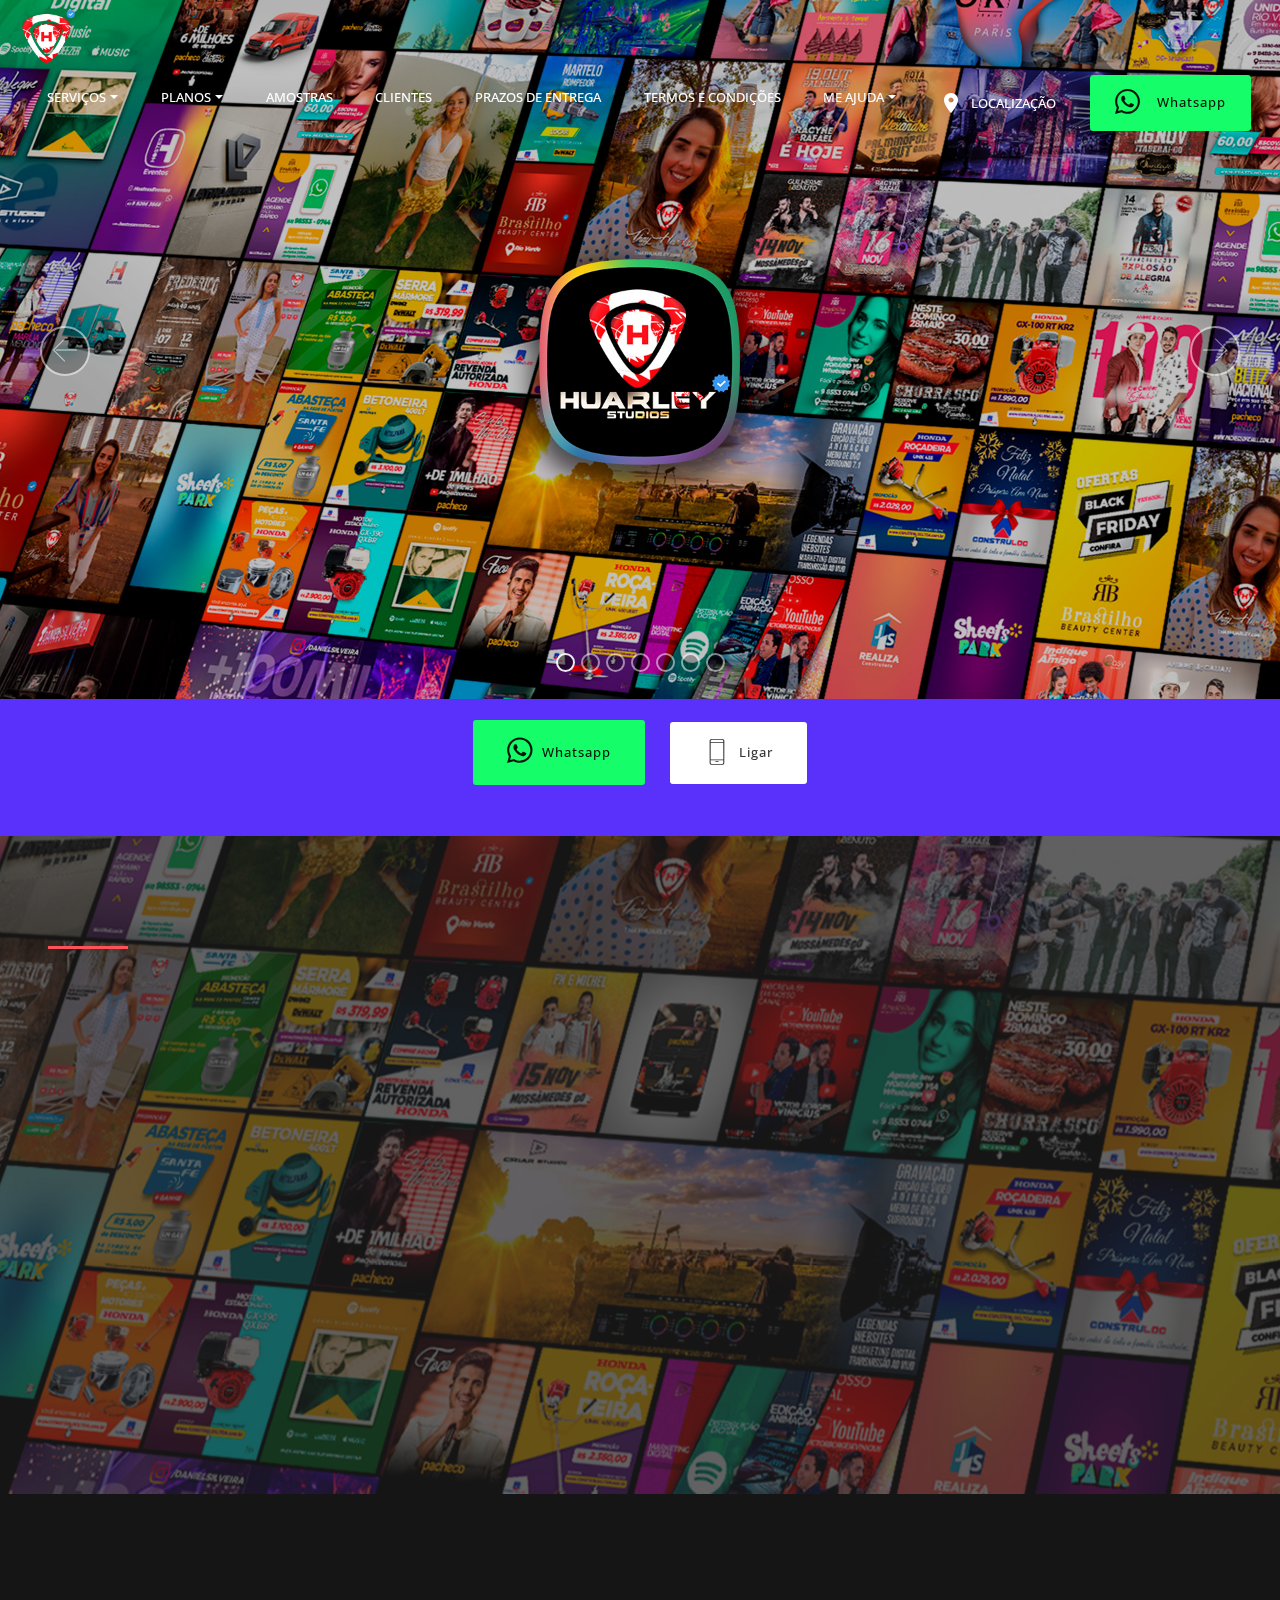
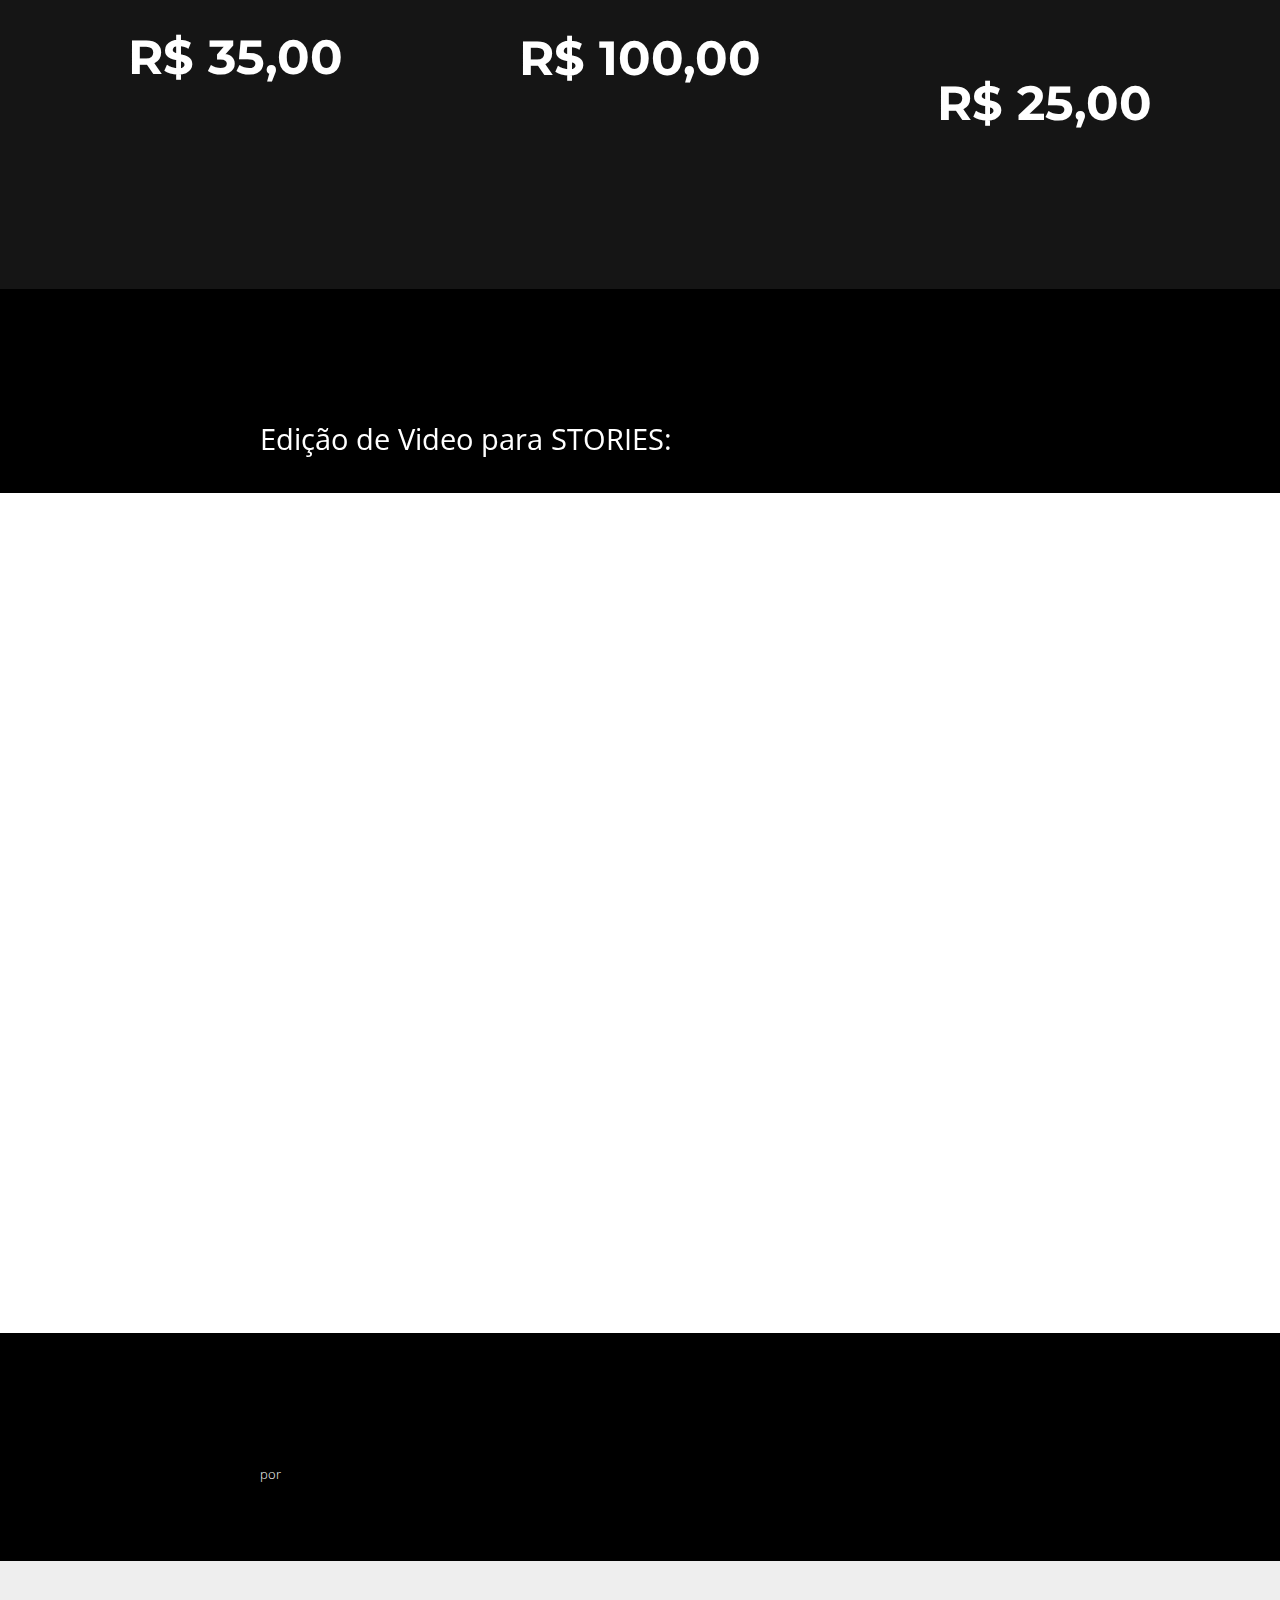
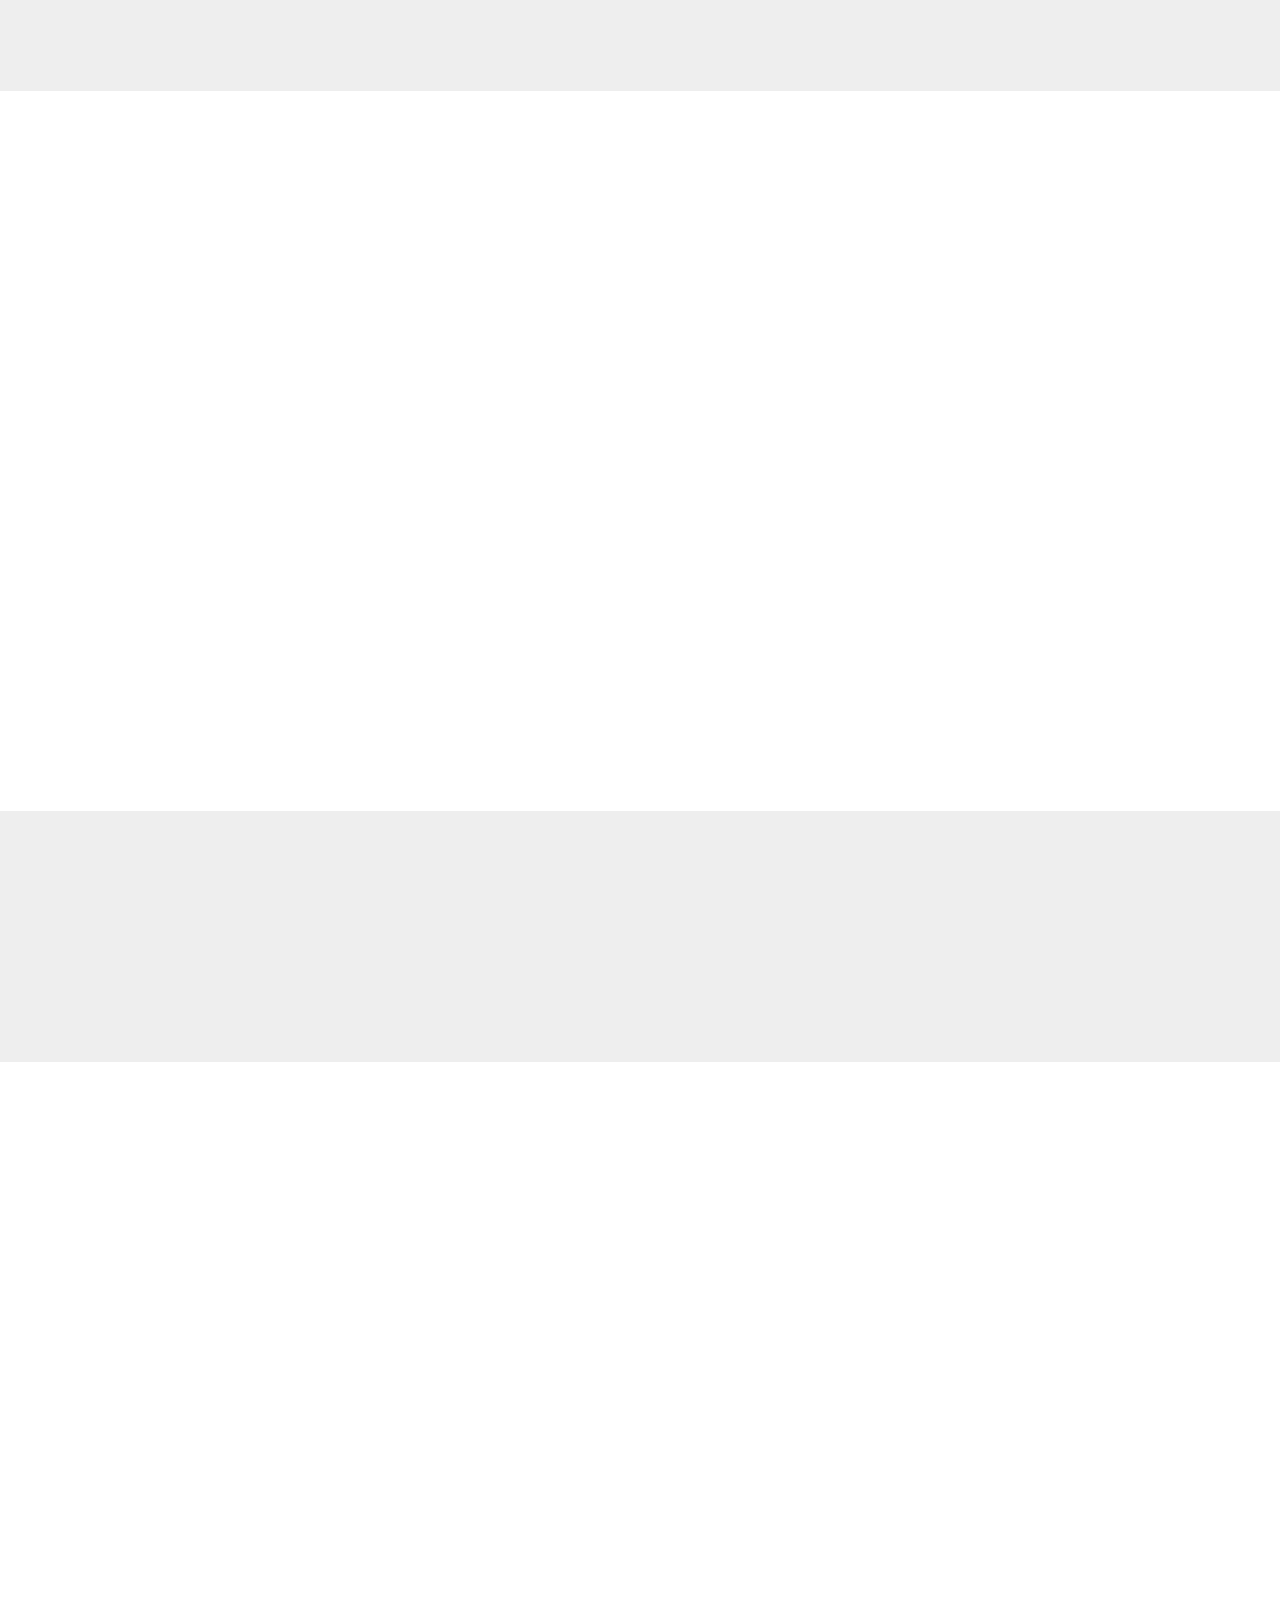
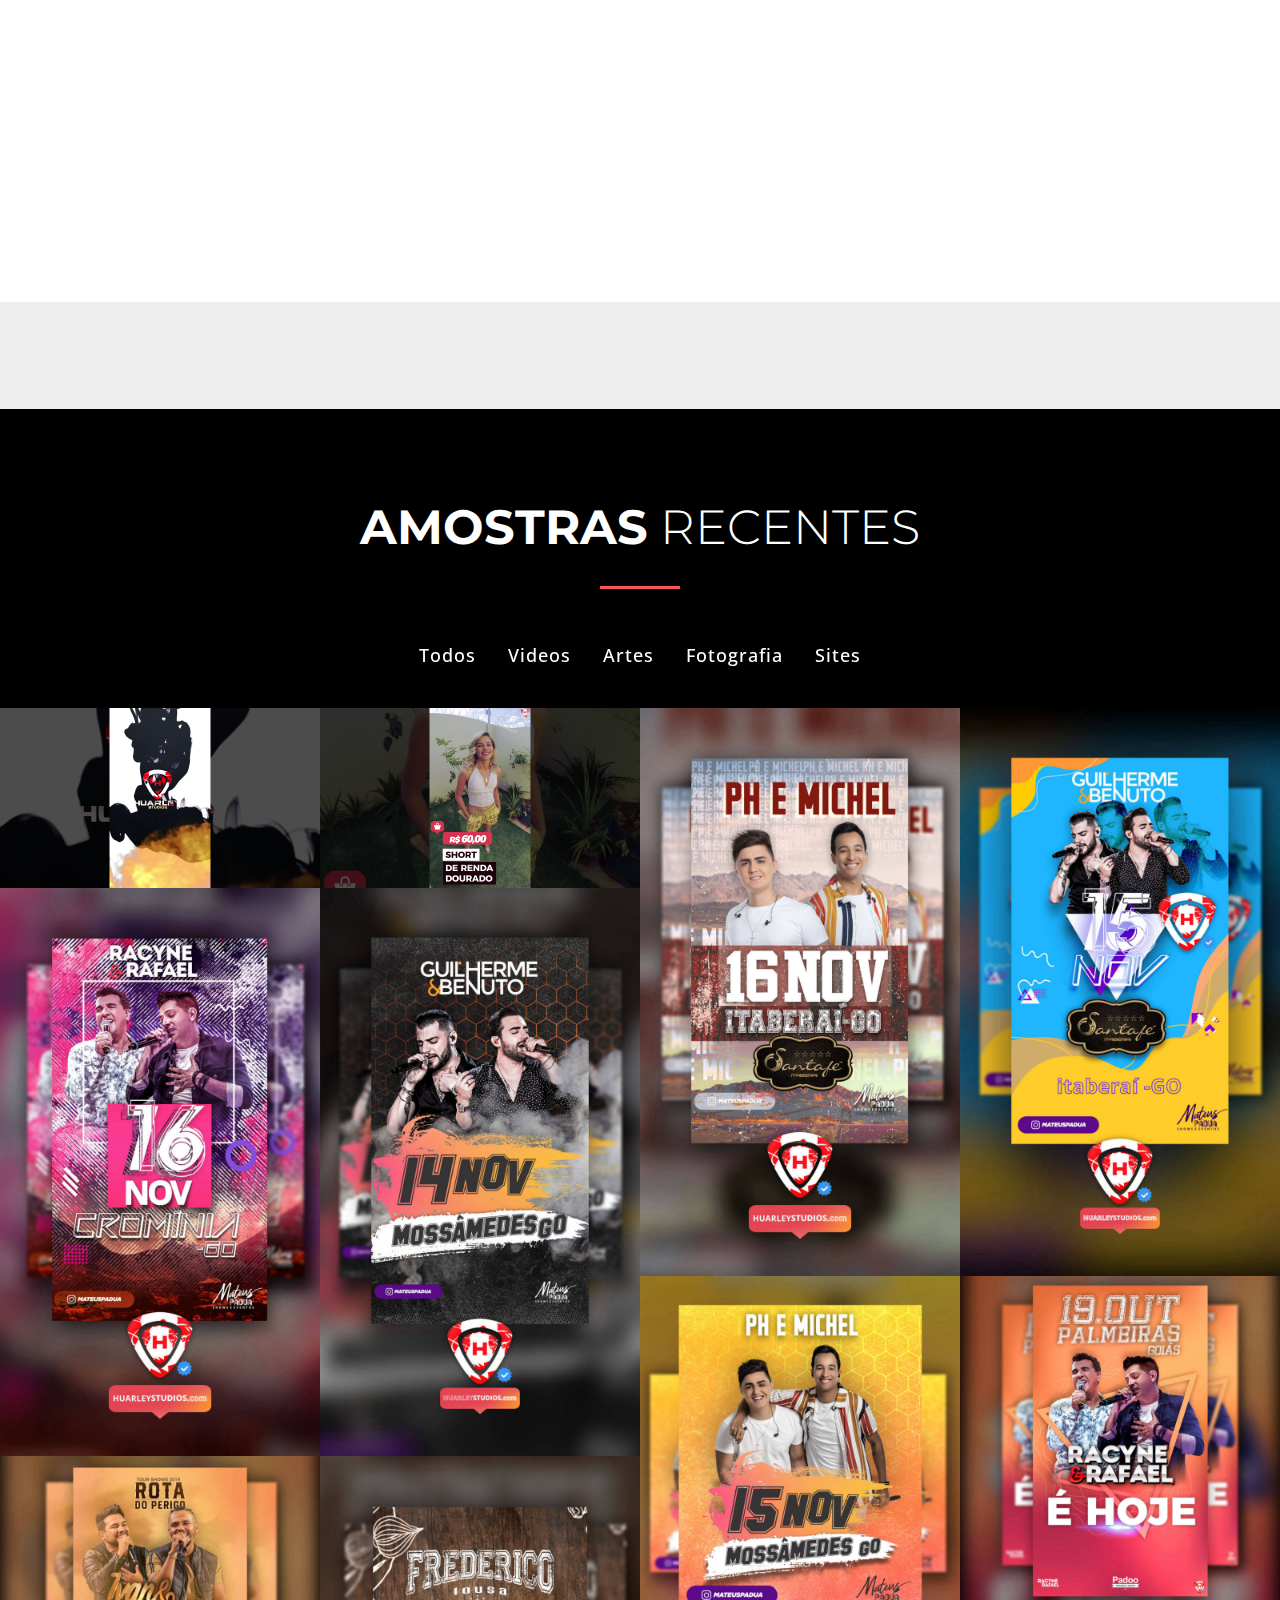
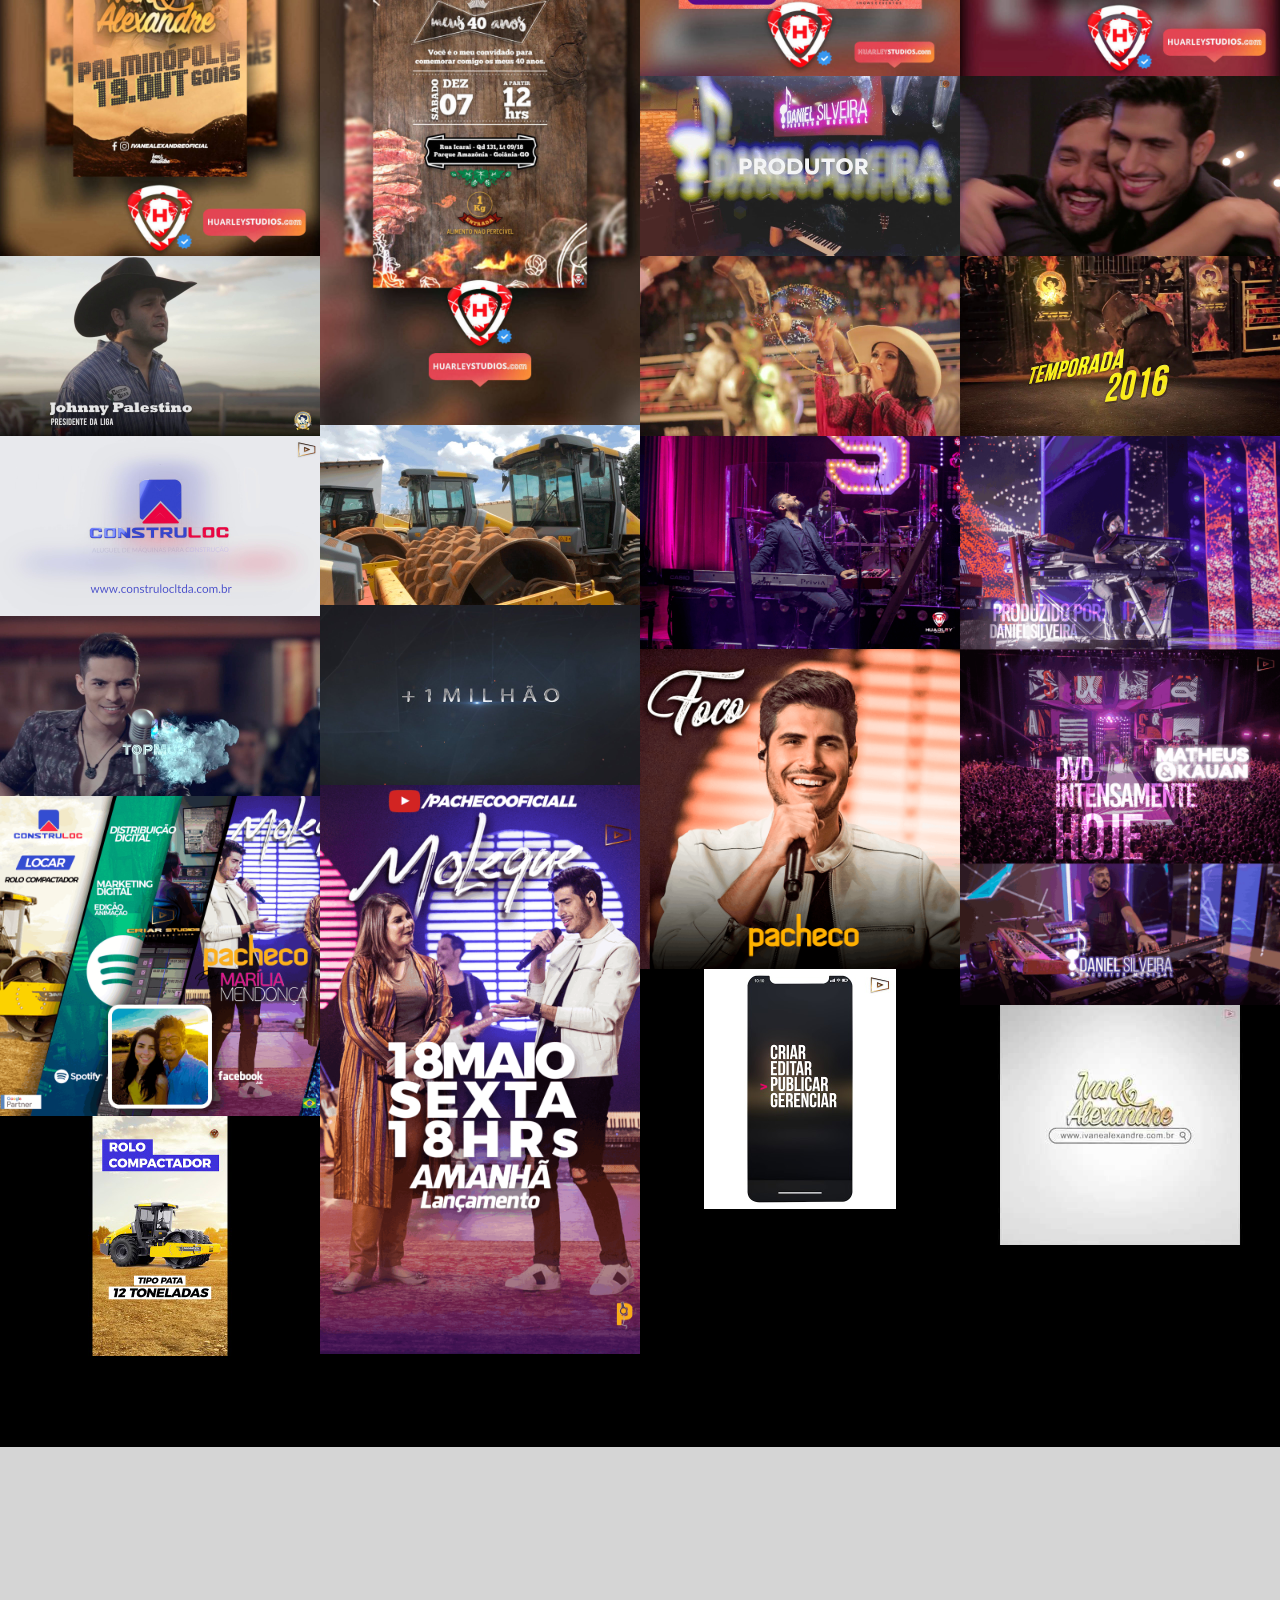
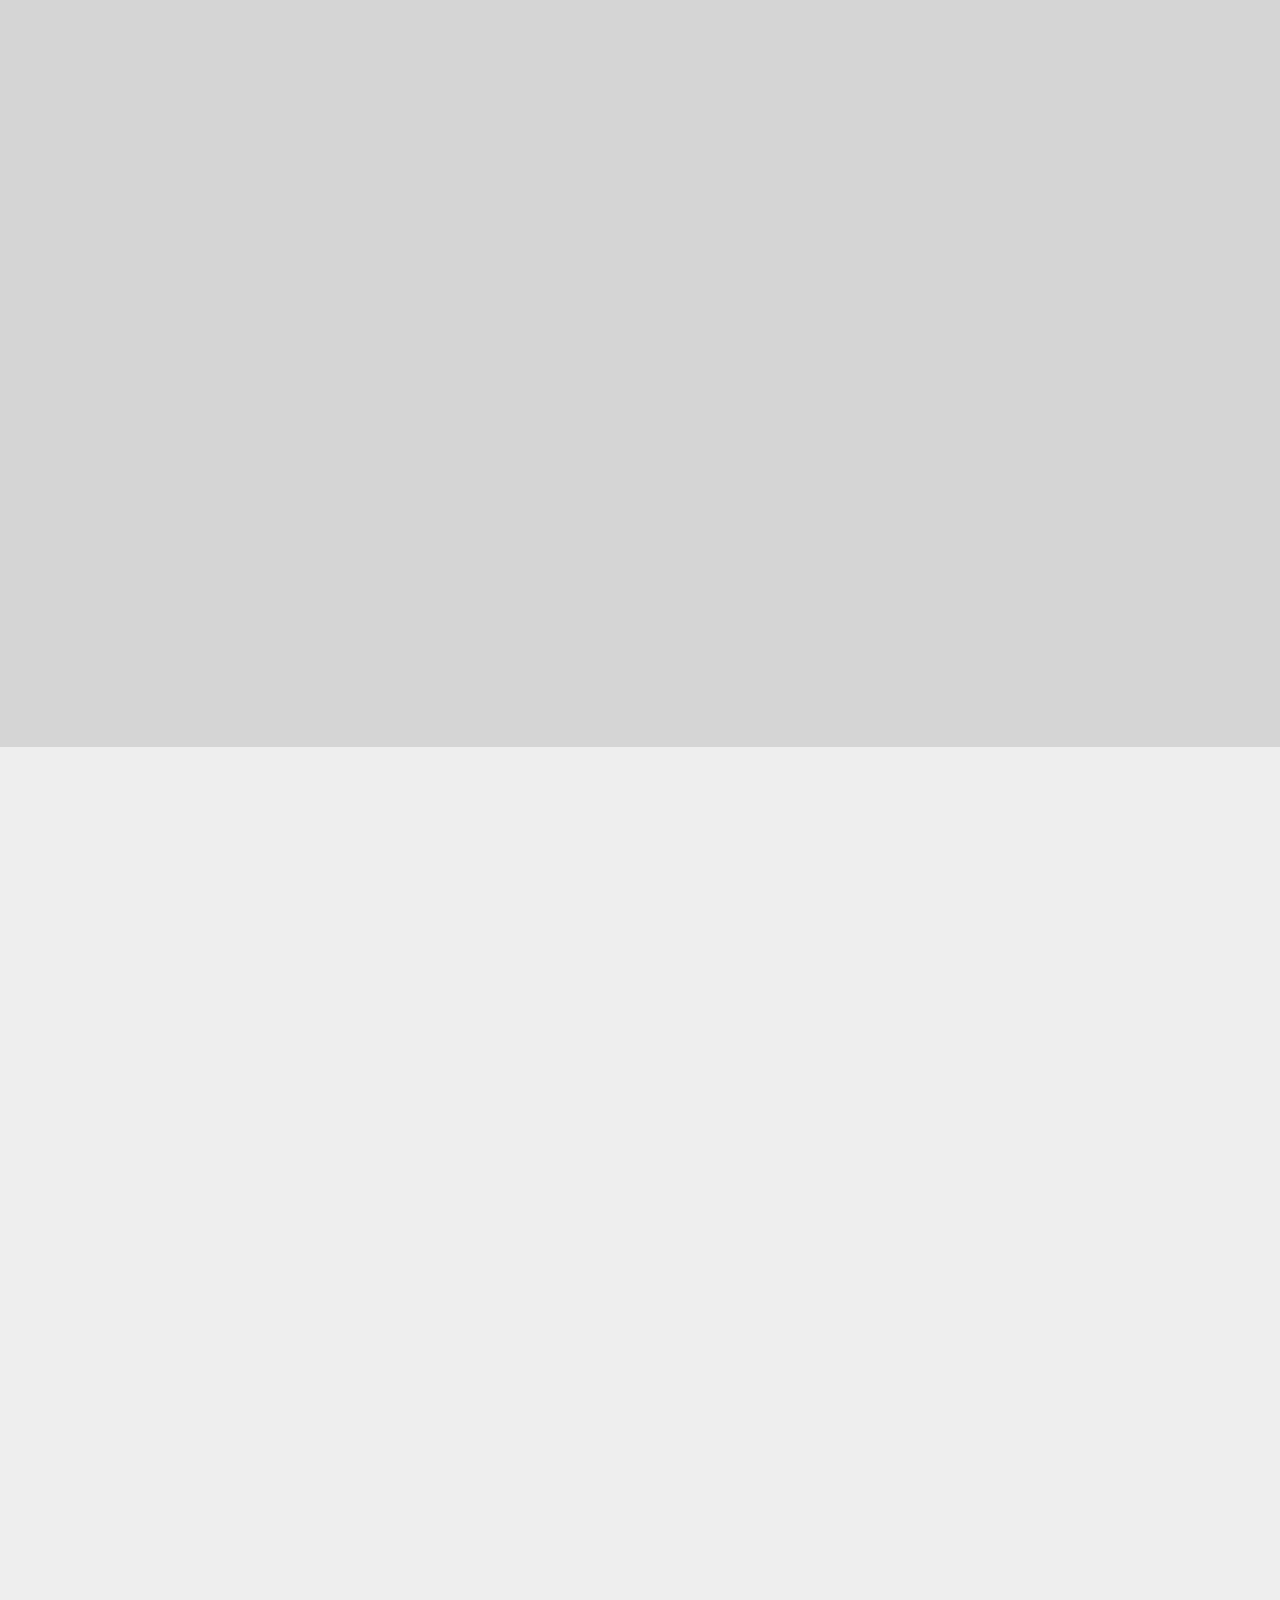
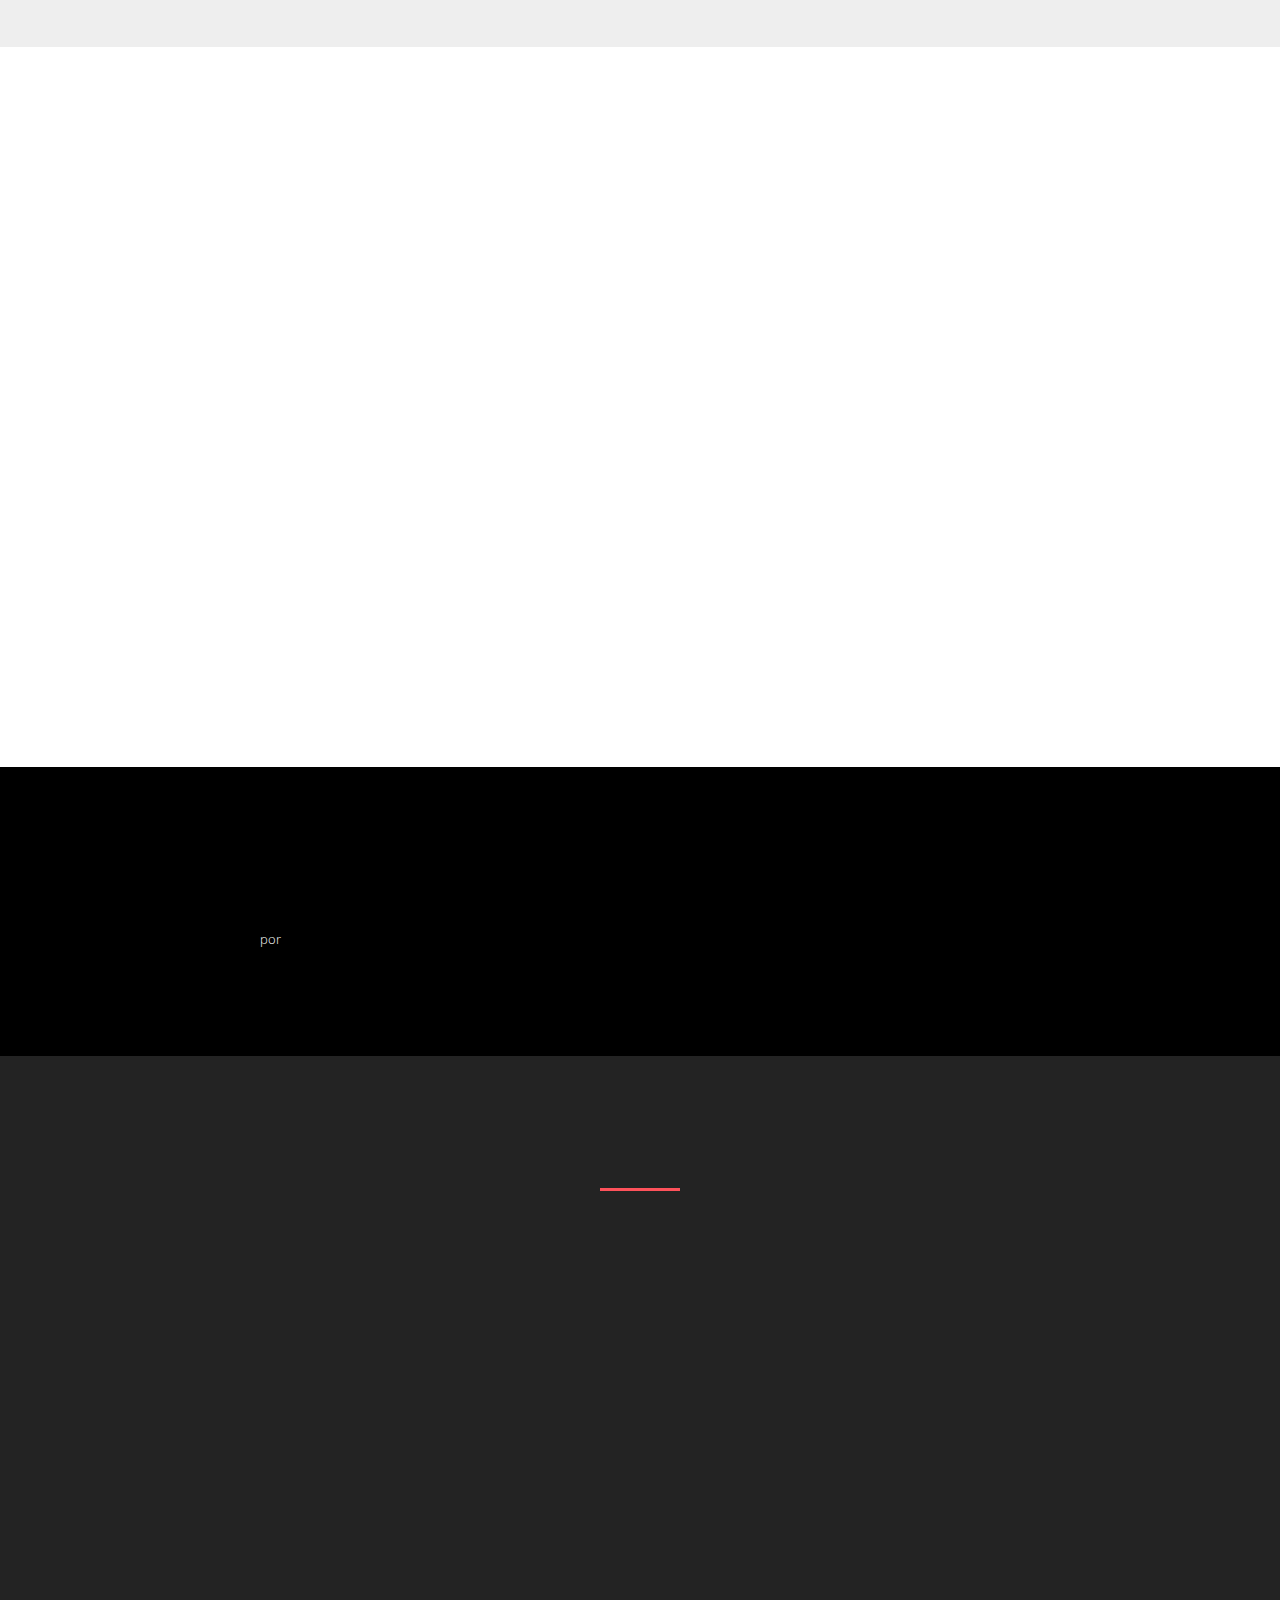
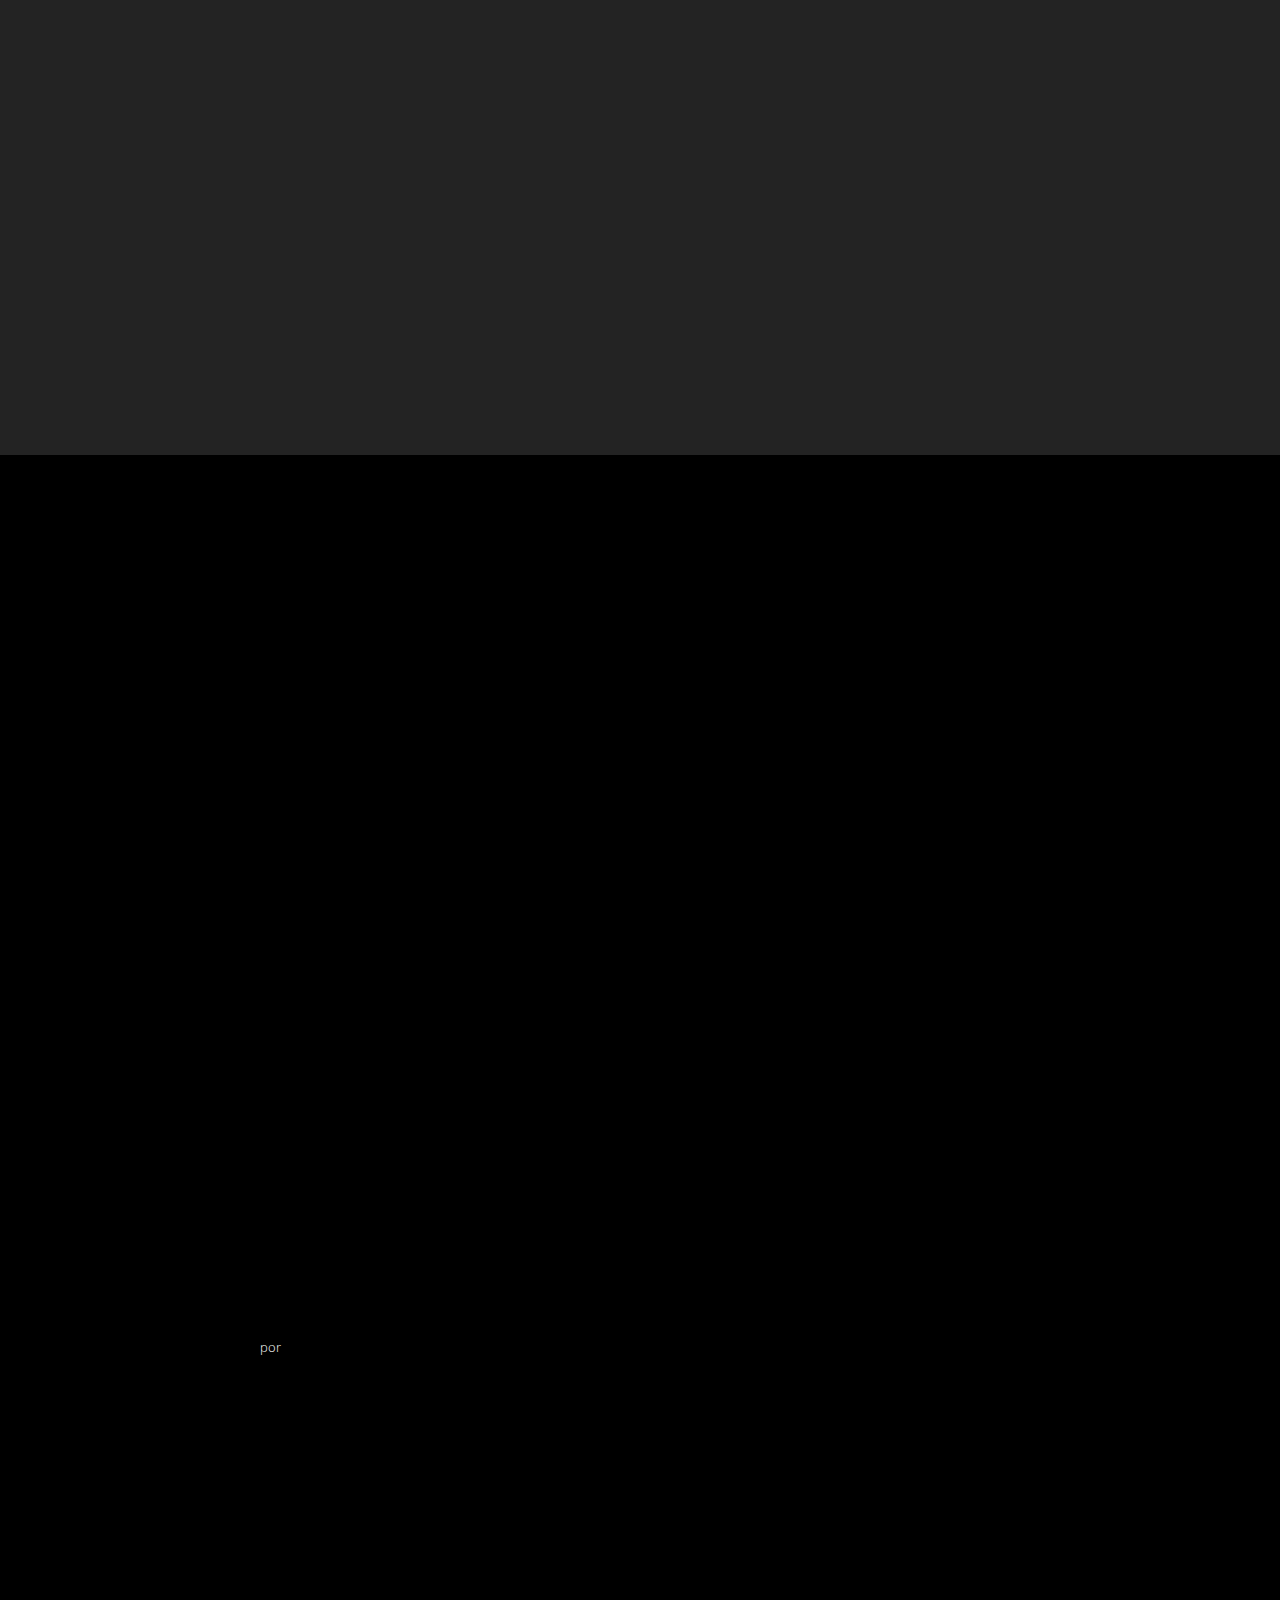
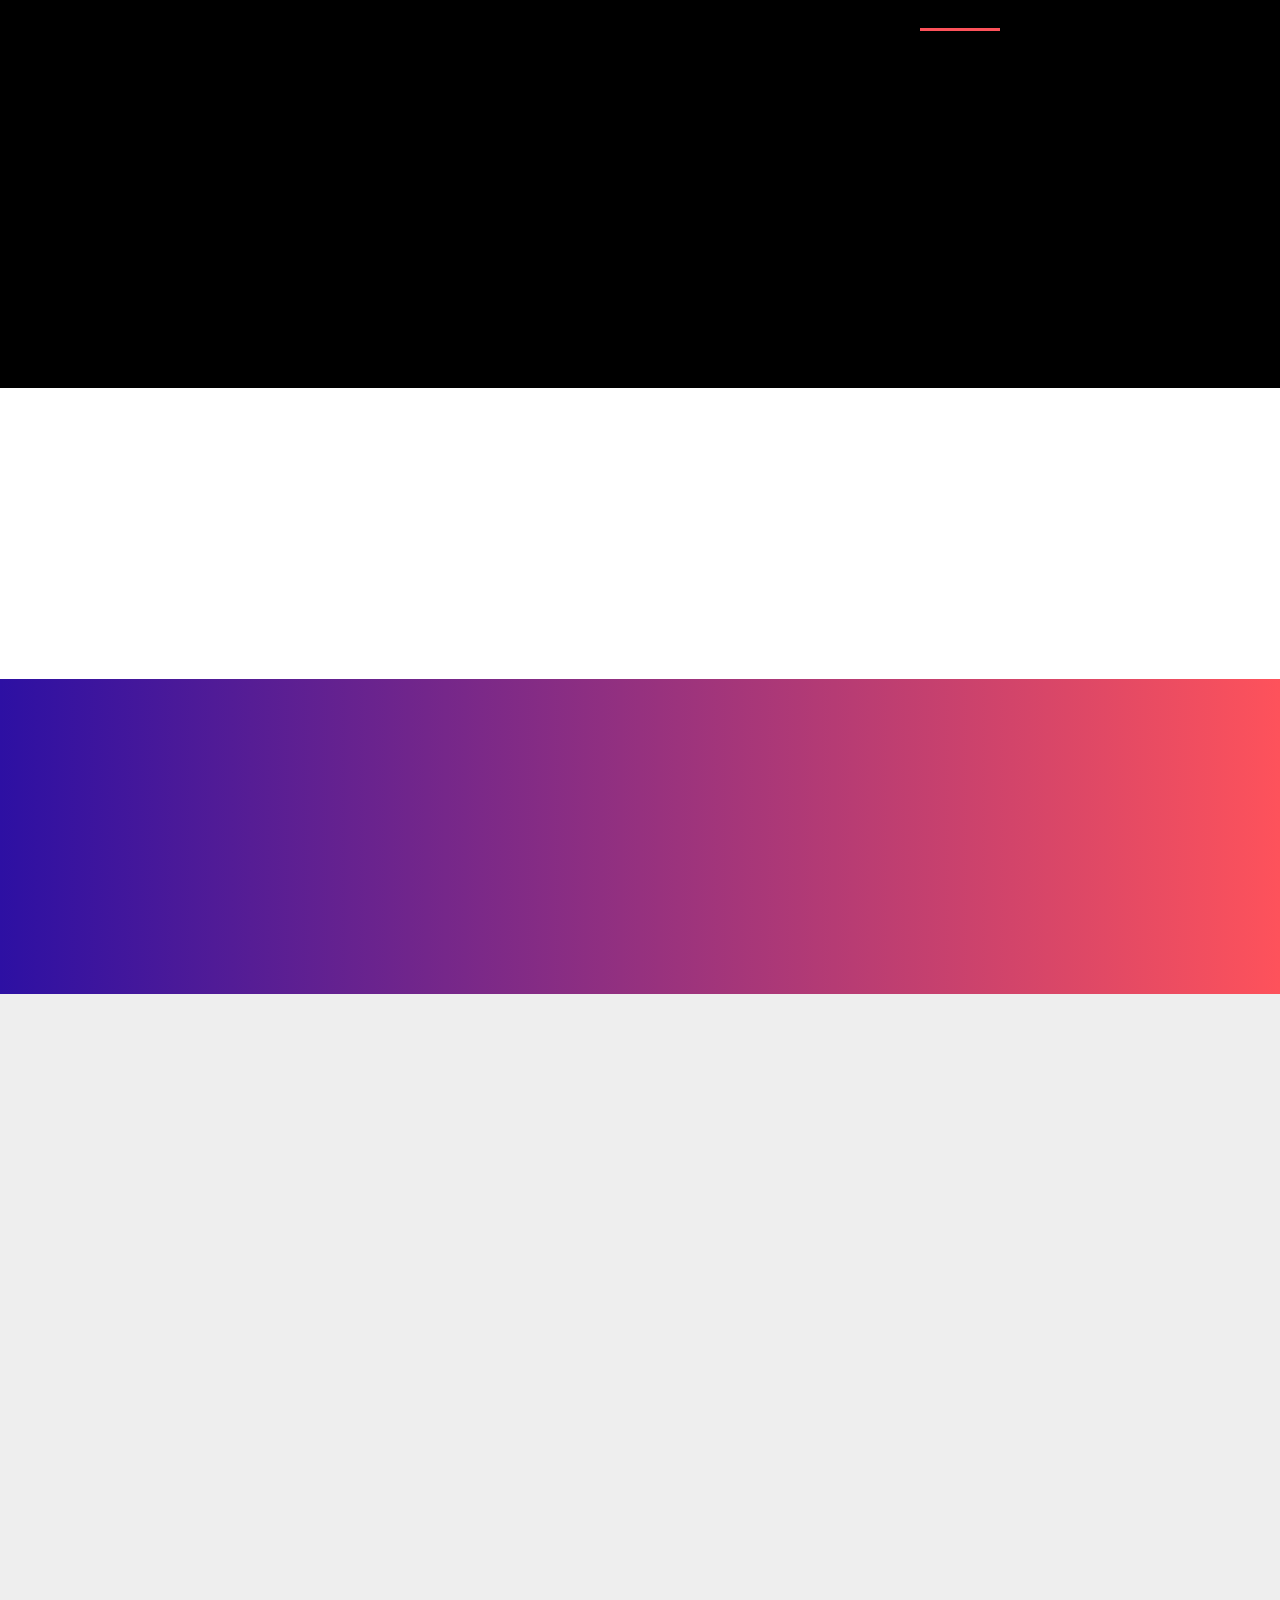
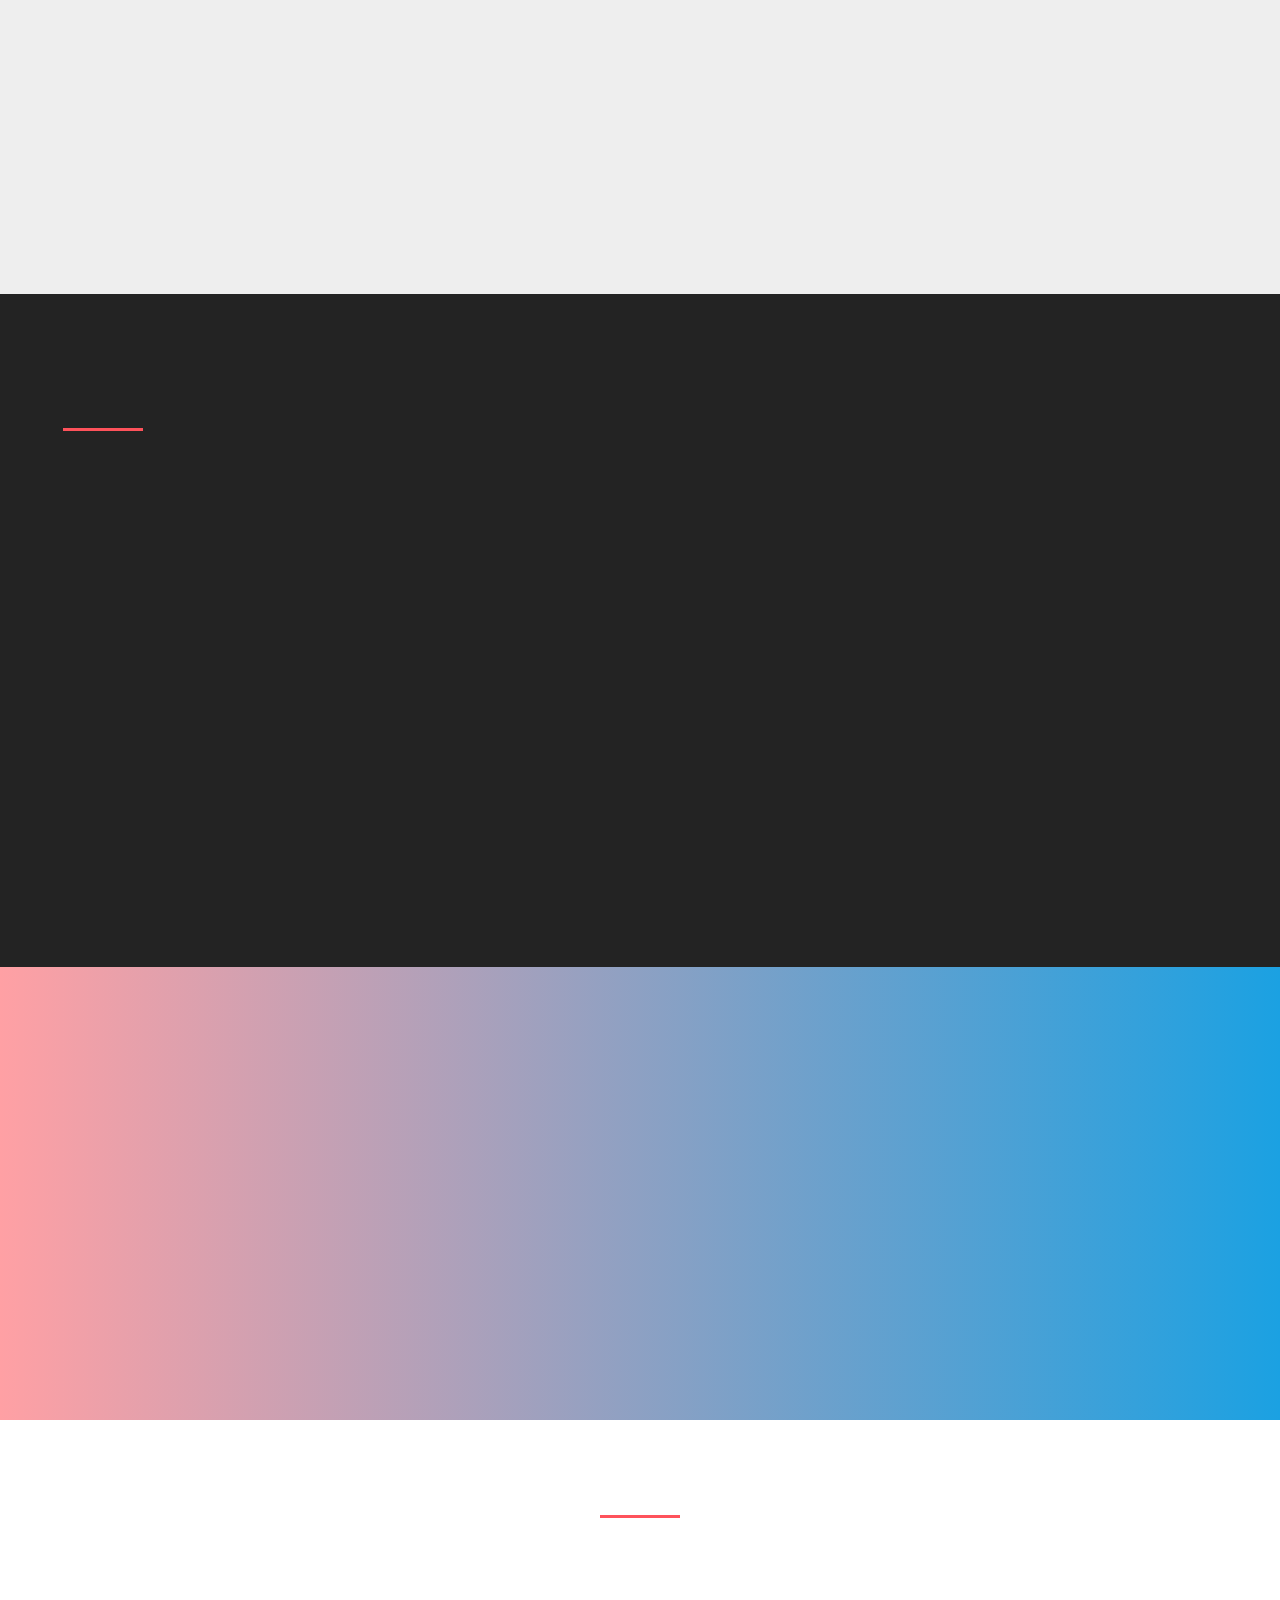
<file: index.html>
<!-- Criado e desenvolvido por HUARLEY STUDIOS -- Marketing e Mídia - Goiânia - GO BRASIL - 62 4101 2203, https://huarleystudios.com --><!DOCTYPE html>
<html  >
<head>
  
  <meta charset="UTF-8">
  <meta http-equiv="X-UA-Compatible" content="IE=edge">
  
  <meta name="twitter:card" content="summary_large_image"/>
  <meta name="twitter:image:src" content="assets/images/index-meta.jpg">
  <meta property="og:image" content="assets/images/index-meta.jpg">
  <meta name="twitter:title" content="HUARLEY STUDIOS Marketing e Mídia Digital - Criação de Arte - Edição de Video - Anúncios - Sites e muito mais">
  <meta name="viewport" content="width=device-width, initial-scale=1, minimum-scale=1">
  <link rel="shortcut icon" href="assets/images/logofavoico-thay-e-huarley-1.png" type="image/x-icon">
  <meta name="description" content="HUARLEY STUDIOS Empresa de Criação de Mídia, conteúdo e divulgação digital: 
Serviços de Criação de artes impressa e digital, gravação e edição de videos, websites, gerenciamento web completo. Anúncios avançados em várias plataformas, como: Google Ads - Facebook Ads - Instagram Ads - Spotify For Brands e mais outros">
  
  
  <title>HUARLEY STUDIOS Marketing e Mídia Digital - Criação de Arte - Edição de Video - Anúncios - Sites e muito mais</title>
  <link rel="stylesheet" href="assets/font-awesome/css/font-awesome.css">
  <link rel="stylesheet" href="assets/icon54/style.css">
  <link rel="stylesheet" href="assets/icons-mind/style.css">
  <link rel="stylesheet" href="assets/web/assets/mobirise-icons/mobirise-icons.css">
  <link rel="stylesheet" href="assets/bootstrap-material-design-font/css/material.css">
  <link rel="stylesheet" href="assets/bootstrap/css/bootstrap.min.css">
  <link rel="stylesheet" href="assets/bootstrap/css/bootstrap-grid.min.css">
  <link rel="stylesheet" href="assets/bootstrap/css/bootstrap-reboot.min.css">
  <link rel="stylesheet" href="assets/animatecss/animate.min.css">
  <link rel="stylesheet" href="assets/shopping-cart/minicart-theme.css">
  <link rel="stylesheet" href="assets/dropdown/css/style.css">
  <link rel="stylesheet" href="assets/socicon/css/styles.css">
  <link rel="stylesheet" href="assets/theme/css/style.css">
  <link rel="stylesheet" href="assets/gallery/style.css">
  <link rel="preload" as="style" href="assets/mobirise/css/mbr-additional.css"><link rel="stylesheet" href="assets/mobirise/css/mbr-additional.css" type="text/css">
  
  
  <!-- Google Tag Manager -->
<script>(function(w,d,s,l,i){w[l]=w[l]||[];w[l].push({'gtm.start':
new Date().getTime(),event:'gtm.js'});var f=d.getElementsByTagName(s)[0],
j=d.createElement(s),dl=l!='dataLayer'?'&l='+l:'';j.async=true;j.src=
'https://www.googletagmanager.com/gtm.js?id='+i+dl;f.parentNode.insertBefore(j,f);
})(window,document,'script','dataLayer','GTM-W96KP45');</script>
<!-- End Google Tag Manager -->
</head>
<body>

<!-- Analytics -->
<!-- Google Tag Manager (noscript) -->
<noscript><iframe src="https://www.googletagmanager.com/ns.html?id=GTM-W96KP45"
height="0" width="0" style="display:none;visibility:hidden"></iframe></noscript>
<!-- End Google Tag Manager (noscript) -->
<!-- /Analytics -->


  <section class="menu cid-rnXYA3d8IA" once="menu" id="menu3-0">

    
    

    <nav class="navbar navbar-dropdown navbar-fixed-top navbar-expand-lg">
        <div class="navbar-brand">
            <span class="navbar-logo">
                <a href="index.html">
                    <img src="assets/images/logofavoico-thay-e-huarley.png" alt="" title="" style="height: 3.8rem;">
                </a>
            </span>
            
        </div>
        <button class="navbar-toggler" type="button" data-toggle="collapse" data-target="#navbarSupportedContent" aria-controls="navbarNavAltMarkup" aria-expanded="false" aria-label="Toggle navigation">
            <div class="hamburger">
                <span></span>
                <span></span>
                <span></span>
                <span></span>
            </div>
        </button>
      <div class="collapse navbar-collapse" id="navbarSupportedContent">
            <ul class="navbar-nav nav-dropdown" data-app-modern-menu="true"><li class="nav-item dropdown">
                    <a class="nav-link link dropdown-toggle text-white display-4" href="index.html#features20-1a" data-toggle="dropdown-submenu" aria-expanded="false">
                        SERVIÇOS</a><div class="dropdown-menu"><div class="dropdown"><a class="dropdown-item text-white dropdown-toggle display-4" href="criacao-de-arte.html" data-toggle="dropdown-submenu" aria-expanded="false">Artes</a><div class="dropdown-menu dropdown-submenu"><a class="dropdown-item text-white display-4" href="criacao-de-arte.html">Criação de Artes</a><a class="dropdown-item text-white display-4" href="criacao-de-arte.html#gallery1-22">Modelos de Artes</a><a class="dropdown-item text-white display-4" href="#">Logotipo</a><a class="dropdown-item text-white display-4" href="#">Logomarca e Registro</a></div></div><div class="dropdown"><a class="dropdown-item text-white dropdown-toggle display-4" href="edicao-de-video.html" aria-expanded="false" data-toggle="dropdown-submenu">Video</a><div class="dropdown-menu dropdown-submenu"><a class="dropdown-item text-white display-4" href="index.html" aria-expanded="false">Video Stories</a><a class="dropdown-item text-white display-4" href="index.html" aria-expanded="false">Video Youtubers</a><a class="dropdown-item text-white display-4" href="edicao-de-video.html" aria-expanded="false">Edição de Video</a><a class="dropdown-item text-white display-4" href="index.html" aria-expanded="false">Comercial TV</a><a class="dropdown-item text-white display-4" href="index.html" aria-expanded="false">Filmagem</a><a class="dropdown-item text-white display-4" href="index.html" aria-expanded="false">Painel de LED</a><a class="dropdown-item text-white display-4" href="index.html" aria-expanded="false">TV indoor</a><a class="dropdown-item text-white display-4" href="index.html" aria-expanded="false">Transmissões ao vivo</a></div></div><div class="dropdown"><a class="dropdown-item text-white dropdown-toggle display-4" href="index.html" aria-expanded="false" data-toggle="dropdown-submenu">Anúncios</a><div class="dropdown-menu dropdown-submenu"><a class="dropdown-item text-white display-4" href="index.html" aria-expanded="false">Youtube</a><a class="dropdown-item text-white display-4" href="index.html" aria-expanded="false">Spotify</a><a class="dropdown-item text-white display-4" href="index.html" aria-expanded="false">Google</a><a class="dropdown-item text-white display-4" href="index.html" aria-expanded="false">Instagram</a><a class="dropdown-item text-white display-4" href="index.html" aria-expanded="false">Facebook</a></div></div><div class="dropdown"><a class="dropdown-item text-white dropdown-toggle display-4" href="index.html#features20-1a" aria-expanded="false" data-toggle="dropdown-submenu">Mídias</a><div class="dropdown-menu dropdown-submenu"><a class="dropdown-item text-white display-4" href="criacao-de-arte.html" aria-expanded="false">Flyer Digital</a><a class="dropdown-item text-white display-4" href="edicao-de-video.html" aria-expanded="false">Videos</a></div></div><div class="dropdown"><a class="dropdown-item text-white dropdown-toggle display-4" href="#" data-toggle="dropdown-submenu" aria-expanded="false">Marketing</a><div class="dropdown-menu dropdown-submenu"><a class="dropdown-item text-white display-4" href="#">Anúncios</a><a class="dropdown-item text-white display-4" href="#">Distribuição Digital</a><a class="dropdown-item text-white display-4" href="#">Impressos</a><a class="dropdown-item text-white display-4" href="#">Gestão de Eventos</a></div></div><div class="dropdown"><a class="dropdown-item text-white dropdown-toggle display-4" href="index.html" data-toggle="dropdown-submenu" aria-expanded="false">Web</a><div class="dropdown-menu dropdown-submenu"><a class="dropdown-item text-white display-4" href="index.html">Criação de Sites</a><a class="dropdown-item text-white display-4" href="index.html">Lojas Virtuais</a><a class="dropdown-item text-white display-4" href="index.html">Land Page</a><a class="dropdown-item text-white display-4" href="index.html">Gerenciamento Web</a><a class="dropdown-item text-white display-4" href="index.html">Gerenciamento Rede Social</a></div></div><div class="dropdown"><a class="dropdown-item text-white dropdown-toggle display-4" href="index.html" data-toggle="dropdown-submenu" aria-expanded="false">Fotografia</a><div class="dropdown-menu dropdown-submenu"><a class="dropdown-item text-white display-4" href="index.html">Casamentos</a><a class="dropdown-item text-white display-4" href="index.html">15 Anos</a><a class="dropdown-item text-white display-4" href="index.html">Ensaios</a><a class="dropdown-item text-white display-4" href="index.html">Estúdio</a><a class="dropdown-item text-white display-4" href="index.html">Edição e Tratamento</a></div></div><a class="dropdown-item text-white display-4" href="index.html" aria-expanded="false">Filmagem</a><a class="dropdown-item text-white display-4" href="index.html" aria-expanded="false">Produtos Gráficos</a></div>
                </li>
                <li class="nav-item dropdown">
                    <a class="nav-link link text-white dropdown-toggle display-4" href="index.html#features20-1a" data-toggle="dropdown-submenu" aria-expanded="false">
                        PLANOS</a><div class="dropdown-menu"><a class="text-white dropdown-item display-4" href="index.html#features19-1b">Planos de Marketing e Mídia</a></div>
                </li>
                <li class="nav-item">
                    <a class="nav-link link text-white display-4" href="index.html#gallery1-b">AMOSTRAS</a>
                </li><li class="nav-item"><a class="nav-link link text-white display-4" href="index.html#teams3-2u">
                        CLIENTES</a> </li><li class="nav-item"><a class="nav-link link text-white display-4" href="prazos-de-entrega.html">PRAZOS DE ENTREGA</a></li><li class="nav-item"><a class="nav-link link text-white display-4" href="termosecondicoes.html">TERMOS E CONDIÇÕES</a></li><li class="nav-item dropdown"><a class="nav-link link text-white dropdown-toggle display-4" href="index.html#info4-1j" data-toggle="dropdown-submenu" aria-expanded="false">ME AJUDA</a><div class="dropdown-menu"><a class="text-white dropdown-item display-4" href="index.html#info4-1j">SAC</a><a class="text-white dropdown-item display-4" href="index.html#info1-1s">Dúvidas</a><a class="text-white dropdown-item display-4" href="index.html#info4-1j">Perguntas</a><a class="text-white dropdown-item display-4" href="index.html#info4-1j">Reclamação</a><a class="text-white dropdown-item display-4" href="index.html#info4-1j">Ouvidoria</a></div></li><li class="nav-item"><a class="nav-link link text-white display-4" href="index.html#features15-6x"><span class="mdi-maps-place mbr-iconfont mbr-iconfont-btn"></span>LOCALIZAÇÃO</a></li></ul>
            
            <div class="navbar-buttons mbr-section-btn"><a class="btn btn-sm btn-danger display-4" href="https://wa.me/message/O2HKT4YGPVO4D1"><span class="socicon socicon-whatsapp mbr-iconfont mbr-iconfont-btn" style="font-size: 25px;"></span>Whatsapp</a></div>
      </div>
    </nav>
</section>

<section class="carousel slide cid-rrkEzwYF4e" data-interval="false" id="slider2-s">

    
    <div class="container-fluid content-slider">
        <div class="content-slider-wrap">
            <div><div class="mbr-slider slide carousel" data-keyboard="false" data-ride="false" data-interval="4000" data-pause="true"><ol class="carousel-indicators"><li data-app-prevent-settings="" data-target="#slider2-s" class=" active" data-slide-to="0"></li><li data-app-prevent-settings="" data-target="#slider2-s" data-slide-to="1"></li><li data-app-prevent-settings="" data-target="#slider2-s" data-slide-to="2"></li><li data-app-prevent-settings="" data-target="#slider2-s" data-slide-to="3"></li><li data-app-prevent-settings="" data-target="#slider2-s" data-slide-to="4"></li><li data-app-prevent-settings="" data-target="#slider2-s" data-slide-to="5"></li><li data-app-prevent-settings="" data-target="#slider2-s" data-slide-to="6"></li></ol><div class="carousel-inner" role="listbox"><div class="carousel-item slider-fullscreen-image active" data-bg-video-slide="false" style="background-image: url(assets/images/bg-2020.jpg);"><div class="container container-slide"><div class="image_wrapper"><img src="assets/images/bg-2020.jpg" alt="" title=""><div class="carousel-caption justify-content-center"><div class="col-10 align-center"></div></div></div></div></div><div class="carousel-item slider-fullscreen-image" data-bg-video-slide="false" style="background-image: url(assets/images/criacao-de-arte-banner-top-2-1440x825.jpg);"><div class="container container-slide"><div class="image_wrapper"><img src="assets/images/criacao-de-arte-banner-top-2-1440x825.jpg" alt="" title=""><div class="carousel-caption justify-content-center"><div class="col-10 align-center"></div></div></div></div></div><div class="carousel-item slider-fullscreen-image" data-bg-video-slide="false" style="background-image: url(assets/images/criacao-de-logomarca-2-1440x825.jpg);"><div class="container container-slide"><div class="image_wrapper"><img src="assets/images/criacao-de-logomarca-2-1440x825.jpg" alt="" title="VÍDEO SLIDE"><div class="carousel-caption justify-content-center"><div class="col-10 align-center"></div></div></div></div></div><div class="carousel-item slider-fullscreen-image" data-bg-video-slide="false" style="background-image: url(assets/images/criacaoo-de-arte-on-demand-3.jpg);"><div class="container container-slide"><div class="image_wrapper"><img src="assets/images/criacaoo-de-arte-on-demand-3.jpg" alt="" title=""><div class="carousel-caption justify-content-center"><div class="col-10 align-center"></div></div></div></div></div><div class="carousel-item slider-fullscreen-image" data-bg-video-slide="false" style="background-image: url(assets/images/edicao-de-video-stories-banner-top-3-1440x825.jpg);"><div class="container container-slide"><div class="image_wrapper"><img src="assets/images/edicao-de-video-stories-banner-top-3-1440x825.jpg" alt="" title=""><div class="carousel-caption justify-content-center"><div class="col-10 align-center"></div></div></div></div></div><div class="carousel-item slider-fullscreen-image" data-bg-video-slide="false" style="background-image: url(assets/images/davinci-resolve-126-1440x722.jpg);"><div class="container container-slide"><div class="image_wrapper"><img src="assets/images/davinci-resolve-126-1440x722.jpg" title="<br><br><br><br><br><br><br><br><br>"><div class="carousel-caption justify-content-center"><div class="col-10 align-center"></div></div></div></div></div><div class="carousel-item slider-fullscreen-image" data-bg-video-slide="false" style="background-image: url(assets/images/bg-site-huarleystudios-2000x1125.png);"><div class="container container-slide"><div class="image_wrapper"><img src="assets/images/bg-site-huarleystudios-2000x1125.png" title=""><div class="carousel-caption justify-content-center"><div class="col-10 align-center"></div></div></div></div></div></div><a data-app-prevent-settings="" class="carousel-control carousel-control-prev" role="button" data-slide="prev" href="#slider2-s"><span aria-hidden="true" class="mbri-left mbr-iconfont"></span><span class="sr-only">Previous</span></a><a data-app-prevent-settings="" class="carousel-control carousel-control-next" role="button" data-slide="next" href="#slider2-s"><span aria-hidden="true" class="mbri-right mbr-iconfont"></span><span class="sr-only">Next</span></a></div></div> 
        </div>
    </div>
</section>

<section class="mbr-section content11 cid-rMz3vhuszd" id="content11-5t">

    

    <div class="container-fluid">
        <div class="row justify-content-center">
            <div class="col-12 col-lg-10">
                <div class="mbr-section-btn align-center"><a class="btn btn-danger display-4" href="https://wa.me/message/O2HKT4YGPVO4D1"><span class="socicon socicon-whatsapp mbr-iconfont mbr-iconfont-btn"></span>Whatsapp</a>
                    <a class="btn btn-white display-4" href="tel:+556241012203"><span class="imind-smartphone-3 mbr-iconfont mbr-iconfont-btn"></span>Ligar</a></div>
            </div>
        </div>
    </div>
</section>

<section class="mbr-section features20 cid-rrpjci17UE mbr-parallax-background" id="features20-1a">

    

    <div class="mbr-overlay" style="opacity: 0.6; background-color: rgb(35, 35, 35);">
    </div>

    <div class="container-fluid">
        <h2 class="mbr-section-title align-left mbr-fonts-style mbr-white display-2"><strong>SERVIÇOS e PREÇOS:</strong></h2>
        <div class="underline align-left pb-3">
            <div class="line"></div>
        </div>
        <h3 class="mbr-section-subtitle display-5 align-left mbr-fonts-style mbr-light pb-5 mbr-white">Confira algumas ofertas dos nossos trabalhos.</h3>
        <div class="row justify-content-center">
            <div class="card px-3 py-4 col-12 col-md-6 col-lg-4">
                <div class="card-wrapper ">
                    <div class="card-img">
                        <a href="criacao-de-arte.html"><img src="assets/images/feed-gb.jpg" alt="" title=""></a>
                    </div>
                    <div class="card-box">
                        <p class="mbr-text mbr-fonts-style align-center mbr-white display-5"><strong>
                            CRIAÇÃO DE ARTE</strong><br></p>
                        <div class="prices align-center">
                            
                            <span class="newPrice mbr-fonts-style mbr-bold display-2">R$ 35,00<br></span>
                        </div>
                        <div class="mbr-section-btn align-center pt-3"><a href="criacao-de-arte.html" class="btn btn-md btn-warning display-4">Ver mais&nbsp;</a> <a href="https://wa.me/556241012203?text=Oi%2C%20quero%20saber%20mais%20sobre%20cria%C3%A7%C3%A3o%20de%20arte" class="btn btn-md btn-danger display-4" target="_blank">Solicitar&nbsp;</a></div>
                    </div>
                </div>
            </div>

            <div class="card px-3 py-4 col-12 col-md-6 col-lg-4">
                <div class="card-wrapper">
                    <div class="card-img">
                        <a href="criacao-de-arte.html"><img src="assets/images/criacao-de-logomarca-feed-614x768.jpg" alt="" title=""></a>
                    </div>
                    <div class="card-box">
                        <p class="mbr-text mbr-fonts-style align-center mbr-white display-5"><strong>
                            CRIAÇÃO DE LOGOMARCA</strong><br></p>
                        <div class="prices align-center">
                            
                            <span class="newPrice mbr-bold mbr-fonts-style display-2">R$ 100,00</span>
                        </div>
                        <div class="mbr-section-btn align-center pt-3"><a href="criação-de-logomarca.html" class="btn btn-md btn-warning display-4">Ver mais&nbsp;</a> <a href="https://wa.me/556241012203?text=Oi%2C%20quero%20saber%20mais%20sobre%20cria%C3%A7%C3%A3o%20de%20logomarca" class="btn btn-md btn-danger display-4" target="_blank">Solicitar</a></div>
                    </div>
                </div>
            </div>

            <div class="card px-3 py-4 col-12 col-md-6 col-lg-4">
                <div class="card-wrapper">
                    <div class="card-img">
                        <a href="criacao-de-arte-on-demand.html"><img src="assets/images/criacaoo-de-arte-on-demand-site.jpg" alt="" title=""></a>
                    </div>
                    <div class="card-box">
                        <p class="mbr-text mbr-fonts-style align-center mbr-white display-5"><strong>
                            CRIAÇÃO DE ARTE ON-DEMAND</strong><br></p>
                        <div class="prices align-center">
                            
                            <span class="newPrice mbr-bold mbr-fonts-style display-2">R$ 25,00</span>
                        </div>
                        <div class="mbr-section-btn align-center pt-3"><a href="criacao-de-arte-on-demand.html" class="btn btn-md btn-warning display-4">Ver mais&nbsp;</a> <a href="https://wa.me/556241012203?text=Oi%2C%20quero%20saber%20mais%20sobre%20cria%C3%A7%C3%A3o%20de%20arte%20On-Demand" class="btn btn-md btn-danger display-4" target="_blank">Solicitar&nbsp;</a></div>
                    </div>
                </div>
            </div>

            
        </div>
    </div>
</section>

<section class="mbr-section article svg-gradient-elements cid-rIXqwTzore" id="content6-33">

     

    <svg class="svg-gradient">
        <linearGradient>
            <stop class="gradColor1" offset="0%" stop-color="#6f14f1"></stop>
            <stop class="gradColor2" offset="100%" stop-color="#eb5353"></stop>
        </linearGradient>  
    </svg>
    <div class="container-fluid">
        <div class="media-container-row">
            <div class="col-12 col-md-8 col-lg-8">
                <h2 class="mbr-section-title pb-3 align-left mbr-fonts-style mbr-bold display-2">
                    VIDEOS PARA STORIES</h2>
                
                <div class="mbr-text mbr-fonts-style pb-3 display-5">Edição de Video para STORIES:</div>
                <div class="mbr-text signature mbr-fonts-style align-left display-4"><span></span></div>
            </div>
        </div>
    </div>
</section>

<div id="custom-html-31"><iframe width="100%" height="833" src="https://www.youtube.com/embed/videoseries?list=PLzkSShiXIfPKKmNtbKee4WwveTdINLADX" frameborder="0" allow="accelerometer; autoplay; encrypted-media; gyroscope; picture-in-picture" allowfullscreen=""></iframe></div>

<section class="mbr-section article svg-gradient-elements cid-rIXtBLHptU" id="content6-36">

     

    <svg class="svg-gradient">
        <linearGradient>
            <stop class="gradColor1" offset="0%" stop-color="#6f14f1"></stop>
            <stop class="gradColor2" offset="100%" stop-color="#eb5353"></stop>
        </linearGradient>  
    </svg>
    <div class="container-fluid">
        <div class="media-container-row">
            <div class="col-12 col-md-8 col-lg-8">
                
                
                <div class="mbr-text mbr-fonts-style pb-3 display-7"><p>Editar, cortar e/ou montar videos, textos e imagens, com trilhas sonoras, para vários tipos de dispositivos, players ou exibidores, tais como: Videos para Instagram ( Feed - Stories - IGTV ), Youtube, Facebook, TV, Media Indoor, Painel de LED e muito mais.</p></div>
                <div class="mbr-text signature mbr-fonts-style align-left display-4">por&nbsp;<span><a href="https://instagram.com/huarleystudios" target="_blank">Huarley Studios</a></span></div>
            </div>
        </div>
    </div>
</section>

<section class="mbr-section content11 cid-rIXqHCW58R" id="content11-34">

    

    <div class="container-fluid">
        <div class="row justify-content-center">
            <div class="col-12 col-lg-10">
                <div class="mbr-section-btn align-center"><a class="btn btn-warning display-4" href="index.html">Ver mais stories</a>
                    <a class="btn btn-danger display-4" href="https://wa.me/556241012203?text=Oi%2C%20quero%20saber%20mais%20sobre%20videos%20para%20stories" target="_blank">Preços</a></div>
            </div>
        </div>
    </div>
</section>

<section class="mbr-section info1 cid-rLujgjJzaV mbr-parallax-background" id="info1-55">

    

    

    <div class="container-fluid">
        <div class="media-container-row">
            <div class="title col-12 col-md-8">
                <h2 class="align-center mbr-bold mbr-white pb-3 mbr-fonts-style display-5">ABERTURA DE VIDEO - CASE DANIEL SILVEIRA</h2>
                <h3 class="mbr-section-subtitle align-center mbr-light mbr-white pb-3 mbr-fonts-style display-7">
                    EDIÇÃO DE VIDEO por HUARLEY STUDIOS</h3>
                
            </div>
        </div>
    </div>
</section>

<section class="video1 cid-rrguM8peVT" id="video1-o">

    
    
    <figure class="mbr-figure align-center">
        <div class="video-block" style="width: 66%;">
            <div><iframe class="mbr-embedded-video" src="https://www.youtube.com/embed/na6UudnMZD4?rel=0&amp;amp;showinfo=0&amp;autoplay=0&amp;loop=0" width="1280" height="720" frameborder="0" allowfullscreen></iframe></div>
        </div>
    </figure>
</section>

<section class="mbr-section info1 cid-rLuk6JG3mH mbr-parallax-background" id="info1-56">

    

    

    <div class="container-fluid">
        <div class="media-container-row">
            <div class="title col-12 col-md-8">
                
                
                <div class="mbr-section-btn align-center"><a class="btn btn-secondary display-4" href="index.html">Ver mais Daniel Silveira</a>
                    <a class="btn btn-danger display-4" href="index.html">Preços</a></div>
            </div>
        </div>
    </div>
</section>

<section class="mbr-section info1 cid-rLusNwpeTc mbr-parallax-background" id="info1-59">

    

    

    <div class="container-fluid">
        <div class="media-container-row">
            <div class="title col-12 col-md-8">
                <h2 class="align-center mbr-bold mbr-white pb-3 mbr-fonts-style display-5">AMOSTRA DE VIDEOS - EDIÇÕES 2018</h2>
                <h3 class="mbr-section-subtitle align-center mbr-light mbr-white pb-3 mbr-fonts-style display-7">GRAVAÇÕES E EDIÇÕES DE VIDEO por HUARLEY STUDIOS</h3>
                
            </div>
        </div>
    </div>
</section>

<div id="custom-html-58"><iframe width="100%" height="833" src="https://www.youtube.com/embed/wt41zzNDqbI" frameborder="0" allow="accelerometer; autoplay; encrypted-media; gyroscope; picture-in-picture" allowfullscreen=""></iframe></div>

<section class="mbr-section info1 cid-rLutZXhmyV mbr-parallax-background" id="info1-5a">

    

    

    <div class="container-fluid">
        <div class="media-container-row">
            <div class="title col-12 col-md-8">
                
                
                <div class="mbr-section-btn align-center"><a class="btn btn-white display-4" href="index.html">Ver mais recentes</a>
                    <a class="btn btn-danger display-4" href="index.html">Preços</a></div>
            </div>
        </div>
    </div>
</section>

<section class="mbr-gallery mbr-slider-carousel cid-rpJtHzTkpX" id="gallery1-b">

    

    
    <h2 class="align-center mbr-fonts-style mbr-section-title display-2"><strong>AMOSTRAS</strong>&nbsp;RECENTES</h2>
    <div class="underline align-center">
        <div class="line"></div>
    </div>
<!--     <div mbr-class="{'container': !fullWidth}"> -->
        <div class="col-left-gallery"><!-- Filter --><div class="mbr-gallery-filter container gallery-filter-active"><ul buttons="0"><li class="mbr-gallery-filter-all active"><a class="btn btn-md btn-primary-outline display-7" href="">Todos</a></li></ul></div><!-- Gallery --><div class="mbr-gallery-row"><div class="mbr-gallery-layout-default"><div><div><div class="mbr-gallery-item mbr-gallery-item--p0 video-slide" data-video-url="https://www.youtube.com/watch?v=HLEBgAUvA0s" data-tags="Videos"><div href="#lb-gallery1-b" data-slide-to="0" data-toggle="modal"><div></div><img alt="" src="assets/images/mobirise20191018-82562019-10-1-8-55-41.jpg"><span class="icon-video"></span></div></div><div class="mbr-gallery-item mbr-gallery-item--p0 video-slide" data-video-url="https://www.youtube.com/watch?v=mL8UVSap1kg" data-tags="Videos"><div href="#lb-gallery1-b" data-slide-to="1" data-toggle="modal"><div></div><img alt="" src="assets/images/mobirise20191018-82562019-10-1-8-57-31.jpg"><span class="icon-video"></span></div></div><div class="mbr-gallery-item mbr-gallery-item--p0" data-video-url="false" data-tags="Artes"><div href="#lb-gallery1-b" data-slide-to="2" data-toggle="modal"><img src="assets/images/stories-phm-16nov-1080x1920-800x1422.jpg" alt="" title=""><span class="icon-focus"></span></div></div><div class="mbr-gallery-item mbr-gallery-item--p0" data-video-url="false" data-tags="Artes"><div href="#lb-gallery1-b" data-slide-to="3" data-toggle="modal"><img src="assets/images/stories-gb-1080x1920-800x1422.jpg" alt="" title=""><span class="icon-focus"></span></div></div><div class="mbr-gallery-item mbr-gallery-item--p0" data-video-url="false" data-tags="Artes"><div href="#lb-gallery1-b" data-slide-to="4" data-toggle="modal"><img src="assets/images/stories-rr-16-nov-1080x1920-800x1422.jpg" alt="" title=""><span class="icon-focus"></span></div></div><div class="mbr-gallery-item mbr-gallery-item--p0" data-video-url="false" data-tags="Artes"><div href="#lb-gallery1-b" data-slide-to="5" data-toggle="modal"><img src="assets/images/stories-02-gb-1080x1920-800x1422.jpg" alt="" title=""><span class="icon-focus"></span></div></div><div class="mbr-gallery-item mbr-gallery-item--p0" data-video-url="false" data-tags="Artes"><div href="#lb-gallery1-b" data-slide-to="6" data-toggle="modal"><img src="assets/images/feed-pm-1080x1350-800x1000.jpg" alt="" title=""><span class="icon-focus"></span></div></div><div class="mbr-gallery-item mbr-gallery-item--p0" data-video-url="false" data-tags="Artes"><div href="#lb-gallery1-b" data-slide-to="7" data-toggle="modal"><img src="assets/images/feed-rr-19-out-1080x1350-800x1000.jpg" alt="" title=""><span class="icon-focus"></span></div></div><div class="mbr-gallery-item mbr-gallery-item--p0" data-video-url="false" data-tags="Artes"><div href="#lb-gallery1-b" data-slide-to="8" data-toggle="modal"><img src="assets/images/feed-ivanealexandre-19-out-1080x1350-800x1000.jpg" alt="" title=""><span class="icon-focus"></span></div></div><div class="mbr-gallery-item mbr-gallery-item--p0" data-video-url="false" data-tags="Artes"><div href="#lb-gallery1-b" data-slide-to="9" data-toggle="modal"><img src="assets/images/stories-niver-frederico-2019-1080x1920-800x1422.jpg" alt="" title=""><span class="icon-focus"></span></div></div><div class="mbr-gallery-item mbr-gallery-item--p0 video-slide" data-video-url="https://www.youtube.com/watch?v=8sB90O42g5o" data-tags="Videos"><div href="#lb-gallery1-b" data-slide-to="10" data-toggle="modal"><div></div><img alt="" src="assets/images/mobirise2019428-729432019-4-2-9-4-22.jpg"><span class="icon-video"></span></div></div><div class="mbr-gallery-item mbr-gallery-item--p0 video-slide" data-video-url="https://www.youtube.com/watch?v=qNDzjCekXSU" data-tags="Videos"><div href="#lb-gallery1-b" data-slide-to="11" data-toggle="modal"><div></div><img alt="" src="assets/images/mobirise2019428-729432019-4-2-9-1-8.jpg"><span class="icon-video"></span></div></div><div class="mbr-gallery-item mbr-gallery-item--p0 video-slide" data-video-url="https://www.youtube.com/watch?v=CwpxOBqhxGw" data-tags="Videos"><div href="#lb-gallery1-b" data-slide-to="12" data-toggle="modal"><div></div><img alt="" src="assets/images/mobirise2019428-729432019-4-2-8-56-54.jpg"><span class="icon-video"></span></div></div><div class="mbr-gallery-item mbr-gallery-item--p0 video-slide" data-video-url="https://www.youtube.com/watch?v=jRYefUWOvmU" data-tags="Videos"><div href="#lb-gallery1-b" data-slide-to="13" data-toggle="modal"><div></div><img alt="" src="assets/images/mobirise2019428-729432019-4-2-8-58-51.jpg"><span class="icon-video"></span></div></div><div class="mbr-gallery-item mbr-gallery-item--p0 video-slide" data-video-url="https://www.youtube.com/watch?v=dqUv61S1gPE" data-tags="Videos"><div href="#lb-gallery1-b" data-slide-to="14" data-toggle="modal"><div></div><img alt="" src="assets/images/mobirise2019428-729432019-4-2-10-3-34.jpg"><span class="icon-video"></span></div></div><div class="mbr-gallery-item mbr-gallery-item--p0 video-slide" data-video-url="https://www.youtube.com/watch?v=V53v1S9dLNw" data-tags="Videos"><div href="#lb-gallery1-b" data-slide-to="15" data-toggle="modal"><div></div><img alt="" src="assets/images/mobirise2019428-729432019-4-2-9-8-5.jpg"><span class="icon-video"></span></div></div><div class="mbr-gallery-item mbr-gallery-item--p0 video-slide" data-video-url="https://www.youtube.com/watch?v=-A7_S-_Y_gg" data-tags="Videos"><div href="#lb-gallery1-b" data-slide-to="16" data-toggle="modal"><div></div><img alt="" src="assets/images/mobirise2019428-729432019-4-2-9-37-11.jpg"><span class="icon-video"></span></div></div><div class="mbr-gallery-item mbr-gallery-item--p0" data-video-url="false" data-tags="Fotografia"><div href="#lb-gallery1-b" data-slide-to="17" data-toggle="modal"><img src="assets/images/daniel-foto-1094x729-800x533.png" alt="" title=""><span class="icon-focus"></span></div></div><div class="mbr-gallery-item mbr-gallery-item--p0" data-video-url="false" data-tags="Sites"><div href="#lb-gallery1-b" data-slide-to="18" data-toggle="modal"><img src="assets/images/01jan2018-dvdintensamente-hoje-stories-1080x1920-800x1422.png" alt="" title=""><span class="icon-focus"></span></div></div><div class="mbr-gallery-item mbr-gallery-item--p0 video-slide" data-video-url="https://youtu.be/alzKr7e8jG0?list=PLzkSShiXIfPKKmNtbKee4WwveTdINLADX" data-tags="Videos"><div href="#lb-gallery1-b" data-slide-to="19" data-toggle="modal"><div></div><img alt="" src="assets/images/mobirise2019413-2112222019-4-2-0-7-33.jpg"><span class="icon-video"></span></div></div><div class="mbr-gallery-item mbr-gallery-item--p0 video-slide" data-video-url="https://www.youtube.com/watch?v=OdQ5BFlac00" data-tags="Videos"><div href="#lb-gallery1-b" data-slide-to="20" data-toggle="modal"><div></div><img alt="" src="assets/images/mobirise2019413-2112222019-4-2-1-55-30.jpg"><span class="icon-video"></span></div></div><div class="mbr-gallery-item mbr-gallery-item--p0" data-video-url="false" data-tags="Artes"><div href="#lb-gallery1-b" data-slide-to="21" data-toggle="modal"><img src="assets/images/capa-spotify-foco-compact-720x720-720x720.png" alt="" title=""><span class="icon-focus"></span></div></div><div class="mbr-gallery-item mbr-gallery-item--p0" data-video-url="false" data-tags="Artes"><div href="#lb-gallery1-b" data-slide-to="22" data-toggle="modal"><img src="assets/images/save-date-vs03criarstudios-1080x1920-800x1422.png" alt="" title=""><span class="icon-focus"></span></div></div><div class="mbr-gallery-item mbr-gallery-item--p0" data-video-url="false" data-tags="Artes"><div href="#lb-gallery1-b" data-slide-to="23" data-toggle="modal"><img src="assets/images/capa-whats-1920x1920-800x800.png" alt="" title=""><span class="icon-focus"></span></div></div><div class="mbr-gallery-item mbr-gallery-item--p0 video-slide" data-video-url="https://www.youtube.com/watch?v=6GiILcZSIf4&amp;list=PLzkSShiXIfPKKmNtbKee4WwveTdINLADX&amp;index=2" data-tags="Videos"><div href="#lb-gallery1-b" data-slide-to="24" data-toggle="modal"><div></div><img alt="" src="assets/images/mobirise2019413-2112222019-4-2-0-2-12.jpg"><span class="icon-video"></span></div></div><div class="mbr-gallery-item mbr-gallery-item--p0 video-slide" data-video-url="https://www.youtube.com/watch?v=RuswXq7sMMA" data-tags="Videos"><div href="#lb-gallery1-b" data-slide-to="25" data-toggle="modal"><div></div><img alt="" src="assets/images/mobirise2019413-2112222019-4-2-2-31-48.jpg"><span class="icon-video"></span></div></div><div class="mbr-gallery-item mbr-gallery-item--p0 video-slide" data-video-url="https://youtu.be/E6TrkENlqH4?list=PLzkSShiXIfPKKmNtbKee4WwveTdINLADX" data-tags="Videos"><div href="#lb-gallery1-b" data-slide-to="26" data-toggle="modal"><div></div><img alt="" src="assets/images/mobirise2019413-2112222019-4-2-0-3-34.jpg"><span class="icon-video"></span></div></div></div></div><div class="clearfix"></div></div></div><!-- Lightbox --><div data-app-prevent-settings="" class="mbr-slider modal fade carousel slide" tabindex="-1" data-keyboard="true" data-interval="false" id="lb-gallery1-b"><div class="modal-dialog"><div class="modal-content"><div class="modal-body"><ol class="carousel-indicators"><li data-app-prevent-settings="" data-target="#lb-gallery1-b" data-slide-to="0"></li><li data-app-prevent-settings="" data-target="#lb-gallery1-b" data-slide-to="1"></li><li data-app-prevent-settings="" data-target="#lb-gallery1-b" data-slide-to="2"></li><li data-app-prevent-settings="" data-target="#lb-gallery1-b" data-slide-to="3"></li><li data-app-prevent-settings="" data-target="#lb-gallery1-b" data-slide-to="4"></li><li data-app-prevent-settings="" data-target="#lb-gallery1-b" data-slide-to="5"></li><li data-app-prevent-settings="" data-target="#lb-gallery1-b" data-slide-to="6"></li><li data-app-prevent-settings="" data-target="#lb-gallery1-b" data-slide-to="7"></li><li data-app-prevent-settings="" data-target="#lb-gallery1-b" data-slide-to="8"></li><li data-app-prevent-settings="" data-target="#lb-gallery1-b" data-slide-to="9"></li><li data-app-prevent-settings="" data-target="#lb-gallery1-b" data-slide-to="10"></li><li data-app-prevent-settings="" data-target="#lb-gallery1-b" data-slide-to="11"></li><li data-app-prevent-settings="" data-target="#lb-gallery1-b" data-slide-to="12"></li><li data-app-prevent-settings="" data-target="#lb-gallery1-b" data-slide-to="13"></li><li data-app-prevent-settings="" data-target="#lb-gallery1-b" data-slide-to="14"></li><li data-app-prevent-settings="" data-target="#lb-gallery1-b" data-slide-to="15"></li><li data-app-prevent-settings="" data-target="#lb-gallery1-b" data-slide-to="16"></li><li data-app-prevent-settings="" data-target="#lb-gallery1-b" class=" active" data-slide-to="17"></li><li data-app-prevent-settings="" data-target="#lb-gallery1-b" data-slide-to="18"></li><li data-app-prevent-settings="" data-target="#lb-gallery1-b" data-slide-to="19"></li><li data-app-prevent-settings="" data-target="#lb-gallery1-b" data-slide-to="20"></li><li data-app-prevent-settings="" data-target="#lb-gallery1-b" data-slide-to="21"></li><li data-app-prevent-settings="" data-target="#lb-gallery1-b" data-slide-to="22"></li><li data-app-prevent-settings="" data-target="#lb-gallery1-b" data-slide-to="23"></li><li data-app-prevent-settings="" data-target="#lb-gallery1-b" data-slide-to="24"></li><li data-app-prevent-settings="" data-target="#lb-gallery1-b" data-slide-to="25"></li><li data-app-prevent-settings="" data-target="#lb-gallery1-b" data-slide-to="26"></li></ol><div class="carousel-inner"><div class="carousel-item video-container"><img src="assets/images/stories-gb-1080x1920.jpg" alt="" title=""></div><div class="carousel-item video-container"><img src="assets/images/feed-02-gb-1080x1350.jpg" alt="" title=""></div><div class="carousel-item"><img src="assets/images/stories-phm-16nov-1080x1920.jpg" alt="" title=""></div><div class="carousel-item"><img src="assets/images/stories-gb-1080x1920.jpg" alt="" title=""></div><div class="carousel-item"><img src="assets/images/stories-rr-16-nov-1080x1920.jpg" alt="" title=""></div><div class="carousel-item"><img src="assets/images/stories-02-gb-1080x1920.jpg" alt="" title=""></div><div class="carousel-item"><img src="assets/images/feed-pm-1080x1350.jpg" alt="" title=""></div><div class="carousel-item"><img src="assets/images/feed-rr-19-out-1080x1350.jpg" alt="" title=""></div><div class="carousel-item"><img src="assets/images/feed-ivanealexandre-19-out-1080x1350.jpg" alt="" title=""></div><div class="carousel-item"><img src="assets/images/stories-niver-frederico-2019-1080x1920.jpg" alt="" title=""></div><div class="carousel-item video-container"><img src="assets/images/dispositivo-brastilho-1920x1423.png" alt="" title=""></div><div class="carousel-item video-container"><img src="assets/images/dispositivo-brastilho-1920x1423.png" alt="" title=""></div><div class="carousel-item video-container"><img src="assets/images/dispositivo-brastilho-1920x1423.png" alt="" title=""></div><div class="carousel-item video-container"><img src="assets/images/dispositivo-brastilho-1920x1423.png" alt="" title=""></div><div class="carousel-item video-container"><img src="assets/images/gallery03.jpg" alt="" title=""></div><div class="carousel-item video-container"><img src="assets/images/dispositivo-brastilho-1920x1423.png" alt="" title=""></div><div class="carousel-item video-container"><img src="assets/images/dispositivo-brastilho-1920x1423.png" alt="" title=""></div><div class="carousel-item active"><img src="assets/images/daniel-foto-1094x729.png" alt="" title=""></div><div class="carousel-item"><img src="assets/images/01jan2018-dvdintensamente-hoje-stories-1080x1920.png" alt="" title=""></div><div class="carousel-item video-container"><img src="assets/images/gallery02.jpg" alt="" title=""></div><div class="carousel-item video-container"><img src="assets/images/gallery07.jpg" alt="" title=""></div><div class="carousel-item"><img src="assets/images/capa-spotify-foco-compact-720x720.png" alt="" title=""></div><div class="carousel-item"><img src="assets/images/save-date-vs03criarstudios-1080x1920.png" alt="" title=""></div><div class="carousel-item"><img src="assets/images/capa-whats-1920x1920.png" alt="" title=""></div><div class="carousel-item video-container"><img src="assets/images/80760731-files-in-this-file-photo-illustration-taken-on-april-19-2018-shows-the-logo-of-online-strea-1086x652.jpg" alt="" title=""></div><div class="carousel-item video-container"><img src="assets/images/capa-spotify-foco-compact-720x720.png" alt="" title=""></div><div class="carousel-item video-container"><img src="assets/images/gallery01.jpg" alt="" title=""></div></div><a class="carousel-control carousel-control-prev" role="button" data-slide="prev" href="#lb-gallery1-b"><span class="mbri-left mbr-iconfont" aria-hidden="true"></span><span class="sr-only">Previous</span></a><a class="carousel-control carousel-control-next" role="button" data-slide="next" href="#lb-gallery1-b"><span class="mbri-right mbr-iconfont" aria-hidden="true"></span><span class="sr-only">Next</span></a><a class="close" href="#" role="button" data-dismiss="modal"><span class="sr-only">Close</span></a></div></div></div></div></div>
   <!--  </div> -->
</section>

<section class="features14 popup-btn-cards cid-rrkKTUSF1R mbr-parallax-background mbr-fullscreen" id="features14-11">

    

    <div class="mbr-overlay" style="opacity: 0.1; background-color: rgb(0, 0, 0);">
    </div>
    <a class="full-link"></a>
    <div class="container-fluid card-wrapper">
        <div class="row justify-content-center align-items-center" style="min-height: 10vw;">
             <div class="col-xl-10 col-lg-10 col-md-12 text-block">
                <h2 class="mbr-section-title mbr-fonts-style mbr-light mbr-white mbr-bold display-2">Fotografia</h2>                 
             </div>
        </div>
    </div>
</section>

<section class="features15 popup-btn-cards cid-rrkP4vYvg8 mbr-parallax-background mbr-fullscreen" id="features15-12">

    

    
    <a class="full-link"></a>
    <div class="container-fluid card-wrapper">
        <div class="row justify-content-center align-items-center" style="min-height: 10vw;">
             <div class="col-xl-10 col-lg-10 col-md-12 text-block">
                <h2 class="mbr-section-title mbr-fonts-style mbr-light mbr-white mbr-bold display-2">
                    EDIÇÃO DE VIDEO</h2>                 
             </div>
        </div>
    </div>
</section>

<section class="video1 cid-rroopqZcvj" id="video1-15">

    
    
    <figure class="mbr-figure align-center">
        <div class="video-block" style="width: 66%;">
            <div><iframe class="mbr-embedded-video" src="https://www.youtube.com/embed/giQiNyp4DyM?rel=0&amp;amp;showinfo=0&amp;autoplay=0&amp;loop=0" width="1280" height="720" frameborder="0" allowfullscreen></iframe></div>
        </div>
    </figure>
</section>

<section class="mbr-section article svg-gradient-elements cid-rrxqHShLVh" id="content6-1f">

     

    <svg class="svg-gradient">
        <linearGradient>
            <stop class="gradColor1" offset="0%" stop-color="#6f14f1"></stop>
            <stop class="gradColor2" offset="100%" stop-color="#eb5353"></stop>
        </linearGradient>  
    </svg>
    <div class="container-fluid">
        <div class="media-container-row">
            <div class="col-12 col-md-8 col-lg-8">
                <h2 class="mbr-section-title pb-3 align-left mbr-fonts-style mbr-bold display-5">
                    EDIÇÃO DE VIDEO - Cowboy do Asfalto&nbsp;</h2>
                
                <div class="mbr-text mbr-fonts-style pb-3 display-7"><p>
                    Criado e editado por Huarley Studios em Criar Studios, para o Case @LigaJoãoPalestino em 2016. Serviço de Edição de Video.</p></div>
                <div class="mbr-text signature mbr-fonts-style align-left display-4">por&nbsp;<span><a href="https://instagram.com/huarleythay" target="_blank">Huarley Thay</a></span></div>
            </div>
        </div>
    </div>
</section>

<section class="mbr-section content11 cid-rrxqJJ2LY9" id="content11-1g">

    

    <div class="container-fluid">
        <div class="row justify-content-center">
            <div class="col-12 col-lg-10">
                <div class="mbr-section-btn align-center"><a class="btn btn-warning display-4" href="edicao-de-video.html">Ver mais</a>
                    <a class="btn btn-danger display-4" href="edicao-de-video.html">Preços</a></div>
            </div>
        </div>
    </div>
</section>

<section class="teams2 cid-rIj4uHAKBi" id="teams3-2u">

    

    
    <div class="container-fluid">
        <h2 class="mbr-section-title mbr-fonts-style align-center display-2">
            Clientes</h2>
        <div class="underline align-center">
             <div class="line"></div>
        </div>
        <div class="row justify-content-center flip-card pt-5">
            <div class="col-sm-12 col-md-6 card-wrap col-lg-4">
                <div class="image-wrap align-center">
                    <a href="https://instagram.com/danielsilveira" target="_blank"><img src="assets/images/arte-site-cases-daniel-1-540x675.png" alt="" title=""></a>
                </div>
                <h2 class="mbr-title pt-4 mbr-fonts-style align-center mbr-black display-5">
                    Daniel Silveira</h2>
                <div class="social-media align-center pt-2">
                    <ul>
                        <li>
                            <a class="icon-transition" href="https://instagram.com/danielsilveira" target="_blank">
                                <span class="mbr-iconfont mbr-black socicon-instagram socicon"></span>
                            </a>
                        </li>
                        
                        
                        
                        
                        
                    </ul>
                </div>
                <h3 class="mbr-fonts-style mbr-role mbr-bold align-center pt-2 display-7">
                    Sales Manager
                </h3>
            </div>
            <div class="col-sm-12 col-md-6 card-wrap col-lg-4">
                <div class="image-wrap align-center">
                    <a href="https://instagram.com/victorborgesevinicius" target="_blank"><img src="assets/images/inscreva-se-no-nosso-canal-time-line-1-618x773.png" alt="" title=""></a>
                </div>
                <h2 class="mbr-title pt-4 mbr-fonts-style align-center mbr-black display-5">
                    Victor Borges e Vinícius</h2>
                <div class="social-media align-center pt-2">
                    <ul>
                        <li>
                            <a class="icon-transition" href="https://instagram.com/victorborgesevinicius" target="_blank">
                                <span class="mbr-iconfont mbr-black socicon-instagram socicon"></span>
                            </a>
                        </li>
                        
                        
                        
                        
                        
                    </ul>
                </div>
                <h3 class="mbr-fonts-style mbr-role mbr-bold align-center pt-2 display-7">
                    Service Advisor
                </h3>
            </div>
            <div class="col-sm-12 col-md-6 card-wrap col-lg-4">
                <div class="image-wrap align-center">
                    <a href="https://construlocltda.com.br" target="_blank"><img src="assets/images/mobirise2019428-729432019-4-2-9-37.jpeg" alt="" title=""></a>
                </div>
                <h2 class="mbr-title pt-4 mbr-fonts-style align-center mbr-black display-5">
                    Construloc</h2>
                <div class="social-media align-center pt-2">
                    <ul>
                        <li>
                            <a class="icon-transition" href="https://construlocltda.com.br" target="_blank">
                                <span class="mbr-iconfont mbr-black icon54-v1-web-shop2"></span>
                            </a>
                        </li>
                        
                        
                        
                        
                        
                    </ul>
                </div>
                <h3 class="mbr-fonts-style mbr-role mbr-bold align-center display-7 pt-2">
                    Purchasing Officer
                </h3>
            </div>
            <div class="col-sm-12 col-md-6 card-wrap col-lg-4">
                <div class="image-wrap align-center">
                    <a href="https://instagram.com/ivanealexandreoficial" target="_blank"><img src="assets/images/foto-do-dia-25-07-17-618x761.png" alt="" title=""></a>
                </div>
                <h2 class="mbr-title pt-4 mbr-fonts-style align-center mbr-black display-5">
                    Ivan e Alexandre</h2>
                <div class="social-media align-center pt-2">
                    <ul>
                        <li>
                            <a class="icon-transition" href="https://instagram.com/ivanealexandreoficial" target="_blank">
                                <span class="mbr-iconfont mbr-black socicon-instagram socicon"></span>
                            </a>
                        </li>
                        
                        
                        
                        
                        
                    </ul>
                </div>
                <h3 class="mbr-fonts-style mbr-role mbr-bold align-center pt-2 display-7">
                    Business Analyst
                </h3>
            </div>
            <div class="col-sm-12 col-md-6 card-wrap col-lg-4">
                <div class="image-wrap align-center">
                    <a href="https://instagram.com/huarleystudios" target="_blank"><img src="assets/images/logo-nova-brastilho-1-844x844.png" alt="" title=""></a>
                </div>
                <h2 class="mbr-title pt-4 mbr-fonts-style align-center mbr-black display-5">Brastilho</h2>
                <div class="social-media align-center pt-2">
                    <ul>
                        <li>
                            <a class="icon-transition" href="https://instagram.com/huarleystudios" target="_blank">
                                <span class="mbr-iconfont mbr-black socicon-instagram socicon"></span>
                            </a>
                        </li>
                        
                        
                        
                        
                        
                    </ul>
                </div>
                <h3 class="mbr-fonts-style mbr-role mbr-bold align-center pt-2 display-7">
                    Business Analyst
                </h3>
            </div>
            <div class="col-sm-12 col-md-6 card-wrap col-lg-4">
                <div class="image-wrap align-center">
                    <a href="https://instagram.com/pachecooficiall" target="_blank"><img src="assets/images/capa-spotify-foco-compact-2-720x720.png" alt="" title=""></a>
                </div>
                <h2 class="mbr-title pt-4 mbr-fonts-style align-center mbr-black display-5">
                    Pacheco</h2>
                <div class="social-media align-center pt-2">
                    <ul>
                        <li>
                            <a class="icon-transition" href="https://instagram.com/pachecooficiall" target="_blank">
                                <span class="mbr-iconfont mbr-black socicon-instagram socicon"></span>
                            </a>
                        </li>
                        
                        
                        
                        
                        
                    </ul>
                </div>
                <h3 class="mbr-fonts-style mbr-role mbr-bold align-center pt-2 display-7">
                    Business Analyst
                </h3>
            </div>
        </div>
    </div>
</section>

<section class="video1 cid-rrgrAvujnd" id="video1-m">

    
    
    <figure class="mbr-figure align-center">
        <div class="video-block" style="width: 66%;">
            <div><iframe class="mbr-embedded-video" src="https://www.youtube.com/embed/IxEQqV7J3Ko?rel=0&amp;amp;showinfo=0&amp;autoplay=0&amp;loop=0" width="1280" height="720" frameborder="0" allowfullscreen></iframe></div>
        </div>
    </figure>
</section>

<section class="mbr-section article svg-gradient-elements cid-rrB173OXxQ" id="content6-1h">

     

    <svg class="svg-gradient">
        <linearGradient>
            <stop class="gradColor1" offset="0%" stop-color="#6f14f1"></stop>
            <stop class="gradColor2" offset="100%" stop-color="#eb5353"></stop>
        </linearGradient>  
    </svg>
    <div class="container-fluid">
        <div class="media-container-row">
            <div class="col-12 col-md-8 col-lg-8">
                <h2 class="mbr-section-title pb-3 align-left mbr-fonts-style mbr-bold display-5">CRIAÇÃO DE ARTE - Caixa Box&nbsp;</h2>
                
                <div class="mbr-text mbr-fonts-style pb-3 display-7"><p>
                    Criado por Huarley Studios em Criar Studios, para o Case @PachecoOficiall em 2018. Serviço de Criação de arte.</p></div>
                <div class="mbr-text signature mbr-fonts-style align-left display-4">por&nbsp;<span><a href="index.html">Huarley Thay</a></span></div>
            </div>
        </div>
    </div>
</section>

<section class="mbr-section content11 cid-rrB19v9GWF" id="content11-1i">

    

    <div class="container-fluid">
        <div class="row justify-content-center">
            <div class="col-12 col-lg-10">
                <div class="mbr-section-btn align-center"><a class="btn btn-warning display-4" href="index.html">Ver mais</a>
                    <a class="btn btn-danger display-4" href="index.html">Preços</a></div>
            </div>
        </div>
    </div>
</section>

<section class="features1 cid-rqrAPhHmbm" id="features1-i">

    

    
    <div class="container-fluid">
        <div class="row main align-items-center">
            <div class="col-md-6 image-element align-self-stretch">
                <div class="img-wrap" style="width: 80%; height: 80%;">
                    <img src="assets/images/post-youtube-pulavel-1024x536.png" alt="" title="">
                </div>
            </div>
            <div class="col-md-6 text-element">
                <div class="text-content">
                    <h2 class="mbr-title pt-2 mbr-fonts-style align-center display-2">
                        Anuncie no Youtube</h2>
                    <div class="underline align-center">
                         <div class="line"></div>
                    </div>
                    <div class="mbr-section-text">
                        <p class="mbr-text pt-3 mbr-light mbr-fonts-style align-center display-5">
                            Criamos e gerenciamos anúncios no Youtube e Youtube Music. Assim como em outras plataformas, como: Facebook, Instagram, Spotify e Google.</p>
                    </div>
                    <div class="mbr-section-btn pt-3 align-center"><a class="btn btn-md btn-warning display-4" href="index.html">Saber mais</a></div>
                </div>
            </div>
        </div>
    </div>          
</section>

<section class="cid-rrogkS0JCh" id="info2-13">

    

    
    <div class="container-fluid">
        <div class="row justify-content-center">
            <div class="media-container-column col-12 col-lg-8 col-md-6">
                <h2 class="mbr-section-title align-left mbr-fonts-style mbr-bold display-2">
                    Instagram/huarleystudios</h2>
                <h3 class="mbr-section-subtitle align-left mbr-fonts-style mbr-light mbr-white display-5">Confira abaixo nosso Feed no Instagram</h3>
            </div>
            <div class="media-container-column col-12 col-lg-4 col-md-6">
                <div class="mbr-section-btn align-center"><a class="btn btn-secondary-outline display-4" href="https://instagram.com/huarleystudios" target="_blank"><span class="socicon socicon-instagram mbr-iconfont mbr-iconfont-btn"></span>Seguir</a></div>
            </div>
        </div>
    </div>
</section>

<section class="mbr-section info1 cid-rrosyBZ3xw" id="info1-16">

    

    

    <div class="container-fluid">
        <div class="media-container-row">
            <div class="title col-12 col-md-8">
                <h2 class="align-center mbr-bold mbr-white pb-3 mbr-fonts-style display-2">Youtube.com/HuarleyStudios</h2>
                <h3 class="mbr-section-subtitle align-center mbr-light mbr-white pb-3 mbr-fonts-style display-5">
                    Assista nossas produções e edições de video</h3>
                <div class="mbr-section-btn align-center"><a class="btn btn-warning display-4" href="https://www.youtube.com/channel/UC1PwqVeQNYZkecEYDJQpE2Q?sub_confirmation=1" target="_blank">Inscreva-se</a>
                    <a class="btn btn-white display-4" href="https://www.youtube.com/huarleystudios" target="_blank">Ver mais</a></div>
            </div>
        </div>
    </div>
</section>

<section class="features15 popup-btn-cards cid-rRhVA1TPoM mbr-parallax-background mbr-fullscreen" id="features15-6x">

    

    
    <a class="full-link" href="https://g.page/huarley-studios?share"></a>
    <div class="container-fluid card-wrapper">
        <div class="row justify-content-center align-items-center" style="min-height: 10vw;">
             <div class="col-xl-10 col-lg-10 col-md-12 text-block">
                <h2 class="mbr-section-title mbr-fonts-style mbr-light mbr-white mbr-bold display-2">Atendemos no Executive Tower.<br>Agende seu horário!</h2>                 
             </div>
        </div>
    </div>
</section>

<section class="info3 cid-rqoRte3jUP" id="info3-h">

    

    
    <div class="container-fluid">
        <div class="row main">
            <div class="col-md-6 map">
              <div class="google-map"><iframe frameborder="0" style="border:0" src="https://www.google.com/maps/embed?pb=!1m14!1m8!1m3!1d15282.52492795218!2d-49.321744!3d-16.745242!3m2!1i1024!2i768!4f13.1!3m3!1m2!1s0x0%3A0xee4f8f2b622006c5!2sHuarley%20Studios%20%C2%A9!5e0!3m2!1spt-BR!2sbr!4v1568660165351!5m2!1spt-BR!2sbr" allowfullscreen=""></iframe></div>
            </div>
            <div class="col-md-6 text-element">
                <div class="text-content">
                    <h2 class="mbr-title pt-2 mbr-fonts-style display-2">
                        Contato:</h2>
                    <div class="underline align-left">
                         <div class="line"></div>
                    </div>
                    <div class="mbr-section-text">
                        <p class="mbr-text pt-3 mbr-light mbr-fonts-style display-7">
                            Fale conosco, saiba mais informações sobre nossos serviços: <br>Atendimendo presencial somente com agendamento: de segunda á sexta-feira das 10:00 ás 16:00 hrs <br>Não atendemos, sábados, domingos e feriados.</p>
                    </div>
                    <div class="mbr-list  mbr-fonts-style display-7">
                        <ul class="mbr-list mbr-fonts-style">
                          <li> <span class="mbri-globe mbr-iconfont"></span><a href="https://g.page/huarley-studios?share" target="_blank">Goiânia, GO - BRASIL</a></li>
                          <li><span class="fa fa-whatsapp mbr-iconfont"></span><a href="https://wa.me/message/O2HKT4YGPVO4D1">+ 55 (62) 4101 2203</a></li>
                          <li><span class="mbri-letter mbr-iconfont"></span><a href="mailto:atendimento@huarleystudios.com">atendimento@huarleystudios.com</a></li><li>CNPJ: 17.491.712/0001-53 - HUARLEY STUDIOS © Goiânia-Brasil</li>
                        </ul>
                    </div>
                     <div class="social-list align-left">
                        <div class="soc-item">
                            <a href="https://wa.me/message/O2HKT4YGPVO4D1">
                                <span class="mbr-iconfont mbr-iconfont-social socicon-whatsapp socicon" style="color: rgb(68, 247, 179); fill: rgb(68, 247, 179);"></span>
                            </a>
                        </div>
                        <div class="soc-item">
                            <a href="https://instagram.com/huarleystudios" target="_blank">
                                <span class="mbr-iconfont mbr-iconfont-social socicon-instagram socicon" style="color: rgb(255, 160, 164); fill: rgb(255, 160, 164);"></span>
                            </a>
                        </div>
                        <div class="soc-item">
                            <a href="https://www.youtube.com/huarleystudios" target="_blank">
                                <span class="mbr-iconfont mbr-iconfont-social socicon-youtube socicon" style="color: rgb(196, 48, 43); fill: rgb(196, 48, 43);"></span>
                            </a>
                        </div>
                        <div class="soc-item">
                            <a href="https://facebook.com/Huarley-Studios-359418978011516/" target="_blank">
                                <span class="mbr-iconfont mbr-iconfont-social socicon-facebook socicon" style="color: rgb(27, 161, 226); fill: rgb(27, 161, 226);"></span>
                            </a>
                        </div>
                        
                        
                    </div>
                </div>
            </div>
        </div>
    </div>
</section>

<section class="mbr-section info1 cid-rrMwOpjIag" id="info1-1s">

    

    

    <div class="container-fluid">
        <div class="media-container-row">
            <div class="title col-12 col-md-8">
                <h2 class="align-center mbr-bold mbr-white pb-3 mbr-fonts-style display-2">Dúvidas? Pergunte no Whatsapp</h2>
                <h3 class="mbr-section-subtitle align-center mbr-light mbr-white pb-3 mbr-fonts-style display-5">Atendimento de Segunda á Sexta-Feira das 10:00 hrs ás 16:00 Hrs 
<div>(Exceto Feriados)</div></h3>
                <div class="mbr-section-btn align-center"><a class="btn btn-danger display-4" href="https://wa.me/message/O2HKT4YGPVO4D1"><span class="socicon socicon-whatsapp mbr-iconfont mbr-iconfont-btn"></span>WHATSAPP</a>
                    <a class="btn btn-white display-4" href="https://wa.me/message/O2HKT4YGPVO4D1">Ver outras perguntas e respostas</a></div>
            </div>
        </div>
    </div>
</section>

<section class="cid-rrG3x2MJsJ" id="info4-1j">

    

    
    <div class="container-fluid">
        <div class="row justify-content-center">
            <div class="col-12 col-md-12">
                <h2 class="align-center mbr-fonts-style mbr-section-title display-5">Aceitamos os seguintes meios de pagamentos:</h2>
                <div class="underline align-center">
                    <div class="line"></div>
                </div>
                
            </div>

            <div class="row justify-content-center col-12 col-md-12 col-lg-10 col-xl-8 pt-5">
                <ul class="list-inline align-center">
                    <li class="list-inline-item">
                        <img src="assets/images/logo-mercado-pago-192x174.png" alt="Visa" title="">
                    </li>
                    <li class="list-inline-item">
                        <img src="assets/images/visa-png30-192x59.png" alt="Master Card" title="">
                    </li>
                    <li class="list-inline-item">
                        <img src="assets/images/mastercard-png-clipart-192x117.png" alt="American Express" title="">
                    </li>
                    <li class="list-inline-item">
                        <img src="assets/images/elo-logo-1-192x91.png" alt="Pay Pal" title="">
                    </li>
                    <li class="list-inline-item">
                        <img src="assets/images/amex-american-express-512-192x192.png" alt="Diners Club" title="">
                    </li>
                    <li class="list-inline-item">
                        <img src="assets/images/icone-qrcode.png" alt="Discover" title="">
                    </li>
                    <li class="list-inline-item">
                        <img src="assets/images/boleto-192x120.png" alt="Bitcoin" title="">
                    </li>
                    <li class="list-inline-item">
                        <img src="assets/images/loterias-caixa.png" alt="Western Union" title="">
                    </li>
                    <li class="list-inline-item">
                        <img src="assets/images/icon-next3.png" alt="JCB" title="">
                    </li>
                    <li class="list-inline-item">
                        <img src="assets/images/icon-iti03.png" alt="Stripe" title="">
                    </li>
                    <li class="list-inline-item">
                        <img src="assets/images/icon-bradesco-3.png" alt="Amazon" title="">
                    </li>
                    <li class="list-inline-item">
                        <img src="assets/images/icone-caixa-3.png" alt="Ebay" title="">
                    </li>
                    <li class="list-inline-item">
                        <img src="assets/images/icon-bb-3.png" alt="Union Pay" title="">
                    </li>

                </ul>
            </div>
        </div>
    </div>
</section>

<section class="cid-rLtxoDg04k" id="footer7-4n">

    

    

    <div class="container-fluid">
        <div class="row justify-content-center align-center">
            <div class="col-lg-2 col-md-3 pb-3">
              <div class="logo-section align-left">
                  <a href="#">
                    <img src="assets/images/fav-ico-78x78.png" alt="" title="" style="width: 20%;">
                  </a>
              </div>
              <div class="social-media align-left">
                 <ul>
                   <li>
                       <a class="icon-transition" href="http://facebook.com/Huarley-Studios-359418978011516/" target="_blank">
                           <span class="mbr-iconfont mbr-white socicon-facebook socicon"></span>
                       </a>
                   </li>
                   <li>
                       <a class="icon-transition" href="https://instagram.com/huarleystudios" target="_blank">
                           <span class="mbr-iconfont mbr-white socicon-instagram socicon"></span>
                       </a>
                   </li>
                   
                   
                   
                 </ul>
              </div>
              <h3 class="mbr-fonts-style mbr-text mbr-white align-left display-4">Criado por&nbsp;<a class="text-secondary" href="https://huarley.com" target="_blank">Huarley.com</a></h3>
            </div>
            <div class="col-lg-2 col-md-3 pb-3">
              <h3 class="mbr-fonts-style mbr-section-title mbr-white align-left display-7">HUARLEY STUDIOS</h3>
              <ul class="mbr-fonts-style mbr-list align-left display-4">
                <li><a class="text-success" href="index.html#features20-1a">Serviços</a></li>
                <li><a class="text-success" href="index.html#features20-1a">Preços</a></li>
                <li><a class="text-success" href="index.html#gallery1-b">Workflow</a></li>
                <li><a class="text-success" href="index.html">Clientes</a></li>
                <li><a class="text-success" href="index.html#features15-1p">Contato</a></li>
              </ul>
            </div>
            <div class="col-lg-2 col-md-3 pb-3">
                <h3 class="mbr-fonts-style mbr-section-title mbr-white align-left display-7">
                    SERVIÇOS</h3>
                <ul class="mbr-fonts-style mbr-list align-left display-4">
                  <li>
                    <a class="text-success" href="index.html">Anúncios</a></li>
                  <li><a class="text-success" href="index.html">Mídias</a></li>
                  <li><a class="text-success" href="index.html">Video</a></li>
                  <li><a class="text-success" href="index.html">Marketing</a></li>
                  <li><a class="text-success" href="index.html">Web</a></li>
                </ul>
            </div>
            <div class="col-lg-2 col-md-3 pb-3">
                <h3 class="mbr-fonts-style mbr-section-title mbr-white align-left display-7">ME AJUDA</h3>
                <ul class="mbr-fonts-style mbr-list align-left display-4">
                  <li><a class="text-success" href="index.html#info1-1s">Dúvidas</a></li>
                  <li><a class="text-success" href="index.html">Perguntas</a></li>
                  <li>
                    <a class="text-success" href="index.html">SAC</a></li>
                  <li><a class="text-success" href="index.html">Reclamação</a></li>
                  <li><a class="text-success" href="index.html">Ouvidoria</a></li>
                </ul>
            </div>
            <div class="col-lg-4 col-md-8 pb-3">
                <h3 class="mbr-fonts-style mbr-section-title mbr-white align-left display-7">
                    Receba as Novidades:</h3>
                <h3 class="mbr-fonts-style mbr-offer mbr-white align-left display-4">Deixe seu e-mail e receba as novidades</h3>
                <div class="form-wrap" data-form-type="formoid">
                    <!---Formbuilder Form--->
                    <form action="https://mobirise.com/" method="POST" class="mbr-form form-with-styler" data-form-title="My Mobirise Form"><input type="hidden" name="email" data-form-email="true" value="uGJ8yV3P1QT05M36DwVrdg19Hyc/svHUtM2yWlC59LZDrWcUucSge61nESwn2IdZxi0skemIfxQguuGjQwuSKcYaCEwTiXuLiyCy2WYpjUykrpbceHQ35usozv/YcAUY">
                        <div class="row">
                            <div hidden="hidden" data-form-alert="" class="alert alert-success col-12">Obrigado recebemos seus dados. Logo mais em breve retornaremos para você. Verifique seu e-mail.</div>
                            <div hidden="hidden" data-form-alert-danger="" class="alert alert-danger col-12">
                            </div>
                        </div>
                      <div class="dragArea row">
                            <div class="col-md-12 form-group" data-for="email">
                                <input type="email" class="form-control" name="email" data-form-field="Email" placeholder="escreva seu e-mail" required="" id="email-footer7-4n">
                          </div>
                      </div>
                    </form><!---Formbuilder Form--->
                </div>
            </div>
        </div>
    </div>
</section>

<section once="footers" class="cid-rLtxyntIK5" id="footer1-4o">

    

    

    <div class="container">
        <div class="media-container-row align-center justify-content-center align-items-center">
            <div class="section-text m-2">
                <p class="mbr-text mbr-black mb-0 mbr-fonts-style display-7">HUARLEY STUDIOS © CNPJ: 17.491.712/0001-53 Goiânia-Brasil<br></p>
            </div>
            
        </div>
    </div>
</section>

<section class="mbr-section article svg-gradient-elements cid-rLtxDiC0L5" id="content6-4p">

     

    <svg class="svg-gradient">
        <linearGradient>
            <stop class="gradColor1" offset="0%" stop-color="#6f14f1"></stop>
            <stop class="gradColor2" offset="100%" stop-color="#eb5353"></stop>
        </linearGradient>  
    </svg>
    <div class="container-fluid">
        <div class="media-container-row">
            <div class="col-12 col-md-8 col-lg-8">
                
                
                <div class="mbr-text mbr-fonts-style pb-3 display-4"><p>Copyright © 2020 www.huarleystudios.com, TODOS OS DIREITOS RESERVADOS. Todo o conteúdo do site, todas as fotos, imagens, logotipos, arcas, dizeres, som, software, conjunto imagem, layout, trade dress, aqui veiculados são de propriedade exclusiva da HUARLEY.COM &nbsp;É vedada qualquer reprodução, total ou parcial, de qualquer elemento de identidade, sem expressa autorização. </p><p>HUARLEYSTUDIOS.COM - CNPJ: 17.491.712/0001-53 - &nbsp;Av. 136, N960 - Setor Marista - CEP: 74180-040 - Goiânia - GO.</p></div>
                <div class="mbr-text signature mbr-fonts-style align-left display-4"></div>
            </div>
        </div>
    </div>
</section>

<section class="features15 popup-btn-cards cid-rqgTQW8lZv mbr-parallax-background mbr-fullscreen" id="features15-d">

    

    
    <a class="full-link" href="https://www.huarley.com"></a>
    <div class="container-fluid card-wrapper">
        <div class="row justify-content-center align-items-center" style="min-height: 25vw;">
             <div class="col-xl-10 col-lg-10 col-md-12 text-block">
                                 
             </div>
        </div>
    </div>
</section>


  <script src="assets/web/assets/jquery/jquery.min.js"></script>
  <script src="assets/popper/popper.min.js"></script>
  <script src="assets/bootstrap/js/bootstrap.min.js"></script>
  <script src="assets/mbr-gradient-svg/mbr-gradient-svg.js"></script>
  <script src="assets/bootstrapcarouselswipe/bootstrap-carousel-swipe.js"></script>
  <script src="assets/viewportchecker/jquery.viewportchecker.js"></script>
  <script src="assets/parallax/jarallax.min.js"></script>
  <script src="assets/smoothscroll/smooth-scroll.js"></script>
  <script src="assets/masonry/masonry.pkgd.min.js"></script>
  <script src="assets/imagesloaded/imagesloaded.pkgd.min.js"></script>
        <script src="assets/mbr-popup-btns/mbr-popup-btns.js"></script>
  <script src="assets/dropdown/js/script.min.js"></script>
  <script src="assets/touchswipe/jquery.touch-swipe.min.js"></script>
  <script src="assets/ytplayer/jquery.mb.ytplayer.min.js"></script>
  <script src="assets/vimeoplayer/jquery.mb.vimeo_player.js"></script>
  <script src="assets/theme/js/script.js"></script>
  <script src="assets/gallery/player.min.js"></script>
  <script src="assets/gallery/script.js"></script>
  <script src="assets/slidervideo/script.js"></script>
  <script src="assets/formoid/formoid.min.js"></script>
  
  
 <div id="scrollToTop" class="scrollToTop mbr-arrow-up"><a style="text-align: center;"><i class="mbr-arrow-up-icon mbr-arrow-up-icon-cm cm-icon cm-icon-smallarrow-up"></i></a></div>
    <input name="animation" type="hidden">
  </body>
</html>
</file>
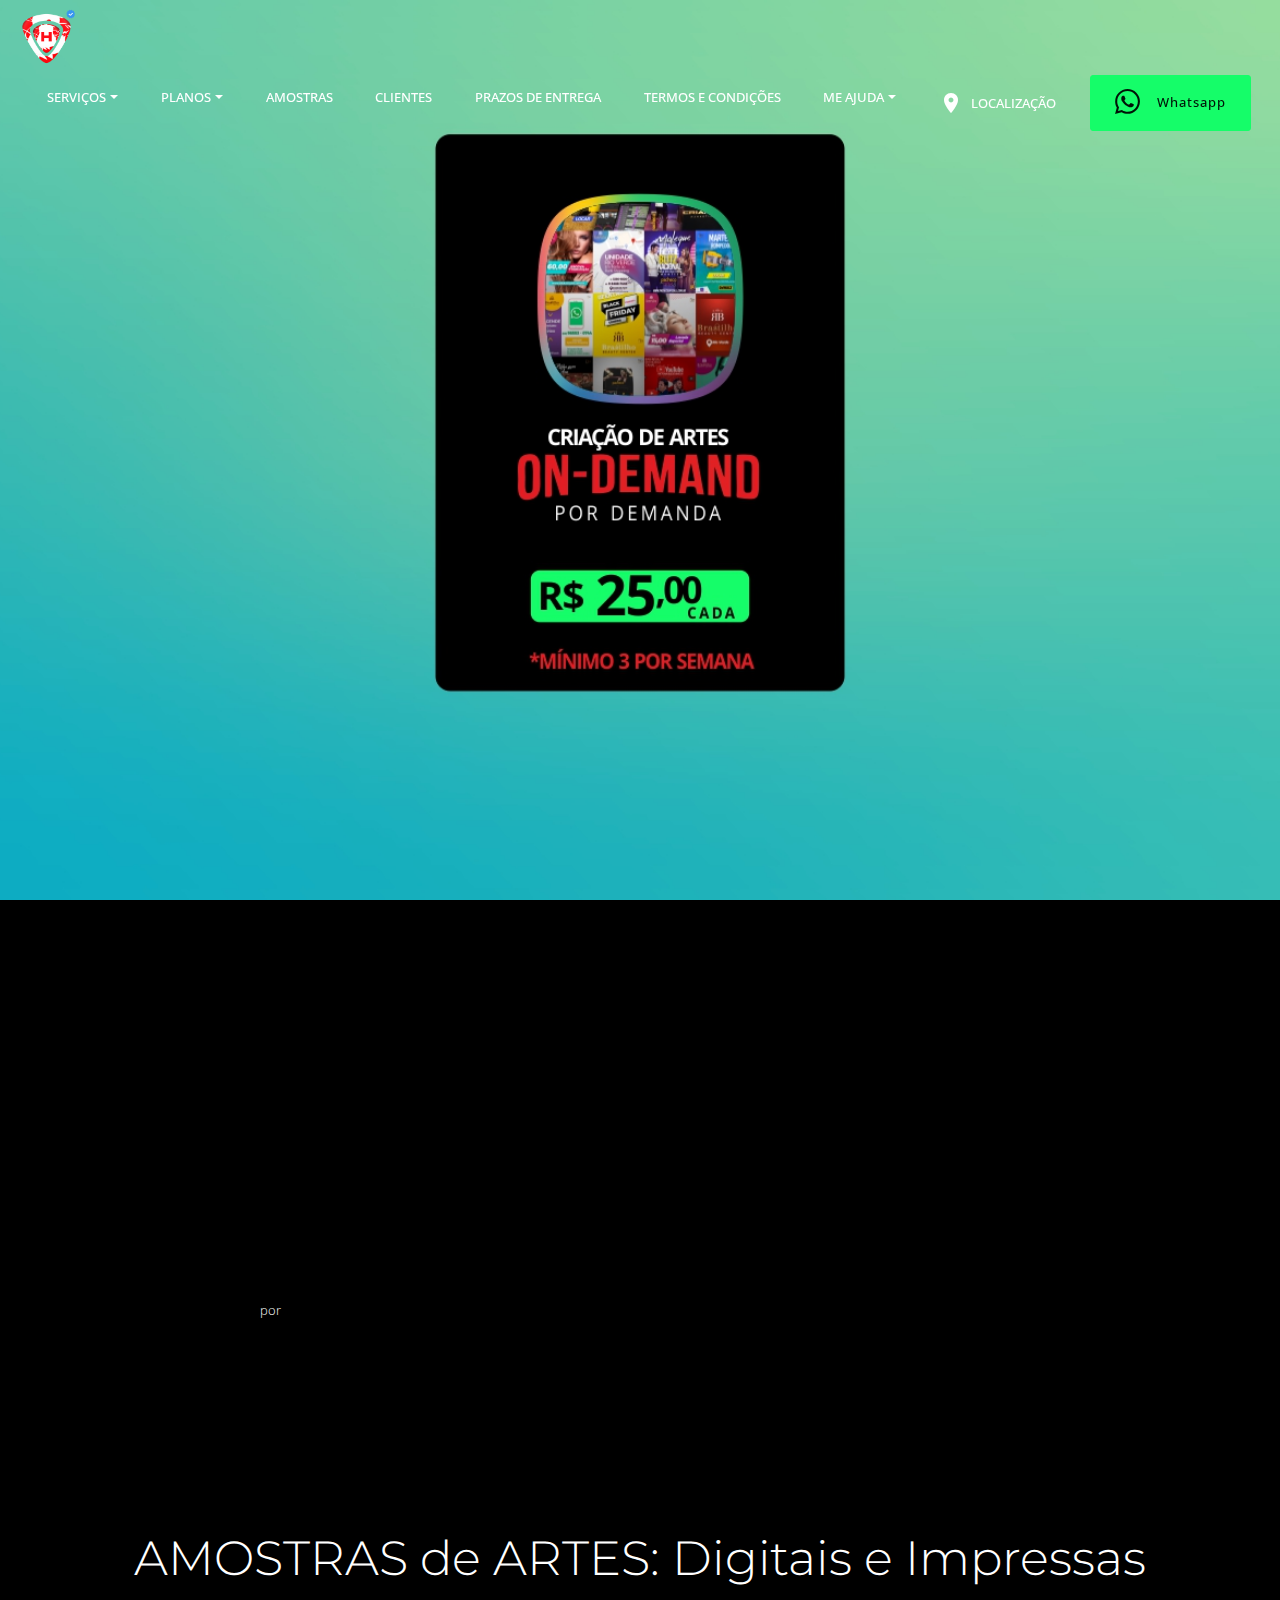
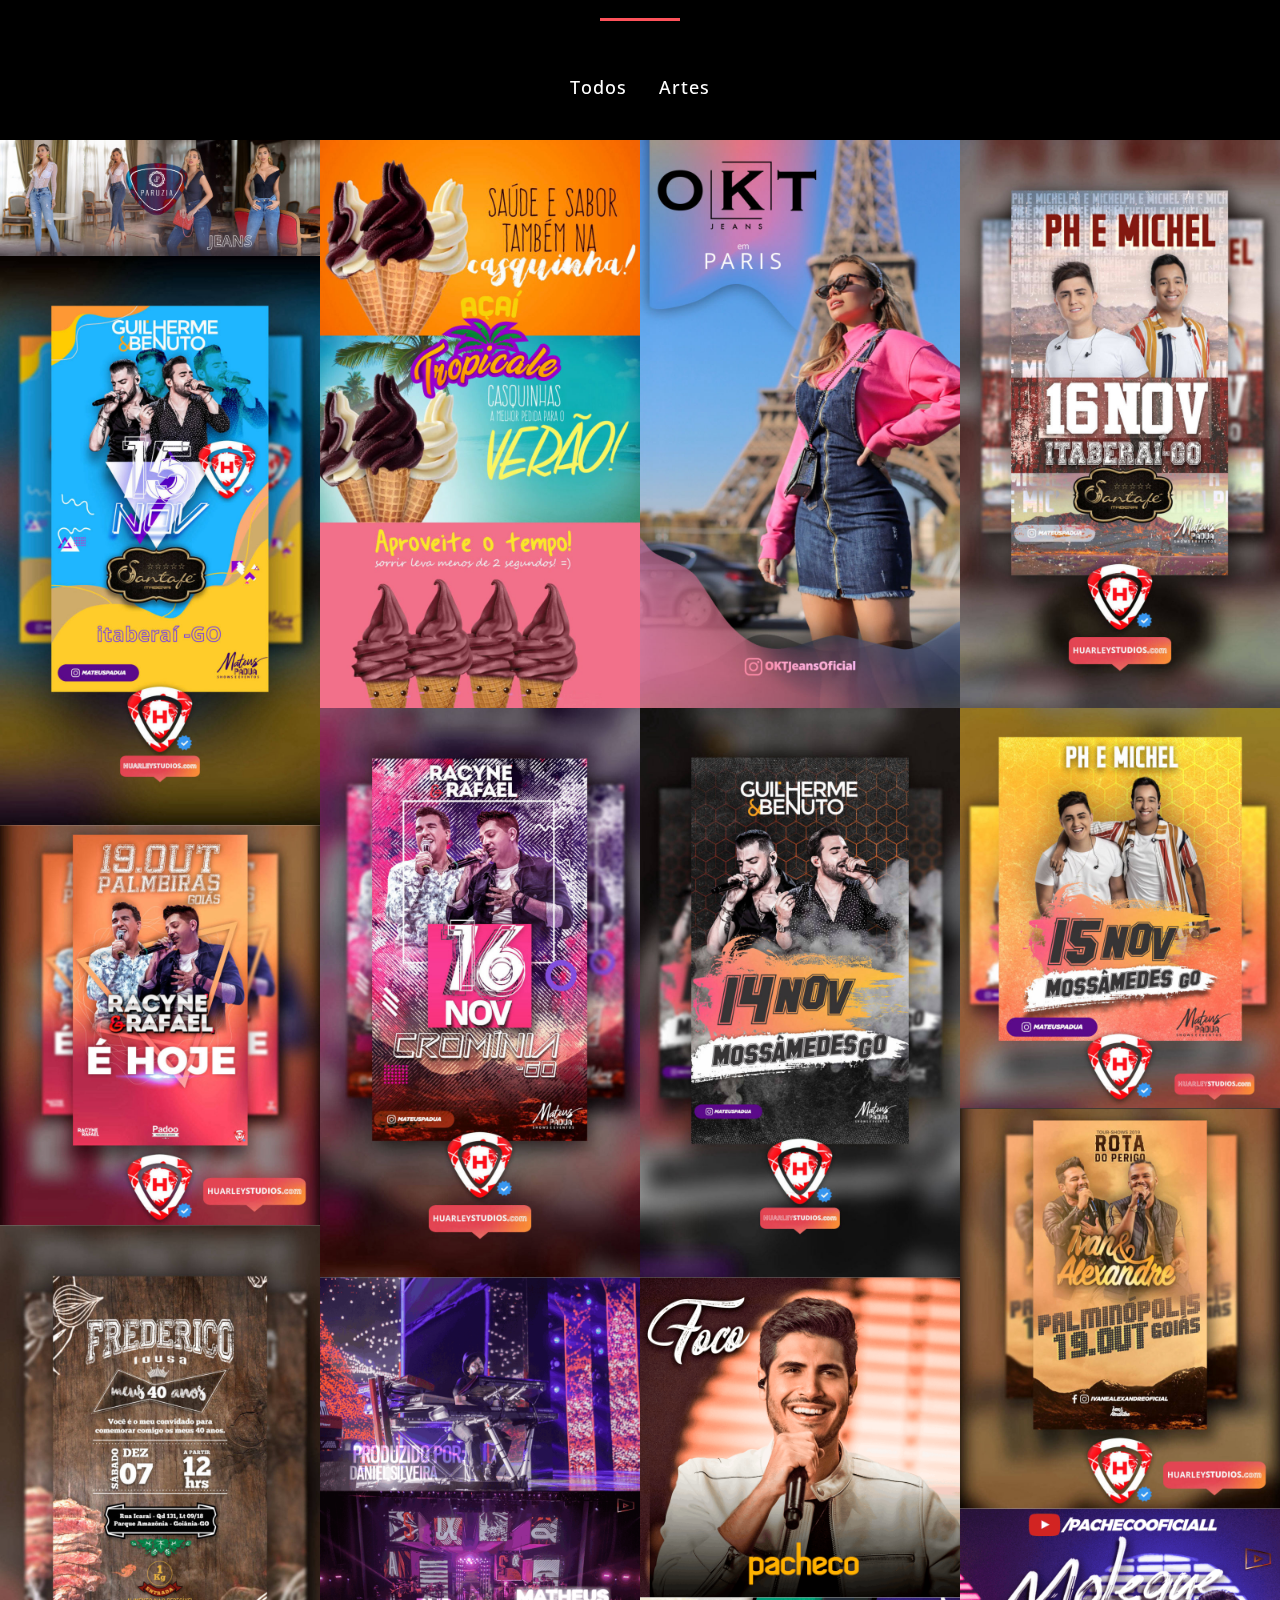
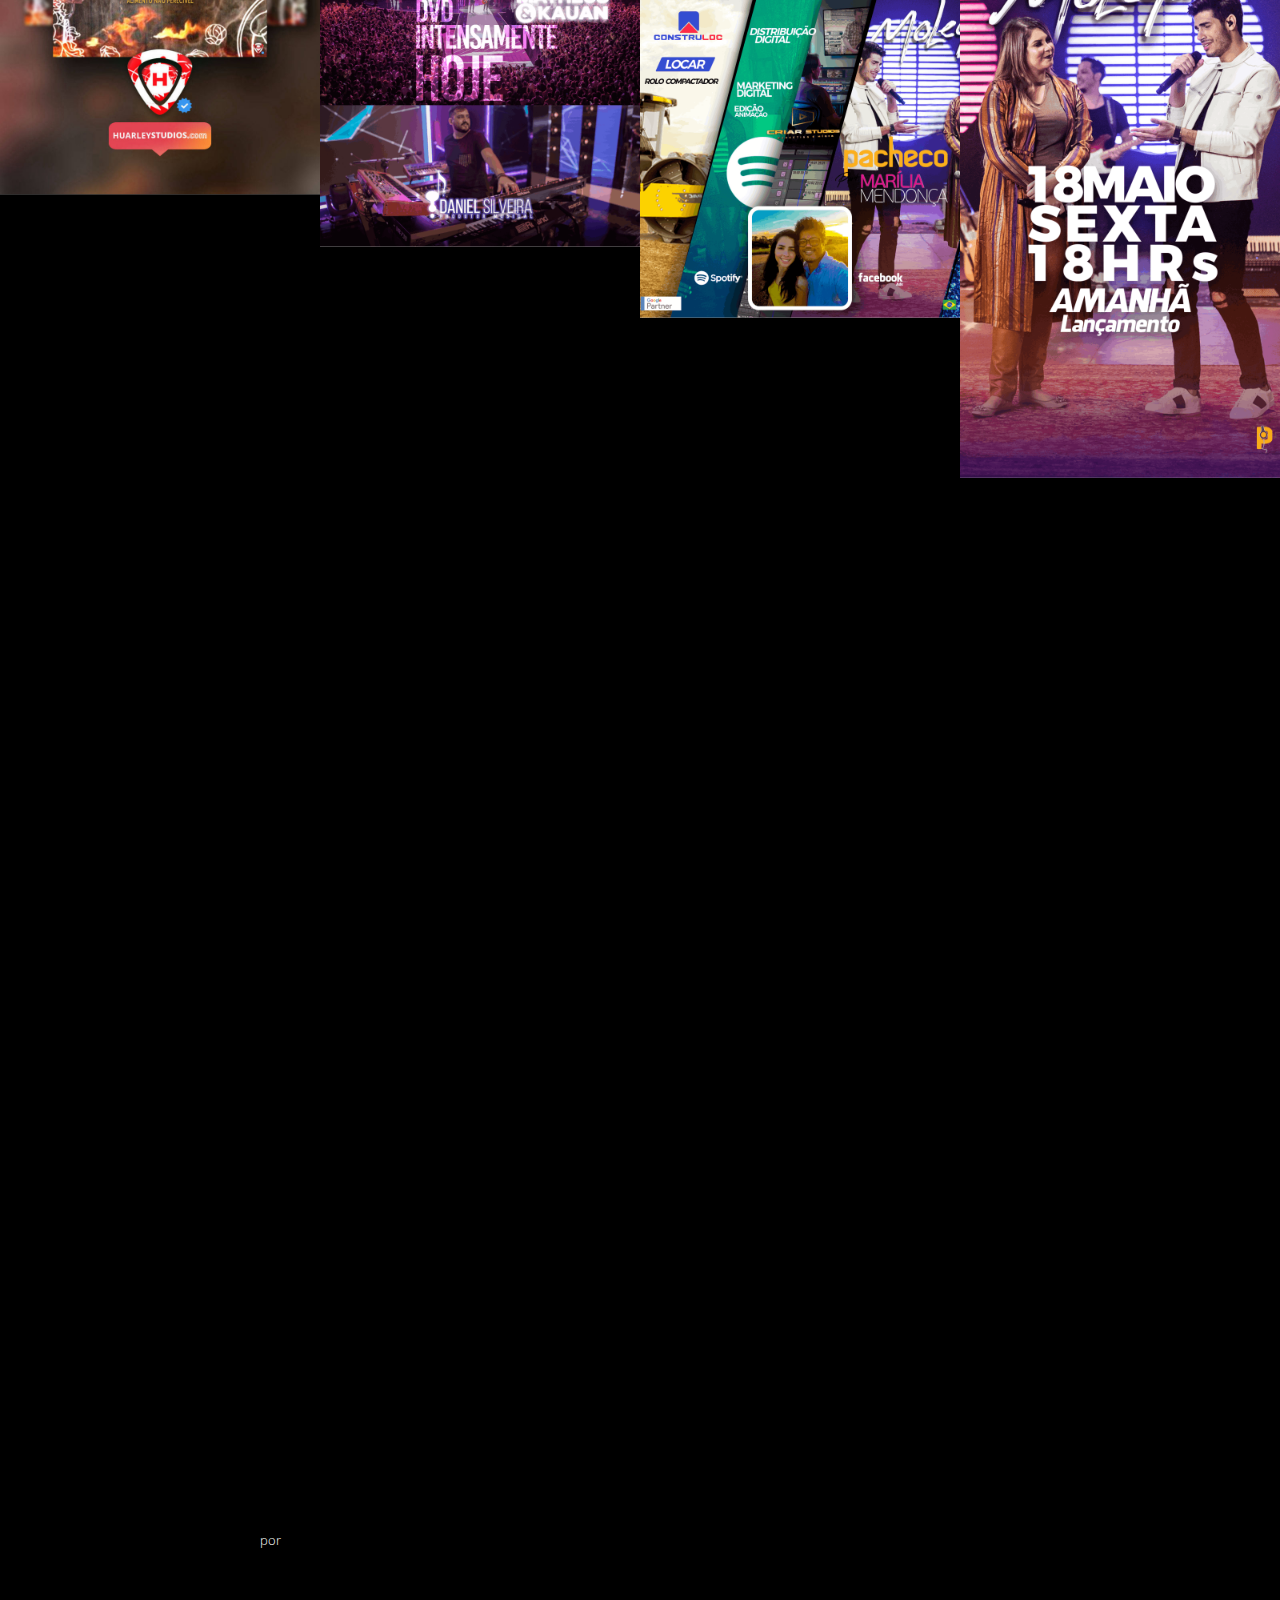
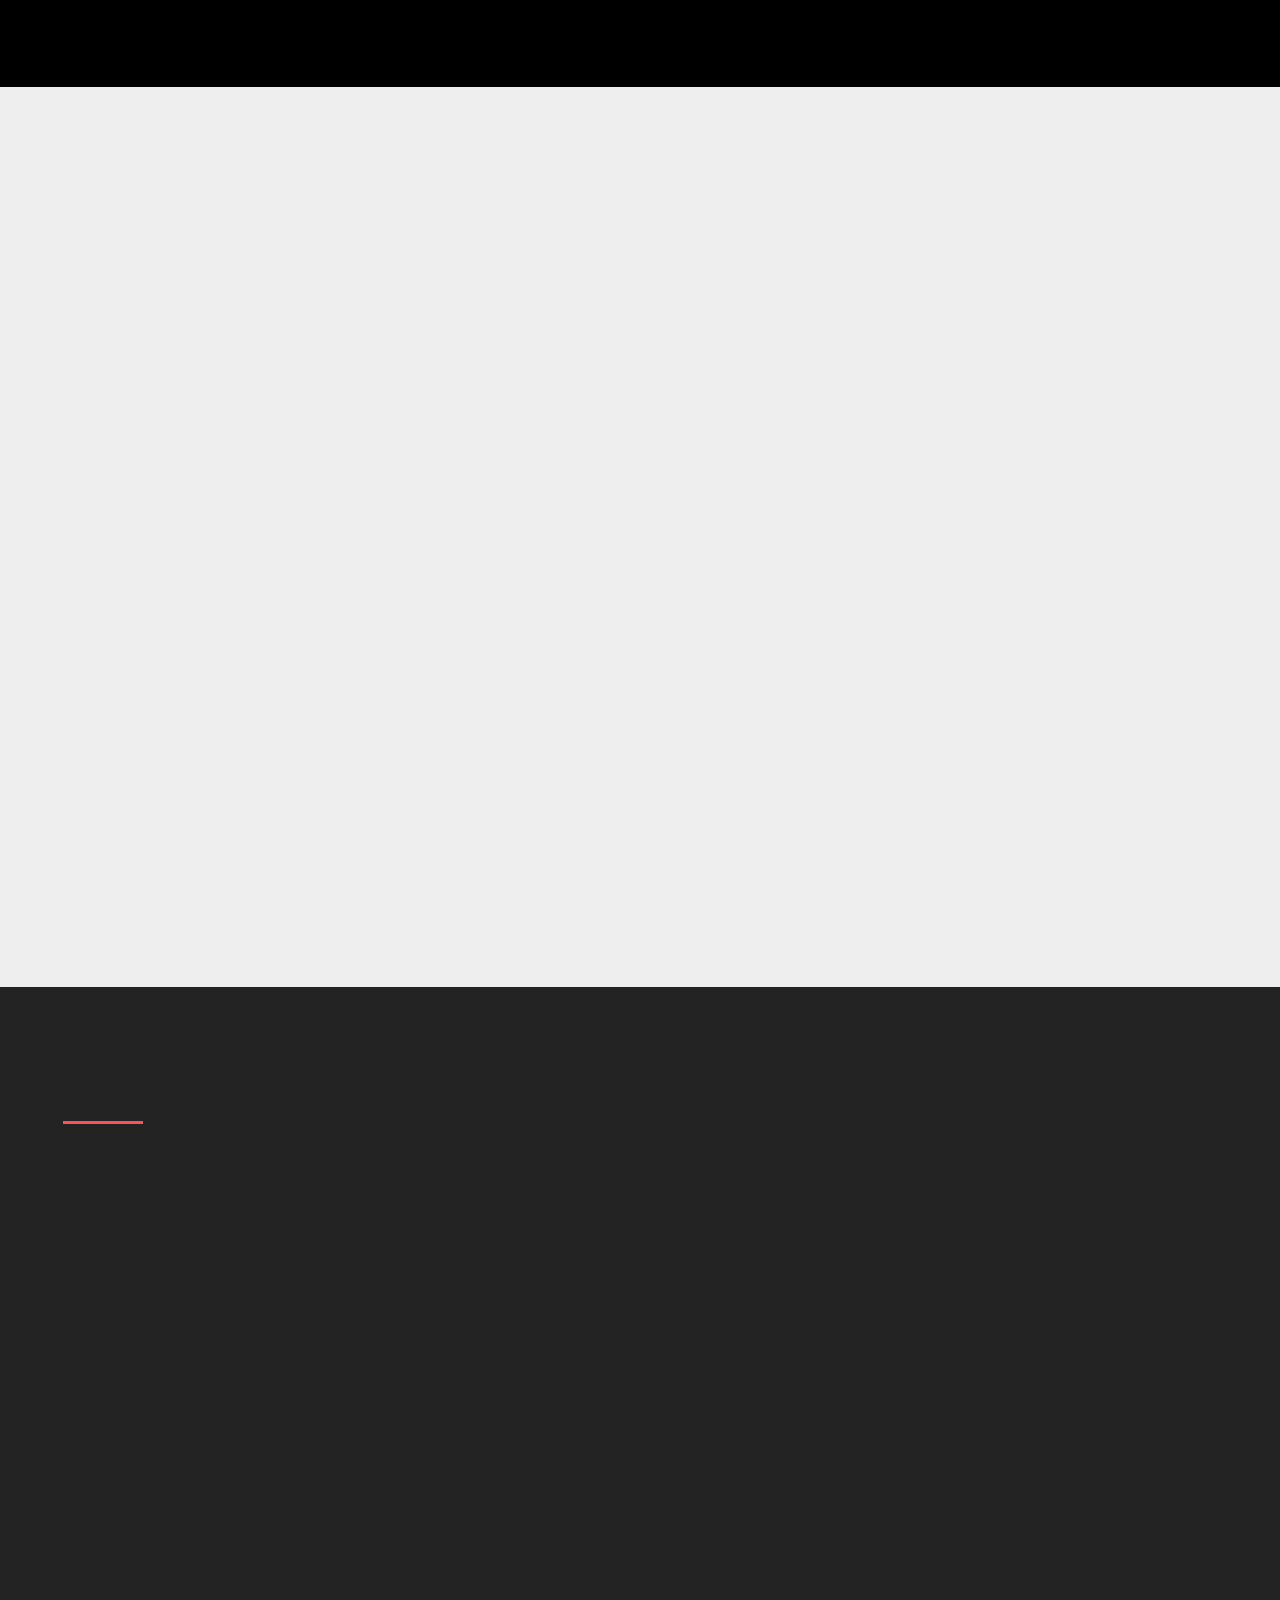
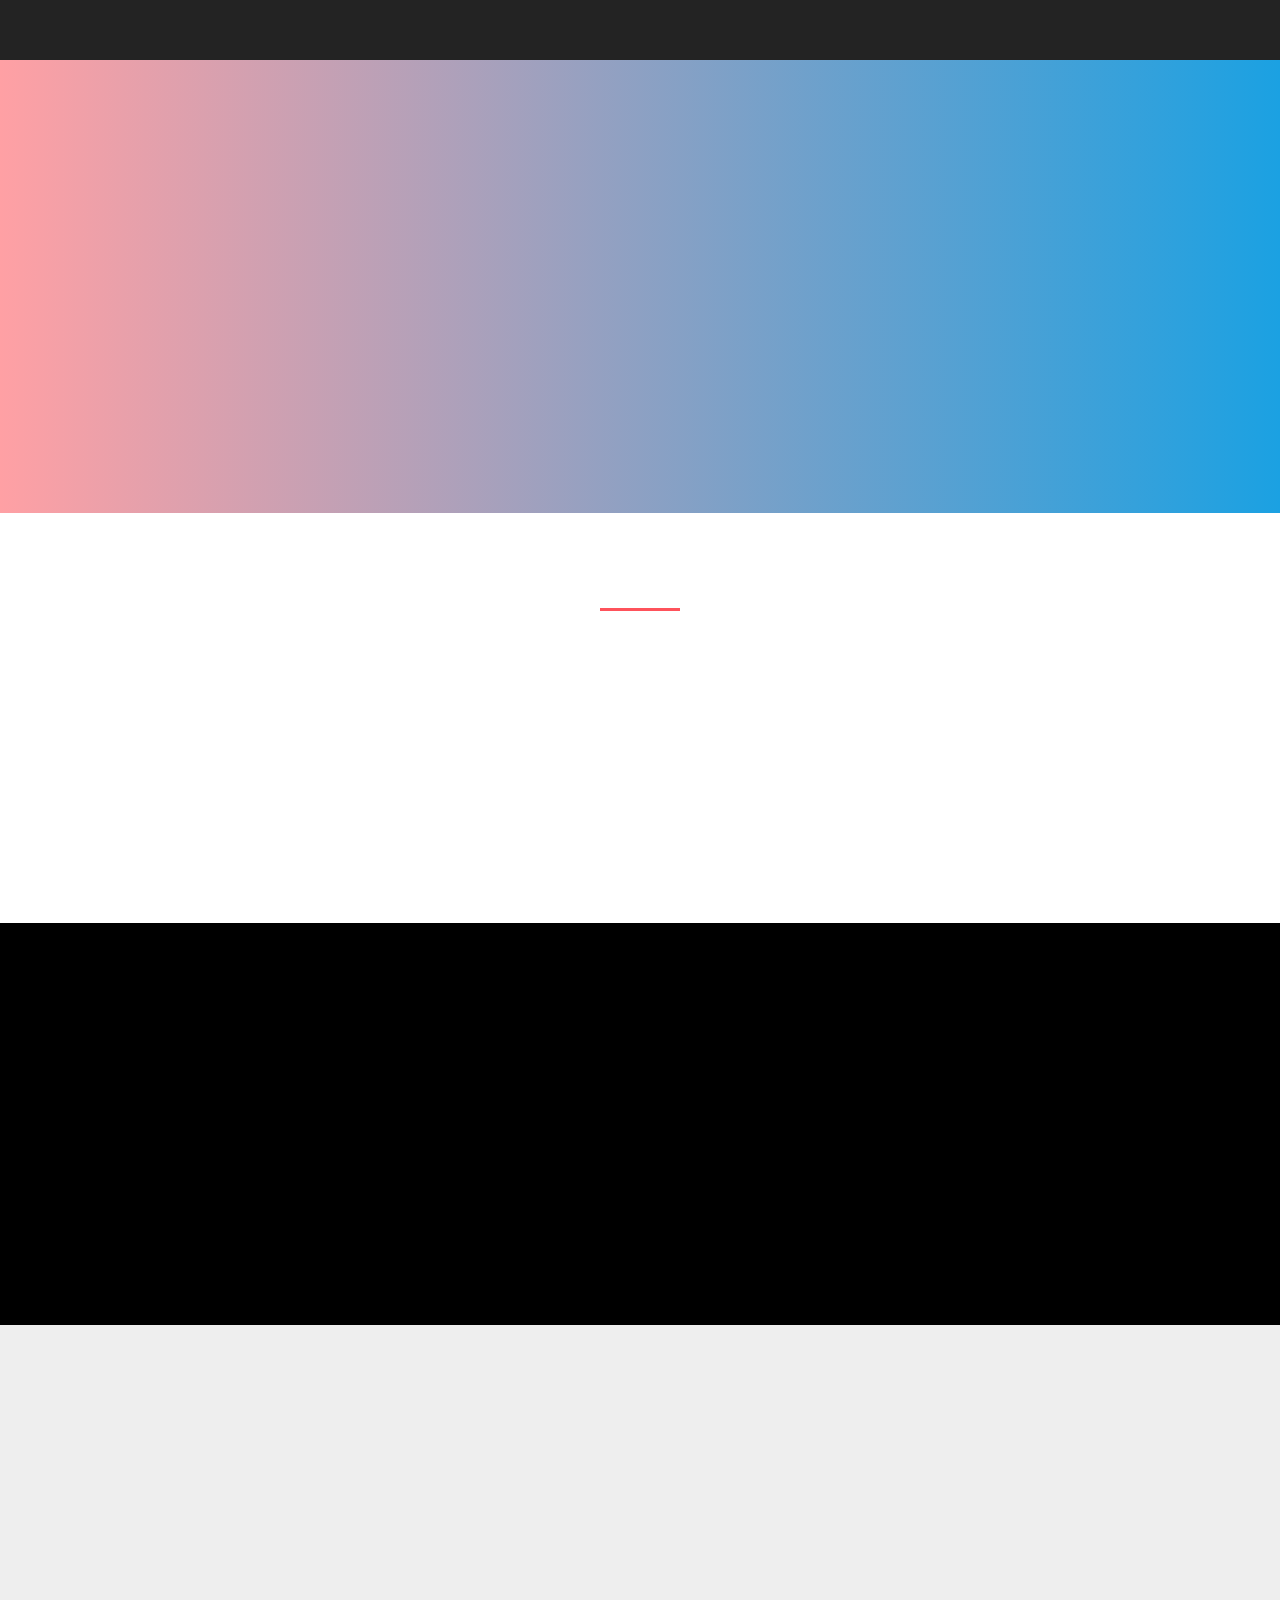
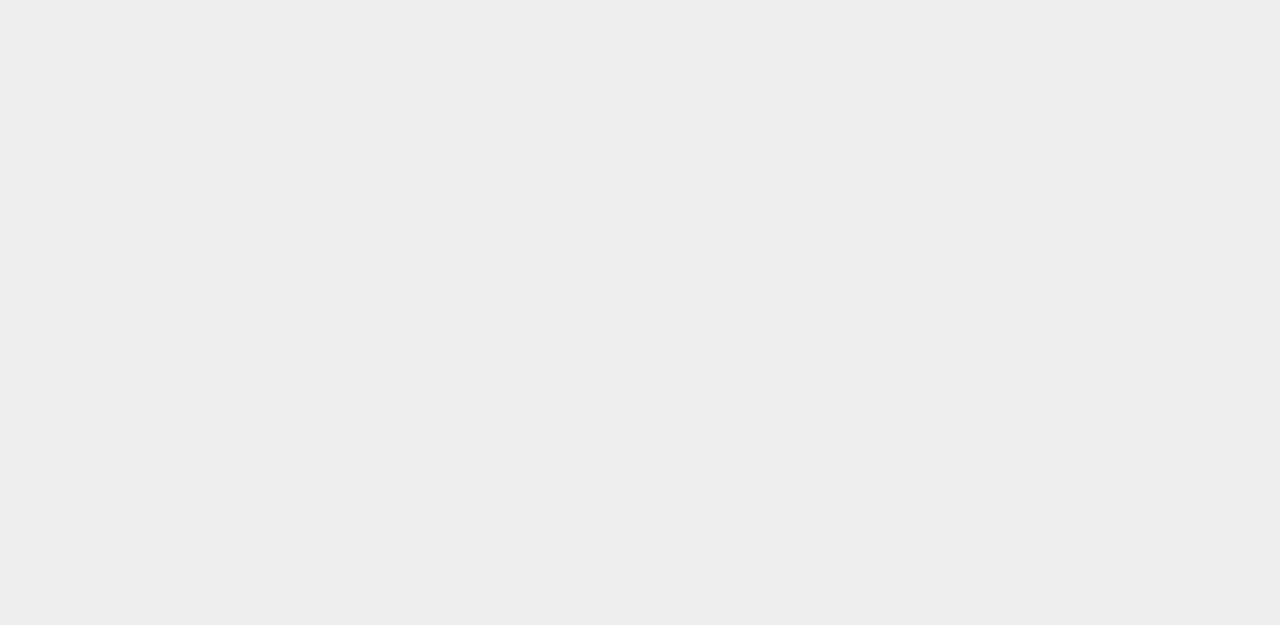
<file: criacao-de-arte-on-demand.html>
<!-- Criado e desenvolvido por HUARLEY STUDIOS -- Marketing e Mídia - Goiânia - GO BRASIL - 62 4101 2203, https://huarleystudios.com --><!DOCTYPE html>
<html  >
<head>
  
  <meta charset="UTF-8">
  <meta http-equiv="X-UA-Compatible" content="IE=edge">
  
  <meta name="twitter:card" content="summary_large_image"/>
  <meta name="twitter:image:src" content="assets/images/criacao-de-arte-on-demand-meta.png">
  <meta property="og:image" content="assets/images/criacao-de-arte-on-demand-meta.png">
  <meta name="twitter:title" content="Huarley-Studios-Criação-de-Arte-On-Demand">
  <meta name="viewport" content="width=device-width, initial-scale=1, minimum-scale=1">
  <link rel="shortcut icon" href="assets/images/logofavoico-thay-e-huarley-1.png" type="image/x-icon">
  <meta name="description" content="HUARLEY STUDIOS Empresa de Criação de Mídia, conteúdo e divulgação digital: 
Criação de artes impressa e digital, tais como: Flyer Digital, Cartões Digitais, Banners, Outdoors, Mídia Indoor, Mídia Outdoor, cartões de visitas, cartazes, capa de Cd, DvD e muito mais.">
  
  
  <title>Huarley-Studios-Criação-de-Arte-On-Demand</title>
  <link rel="stylesheet" href="assets/font-awesome/css/font-awesome.css">
  <link rel="stylesheet" href="assets/bootstrap-material-design-font/css/material.css">
  <link rel="stylesheet" href="assets/web/assets/mobirise-icons/mobirise-icons.css">
  <link rel="stylesheet" href="assets/bootstrap/css/bootstrap.min.css">
  <link rel="stylesheet" href="assets/bootstrap/css/bootstrap-grid.min.css">
  <link rel="stylesheet" href="assets/bootstrap/css/bootstrap-reboot.min.css">
  <link rel="stylesheet" href="assets/animatecss/animate.min.css">
  <link rel="stylesheet" href="assets/dropdown/css/style.css">
  <link rel="stylesheet" href="assets/shopping-cart/minicart-theme.css">
  <link rel="stylesheet" href="assets/socicon/css/styles.css">
  <link rel="stylesheet" href="assets/theme/css/style.css">
  <link rel="stylesheet" href="assets/gallery/style.css">
  <link rel="preload" as="style" href="assets/mobirise/css/mbr-additional.css"><link rel="stylesheet" href="assets/mobirise/css/mbr-additional.css" type="text/css">
  
  
  <!-- Google Tag Manager -->
<script>(function(w,d,s,l,i){w[l]=w[l]||[];w[l].push({'gtm.start':
new Date().getTime(),event:'gtm.js'});var f=d.getElementsByTagName(s)[0],
j=d.createElement(s),dl=l!='dataLayer'?'&l='+l:'';j.async=true;j.src=
'https://www.googletagmanager.com/gtm.js?id='+i+dl;f.parentNode.insertBefore(j,f);
})(window,document,'script','dataLayer','GTM-W96KP45');</script>
<!-- End Google Tag Manager -->
</head>
<body>

<!-- Analytics -->
<!-- Google Tag Manager (noscript) -->
<noscript><iframe src="https://www.googletagmanager.com/ns.html?id=GTM-W96KP45"
height="0" width="0" style="display:none;visibility:hidden"></iframe></noscript>
<!-- End Google Tag Manager (noscript) -->
<!-- /Analytics -->


  <section class="header9 cid-rMwLxmChMS mbr-fullscreen mbr-parallax-background" id="header9-5b">

    

    

    
    <div class="container-fluid">
        <div class="row justify-content-center">
            <div class="col-md-10 col-lg-8 align-center mbr-white">
                
                
                
            </div>
        </div>
    </div>
    
</section>

<section class="mbr-section article svg-gradient-elements cid-rMwLxqZylt" id="content6-5d">

     

    <svg class="svg-gradient">
        <linearGradient>
            <stop class="gradColor1" offset="0%" stop-color="#6f14f1"></stop>
            <stop class="gradColor2" offset="100%" stop-color="#eb5353"></stop>
        </linearGradient>  
    </svg>
    <div class="container-fluid">
        <div class="media-container-row">
            <div class="col-12 col-md-8 col-lg-8">
                <h2 class="mbr-section-title pb-3 align-left mbr-fonts-style mbr-bold display-5">
                    CRIAÇÃO DE ARTES ON DEMAND (Por Demanda) - Mínima de 03 Artes por semana - Digital ou Impressa</h2>
                
                <div class="mbr-text mbr-fonts-style pb-3 display-7"><p>Este desconto está assossiado a quantidade mínima de 03 Peças, ou 03 Solicitações de criações de artes por semana, ou durante 07 dias consecutivos, totalizando o valor de R$ 75,00 as 03 artes, saindo cada arte por R$ 25,00 CADA. Os ajustes ou adaptações para Stories ou Feed para instagram ou facebook, "NÃO" são cobradas, desde que seja a mesma criação de arte já solicitada. &nbsp;Esta criação de arte "ON-DEMAND" aplica-se para mídias digitais ou impressa, tais como: Flyer Digital, Cartão de Visitas, Banners, Outdoor, Midia Indoor, Capa de Cds, DvD´s, Cartazes, Panfletos, &nbsp;Anúncios e muito mais. O valor é cobrado a partir de cada criação, ou página (Frente).</p></div>
                <div class="mbr-text signature mbr-fonts-style align-left display-4">por&nbsp;<span><a href="https://instagram.com/huarleythay" target="_blank">Huarley&nbsp;Thay</a></span></div>
            </div>
        </div>
    </div>
</section>

<section class="mbr-section content11 cid-rMwLxqeurj" id="content11-5c">

    

    <div class="container-fluid">
        <div class="row justify-content-center">
            <div class="col-12 col-lg-10">
                <div class="mbr-section-btn align-center"><a class="btn btn-danger display-7" href="criacao-de-arte.html#content11-2c">R$ 25,00</a>
                    <a class="btn btn-white-outline display-7" href="https://wa.me/556241012203?text=Oi%2C%20quero%20saber%20mais%20sobre%20cria%C3%A7%C3%A3o%20de%20arte%20On-Demand" target="_blank">SOLICITAR AGORA</a></div>
            </div>
        </div>
    </div>
</section>

<section class="mbr-gallery mbr-slider-carousel cid-rMwLxrOqOH" id="gallery1-5e">

    

    
    <h2 class="align-center mbr-fonts-style mbr-section-title display-2">AMOSTRAS de ARTES: Digitais e Impressas</h2>
    <div class="underline align-center">
        <div class="line"></div>
    </div>
<!--     <div mbr-class="{'container': !fullWidth}"> -->
        <div class="col-left-gallery"><!-- Filter --><div class="mbr-gallery-filter container gallery-filter-active"><ul buttons="0"><li class="mbr-gallery-filter-all active"><a class="btn btn-md btn-primary-outline display-7" href="">Todos</a></li></ul></div><!-- Gallery --><div class="mbr-gallery-row"><div class="mbr-gallery-layout-default"><div><div><div class="mbr-gallery-item mbr-gallery-item--p0" data-video-url="false" data-tags="Artes"><div href="#lb-gallery1-5e" data-slide-to="0" data-toggle="modal"><img src="assets/images/arquivo-final-os-2019-815-paruzia-jeans-capa-facebook-800x291.jpg" alt="" title=""><span class="icon-focus"></span></div></div><div class="mbr-gallery-item mbr-gallery-item--p0" data-video-url="false" data-tags="Artes"><div href="#lb-gallery1-5e" data-slide-to="1" data-toggle="modal"><img src="assets/images/03-view-os-2019-820-wygens-acaiteria-tropicale-800x1422.jpg" alt="" title=""><span class="icon-focus"></span></div></div><div class="mbr-gallery-item mbr-gallery-item--p0" data-video-url="false" data-tags="Artes"><div href="#lb-gallery1-5e" data-slide-to="2" data-toggle="modal"><img src="assets/images/versao-stories-02-aprov-os-2019-825-okt-800x1422.jpg" alt="" title=""><span class="icon-focus"></span></div></div><div class="mbr-gallery-item mbr-gallery-item--p0" data-video-url="false" data-tags="Artes"><div href="#lb-gallery1-5e" data-slide-to="3" data-toggle="modal"><img src="assets/images/stories-phm-16nov-1080x1920-800x1422.jpg" alt="" title=""><span class="icon-focus"></span></div></div><div class="mbr-gallery-item mbr-gallery-item--p0" data-video-url="false" data-tags="Artes"><div href="#lb-gallery1-5e" data-slide-to="4" data-toggle="modal"><img src="assets/images/stories-gb-1080x1920-800x1422.jpg" alt="" title=""><span class="icon-focus"></span></div></div><div class="mbr-gallery-item mbr-gallery-item--p0" data-video-url="false" data-tags="Artes"><div href="#lb-gallery1-5e" data-slide-to="5" data-toggle="modal"><img src="assets/images/stories-rr-16-nov-1080x1920-800x1422.jpg" alt="" title=""><span class="icon-focus"></span></div></div><div class="mbr-gallery-item mbr-gallery-item--p0" data-video-url="false" data-tags="Artes"><div href="#lb-gallery1-5e" data-slide-to="6" data-toggle="modal"><img src="assets/images/stories-02-gb-1080x1920-800x1422.jpg" alt="" title=""><span class="icon-focus"></span></div></div><div class="mbr-gallery-item mbr-gallery-item--p0" data-video-url="false" data-tags="Artes"><div href="#lb-gallery1-5e" data-slide-to="7" data-toggle="modal"><img src="assets/images/feed-pm-1080x1350-800x1000.jpg" alt="" title=""><span class="icon-focus"></span></div></div><div class="mbr-gallery-item mbr-gallery-item--p0" data-video-url="false" data-tags="Artes"><div href="#lb-gallery1-5e" data-slide-to="8" data-toggle="modal"><img src="assets/images/feed-rr-19-out-1080x1350-800x1000.jpg" alt="" title=""><span class="icon-focus"></span></div></div><div class="mbr-gallery-item mbr-gallery-item--p0" data-video-url="false" data-tags="Artes"><div href="#lb-gallery1-5e" data-slide-to="9" data-toggle="modal"><img src="assets/images/feed-ivanealexandre-19-out-1080x1350-800x1000.jpg" alt="" title=""><span class="icon-focus"></span></div></div><div class="mbr-gallery-item mbr-gallery-item--p0" data-video-url="false" data-tags="Artes"><div href="#lb-gallery1-5e" data-slide-to="10" data-toggle="modal"><img src="assets/images/stories-niver-frederico-2019-1080x1920-800x1422.jpg" alt="" title=""><span class="icon-focus"></span></div></div><div class="mbr-gallery-item mbr-gallery-item--p0" data-video-url="false" data-tags="Artes"><div href="#lb-gallery1-5e" data-slide-to="11" data-toggle="modal"><img src="assets/images/01jan2018-dvdintensamente-hoje-stories-1080x1920-800x1422.png" alt="" title=""><span class="icon-focus"></span></div></div><div class="mbr-gallery-item mbr-gallery-item--p0" data-video-url="false" data-tags="Artes"><div href="#lb-gallery1-5e" data-slide-to="12" data-toggle="modal"><img src="assets/images/capa-spotify-foco-compact-720x720-720x720.png" alt="" title=""><span class="icon-focus"></span></div></div><div class="mbr-gallery-item mbr-gallery-item--p0" data-video-url="false" data-tags="Artes"><div href="#lb-gallery1-5e" data-slide-to="13" data-toggle="modal"><img src="assets/images/save-date-vs03criarstudios-1080x1920-800x1422.png" alt="" title=""><span class="icon-focus"></span></div></div><div class="mbr-gallery-item mbr-gallery-item--p0" data-video-url="false" data-tags="Artes"><div href="#lb-gallery1-5e" data-slide-to="14" data-toggle="modal"><img src="assets/images/capa-whats-1920x1920-800x800.png" alt="" title=""><span class="icon-focus"></span></div></div></div></div><div class="clearfix"></div></div></div><!-- Lightbox --><div data-app-prevent-settings="" class="mbr-slider modal fade carousel slide" tabindex="-1" data-keyboard="true" data-interval="false" id="lb-gallery1-5e"><div class="modal-dialog"><div class="modal-content"><div class="modal-body"><ol class="carousel-indicators"><li data-app-prevent-settings="" data-target="#lb-gallery1-5e" data-slide-to="0"></li><li data-app-prevent-settings="" data-target="#lb-gallery1-5e" data-slide-to="1"></li><li data-app-prevent-settings="" data-target="#lb-gallery1-5e" data-slide-to="2"></li><li data-app-prevent-settings="" data-target="#lb-gallery1-5e" data-slide-to="3"></li><li data-app-prevent-settings="" data-target="#lb-gallery1-5e" data-slide-to="4"></li><li data-app-prevent-settings="" data-target="#lb-gallery1-5e" data-slide-to="5"></li><li data-app-prevent-settings="" data-target="#lb-gallery1-5e" data-slide-to="6"></li><li data-app-prevent-settings="" data-target="#lb-gallery1-5e" class=" active" data-slide-to="7"></li><li data-app-prevent-settings="" data-target="#lb-gallery1-5e" data-slide-to="8"></li><li data-app-prevent-settings="" data-target="#lb-gallery1-5e" data-slide-to="9"></li><li data-app-prevent-settings="" data-target="#lb-gallery1-5e" data-slide-to="10"></li><li data-app-prevent-settings="" data-target="#lb-gallery1-5e" data-slide-to="11"></li><li data-app-prevent-settings="" data-target="#lb-gallery1-5e" data-slide-to="12"></li><li data-app-prevent-settings="" data-target="#lb-gallery1-5e" data-slide-to="13"></li><li data-app-prevent-settings="" data-target="#lb-gallery1-5e" data-slide-to="14"></li></ol><div class="carousel-inner"><div class="carousel-item"><img src="assets/images/arquivo-final-os-2019-815-paruzia-jeans-capa-facebook.jpg" alt="" title=""></div><div class="carousel-item"><img src="assets/images/03-view-os-2019-820-wygens-acaiteria-tropicale.jpg" alt="" title=""></div><div class="carousel-item"><img src="assets/images/versao-stories-02-aprov-os-2019-825-okt.jpg" alt="" title=""></div><div class="carousel-item"><img src="assets/images/stories-phm-16nov-1080x1920.jpg" alt="" title=""></div><div class="carousel-item"><img src="assets/images/stories-gb-1080x1920.jpg" alt="" title=""></div><div class="carousel-item"><img src="assets/images/stories-rr-16-nov-1080x1920.jpg" alt="" title=""></div><div class="carousel-item"><img src="assets/images/stories-02-gb-1080x1920.jpg" alt="" title=""></div><div class="carousel-item active"><img src="assets/images/feed-pm-1080x1350.jpg" alt="" title=""></div><div class="carousel-item"><img src="assets/images/feed-rr-19-out-1080x1350.jpg" alt="" title=""></div><div class="carousel-item"><img src="assets/images/feed-ivanealexandre-19-out-1080x1350.jpg" alt="" title=""></div><div class="carousel-item"><img src="assets/images/stories-niver-frederico-2019-1080x1920.jpg" alt="" title=""></div><div class="carousel-item"><img src="assets/images/01jan2018-dvdintensamente-hoje-stories-1080x1920.png" alt="" title=""></div><div class="carousel-item"><img src="assets/images/capa-spotify-foco-compact-720x720.png" alt="" title=""></div><div class="carousel-item"><img src="assets/images/save-date-vs03criarstudios-1080x1920.png" alt="" title=""></div><div class="carousel-item"><img src="assets/images/capa-whats-1920x1920.png" alt="" title=""></div></div><a class="carousel-control carousel-control-prev" role="button" data-slide="prev" href="#lb-gallery1-5e"><span class="mbri-left mbr-iconfont" aria-hidden="true"></span><span class="sr-only">Previous</span></a><a class="carousel-control carousel-control-next" role="button" data-slide="next" href="#lb-gallery1-5e"><span class="mbri-right mbr-iconfont" aria-hidden="true"></span><span class="sr-only">Next</span></a><a class="close" href="#" role="button" data-dismiss="modal"><span class="sr-only">Close</span></a></div></div></div></div></div>
   <!--  </div> -->
</section>

<section class="video1 cid-rMwLxtNfpZ" id="video1-5f">

    
    
    <figure class="mbr-figure align-center">
        <div class="video-block" style="width: 66%;">
            <div><iframe class="mbr-embedded-video" src="https://www.youtube.com/embed/IxEQqV7J3Ko?rel=0&amp;amp;showinfo=0&amp;autoplay=0&amp;loop=0" width="1280" height="720" frameborder="0" allowfullscreen></iframe></div>
        </div>
    </figure>
</section>

<section class="mbr-section article svg-gradient-elements cid-rMwLxuL682" id="content6-5g">

     

    <svg class="svg-gradient">
        <linearGradient>
            <stop class="gradColor1" offset="0%" stop-color="#6f14f1"></stop>
            <stop class="gradColor2" offset="100%" stop-color="#eb5353"></stop>
        </linearGradient>  
    </svg>
    <div class="container-fluid">
        <div class="media-container-row">
            <div class="col-12 col-md-8 col-lg-8">
                <h2 class="mbr-section-title pb-3 align-left mbr-fonts-style mbr-bold display-2">CRIAÇÃO DE ARTE - Caixa Box&nbsp;</h2>
                
                <div class="mbr-text mbr-fonts-style pb-3 display-7"><p>
                    Criado por Huarley Studios em Criar Studios, para o Case @PachecoOficiall em 2018. Serviço de Criação de arte.</p></div>
                <div class="mbr-text signature mbr-fonts-style align-left display-4">por&nbsp;<span><a href="https://instagram.com/huarleythay" target="_blank">Huarley Thay</a></span></div>
            </div>
        </div>
    </div>
</section>

<section class="mbr-section content11 cid-rMwLxvLffS" id="content11-5h">

    

    <div class="container-fluid">
        <div class="row justify-content-center">
            <div class="col-12 col-lg-10">
                <div class="mbr-section-btn align-center"><a class="btn btn-warning display-4" href="index.html#slider2-s">Ver mais</a>
                    <a class="btn btn-white-outline display-4" href="criacao-de-arte.html#content11-2c">Preços</a></div>
            </div>
        </div>
    </div>
</section>

<section class="menu cid-rMwLxwERkN" once="menu" id="menu3-5i">

    
    

    <nav class="navbar navbar-dropdown navbar-fixed-top navbar-expand-lg">
        <div class="navbar-brand">
            <span class="navbar-logo">
                <a href="index.html">
                    <img src="assets/images/logofavoico-thay-e-huarley.png" alt="" title="" style="height: 3.8rem;">
                </a>
            </span>
            
        </div>
        <button class="navbar-toggler" type="button" data-toggle="collapse" data-target="#navbarSupportedContent" aria-controls="navbarNavAltMarkup" aria-expanded="false" aria-label="Toggle navigation">
            <div class="hamburger">
                <span></span>
                <span></span>
                <span></span>
                <span></span>
            </div>
        </button>
      <div class="collapse navbar-collapse" id="navbarSupportedContent">
            <ul class="navbar-nav nav-dropdown" data-app-modern-menu="true"><li class="nav-item dropdown">
                    <a class="nav-link link dropdown-toggle text-white display-4" href="index.html#features20-1a" data-toggle="dropdown-submenu" aria-expanded="false">
                        SERVIÇOS</a><div class="dropdown-menu"><div class="dropdown"><a class="dropdown-item text-white dropdown-toggle display-4" href="criacao-de-arte.html" data-toggle="dropdown-submenu" aria-expanded="false">Artes</a><div class="dropdown-menu dropdown-submenu"><a class="dropdown-item text-white display-4" href="criacao-de-arte.html">Criação de Artes</a><a class="dropdown-item text-white display-4" href="criacao-de-arte.html#gallery1-22">Modelos de Artes</a><a class="dropdown-item text-white display-4" href="#">Logotipo</a><a class="dropdown-item text-white display-4" href="#">Logomarca e Registro</a></div></div><div class="dropdown"><a class="dropdown-item text-white dropdown-toggle display-4" href="edicao-de-video.html" aria-expanded="false" data-toggle="dropdown-submenu">Video</a><div class="dropdown-menu dropdown-submenu"><a class="dropdown-item text-white display-4" href="index.html" aria-expanded="false">Video Stories</a><a class="dropdown-item text-white display-4" href="index.html" aria-expanded="false">Video Youtubers</a><a class="dropdown-item text-white display-4" href="edicao-de-video.html" aria-expanded="false">Edição de Video</a><a class="dropdown-item text-white display-4" href="index.html" aria-expanded="false">Comercial TV</a><a class="dropdown-item text-white display-4" href="index.html" aria-expanded="false">Filmagem</a><a class="dropdown-item text-white display-4" href="index.html" aria-expanded="false">Painel de LED</a><a class="dropdown-item text-white display-4" href="index.html" aria-expanded="false">TV indoor</a><a class="dropdown-item text-white display-4" href="index.html" aria-expanded="false">Transmissões ao vivo</a></div></div><div class="dropdown"><a class="dropdown-item text-white dropdown-toggle display-4" href="index.html" aria-expanded="false" data-toggle="dropdown-submenu">Anúncios</a><div class="dropdown-menu dropdown-submenu"><a class="dropdown-item text-white display-4" href="index.html" aria-expanded="false">Youtube</a><a class="dropdown-item text-white display-4" href="index.html" aria-expanded="false">Spotify</a><a class="dropdown-item text-white display-4" href="index.html" aria-expanded="false">Google</a><a class="dropdown-item text-white display-4" href="index.html" aria-expanded="false">Instagram</a><a class="dropdown-item text-white display-4" href="index.html" aria-expanded="false">Facebook</a></div></div><div class="dropdown"><a class="dropdown-item text-white dropdown-toggle display-4" href="index.html#features20-1a" aria-expanded="false" data-toggle="dropdown-submenu">Mídias</a><div class="dropdown-menu dropdown-submenu"><a class="dropdown-item text-white display-4" href="criacao-de-arte.html" aria-expanded="false">Flyer Digital</a><a class="dropdown-item text-white display-4" href="edicao-de-video.html" aria-expanded="false">Videos</a></div></div><div class="dropdown"><a class="dropdown-item text-white dropdown-toggle display-4" href="#" data-toggle="dropdown-submenu" aria-expanded="false">Marketing</a><div class="dropdown-menu dropdown-submenu"><a class="dropdown-item text-white display-4" href="#">Anúncios</a><a class="dropdown-item text-white display-4" href="#">Distribuição Digital</a><a class="dropdown-item text-white display-4" href="#">Impressos</a><a class="dropdown-item text-white display-4" href="#">Gestão de Eventos</a></div></div><div class="dropdown"><a class="dropdown-item text-white dropdown-toggle display-4" href="index.html" data-toggle="dropdown-submenu" aria-expanded="false">Web</a><div class="dropdown-menu dropdown-submenu"><a class="dropdown-item text-white display-4" href="index.html">Criação de Sites</a><a class="dropdown-item text-white display-4" href="index.html">Lojas Virtuais</a><a class="dropdown-item text-white display-4" href="index.html">Land Page</a><a class="dropdown-item text-white display-4" href="index.html">Gerenciamento Web</a><a class="dropdown-item text-white display-4" href="index.html">Gerenciamento Rede Social</a></div></div><div class="dropdown"><a class="dropdown-item text-white dropdown-toggle display-4" href="index.html" data-toggle="dropdown-submenu" aria-expanded="false">Fotografia</a><div class="dropdown-menu dropdown-submenu"><a class="dropdown-item text-white display-4" href="index.html">Casamentos</a><a class="dropdown-item text-white display-4" href="index.html">15 Anos</a><a class="dropdown-item text-white display-4" href="index.html">Ensaios</a><a class="dropdown-item text-white display-4" href="index.html">Estúdio</a><a class="dropdown-item text-white display-4" href="index.html">Edição e Tratamento</a></div></div><a class="dropdown-item text-white display-4" href="index.html" aria-expanded="false">Filmagem</a><a class="dropdown-item text-white display-4" href="index.html" aria-expanded="false">Produtos Gráficos</a></div>
                </li>
                <li class="nav-item dropdown">
                    <a class="nav-link link text-white dropdown-toggle display-4" href="index.html#features20-1a" data-toggle="dropdown-submenu" aria-expanded="false">
                        PLANOS</a><div class="dropdown-menu"><a class="text-white dropdown-item display-4" href="index.html#features19-1b">Planos de Marketing e Mídia</a></div>
                </li>
                <li class="nav-item">
                    <a class="nav-link link text-white display-4" href="index.html#gallery1-b">AMOSTRAS</a>
                </li><li class="nav-item"><a class="nav-link link text-white display-4" href="index.html#teams3-2u">
                        CLIENTES</a> </li><li class="nav-item"><a class="nav-link link text-white display-4" href="prazos-de-entrega.html">PRAZOS DE ENTREGA</a></li><li class="nav-item"><a class="nav-link link text-white display-4" href="termosecondicoes.html">TERMOS E CONDIÇÕES</a></li><li class="nav-item dropdown"><a class="nav-link link text-white dropdown-toggle display-4" href="index.html#info4-1j" data-toggle="dropdown-submenu" aria-expanded="false">ME AJUDA</a><div class="dropdown-menu"><a class="text-white dropdown-item display-4" href="index.html#info4-1j">SAC</a><a class="text-white dropdown-item display-4" href="index.html#info1-1s">Dúvidas</a><a class="text-white dropdown-item display-4" href="index.html#info4-1j">Perguntas</a><a class="text-white dropdown-item display-4" href="index.html#info4-1j">Reclamação</a><a class="text-white dropdown-item display-4" href="index.html#info4-1j">Ouvidoria</a></div></li><li class="nav-item"><a class="nav-link link text-white display-4" href="index.html#features15-6x"><span class="mdi-maps-place mbr-iconfont mbr-iconfont-btn"></span>LOCALIZAÇÃO</a></li></ul>
            
            <div class="navbar-buttons mbr-section-btn"><a class="btn btn-sm btn-danger display-4" href="https://wa.me/message/O2HKT4YGPVO4D1"><span class="socicon socicon-whatsapp mbr-iconfont mbr-iconfont-btn" style="font-size: 25px;"></span>Whatsapp</a></div>
      </div>
    </nav>
</section>

<section class="features15 popup-btn-cards cid-rRi4k6JTKX mbr-parallax-background mbr-fullscreen" id="features15-78">

    

    
    <a class="full-link" href="https://g.page/huarley-studios?share"></a>
    <div class="container-fluid card-wrapper">
        <div class="row justify-content-center align-items-center" style="min-height: 10vw;">
             <div class="col-xl-10 col-lg-10 col-md-12 text-block">
                <h2 class="mbr-section-title mbr-fonts-style mbr-light mbr-white mbr-bold display-2">Atendemos no Executive Tower.<br>Agende seu horário!</h2>                 
             </div>
        </div>
    </div>
</section>

<section class="info3 cid-rRi4lgMdWP" id="info3-79">

    

    
    <div class="container-fluid">
        <div class="row main">
            <div class="col-md-6 map">
              <div class="google-map"><iframe frameborder="0" style="border:0" src="https://www.google.com/maps/embed?pb=!1m14!1m8!1m3!1d15282.52492795218!2d-49.321744!3d-16.745242!3m2!1i1024!2i768!4f13.1!3m3!1m2!1s0x0%3A0xee4f8f2b622006c5!2sHuarley%20Studios%20%C2%A9!5e0!3m2!1spt-BR!2sbr!4v1568660165351!5m2!1spt-BR!2sbr" allowfullscreen=""></iframe></div>
            </div>
            <div class="col-md-6 text-element">
                <div class="text-content">
                    <h2 class="mbr-title pt-2 mbr-fonts-style display-2">
                        Contato:</h2>
                    <div class="underline align-left">
                         <div class="line"></div>
                    </div>
                    <div class="mbr-section-text">
                        <p class="mbr-text pt-3 mbr-light mbr-fonts-style display-7">
                            Fale conosco, saiba mais informações sobre nossos serviços: <br>Atendimendo presencial somente com agendamento: de segunda á sexta-feira das 10:00 ás 16:00 hrs <br>Não atendemos, sábados, domingos e feriados.</p>
                    </div>
                    <div class="mbr-list  mbr-fonts-style display-7">
                        <ul class="mbr-list mbr-fonts-style">
                          <li> <span class="mbri-globe mbr-iconfont"></span><a href="https://g.page/huarley-studios?share" target="_blank">Goiânia, GO - BRASIL</a></li>
                          <li><span class="fa fa-whatsapp mbr-iconfont"></span><a href="https://huarleystudios.com/whatsapp" target="_blank">+ 55 (62) 4101 2203</a></li>
                          <li><span class="mbri-letter mbr-iconfont"></span><a href="mailto:digital@huarleystudios.com">digital@huarleystudios.com</a></li><li>CNPJ: 17.491.712/0001-53 - HUARLEY STUDIOS © Goiânia-Brasil</li>
                        </ul>
                    </div>
                     <div class="social-list align-left">
                        <div class="soc-item">
                            <a href="https://huarleystudios.com/whatsapp" target="_blank">
                                <span class="mbr-iconfont mbr-iconfont-social socicon-whatsapp socicon" style="color: rgb(68, 247, 179); fill: rgb(68, 247, 179);"></span>
                            </a>
                        </div>
                        <div class="soc-item">
                            <a href="https://instagram.com/huarleystudios" target="_blank">
                                <span class="mbr-iconfont mbr-iconfont-social socicon-instagram socicon" style="color: rgb(255, 160, 164); fill: rgb(255, 160, 164);"></span>
                            </a>
                        </div>
                        <div class="soc-item">
                            <a href="https://www.youtube.com/huarleystudios" target="_blank">
                                <span class="mbr-iconfont mbr-iconfont-social socicon-youtube socicon" style="color: rgb(196, 48, 43); fill: rgb(196, 48, 43);"></span>
                            </a>
                        </div>
                        <div class="soc-item">
                            <a href="https://facebook.com/Huarley-Studios-359418978011516/" target="_blank">
                                <span class="mbr-iconfont mbr-iconfont-social socicon-facebook socicon" style="color: rgb(27, 161, 226); fill: rgb(27, 161, 226);"></span>
                            </a>
                        </div>
                        
                        
                    </div>
                </div>
            </div>
        </div>
    </div>
</section>

<section class="mbr-section info1 cid-rMwLxAR6io" id="info1-5l">

    

    

    <div class="container-fluid">
        <div class="media-container-row">
            <div class="title col-12 col-md-8">
                <h2 class="align-center mbr-bold mbr-white pb-3 mbr-fonts-style display-2">Dúvidas? Pergunte no Whatsapp</h2>
                <h3 class="mbr-section-subtitle align-center mbr-light mbr-white pb-3 mbr-fonts-style display-5">Atendimento de Segunda á Sexta-Feira das 10:00 hrs ás 16:00 Hrs 
<div>(Exceto Feriados)</div></h3>
                <div class="mbr-section-btn align-center"><a class="btn btn-danger display-4" href="https://huarleystudios.com/whatsapp" target="_blank"><span class="socicon socicon-whatsapp mbr-iconfont mbr-iconfont-btn"></span>WHATSAPP</a>
                    <a class="btn btn-white-outline display-4" href="https://huarleystudios.com/whatsapp" target="_blank">Ver outras perguntas e respostas</a></div>
            </div>
        </div>
    </div>
</section>

<section class="cid-rMwLxCf8jN" id="info4-5m">

    

    
    <div class="container-fluid">
        <div class="row justify-content-center">
            <div class="col-12 col-md-12">
                <h2 class="align-center mbr-fonts-style mbr-section-title display-5">Aceitamos os seguintes meios de pagamentos:</h2>
                <div class="underline align-center">
                    <div class="line"></div>
                </div>
                
            </div>

            <div class="row justify-content-center col-12 col-md-12 col-lg-10 col-xl-8 pt-5">
                <ul class="list-inline align-center">
                    <li class="list-inline-item">
                        <img src="assets/images/logo-mercado-pago-192x174.png" alt="Visa" title="">
                    </li>
                    <li class="list-inline-item">
                        <img src="assets/images/visa-png30-192x59.png" alt="Master Card" title="">
                    </li>
                    <li class="list-inline-item">
                        <img src="assets/images/mastercard-png-clipart-192x117.png" alt="American Express" title="">
                    </li>
                    <li class="list-inline-item">
                        <img src="assets/images/elo-logo-1-192x91.png" alt="Pay Pal" title="">
                    </li>
                    <li class="list-inline-item">
                        <img src="assets/images/amex-american-express-512-192x192.png" alt="Diners Club" title="">
                    </li>
                    <li class="list-inline-item">
                        <img src="assets/images/icone-qrcode.png" alt="Discover" title="">
                    </li>
                    <li class="list-inline-item">
                        <img src="assets/images/boleto-192x120.png" alt="Bitcoin" title="">
                    </li>
                    <li class="list-inline-item">
                        <img src="assets/images/loterias-caixa.png" alt="Western Union" title="">
                    </li>
                    <li class="list-inline-item">
                        <img src="assets/images/icon-next3.png" alt="JCB" title="">
                    </li>
                    <li class="list-inline-item">
                        <img src="assets/images/icon-iti03.png" alt="Stripe" title="">
                    </li>
                    <li class="list-inline-item">
                        <img src="assets/images/icon-bradesco-3.png" alt="Amazon" title="">
                    </li>
                    <li class="list-inline-item">
                        <img src="assets/images/icone-caixa-3.png" alt="Ebay" title="">
                    </li>
                    <li class="list-inline-item">
                        <img src="assets/images/icon-bb-3.png" alt="Union Pay" title="">
                    </li>

                </ul>
            </div>
        </div>
    </div>
</section>

<section class="cid-rMwLxDWgqf" id="footer7-5n">

    

    

    <div class="container-fluid">
        <div class="row justify-content-center align-center">
            <div class="col-lg-2 col-md-3 pb-3">
              <div class="logo-section align-left">
                  <a href="#">
                    <img src="assets/images/fav-ico-78x78.png" alt="" title="" style="width: 20%;">
                  </a>
              </div>
              <div class="social-media align-left">
                 <ul>
                   <li>
                       <a class="icon-transition" href="http://facebook.com/Huarley-Studios-359418978011516/" target="_blank">
                           <span class="mbr-iconfont mbr-white socicon-facebook socicon"></span>
                       </a>
                   </li>
                   <li>
                       <a class="icon-transition" href="https://instagram.com/huarleystudios" target="_blank">
                           <span class="mbr-iconfont mbr-white socicon-instagram socicon"></span>
                       </a>
                   </li>
                   
                   
                   
                 </ul>
              </div>
              <h3 class="mbr-fonts-style mbr-text mbr-white align-left display-4">Criado por&nbsp;<a class="text-secondary" href="https://huarley.com" target="_blank">Huarley.com</a></h3>
            </div>
            <div class="col-lg-2 col-md-3 pb-3">
              <h3 class="mbr-fonts-style mbr-section-title mbr-white align-left display-7">HUARLEY STUDIOS</h3>
              <ul class="mbr-fonts-style mbr-list align-left display-4">
                <li><a class="text-success" href="index.html#features20-1a">Serviços</a></li>
                <li><a class="text-success" href="index.html#features20-1a">Preços</a></li>
                <li><a class="text-success" href="index.html#gallery1-b">Workflow</a></li>
                <li><a class="text-success" href="index.html">Clientes</a></li>
                <li><a class="text-success" href="index.html#features15-1p">Contato</a></li>
              </ul>
            </div>
            <div class="col-lg-2 col-md-3 pb-3">
                <h3 class="mbr-fonts-style mbr-section-title mbr-white align-left display-7">
                    SERVIÇOS</h3>
                <ul class="mbr-fonts-style mbr-list align-left display-4">
                  <li>
                    <a class="text-success" href="index.html">Anúncios</a></li>
                  <li><a class="text-success" href="index.html">Mídias</a></li>
                  <li><a class="text-success" href="index.html">Video</a></li>
                  <li><a class="text-success" href="index.html">Marketing</a></li>
                  <li><a class="text-success" href="index.html">Web</a></li>
                </ul>
            </div>
            <div class="col-lg-2 col-md-3 pb-3">
                <h3 class="mbr-fonts-style mbr-section-title mbr-white align-left display-7">ME AJUDA</h3>
                <ul class="mbr-fonts-style mbr-list align-left display-4">
                  <li><a class="text-success" href="index.html#info1-1s">Dúvidas</a></li>
                  <li><a class="text-success" href="index.html">Perguntas</a></li>
                  <li>
                    <a class="text-success" href="index.html">SAC</a></li>
                  <li><a class="text-success" href="index.html">Reclamação</a></li>
                  <li><a class="text-success" href="index.html">Ouvidoria</a></li>
                </ul>
            </div>
            <div class="col-lg-4 col-md-8 pb-3">
                <h3 class="mbr-fonts-style mbr-section-title mbr-white align-left display-7">
                    Receba as Novidades:</h3>
                <h3 class="mbr-fonts-style mbr-offer mbr-white align-left display-4">Deixe seu e-mail e receba as novidades</h3>
                <div class="form-wrap" data-form-type="formoid">
                    <!---Formbuilder Form--->
                    <form action="https://mobirise.com/" method="POST" class="mbr-form form-with-styler" data-form-title="My Mobirise Form"><input type="hidden" name="email" data-form-email="true" value="te+AYqgvC3cLXwGpbwCGQJwC++MjlZvasVnJni1kpVm6o6SqK227l5adKsQZgakg2i7c/73RB2lLep/kK4FbXrMObQnNOHwxjRZbGvE76rvx+pN9FeLvP0MRYS8hCaMF">
                        <div class="row">
                            <div hidden="hidden" data-form-alert="" class="alert alert-success col-12">Obrigado recebemos seus dados. Logo mais em breve retornaremos para você. Verifique seu e-mail.</div>
                            <div hidden="hidden" data-form-alert-danger="" class="alert alert-danger col-12">
                            </div>
                        </div>
                      <div class="dragArea row">
                            <div class="col-md-12 form-group" data-for="email">
                                <input type="email" class="form-control" name="email" data-form-field="Email" placeholder="escreva seu e-mail" required="" id="email-footer7-5n">
                          </div>
                      </div>
                    </form><!---Formbuilder Form--->
                </div>
            </div>
        </div>
    </div>
</section>

<section once="footers" class="cid-rMwLxFEj7r" id="footer1-5o">

    

    

    <div class="container">
        <div class="media-container-row align-center justify-content-center align-items-center">
            <div class="section-text m-2">
                <p class="mbr-text mbr-black mb-0 mbr-fonts-style display-7">HUARLEY STUDIOS © CNPJ: 17.491.712/0001-53 Goiânia-Brasil<br></p>
            </div>
            
        </div>
    </div>
</section>

<section class="mbr-section article svg-gradient-elements cid-rMwLxGZA91" id="content6-5p">

     

    <svg class="svg-gradient">
        <linearGradient>
            <stop class="gradColor1" offset="0%" stop-color="#6f14f1"></stop>
            <stop class="gradColor2" offset="100%" stop-color="#eb5353"></stop>
        </linearGradient>  
    </svg>
    <div class="container-fluid">
        <div class="media-container-row">
            <div class="col-12 col-md-8 col-lg-8">
                
                
                <div class="mbr-text mbr-fonts-style pb-3 display-4"><p>Copyright © 2020 www.huarleystudios.com, TODOS OS DIREITOS RESERVADOS. Todo o conteúdo do site, todas as fotos, imagens, logotipos, arcas, dizeres, som, software, conjunto imagem, layout, trade dress, aqui veiculados são de propriedade exclusiva da HUARLEY.COM  É vedada qualquer reprodução, total ou parcial, de qualquer elemento de identidade, sem expressa autorização.
</p><p>
</p><p>HUARLEYSTUDIOS.COM - CNPJ: 17.491.712/0001-53 -  Av. 136, N960 - Setor Marista - CEP: 74180-040 - Goiânia - GO.</p></div>
                <div class="mbr-text signature mbr-fonts-style align-left display-4"></div>
            </div>
        </div>
    </div>
</section>

<section class="features15 popup-btn-cards cid-rMwLxIg3dP mbr-parallax-background mbr-fullscreen" id="features15-5q">

    

    
    <a class="full-link" href="https://www.huarley.com"></a>
    <div class="container-fluid card-wrapper">
        <div class="row justify-content-center align-items-center" style="min-height: 25vw;">
             <div class="col-xl-10 col-lg-10 col-md-12 text-block">
                                 
             </div>
        </div>
    </div>
</section>


  <script src="assets/web/assets/jquery/jquery.min.js"></script>
  <script src="assets/popper/popper.min.js"></script>
  <script src="assets/bootstrap/js/bootstrap.min.js"></script>
  <script src="assets/mbr-animated-bg-text/mbr-animated-bg-text.js"></script>
  <script src="assets/parallax/jarallax.min.js"></script>
  <script src="assets/viewportchecker/jquery.viewportchecker.js"></script>
  <script src="assets/mbr-gradient-svg/mbr-gradient-svg.js"></script>
  <script src="assets/masonry/masonry.pkgd.min.js"></script>
  <script src="assets/imagesloaded/imagesloaded.pkgd.min.js"></script>
  <script src="assets/bootstrapcarouselswipe/bootstrap-carousel-swipe.js"></script>
  <script src="assets/smoothscroll/smooth-scroll.js"></script>
  <script src="assets/dropdown/js/script.min.js"></script>
  <script src="assets/touchswipe/jquery.touch-swipe.min.js"></script>
  <script src="assets/mbr-popup-btns/mbr-popup-btns.js"></script>
        <script src="assets/theme/js/script.js"></script>
  <script src="assets/gallery/player.min.js"></script>
  <script src="assets/gallery/script.js"></script>
  <script src="assets/formoid/formoid.min.js"></script>
  
  
 <div id="scrollToTop" class="scrollToTop mbr-arrow-up"><a style="text-align: center;"><i class="mbr-arrow-up-icon mbr-arrow-up-icon-cm cm-icon cm-icon-smallarrow-up"></i></a></div>
    <input name="animation" type="hidden">
  </body>
</html>
</file>
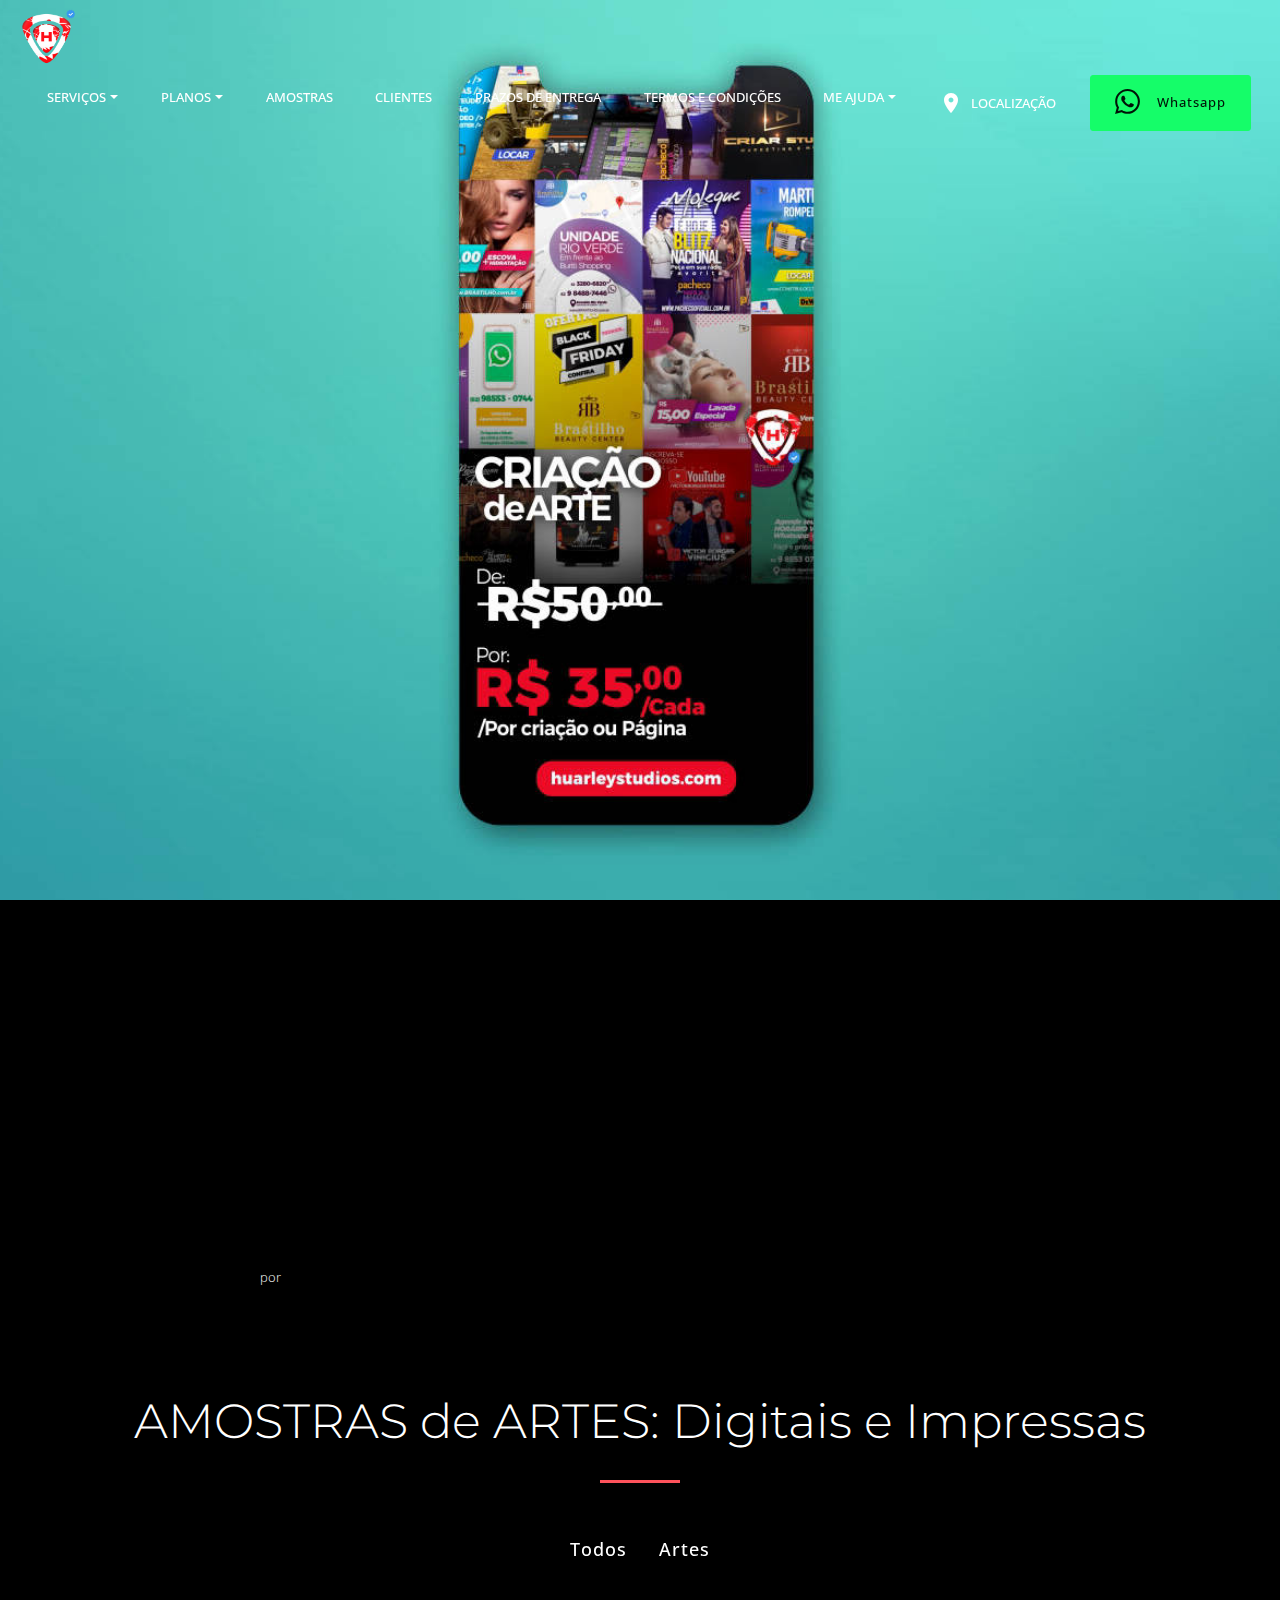
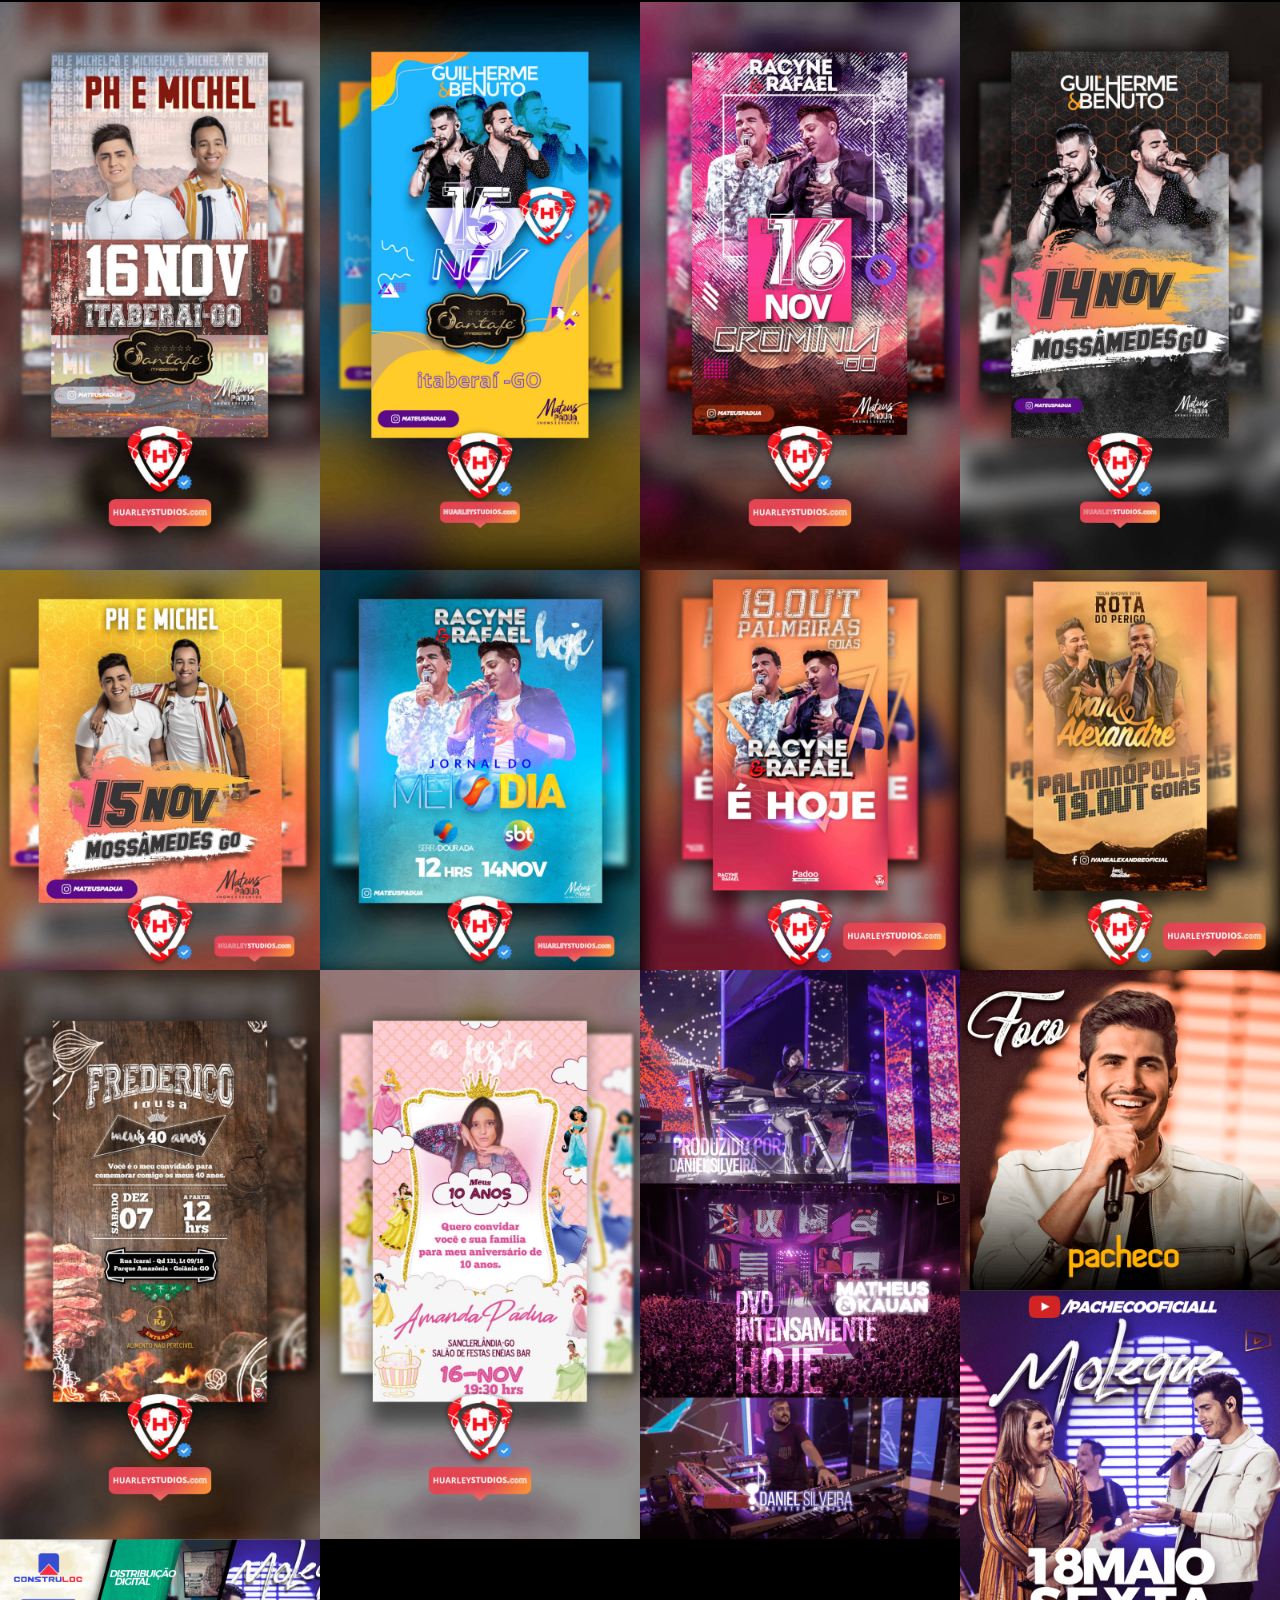
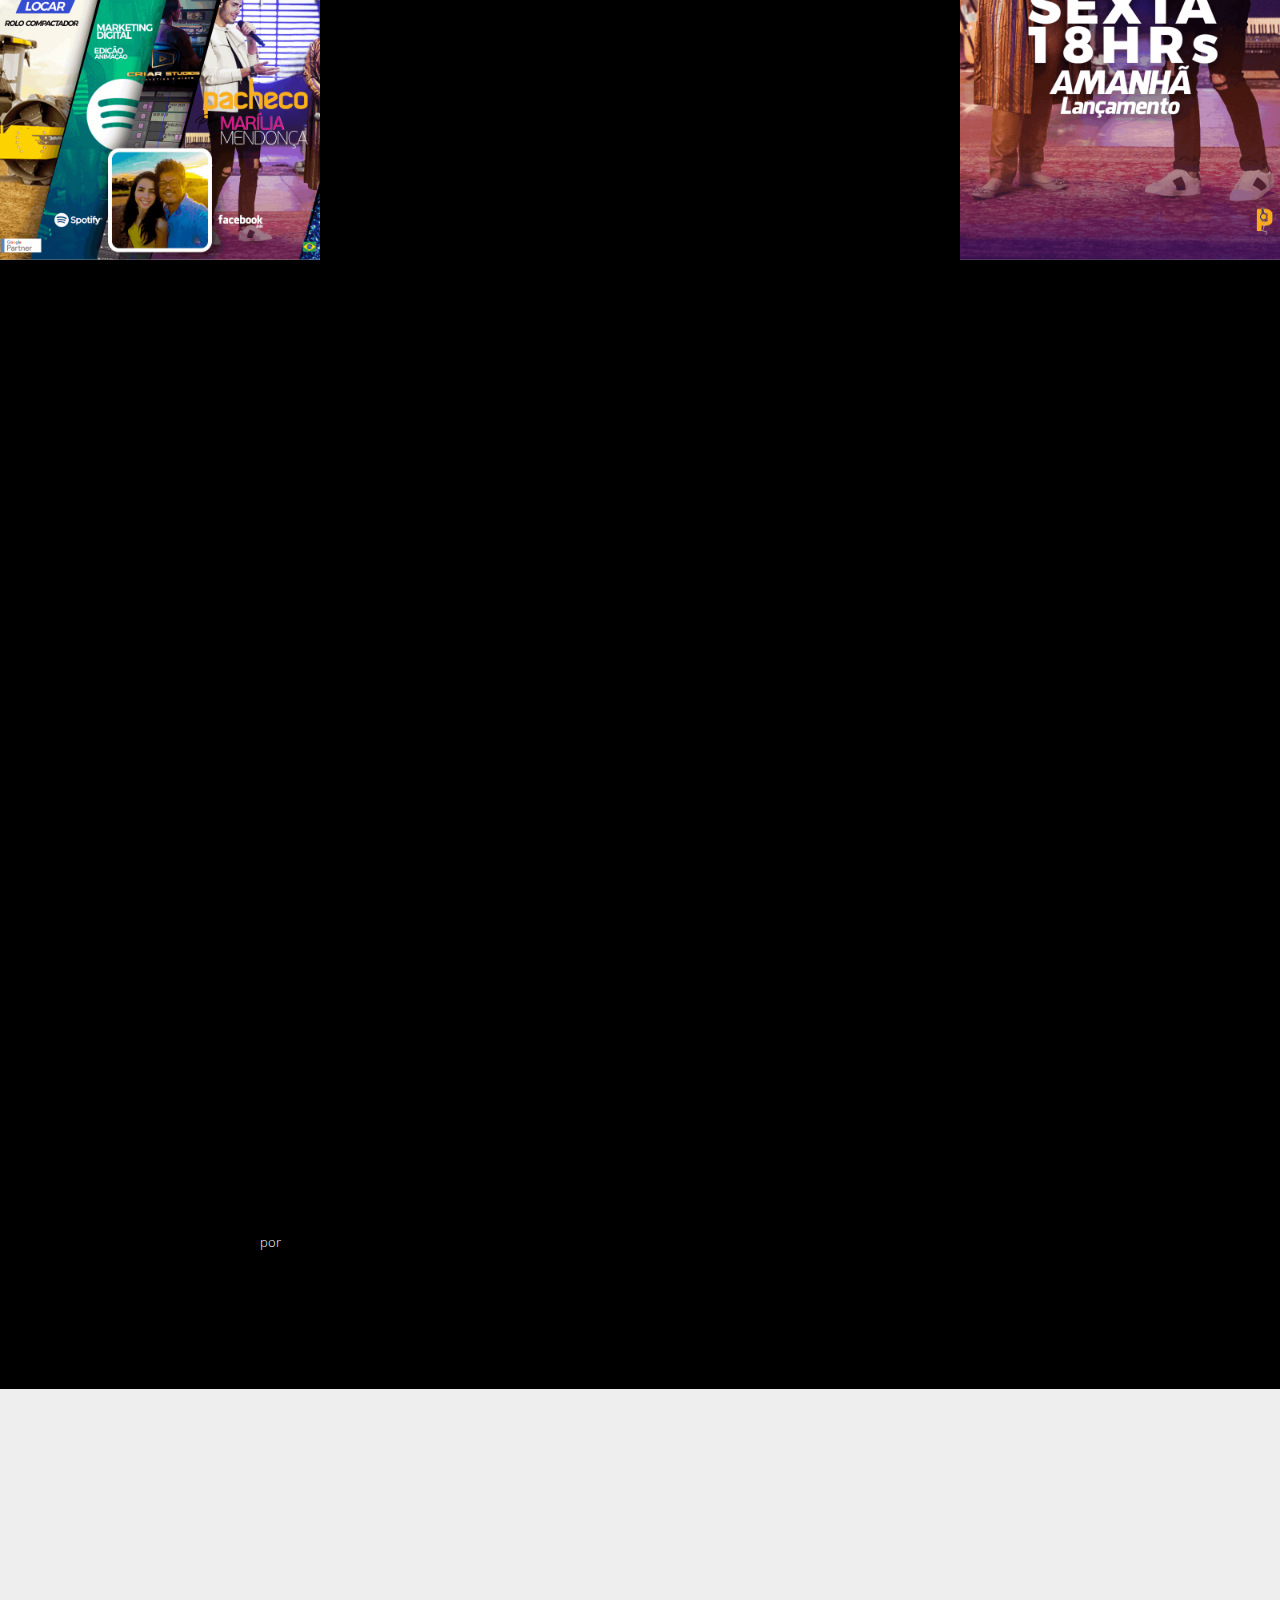
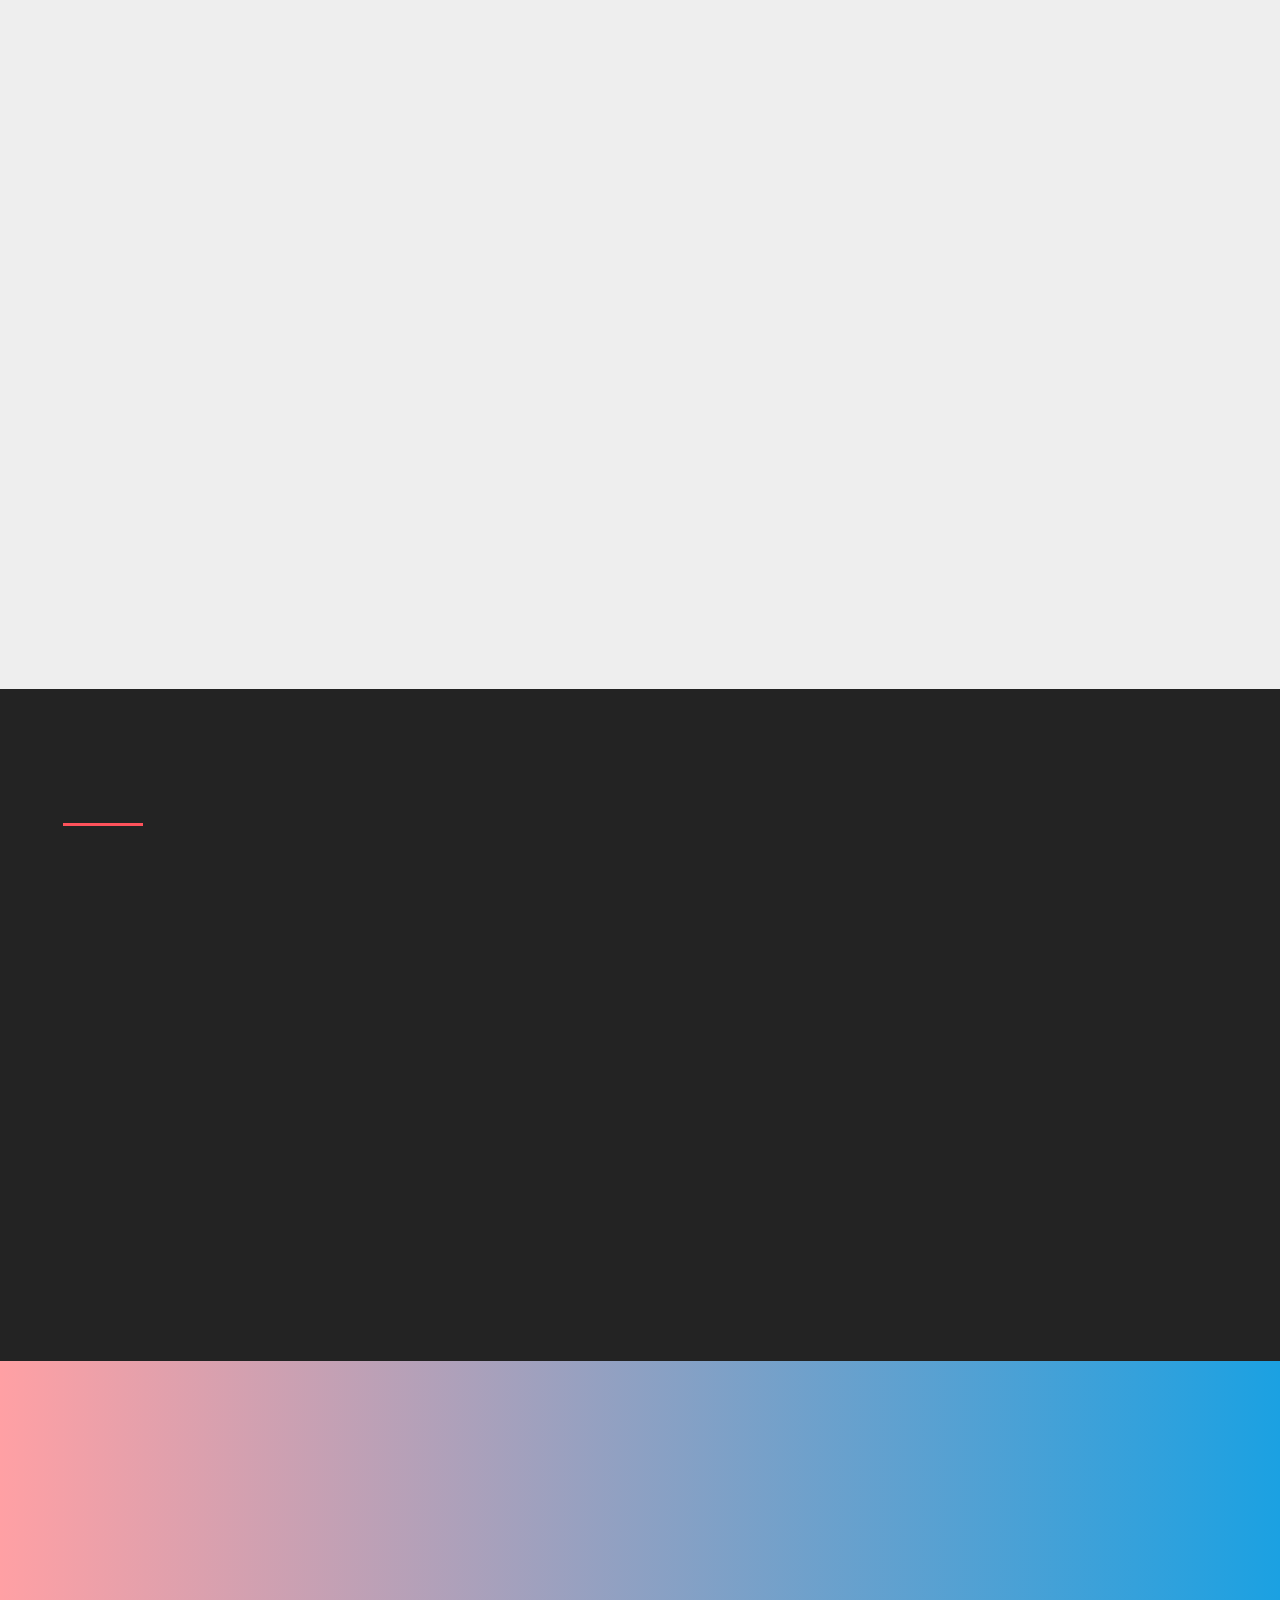
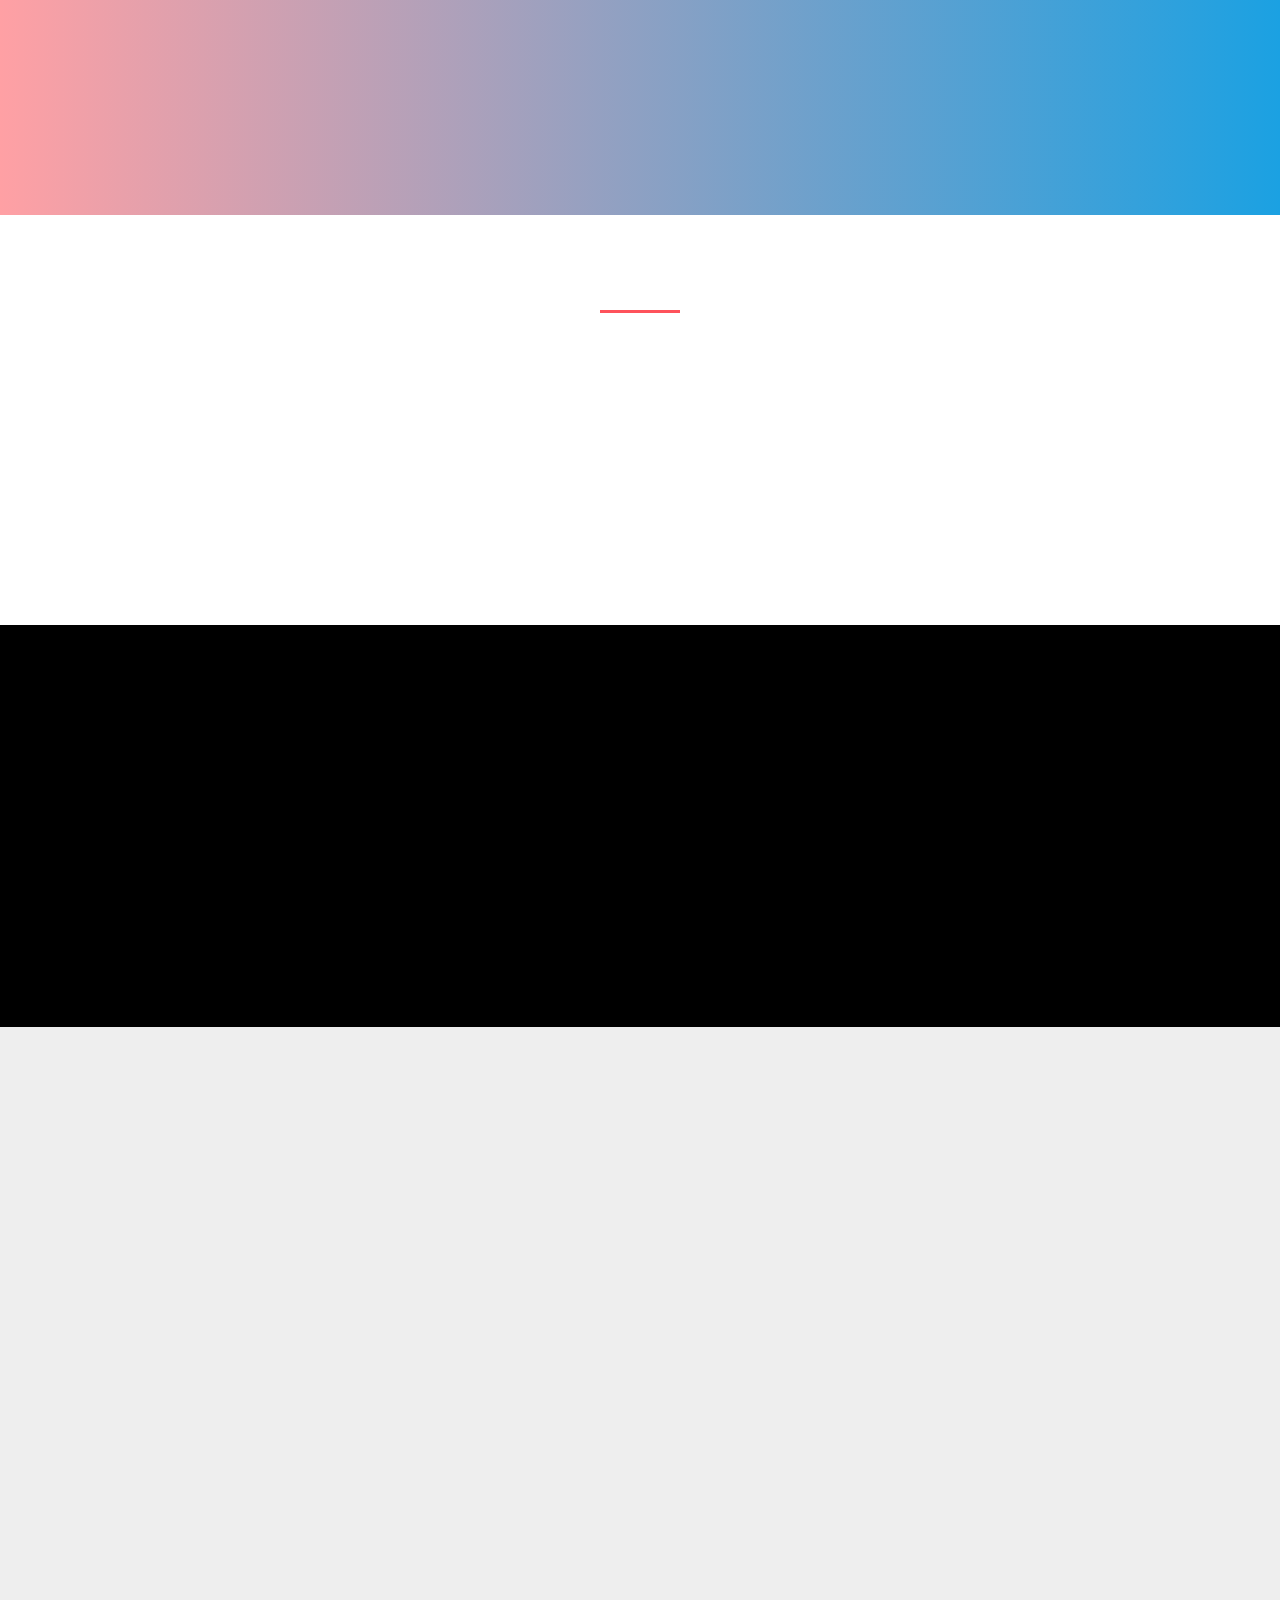
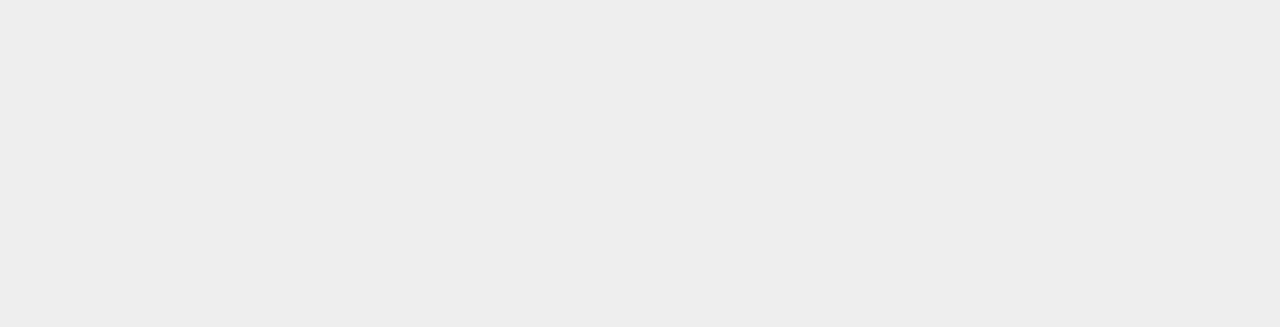
<file: criacao-de-arte.html>
<!-- Criado e desenvolvido por HUARLEY STUDIOS -- Marketing e Mídia - Goiânia - GO BRASIL - 62 4101 2203, https://huarleystudios.com --><!DOCTYPE html>
<html  >
<head>
  
  <meta charset="UTF-8">
  <meta http-equiv="X-UA-Compatible" content="IE=edge">
  
  <meta name="twitter:card" content="summary_large_image"/>
  <meta name="twitter:image:src" content="assets/images/criacao-de-arte-meta.png">
  <meta property="og:image" content="assets/images/criacao-de-arte-meta.png">
  <meta name="twitter:title" content="Huarley-Studios-Criação de Arte">
  <meta name="viewport" content="width=device-width, initial-scale=1, minimum-scale=1">
  <link rel="shortcut icon" href="assets/images/logofavoico-thay-e-huarley-1.png" type="image/x-icon">
  <meta name="description" content="HUARLEY STUDIOS Empresa de Criação de Mídia, conteúdo e divulgação digital: 
Criação de artes impressa e digital, tais como: Flyer Digital, Cartões Digitais, Banners, Outdoors, Mídia Indoor, Mídia Outdoor, cartões de visitas, cartazes, capa de Cd, DvD e muito mais.">
  
  
  <title>Huarley-Studios-Criação de Arte</title>
  <link rel="stylesheet" href="assets/font-awesome/css/font-awesome.css">
  <link rel="stylesheet" href="assets/bootstrap-material-design-font/css/material.css">
  <link rel="stylesheet" href="assets/web/assets/mobirise-icons/mobirise-icons.css">
  <link rel="stylesheet" href="assets/bootstrap/css/bootstrap.min.css">
  <link rel="stylesheet" href="assets/bootstrap/css/bootstrap-grid.min.css">
  <link rel="stylesheet" href="assets/bootstrap/css/bootstrap-reboot.min.css">
  <link rel="stylesheet" href="assets/animatecss/animate.min.css">
  <link rel="stylesheet" href="assets/dropdown/css/style.css">
  <link rel="stylesheet" href="assets/shopping-cart/minicart-theme.css">
  <link rel="stylesheet" href="assets/socicon/css/styles.css">
  <link rel="stylesheet" href="assets/theme/css/style.css">
  <link rel="stylesheet" href="assets/gallery/style.css">
  <link rel="preload" as="style" href="assets/mobirise/css/mbr-additional.css"><link rel="stylesheet" href="assets/mobirise/css/mbr-additional.css" type="text/css">
  
  
  <!-- Google Tag Manager -->
<script>(function(w,d,s,l,i){w[l]=w[l]||[];w[l].push({'gtm.start':
new Date().getTime(),event:'gtm.js'});var f=d.getElementsByTagName(s)[0],
j=d.createElement(s),dl=l!='dataLayer'?'&l='+l:'';j.async=true;j.src=
'https://www.googletagmanager.com/gtm.js?id='+i+dl;f.parentNode.insertBefore(j,f);
})(window,document,'script','dataLayer','GTM-W96KP45');</script>
<!-- End Google Tag Manager -->
</head>
<body>

<!-- Analytics -->
<!-- Google Tag Manager (noscript) -->
<noscript><iframe src="https://www.googletagmanager.com/ns.html?id=GTM-W96KP45"
height="0" width="0" style="display:none;visibility:hidden"></iframe></noscript>
<!-- End Google Tag Manager (noscript) -->
<!-- /Analytics -->


  <section class="header9 cid-rIgVyHGg0m mbr-fullscreen mbr-parallax-background" id="header9-2t">

    

    

    
    <div class="container-fluid">
        <div class="row justify-content-center">
            <div class="col-md-10 col-lg-8 align-center mbr-white">
                
                
                
            </div>
        </div>
    </div>
    
</section>

<section class="mbr-section content11 cid-rIekeJKw90" id="content11-2c">

    

    <div class="container-fluid">
        <div class="row justify-content-center">
            <div class="col-12 col-lg-10">
                <div class="mbr-section-btn align-center"><a class="btn btn-warning display-7" href="criacao-de-arte.html#content11-2c">R$ 35,00</a>
                    <a class="btn btn-danger display-7" href="criacao-de-arte.html#content11-2c">Solicitar agora</a></div>
            </div>
        </div>
    </div>
</section>

<section class="mbr-section article svg-gradient-elements cid-rIekeHM2VQ" id="content6-2b">

     

    <svg class="svg-gradient">
        <linearGradient>
            <stop class="gradColor1" offset="0%" stop-color="#6f14f1"></stop>
            <stop class="gradColor2" offset="100%" stop-color="#eb5353"></stop>
        </linearGradient>  
    </svg>
    <div class="container-fluid">
        <div class="media-container-row">
            <div class="col-12 col-md-8 col-lg-8">
                <h2 class="mbr-section-title pb-3 align-left mbr-fonts-style mbr-bold display-5">
                    CRIAÇÃO DE ARTES - Digital e Impressa</h2>
                
                <div class="mbr-text mbr-fonts-style pb-3 display-7"><p>
                    Criação de arte para mídias digitais ou impressa, tais como: Flyer Digital, Cartão de Visitas, Banners, Outdoor, Midia Indoor, Capa de Cds, DvD´s, Cartazes, Panfletos, &nbsp;Anúncios e muito mais. O valor é cobrado a partir de cada criação, ou página (Frente).</p><p>Adaptações da mesma arte já criada, não é cobrada, exemplo: Arte para Stories, com a versão Feed, são cobrada como apenas 01 criação de arte.</p></div>
                <div class="mbr-text signature mbr-fonts-style align-left display-4">por&nbsp;<span><a href="https://instagram.com/huarleythay" target="_blank">Huarley Thay</a></span></div>
            </div>
        </div>
    </div>
</section>

<section class="mbr-gallery mbr-slider-carousel cid-rIekeo1l3G" id="gallery1-22">

    

    
    <h2 class="align-center mbr-fonts-style mbr-section-title display-2">AMOSTRAS de ARTES: Digitais e Impressas</h2>
    <div class="underline align-center">
        <div class="line"></div>
    </div>
<!--     <div mbr-class="{'container': !fullWidth}"> -->
        <div class="col-left-gallery"><!-- Filter --><div class="mbr-gallery-filter container gallery-filter-active"><ul buttons="0"><li class="mbr-gallery-filter-all active"><a class="btn btn-md btn-primary-outline display-7" href="">Todos</a></li></ul></div><!-- Gallery --><div class="mbr-gallery-row"><div class="mbr-gallery-layout-default"><div><div><div class="mbr-gallery-item mbr-gallery-item--p0" data-video-url="false" data-tags="Artes"><div href="#lb-gallery1-22" data-slide-to="0" data-toggle="modal"><img src="assets/images/stories-phm-16nov-1080x1920-800x1422.jpg" alt="" title=""><span class="icon-focus"></span></div></div><div class="mbr-gallery-item mbr-gallery-item--p0" data-video-url="false" data-tags="Artes"><div href="#lb-gallery1-22" data-slide-to="1" data-toggle="modal"><img src="assets/images/stories-gb-1080x1920-800x1422.jpg" alt="" title=""><span class="icon-focus"></span></div></div><div class="mbr-gallery-item mbr-gallery-item--p0" data-video-url="false" data-tags="Artes"><div href="#lb-gallery1-22" data-slide-to="2" data-toggle="modal"><img src="assets/images/stories-rr-16-nov-1080x1920-800x1422.jpg" alt="" title=""><span class="icon-focus"></span></div></div><div class="mbr-gallery-item mbr-gallery-item--p0" data-video-url="false" data-tags="Artes"><div href="#lb-gallery1-22" data-slide-to="3" data-toggle="modal"><img src="assets/images/stories-02-gb-1080x1920-800x1422.jpg" alt="" title=""><span class="icon-focus"></span></div></div><div class="mbr-gallery-item mbr-gallery-item--p0" data-video-url="false" data-tags="Artes"><div href="#lb-gallery1-22" data-slide-to="4" data-toggle="modal"><img src="assets/images/feed-pm-1080x1350-800x1000.jpg" alt="" title=""><span class="icon-focus"></span></div></div><div class="mbr-gallery-item mbr-gallery-item--p0" data-video-url="false" data-tags="Artes"><div href="#lb-gallery1-22" data-slide-to="5" data-toggle="modal"><img src="assets/images/feed-rr-1080x1350-800x1000.jpg" alt="" title=""><span class="icon-focus"></span></div></div><div class="mbr-gallery-item mbr-gallery-item--p0" data-video-url="false" data-tags="Artes"><div href="#lb-gallery1-22" data-slide-to="6" data-toggle="modal"><img src="assets/images/feed-rr-19-out-1080x1350-800x1000.jpg" alt="" title=""><span class="icon-focus"></span></div></div><div class="mbr-gallery-item mbr-gallery-item--p0" data-video-url="false" data-tags="Artes"><div href="#lb-gallery1-22" data-slide-to="7" data-toggle="modal"><img src="assets/images/feed-ivanealexandre-19-out-1080x1350-800x1000.jpg" alt="" title=""><span class="icon-focus"></span></div></div><div class="mbr-gallery-item mbr-gallery-item--p0" data-video-url="false" data-tags="Artes"><div href="#lb-gallery1-22" data-slide-to="8" data-toggle="modal"><img src="assets/images/stories-niver-frederico-2019-1080x1920-800x1422.jpg" alt="" title=""><span class="icon-focus"></span></div></div><div class="mbr-gallery-item mbr-gallery-item--p0" data-video-url="false" data-tags="Artes"><div href="#lb-gallery1-22" data-slide-to="9" data-toggle="modal"><img src="assets/images/stories-niver-filha-mateus-1080x1920-800x1422.jpg" alt="" title=""><span class="icon-focus"></span></div></div><div class="mbr-gallery-item mbr-gallery-item--p0" data-video-url="false" data-tags="Artes"><div href="#lb-gallery1-22" data-slide-to="10" data-toggle="modal"><img src="assets/images/01jan2018-dvdintensamente-hoje-stories-1080x1920-800x1422.png" alt="" title=""><span class="icon-focus"></span></div></div><div class="mbr-gallery-item mbr-gallery-item--p0" data-video-url="false" data-tags="Artes"><div href="#lb-gallery1-22" data-slide-to="11" data-toggle="modal"><img src="assets/images/capa-spotify-foco-compact-720x720-720x720.png" alt="" title=""><span class="icon-focus"></span></div></div><div class="mbr-gallery-item mbr-gallery-item--p0" data-video-url="false" data-tags="Artes"><div href="#lb-gallery1-22" data-slide-to="12" data-toggle="modal"><img src="assets/images/save-date-vs03criarstudios-1080x1920-800x1422.png" alt="" title=""><span class="icon-focus"></span></div></div><div class="mbr-gallery-item mbr-gallery-item--p0" data-video-url="false" data-tags="Artes"><div href="#lb-gallery1-22" data-slide-to="13" data-toggle="modal"><img src="assets/images/capa-whats-1920x1920-800x800.png" alt="" title=""><span class="icon-focus"></span></div></div></div></div><div class="clearfix"></div></div></div><!-- Lightbox --><div data-app-prevent-settings="" class="mbr-slider modal fade carousel slide" tabindex="-1" data-keyboard="true" data-interval="false" id="lb-gallery1-22"><div class="modal-dialog"><div class="modal-content"><div class="modal-body"><ol class="carousel-indicators"><li data-app-prevent-settings="" data-target="#lb-gallery1-22" class=" active" data-slide-to="0"></li><li data-app-prevent-settings="" data-target="#lb-gallery1-22" data-slide-to="1"></li><li data-app-prevent-settings="" data-target="#lb-gallery1-22" data-slide-to="2"></li><li data-app-prevent-settings="" data-target="#lb-gallery1-22" data-slide-to="3"></li><li data-app-prevent-settings="" data-target="#lb-gallery1-22" data-slide-to="4"></li><li data-app-prevent-settings="" data-target="#lb-gallery1-22" data-slide-to="5"></li><li data-app-prevent-settings="" data-target="#lb-gallery1-22" data-slide-to="6"></li><li data-app-prevent-settings="" data-target="#lb-gallery1-22" data-slide-to="7"></li><li data-app-prevent-settings="" data-target="#lb-gallery1-22" data-slide-to="8"></li><li data-app-prevent-settings="" data-target="#lb-gallery1-22" data-slide-to="9"></li><li data-app-prevent-settings="" data-target="#lb-gallery1-22" data-slide-to="10"></li><li data-app-prevent-settings="" data-target="#lb-gallery1-22" data-slide-to="11"></li><li data-app-prevent-settings="" data-target="#lb-gallery1-22" data-slide-to="12"></li><li data-app-prevent-settings="" data-target="#lb-gallery1-22" data-slide-to="13"></li></ol><div class="carousel-inner"><div class="carousel-item active"><img src="assets/images/stories-phm-16nov-1080x1920.jpg" alt="" title=""></div><div class="carousel-item"><img src="assets/images/stories-gb-1080x1920.jpg" alt="" title=""></div><div class="carousel-item"><img src="assets/images/stories-rr-16-nov-1080x1920.jpg" alt="" title=""></div><div class="carousel-item"><img src="assets/images/stories-02-gb-1080x1920.jpg" alt="" title=""></div><div class="carousel-item"><img src="assets/images/feed-pm-1080x1350.jpg" alt="" title=""></div><div class="carousel-item"><img src="assets/images/feed-rr-1080x1350.jpg" alt="" title=""></div><div class="carousel-item"><img src="assets/images/feed-rr-19-out-1080x1350.jpg" alt="" title=""></div><div class="carousel-item"><img src="assets/images/feed-ivanealexandre-19-out-1080x1350.jpg" alt="" title=""></div><div class="carousel-item"><img src="assets/images/stories-niver-frederico-2019-1080x1920.jpg" alt="" title=""></div><div class="carousel-item"><img src="assets/images/stories-niver-filha-mateus-1080x1920.jpg" alt="" title=""></div><div class="carousel-item"><img src="assets/images/01jan2018-dvdintensamente-hoje-stories-1080x1920.png" alt="" title=""></div><div class="carousel-item"><img src="assets/images/capa-spotify-foco-compact-720x720.png" alt="" title=""></div><div class="carousel-item"><img src="assets/images/save-date-vs03criarstudios-1080x1920.png" alt="" title=""></div><div class="carousel-item"><img src="assets/images/capa-whats-1920x1920.png" alt="" title=""></div></div><a class="carousel-control carousel-control-prev" role="button" data-slide="prev" href="#lb-gallery1-22"><span class="mbri-left mbr-iconfont" aria-hidden="true"></span><span class="sr-only">Previous</span></a><a class="carousel-control carousel-control-next" role="button" data-slide="next" href="#lb-gallery1-22"><span class="mbri-right mbr-iconfont" aria-hidden="true"></span><span class="sr-only">Next</span></a><a class="close" href="#" role="button" data-dismiss="modal"><span class="sr-only">Close</span></a></div></div></div></div></div>
   <!--  </div> -->
</section>

<section class="video1 cid-rIekeTd0J3" id="video1-2e">

    
    
    <figure class="mbr-figure align-center">
        <div class="video-block" style="width: 66%;">
            <div><iframe class="mbr-embedded-video" src="https://www.youtube.com/embed/IxEQqV7J3Ko?rel=0&amp;amp;showinfo=0&amp;autoplay=0&amp;loop=0" width="1280" height="720" frameborder="0" allowfullscreen></iframe></div>
        </div>
    </figure>
</section>

<section class="mbr-section article svg-gradient-elements cid-rIekeVbdzw" id="content6-2f">

     

    <svg class="svg-gradient">
        <linearGradient>
            <stop class="gradColor1" offset="0%" stop-color="#6f14f1"></stop>
            <stop class="gradColor2" offset="100%" stop-color="#eb5353"></stop>
        </linearGradient>  
    </svg>
    <div class="container-fluid">
        <div class="media-container-row">
            <div class="col-12 col-md-8 col-lg-8">
                <h2 class="mbr-section-title pb-3 align-left mbr-fonts-style mbr-bold display-5">CRIAÇÃO DE ARTE - Caixa Box&nbsp;</h2>
                
                <div class="mbr-text mbr-fonts-style pb-3 display-7"><p>
                    Criado por Huarley Studios em Criar Studios, para o Case @PachecoOficiall em 2018. Serviço de Criação de arte.</p></div>
                <div class="mbr-text signature mbr-fonts-style align-left display-4">por&nbsp;<span><a href="https://instagram.com/huarleythay" target="_blank">Huarley Thay</a></span></div>
            </div>
        </div>
    </div>
</section>

<section class="mbr-section content11 cid-rIekeX9qyo" id="content11-2g">

    

    <div class="container-fluid">
        <div class="row justify-content-center">
            <div class="col-12 col-lg-10">
                <div class="mbr-section-btn align-center"><a class="btn btn-warning display-4" href="index.html#slider2-s">Ver mais</a>
                    <a class="btn btn-white-outline display-4" href="criacao-de-arte.html#content11-2c">Preços</a></div>
            </div>
        </div>
    </div>
</section>

<section class="menu cid-rIekeZ2tOu" once="menu" id="menu3-2h">

    
    

    <nav class="navbar navbar-dropdown navbar-fixed-top navbar-expand-lg">
        <div class="navbar-brand">
            <span class="navbar-logo">
                <a href="index.html">
                    <img src="assets/images/logofavoico-thay-e-huarley.png" alt="" title="" style="height: 3.8rem;">
                </a>
            </span>
            
        </div>
        <button class="navbar-toggler" type="button" data-toggle="collapse" data-target="#navbarSupportedContent" aria-controls="navbarNavAltMarkup" aria-expanded="false" aria-label="Toggle navigation">
            <div class="hamburger">
                <span></span>
                <span></span>
                <span></span>
                <span></span>
            </div>
        </button>
      <div class="collapse navbar-collapse" id="navbarSupportedContent">
            <ul class="navbar-nav nav-dropdown" data-app-modern-menu="true"><li class="nav-item dropdown">
                    <a class="nav-link link dropdown-toggle text-white display-4" href="index.html#features20-1a" data-toggle="dropdown-submenu" aria-expanded="false">
                        SERVIÇOS</a><div class="dropdown-menu"><div class="dropdown"><a class="dropdown-item text-white dropdown-toggle display-4" href="criacao-de-arte.html" data-toggle="dropdown-submenu" aria-expanded="false">Artes</a><div class="dropdown-menu dropdown-submenu"><a class="dropdown-item text-white display-4" href="criacao-de-arte.html">Criação de Artes</a><a class="dropdown-item text-white display-4" href="criacao-de-arte.html#gallery1-22">Modelos de Artes</a><a class="dropdown-item text-white display-4" href="#">Logotipo</a><a class="dropdown-item text-white display-4" href="#">Logomarca e Registro</a></div></div><div class="dropdown"><a class="dropdown-item text-white dropdown-toggle display-4" href="edicao-de-video.html" aria-expanded="false" data-toggle="dropdown-submenu">Video</a><div class="dropdown-menu dropdown-submenu"><a class="dropdown-item text-white display-4" href="index.html" aria-expanded="false">Video Stories</a><a class="dropdown-item text-white display-4" href="index.html" aria-expanded="false">Video Youtubers</a><a class="dropdown-item text-white display-4" href="edicao-de-video.html" aria-expanded="false">Edição de Video</a><a class="dropdown-item text-white display-4" href="index.html" aria-expanded="false">Comercial TV</a><a class="dropdown-item text-white display-4" href="index.html" aria-expanded="false">Filmagem</a><a class="dropdown-item text-white display-4" href="index.html" aria-expanded="false">Painel de LED</a><a class="dropdown-item text-white display-4" href="index.html" aria-expanded="false">TV indoor</a><a class="dropdown-item text-white display-4" href="index.html" aria-expanded="false">Transmissões ao vivo</a></div></div><div class="dropdown"><a class="dropdown-item text-white dropdown-toggle display-4" href="index.html" aria-expanded="false" data-toggle="dropdown-submenu">Anúncios</a><div class="dropdown-menu dropdown-submenu"><a class="dropdown-item text-white display-4" href="index.html" aria-expanded="false">Youtube</a><a class="dropdown-item text-white display-4" href="index.html" aria-expanded="false">Spotify</a><a class="dropdown-item text-white display-4" href="index.html" aria-expanded="false">Google</a><a class="dropdown-item text-white display-4" href="index.html" aria-expanded="false">Instagram</a><a class="dropdown-item text-white display-4" href="index.html" aria-expanded="false">Facebook</a></div></div><div class="dropdown"><a class="dropdown-item text-white dropdown-toggle display-4" href="index.html#features20-1a" aria-expanded="false" data-toggle="dropdown-submenu">Mídias</a><div class="dropdown-menu dropdown-submenu"><a class="dropdown-item text-white display-4" href="criacao-de-arte.html" aria-expanded="false">Flyer Digital</a><a class="dropdown-item text-white display-4" href="edicao-de-video.html" aria-expanded="false">Videos</a></div></div><div class="dropdown"><a class="dropdown-item text-white dropdown-toggle display-4" href="#" data-toggle="dropdown-submenu" aria-expanded="false">Marketing</a><div class="dropdown-menu dropdown-submenu"><a class="dropdown-item text-white display-4" href="#">Anúncios</a><a class="dropdown-item text-white display-4" href="#">Distribuição Digital</a><a class="dropdown-item text-white display-4" href="#">Impressos</a><a class="dropdown-item text-white display-4" href="#">Gestão de Eventos</a></div></div><div class="dropdown"><a class="dropdown-item text-white dropdown-toggle display-4" href="index.html" data-toggle="dropdown-submenu" aria-expanded="false">Web</a><div class="dropdown-menu dropdown-submenu"><a class="dropdown-item text-white display-4" href="index.html">Criação de Sites</a><a class="dropdown-item text-white display-4" href="index.html">Lojas Virtuais</a><a class="dropdown-item text-white display-4" href="index.html">Land Page</a><a class="dropdown-item text-white display-4" href="index.html">Gerenciamento Web</a><a class="dropdown-item text-white display-4" href="index.html">Gerenciamento Rede Social</a></div></div><div class="dropdown"><a class="dropdown-item text-white dropdown-toggle display-4" href="index.html" data-toggle="dropdown-submenu" aria-expanded="false">Fotografia</a><div class="dropdown-menu dropdown-submenu"><a class="dropdown-item text-white display-4" href="index.html">Casamentos</a><a class="dropdown-item text-white display-4" href="index.html">15 Anos</a><a class="dropdown-item text-white display-4" href="index.html">Ensaios</a><a class="dropdown-item text-white display-4" href="index.html">Estúdio</a><a class="dropdown-item text-white display-4" href="index.html">Edição e Tratamento</a></div></div><a class="dropdown-item text-white display-4" href="index.html" aria-expanded="false">Filmagem</a><a class="dropdown-item text-white display-4" href="index.html" aria-expanded="false">Produtos Gráficos</a></div>
                </li>
                <li class="nav-item dropdown">
                    <a class="nav-link link text-white dropdown-toggle display-4" href="index.html#features20-1a" data-toggle="dropdown-submenu" aria-expanded="false">
                        PLANOS</a><div class="dropdown-menu"><a class="text-white dropdown-item display-4" href="index.html#features19-1b">Planos de Marketing e Mídia</a></div>
                </li>
                <li class="nav-item">
                    <a class="nav-link link text-white display-4" href="index.html#gallery1-b">AMOSTRAS</a>
                </li><li class="nav-item"><a class="nav-link link text-white display-4" href="index.html#teams3-2u">
                        CLIENTES</a> </li><li class="nav-item"><a class="nav-link link text-white display-4" href="prazos-de-entrega.html">PRAZOS DE ENTREGA</a></li><li class="nav-item"><a class="nav-link link text-white display-4" href="termosecondicoes.html">TERMOS E CONDIÇÕES</a></li><li class="nav-item dropdown"><a class="nav-link link text-white dropdown-toggle display-4" href="index.html#info4-1j" data-toggle="dropdown-submenu" aria-expanded="false">ME AJUDA</a><div class="dropdown-menu"><a class="text-white dropdown-item display-4" href="index.html#info4-1j">SAC</a><a class="text-white dropdown-item display-4" href="index.html#info1-1s">Dúvidas</a><a class="text-white dropdown-item display-4" href="index.html#info4-1j">Perguntas</a><a class="text-white dropdown-item display-4" href="index.html#info4-1j">Reclamação</a><a class="text-white dropdown-item display-4" href="index.html#info4-1j">Ouvidoria</a></div></li><li class="nav-item"><a class="nav-link link text-white display-4" href="index.html#features15-6x"><span class="mdi-maps-place mbr-iconfont mbr-iconfont-btn"></span>LOCALIZAÇÃO</a></li></ul>
            
            <div class="navbar-buttons mbr-section-btn"><a class="btn btn-sm btn-danger display-4" href="https://wa.me/message/O2HKT4YGPVO4D1"><span class="socicon socicon-whatsapp mbr-iconfont mbr-iconfont-btn" style="font-size: 25px;"></span>Whatsapp</a></div>
      </div>
    </nav>
</section>

<section class="features15 popup-btn-cards cid-rRi41K7BHL mbr-parallax-background mbr-fullscreen" id="features15-76">

    

    
    <a class="full-link" href="https://g.page/huarley-studios?share"></a>
    <div class="container-fluid card-wrapper">
        <div class="row justify-content-center align-items-center" style="min-height: 10vw;">
             <div class="col-xl-10 col-lg-10 col-md-12 text-block">
                <h2 class="mbr-section-title mbr-fonts-style mbr-light mbr-white mbr-bold display-2">Atendemos no Executive Tower.<br>Agende seu horário!</h2>                 
             </div>
        </div>
    </div>
</section>

<section class="info3 cid-rRi42Ei9Qp" id="info3-77">

    

    
    <div class="container-fluid">
        <div class="row main">
            <div class="col-md-6 map">
              <div class="google-map"><iframe frameborder="0" style="border:0" src="https://www.google.com/maps/embed?pb=!1m14!1m8!1m3!1d15282.52492795218!2d-49.321744!3d-16.745242!3m2!1i1024!2i768!4f13.1!3m3!1m2!1s0x0%3A0xee4f8f2b622006c5!2sHuarley%20Studios%20%C2%A9!5e0!3m2!1spt-BR!2sbr!4v1568660165351!5m2!1spt-BR!2sbr" allowfullscreen=""></iframe></div>
            </div>
            <div class="col-md-6 text-element">
                <div class="text-content">
                    <h2 class="mbr-title pt-2 mbr-fonts-style display-2">
                        Contato:</h2>
                    <div class="underline align-left">
                         <div class="line"></div>
                    </div>
                    <div class="mbr-section-text">
                        <p class="mbr-text pt-3 mbr-light mbr-fonts-style display-7">
                            Fale conosco, saiba mais informações sobre nossos serviços: <br>Atendimendo presencial somente com agendamento: de segunda á sexta-feira das 10:00 ás 16:00 hrs <br>Não atendemos, sábados, domingos e feriados.</p>
                    </div>
                    <div class="mbr-list  mbr-fonts-style display-7">
                        <ul class="mbr-list mbr-fonts-style">
                          <li> <span class="mbri-globe mbr-iconfont"></span><a href="https://g.page/huarley-studios?share" target="_blank">Goiânia, GO - BRASIL</a></li>
                          <li><span class="fa fa-whatsapp mbr-iconfont"></span><a href="https://huarleystudios.com/whatsapp" target="_blank">+ 55 (62) 4101 2203</a></li>
                          <li><span class="mbri-letter mbr-iconfont"></span><a href="mailto:digital@huarleystudios.com">digital@huarleystudios.com</a></li><li>CNPJ: 17.491.712/0001-53 - HUARLEY STUDIOS © Goiânia-Brasil</li>
                        </ul>
                    </div>
                     <div class="social-list align-left">
                        <div class="soc-item">
                            <a href="https://huarleystudios.com/whatsapp" target="_blank">
                                <span class="mbr-iconfont mbr-iconfont-social socicon-whatsapp socicon" style="color: rgb(68, 247, 179); fill: rgb(68, 247, 179);"></span>
                            </a>
                        </div>
                        <div class="soc-item">
                            <a href="https://instagram.com/huarleystudios" target="_blank">
                                <span class="mbr-iconfont mbr-iconfont-social socicon-instagram socicon" style="color: rgb(255, 160, 164); fill: rgb(255, 160, 164);"></span>
                            </a>
                        </div>
                        <div class="soc-item">
                            <a href="https://www.youtube.com/huarleystudios" target="_blank">
                                <span class="mbr-iconfont mbr-iconfont-social socicon-youtube socicon" style="color: rgb(196, 48, 43); fill: rgb(196, 48, 43);"></span>
                            </a>
                        </div>
                        <div class="soc-item">
                            <a href="https://facebook.com/Huarley-Studios-359418978011516/" target="_blank">
                                <span class="mbr-iconfont mbr-iconfont-social socicon-facebook socicon" style="color: rgb(27, 161, 226); fill: rgb(27, 161, 226);"></span>
                            </a>
                        </div>
                        
                        
                    </div>
                </div>
            </div>
        </div>
    </div>
</section>

<section class="mbr-section info1 cid-rIekffHxEn" id="info1-2p">

    

    

    <div class="container-fluid">
        <div class="media-container-row">
            <div class="title col-12 col-md-8">
                <h2 class="align-center mbr-bold mbr-white pb-3 mbr-fonts-style display-2">Dúvidas? Pergunte no Whatsapp</h2>
                <h3 class="mbr-section-subtitle align-center mbr-light mbr-white pb-3 mbr-fonts-style display-5">Atendimento de Segunda á Sexta-Feira das 10:00 hrs ás 16:00 Hrs 
<div>(Exceto Feriados)</div></h3>
                <div class="mbr-section-btn align-center"><a class="btn btn-danger display-4" href="https://huarleystudios.com/whatsapp" target="_blank"><span class="socicon socicon-whatsapp mbr-iconfont mbr-iconfont-btn"></span>WHATSAPP</a>
                    <a class="btn btn-white-outline display-4" href="https://huarleystudios.com/whatsapp" target="_blank">Ver outras perguntas e respostas</a></div>
            </div>
        </div>
    </div>
</section>

<section class="cid-rIekfi41J4" id="info4-2q">

    

    
    <div class="container-fluid">
        <div class="row justify-content-center">
            <div class="col-12 col-md-12">
                <h2 class="align-center mbr-fonts-style mbr-section-title display-5">Aceitamos os seguintes meios de pagamentos:</h2>
                <div class="underline align-center">
                    <div class="line"></div>
                </div>
                
            </div>

            <div class="row justify-content-center col-12 col-md-12 col-lg-10 col-xl-8 pt-5">
                <ul class="list-inline align-center">
                    <li class="list-inline-item">
                        <img src="assets/images/logo-mercado-pago-192x174.png" alt="Visa" title="">
                    </li>
                    <li class="list-inline-item">
                        <img src="assets/images/visa-png30-192x59.png" alt="Master Card" title="">
                    </li>
                    <li class="list-inline-item">
                        <img src="assets/images/mastercard-png-clipart-192x117.png" alt="American Express" title="">
                    </li>
                    <li class="list-inline-item">
                        <img src="assets/images/elo-logo-1-192x91.png" alt="Pay Pal" title="">
                    </li>
                    <li class="list-inline-item">
                        <img src="assets/images/amex-american-express-512-192x192.png" alt="Diners Club" title="">
                    </li>
                    <li class="list-inline-item">
                        <img src="assets/images/icone-qrcode.png" alt="Discover" title="">
                    </li>
                    <li class="list-inline-item">
                        <img src="assets/images/boleto-192x120.png" alt="Bitcoin" title="">
                    </li>
                    <li class="list-inline-item">
                        <img src="assets/images/loterias-caixa.png" alt="Western Union" title="">
                    </li>
                    <li class="list-inline-item">
                        <img src="assets/images/icon-next3.png" alt="JCB" title="">
                    </li>
                    <li class="list-inline-item">
                        <img src="assets/images/icon-iti03.png" alt="Stripe" title="">
                    </li>
                    <li class="list-inline-item">
                        <img src="assets/images/icon-bradesco-3.png" alt="Amazon" title="">
                    </li>
                    <li class="list-inline-item">
                        <img src="assets/images/icone-caixa-3.png" alt="Ebay" title="">
                    </li>
                    <li class="list-inline-item">
                        <img src="assets/images/icon-bb-3.png" alt="Union Pay" title="">
                    </li>

                </ul>
            </div>
        </div>
    </div>
</section>

<section class="cid-rLtxKnQBlS" id="footer7-4q">

    

    

    <div class="container-fluid">
        <div class="row justify-content-center align-center">
            <div class="col-lg-2 col-md-3 pb-3">
              <div class="logo-section align-left">
                  <a href="#">
                    <img src="assets/images/fav-ico-78x78.png" alt="" title="" style="width: 20%;">
                  </a>
              </div>
              <div class="social-media align-left">
                 <ul>
                   <li>
                       <a class="icon-transition" href="http://facebook.com/Huarley-Studios-359418978011516/" target="_blank">
                           <span class="mbr-iconfont mbr-white socicon-facebook socicon"></span>
                       </a>
                   </li>
                   <li>
                       <a class="icon-transition" href="https://instagram.com/huarleystudios" target="_blank">
                           <span class="mbr-iconfont mbr-white socicon-instagram socicon"></span>
                       </a>
                   </li>
                   
                   
                   
                 </ul>
              </div>
              <h3 class="mbr-fonts-style mbr-text mbr-white align-left display-4">Criado por&nbsp;<a class="text-secondary" href="https://huarley.com" target="_blank">Huarley.com</a></h3>
            </div>
            <div class="col-lg-2 col-md-3 pb-3">
              <h3 class="mbr-fonts-style mbr-section-title mbr-white align-left display-7">HUARLEY STUDIOS</h3>
              <ul class="mbr-fonts-style mbr-list align-left display-4">
                <li><a class="text-success" href="index.html#features20-1a">Serviços</a></li>
                <li><a class="text-success" href="index.html#features20-1a">Preços</a></li>
                <li><a class="text-success" href="index.html#gallery1-b">Workflow</a></li>
                <li><a class="text-success" href="index.html">Clientes</a></li>
                <li><a class="text-success" href="index.html#features15-1p">Contato</a></li>
              </ul>
            </div>
            <div class="col-lg-2 col-md-3 pb-3">
                <h3 class="mbr-fonts-style mbr-section-title mbr-white align-left display-7">
                    SERVIÇOS</h3>
                <ul class="mbr-fonts-style mbr-list align-left display-4">
                  <li>
                    <a class="text-success" href="index.html">Anúncios</a></li>
                  <li><a class="text-success" href="index.html">Mídias</a></li>
                  <li><a class="text-success" href="index.html">Video</a></li>
                  <li><a class="text-success" href="index.html">Marketing</a></li>
                  <li><a class="text-success" href="index.html">Web</a></li>
                </ul>
            </div>
            <div class="col-lg-2 col-md-3 pb-3">
                <h3 class="mbr-fonts-style mbr-section-title mbr-white align-left display-7">ME AJUDA</h3>
                <ul class="mbr-fonts-style mbr-list align-left display-4">
                  <li><a class="text-success" href="index.html#info1-1s">Dúvidas</a></li>
                  <li><a class="text-success" href="index.html">Perguntas</a></li>
                  <li>
                    <a class="text-success" href="index.html">SAC</a></li>
                  <li><a class="text-success" href="index.html">Reclamação</a></li>
                  <li><a class="text-success" href="index.html">Ouvidoria</a></li>
                </ul>
            </div>
            <div class="col-lg-4 col-md-8 pb-3">
                <h3 class="mbr-fonts-style mbr-section-title mbr-white align-left display-7">
                    Receba as Novidades:</h3>
                <h3 class="mbr-fonts-style mbr-offer mbr-white align-left display-4">Deixe seu e-mail e receba as novidades</h3>
                <div class="form-wrap" data-form-type="formoid">
                    <!---Formbuilder Form--->
                    <form action="https://mobirise.com/" method="POST" class="mbr-form form-with-styler" data-form-title="My Mobirise Form"><input type="hidden" name="email" data-form-email="true" value="Muw2S4IVJhOm//F/TPFWrvCptjWeyB2deWmefvmvUPBvkuN5BrzhSZLl8+Xp/jl3/C5OQYH5uoO/7XyFXm7oTKka4/fVmc7hmrZ3AZXqxUJDdn4YYXLNgRTPtki6B7bk">
                        <div class="row">
                            <div hidden="hidden" data-form-alert="" class="alert alert-success col-12">Obrigado recebemos seus dados. Logo mais em breve retornaremos para você. Verifique seu e-mail.</div>
                            <div hidden="hidden" data-form-alert-danger="" class="alert alert-danger col-12">
                            </div>
                        </div>
                      <div class="dragArea row">
                            <div class="col-md-12 form-group" data-for="email">
                                <input type="email" class="form-control" name="email" data-form-field="Email" placeholder="escreva seu e-mail" required="" id="email-footer7-4q">
                          </div>
                      </div>
                    </form><!---Formbuilder Form--->
                </div>
            </div>
        </div>
    </div>
</section>

<section once="footers" class="cid-rLtxNsep4g" id="footer1-4r">

    

    

    <div class="container">
        <div class="media-container-row align-center justify-content-center align-items-center">
            <div class="section-text m-2">
                <p class="mbr-text mbr-black mb-0 mbr-fonts-style display-7">HUARLEY STUDIOS © CNPJ: 17.491.712/0001-53 Goiânia-Brasil<br></p>
            </div>
            
        </div>
    </div>
</section>

<section class="mbr-section article svg-gradient-elements cid-rLtxQ4FpfA" id="content6-4s">

     

    <svg class="svg-gradient">
        <linearGradient>
            <stop class="gradColor1" offset="0%" stop-color="#6f14f1"></stop>
            <stop class="gradColor2" offset="100%" stop-color="#eb5353"></stop>
        </linearGradient>  
    </svg>
    <div class="container-fluid">
        <div class="media-container-row">
            <div class="col-12 col-md-8 col-lg-8">
                
                
                <div class="mbr-text mbr-fonts-style pb-3 display-4"><p>Copyright © 2020 www.huarleystudios.com, TODOS OS DIREITOS RESERVADOS. Todo o conteúdo do site, todas as fotos, imagens, logotipos, arcas, dizeres, som, software, conjunto imagem, layout, trade dress, aqui veiculados são de propriedade exclusiva da HUARLEY.COM  É vedada qualquer reprodução, total ou parcial, de qualquer elemento de identidade, sem expressa autorização.
</p><p>
</p><p>HUARLEYSTUDIOS.COM - CNPJ: 17.491.712/0001-53 -  Av. 136, N960 - Setor Marista - CEP: 74180-040 - Goiânia - GO.</p></div>
                <div class="mbr-text signature mbr-fonts-style align-left display-4"></div>
            </div>
        </div>
    </div>
</section>

<section class="features15 popup-btn-cards cid-rIekfnA6pq mbr-parallax-background mbr-fullscreen" id="features15-2s">

    

    
    <a class="full-link" href="https://www.huarley.com"></a>
    <div class="container-fluid card-wrapper">
        <div class="row justify-content-center align-items-center" style="min-height: 25vw;">
             <div class="col-xl-10 col-lg-10 col-md-12 text-block">
                                 
             </div>
        </div>
    </div>
</section>


  <script src="assets/web/assets/jquery/jquery.min.js"></script>
  <script src="assets/popper/popper.min.js"></script>
  <script src="assets/bootstrap/js/bootstrap.min.js"></script>
  <script src="assets/mbr-animated-bg-text/mbr-animated-bg-text.js"></script>
  <script src="assets/parallax/jarallax.min.js"></script>
  <script src="assets/viewportchecker/jquery.viewportchecker.js"></script>
  <script src="assets/mbr-gradient-svg/mbr-gradient-svg.js"></script>
  <script src="assets/masonry/masonry.pkgd.min.js"></script>
  <script src="assets/imagesloaded/imagesloaded.pkgd.min.js"></script>
  <script src="assets/bootstrapcarouselswipe/bootstrap-carousel-swipe.js"></script>
  <script src="assets/smoothscroll/smooth-scroll.js"></script>
  <script src="assets/dropdown/js/script.min.js"></script>
  <script src="assets/touchswipe/jquery.touch-swipe.min.js"></script>
  <script src="assets/mbr-popup-btns/mbr-popup-btns.js"></script>
        <script src="assets/theme/js/script.js"></script>
  <script src="assets/gallery/player.min.js"></script>
  <script src="assets/gallery/script.js"></script>
  <script src="assets/formoid/formoid.min.js"></script>
  
  
 <div id="scrollToTop" class="scrollToTop mbr-arrow-up"><a style="text-align: center;"><i class="mbr-arrow-up-icon mbr-arrow-up-icon-cm cm-icon cm-icon-smallarrow-up"></i></a></div>
    <input name="animation" type="hidden">
  </body>
</html>
</file>
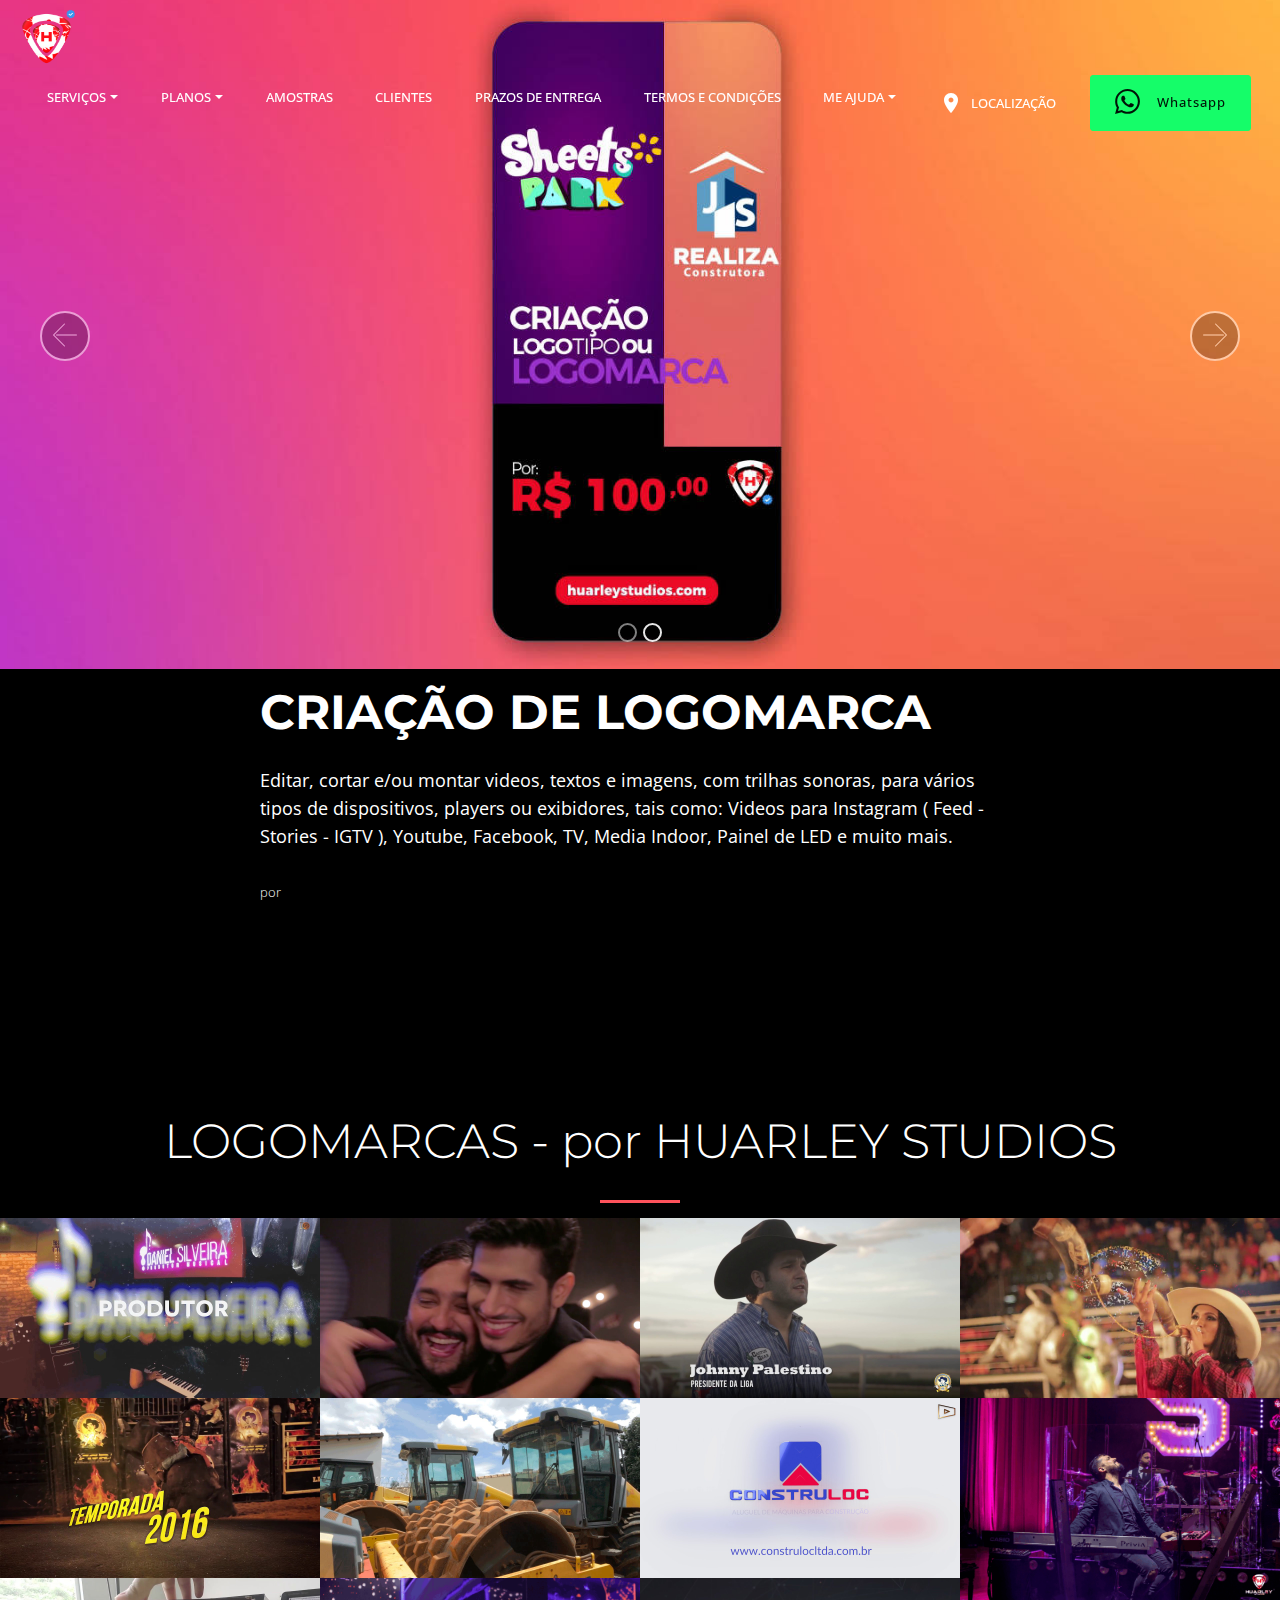
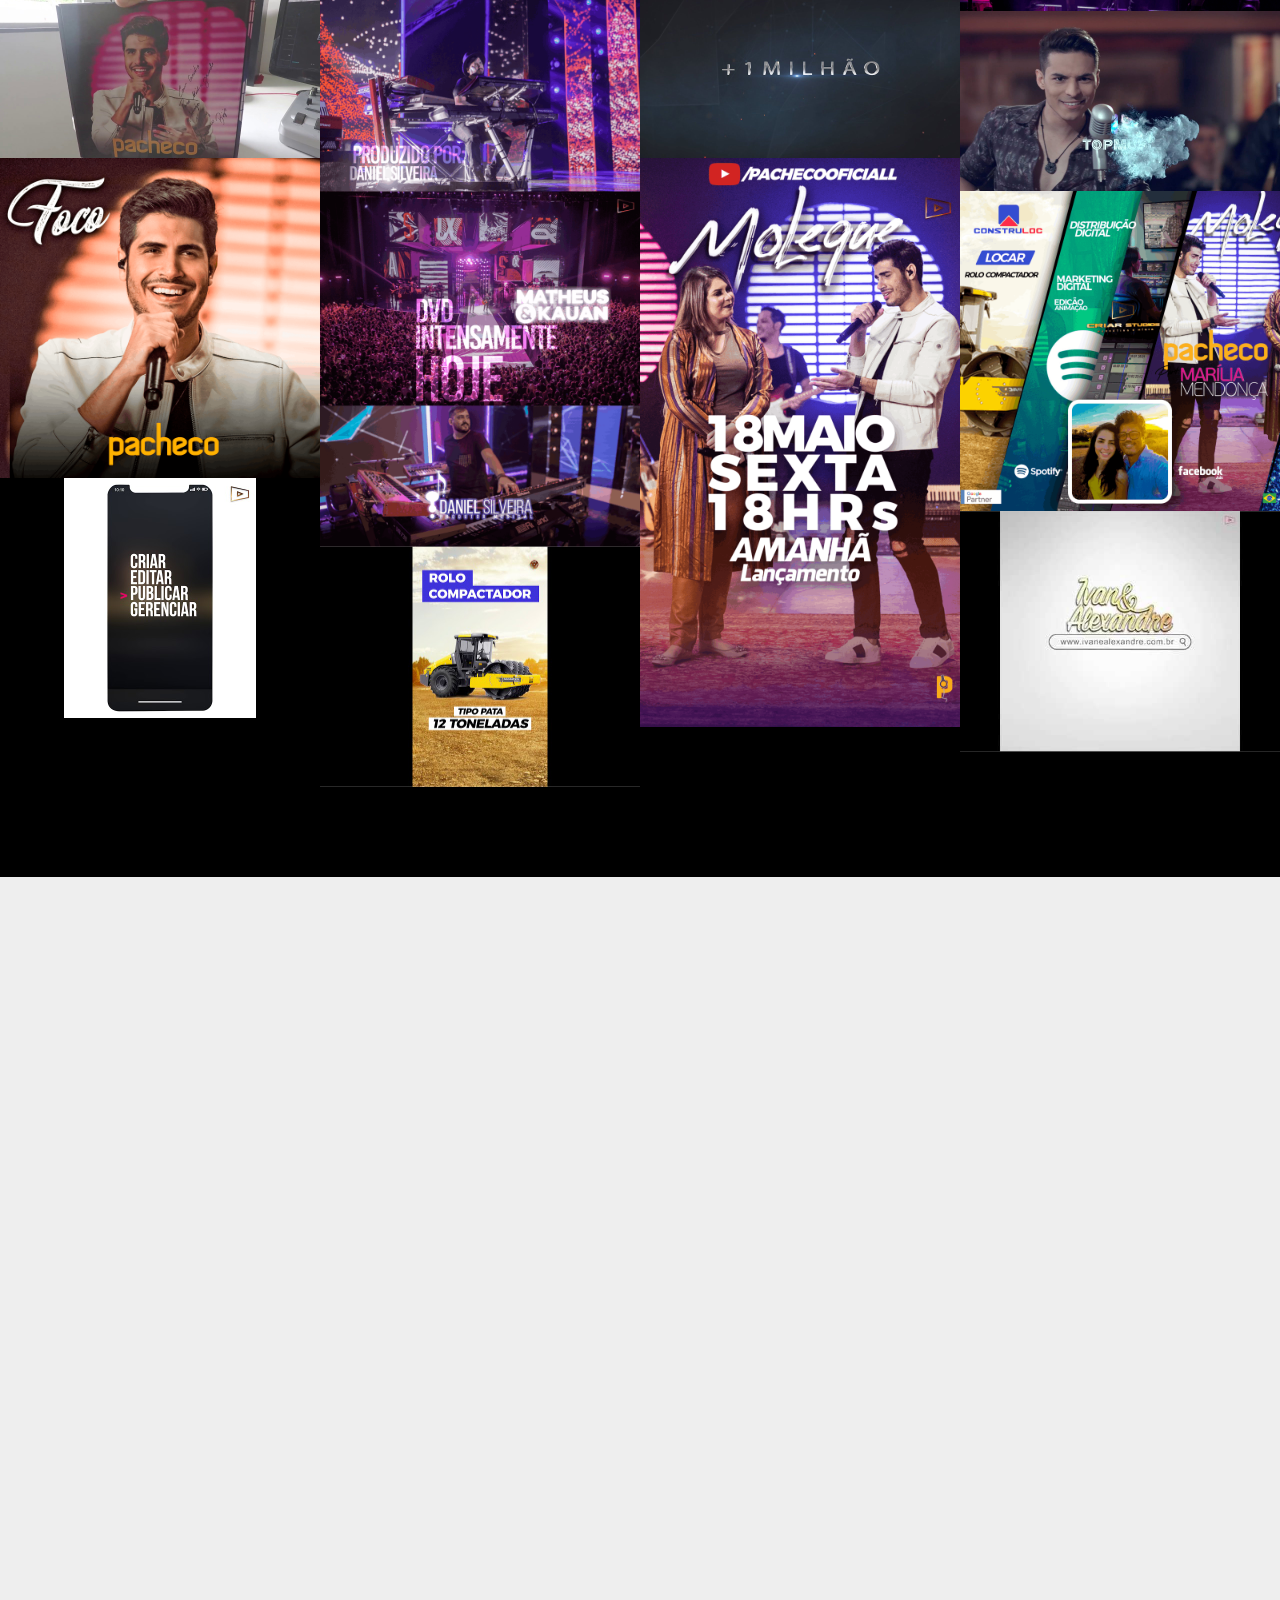
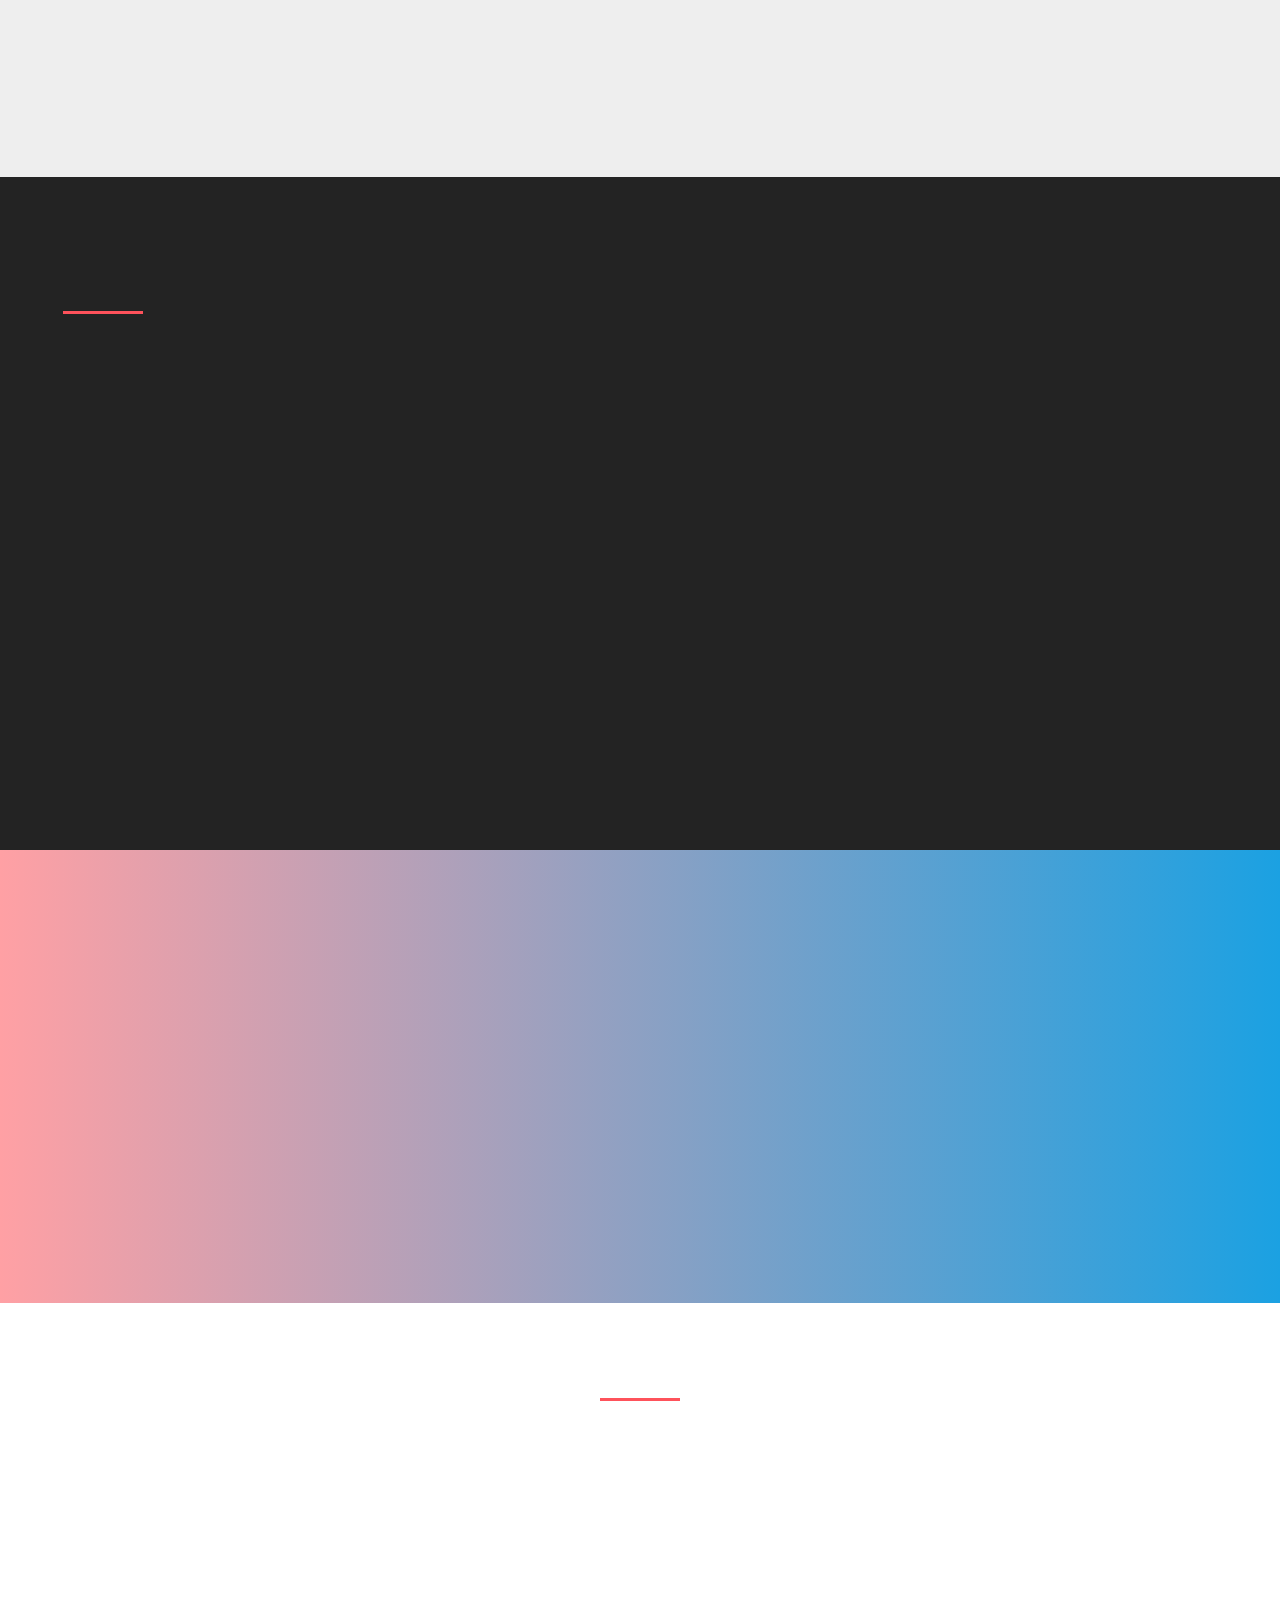
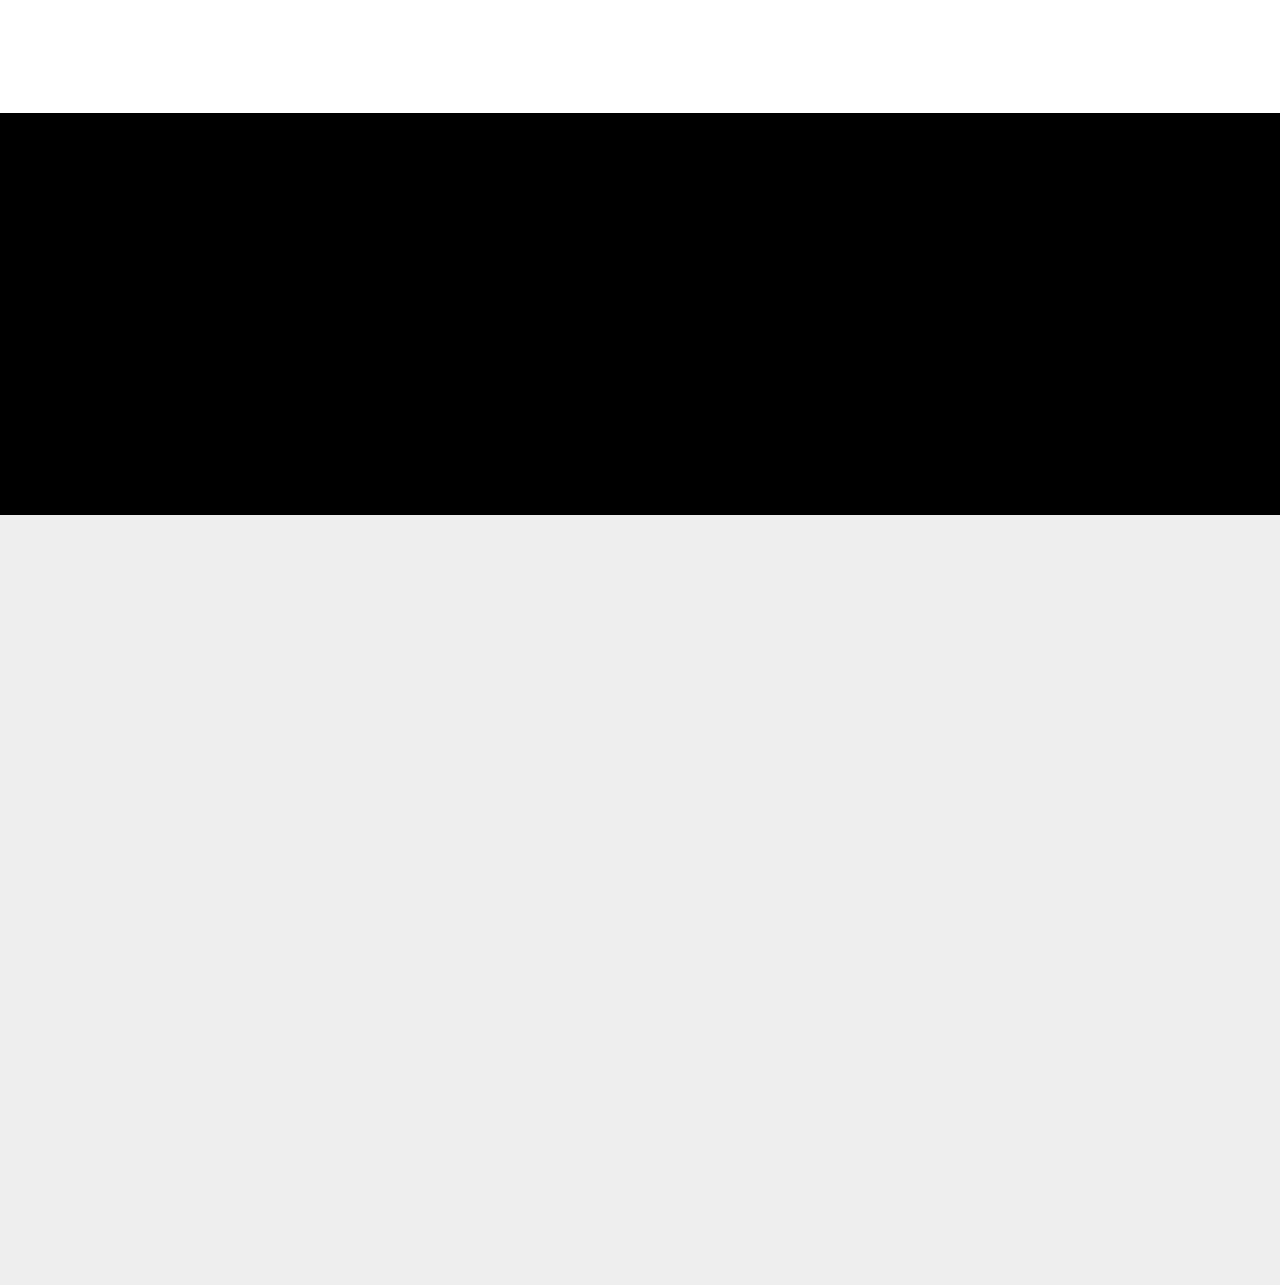
<file: criação-de-logomarca.html>
<!-- Criado e desenvolvido por HUARLEY STUDIOS -- Marketing e Mídia - Goiânia - GO BRASIL - 62 4101 2203, https://huarleystudios.com --><!DOCTYPE html>
<html  >
<head>
  
  <meta charset="UTF-8">
  <meta http-equiv="X-UA-Compatible" content="IE=edge">
  
  <meta name="twitter:card" content="summary_large_image"/>
  <meta name="twitter:image:src" content="assets/images/criação-de-logomarca-meta.jpg">
  <meta property="og:image" content="assets/images/criação-de-logomarca-meta.jpg">
  <meta name="twitter:title" content="Huarley-Studios-Criação-de-Logomarca">
  <meta name="viewport" content="width=device-width, initial-scale=1, minimum-scale=1">
  <link rel="shortcut icon" href="assets/images/logofavoico-thay-e-huarley-1.png" type="image/x-icon">
  <meta name="description" content="HUARLEY STUDIOS Empresa de Criação de Mídia, conteúdo e divulgação digital: 
Serviços de Edição de Video, tais como: Videos para Stories, Painel de Led, Instagram, Youtube, TV, Facebook, DVD, Mídia Digital, Anúncios e muito mais.">
  
  
  <title>Huarley-Studios-Criação-de-Logomarca</title>
  <link rel="stylesheet" href="assets/font-awesome/css/font-awesome.css">
  <link rel="stylesheet" href="assets/bootstrap-material-design-font/css/material.css">
  <link rel="stylesheet" href="assets/web/assets/mobirise-icons/mobirise-icons.css">
  <link rel="stylesheet" href="assets/bootstrap/css/bootstrap.min.css">
  <link rel="stylesheet" href="assets/bootstrap/css/bootstrap-grid.min.css">
  <link rel="stylesheet" href="assets/bootstrap/css/bootstrap-reboot.min.css">
  <link rel="stylesheet" href="assets/animatecss/animate.min.css">
  <link rel="stylesheet" href="assets/socicon/css/styles.css">
  <link rel="stylesheet" href="assets/dropdown/css/style.css">
  <link rel="stylesheet" href="assets/shopping-cart/minicart-theme.css">
  <link rel="stylesheet" href="assets/theme/css/style.css">
  <link rel="stylesheet" href="assets/gallery/style.css">
  <link rel="preload" as="style" href="assets/mobirise/css/mbr-additional.css"><link rel="stylesheet" href="assets/mobirise/css/mbr-additional.css" type="text/css">
  
  
  <!-- Google Tag Manager -->
<script>(function(w,d,s,l,i){w[l]=w[l]||[];w[l].push({'gtm.start':
new Date().getTime(),event:'gtm.js'});var f=d.getElementsByTagName(s)[0],
j=d.createElement(s),dl=l!='dataLayer'?'&l='+l:'';j.async=true;j.src=
'https://www.googletagmanager.com/gtm.js?id='+i+dl;f.parentNode.insertBefore(j,f);
})(window,document,'script','dataLayer','GTM-W96KP45');</script>
<!-- End Google Tag Manager -->
</head>
<body>
<script>var shopcartSettings = {"shopcart_top_offset":120,"side_offset":20,"site_width":1150,"shopcart_icon_color":"#FFFFFF","shopcart_back_color":"#000000","shopcart_icon_size":30,"sc_count_color":"#FFFFFF","sc_count_back_color":"#F97352","sc_count_size":12,"checkout_button":"Finalizar Pagamento"};</script>

<!-- Analytics -->
<!-- Google Tag Manager (noscript) -->
<noscript><iframe src="https://www.googletagmanager.com/ns.html?id=GTM-W96KP45"
height="0" width="0" style="display:none;visibility:hidden"></iframe></noscript>
<!-- End Google Tag Manager (noscript) -->
<!-- /Analytics -->


  <section class="carousel slide cid-rJPA4uGLyh" data-interval="false" id="slider2-37">

    
    <div class="container-fluid content-slider">
        <div class="content-slider-wrap">
            <div><div class="mbr-slider slide carousel" data-keyboard="false" data-ride="false" data-interval="7000" data-pause="true"><ol class="carousel-indicators"><li data-app-prevent-settings="" data-target="#slider2-37" data-slide-to="0"></li><li data-app-prevent-settings="" data-target="#slider2-37" class=" active" data-slide-to="1"></li></ol><div class="carousel-inner" role="listbox"><div class="carousel-item slider-fullscreen-image" data-bg-video-slide="false" style="background-image: url(assets/images/davinci-resolve-126-1440x722.jpg);"><div class="container container-slide"><div class="image_wrapper"><img src="assets/images/davinci-resolve-126-1440x722.jpg" alt="" title=""><div class="carousel-caption justify-content-center"><div class="col-10 align-center"></div></div></div></div></div><div class="carousel-item slider-fullscreen-image active" data-bg-video-slide="false" style="background-image: url(assets/images/criacao-de-logomarca-2-1440x825.jpg);"><div class="container container-slide"><div class="image_wrapper"><img src="assets/images/criacao-de-logomarca-2-1440x825.jpg" alt="" title=""><div class="carousel-caption justify-content-center"><div class="col-10 align-center"></div></div></div></div></div></div><a data-app-prevent-settings="" class="carousel-control carousel-control-prev" role="button" data-slide="prev" href="#slider2-37"><span aria-hidden="true" class="mbri-left mbr-iconfont"></span><span class="sr-only">Previous</span></a><a data-app-prevent-settings="" class="carousel-control carousel-control-next" role="button" data-slide="next" href="#slider2-37"><span aria-hidden="true" class="mbri-right mbr-iconfont"></span><span class="sr-only">Next</span></a></div></div> 
        </div>
    </div>
</section>

<section class="mbr-section article svg-gradient-elements cid-rJPA4vV0TG" id="content6-38">

     

    <svg class="svg-gradient">
        <linearGradient>
            <stop class="gradColor1" offset="0%" stop-color="#6f14f1"></stop>
            <stop class="gradColor2" offset="100%" stop-color="#eb5353"></stop>
        </linearGradient>  
    </svg>
    <div class="container-fluid">
        <div class="media-container-row">
            <div class="col-12 col-md-8 col-lg-8">
                <h2 class="mbr-section-title pb-3 align-left mbr-fonts-style mbr-bold display-2">CRIAÇÃO DE LOGOMARCA</h2>
                
                <div class="mbr-text mbr-fonts-style pb-3 display-7"><p>Editar, cortar e/ou montar videos, textos e imagens, com trilhas sonoras, para vários tipos de dispositivos, players ou exibidores, tais como: Videos para Instagram ( Feed - Stories - IGTV ), Youtube, Facebook, TV, Media Indoor, Painel de LED e muito mais.</p></div>
                <div class="mbr-text signature mbr-fonts-style align-left display-4">por&nbsp;<span><a href="https://instagram.com/huarleythay" target="_blank">Huarley Thay</a></span></div>
            </div>
        </div>
    </div>
</section>

<section class="mbr-section content11 cid-rJPA4wTPx2" id="content11-39">

    

    <div class="container-fluid">
        <div class="row justify-content-center">
            <div class="col-12 col-lg-10">
                <div class="mbr-section-btn align-center"><a class="btn btn-warning display-7" href="edicao-de-video.html">R$ 100,00</a>
                    <a class="btn btn-danger display-7" href="https://www.paypal.com/cgi-bin/webscr?business=digital%40criarstudios.com&cmd=_cart&amount=35&item_name=Cria%C3%A7%C3%A3o+de+Arte&currency_code=BRL">Solicitar agora</a></div>
            </div>
        </div>
    </div>
</section>

<section class="mbr-gallery mbr-slider-carousel cid-rJPA4BduvR" id="gallery1-3c">

    

    
    <h2 class="align-center mbr-fonts-style mbr-section-title display-2">
        LOGOMARCAS - por HUARLEY STUDIOS</h2>
    <div class="underline align-center">
        <div class="line"></div>
    </div>
<!--     <div mbr-class="{'container': !fullWidth}"> -->
        <div class="col-left-gallery"><!-- Filter --><!-- Gallery --><div class="mbr-gallery-row"><div class="mbr-gallery-layout-default"><div><div><div class="mbr-gallery-item mbr-gallery-item--p0 video-slide" data-video-url="https://www.youtube.com/watch?v=8sB90O42g5o" data-tags="Videos"><div href="#lb-gallery1-3c" data-slide-to="0" data-toggle="modal"><div></div><img alt="" src="assets/images/mobirise2019428-729432019-4-2-9-4-22.jpg"><span class="icon-video"></span></div></div><div class="mbr-gallery-item mbr-gallery-item--p0 video-slide" data-video-url="https://www.youtube.com/watch?v=qNDzjCekXSU" data-tags="Videos"><div href="#lb-gallery1-3c" data-slide-to="1" data-toggle="modal"><div></div><img alt="" src="assets/images/mobirise2019428-729432019-4-2-9-1-8.jpg"><span class="icon-video"></span></div></div><div class="mbr-gallery-item mbr-gallery-item--p0 video-slide" data-video-url="https://www.youtube.com/watch?v=CwpxOBqhxGw" data-tags="Videos"><div href="#lb-gallery1-3c" data-slide-to="2" data-toggle="modal"><div></div><img alt="" src="assets/images/mobirise2019428-729432019-4-2-8-56-54.jpg"><span class="icon-video"></span></div></div><div class="mbr-gallery-item mbr-gallery-item--p0 video-slide" data-video-url="https://www.youtube.com/watch?v=jRYefUWOvmU" data-tags="Videos"><div href="#lb-gallery1-3c" data-slide-to="3" data-toggle="modal"><div></div><img alt="" src="assets/images/mobirise2019428-729432019-4-2-8-58-51.jpg"><span class="icon-video"></span></div></div><div class="mbr-gallery-item mbr-gallery-item--p0 video-slide" data-video-url="https://www.youtube.com/watch?v=dqUv61S1gPE" data-tags="Videos"><div href="#lb-gallery1-3c" data-slide-to="4" data-toggle="modal"><div></div><img alt="" src="assets/images/mobirise2019428-729432019-4-2-10-3-34.jpg"><span class="icon-video"></span></div></div><div class="mbr-gallery-item mbr-gallery-item--p0 video-slide" data-video-url="https://www.youtube.com/watch?v=V53v1S9dLNw" data-tags="Videos"><div href="#lb-gallery1-3c" data-slide-to="5" data-toggle="modal"><div></div><img alt="" src="assets/images/mobirise2019428-729432019-4-2-9-8-5.jpg"><span class="icon-video"></span></div></div><div class="mbr-gallery-item mbr-gallery-item--p0 video-slide" data-video-url="https://www.youtube.com/watch?v=-A7_S-_Y_gg" data-tags="Videos"><div href="#lb-gallery1-3c" data-slide-to="6" data-toggle="modal"><div></div><img alt="" src="assets/images/mobirise2019428-729432019-4-2-9-37-11.jpg"><span class="icon-video"></span></div></div><div class="mbr-gallery-item mbr-gallery-item--p0" data-video-url="false" data-tags="Artes"><div href="#lb-gallery1-3c" data-slide-to="7" data-toggle="modal"><img src="assets/images/daniel-foto-1094x729-800x533.png" alt="" title=""><span class="icon-focus"></span></div></div><div class="mbr-gallery-item mbr-gallery-item--p0 video-slide" data-video-url="https://www.youtube.com/watch?v=IxEQqV7J3Ko" data-tags="Artes"><div href="#lb-gallery1-3c" data-slide-to="8" data-toggle="modal"><div></div><img alt="" src="assets/images/mobirise2019413-2112222019-4-2-1-37-7.jpg"><span class="icon-video"></span></div></div><div class="mbr-gallery-item mbr-gallery-item--p0" data-video-url="false" data-tags="Sites"><div href="#lb-gallery1-3c" data-slide-to="9" data-toggle="modal"><img src="assets/images/01jan2018-dvdintensamente-hoje-stories-1080x1920-800x1422.png" alt="" title=""><span class="icon-focus"></span></div></div><div class="mbr-gallery-item mbr-gallery-item--p0 video-slide" data-video-url="https://youtu.be/alzKr7e8jG0?list=PLzkSShiXIfPKKmNtbKee4WwveTdINLADX" data-tags="Videos"><div href="#lb-gallery1-3c" data-slide-to="10" data-toggle="modal"><div></div><img alt="" src="assets/images/mobirise2019413-2112222019-4-2-0-7-33.jpg"><span class="icon-video"></span></div></div><div class="mbr-gallery-item mbr-gallery-item--p0 video-slide" data-video-url="https://www.youtube.com/watch?v=OdQ5BFlac00" data-tags="Videos"><div href="#lb-gallery1-3c" data-slide-to="11" data-toggle="modal"><div></div><img alt="" src="assets/images/mobirise2019413-2112222019-4-2-1-55-30.jpg"><span class="icon-video"></span></div></div><div class="mbr-gallery-item mbr-gallery-item--p0" data-video-url="false" data-tags="Artes"><div href="#lb-gallery1-3c" data-slide-to="12" data-toggle="modal"><img src="assets/images/capa-spotify-foco-compact-720x720-720x720.png" alt="" title=""><span class="icon-focus"></span></div></div><div class="mbr-gallery-item mbr-gallery-item--p0" data-video-url="false" data-tags="Artes"><div href="#lb-gallery1-3c" data-slide-to="13" data-toggle="modal"><img src="assets/images/save-date-vs03criarstudios-1080x1920-800x1422.png" alt="" title=""><span class="icon-focus"></span></div></div><div class="mbr-gallery-item mbr-gallery-item--p0" data-video-url="false" data-tags="Artes"><div href="#lb-gallery1-3c" data-slide-to="14" data-toggle="modal"><img src="assets/images/capa-whats-1920x1920-800x800.png" alt="" title=""><span class="icon-focus"></span></div></div><div class="mbr-gallery-item mbr-gallery-item--p0 video-slide" data-video-url="https://www.youtube.com/watch?v=6GiILcZSIf4&amp;list=PLzkSShiXIfPKKmNtbKee4WwveTdINLADX&amp;index=2" data-tags="Videos"><div href="#lb-gallery1-3c" data-slide-to="15" data-toggle="modal"><div></div><img alt="" src="assets/images/mobirise2019413-2112222019-4-2-0-2-12.jpg"><span class="icon-video"></span></div></div><div class="mbr-gallery-item mbr-gallery-item--p0 video-slide" data-video-url="https://www.youtube.com/watch?v=RuswXq7sMMA" data-tags="Videos"><div href="#lb-gallery1-3c" data-slide-to="16" data-toggle="modal"><div></div><img alt="" src="assets/images/mobirise2019413-2112222019-4-2-2-31-48.jpg"><span class="icon-video"></span></div></div><div class="mbr-gallery-item mbr-gallery-item--p0 video-slide" data-video-url="https://youtu.be/E6TrkENlqH4?list=PLzkSShiXIfPKKmNtbKee4WwveTdINLADX" data-tags="Videos"><div href="#lb-gallery1-3c" data-slide-to="17" data-toggle="modal"><div></div><img alt="" src="assets/images/mobirise2019413-2112222019-4-2-0-3-34.jpg"><span class="icon-video"></span></div></div></div></div><div class="clearfix"></div></div></div><!-- Lightbox --><div data-app-prevent-settings="" class="mbr-slider modal fade carousel slide" tabindex="-1" data-keyboard="true" data-interval="false" id="lb-gallery1-3c"><div class="modal-dialog"><div class="modal-content"><div class="modal-body"><div class="carousel-inner"><div class="carousel-item video-container"><img src="assets/images/dispositivo-brastilho-1920x1423.png" alt="" title=""></div><div class="carousel-item video-container"><img src="assets/images/dispositivo-brastilho-1920x1423.png" alt="" title=""></div><div class="carousel-item video-container"><img src="assets/images/dispositivo-brastilho-1920x1423.png" alt="" title=""></div><div class="carousel-item video-container"><img src="assets/images/dispositivo-brastilho-1920x1423.png" alt="" title=""></div><div class="carousel-item active video-container"><img src="assets/images/gallery03.jpg" alt="" title=""></div><div class="carousel-item video-container"><img src="assets/images/dispositivo-brastilho-1920x1423.png" alt="" title=""></div><div class="carousel-item video-container"><img src="assets/images/dispositivo-brastilho-1920x1423.png" alt="" title=""></div><div class="carousel-item"><img src="assets/images/daniel-foto-1094x729.png" alt="" title=""></div><div class="carousel-item video-container"><img src="assets/images/gallery05.jpg" alt="" title=""></div><div class="carousel-item"><img src="assets/images/01jan2018-dvdintensamente-hoje-stories-1080x1920.png" alt="" title=""></div><div class="carousel-item video-container"><img src="assets/images/gallery02.jpg" alt="" title=""></div><div class="carousel-item video-container"><img src="assets/images/gallery07.jpg" alt="" title=""></div><div class="carousel-item"><img src="assets/images/capa-spotify-foco-compact-720x720.png" alt="" title=""></div><div class="carousel-item"><img src="assets/images/save-date-vs03criarstudios-1080x1920.png" alt="" title=""></div><div class="carousel-item"><img src="assets/images/capa-whats-1920x1920.png" alt="" title=""></div><div class="carousel-item video-container"><img src="assets/images/80760731-files-in-this-file-photo-illustration-taken-on-april-19-2018-shows-the-logo-of-online-strea-1086x652.jpg" alt="" title=""></div><div class="carousel-item video-container"><img src="assets/images/capa-spotify-foco-compact-720x720.png" alt="" title=""></div><div class="carousel-item video-container"><img src="assets/images/gallery01.jpg" alt="" title=""></div></div><a class="carousel-control carousel-control-prev" role="button" data-slide="prev" href="#lb-gallery1-3c"><span class="mbri-left mbr-iconfont" aria-hidden="true"></span><span class="sr-only">Previous</span></a><a class="carousel-control carousel-control-next" role="button" data-slide="next" href="#lb-gallery1-3c"><span class="mbri-right mbr-iconfont" aria-hidden="true"></span><span class="sr-only">Next</span></a><a class="close" href="#" role="button" data-dismiss="modal"><span class="sr-only">Close</span></a></div></div></div></div></div>
   <!--  </div> -->
</section>

<section class="menu cid-rJPA4EYVl2" once="menu" id="menu3-3e">

    
    

    <nav class="navbar navbar-dropdown navbar-fixed-top navbar-expand-lg">
        <div class="navbar-brand">
            <span class="navbar-logo">
                <a href="index.html">
                    <img src="assets/images/logofavoico-thay-e-huarley.png" alt="" title="" style="height: 3.8rem;">
                </a>
            </span>
            
        </div>
        <button class="navbar-toggler" type="button" data-toggle="collapse" data-target="#navbarSupportedContent" aria-controls="navbarNavAltMarkup" aria-expanded="false" aria-label="Toggle navigation">
            <div class="hamburger">
                <span></span>
                <span></span>
                <span></span>
                <span></span>
            </div>
        </button>
      <div class="collapse navbar-collapse" id="navbarSupportedContent">
            <ul class="navbar-nav nav-dropdown" data-app-modern-menu="true"><li class="nav-item dropdown">
                    <a class="nav-link link dropdown-toggle text-white display-4" href="index.html#features20-1a" data-toggle="dropdown-submenu" aria-expanded="false">
                        SERVIÇOS</a><div class="dropdown-menu"><div class="dropdown"><a class="dropdown-item text-white dropdown-toggle display-4" href="criacao-de-arte.html" data-toggle="dropdown-submenu" aria-expanded="false">Artes</a><div class="dropdown-menu dropdown-submenu"><a class="dropdown-item text-white display-4" href="criacao-de-arte.html">Criação de Artes</a><a class="dropdown-item text-white display-4" href="criacao-de-arte.html#gallery1-22">Modelos de Artes</a><a class="dropdown-item text-white display-4" href="#">Logotipo</a><a class="dropdown-item text-white display-4" href="#">Logomarca e Registro</a></div></div><div class="dropdown"><a class="dropdown-item text-white dropdown-toggle display-4" href="edicao-de-video.html" aria-expanded="false" data-toggle="dropdown-submenu">Video</a><div class="dropdown-menu dropdown-submenu"><a class="dropdown-item text-white display-4" href="index.html" aria-expanded="false">Video Stories</a><a class="dropdown-item text-white display-4" href="index.html" aria-expanded="false">Video Youtubers</a><a class="dropdown-item text-white display-4" href="edicao-de-video.html" aria-expanded="false">Edição de Video</a><a class="dropdown-item text-white display-4" href="index.html" aria-expanded="false">Comercial TV</a><a class="dropdown-item text-white display-4" href="index.html" aria-expanded="false">Filmagem</a><a class="dropdown-item text-white display-4" href="index.html" aria-expanded="false">Painel de LED</a><a class="dropdown-item text-white display-4" href="index.html" aria-expanded="false">TV indoor</a><a class="dropdown-item text-white display-4" href="index.html" aria-expanded="false">Transmissões ao vivo</a></div></div><div class="dropdown"><a class="dropdown-item text-white dropdown-toggle display-4" href="index.html" aria-expanded="false" data-toggle="dropdown-submenu">Anúncios</a><div class="dropdown-menu dropdown-submenu"><a class="dropdown-item text-white display-4" href="index.html" aria-expanded="false">Youtube</a><a class="dropdown-item text-white display-4" href="index.html" aria-expanded="false">Spotify</a><a class="dropdown-item text-white display-4" href="index.html" aria-expanded="false">Google</a><a class="dropdown-item text-white display-4" href="index.html" aria-expanded="false">Instagram</a><a class="dropdown-item text-white display-4" href="index.html" aria-expanded="false">Facebook</a></div></div><div class="dropdown"><a class="dropdown-item text-white dropdown-toggle display-4" href="index.html#features20-1a" aria-expanded="false" data-toggle="dropdown-submenu">Mídias</a><div class="dropdown-menu dropdown-submenu"><a class="dropdown-item text-white display-4" href="criacao-de-arte.html" aria-expanded="false">Flyer Digital</a><a class="dropdown-item text-white display-4" href="edicao-de-video.html" aria-expanded="false">Videos</a></div></div><div class="dropdown"><a class="dropdown-item text-white dropdown-toggle display-4" href="#" data-toggle="dropdown-submenu" aria-expanded="false">Marketing</a><div class="dropdown-menu dropdown-submenu"><a class="dropdown-item text-white display-4" href="#">Anúncios</a><a class="dropdown-item text-white display-4" href="#">Distribuição Digital</a><a class="dropdown-item text-white display-4" href="#">Impressos</a><a class="dropdown-item text-white display-4" href="#">Gestão de Eventos</a></div></div><div class="dropdown"><a class="dropdown-item text-white dropdown-toggle display-4" href="index.html" data-toggle="dropdown-submenu" aria-expanded="false">Web</a><div class="dropdown-menu dropdown-submenu"><a class="dropdown-item text-white display-4" href="index.html">Criação de Sites</a><a class="dropdown-item text-white display-4" href="index.html">Lojas Virtuais</a><a class="dropdown-item text-white display-4" href="index.html">Land Page</a><a class="dropdown-item text-white display-4" href="index.html">Gerenciamento Web</a><a class="dropdown-item text-white display-4" href="index.html">Gerenciamento Rede Social</a></div></div><div class="dropdown"><a class="dropdown-item text-white dropdown-toggle display-4" href="index.html" data-toggle="dropdown-submenu" aria-expanded="false">Fotografia</a><div class="dropdown-menu dropdown-submenu"><a class="dropdown-item text-white display-4" href="index.html">Casamentos</a><a class="dropdown-item text-white display-4" href="index.html">15 Anos</a><a class="dropdown-item text-white display-4" href="index.html">Ensaios</a><a class="dropdown-item text-white display-4" href="index.html">Estúdio</a><a class="dropdown-item text-white display-4" href="index.html">Edição e Tratamento</a></div></div><a class="dropdown-item text-white display-4" href="index.html" aria-expanded="false">Filmagem</a><a class="dropdown-item text-white display-4" href="index.html" aria-expanded="false">Produtos Gráficos</a></div>
                </li>
                <li class="nav-item dropdown">
                    <a class="nav-link link text-white dropdown-toggle display-4" href="index.html#features20-1a" data-toggle="dropdown-submenu" aria-expanded="false">
                        PLANOS</a><div class="dropdown-menu"><a class="text-white dropdown-item display-4" href="index.html#features19-1b">Planos de Marketing e Mídia</a></div>
                </li>
                <li class="nav-item">
                    <a class="nav-link link text-white display-4" href="index.html#gallery1-b">AMOSTRAS</a>
                </li><li class="nav-item"><a class="nav-link link text-white display-4" href="index.html#teams3-2u">
                        CLIENTES</a> </li><li class="nav-item"><a class="nav-link link text-white display-4" href="prazos-de-entrega.html">PRAZOS DE ENTREGA</a></li><li class="nav-item"><a class="nav-link link text-white display-4" href="termosecondicoes.html">TERMOS E CONDIÇÕES</a></li><li class="nav-item dropdown"><a class="nav-link link text-white dropdown-toggle display-4" href="index.html#info4-1j" data-toggle="dropdown-submenu" aria-expanded="false">ME AJUDA</a><div class="dropdown-menu"><a class="text-white dropdown-item display-4" href="index.html#info4-1j">SAC</a><a class="text-white dropdown-item display-4" href="index.html#info1-1s">Dúvidas</a><a class="text-white dropdown-item display-4" href="index.html#info4-1j">Perguntas</a><a class="text-white dropdown-item display-4" href="index.html#info4-1j">Reclamação</a><a class="text-white dropdown-item display-4" href="index.html#info4-1j">Ouvidoria</a></div></li><li class="nav-item"><a class="nav-link link text-white display-4" href="index.html#features15-6x"><span class="mdi-maps-place mbr-iconfont mbr-iconfont-btn"></span>LOCALIZAÇÃO</a></li></ul>
            
            <div class="navbar-buttons mbr-section-btn"><a class="btn btn-sm btn-danger display-4" href="https://wa.me/message/O2HKT4YGPVO4D1"><span class="socicon socicon-whatsapp mbr-iconfont mbr-iconfont-btn" style="font-size: 25px;"></span>Whatsapp</a></div>
      </div>
    </nav>
</section>

<section class="features15 popup-btn-cards cid-rRi4L0iMYS mbr-parallax-background mbr-fullscreen" id="features15-7c">

    

    
    <a class="full-link" href="https://g.page/huarley-studios?share"></a>
    <div class="container-fluid card-wrapper">
        <div class="row justify-content-center align-items-center" style="min-height: 10vw;">
             <div class="col-xl-10 col-lg-10 col-md-12 text-block">
                <h2 class="mbr-section-title mbr-fonts-style mbr-light mbr-white mbr-bold display-2">Atendemos no Executive Tower.<br>Agende seu horário!</h2>                 
             </div>
        </div>
    </div>
</section>

<section class="info3 cid-rRi4LR6BEr" id="info3-7d">

    

    
    <div class="container-fluid">
        <div class="row main">
            <div class="col-md-6 map">
              <div class="google-map"><iframe frameborder="0" style="border:0" src="https://www.google.com/maps/embed?pb=!1m14!1m8!1m3!1d15282.52492795218!2d-49.321744!3d-16.745242!3m2!1i1024!2i768!4f13.1!3m3!1m2!1s0x0%3A0xee4f8f2b622006c5!2sHuarley%20Studios%20%C2%A9!5e0!3m2!1spt-BR!2sbr!4v1568660165351!5m2!1spt-BR!2sbr" allowfullscreen=""></iframe></div>
            </div>
            <div class="col-md-6 text-element">
                <div class="text-content">
                    <h2 class="mbr-title pt-2 mbr-fonts-style display-2">
                        Contato:</h2>
                    <div class="underline align-left">
                         <div class="line"></div>
                    </div>
                    <div class="mbr-section-text">
                        <p class="mbr-text pt-3 mbr-light mbr-fonts-style display-7">
                            Fale conosco, saiba mais informações sobre nossos serviços: <br>Atendimendo presencial somente com agendamento: de segunda á sexta-feira das 10:00 ás 16:00 hrs <br>Não atendemos, sábados, domingos e feriados.</p>
                    </div>
                    <div class="mbr-list  mbr-fonts-style display-7">
                        <ul class="mbr-list mbr-fonts-style">
                          <li> <span class="mbri-globe mbr-iconfont"></span><a href="https://g.page/huarley-studios?share" target="_blank">Goiânia, GO - BRASIL</a></li>
                          <li><span class="fa fa-whatsapp mbr-iconfont"></span><a href="https://huarleystudios.com/whatsapp" target="_blank">+ 55 (62) 4101 2203</a></li>
                          <li><span class="mbri-letter mbr-iconfont"></span><a href="mailto:digital@huarleystudios.com">digital@huarleystudios.com</a></li><li>CNPJ: 17.491.712/0001-53 - HUARLEY STUDIOS © Goiânia-Brasil</li>
                        </ul>
                    </div>
                     <div class="social-list align-left">
                        <div class="soc-item">
                            <a href="https://huarleystudios.com/whatsapp" target="_blank">
                                <span class="mbr-iconfont mbr-iconfont-social socicon-whatsapp socicon" style="color: rgb(68, 247, 179); fill: rgb(68, 247, 179);"></span>
                            </a>
                        </div>
                        <div class="soc-item">
                            <a href="https://instagram.com/huarleystudios" target="_blank">
                                <span class="mbr-iconfont mbr-iconfont-social socicon-instagram socicon" style="color: rgb(255, 160, 164); fill: rgb(255, 160, 164);"></span>
                            </a>
                        </div>
                        <div class="soc-item">
                            <a href="https://www.youtube.com/huarleystudios" target="_blank">
                                <span class="mbr-iconfont mbr-iconfont-social socicon-youtube socicon" style="color: rgb(196, 48, 43); fill: rgb(196, 48, 43);"></span>
                            </a>
                        </div>
                        <div class="soc-item">
                            <a href="https://facebook.com/Huarley-Studios-359418978011516/" target="_blank">
                                <span class="mbr-iconfont mbr-iconfont-social socicon-facebook socicon" style="color: rgb(27, 161, 226); fill: rgb(27, 161, 226);"></span>
                            </a>
                        </div>
                        
                        
                    </div>
                </div>
            </div>
        </div>
    </div>
</section>

<section class="mbr-section info1 cid-rJPA4JiOau" id="info1-3h">

    

    

    <div class="container-fluid">
        <div class="media-container-row">
            <div class="title col-12 col-md-8">
                <h2 class="align-center mbr-bold mbr-white pb-3 mbr-fonts-style display-2">Dúvidas? Pergunte no Whatsapp</h2>
                <h3 class="mbr-section-subtitle align-center mbr-light mbr-white pb-3 mbr-fonts-style display-5">Atendimento de Segunda á Sexta-Feira das 10:00 hrs ás 16:00 Hrs 
<div>(Exceto Feriados)</div></h3>
                <div class="mbr-section-btn align-center"><a class="btn btn-danger display-4" href="https://huarleystudios.com/whatsapp" target="_blank"><span class="socicon socicon-whatsapp mbr-iconfont mbr-iconfont-btn"></span>WHATSAPP</a>
                    <a class="btn btn-white display-4" href="https://huarleystudios.com/whatsapp" target="_blank">Ver outras perguntas e respostas</a></div>
            </div>
        </div>
    </div>
</section>

<section class="cid-rJPA4KDmtM" id="info4-3i">

    

    
    <div class="container-fluid">
        <div class="row justify-content-center">
            <div class="col-12 col-md-12">
                <h2 class="align-center mbr-fonts-style mbr-section-title display-5">Aceitamos os seguintes meios de pagamentos:</h2>
                <div class="underline align-center">
                    <div class="line"></div>
                </div>
                
            </div>

            <div class="row justify-content-center col-12 col-md-12 col-lg-10 col-xl-8 pt-5">
                <ul class="list-inline align-center">
                    <li class="list-inline-item">
                        <img src="assets/images/logo-mercado-pago-192x174.png" alt="Visa" title="">
                    </li>
                    <li class="list-inline-item">
                        <img src="assets/images/visa-png30-192x59.png" alt="Master Card" title="">
                    </li>
                    <li class="list-inline-item">
                        <img src="assets/images/mastercard-png-clipart-192x117.png" alt="American Express" title="">
                    </li>
                    <li class="list-inline-item">
                        <img src="assets/images/elo-logo-1-192x91.png" alt="Pay Pal" title="">
                    </li>
                    <li class="list-inline-item">
                        <img src="assets/images/amex-american-express-512-192x192.png" alt="Diners Club" title="">
                    </li>
                    <li class="list-inline-item">
                        <img src="assets/images/icone-qrcode.png" alt="Discover" title="">
                    </li>
                    <li class="list-inline-item">
                        <img src="assets/images/boleto-192x120.png" alt="Bitcoin" title="">
                    </li>
                    <li class="list-inline-item">
                        <img src="assets/images/loterias-caixa.png" alt="Western Union" title="">
                    </li>
                    <li class="list-inline-item">
                        <img src="assets/images/icon-next3.png" alt="JCB" title="">
                    </li>
                    <li class="list-inline-item">
                        <img src="assets/images/icon-iti03.png" alt="Stripe" title="">
                    </li>
                    <li class="list-inline-item">
                        <img src="assets/images/icon-bradesco-3.png" alt="Amazon" title="">
                    </li>
                    <li class="list-inline-item">
                        <img src="assets/images/icone-caixa-3.png" alt="Ebay" title="">
                    </li>
                    <li class="list-inline-item">
                        <img src="assets/images/icon-bb-3.png" alt="Union Pay" title="">
                    </li>

                </ul>
            </div>
        </div>
    </div>
</section>

<section class="cid-rLty9G7tz9" id="footer7-4w">

    

    

    <div class="container-fluid">
        <div class="row justify-content-center align-center">
            <div class="col-lg-2 col-md-3 pb-3">
              <div class="logo-section align-left">
                  <a href="#">
                    <img src="assets/images/fav-ico-78x78.png" alt="" title="" style="width: 20%;">
                  </a>
              </div>
              <div class="social-media align-left">
                 <ul>
                   <li>
                       <a class="icon-transition" href="http://facebook.com/Huarley-Studios-359418978011516/" target="_blank">
                           <span class="mbr-iconfont mbr-white socicon-facebook socicon"></span>
                       </a>
                   </li>
                   <li>
                       <a class="icon-transition" href="https://instagram.com/huarleystudios" target="_blank">
                           <span class="mbr-iconfont mbr-white socicon-instagram socicon"></span>
                       </a>
                   </li>
                   
                   
                   
                 </ul>
              </div>
              <h3 class="mbr-fonts-style mbr-text mbr-white align-left display-4">Criado por&nbsp;<a class="text-secondary" href="https://huarley.com" target="_blank">Huarley.com</a></h3>
            </div>
            <div class="col-lg-2 col-md-3 pb-3">
              <h3 class="mbr-fonts-style mbr-section-title mbr-white align-left display-7">HUARLEY STUDIOS</h3>
              <ul class="mbr-fonts-style mbr-list align-left display-4">
                <li><a class="text-success" href="index.html#features20-1a">Serviços</a></li>
                <li><a class="text-success" href="index.html#features20-1a">Preços</a></li>
                <li><a class="text-success" href="index.html#gallery1-b">Workflow</a></li>
                <li><a class="text-success" href="index.html">Clientes</a></li>
                <li><a class="text-success" href="index.html#features15-1p">Contato</a></li>
              </ul>
            </div>
            <div class="col-lg-2 col-md-3 pb-3">
                <h3 class="mbr-fonts-style mbr-section-title mbr-white align-left display-7">
                    SERVIÇOS</h3>
                <ul class="mbr-fonts-style mbr-list align-left display-4">
                  <li>
                    <a class="text-success" href="index.html">Anúncios</a></li>
                  <li><a class="text-success" href="index.html">Mídias</a></li>
                  <li><a class="text-success" href="index.html">Video</a></li>
                  <li><a class="text-success" href="index.html">Marketing</a></li>
                  <li><a class="text-success" href="index.html">Web</a></li>
                </ul>
            </div>
            <div class="col-lg-2 col-md-3 pb-3">
                <h3 class="mbr-fonts-style mbr-section-title mbr-white align-left display-7">ME AJUDA</h3>
                <ul class="mbr-fonts-style mbr-list align-left display-4">
                  <li><a class="text-success" href="index.html#info1-1s">Dúvidas</a></li>
                  <li><a class="text-success" href="index.html">Perguntas</a></li>
                  <li>
                    <a class="text-success" href="index.html">SAC</a></li>
                  <li><a class="text-success" href="index.html">Reclamação</a></li>
                  <li><a class="text-success" href="index.html">Ouvidoria</a></li>
                </ul>
            </div>
            <div class="col-lg-4 col-md-8 pb-3">
                <h3 class="mbr-fonts-style mbr-section-title mbr-white align-left display-7">
                    Receba as Novidades:</h3>
                <h3 class="mbr-fonts-style mbr-offer mbr-white align-left display-4">Deixe seu e-mail e receba as novidades</h3>
                <div class="form-wrap" data-form-type="formoid">
                    <!---Formbuilder Form--->
                    <form action="https://mobirise.com/" method="POST" class="mbr-form form-with-styler" data-form-title="My Mobirise Form"><input type="hidden" name="email" data-form-email="true" value="F/fXwBVf4yxAp7YrkRsOeTy/R2hZzm/FFpDMwJjYUeLyCVtwPEo0mPde9otXe+VLmzQQRUP4fBFW0IffRS3QxTMq0axZSbO0FKX54YUyaObdpbl433PzPqRGJHGtm2k2">
                        <div class="row">
                            <div hidden="hidden" data-form-alert="" class="alert alert-success col-12">Obrigado recebemos seus dados. Logo mais em breve retornaremos para você. Verifique seu e-mail.</div>
                            <div hidden="hidden" data-form-alert-danger="" class="alert alert-danger col-12">
                            </div>
                        </div>
                      <div class="dragArea row">
                            <div class="col-md-12 form-group" data-for="email">
                                <input type="email" class="form-control" name="email" data-form-field="Email" placeholder="escreva seu e-mail" required="" id="email-footer7-4w">
                          </div>
                      </div>
                    </form><!---Formbuilder Form--->
                </div>
            </div>
        </div>
    </div>
</section>

<section once="footers" class="cid-rLtyi1w3Uf" id="footer1-4y">

    

    

    <div class="container">
        <div class="media-container-row align-center justify-content-center align-items-center">
            <div class="section-text m-2">
                <p class="mbr-text mbr-black mb-0 mbr-fonts-style display-7">HUARLEY STUDIOS © CNPJ: 17.491.712/0001-53 Goiânia-Brasil<br></p>
            </div>
            
        </div>
    </div>
</section>

<section class="mbr-section article svg-gradient-elements cid-rLtyeZLYeG" id="content6-4x">

     

    <svg class="svg-gradient">
        <linearGradient>
            <stop class="gradColor1" offset="0%" stop-color="#6f14f1"></stop>
            <stop class="gradColor2" offset="100%" stop-color="#eb5353"></stop>
        </linearGradient>  
    </svg>
    <div class="container-fluid">
        <div class="media-container-row">
            <div class="col-12 col-md-8 col-lg-8">
                
                
                <div class="mbr-text mbr-fonts-style pb-3 display-4"><p>Copyright © 2020 www.huarleystudios.com, TODOS OS DIREITOS RESERVADOS. Todo o conteúdo do site, todas as fotos, imagens, logotipos, arcas, dizeres, som, software, conjunto imagem, layout, trade dress, aqui veiculados são de propriedade exclusiva da HUARLEY.COM  É vedada qualquer reprodução, total ou parcial, de qualquer elemento de identidade, sem expressa autorização.
</p><p>
</p><p>HUARLEYSTUDIOS.COM - CNPJ: 17.491.712/0001-53 -  Av. 136, N960 - Setor Marista - CEP: 74180-040 - Goiânia - GO.</p></div>
                <div class="mbr-text signature mbr-fonts-style align-left display-4"></div>
            </div>
        </div>
    </div>
</section>

<section class="features15 popup-btn-cards cid-rJPA4PuRow mbr-parallax-background" id="features15-3l">

    

    
    <a class="full-link" href="https://www.huarley.com"></a>
    <div class="container-fluid card-wrapper">
        <div class="row justify-content-center align-items-center" style="min-height: 25vw;">
             <div class="col-xl-10 col-lg-10 col-md-12 text-block">
                                 
             </div>
        </div>
    </div>
</section>


  <script src="assets/web/assets/jquery/jquery.min.js"></script>
  <script src="assets/popper/popper.min.js"></script>
  <script src="assets/bootstrap/js/bootstrap.min.js"></script>
  <script src="assets/ytplayer/jquery.mb.ytplayer.min.js"></script>
  <script src="assets/vimeoplayer/jquery.mb.vimeo_player.js"></script>
  <script src="assets/mbr-gradient-svg/mbr-gradient-svg.js"></script>
  <script src="assets/bootstrapcarouselswipe/bootstrap-carousel-swipe.js"></script>
  <script src="assets/viewportchecker/jquery.viewportchecker.js"></script>
  <script src="assets/smoothscroll/smooth-scroll.js"></script>
  <script src="assets/masonry/masonry.pkgd.min.js"></script>
  <script src="assets/imagesloaded/imagesloaded.pkgd.min.js"></script>
  <script src="assets/dropdown/js/script.min.js"></script>
  <script src="assets/touchswipe/jquery.touch-swipe.min.js"></script>
  <script src="assets/mbr-popup-btns/mbr-popup-btns.js"></script>
  <script src="assets/parallax/jarallax.min.js"></script>
  <script src="assets/shopping-cart/minicart.js"></script>
  <script src="assets/shopping-cart/jquery.easing.min.js"></script>
  <script src="assets/shopping-cart/minicart-customizer.js"></script>
  <script src="assets/theme/js/script.js"></script>
  <script src="assets/gallery/player.min.js"></script>
  <script src="assets/gallery/script.js"></script>
  <script src="assets/slidervideo/script.js"></script>
  <script src="assets/formoid/formoid.min.js"></script>
  
  
 <div id="scrollToTop" class="scrollToTop mbr-arrow-up"><a style="text-align: center;"><i class="mbr-arrow-up-icon mbr-arrow-up-icon-cm cm-icon cm-icon-smallarrow-up"></i></a></div>
    <input name="animation" type="hidden">
  </body>
</html>
</file>
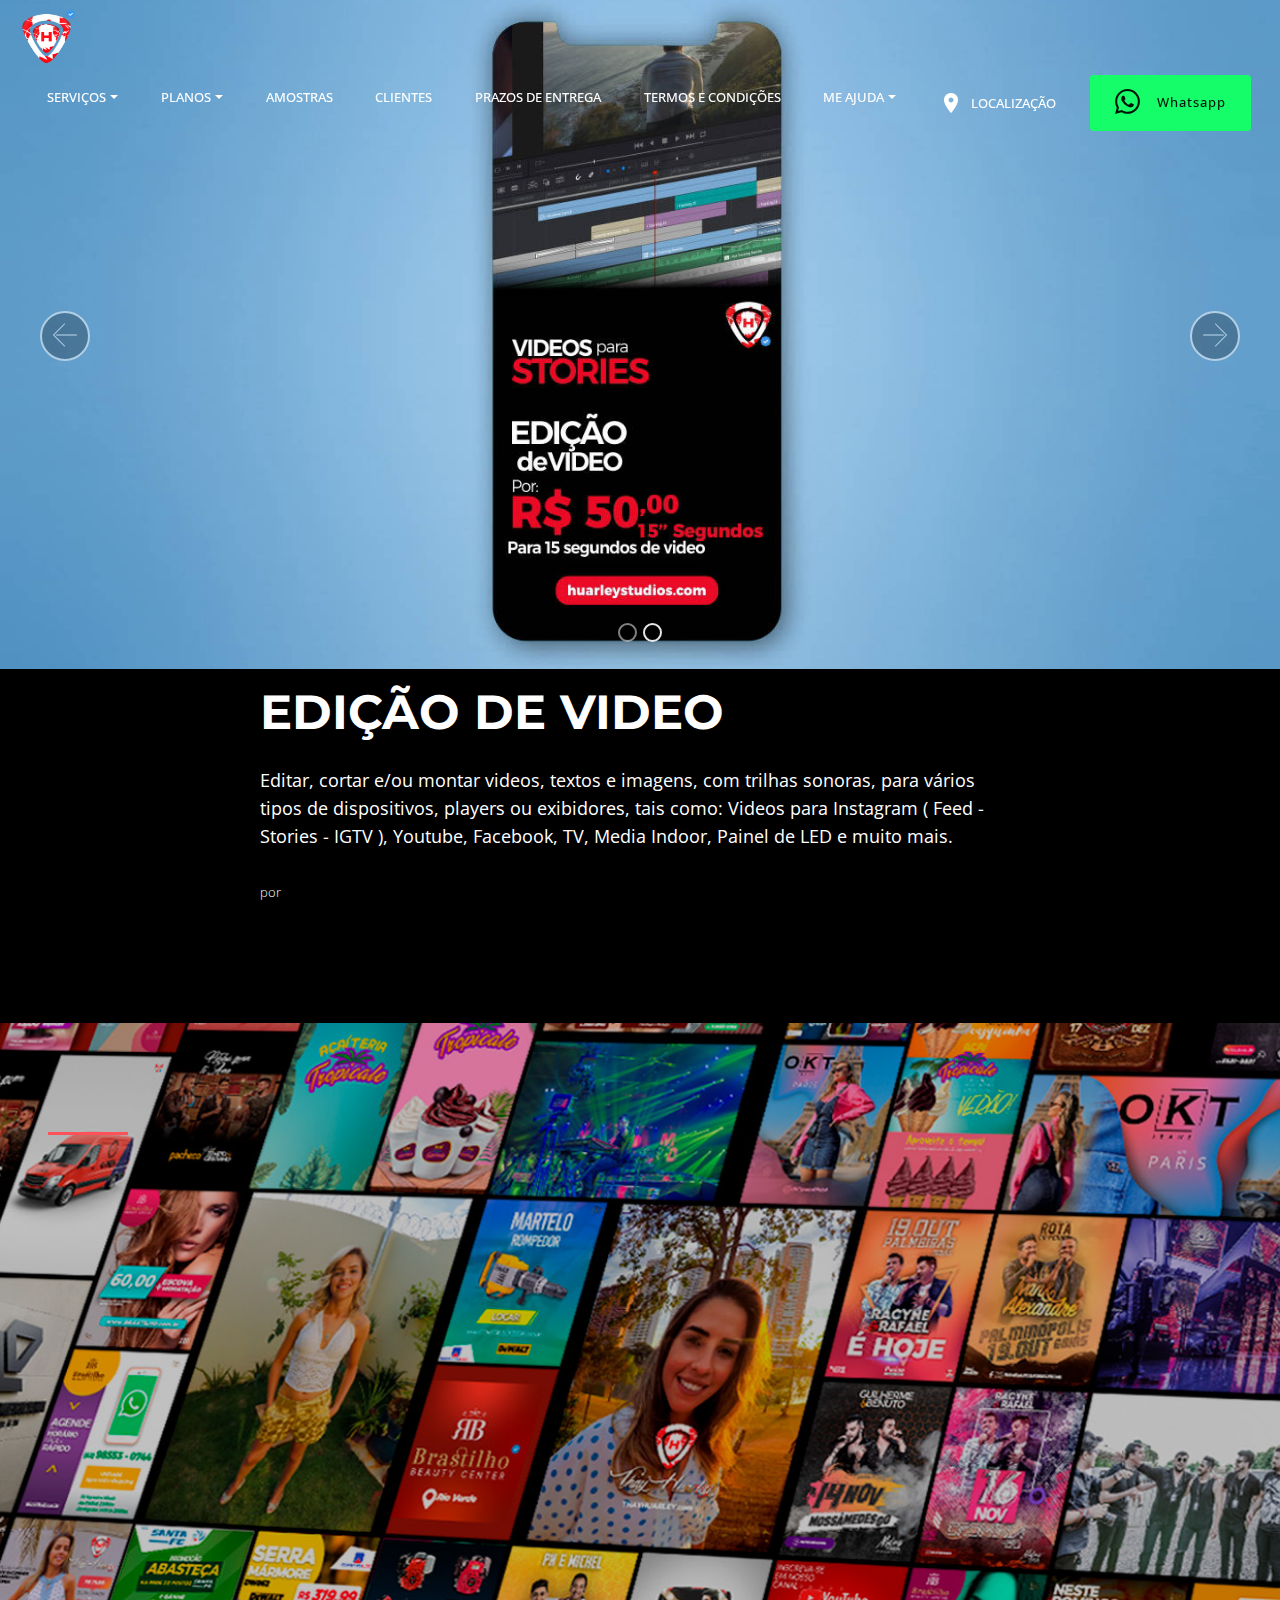
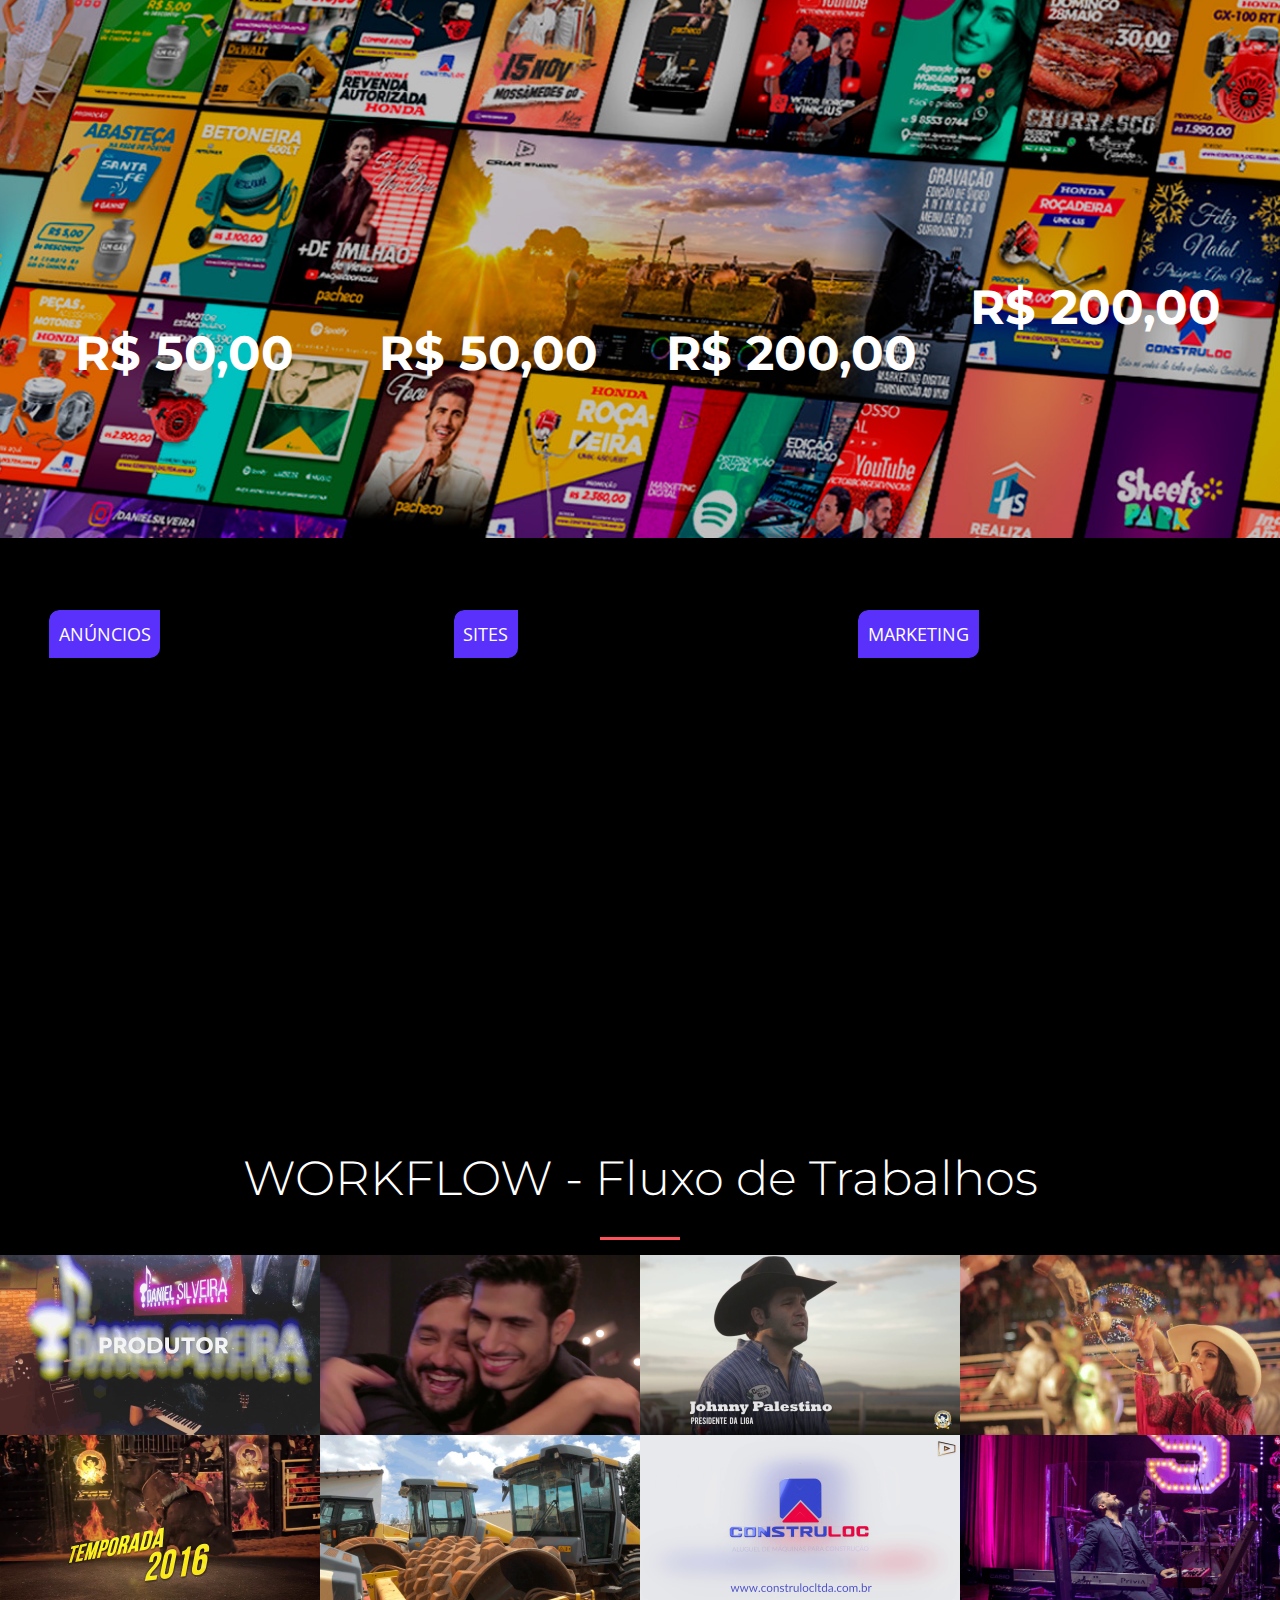
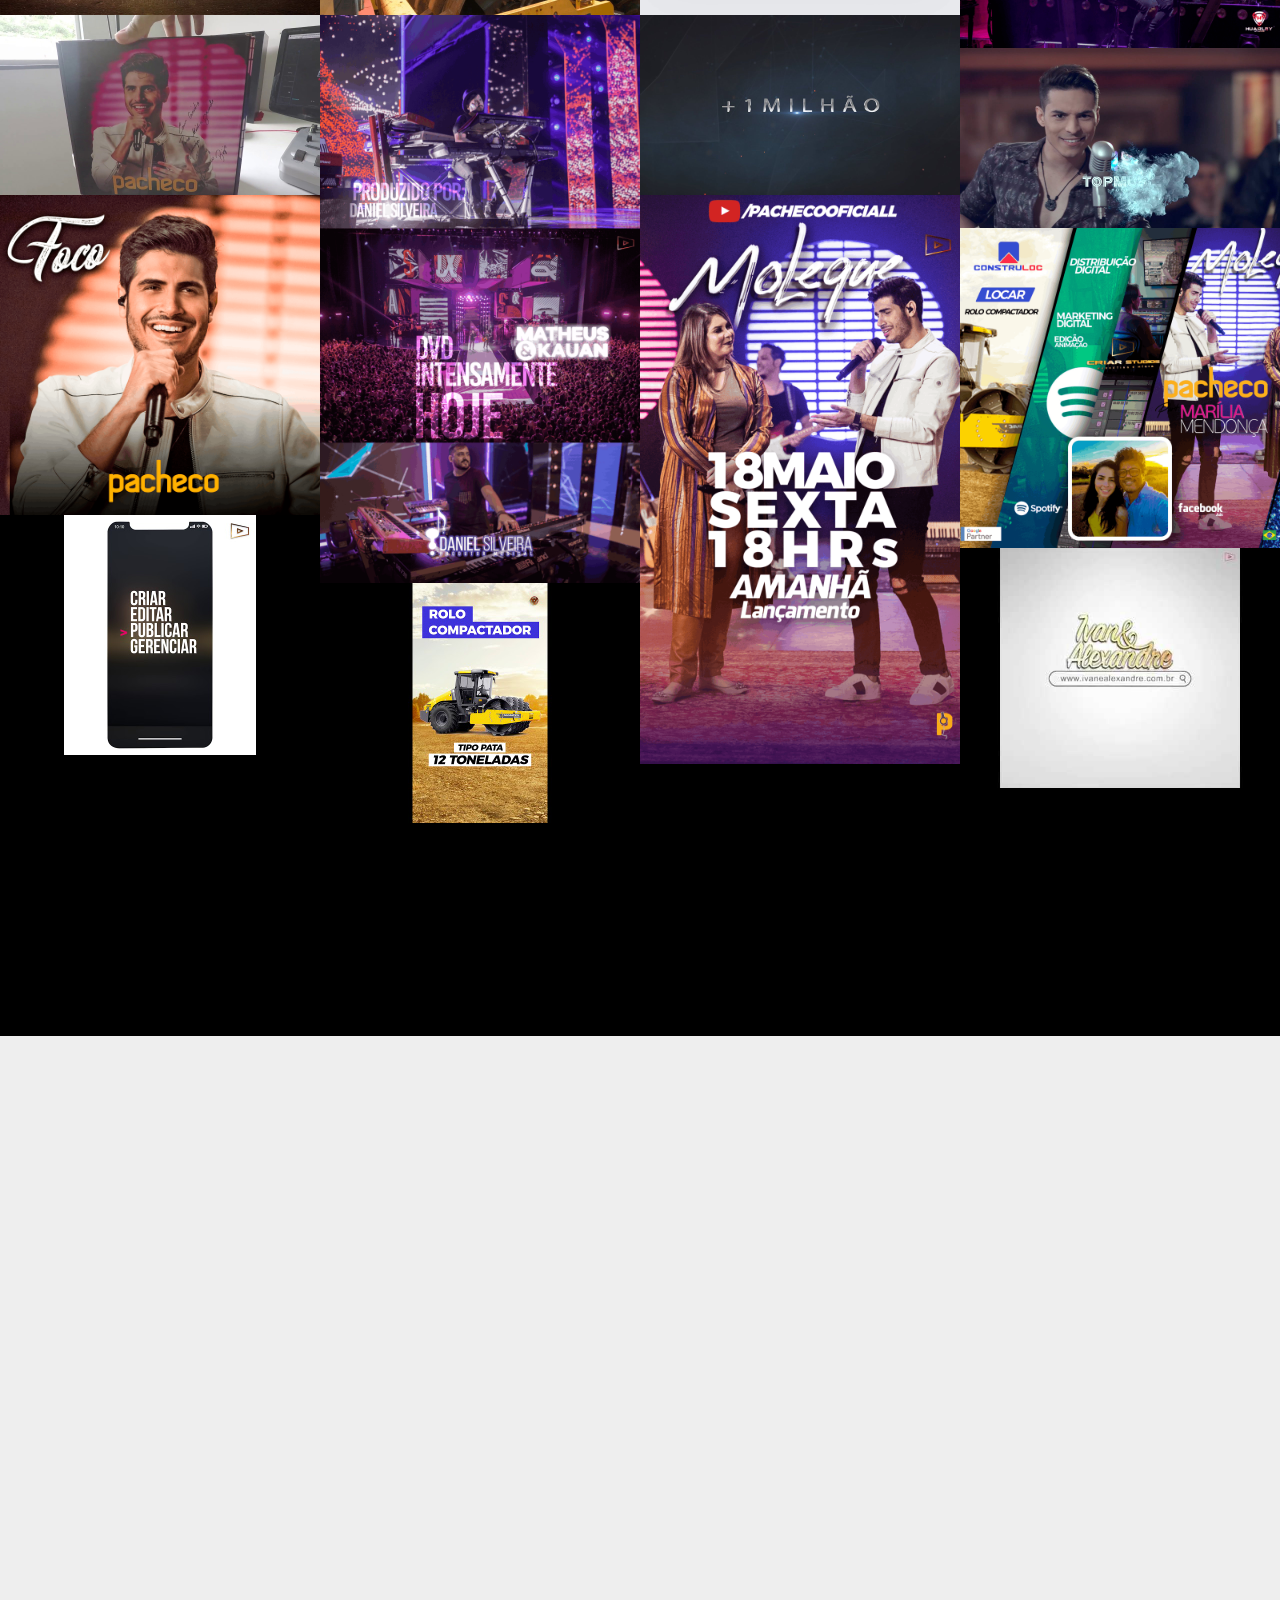
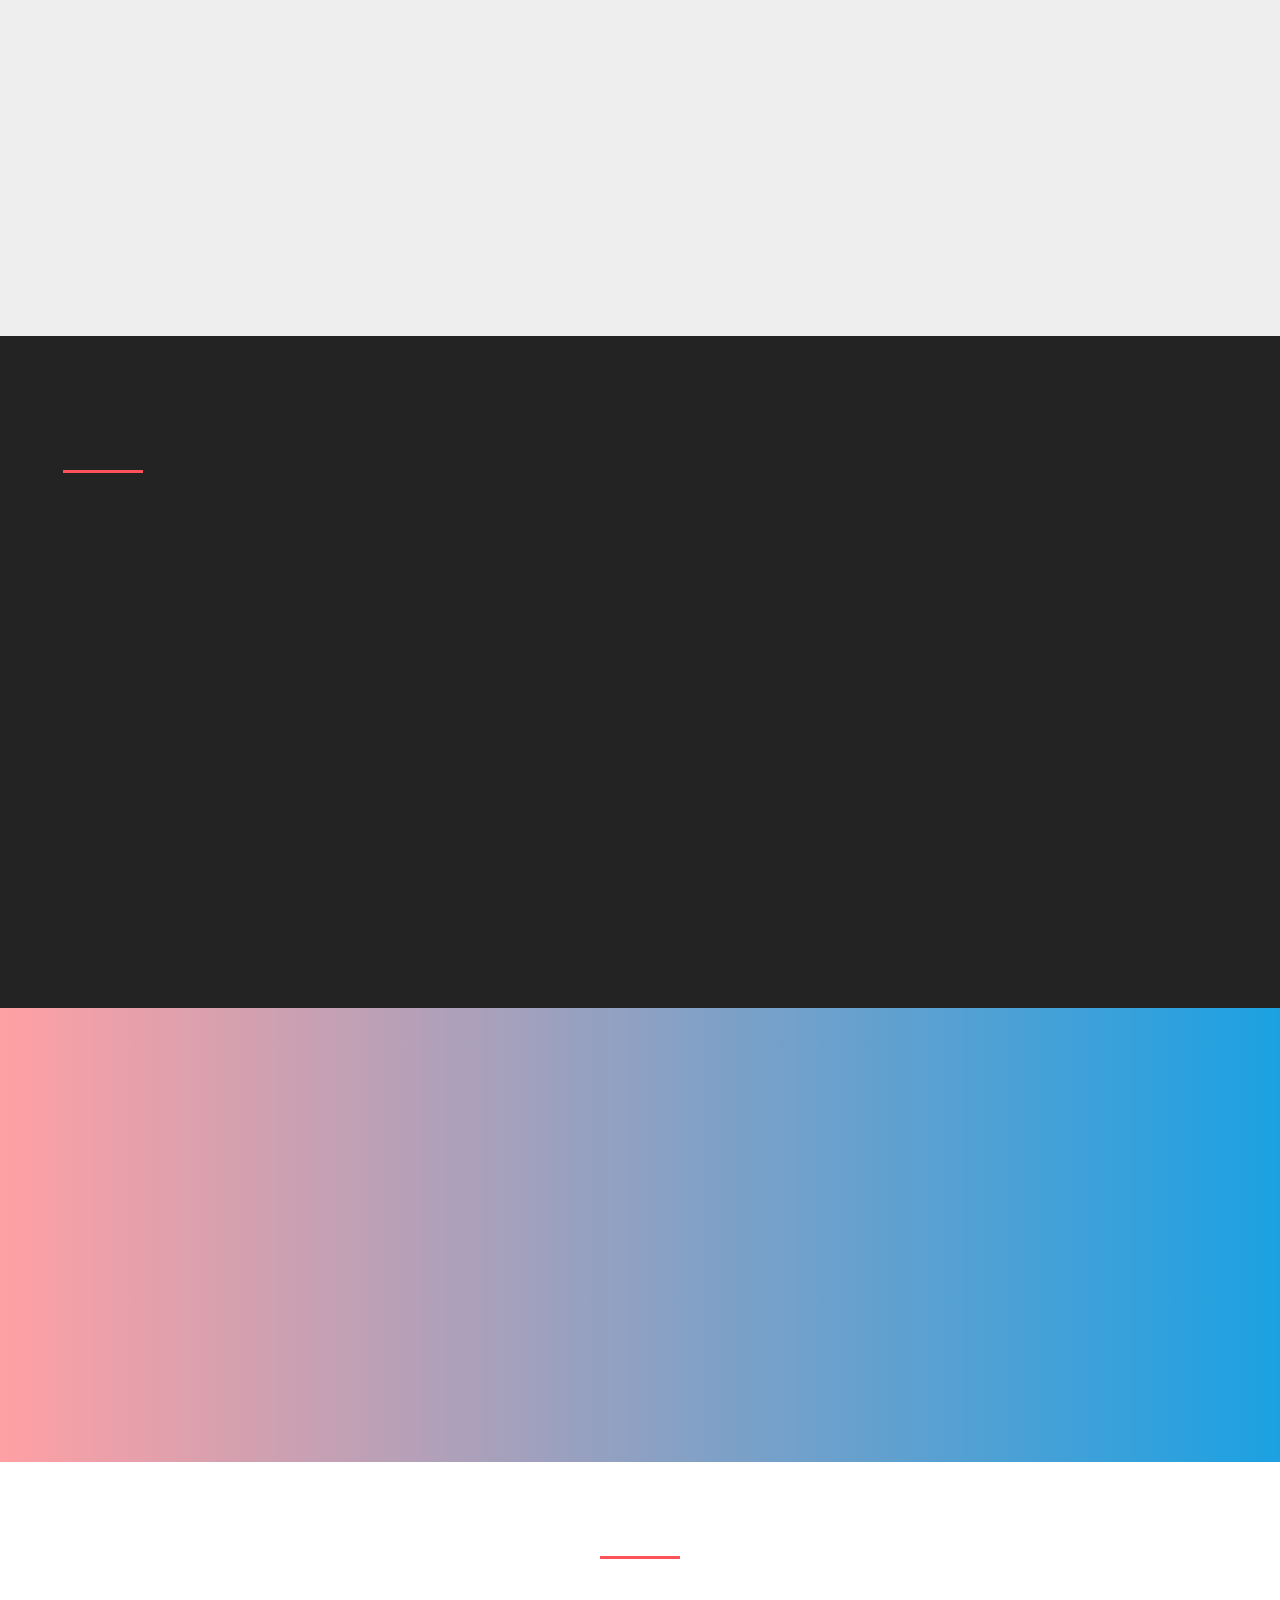
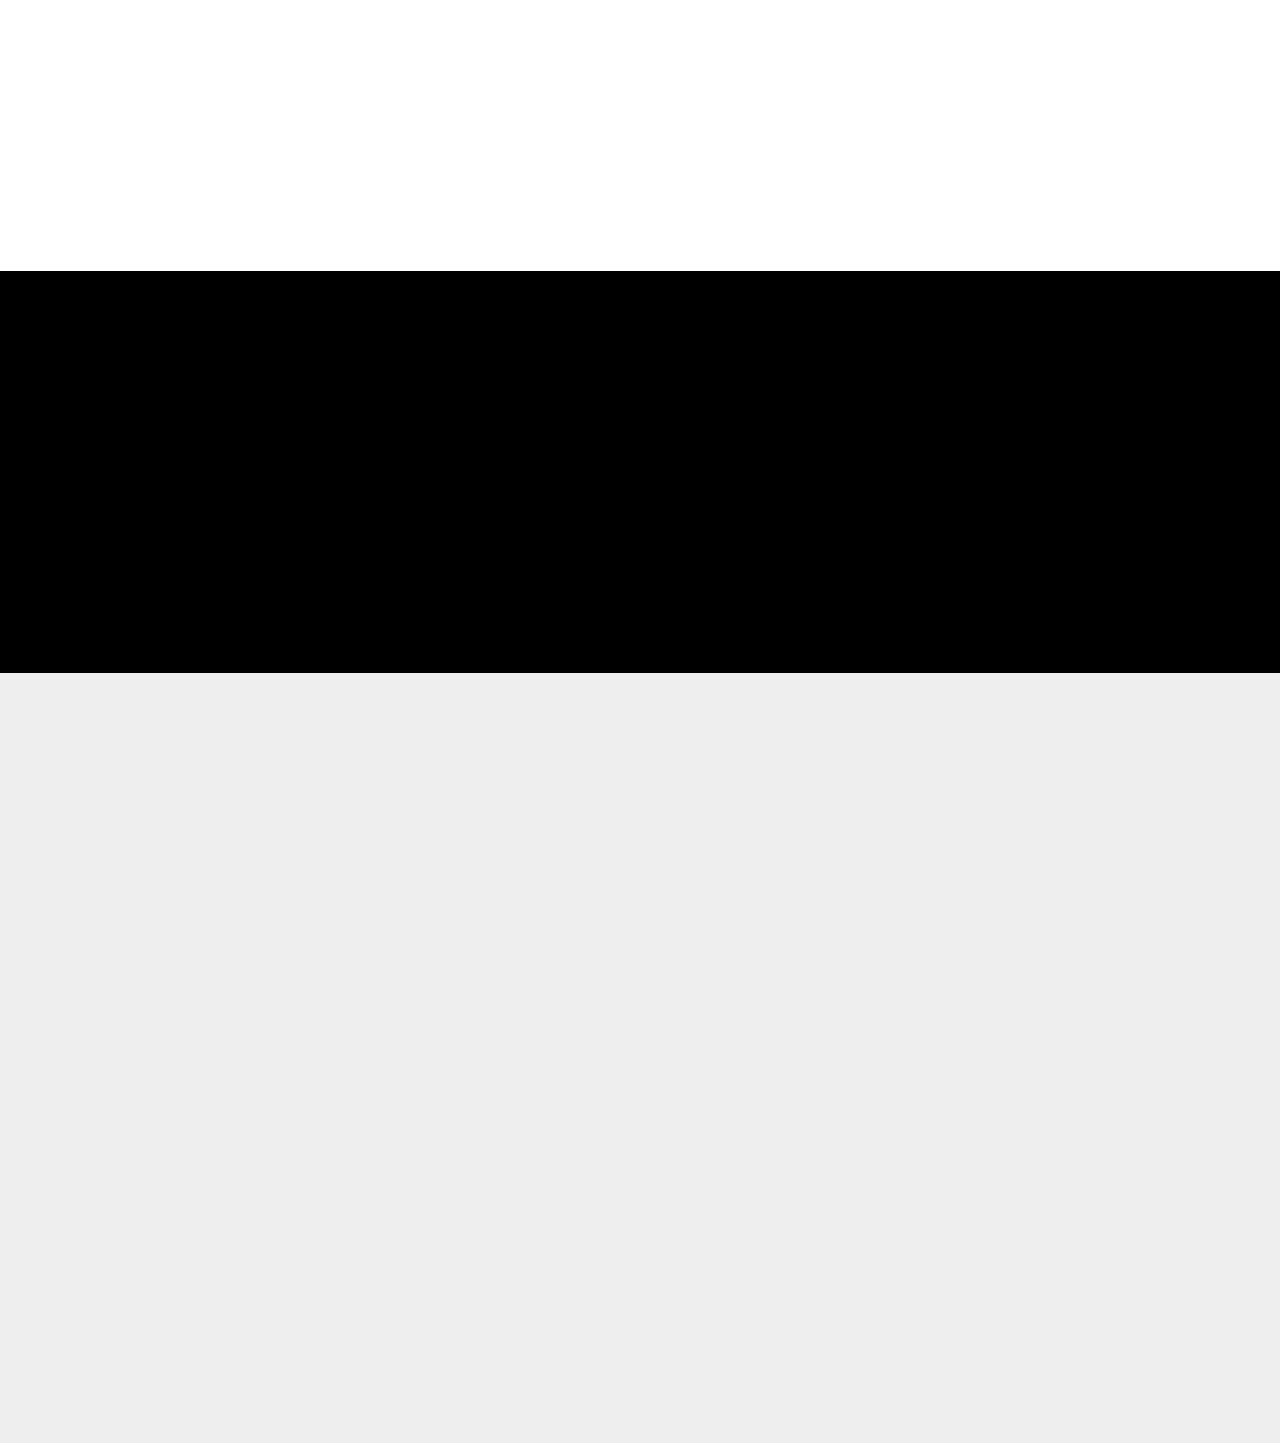
<file: edicao-de-video.html>
<!-- Criado e desenvolvido por HUARLEY STUDIOS -- Marketing e Mídia - Goiânia - GO BRASIL - 62 4101 2203, https://huarleystudios.com --><!DOCTYPE html>
<html  >
<head>
  
  <meta charset="UTF-8">
  <meta http-equiv="X-UA-Compatible" content="IE=edge">
  
  <meta name="twitter:card" content="summary_large_image"/>
  <meta name="twitter:image:src" content="assets/images/edicao-de-video-meta.jpg">
  <meta property="og:image" content="assets/images/edicao-de-video-meta.jpg">
  <meta name="twitter:title" content="Huarley-Studios-Edição-de-Video">
  <meta name="viewport" content="width=device-width, initial-scale=1, minimum-scale=1">
  <link rel="shortcut icon" href="assets/images/logofavoico-thay-e-huarley-1.png" type="image/x-icon">
  <meta name="description" content="HUARLEY STUDIOS Empresa de Criação de Mídia, conteúdo e divulgação digital: 
Serviços de Edição de Video, tais como: Videos para Stories, Painel de Led, Instagram, Youtube, TV, Facebook, DVD, Mídia Digital, Anúncios e muito mais.">
  
  
  <title>Huarley-Studios-Edição-de-Video</title>
  <link rel="stylesheet" href="assets/font-awesome/css/font-awesome.css">
  <link rel="stylesheet" href="assets/bootstrap-material-design-font/css/material.css">
  <link rel="stylesheet" href="assets/web/assets/mobirise-icons/mobirise-icons.css">
  <link rel="stylesheet" href="assets/bootstrap/css/bootstrap.min.css">
  <link rel="stylesheet" href="assets/bootstrap/css/bootstrap-grid.min.css">
  <link rel="stylesheet" href="assets/bootstrap/css/bootstrap-reboot.min.css">
  <link rel="stylesheet" href="assets/animatecss/animate.min.css">
  <link rel="stylesheet" href="assets/socicon/css/styles.css">
  <link rel="stylesheet" href="assets/dropdown/css/style.css">
  <link rel="stylesheet" href="assets/shopping-cart/minicart-theme.css">
  <link rel="stylesheet" href="assets/theme/css/style.css">
  <link rel="stylesheet" href="assets/gallery/style.css">
  <link rel="preload" as="style" href="assets/mobirise/css/mbr-additional.css"><link rel="stylesheet" href="assets/mobirise/css/mbr-additional.css" type="text/css">
  
  
  <!-- Google Tag Manager -->
<script>(function(w,d,s,l,i){w[l]=w[l]||[];w[l].push({'gtm.start':
new Date().getTime(),event:'gtm.js'});var f=d.getElementsByTagName(s)[0],
j=d.createElement(s),dl=l!='dataLayer'?'&l='+l:'';j.async=true;j.src=
'https://www.googletagmanager.com/gtm.js?id='+i+dl;f.parentNode.insertBefore(j,f);
})(window,document,'script','dataLayer','GTM-W96KP45');</script>
<!-- End Google Tag Manager -->
</head>
<body>

<!-- Analytics -->
<!-- Google Tag Manager (noscript) -->
<noscript><iframe src="https://www.googletagmanager.com/ns.html?id=GTM-W96KP45"
height="0" width="0" style="display:none;visibility:hidden"></iframe></noscript>
<!-- End Google Tag Manager (noscript) -->
<!-- /Analytics -->


  <section class="carousel slide cid-rIoW0mkJO2" data-interval="false" id="slider2-2x">

    
    <div class="container-fluid content-slider">
        <div class="content-slider-wrap">
            <div><div class="mbr-slider slide carousel" data-keyboard="false" data-ride="false" data-interval="7000" data-pause="true"><ol class="carousel-indicators"><li data-app-prevent-settings="" data-target="#slider2-2x" data-slide-to="0"></li><li data-app-prevent-settings="" data-target="#slider2-2x" class=" active" data-slide-to="1"></li></ol><div class="carousel-inner" role="listbox"><div class="carousel-item slider-fullscreen-image" data-bg-video-slide="false" style="background-image: url(assets/images/davinci-resolve-126-1440x722.jpg);"><div class="container container-slide"><div class="image_wrapper"><img src="assets/images/davinci-resolve-126-1440x722.jpg" alt="" title=""><div class="carousel-caption justify-content-center"><div class="col-10 align-center"></div></div></div></div></div><div class="carousel-item slider-fullscreen-image active" data-bg-video-slide="false" style="background-image: url(assets/images/edicao-de-video-stories-banner-top-3-1440x825.jpg);"><div class="container container-slide"><div class="image_wrapper"><img src="assets/images/edicao-de-video-stories-banner-top-3-1440x825.jpg" alt="" title=""><div class="carousel-caption justify-content-center"><div class="col-10 align-center"></div></div></div></div></div></div><a data-app-prevent-settings="" class="carousel-control carousel-control-prev" role="button" data-slide="prev" href="#slider2-2x"><span aria-hidden="true" class="mbri-left mbr-iconfont"></span><span class="sr-only">Previous</span></a><a data-app-prevent-settings="" class="carousel-control carousel-control-next" role="button" data-slide="next" href="#slider2-2x"><span aria-hidden="true" class="mbri-right mbr-iconfont"></span><span class="sr-only">Next</span></a></div></div> 
        </div>
    </div>
</section>

<section class="mbr-section article svg-gradient-elements cid-rrrcmQZFb5" id="content6-1e">

     

    <svg class="svg-gradient">
        <linearGradient>
            <stop class="gradColor1" offset="0%" stop-color="#6f14f1"></stop>
            <stop class="gradColor2" offset="100%" stop-color="#eb5353"></stop>
        </linearGradient>  
    </svg>
    <div class="container-fluid">
        <div class="media-container-row">
            <div class="col-12 col-md-8 col-lg-8">
                <h2 class="mbr-section-title pb-3 align-left mbr-fonts-style mbr-bold display-2">
                    EDIÇÃO DE VIDEO&nbsp;</h2>
                
                <div class="mbr-text mbr-fonts-style pb-3 display-7"><p>Editar, cortar e/ou montar videos, textos e imagens, com trilhas sonoras, para vários tipos de dispositivos, players ou exibidores, tais como: Videos para Instagram ( Feed - Stories - IGTV ), Youtube, Facebook, TV, Media Indoor, Painel de LED e muito mais.</p></div>
                <div class="mbr-text signature mbr-fonts-style align-left display-4">por&nbsp;<span><a href="https://instagram.com/huarleystudios" target="_blank">Huarley Studios</a></span></div>
            </div>
        </div>
    </div>
</section>

<section class="mbr-section content11 cid-rrraRMFKMO" id="content11-1d">

    

    <div class="container-fluid">
        <div class="row justify-content-center">
            <div class="col-12 col-lg-10">
                <div class="mbr-section-btn align-center"><a class="btn btn-warning display-7" href="edicao-de-video.html">R$ 3,34 por segundo</a>
                    <a class="btn btn-danger display-7" href="edicao-de-video.html">Solicitar agora</a></div>
            </div>
        </div>
    </div>
</section>

<section class="mbr-section features20 cid-rrpjci17UE" id="features20-1a">

    

    

    <div class="container-fluid">
        <h2 class="mbr-section-title align-left mbr-fonts-style mbr-white display-2">Exemplo de Mídias e Preços:</h2>
        <div class="underline align-left pb-3">
            <div class="line"></div>
        </div>
        <h3 class="mbr-section-subtitle display-5 align-left mbr-fonts-style mbr-light pb-5 mbr-white">Confira alguns preços de nossas mídias oferecidos pela HUARLEY STUDIOS.</h3>
        <div class="row justify-content-center">
            <div class="card px-3 py-4 col-12 col-md-6 col-lg-3">
                <div class="card-wrapper ">
                    <div class="card-img">
                        <a href="https://www.youtube.com/watch?v=-1Ryn1u7CE4" target="_blank"><img src="assets/images/agende-pelo-site.mp4-snapshot-00.07.882-youtube03-614x1092.png" alt="" title=""></a>
                    </div>
                    <div class="card-box">
                        <p class="mbr-text mbr-fonts-style align-center mbr-white display-5">
                            Edição de Video - Stories<br>"15 segundos"</p>
                        <div class="prices align-center">
                            
                            <span class="newPrice mbr-fonts-style mbr-bold display-2">R$ 50,00<br></span>
                        </div>
                        <div class="mbr-section-btn align-center pt-3"><a href="https://www.youtube.com/watch?v=-1Ryn1u7CE4" class="btn btn-md btn-warning display-4" target="_blank">Assistir no youtube</a></div>
                    </div>
                </div>
            </div>

            <div class="card px-3 py-4 col-12 col-md-6 col-lg-3">
                <div class="card-wrapper">
                    <div class="card-img">
                        <a href="https://www.youtube.com/watch?v=DhJ__Oi003E" target="_blank"><img src="assets/images/grx-120-stories.mp4-snapshot-00.06.789-youtube-614x1092.png" alt="" title=""></a>
                    </div>
                    <div class="card-box">
                        <p class="mbr-text mbr-fonts-style align-center mbr-white display-5">
                            Edição de Video - Stories<br>"15 segundos"</p>
                        <div class="prices align-center">
                            
                            <span class="newPrice mbr-bold mbr-fonts-style display-2">R$ 50,00</span>
                        </div>
                        <div class="mbr-section-btn align-center pt-3"><a href="https://www.youtube.com/watch?v=DhJ__Oi003E" class="btn btn-md btn-warning display-4" target="_blank">Assistir no youtube</a></div>
                    </div>
                </div>
            </div>

            <div class="card px-3 py-4 col-12 col-md-6 col-lg-3">
                <div class="card-wrapper">
                    <div class="card-img">
                        <a href="https://www.youtube.com/watch?v=DdZZv8wNQRM" target="_blank"><img src="assets/images/7x1-vs2-full.00-03-36-30453-614x1092.png" alt="" title=""></a>
                    </div>
                    <div class="card-box">
                        <p class="mbr-text mbr-fonts-style align-center mbr-white display-5">Edição de Video - IGTV<br>"60 segundos"&nbsp;<br></p>
                        <div class="prices align-center">
                            
                            <span class="newPrice mbr-bold mbr-fonts-style display-2">R$ 200,00</span>
                        </div>
                        <div class="mbr-section-btn align-center pt-3"><a href="https://www.youtube.com/watch?v=DdZZv8wNQRM" class="btn btn-md btn-warning display-4" target="_blank">Assistir no youtube</a></div>
                    </div>
                </div>
            </div>

            <div class="card px-3 py-4 col-12 col-md-6 col-lg-3">
                <div class="card-wrapper">
                    <div class="card-img">
                        <a href="https://www.youtube.com/watch?v=0aPrm5xeoZY" target="_blank"><img src="assets/images/stories01.mp4-snapshot-00.05.435-youtube-614x1092.png" alt="" title=""></a>
                    </div>
                    <div class="card-box">
                        <p class="mbr-text mbr-fonts-style align-center mbr-white display-5">Edição de Video&nbsp;<br>"60 segundos"<br></p>
                    </div>
                    <div class="prices align-center">
                        
                        <span class="newPrice mbr-bold mbr-fonts-style display-2">R$ 200,00</span>
                    </div>
                    <div class="mbr-section-btn align-center pt-3"><a href="https://www.youtube.com/watch?v=0aPrm5xeoZY" class="btn btn-md btn-warning display-4" target="_blank">Assistir no youtube</a></div>
                </div>
            </div>
        </div>
    </div>
</section>

<section class="features19 cid-rrpl8hThtg" id="features19-1b">

    

    
    <div class="container-fluid">
        
        
        
        <div class="row justify-content-center align-items-start pt-5">
            <div class="card px-3 py-4 col-12 col-md-6 col-lg-4">
                <div class="card-wrapper flip-card">
                    <div class="card-img">
                        <img src="assets/images/unnamed-1-458x264.jpg" alt="" title="">
                        <div class="img-text mbr-text mbr-fonts-style align-center mbr-white display-7">ANÚNCIOS</div>
                        <div class="img-name mbr-fonts-style mbr-bold mbr-white display-2"></div>
                    </div>
                    <div class="card-box">
                        <p class="mbr-card-text mbr-fonts-style align-center display-7">
                            Anuncie no Youtube e mais plataformas digitais.</p>
                        <div class="mbr-section-btn align-center"><a href="#" class="btn btn-warning display-4">Saber mais *</a></div>
                    </div>
                </div>
            </div>
            <div class="card px-3 py-4 col-12 col-md-6 col-lg-4">
                <div class="card-wrapper flip-card">
                    <div class="card-img">
                        <img src="assets/images/bg-site-840x504.png" alt="" title="">
                        <div class="img-text mbr-text mbr-fonts-style align-center mbr-white display-7">
                             SITES</div>
                        <div class="img-name mbr-fonts-style mbr-bold mbr-white display-2"></div>
                    </div>
                    <div class="card-box">
                        <p class="mbr-card-text mbr-fonts-style align-center display-7">
                            Criamos, atualizamos e gerenciamos seu site.</p>
                        <div class="mbr-section-btn align-center"><a href="#" class="btn btn-warning display-4">Saber mais *</a></div>
                    </div>
                </div>
            </div>

            <div class="card px-3 py-4 col-12 col-md-6 col-lg-4">
                <div class="card-wrapper flip-card">
                    <div class="card-img">
                        <img src="assets/images/criarstudios2018-google-840x629.png" alt="" title="">
                        <div class="img-text mbr-text mbr-fonts-style align-center mbr-white display-7">
                             MARKETING</div>
                        <div class="img-name mbr-fonts-style mbr-bold mbr-white display-2"></div>
                    </div>
                    <div class="card-box">
                        <p class="mbr-card-text mbr-fonts-style align-center display-7">
                            Gereciamento, divulgação completa e media social.</p>
                        <div class="mbr-section-btn align-center"><a href="#" class="btn btn-warning display-4">Saber mais *</a></div>
                    </div>
                </div>
            </div>

            

            

            
        </div>
    </div>
</section>

<section class="mbr-gallery mbr-slider-carousel cid-rpJtHzTkpX" id="gallery1-b">

    

    
    <h2 class="align-center mbr-fonts-style mbr-section-title display-2">
        WORKFLOW - Fluxo de Trabalhos</h2>
    <div class="underline align-center">
        <div class="line"></div>
    </div>
<!--     <div mbr-class="{'container': !fullWidth}"> -->
        <div class="col-left-gallery"><!-- Filter --><!-- Gallery --><div class="mbr-gallery-row"><div class="mbr-gallery-layout-default"><div><div><div class="mbr-gallery-item mbr-gallery-item--p0 video-slide" data-video-url="https://www.youtube.com/watch?v=8sB90O42g5o" data-tags="Videos"><div href="#lb-gallery1-b" data-slide-to="0" data-toggle="modal"><div></div><img alt="" src="assets/images/mobirise2019428-729432019-4-2-9-4-22.jpg"><span class="icon-video"></span></div></div><div class="mbr-gallery-item mbr-gallery-item--p0 video-slide" data-video-url="https://www.youtube.com/watch?v=qNDzjCekXSU" data-tags="Videos"><div href="#lb-gallery1-b" data-slide-to="1" data-toggle="modal"><div></div><img alt="" src="assets/images/mobirise2019428-729432019-4-2-9-1-8.jpg"><span class="icon-video"></span></div></div><div class="mbr-gallery-item mbr-gallery-item--p0 video-slide" data-video-url="https://www.youtube.com/watch?v=CwpxOBqhxGw" data-tags="Videos"><div href="#lb-gallery1-b" data-slide-to="2" data-toggle="modal"><div></div><img alt="" src="assets/images/mobirise2019428-729432019-4-2-8-56-54.jpg"><span class="icon-video"></span></div></div><div class="mbr-gallery-item mbr-gallery-item--p0 video-slide" data-video-url="https://www.youtube.com/watch?v=jRYefUWOvmU" data-tags="Videos"><div href="#lb-gallery1-b" data-slide-to="3" data-toggle="modal"><div></div><img alt="" src="assets/images/mobirise2019428-729432019-4-2-8-58-51.jpg"><span class="icon-video"></span></div></div><div class="mbr-gallery-item mbr-gallery-item--p0 video-slide" data-video-url="https://www.youtube.com/watch?v=dqUv61S1gPE" data-tags="Videos"><div href="#lb-gallery1-b" data-slide-to="4" data-toggle="modal"><div></div><img alt="" src="assets/images/mobirise2019428-729432019-4-2-10-3-34.jpg"><span class="icon-video"></span></div></div><div class="mbr-gallery-item mbr-gallery-item--p0 video-slide" data-video-url="https://www.youtube.com/watch?v=V53v1S9dLNw" data-tags="Videos"><div href="#lb-gallery1-b" data-slide-to="5" data-toggle="modal"><div></div><img alt="" src="assets/images/mobirise2019428-729432019-4-2-9-8-5.jpg"><span class="icon-video"></span></div></div><div class="mbr-gallery-item mbr-gallery-item--p0 video-slide" data-video-url="https://www.youtube.com/watch?v=-A7_S-_Y_gg" data-tags="Videos"><div href="#lb-gallery1-b" data-slide-to="6" data-toggle="modal"><div></div><img alt="" src="assets/images/mobirise2019428-729432019-4-2-9-37-11.jpg"><span class="icon-video"></span></div></div><div class="mbr-gallery-item mbr-gallery-item--p0" data-video-url="false" data-tags="Artes"><div href="#lb-gallery1-b" data-slide-to="7" data-toggle="modal"><img src="assets/images/daniel-foto-1094x729-800x533.png" alt="" title=""><span class="icon-focus"></span></div></div><div class="mbr-gallery-item mbr-gallery-item--p0 video-slide" data-video-url="https://www.youtube.com/watch?v=IxEQqV7J3Ko" data-tags="Artes"><div href="#lb-gallery1-b" data-slide-to="8" data-toggle="modal"><div></div><img alt="" src="assets/images/mobirise2019413-2112222019-4-2-1-37-7.jpg"><span class="icon-video"></span></div></div><div class="mbr-gallery-item mbr-gallery-item--p0" data-video-url="false" data-tags="Sites"><div href="#lb-gallery1-b" data-slide-to="9" data-toggle="modal"><img src="assets/images/01jan2018-dvdintensamente-hoje-stories-1080x1920-800x1422.png" alt="" title=""><span class="icon-focus"></span></div></div><div class="mbr-gallery-item mbr-gallery-item--p0 video-slide" data-video-url="https://youtu.be/alzKr7e8jG0?list=PLzkSShiXIfPKKmNtbKee4WwveTdINLADX" data-tags="Videos"><div href="#lb-gallery1-b" data-slide-to="10" data-toggle="modal"><div></div><img alt="" src="assets/images/mobirise2019413-2112222019-4-2-0-7-33.jpg"><span class="icon-video"></span></div></div><div class="mbr-gallery-item mbr-gallery-item--p0 video-slide" data-video-url="https://www.youtube.com/watch?v=OdQ5BFlac00" data-tags="Videos"><div href="#lb-gallery1-b" data-slide-to="11" data-toggle="modal"><div></div><img alt="" src="assets/images/mobirise2019413-2112222019-4-2-1-55-30.jpg"><span class="icon-video"></span></div></div><div class="mbr-gallery-item mbr-gallery-item--p0" data-video-url="false" data-tags="Artes"><div href="#lb-gallery1-b" data-slide-to="12" data-toggle="modal"><img src="assets/images/capa-spotify-foco-compact-720x720-720x720.png" alt="" title=""><span class="icon-focus"></span></div></div><div class="mbr-gallery-item mbr-gallery-item--p0" data-video-url="false" data-tags="Artes"><div href="#lb-gallery1-b" data-slide-to="13" data-toggle="modal"><img src="assets/images/save-date-vs03criarstudios-1080x1920-800x1422.png" alt="" title=""><span class="icon-focus"></span></div></div><div class="mbr-gallery-item mbr-gallery-item--p0" data-video-url="false" data-tags="Artes"><div href="#lb-gallery1-b" data-slide-to="14" data-toggle="modal"><img src="assets/images/capa-whats-1920x1920-800x800.png" alt="" title=""><span class="icon-focus"></span></div></div><div class="mbr-gallery-item mbr-gallery-item--p0 video-slide" data-video-url="https://www.youtube.com/watch?v=6GiILcZSIf4&amp;list=PLzkSShiXIfPKKmNtbKee4WwveTdINLADX&amp;index=2" data-tags="Videos"><div href="#lb-gallery1-b" data-slide-to="15" data-toggle="modal"><div></div><img alt="" src="assets/images/mobirise2019413-2112222019-4-2-0-2-12.jpg"><span class="icon-video"></span></div></div><div class="mbr-gallery-item mbr-gallery-item--p0 video-slide" data-video-url="https://www.youtube.com/watch?v=RuswXq7sMMA" data-tags="Videos"><div href="#lb-gallery1-b" data-slide-to="16" data-toggle="modal"><div></div><img alt="" src="assets/images/mobirise2019413-2112222019-4-2-2-31-48.jpg"><span class="icon-video"></span></div></div><div class="mbr-gallery-item mbr-gallery-item--p0 video-slide" data-video-url="https://youtu.be/E6TrkENlqH4?list=PLzkSShiXIfPKKmNtbKee4WwveTdINLADX" data-tags="Videos"><div href="#lb-gallery1-b" data-slide-to="17" data-toggle="modal"><div></div><img alt="" src="assets/images/mobirise2019413-2112222019-4-2-0-3-34.jpg"><span class="icon-video"></span></div></div></div></div><div class="clearfix"></div></div></div><!-- Lightbox --><div data-app-prevent-settings="" class="mbr-slider modal fade carousel slide" tabindex="-1" data-keyboard="true" data-interval="false" id="lb-gallery1-b"><div class="modal-dialog"><div class="modal-content"><div class="modal-body"><div class="carousel-inner"><div class="carousel-item video-container"><img src="assets/images/dispositivo-brastilho-1920x1423.png" alt="" title=""></div><div class="carousel-item video-container"><img src="assets/images/dispositivo-brastilho-1920x1423.png" alt="" title=""></div><div class="carousel-item video-container"><img src="assets/images/dispositivo-brastilho-1920x1423.png" alt="" title=""></div><div class="carousel-item video-container"><img src="assets/images/dispositivo-brastilho-1920x1423.png" alt="" title=""></div><div class="carousel-item active video-container"><img src="assets/images/gallery03.jpg" alt="" title=""></div><div class="carousel-item video-container"><img src="assets/images/dispositivo-brastilho-1920x1423.png" alt="" title=""></div><div class="carousel-item video-container"><img src="assets/images/dispositivo-brastilho-1920x1423.png" alt="" title=""></div><div class="carousel-item"><img src="assets/images/daniel-foto-1094x729.png" alt="" title=""></div><div class="carousel-item video-container"><img src="assets/images/gallery05.jpg" alt="" title=""></div><div class="carousel-item"><img src="assets/images/01jan2018-dvdintensamente-hoje-stories-1080x1920.png" alt="" title=""></div><div class="carousel-item video-container"><img src="assets/images/gallery02.jpg" alt="" title=""></div><div class="carousel-item video-container"><img src="assets/images/gallery07.jpg" alt="" title=""></div><div class="carousel-item"><img src="assets/images/capa-spotify-foco-compact-720x720.png" alt="" title=""></div><div class="carousel-item"><img src="assets/images/save-date-vs03criarstudios-1080x1920.png" alt="" title=""></div><div class="carousel-item"><img src="assets/images/capa-whats-1920x1920.png" alt="" title=""></div><div class="carousel-item video-container"><img src="assets/images/80760731-files-in-this-file-photo-illustration-taken-on-april-19-2018-shows-the-logo-of-online-strea-1086x652.jpg" alt="" title=""></div><div class="carousel-item video-container"><img src="assets/images/capa-spotify-foco-compact-720x720.png" alt="" title=""></div><div class="carousel-item video-container"><img src="assets/images/gallery01.jpg" alt="" title=""></div></div><a class="carousel-control carousel-control-prev" role="button" data-slide="prev" href="#lb-gallery1-b"><span class="mbri-left mbr-iconfont" aria-hidden="true"></span><span class="sr-only">Previous</span></a><a class="carousel-control carousel-control-next" role="button" data-slide="next" href="#lb-gallery1-b"><span class="mbri-right mbr-iconfont" aria-hidden="true"></span><span class="sr-only">Next</span></a><a class="close" href="#" role="button" data-dismiss="modal"><span class="sr-only">Close</span></a></div></div></div></div></div>
   <!--  </div> -->
</section>

<section class="mbr-section content11 cid-rrB19v9GWF" id="content11-1i">

    

    <div class="container-fluid">
        <div class="row justify-content-center">
            <div class="col-12 col-lg-10">
                <div class="mbr-section-btn align-center"><a class="btn btn-warning display-4" href="index.html">Ver mais</a>
                    <a class="btn btn-white-outline display-4" href="index.html">Preços</a></div>
            </div>
        </div>
    </div>
</section>

<section class="menu cid-rnXYA3d8IA" once="menu" id="menu3-0">

    
    

    <nav class="navbar navbar-dropdown navbar-fixed-top navbar-expand-lg">
        <div class="navbar-brand">
            <span class="navbar-logo">
                <a href="index.html">
                    <img src="assets/images/logofavoico-thay-e-huarley.png" alt="" title="" style="height: 3.8rem;">
                </a>
            </span>
            
        </div>
        <button class="navbar-toggler" type="button" data-toggle="collapse" data-target="#navbarSupportedContent" aria-controls="navbarNavAltMarkup" aria-expanded="false" aria-label="Toggle navigation">
            <div class="hamburger">
                <span></span>
                <span></span>
                <span></span>
                <span></span>
            </div>
        </button>
      <div class="collapse navbar-collapse" id="navbarSupportedContent">
            <ul class="navbar-nav nav-dropdown" data-app-modern-menu="true"><li class="nav-item dropdown">
                    <a class="nav-link link dropdown-toggle text-white display-4" href="index.html#features20-1a" data-toggle="dropdown-submenu" aria-expanded="false">
                        SERVIÇOS</a><div class="dropdown-menu"><div class="dropdown"><a class="dropdown-item text-white dropdown-toggle display-4" href="criacao-de-arte.html" data-toggle="dropdown-submenu" aria-expanded="false">Artes</a><div class="dropdown-menu dropdown-submenu"><a class="dropdown-item text-white display-4" href="criacao-de-arte.html">Criação de Artes</a><a class="dropdown-item text-white display-4" href="criacao-de-arte.html#gallery1-22">Modelos de Artes</a><a class="dropdown-item text-white display-4" href="#">Logotipo</a><a class="dropdown-item text-white display-4" href="#">Logomarca e Registro</a></div></div><div class="dropdown"><a class="dropdown-item text-white dropdown-toggle display-4" href="edicao-de-video.html" aria-expanded="false" data-toggle="dropdown-submenu">Video</a><div class="dropdown-menu dropdown-submenu"><a class="dropdown-item text-white display-4" href="index.html" aria-expanded="false">Video Stories</a><a class="dropdown-item text-white display-4" href="index.html" aria-expanded="false">Video Youtubers</a><a class="dropdown-item text-white display-4" href="edicao-de-video.html" aria-expanded="false">Edição de Video</a><a class="dropdown-item text-white display-4" href="index.html" aria-expanded="false">Comercial TV</a><a class="dropdown-item text-white display-4" href="index.html" aria-expanded="false">Filmagem</a><a class="dropdown-item text-white display-4" href="index.html" aria-expanded="false">Painel de LED</a><a class="dropdown-item text-white display-4" href="index.html" aria-expanded="false">TV indoor</a><a class="dropdown-item text-white display-4" href="index.html" aria-expanded="false">Transmissões ao vivo</a></div></div><div class="dropdown"><a class="dropdown-item text-white dropdown-toggle display-4" href="index.html" aria-expanded="false" data-toggle="dropdown-submenu">Anúncios</a><div class="dropdown-menu dropdown-submenu"><a class="dropdown-item text-white display-4" href="index.html" aria-expanded="false">Youtube</a><a class="dropdown-item text-white display-4" href="index.html" aria-expanded="false">Spotify</a><a class="dropdown-item text-white display-4" href="index.html" aria-expanded="false">Google</a><a class="dropdown-item text-white display-4" href="index.html" aria-expanded="false">Instagram</a><a class="dropdown-item text-white display-4" href="index.html" aria-expanded="false">Facebook</a></div></div><div class="dropdown"><a class="dropdown-item text-white dropdown-toggle display-4" href="index.html#features20-1a" aria-expanded="false" data-toggle="dropdown-submenu">Mídias</a><div class="dropdown-menu dropdown-submenu"><a class="dropdown-item text-white display-4" href="criacao-de-arte.html" aria-expanded="false">Flyer Digital</a><a class="dropdown-item text-white display-4" href="edicao-de-video.html" aria-expanded="false">Videos</a></div></div><div class="dropdown"><a class="dropdown-item text-white dropdown-toggle display-4" href="#" data-toggle="dropdown-submenu" aria-expanded="false">Marketing</a><div class="dropdown-menu dropdown-submenu"><a class="dropdown-item text-white display-4" href="#">Anúncios</a><a class="dropdown-item text-white display-4" href="#">Distribuição Digital</a><a class="dropdown-item text-white display-4" href="#">Impressos</a><a class="dropdown-item text-white display-4" href="#">Gestão de Eventos</a></div></div><div class="dropdown"><a class="dropdown-item text-white dropdown-toggle display-4" href="index.html" data-toggle="dropdown-submenu" aria-expanded="false">Web</a><div class="dropdown-menu dropdown-submenu"><a class="dropdown-item text-white display-4" href="index.html">Criação de Sites</a><a class="dropdown-item text-white display-4" href="index.html">Lojas Virtuais</a><a class="dropdown-item text-white display-4" href="index.html">Land Page</a><a class="dropdown-item text-white display-4" href="index.html">Gerenciamento Web</a><a class="dropdown-item text-white display-4" href="index.html">Gerenciamento Rede Social</a></div></div><div class="dropdown"><a class="dropdown-item text-white dropdown-toggle display-4" href="index.html" data-toggle="dropdown-submenu" aria-expanded="false">Fotografia</a><div class="dropdown-menu dropdown-submenu"><a class="dropdown-item text-white display-4" href="index.html">Casamentos</a><a class="dropdown-item text-white display-4" href="index.html">15 Anos</a><a class="dropdown-item text-white display-4" href="index.html">Ensaios</a><a class="dropdown-item text-white display-4" href="index.html">Estúdio</a><a class="dropdown-item text-white display-4" href="index.html">Edição e Tratamento</a></div></div><a class="dropdown-item text-white display-4" href="index.html" aria-expanded="false">Filmagem</a><a class="dropdown-item text-white display-4" href="index.html" aria-expanded="false">Produtos Gráficos</a></div>
                </li>
                <li class="nav-item dropdown">
                    <a class="nav-link link text-white dropdown-toggle display-4" href="index.html#features20-1a" data-toggle="dropdown-submenu" aria-expanded="false">
                        PLANOS</a><div class="dropdown-menu"><a class="text-white dropdown-item display-4" href="index.html#features19-1b">Planos de Marketing e Mídia</a></div>
                </li>
                <li class="nav-item">
                    <a class="nav-link link text-white display-4" href="index.html#gallery1-b">AMOSTRAS</a>
                </li><li class="nav-item"><a class="nav-link link text-white display-4" href="index.html#teams3-2u">
                        CLIENTES</a> </li><li class="nav-item"><a class="nav-link link text-white display-4" href="prazos-de-entrega.html">PRAZOS DE ENTREGA</a></li><li class="nav-item"><a class="nav-link link text-white display-4" href="termosecondicoes.html">TERMOS E CONDIÇÕES</a></li><li class="nav-item dropdown"><a class="nav-link link text-white dropdown-toggle display-4" href="index.html#info4-1j" data-toggle="dropdown-submenu" aria-expanded="false">ME AJUDA</a><div class="dropdown-menu"><a class="text-white dropdown-item display-4" href="index.html#info4-1j">SAC</a><a class="text-white dropdown-item display-4" href="index.html#info1-1s">Dúvidas</a><a class="text-white dropdown-item display-4" href="index.html#info4-1j">Perguntas</a><a class="text-white dropdown-item display-4" href="index.html#info4-1j">Reclamação</a><a class="text-white dropdown-item display-4" href="index.html#info4-1j">Ouvidoria</a></div></li><li class="nav-item"><a class="nav-link link text-white display-4" href="index.html#features15-6x"><span class="mdi-maps-place mbr-iconfont mbr-iconfont-btn"></span>LOCALIZAÇÃO</a></li></ul>
            
            <div class="navbar-buttons mbr-section-btn"><a class="btn btn-sm btn-danger display-4" href="https://wa.me/message/O2HKT4YGPVO4D1"><span class="socicon socicon-whatsapp mbr-iconfont mbr-iconfont-btn" style="font-size: 25px;"></span>Whatsapp</a></div>
      </div>
    </nav>
</section>

<section class="features15 popup-btn-cards cid-rRi4y0coIC mbr-parallax-background mbr-fullscreen" id="features15-7a">

    

    
    <a class="full-link" href="https://g.page/huarley-studios?share"></a>
    <div class="container-fluid card-wrapper">
        <div class="row justify-content-center align-items-center" style="min-height: 10vw;">
             <div class="col-xl-10 col-lg-10 col-md-12 text-block">
                <h2 class="mbr-section-title mbr-fonts-style mbr-light mbr-white mbr-bold display-2">Atendemos no Executive Tower.<br>Agende seu horário!</h2>                 
             </div>
        </div>
    </div>
</section>

<section class="info3 cid-rRi4z1Cgfd" id="info3-7b">

    

    
    <div class="container-fluid">
        <div class="row main">
            <div class="col-md-6 map">
              <div class="google-map"><iframe frameborder="0" style="border:0" src="https://www.google.com/maps/embed?pb=!1m14!1m8!1m3!1d15282.52492795218!2d-49.321744!3d-16.745242!3m2!1i1024!2i768!4f13.1!3m3!1m2!1s0x0%3A0xee4f8f2b622006c5!2sHuarley%20Studios%20%C2%A9!5e0!3m2!1spt-BR!2sbr!4v1568660165351!5m2!1spt-BR!2sbr" allowfullscreen=""></iframe></div>
            </div>
            <div class="col-md-6 text-element">
                <div class="text-content">
                    <h2 class="mbr-title pt-2 mbr-fonts-style display-2">
                        Contato:</h2>
                    <div class="underline align-left">
                         <div class="line"></div>
                    </div>
                    <div class="mbr-section-text">
                        <p class="mbr-text pt-3 mbr-light mbr-fonts-style display-7">
                            Fale conosco, saiba mais informações sobre nossos serviços: <br>Atendimendo presencial somente com agendamento: de segunda á sexta-feira das 10:00 ás 16:00 hrs <br>Não atendemos, sábados, domingos e feriados.</p>
                    </div>
                    <div class="mbr-list  mbr-fonts-style display-7">
                        <ul class="mbr-list mbr-fonts-style">
                          <li> <span class="mbri-globe mbr-iconfont"></span><a href="https://g.page/huarley-studios?share" target="_blank">Goiânia, GO - BRASIL</a></li>
                          <li><span class="fa fa-whatsapp mbr-iconfont"></span><a href="https://huarleystudios.com/whatsapp" target="_blank">+ 55 (62) 4101 2203</a></li>
                          <li><span class="mbri-letter mbr-iconfont"></span><a href="mailto:digital@huarleystudios.com">digital@huarleystudios.com</a></li><li>CNPJ: 17.491.712/0001-53 - HUARLEY STUDIOS © Goiânia-Brasil</li>
                        </ul>
                    </div>
                     <div class="social-list align-left">
                        <div class="soc-item">
                            <a href="https://huarleystudios.com/whatsapp" target="_blank">
                                <span class="mbr-iconfont mbr-iconfont-social socicon-whatsapp socicon" style="color: rgb(68, 247, 179); fill: rgb(68, 247, 179);"></span>
                            </a>
                        </div>
                        <div class="soc-item">
                            <a href="https://instagram.com/huarleystudios" target="_blank">
                                <span class="mbr-iconfont mbr-iconfont-social socicon-instagram socicon" style="color: rgb(255, 160, 164); fill: rgb(255, 160, 164);"></span>
                            </a>
                        </div>
                        <div class="soc-item">
                            <a href="https://www.youtube.com/huarleystudios" target="_blank">
                                <span class="mbr-iconfont mbr-iconfont-social socicon-youtube socicon" style="color: rgb(196, 48, 43); fill: rgb(196, 48, 43);"></span>
                            </a>
                        </div>
                        <div class="soc-item">
                            <a href="https://facebook.com/Huarley-Studios-359418978011516/" target="_blank">
                                <span class="mbr-iconfont mbr-iconfont-social socicon-facebook socicon" style="color: rgb(27, 161, 226); fill: rgb(27, 161, 226);"></span>
                            </a>
                        </div>
                        
                        
                    </div>
                </div>
            </div>
        </div>
    </div>
</section>

<section class="mbr-section info1 cid-rrMwOpjIag" id="info1-1s">

    

    

    <div class="container-fluid">
        <div class="media-container-row">
            <div class="title col-12 col-md-8">
                <h2 class="align-center mbr-bold mbr-white pb-3 mbr-fonts-style display-2">Dúvidas? Pergunte no Whatsapp</h2>
                <h3 class="mbr-section-subtitle align-center mbr-light mbr-white pb-3 mbr-fonts-style display-5">Atendimento de Segunda á Sexta-Feira das 10:00 hrs ás 16:00 Hrs 
<div>(Exceto Feriados)</div></h3>
                <div class="mbr-section-btn align-center"><a class="btn btn-danger display-4" href="https://huarleystudios.com/whatsapp" target="_blank"><span class="socicon socicon-whatsapp mbr-iconfont mbr-iconfont-btn"></span>WHATSAPP</a>
                    <a class="btn btn-white-outline display-4" href="https://huarleystudios.com/whatsapp" target="_blank">Ver outras perguntas e respostas</a></div>
            </div>
        </div>
    </div>
</section>

<section class="cid-rrG3x2MJsJ" id="info4-1j">

    

    
    <div class="container-fluid">
        <div class="row justify-content-center">
            <div class="col-12 col-md-12">
                <h2 class="align-center mbr-fonts-style mbr-section-title display-5">Aceitamos os seguintes meios de pagamentos:</h2>
                <div class="underline align-center">
                    <div class="line"></div>
                </div>
                
            </div>

            <div class="row justify-content-center col-12 col-md-12 col-lg-10 col-xl-8 pt-5">
                <ul class="list-inline align-center">
                    <li class="list-inline-item">
                        <img src="assets/images/logo-mercado-pago-192x174.png" alt="Visa" title="">
                    </li>
                    <li class="list-inline-item">
                        <img src="assets/images/visa-png30-192x59.png" alt="Master Card" title="">
                    </li>
                    <li class="list-inline-item">
                        <img src="assets/images/mastercard-png-clipart-192x117.png" alt="American Express" title="">
                    </li>
                    <li class="list-inline-item">
                        <img src="assets/images/elo-logo-1-192x91.png" alt="Pay Pal" title="">
                    </li>
                    <li class="list-inline-item">
                        <img src="assets/images/amex-american-express-512-192x192.png" alt="Diners Club" title="">
                    </li>
                    <li class="list-inline-item">
                        <img src="assets/images/icone-qrcode.png" alt="Discover" title="">
                    </li>
                    <li class="list-inline-item">
                        <img src="assets/images/boleto-192x120.png" alt="Bitcoin" title="">
                    </li>
                    <li class="list-inline-item">
                        <img src="assets/images/loterias-caixa.png" alt="Western Union" title="">
                    </li>
                    <li class="list-inline-item">
                        <img src="assets/images/icon-next3.png" alt="JCB" title="">
                    </li>
                    <li class="list-inline-item">
                        <img src="assets/images/icon-iti03.png" alt="Stripe" title="">
                    </li>
                    <li class="list-inline-item">
                        <img src="assets/images/icon-bradesco-3.png" alt="Amazon" title="">
                    </li>
                    <li class="list-inline-item">
                        <img src="assets/images/icone-caixa-3.png" alt="Ebay" title="">
                    </li>
                    <li class="list-inline-item">
                        <img src="assets/images/icon-bb-3.png" alt="Union Pay" title="">
                    </li>

                </ul>
            </div>
        </div>
    </div>
</section>

<section class="cid-rLtxY8bq2K" id="footer7-4t">

    

    

    <div class="container-fluid">
        <div class="row justify-content-center align-center">
            <div class="col-lg-2 col-md-3 pb-3">
              <div class="logo-section align-left">
                  <a href="#">
                    <img src="assets/images/fav-ico-78x78.png" alt="" title="" style="width: 20%;">
                  </a>
              </div>
              <div class="social-media align-left">
                 <ul>
                   <li>
                       <a class="icon-transition" href="http://facebook.com/Huarley-Studios-359418978011516/" target="_blank">
                           <span class="mbr-iconfont mbr-white socicon-facebook socicon"></span>
                       </a>
                   </li>
                   <li>
                       <a class="icon-transition" href="https://instagram.com/huarleystudios" target="_blank">
                           <span class="mbr-iconfont mbr-white socicon-instagram socicon"></span>
                       </a>
                   </li>
                   
                   
                   
                 </ul>
              </div>
              <h3 class="mbr-fonts-style mbr-text mbr-white align-left display-4">Criado por&nbsp;<a class="text-secondary" href="https://huarley.com" target="_blank">Huarley.com</a></h3>
            </div>
            <div class="col-lg-2 col-md-3 pb-3">
              <h3 class="mbr-fonts-style mbr-section-title mbr-white align-left display-7">HUARLEY STUDIOS</h3>
              <ul class="mbr-fonts-style mbr-list align-left display-4">
                <li><a class="text-success" href="index.html#features20-1a">Serviços</a></li>
                <li><a class="text-success" href="index.html#features20-1a">Preços</a></li>
                <li><a class="text-success" href="index.html#gallery1-b">Workflow</a></li>
                <li><a class="text-success" href="index.html">Clientes</a></li>
                <li><a class="text-success" href="index.html#features15-1p">Contato</a></li>
              </ul>
            </div>
            <div class="col-lg-2 col-md-3 pb-3">
                <h3 class="mbr-fonts-style mbr-section-title mbr-white align-left display-7">
                    SERVIÇOS</h3>
                <ul class="mbr-fonts-style mbr-list align-left display-4">
                  <li>
                    <a class="text-success" href="index.html">Anúncios</a></li>
                  <li><a class="text-success" href="index.html">Mídias</a></li>
                  <li><a class="text-success" href="index.html">Video</a></li>
                  <li><a class="text-success" href="index.html">Marketing</a></li>
                  <li><a class="text-success" href="index.html">Web</a></li>
                </ul>
            </div>
            <div class="col-lg-2 col-md-3 pb-3">
                <h3 class="mbr-fonts-style mbr-section-title mbr-white align-left display-7">ME AJUDA</h3>
                <ul class="mbr-fonts-style mbr-list align-left display-4">
                  <li><a class="text-success" href="index.html#info1-1s">Dúvidas</a></li>
                  <li><a class="text-success" href="index.html">Perguntas</a></li>
                  <li>
                    <a class="text-success" href="index.html">SAC</a></li>
                  <li><a class="text-success" href="index.html">Reclamação</a></li>
                  <li><a class="text-success" href="index.html">Ouvidoria</a></li>
                </ul>
            </div>
            <div class="col-lg-4 col-md-8 pb-3">
                <h3 class="mbr-fonts-style mbr-section-title mbr-white align-left display-7">
                    Receba as Novidades:</h3>
                <h3 class="mbr-fonts-style mbr-offer mbr-white align-left display-4">Deixe seu e-mail e receba as novidades</h3>
                <div class="form-wrap" data-form-type="formoid">
                    <!---Formbuilder Form--->
                    <form action="https://mobirise.com/" method="POST" class="mbr-form form-with-styler" data-form-title="My Mobirise Form"><input type="hidden" name="email" data-form-email="true" value="RUqIFGlfqXNqRGQrhc2KWtzZI+4CPbJiaVoWZKRqtmoRtRi28rr0A0k383rQ3gpHkvxlbGVL8SZkEA17yyTGMgz5+r8Ff4OUuCxL8I162NcTmH4Vl1g1uVdhy3IzCEW7">
                        <div class="row">
                            <div hidden="hidden" data-form-alert="" class="alert alert-success col-12">Obrigado recebemos seus dados. Logo mais em breve retornaremos para você. Verifique seu e-mail.</div>
                            <div hidden="hidden" data-form-alert-danger="" class="alert alert-danger col-12">
                            </div>
                        </div>
                      <div class="dragArea row">
                            <div class="col-md-12 form-group" data-for="email">
                                <input type="email" class="form-control" name="email" data-form-field="Email" placeholder="escreva seu e-mail" required="" id="email-footer7-4t">
                          </div>
                      </div>
                    </form><!---Formbuilder Form--->
                </div>
            </div>
        </div>
    </div>
</section>

<section once="footers" class="cid-rLty1uEwE3" id="footer1-4u">

    

    

    <div class="container">
        <div class="media-container-row align-center justify-content-center align-items-center">
            <div class="section-text m-2">
                <p class="mbr-text mbr-black mb-0 mbr-fonts-style display-7">HUARLEY STUDIOS © CNPJ: 17.491.712/0001-53 Goiânia-Brasil<br></p>
            </div>
            
        </div>
    </div>
</section>

<section class="mbr-section article svg-gradient-elements cid-rLty3O1Epg" id="content6-4v">

     

    <svg class="svg-gradient">
        <linearGradient>
            <stop class="gradColor1" offset="0%" stop-color="#6f14f1"></stop>
            <stop class="gradColor2" offset="100%" stop-color="#eb5353"></stop>
        </linearGradient>  
    </svg>
    <div class="container-fluid">
        <div class="media-container-row">
            <div class="col-12 col-md-8 col-lg-8">
                
                
                <div class="mbr-text mbr-fonts-style pb-3 display-4"><p>Copyright © 2020 www.huarleystudios.com, TODOS OS DIREITOS RESERVADOS. Todo o conteúdo do site, todas as fotos, imagens, logotipos, arcas, dizeres, som, software, conjunto imagem, layout, trade dress, aqui veiculados são de propriedade exclusiva da HUARLEY.COM  É vedada qualquer reprodução, total ou parcial, de qualquer elemento de identidade, sem expressa autorização.
</p><p>
</p><p>HUARLEYSTUDIOS.COM - CNPJ: 17.491.712/0001-53 -  Av. 136, N960 - Setor Marista - CEP: 74180-040 - Goiânia - GO.</p></div>
                <div class="mbr-text signature mbr-fonts-style align-left display-4"></div>
            </div>
        </div>
    </div>
</section>

<section class="features15 popup-btn-cards cid-rqgTQW8lZv mbr-parallax-background" id="features15-d">

    

    
    <a class="full-link" href="https://www.huarley.com"></a>
    <div class="container-fluid card-wrapper">
        <div class="row justify-content-center align-items-center" style="min-height: 25vw;">
             <div class="col-xl-10 col-lg-10 col-md-12 text-block">
                                 
             </div>
        </div>
    </div>
</section>


  <script src="assets/web/assets/jquery/jquery.min.js"></script>
  <script src="assets/popper/popper.min.js"></script>
  <script src="assets/bootstrap/js/bootstrap.min.js"></script>
  <script src="assets/ytplayer/jquery.mb.ytplayer.min.js"></script>
  <script src="assets/vimeoplayer/jquery.mb.vimeo_player.js"></script>
  <script src="assets/mbr-gradient-svg/mbr-gradient-svg.js"></script>
  <script src="assets/bootstrapcarouselswipe/bootstrap-carousel-swipe.js"></script>
  <script src="assets/viewportchecker/jquery.viewportchecker.js"></script>
  <script src="assets/smoothscroll/smooth-scroll.js"></script>
  <script src="assets/masonry/masonry.pkgd.min.js"></script>
  <script src="assets/imagesloaded/imagesloaded.pkgd.min.js"></script>
  <script src="assets/dropdown/js/script.min.js"></script>
  <script src="assets/touchswipe/jquery.touch-swipe.min.js"></script>
  <script src="assets/mbr-popup-btns/mbr-popup-btns.js"></script>
  <script src="assets/parallax/jarallax.min.js"></script>
        <script src="assets/theme/js/script.js"></script>
  <script src="assets/gallery/player.min.js"></script>
  <script src="assets/gallery/script.js"></script>
  <script src="assets/slidervideo/script.js"></script>
  <script src="assets/formoid/formoid.min.js"></script>
  
  
 <div id="scrollToTop" class="scrollToTop mbr-arrow-up"><a style="text-align: center;"><i class="mbr-arrow-up-icon mbr-arrow-up-icon-cm cm-icon cm-icon-smallarrow-up"></i></a></div>
    <input name="animation" type="hidden">
  </body>
</html>
</file>
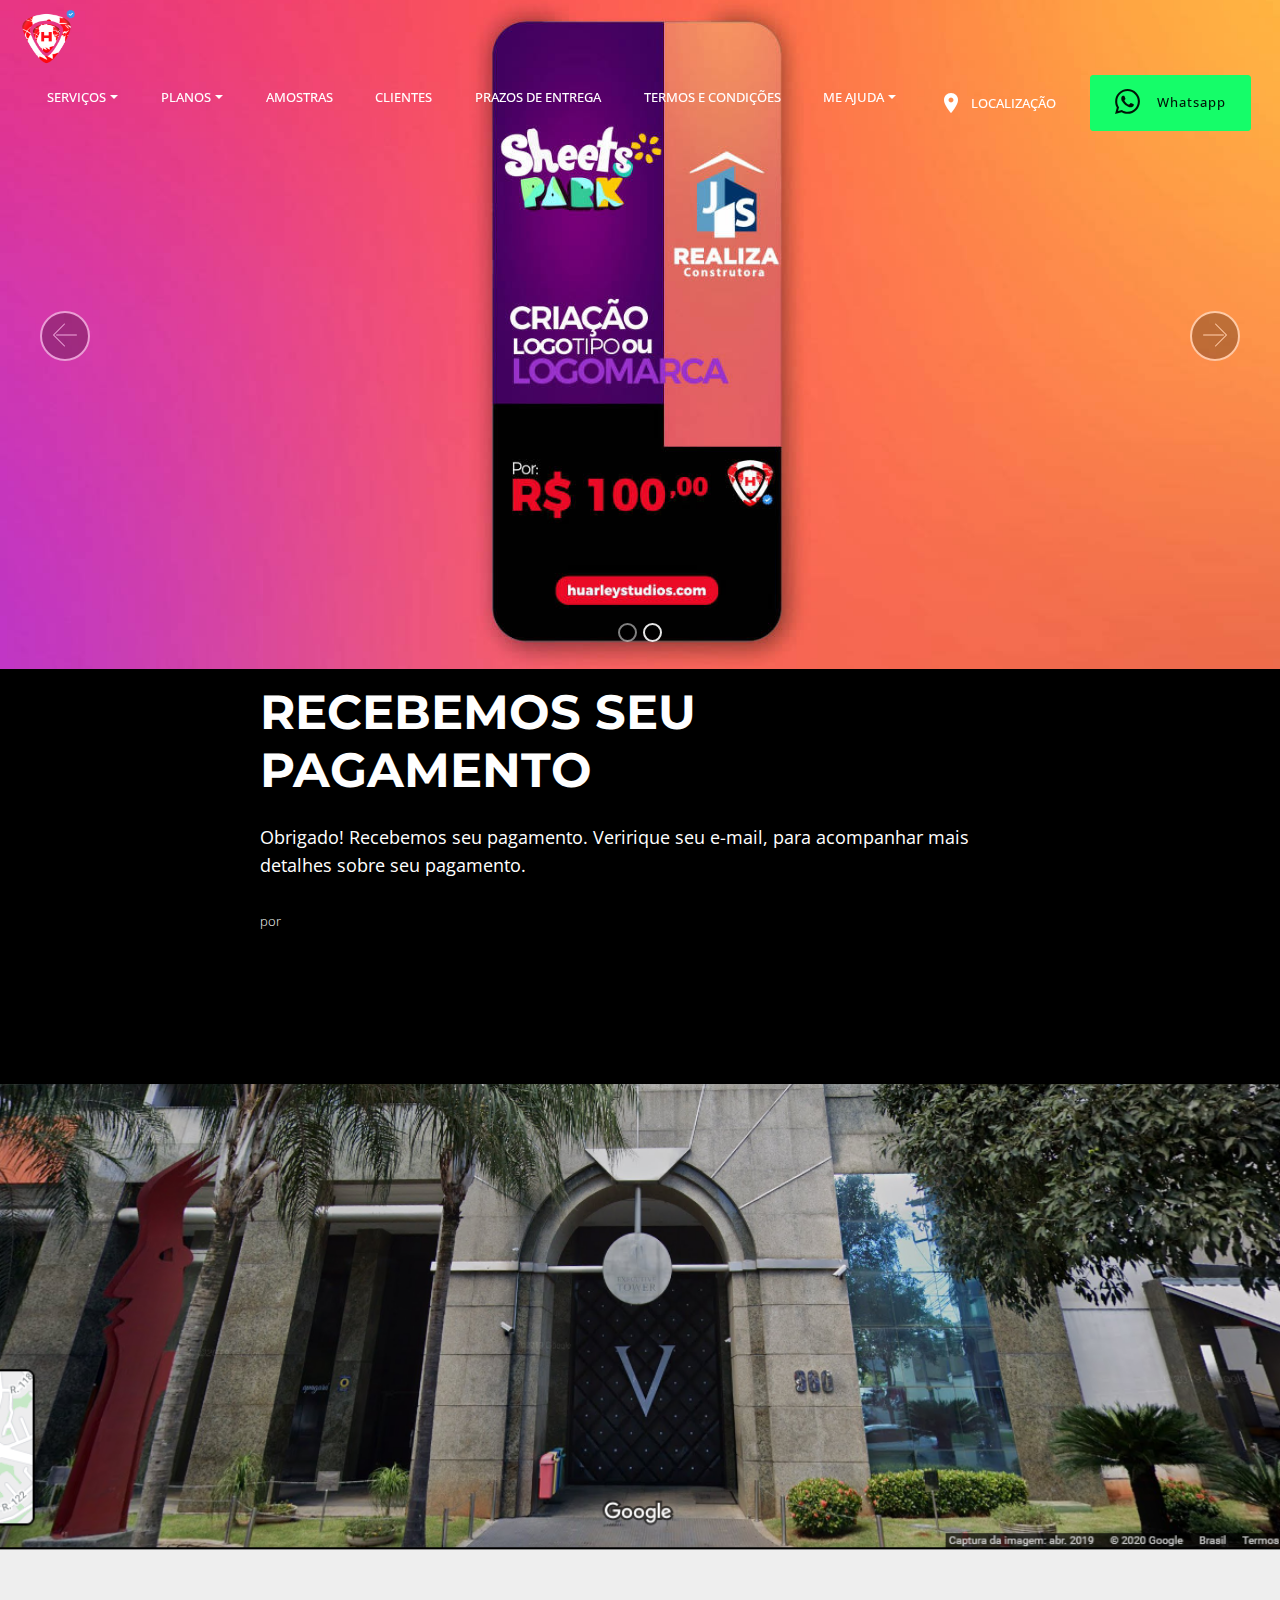
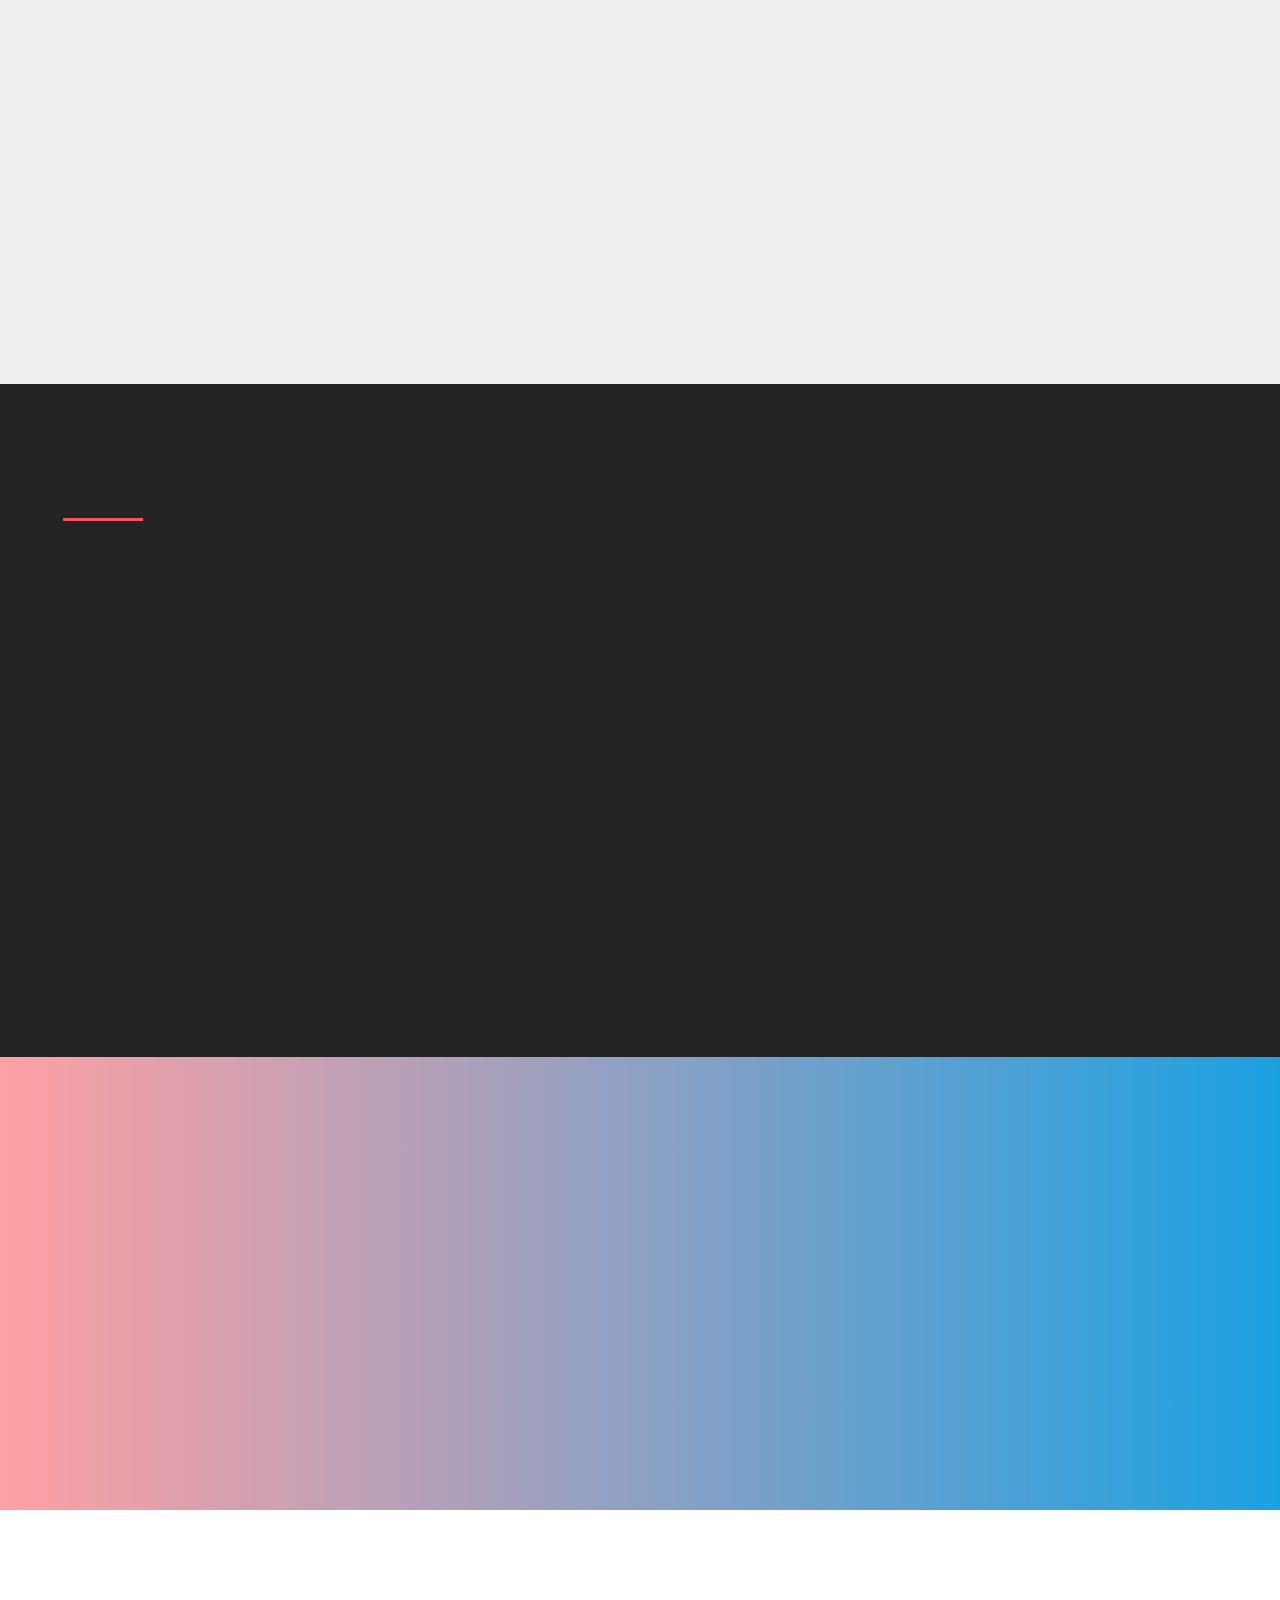
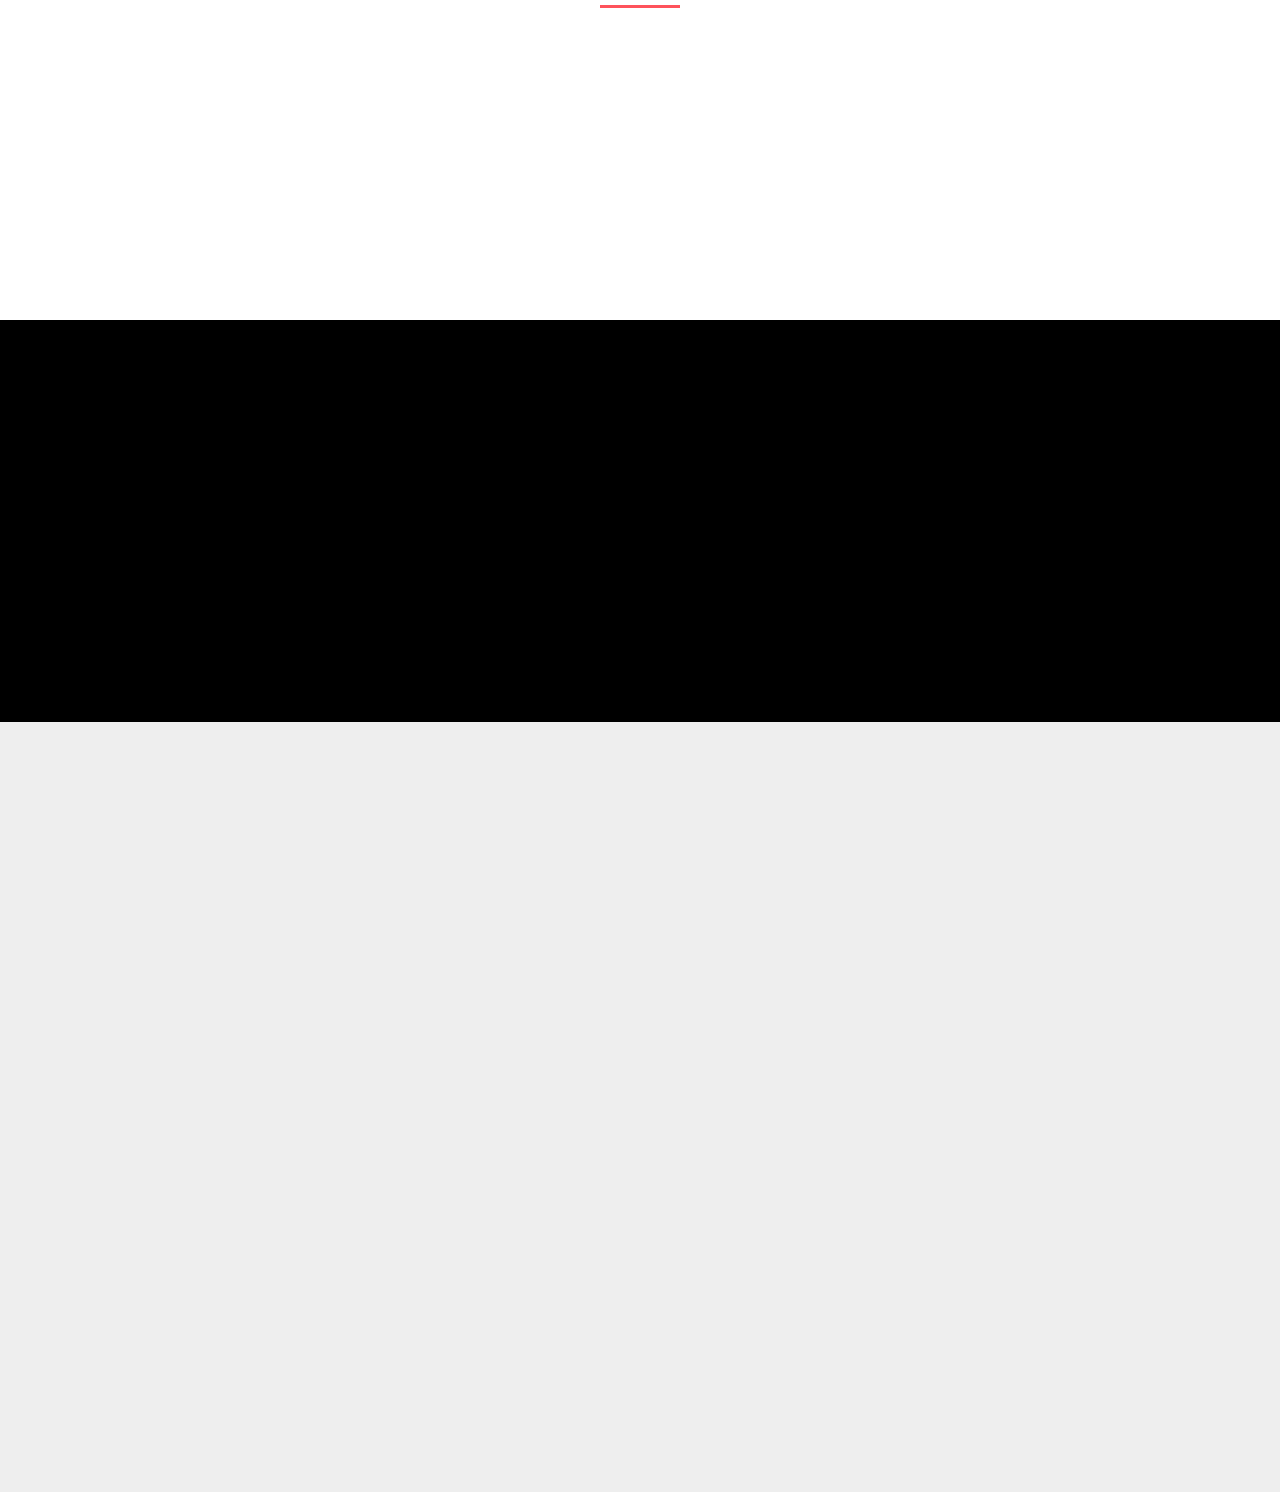
<file: pagamento_aprovado.html>
<!-- Criado e desenvolvido por HUARLEY STUDIOS -- Marketing e Mídia - Goiânia - GO BRASIL - 62 4101 2203, https://huarleystudios.com --><!DOCTYPE html>
<html  >
<head>
  
  <meta charset="UTF-8">
  <meta http-equiv="X-UA-Compatible" content="IE=edge">
  
  <meta name="twitter:card" content="summary_large_image"/>
  <meta name="twitter:image:src" content="assets/images/pagamento_aprovado-meta.jpg">
  <meta property="og:image" content="assets/images/pagamento_aprovado-meta.jpg">
  <meta name="twitter:title" content="Huarley-Studios_pagamento_aprovado">
  <meta name="viewport" content="width=device-width, initial-scale=1, minimum-scale=1">
  <link rel="shortcut icon" href="assets/images/logofavoico-thay-e-huarley-1.png" type="image/x-icon">
  <meta name="description" content="HUARLEY STUDIOS Empresa de Criação de Mídia, conteúdo e divulgação digital: 
Serviços de Edição de Video, tais como: Videos para Stories, Painel de Led, Instagram, Youtube, TV, Facebook, DVD, Mídia Digital, Anúncios e muito mais.">
  
  
  <title>Huarley-Studios_pagamento_aprovado</title>
  <link rel="stylesheet" href="assets/font-awesome/css/font-awesome.css">
  <link rel="stylesheet" href="assets/bootstrap-material-design-font/css/material.css">
  <link rel="stylesheet" href="assets/web/assets/mobirise-icons/mobirise-icons.css">
  <link rel="stylesheet" href="assets/icons-mind/style.css">
  <link rel="stylesheet" href="assets/bootstrap/css/bootstrap.min.css">
  <link rel="stylesheet" href="assets/bootstrap/css/bootstrap-grid.min.css">
  <link rel="stylesheet" href="assets/bootstrap/css/bootstrap-reboot.min.css">
  <link rel="stylesheet" href="assets/animatecss/animate.min.css">
  <link rel="stylesheet" href="assets/dropdown/css/style.css">
  <link rel="stylesheet" href="assets/shopping-cart/minicart-theme.css">
  <link rel="stylesheet" href="assets/socicon/css/styles.css">
  <link rel="stylesheet" href="assets/theme/css/style.css">
  <link rel="preload" as="style" href="assets/mobirise/css/mbr-additional.css"><link rel="stylesheet" href="assets/mobirise/css/mbr-additional.css" type="text/css">
  
  
  <!-- Google Tag Manager -->
<script>(function(w,d,s,l,i){w[l]=w[l]||[];w[l].push({'gtm.start':
new Date().getTime(),event:'gtm.js'});var f=d.getElementsByTagName(s)[0],
j=d.createElement(s),dl=l!='dataLayer'?'&l='+l:'';j.async=true;j.src=
'https://www.googletagmanager.com/gtm.js?id='+i+dl;f.parentNode.insertBefore(j,f);
})(window,document,'script','dataLayer','GTM-W96KP45');</script>
<!-- End Google Tag Manager -->
</head>
<body>

<!-- Analytics -->
<!-- Google Tag Manager (noscript) -->
<noscript><iframe src="https://www.googletagmanager.com/ns.html?id=GTM-W96KP45"
height="0" width="0" style="display:none;visibility:hidden"></iframe></noscript>
<!-- End Google Tag Manager (noscript) -->
<!-- /Analytics -->


  <section class="carousel slide cid-rJSe7zHoIy" data-interval="false" id="slider2-3n">

    
    <div class="container-fluid content-slider">
        <div class="content-slider-wrap">
            <div><div class="mbr-slider slide carousel" data-keyboard="false" data-ride="false" data-interval="7000" data-pause="true"><ol class="carousel-indicators"><li data-app-prevent-settings="" data-target="#slider2-3n" data-slide-to="0"></li><li data-app-prevent-settings="" data-target="#slider2-3n" class=" active" data-slide-to="1"></li></ol><div class="carousel-inner" role="listbox"><div class="carousel-item slider-fullscreen-image" data-bg-video-slide="false" style="background-image: url(assets/images/davinci-resolve-126-1440x722.jpg);"><div class="container container-slide"><div class="image_wrapper"><img src="assets/images/davinci-resolve-126-1440x722.jpg" alt="" title=""><div class="carousel-caption justify-content-center"><div class="col-10 align-center"></div></div></div></div></div><div class="carousel-item slider-fullscreen-image active" data-bg-video-slide="false" style="background-image: url(assets/images/criacao-de-logomarca-2-1440x825.jpg);"><div class="container container-slide"><div class="image_wrapper"><img src="assets/images/criacao-de-logomarca-2-1440x825.jpg" alt="" title=""><div class="carousel-caption justify-content-center"><div class="col-10 align-center"></div></div></div></div></div></div><a data-app-prevent-settings="" class="carousel-control carousel-control-prev" role="button" data-slide="prev" href="#slider2-3n"><span aria-hidden="true" class="mbri-left mbr-iconfont"></span><span class="sr-only">Previous</span></a><a data-app-prevent-settings="" class="carousel-control carousel-control-next" role="button" data-slide="next" href="#slider2-3n"><span aria-hidden="true" class="mbri-right mbr-iconfont"></span><span class="sr-only">Next</span></a></div></div> 
        </div>
    </div>
</section>

<section class="mbr-section article svg-gradient-elements cid-rJSe7AN2eV" id="content6-3o">

     

    <svg class="svg-gradient">
        <linearGradient>
            <stop class="gradColor1" offset="0%" stop-color="#6f14f1"></stop>
            <stop class="gradColor2" offset="100%" stop-color="#eb5353"></stop>
        </linearGradient>  
    </svg>
    <div class="container-fluid">
        <div class="media-container-row">
            <div class="col-12 col-md-8 col-lg-8">
                <h2 class="mbr-section-title pb-3 align-left mbr-fonts-style mbr-bold display-2">RECEBEMOS SEU PAGAMENTO</h2>
                
                <div class="mbr-text mbr-fonts-style pb-3 display-7"><p>Obrigado! Recebemos seu pagamento. Veririque seu e-mail, para acompanhar mais detalhes sobre seu pagamento.</p></div>
                <div class="mbr-text signature mbr-fonts-style align-left display-4">por&nbsp;<span><a href="https://instagram.com/huarleythay" target="_blank">Huarley Thay</a></span></div>
            </div>
        </div>
    </div>
</section>

<section class="mbr-section content11 cid-rJSe7IgiIL" id="content11-3t">

    

    <div class="container-fluid">
        <div class="row justify-content-center">
            <div class="col-12 col-lg-10">
                <div class="mbr-section-btn align-center"><a class="btn btn-danger display-4" href="https://wa.me/+556241012203"><span class="socicon socicon-whatsapp mbr-iconfont mbr-iconfont-btn"></span>Whatsapp</a>
                    <a class="btn btn-white display-4" href="tel:+556241012203"><span class="imind-smartphone-3 mbr-iconfont mbr-iconfont-btn"></span>Ligar</a></div>
            </div>
        </div>
    </div>
</section>

<section class="menu cid-rJSe7Jhw2k" once="menu" id="menu3-3u">

    
    

    <nav class="navbar navbar-dropdown navbar-fixed-top navbar-expand-lg">
        <div class="navbar-brand">
            <span class="navbar-logo">
                <a href="index.html">
                    <img src="assets/images/logofavoico-thay-e-huarley.png" alt="" title="" style="height: 3.8rem;">
                </a>
            </span>
            
        </div>
        <button class="navbar-toggler" type="button" data-toggle="collapse" data-target="#navbarSupportedContent" aria-controls="navbarNavAltMarkup" aria-expanded="false" aria-label="Toggle navigation">
            <div class="hamburger">
                <span></span>
                <span></span>
                <span></span>
                <span></span>
            </div>
        </button>
      <div class="collapse navbar-collapse" id="navbarSupportedContent">
            <ul class="navbar-nav nav-dropdown" data-app-modern-menu="true"><li class="nav-item dropdown">
                    <a class="nav-link link dropdown-toggle text-white display-4" href="index.html#features20-1a" data-toggle="dropdown-submenu" aria-expanded="false">
                        SERVIÇOS</a><div class="dropdown-menu"><div class="dropdown"><a class="dropdown-item text-white dropdown-toggle display-4" href="criacao-de-arte.html" data-toggle="dropdown-submenu" aria-expanded="false">Artes</a><div class="dropdown-menu dropdown-submenu"><a class="dropdown-item text-white display-4" href="criacao-de-arte.html">Criação de Artes</a><a class="dropdown-item text-white display-4" href="criacao-de-arte.html#gallery1-22">Modelos de Artes</a><a class="dropdown-item text-white display-4" href="#">Logotipo</a><a class="dropdown-item text-white display-4" href="#">Logomarca e Registro</a></div></div><div class="dropdown"><a class="dropdown-item text-white dropdown-toggle display-4" href="edicao-de-video.html" aria-expanded="false" data-toggle="dropdown-submenu">Video</a><div class="dropdown-menu dropdown-submenu"><a class="dropdown-item text-white display-4" href="index.html" aria-expanded="false">Video Stories</a><a class="dropdown-item text-white display-4" href="index.html" aria-expanded="false">Video Youtubers</a><a class="dropdown-item text-white display-4" href="edicao-de-video.html" aria-expanded="false">Edição de Video</a><a class="dropdown-item text-white display-4" href="index.html" aria-expanded="false">Comercial TV</a><a class="dropdown-item text-white display-4" href="index.html" aria-expanded="false">Filmagem</a><a class="dropdown-item text-white display-4" href="index.html" aria-expanded="false">Painel de LED</a><a class="dropdown-item text-white display-4" href="index.html" aria-expanded="false">TV indoor</a><a class="dropdown-item text-white display-4" href="index.html" aria-expanded="false">Transmissões ao vivo</a></div></div><div class="dropdown"><a class="dropdown-item text-white dropdown-toggle display-4" href="index.html" aria-expanded="false" data-toggle="dropdown-submenu">Anúncios</a><div class="dropdown-menu dropdown-submenu"><a class="dropdown-item text-white display-4" href="index.html" aria-expanded="false">Youtube</a><a class="dropdown-item text-white display-4" href="index.html" aria-expanded="false">Spotify</a><a class="dropdown-item text-white display-4" href="index.html" aria-expanded="false">Google</a><a class="dropdown-item text-white display-4" href="index.html" aria-expanded="false">Instagram</a><a class="dropdown-item text-white display-4" href="index.html" aria-expanded="false">Facebook</a></div></div><div class="dropdown"><a class="dropdown-item text-white dropdown-toggle display-4" href="index.html#features20-1a" aria-expanded="false" data-toggle="dropdown-submenu">Mídias</a><div class="dropdown-menu dropdown-submenu"><a class="dropdown-item text-white display-4" href="criacao-de-arte.html" aria-expanded="false">Flyer Digital</a><a class="dropdown-item text-white display-4" href="edicao-de-video.html" aria-expanded="false">Videos</a></div></div><div class="dropdown"><a class="dropdown-item text-white dropdown-toggle display-4" href="#" data-toggle="dropdown-submenu" aria-expanded="false">Marketing</a><div class="dropdown-menu dropdown-submenu"><a class="dropdown-item text-white display-4" href="#">Anúncios</a><a class="dropdown-item text-white display-4" href="#">Distribuição Digital</a><a class="dropdown-item text-white display-4" href="#">Impressos</a><a class="dropdown-item text-white display-4" href="#">Gestão de Eventos</a></div></div><div class="dropdown"><a class="dropdown-item text-white dropdown-toggle display-4" href="index.html" data-toggle="dropdown-submenu" aria-expanded="false">Web</a><div class="dropdown-menu dropdown-submenu"><a class="dropdown-item text-white display-4" href="index.html">Criação de Sites</a><a class="dropdown-item text-white display-4" href="index.html">Lojas Virtuais</a><a class="dropdown-item text-white display-4" href="index.html">Land Page</a><a class="dropdown-item text-white display-4" href="index.html">Gerenciamento Web</a><a class="dropdown-item text-white display-4" href="index.html">Gerenciamento Rede Social</a></div></div><div class="dropdown"><a class="dropdown-item text-white dropdown-toggle display-4" href="index.html" data-toggle="dropdown-submenu" aria-expanded="false">Fotografia</a><div class="dropdown-menu dropdown-submenu"><a class="dropdown-item text-white display-4" href="index.html">Casamentos</a><a class="dropdown-item text-white display-4" href="index.html">15 Anos</a><a class="dropdown-item text-white display-4" href="index.html">Ensaios</a><a class="dropdown-item text-white display-4" href="index.html">Estúdio</a><a class="dropdown-item text-white display-4" href="index.html">Edição e Tratamento</a></div></div><a class="dropdown-item text-white display-4" href="index.html" aria-expanded="false">Filmagem</a><a class="dropdown-item text-white display-4" href="index.html" aria-expanded="false">Produtos Gráficos</a></div>
                </li>
                <li class="nav-item dropdown">
                    <a class="nav-link link text-white dropdown-toggle display-4" href="index.html#features20-1a" data-toggle="dropdown-submenu" aria-expanded="false">
                        PLANOS</a><div class="dropdown-menu"><a class="text-white dropdown-item display-4" href="index.html#features19-1b">Planos de Marketing e Mídia</a></div>
                </li>
                <li class="nav-item">
                    <a class="nav-link link text-white display-4" href="index.html#gallery1-b">AMOSTRAS</a>
                </li><li class="nav-item"><a class="nav-link link text-white display-4" href="index.html#teams3-2u">
                        CLIENTES</a> </li><li class="nav-item"><a class="nav-link link text-white display-4" href="prazos-de-entrega.html">PRAZOS DE ENTREGA</a></li><li class="nav-item"><a class="nav-link link text-white display-4" href="termosecondicoes.html">TERMOS E CONDIÇÕES</a></li><li class="nav-item dropdown"><a class="nav-link link text-white dropdown-toggle display-4" href="index.html#info4-1j" data-toggle="dropdown-submenu" aria-expanded="false">ME AJUDA</a><div class="dropdown-menu"><a class="text-white dropdown-item display-4" href="index.html#info4-1j">SAC</a><a class="text-white dropdown-item display-4" href="index.html#info1-1s">Dúvidas</a><a class="text-white dropdown-item display-4" href="index.html#info4-1j">Perguntas</a><a class="text-white dropdown-item display-4" href="index.html#info4-1j">Reclamação</a><a class="text-white dropdown-item display-4" href="index.html#info4-1j">Ouvidoria</a></div></li><li class="nav-item"><a class="nav-link link text-white display-4" href="index.html#features15-6x"><span class="mdi-maps-place mbr-iconfont mbr-iconfont-btn"></span>LOCALIZAÇÃO</a></li></ul>
            
            <div class="navbar-buttons mbr-section-btn"><a class="btn btn-sm btn-danger display-4" href="https://wa.me/message/O2HKT4YGPVO4D1"><span class="socicon socicon-whatsapp mbr-iconfont mbr-iconfont-btn" style="font-size: 25px;"></span>Whatsapp</a></div>
      </div>
    </nav>
</section>

<section class="features15 popup-btn-cards cid-rRi50SdJvb mbr-parallax-background mbr-fullscreen" id="features15-7e">

    

    
    <a class="full-link" href="https://g.page/huarley-studios?share"></a>
    <div class="container-fluid card-wrapper">
        <div class="row justify-content-center align-items-center" style="min-height: 10vw;">
             <div class="col-xl-10 col-lg-10 col-md-12 text-block">
                <h2 class="mbr-section-title mbr-fonts-style mbr-light mbr-white mbr-bold display-2">Atendemos no Executive Tower.<br>Agende seu horário!</h2>                 
             </div>
        </div>
    </div>
</section>

<section class="info3 cid-rRi51BotbW" id="info3-7f">

    

    
    <div class="container-fluid">
        <div class="row main">
            <div class="col-md-6 map">
              <div class="google-map"><iframe frameborder="0" style="border:0" src="https://www.google.com/maps/embed?pb=!1m14!1m8!1m3!1d15282.52492795218!2d-49.321744!3d-16.745242!3m2!1i1024!2i768!4f13.1!3m3!1m2!1s0x0%3A0xee4f8f2b622006c5!2sHuarley%20Studios%20%C2%A9!5e0!3m2!1spt-BR!2sbr!4v1568660165351!5m2!1spt-BR!2sbr" allowfullscreen=""></iframe></div>
            </div>
            <div class="col-md-6 text-element">
                <div class="text-content">
                    <h2 class="mbr-title pt-2 mbr-fonts-style display-2">
                        Contato:</h2>
                    <div class="underline align-left">
                         <div class="line"></div>
                    </div>
                    <div class="mbr-section-text">
                        <p class="mbr-text pt-3 mbr-light mbr-fonts-style display-7">
                            Fale conosco, saiba mais informações sobre nossos serviços: <br>Atendimendo presencial somente com agendamento: de segunda á sexta-feira das 10:00 ás 16:00 hrs <br>Não atendemos, sábados, domingos e feriados.</p>
                    </div>
                    <div class="mbr-list  mbr-fonts-style display-7">
                        <ul class="mbr-list mbr-fonts-style">
                          <li> <span class="mbri-globe mbr-iconfont"></span><a href="https://g.page/huarley-studios?share" target="_blank">Goiânia, GO - BRASIL</a></li>
                          <li><span class="fa fa-whatsapp mbr-iconfont"></span><a href="https://huarleystudios.com/whatsapp" target="_blank">+ 55 (62) 4101 2203</a></li>
                          <li><span class="mbri-letter mbr-iconfont"></span><a href="mailto:digital@huarleystudios.com">digital@huarleystudios.com</a></li><li>CNPJ: 17.491.712/0001-53 - HUARLEY STUDIOS © Goiânia-Brasil</li>
                        </ul>
                    </div>
                     <div class="social-list align-left">
                        <div class="soc-item">
                            <a href="https://huarleystudios.com/whatsapp" target="_blank">
                                <span class="mbr-iconfont mbr-iconfont-social socicon-whatsapp socicon" style="color: rgb(68, 247, 179); fill: rgb(68, 247, 179);"></span>
                            </a>
                        </div>
                        <div class="soc-item">
                            <a href="https://instagram.com/huarleystudios" target="_blank">
                                <span class="mbr-iconfont mbr-iconfont-social socicon-instagram socicon" style="color: rgb(255, 160, 164); fill: rgb(255, 160, 164);"></span>
                            </a>
                        </div>
                        <div class="soc-item">
                            <a href="https://www.youtube.com/huarleystudios" target="_blank">
                                <span class="mbr-iconfont mbr-iconfont-social socicon-youtube socicon" style="color: rgb(196, 48, 43); fill: rgb(196, 48, 43);"></span>
                            </a>
                        </div>
                        <div class="soc-item">
                            <a href="https://facebook.com/Huarley-Studios-359418978011516/" target="_blank">
                                <span class="mbr-iconfont mbr-iconfont-social socicon-facebook socicon" style="color: rgb(27, 161, 226); fill: rgb(27, 161, 226);"></span>
                            </a>
                        </div>
                        
                        
                    </div>
                </div>
            </div>
        </div>
    </div>
</section>

<section class="mbr-section info1 cid-rJSe7OhsWp" id="info1-3x">

    

    

    <div class="container-fluid">
        <div class="media-container-row">
            <div class="title col-12 col-md-8">
                <h2 class="align-center mbr-bold mbr-white pb-3 mbr-fonts-style display-2">Dúvidas? Pergunte no Whatsapp</h2>
                <h3 class="mbr-section-subtitle align-center mbr-light mbr-white pb-3 mbr-fonts-style display-5">Atendimento de Segunda á Sexta-Feira das 10:00 hrs ás 16:00 Hrs 
<div>(Exceto Feriados)</div></h3>
                <div class="mbr-section-btn align-center"><a class="btn btn-danger display-4" href="https://huarleystudios.com/whatsapp" target="_blank"><span class="socicon socicon-whatsapp mbr-iconfont mbr-iconfont-btn"></span>WHATSAPP</a>
                    <a class="btn btn-white display-4" href="https://huarleystudios.com/whatsapp" target="_blank">Ver outras perguntas e respostas</a></div>
            </div>
        </div>
    </div>
</section>

<section class="cid-rJSe7PN2GX" id="info4-3y">

    

    
    <div class="container-fluid">
        <div class="row justify-content-center">
            <div class="col-12 col-md-12">
                <h2 class="align-center mbr-fonts-style mbr-section-title display-5">Aceitamos os seguintes meios de pagamentos:</h2>
                <div class="underline align-center">
                    <div class="line"></div>
                </div>
                
            </div>

            <div class="row justify-content-center col-12 col-md-12 col-lg-10 col-xl-8 pt-5">
                <ul class="list-inline align-center">
                    <li class="list-inline-item">
                        <img src="assets/images/logo-mercado-pago-192x174.png" alt="Visa" title="">
                    </li>
                    <li class="list-inline-item">
                        <img src="assets/images/visa-png30-192x59.png" alt="Master Card" title="">
                    </li>
                    <li class="list-inline-item">
                        <img src="assets/images/mastercard-png-clipart-192x117.png" alt="American Express" title="">
                    </li>
                    <li class="list-inline-item">
                        <img src="assets/images/elo-logo-1-192x91.png" alt="Pay Pal" title="">
                    </li>
                    <li class="list-inline-item">
                        <img src="assets/images/amex-american-express-512-192x192.png" alt="Diners Club" title="">
                    </li>
                    <li class="list-inline-item">
                        <img src="assets/images/icone-qrcode.png" alt="Discover" title="">
                    </li>
                    <li class="list-inline-item">
                        <img src="assets/images/boleto-192x120.png" alt="Bitcoin" title="">
                    </li>
                    <li class="list-inline-item">
                        <img src="assets/images/loterias-caixa.png" alt="Western Union" title="">
                    </li>
                    <li class="list-inline-item">
                        <img src="assets/images/icon-next3.png" alt="JCB" title="">
                    </li>
                    <li class="list-inline-item">
                        <img src="assets/images/icon-iti03.png" alt="Stripe" title="">
                    </li>
                    <li class="list-inline-item">
                        <img src="assets/images/icon-bradesco-3.png" alt="Amazon" title="">
                    </li>
                    <li class="list-inline-item">
                        <img src="assets/images/icone-caixa-3.png" alt="Ebay" title="">
                    </li>
                    <li class="list-inline-item">
                        <img src="assets/images/icon-bb-3.png" alt="Union Pay" title="">
                    </li>

                </ul>
            </div>
        </div>
    </div>
</section>

<section class="cid-rLtyqHdvKl" id="footer7-4z">

    

    

    <div class="container-fluid">
        <div class="row justify-content-center align-center">
            <div class="col-lg-2 col-md-3 pb-3">
              <div class="logo-section align-left">
                  <a href="#">
                    <img src="assets/images/fav-ico-78x78.png" alt="" title="" style="width: 20%;">
                  </a>
              </div>
              <div class="social-media align-left">
                 <ul>
                   <li>
                       <a class="icon-transition" href="http://facebook.com/Huarley-Studios-359418978011516/" target="_blank">
                           <span class="mbr-iconfont mbr-white socicon-facebook socicon"></span>
                       </a>
                   </li>
                   <li>
                       <a class="icon-transition" href="https://instagram.com/huarleystudios" target="_blank">
                           <span class="mbr-iconfont mbr-white socicon-instagram socicon"></span>
                       </a>
                   </li>
                   
                   
                   
                 </ul>
              </div>
              <h3 class="mbr-fonts-style mbr-text mbr-white align-left display-4">Criado por&nbsp;<a class="text-secondary" href="https://huarley.com" target="_blank">Huarley.com</a></h3>
            </div>
            <div class="col-lg-2 col-md-3 pb-3">
              <h3 class="mbr-fonts-style mbr-section-title mbr-white align-left display-7">HUARLEY STUDIOS</h3>
              <ul class="mbr-fonts-style mbr-list align-left display-4">
                <li><a class="text-success" href="index.html#features20-1a">Serviços</a></li>
                <li><a class="text-success" href="index.html#features20-1a">Preços</a></li>
                <li><a class="text-success" href="index.html#gallery1-b">Workflow</a></li>
                <li><a class="text-success" href="index.html">Clientes</a></li>
                <li><a class="text-success" href="index.html#features15-1p">Contato</a></li>
              </ul>
            </div>
            <div class="col-lg-2 col-md-3 pb-3">
                <h3 class="mbr-fonts-style mbr-section-title mbr-white align-left display-7">
                    SERVIÇOS</h3>
                <ul class="mbr-fonts-style mbr-list align-left display-4">
                  <li>
                    <a class="text-success" href="index.html">Anúncios</a></li>
                  <li><a class="text-success" href="index.html">Mídias</a></li>
                  <li><a class="text-success" href="index.html">Video</a></li>
                  <li><a class="text-success" href="index.html">Marketing</a></li>
                  <li><a class="text-success" href="index.html">Web</a></li>
                </ul>
            </div>
            <div class="col-lg-2 col-md-3 pb-3">
                <h3 class="mbr-fonts-style mbr-section-title mbr-white align-left display-7">ME AJUDA</h3>
                <ul class="mbr-fonts-style mbr-list align-left display-4">
                  <li><a class="text-success" href="index.html#info1-1s">Dúvidas</a></li>
                  <li><a class="text-success" href="index.html">Perguntas</a></li>
                  <li>
                    <a class="text-success" href="index.html">SAC</a></li>
                  <li><a class="text-success" href="index.html">Reclamação</a></li>
                  <li><a class="text-success" href="index.html">Ouvidoria</a></li>
                </ul>
            </div>
            <div class="col-lg-4 col-md-8 pb-3">
                <h3 class="mbr-fonts-style mbr-section-title mbr-white align-left display-7">
                    Receba as Novidades:</h3>
                <h3 class="mbr-fonts-style mbr-offer mbr-white align-left display-4">Deixe seu e-mail e receba as novidades</h3>
                <div class="form-wrap" data-form-type="formoid">
                    <!---Formbuilder Form--->
                    <form action="https://mobirise.com/" method="POST" class="mbr-form form-with-styler" data-form-title="My Mobirise Form"><input type="hidden" name="email" data-form-email="true" value="nv46/Pl0pVGecqm/4PhkbKAmonoVk/wXPcSmTpqvOKGSkJE+8PFxrEb35m3dw4SdXrjWvSU4N2krzWW+eX66xK0JvETqig5LyFMhx6hwrRJn4Gr+GwRYhfvXkZGTxnGI">
                        <div class="row">
                            <div hidden="hidden" data-form-alert="" class="alert alert-success col-12">Obrigado recebemos seus dados. Logo mais em breve retornaremos para você. Verifique seu e-mail.</div>
                            <div hidden="hidden" data-form-alert-danger="" class="alert alert-danger col-12">
                            </div>
                        </div>
                      <div class="dragArea row">
                            <div class="col-md-12 form-group" data-for="email">
                                <input type="email" class="form-control" name="email" data-form-field="Email" placeholder="escreva seu e-mail" required="" id="email-footer7-4z">
                          </div>
                      </div>
                    </form><!---Formbuilder Form--->
                </div>
            </div>
        </div>
    </div>
</section>

<section once="footers" class="cid-rLtysX27iR" id="footer1-50">

    

    

    <div class="container">
        <div class="media-container-row align-center justify-content-center align-items-center">
            <div class="section-text m-2">
                <p class="mbr-text mbr-black mb-0 mbr-fonts-style display-7">HUARLEY STUDIOS © CNPJ: 17.491.712/0001-53 Goiânia-Brasil<br></p>
            </div>
            
        </div>
    </div>
</section>

<section class="mbr-section article svg-gradient-elements cid-rLtywx9npj" id="content6-51">

     

    <svg class="svg-gradient">
        <linearGradient>
            <stop class="gradColor1" offset="0%" stop-color="#6f14f1"></stop>
            <stop class="gradColor2" offset="100%" stop-color="#eb5353"></stop>
        </linearGradient>  
    </svg>
    <div class="container-fluid">
        <div class="media-container-row">
            <div class="col-12 col-md-8 col-lg-8">
                
                
                <div class="mbr-text mbr-fonts-style pb-3 display-4"><p>Copyright © 2020 www.huarleystudios.com, TODOS OS DIREITOS RESERVADOS. Todo o conteúdo do site, todas as fotos, imagens, logotipos, arcas, dizeres, som, software, conjunto imagem, layout, trade dress, aqui veiculados são de propriedade exclusiva da HUARLEY.COM  É vedada qualquer reprodução, total ou parcial, de qualquer elemento de identidade, sem expressa autorização.
</p><p>
</p><p>HUARLEYSTUDIOS.COM - CNPJ: 17.491.712/0001-53 -  Av. 136, N960 - Setor Marista - CEP: 74180-040 - Goiânia - GO.</p></div>
                <div class="mbr-text signature mbr-fonts-style align-left display-4"></div>
            </div>
        </div>
    </div>
</section>

<section class="features15 popup-btn-cards cid-rJSe7VamSH mbr-parallax-background" id="features15-41">

    

    
    <a class="full-link" href="https://www.huarley.com"></a>
    <div class="container-fluid card-wrapper">
        <div class="row justify-content-center align-items-center" style="min-height: 25vw;">
             <div class="col-xl-10 col-lg-10 col-md-12 text-block">
                                 
             </div>
        </div>
    </div>
</section>


  <script src="assets/web/assets/jquery/jquery.min.js"></script>
  <script src="assets/popper/popper.min.js"></script>
  <script src="assets/bootstrap/js/bootstrap.min.js"></script>
  <script src="assets/vimeoplayer/jquery.mb.vimeo_player.js"></script>
  <script src="assets/viewportchecker/jquery.viewportchecker.js"></script>
  <script src="assets/bootstrapcarouselswipe/bootstrap-carousel-swipe.js"></script>
  <script src="assets/smoothscroll/smooth-scroll.js"></script>
  <script src="assets/mbr-gradient-svg/mbr-gradient-svg.js"></script>
  <script src="assets/dropdown/js/script.min.js"></script>
  <script src="assets/touchswipe/jquery.touch-swipe.min.js"></script>
  <script src="assets/mbr-popup-btns/mbr-popup-btns.js"></script>
  <script src="assets/parallax/jarallax.min.js"></script>
        <script src="assets/ytplayer/jquery.mb.ytplayer.min.js"></script>
  <script src="assets/theme/js/script.js"></script>
  <script src="assets/slidervideo/script.js"></script>
  <script src="assets/formoid/formoid.min.js"></script>
  
  
 <div id="scrollToTop" class="scrollToTop mbr-arrow-up"><a style="text-align: center;"><i class="mbr-arrow-up-icon mbr-arrow-up-icon-cm cm-icon cm-icon-smallarrow-up"></i></a></div>
    <input name="animation" type="hidden">
  </body>
</html>
</file>
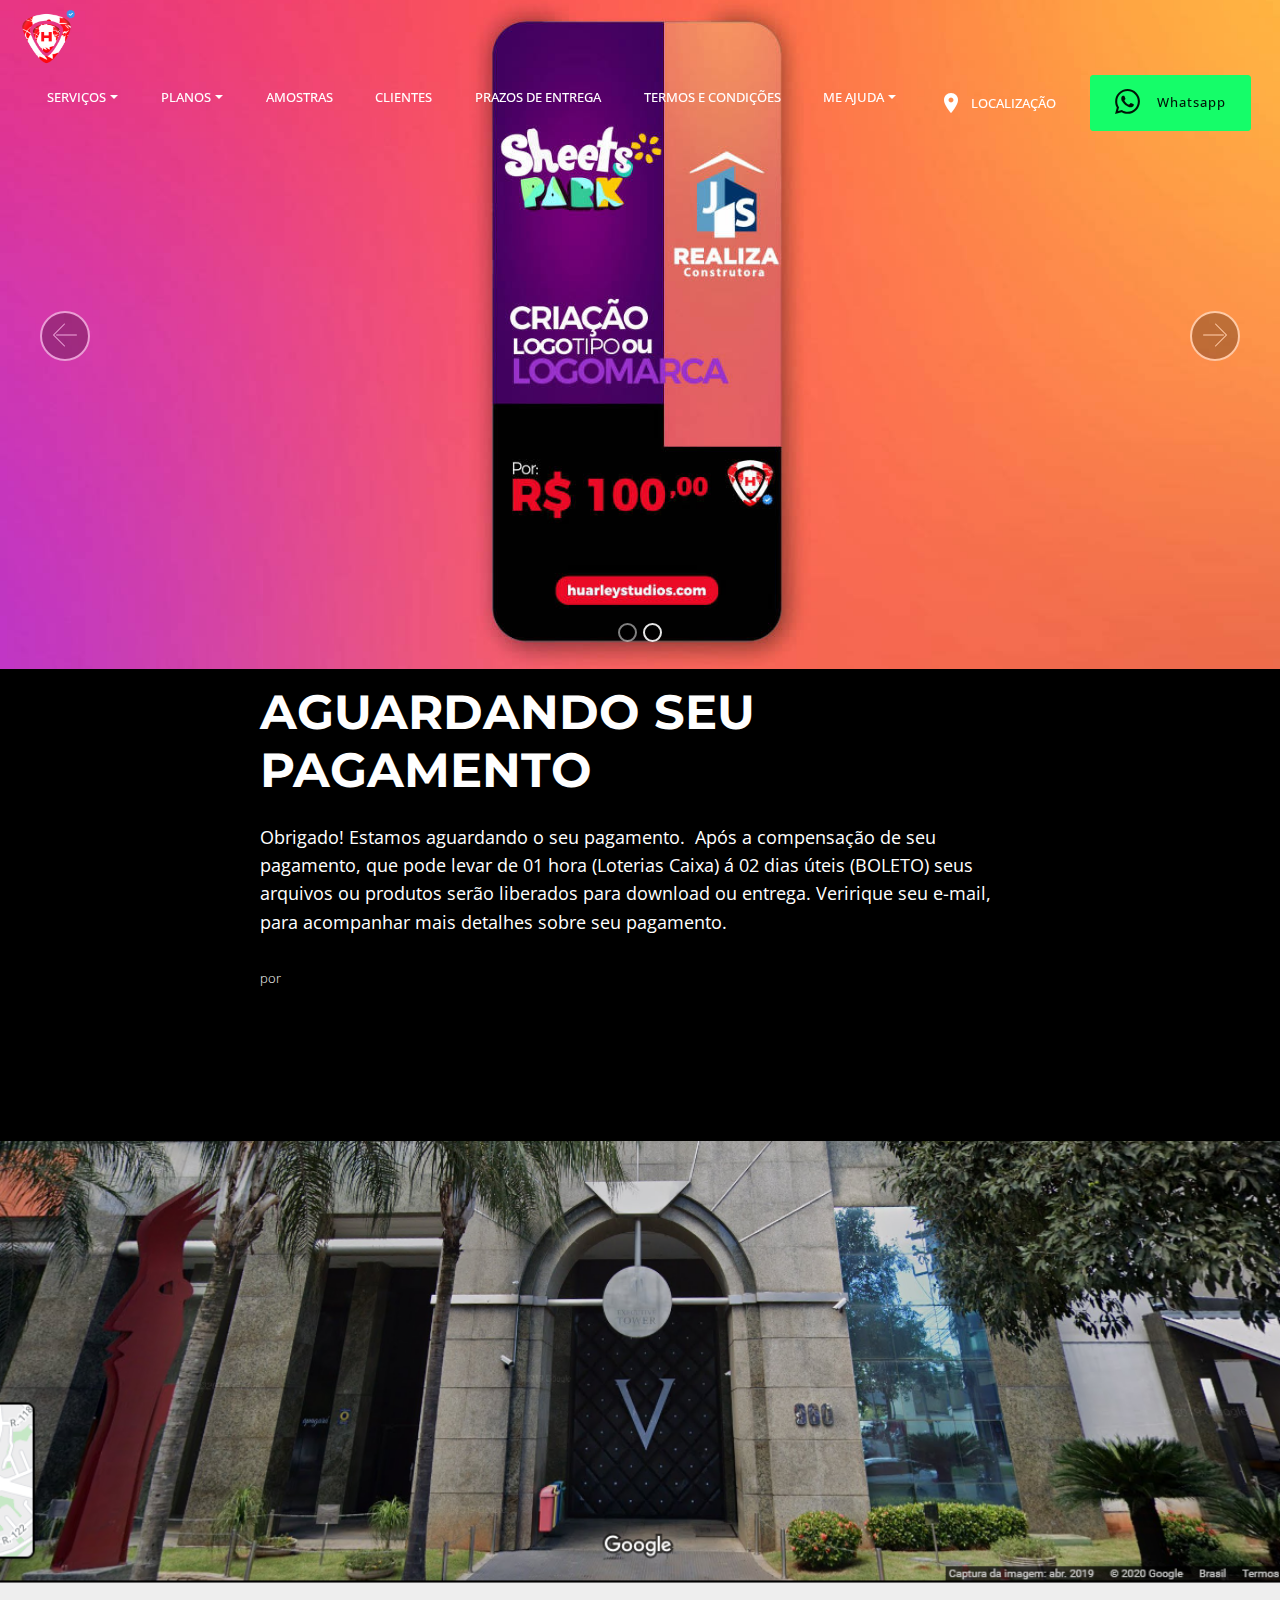
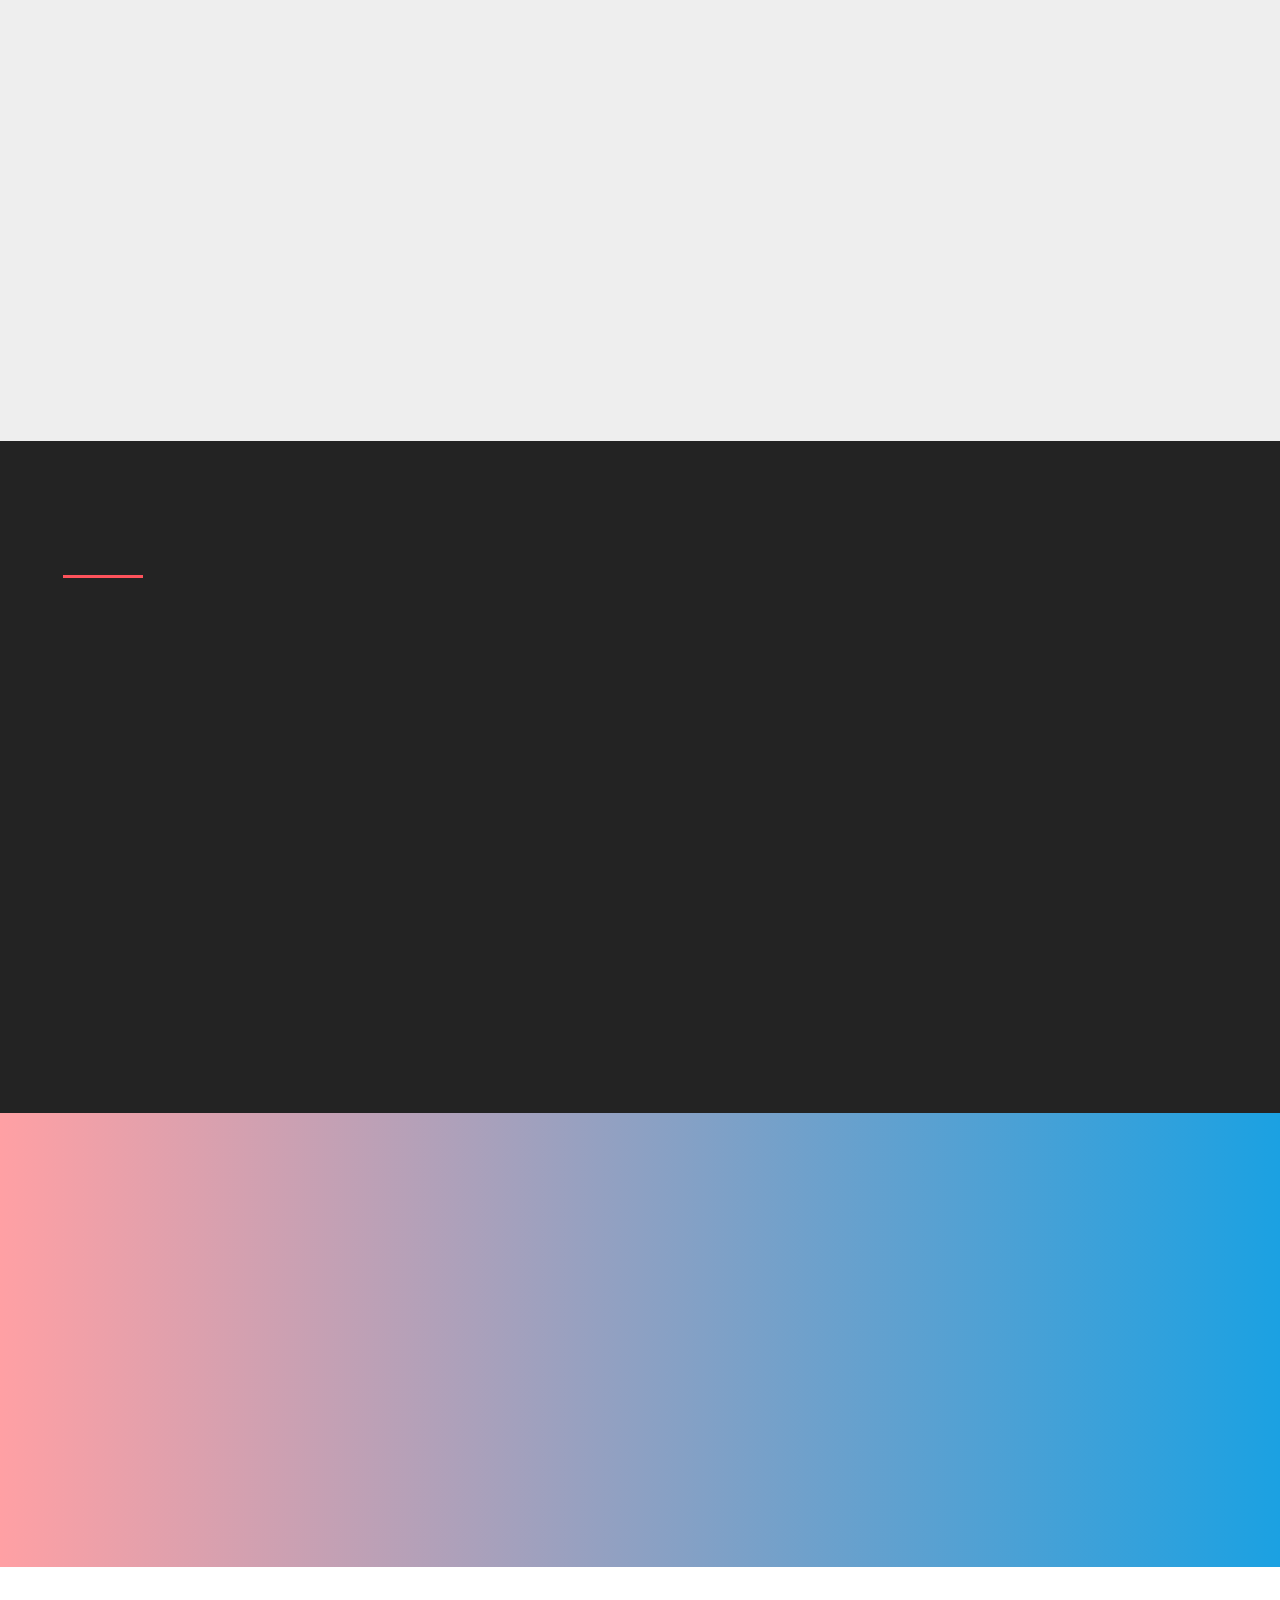
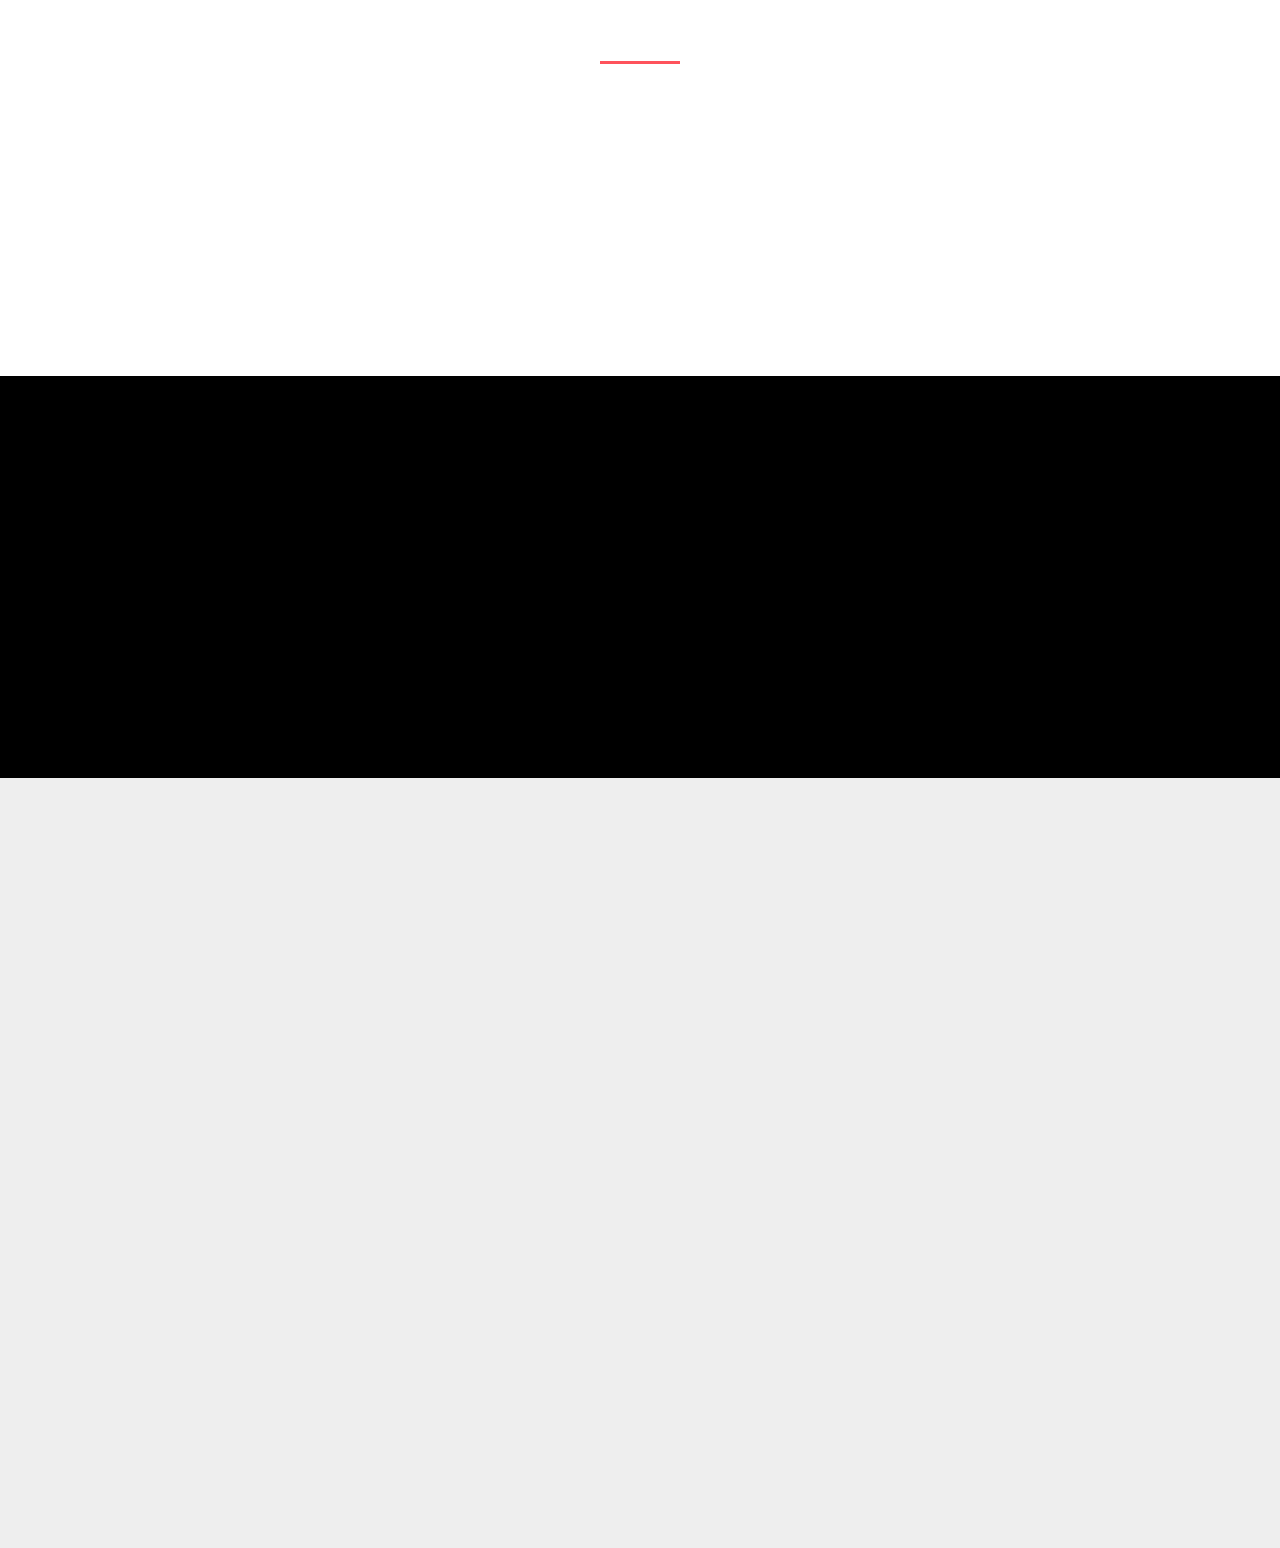
<file: pagamento_em_processo.html>
<!-- Criado e desenvolvido por HUARLEY STUDIOS -- Marketing e Mídia - Goiânia - GO BRASIL - 62 4101 2203, https://huarleystudios.com --><!DOCTYPE html>
<html  >
<head>
  
  <meta charset="UTF-8">
  <meta http-equiv="X-UA-Compatible" content="IE=edge">
  
  <meta name="twitter:card" content="summary_large_image"/>
  <meta name="twitter:image:src" content="assets/images/pagamento_em_processo-meta.jpg">
  <meta property="og:image" content="assets/images/pagamento_em_processo-meta.jpg">
  <meta name="twitter:title" content="Huarley-Studios_pagamento_em_processo.html">
  <meta name="viewport" content="width=device-width, initial-scale=1, minimum-scale=1">
  <link rel="shortcut icon" href="assets/images/logofavoico-thay-e-huarley-1.png" type="image/x-icon">
  <meta name="description" content="HUARLEY STUDIOS Empresa de Criação de Mídia, conteúdo e divulgação digital: 
Serviços de Edição de Video, tais como: Videos para Stories, Painel de Led, Instagram, Youtube, TV, Facebook, DVD, Mídia Digital, Anúncios e muito mais.">
  
  
  <title>Huarley-Studios_pagamento_em_processo.html</title>
  <link rel="stylesheet" href="assets/font-awesome/css/font-awesome.css">
  <link rel="stylesheet" href="assets/bootstrap-material-design-font/css/material.css">
  <link rel="stylesheet" href="assets/web/assets/mobirise-icons/mobirise-icons.css">
  <link rel="stylesheet" href="assets/icons-mind/style.css">
  <link rel="stylesheet" href="assets/bootstrap/css/bootstrap.min.css">
  <link rel="stylesheet" href="assets/bootstrap/css/bootstrap-grid.min.css">
  <link rel="stylesheet" href="assets/bootstrap/css/bootstrap-reboot.min.css">
  <link rel="stylesheet" href="assets/animatecss/animate.min.css">
  <link rel="stylesheet" href="assets/dropdown/css/style.css">
  <link rel="stylesheet" href="assets/shopping-cart/minicart-theme.css">
  <link rel="stylesheet" href="assets/socicon/css/styles.css">
  <link rel="stylesheet" href="assets/theme/css/style.css">
  <link rel="preload" as="style" href="assets/mobirise/css/mbr-additional.css"><link rel="stylesheet" href="assets/mobirise/css/mbr-additional.css" type="text/css">
  
  
  <!-- Google Tag Manager -->
<script>(function(w,d,s,l,i){w[l]=w[l]||[];w[l].push({'gtm.start':
new Date().getTime(),event:'gtm.js'});var f=d.getElementsByTagName(s)[0],
j=d.createElement(s),dl=l!='dataLayer'?'&l='+l:'';j.async=true;j.src=
'https://www.googletagmanager.com/gtm.js?id='+i+dl;f.parentNode.insertBefore(j,f);
})(window,document,'script','dataLayer','GTM-W96KP45');</script>
<!-- End Google Tag Manager -->
</head>
<body>

<!-- Analytics -->
<!-- Google Tag Manager (noscript) -->
<noscript><iframe src="https://www.googletagmanager.com/ns.html?id=GTM-W96KP45"
height="0" width="0" style="display:none;visibility:hidden"></iframe></noscript>
<!-- End Google Tag Manager (noscript) -->
<!-- /Analytics -->


  <section class="carousel slide cid-rJSeTS6IVu" data-interval="false" id="slider2-42">

    
    <div class="container-fluid content-slider">
        <div class="content-slider-wrap">
            <div><div class="mbr-slider slide carousel" data-keyboard="false" data-ride="false" data-interval="7000" data-pause="true"><ol class="carousel-indicators"><li data-app-prevent-settings="" data-target="#slider2-42" data-slide-to="0"></li><li data-app-prevent-settings="" data-target="#slider2-42" class=" active" data-slide-to="1"></li></ol><div class="carousel-inner" role="listbox"><div class="carousel-item slider-fullscreen-image" data-bg-video-slide="false" style="background-image: url(assets/images/davinci-resolve-126-1440x722.jpg);"><div class="container container-slide"><div class="image_wrapper"><img src="assets/images/davinci-resolve-126-1440x722.jpg" alt="" title=""><div class="carousel-caption justify-content-center"><div class="col-10 align-center"></div></div></div></div></div><div class="carousel-item slider-fullscreen-image active" data-bg-video-slide="false" style="background-image: url(assets/images/criacao-de-logomarca-2-1440x825.jpg);"><div class="container container-slide"><div class="image_wrapper"><img src="assets/images/criacao-de-logomarca-2-1440x825.jpg" alt="" title=""><div class="carousel-caption justify-content-center"><div class="col-10 align-center"></div></div></div></div></div></div><a data-app-prevent-settings="" class="carousel-control carousel-control-prev" role="button" data-slide="prev" href="#slider2-42"><span aria-hidden="true" class="mbri-left mbr-iconfont"></span><span class="sr-only">Previous</span></a><a data-app-prevent-settings="" class="carousel-control carousel-control-next" role="button" data-slide="next" href="#slider2-42"><span aria-hidden="true" class="mbri-right mbr-iconfont"></span><span class="sr-only">Next</span></a></div></div> 
        </div>
    </div>
</section>

<section class="mbr-section article svg-gradient-elements cid-rJSeTTPpPk" id="content6-43">

     

    <svg class="svg-gradient">
        <linearGradient>
            <stop class="gradColor1" offset="0%" stop-color="#6f14f1"></stop>
            <stop class="gradColor2" offset="100%" stop-color="#eb5353"></stop>
        </linearGradient>  
    </svg>
    <div class="container-fluid">
        <div class="media-container-row">
            <div class="col-12 col-md-8 col-lg-8">
                <h2 class="mbr-section-title pb-3 align-left mbr-fonts-style mbr-bold display-2">AGUARDANDO SEU PAGAMENTO</h2>
                
                <div class="mbr-text mbr-fonts-style pb-3 display-7"><p>Obrigado! Estamos aguardando o seu pagamento. &nbsp;Após a compensação de seu pagamento, que pode levar de 01 hora (Loterias Caixa) á 02 dias úteis (BOLETO) seus arquivos ou produtos serão liberados para download ou entrega. Veririque seu e-mail, para acompanhar mais detalhes sobre seu pagamento.</p></div>
                <div class="mbr-text signature mbr-fonts-style align-left display-4">por&nbsp;<span><a href="https://instagram.com/huarleythay" target="_blank">Huarley Thay</a></span></div>
            </div>
        </div>
    </div>
</section>

<section class="mbr-section content11 cid-rMz2Mfgfaj" id="content11-5s">

    

    <div class="container-fluid">
        <div class="row justify-content-center">
            <div class="col-12 col-lg-10">
                <div class="mbr-section-btn align-center"><a class="btn btn-danger display-4" href="https://wa.me/+556241012203"><span class="socicon socicon-whatsapp mbr-iconfont mbr-iconfont-btn"></span>Whatsapp</a>
                    <a class="btn btn-white display-4" href="tel:+556241012203"><span class="imind-smartphone-3 mbr-iconfont mbr-iconfont-btn"></span>Ligar</a></div>
            </div>
        </div>
    </div>
</section>

<section class="menu cid-rJSeU2vSK5" once="menu" id="menu3-49">

    
    

    <nav class="navbar navbar-dropdown navbar-fixed-top navbar-expand-lg">
        <div class="navbar-brand">
            <span class="navbar-logo">
                <a href="index.html">
                    <img src="assets/images/logofavoico-thay-e-huarley.png" alt="" title="" style="height: 3.8rem;">
                </a>
            </span>
            
        </div>
        <button class="navbar-toggler" type="button" data-toggle="collapse" data-target="#navbarSupportedContent" aria-controls="navbarNavAltMarkup" aria-expanded="false" aria-label="Toggle navigation">
            <div class="hamburger">
                <span></span>
                <span></span>
                <span></span>
                <span></span>
            </div>
        </button>
      <div class="collapse navbar-collapse" id="navbarSupportedContent">
            <ul class="navbar-nav nav-dropdown" data-app-modern-menu="true"><li class="nav-item dropdown">
                    <a class="nav-link link dropdown-toggle text-white display-4" href="index.html#features20-1a" data-toggle="dropdown-submenu" aria-expanded="false">
                        SERVIÇOS</a><div class="dropdown-menu"><div class="dropdown"><a class="dropdown-item text-white dropdown-toggle display-4" href="criacao-de-arte.html" data-toggle="dropdown-submenu" aria-expanded="false">Artes</a><div class="dropdown-menu dropdown-submenu"><a class="dropdown-item text-white display-4" href="criacao-de-arte.html">Criação de Artes</a><a class="dropdown-item text-white display-4" href="criacao-de-arte.html#gallery1-22">Modelos de Artes</a><a class="dropdown-item text-white display-4" href="#">Logotipo</a><a class="dropdown-item text-white display-4" href="#">Logomarca e Registro</a></div></div><div class="dropdown"><a class="dropdown-item text-white dropdown-toggle display-4" href="edicao-de-video.html" aria-expanded="false" data-toggle="dropdown-submenu">Video</a><div class="dropdown-menu dropdown-submenu"><a class="dropdown-item text-white display-4" href="index.html" aria-expanded="false">Video Stories</a><a class="dropdown-item text-white display-4" href="index.html" aria-expanded="false">Video Youtubers</a><a class="dropdown-item text-white display-4" href="edicao-de-video.html" aria-expanded="false">Edição de Video</a><a class="dropdown-item text-white display-4" href="index.html" aria-expanded="false">Comercial TV</a><a class="dropdown-item text-white display-4" href="index.html" aria-expanded="false">Filmagem</a><a class="dropdown-item text-white display-4" href="index.html" aria-expanded="false">Painel de LED</a><a class="dropdown-item text-white display-4" href="index.html" aria-expanded="false">TV indoor</a><a class="dropdown-item text-white display-4" href="index.html" aria-expanded="false">Transmissões ao vivo</a></div></div><div class="dropdown"><a class="dropdown-item text-white dropdown-toggle display-4" href="index.html" aria-expanded="false" data-toggle="dropdown-submenu">Anúncios</a><div class="dropdown-menu dropdown-submenu"><a class="dropdown-item text-white display-4" href="index.html" aria-expanded="false">Youtube</a><a class="dropdown-item text-white display-4" href="index.html" aria-expanded="false">Spotify</a><a class="dropdown-item text-white display-4" href="index.html" aria-expanded="false">Google</a><a class="dropdown-item text-white display-4" href="index.html" aria-expanded="false">Instagram</a><a class="dropdown-item text-white display-4" href="index.html" aria-expanded="false">Facebook</a></div></div><div class="dropdown"><a class="dropdown-item text-white dropdown-toggle display-4" href="index.html#features20-1a" aria-expanded="false" data-toggle="dropdown-submenu">Mídias</a><div class="dropdown-menu dropdown-submenu"><a class="dropdown-item text-white display-4" href="criacao-de-arte.html" aria-expanded="false">Flyer Digital</a><a class="dropdown-item text-white display-4" href="edicao-de-video.html" aria-expanded="false">Videos</a></div></div><div class="dropdown"><a class="dropdown-item text-white dropdown-toggle display-4" href="#" data-toggle="dropdown-submenu" aria-expanded="false">Marketing</a><div class="dropdown-menu dropdown-submenu"><a class="dropdown-item text-white display-4" href="#">Anúncios</a><a class="dropdown-item text-white display-4" href="#">Distribuição Digital</a><a class="dropdown-item text-white display-4" href="#">Impressos</a><a class="dropdown-item text-white display-4" href="#">Gestão de Eventos</a></div></div><div class="dropdown"><a class="dropdown-item text-white dropdown-toggle display-4" href="index.html" data-toggle="dropdown-submenu" aria-expanded="false">Web</a><div class="dropdown-menu dropdown-submenu"><a class="dropdown-item text-white display-4" href="index.html">Criação de Sites</a><a class="dropdown-item text-white display-4" href="index.html">Lojas Virtuais</a><a class="dropdown-item text-white display-4" href="index.html">Land Page</a><a class="dropdown-item text-white display-4" href="index.html">Gerenciamento Web</a><a class="dropdown-item text-white display-4" href="index.html">Gerenciamento Rede Social</a></div></div><div class="dropdown"><a class="dropdown-item text-white dropdown-toggle display-4" href="index.html" data-toggle="dropdown-submenu" aria-expanded="false">Fotografia</a><div class="dropdown-menu dropdown-submenu"><a class="dropdown-item text-white display-4" href="index.html">Casamentos</a><a class="dropdown-item text-white display-4" href="index.html">15 Anos</a><a class="dropdown-item text-white display-4" href="index.html">Ensaios</a><a class="dropdown-item text-white display-4" href="index.html">Estúdio</a><a class="dropdown-item text-white display-4" href="index.html">Edição e Tratamento</a></div></div><a class="dropdown-item text-white display-4" href="index.html" aria-expanded="false">Filmagem</a><a class="dropdown-item text-white display-4" href="index.html" aria-expanded="false">Produtos Gráficos</a></div>
                </li>
                <li class="nav-item dropdown">
                    <a class="nav-link link text-white dropdown-toggle display-4" href="index.html#features20-1a" data-toggle="dropdown-submenu" aria-expanded="false">
                        PLANOS</a><div class="dropdown-menu"><a class="text-white dropdown-item display-4" href="index.html#features19-1b">Planos de Marketing e Mídia</a></div>
                </li>
                <li class="nav-item">
                    <a class="nav-link link text-white display-4" href="index.html#gallery1-b">AMOSTRAS</a>
                </li><li class="nav-item"><a class="nav-link link text-white display-4" href="index.html#teams3-2u">
                        CLIENTES</a> </li><li class="nav-item"><a class="nav-link link text-white display-4" href="prazos-de-entrega.html">PRAZOS DE ENTREGA</a></li><li class="nav-item"><a class="nav-link link text-white display-4" href="termosecondicoes.html">TERMOS E CONDIÇÕES</a></li><li class="nav-item dropdown"><a class="nav-link link text-white dropdown-toggle display-4" href="index.html#info4-1j" data-toggle="dropdown-submenu" aria-expanded="false">ME AJUDA</a><div class="dropdown-menu"><a class="text-white dropdown-item display-4" href="index.html#info4-1j">SAC</a><a class="text-white dropdown-item display-4" href="index.html#info1-1s">Dúvidas</a><a class="text-white dropdown-item display-4" href="index.html#info4-1j">Perguntas</a><a class="text-white dropdown-item display-4" href="index.html#info4-1j">Reclamação</a><a class="text-white dropdown-item display-4" href="index.html#info4-1j">Ouvidoria</a></div></li><li class="nav-item"><a class="nav-link link text-white display-4" href="index.html#features15-6x"><span class="mdi-maps-place mbr-iconfont mbr-iconfont-btn"></span>LOCALIZAÇÃO</a></li></ul>
            
            <div class="navbar-buttons mbr-section-btn"><a class="btn btn-sm btn-danger display-4" href="https://wa.me/message/O2HKT4YGPVO4D1"><span class="socicon socicon-whatsapp mbr-iconfont mbr-iconfont-btn" style="font-size: 25px;"></span>Whatsapp</a></div>
      </div>
    </nav>
</section>

<section class="features15 popup-btn-cards cid-rRi5NyMFrn mbr-parallax-background mbr-fullscreen" id="features15-7m">

    

    
    <a class="full-link" href="https://g.page/huarley-studios?share"></a>
    <div class="container-fluid card-wrapper">
        <div class="row justify-content-center align-items-center" style="min-height: 10vw;">
             <div class="col-xl-10 col-lg-10 col-md-12 text-block">
                <h2 class="mbr-section-title mbr-fonts-style mbr-light mbr-white mbr-bold display-2">Atendemos no Executive Tower.<br>Agende seu horário!</h2>                 
             </div>
        </div>
    </div>
</section>

<section class="info3 cid-rRi5OivkCw" id="info3-7n">

    

    
    <div class="container-fluid">
        <div class="row main">
            <div class="col-md-6 map">
              <div class="google-map"><iframe frameborder="0" style="border:0" src="https://www.google.com/maps/embed?pb=!1m14!1m8!1m3!1d15282.52492795218!2d-49.321744!3d-16.745242!3m2!1i1024!2i768!4f13.1!3m3!1m2!1s0x0%3A0xee4f8f2b622006c5!2sHuarley%20Studios%20%C2%A9!5e0!3m2!1spt-BR!2sbr!4v1568660165351!5m2!1spt-BR!2sbr" allowfullscreen=""></iframe></div>
            </div>
            <div class="col-md-6 text-element">
                <div class="text-content">
                    <h2 class="mbr-title pt-2 mbr-fonts-style display-2">
                        Contato:</h2>
                    <div class="underline align-left">
                         <div class="line"></div>
                    </div>
                    <div class="mbr-section-text">
                        <p class="mbr-text pt-3 mbr-light mbr-fonts-style display-7">
                            Fale conosco, saiba mais informações sobre nossos serviços: <br>Atendimendo presencial somente com agendamento: de segunda á sexta-feira das 10:00 ás 16:00 hrs <br>Não atendemos, sábados, domingos e feriados.</p>
                    </div>
                    <div class="mbr-list  mbr-fonts-style display-7">
                        <ul class="mbr-list mbr-fonts-style">
                          <li> <span class="mbri-globe mbr-iconfont"></span><a href="https://g.page/huarley-studios?share" target="_blank">Goiânia, GO - BRASIL</a></li>
                          <li><span class="fa fa-whatsapp mbr-iconfont"></span><a href="https://huarleystudios.com/whatsapp" target="_blank">+ 55 (62) 4101 2203</a></li>
                          <li><span class="mbri-letter mbr-iconfont"></span><a href="mailto:digital@huarleystudios.com">digital@huarleystudios.com</a></li><li>CNPJ: 17.491.712/0001-53 - HUARLEY STUDIOS © Goiânia-Brasil</li>
                        </ul>
                    </div>
                     <div class="social-list align-left">
                        <div class="soc-item">
                            <a href="https://huarleystudios.com/whatsapp" target="_blank">
                                <span class="mbr-iconfont mbr-iconfont-social socicon-whatsapp socicon" style="color: rgb(68, 247, 179); fill: rgb(68, 247, 179);"></span>
                            </a>
                        </div>
                        <div class="soc-item">
                            <a href="https://instagram.com/huarleystudios" target="_blank">
                                <span class="mbr-iconfont mbr-iconfont-social socicon-instagram socicon" style="color: rgb(255, 160, 164); fill: rgb(255, 160, 164);"></span>
                            </a>
                        </div>
                        <div class="soc-item">
                            <a href="https://www.youtube.com/huarleystudios" target="_blank">
                                <span class="mbr-iconfont mbr-iconfont-social socicon-youtube socicon" style="color: rgb(196, 48, 43); fill: rgb(196, 48, 43);"></span>
                            </a>
                        </div>
                        <div class="soc-item">
                            <a href="https://facebook.com/Huarley-Studios-359418978011516/" target="_blank">
                                <span class="mbr-iconfont mbr-iconfont-social socicon-facebook socicon" style="color: rgb(27, 161, 226); fill: rgb(27, 161, 226);"></span>
                            </a>
                        </div>
                        
                        
                    </div>
                </div>
            </div>
        </div>
    </div>
</section>

<section class="mbr-section info1 cid-rJSeU7jOlr" id="info1-4c">

    

    

    <div class="container-fluid">
        <div class="media-container-row">
            <div class="title col-12 col-md-8">
                <h2 class="align-center mbr-bold mbr-white pb-3 mbr-fonts-style display-2">Dúvidas? Pergunte no Whatsapp</h2>
                <h3 class="mbr-section-subtitle align-center mbr-light mbr-white pb-3 mbr-fonts-style display-5">Atendimento de Segunda á Sexta-Feira das 10:00 hrs ás 16:00 Hrs 
<div>(Exceto Feriados)</div></h3>
                <div class="mbr-section-btn align-center"><a class="btn btn-danger display-4" href="https://huarleystudios.com/whatsapp" target="_blank"><span class="socicon socicon-whatsapp mbr-iconfont mbr-iconfont-btn"></span>WHATSAPP</a>
                    <a class="btn btn-white display-4" href="https://huarleystudios.com/whatsapp" target="_blank">Ver outras perguntas e respostas</a></div>
            </div>
        </div>
    </div>
</section>

<section class="cid-rJSeU90pGW" id="info4-4d">

    

    
    <div class="container-fluid">
        <div class="row justify-content-center">
            <div class="col-12 col-md-12">
                <h2 class="align-center mbr-fonts-style mbr-section-title display-5">Aceitamos os seguintes meios de pagamentos:</h2>
                <div class="underline align-center">
                    <div class="line"></div>
                </div>
                
            </div>

            <div class="row justify-content-center col-12 col-md-12 col-lg-10 col-xl-8 pt-5">
                <ul class="list-inline align-center">
                    <li class="list-inline-item">
                        <img src="assets/images/logo-mercado-pago-192x174.png" alt="Visa" title="">
                    </li>
                    <li class="list-inline-item">
                        <img src="assets/images/visa-png30-192x59.png" alt="Master Card" title="">
                    </li>
                    <li class="list-inline-item">
                        <img src="assets/images/mastercard-png-clipart-192x117.png" alt="American Express" title="">
                    </li>
                    <li class="list-inline-item">
                        <img src="assets/images/elo-logo-1-192x91.png" alt="Pay Pal" title="">
                    </li>
                    <li class="list-inline-item">
                        <img src="assets/images/amex-american-express-512-192x192.png" alt="Diners Club" title="">
                    </li>
                    <li class="list-inline-item">
                        <img src="assets/images/icone-qrcode.png" alt="Discover" title="">
                    </li>
                    <li class="list-inline-item">
                        <img src="assets/images/boleto-192x120.png" alt="Bitcoin" title="">
                    </li>
                    <li class="list-inline-item">
                        <img src="assets/images/loterias-caixa.png" alt="Western Union" title="">
                    </li>
                    <li class="list-inline-item">
                        <img src="assets/images/icon-next3.png" alt="JCB" title="">
                    </li>
                    <li class="list-inline-item">
                        <img src="assets/images/icon-iti03.png" alt="Stripe" title="">
                    </li>
                    <li class="list-inline-item">
                        <img src="assets/images/icon-bradesco-3.png" alt="Amazon" title="">
                    </li>
                    <li class="list-inline-item">
                        <img src="assets/images/icone-caixa-3.png" alt="Ebay" title="">
                    </li>
                    <li class="list-inline-item">
                        <img src="assets/images/icon-bb-3.png" alt="Union Pay" title="">
                    </li>

                </ul>
            </div>
        </div>
    </div>
</section>

<section class="cid-rLtyEmQ6fq" id="footer7-52">

    

    

    <div class="container-fluid">
        <div class="row justify-content-center align-center">
            <div class="col-lg-2 col-md-3 pb-3">
              <div class="logo-section align-left">
                  <a href="#">
                    <img src="assets/images/fav-ico-78x78.png" alt="" title="" style="width: 20%;">
                  </a>
              </div>
              <div class="social-media align-left">
                 <ul>
                   <li>
                       <a class="icon-transition" href="http://facebook.com/Huarley-Studios-359418978011516/" target="_blank">
                           <span class="mbr-iconfont mbr-white socicon-facebook socicon"></span>
                       </a>
                   </li>
                   <li>
                       <a class="icon-transition" href="https://instagram.com/huarleystudios" target="_blank">
                           <span class="mbr-iconfont mbr-white socicon-instagram socicon"></span>
                       </a>
                   </li>
                   
                   
                   
                 </ul>
              </div>
              <h3 class="mbr-fonts-style mbr-text mbr-white align-left display-4">Criado por&nbsp;<a class="text-secondary" href="https://huarley.com" target="_blank">Huarley.com</a></h3>
            </div>
            <div class="col-lg-2 col-md-3 pb-3">
              <h3 class="mbr-fonts-style mbr-section-title mbr-white align-left display-7">HUARLEY STUDIOS</h3>
              <ul class="mbr-fonts-style mbr-list align-left display-4">
                <li><a class="text-success" href="index.html#features20-1a">Serviços</a></li>
                <li><a class="text-success" href="index.html#features20-1a">Preços</a></li>
                <li><a class="text-success" href="index.html#gallery1-b">Workflow</a></li>
                <li><a class="text-success" href="index.html">Clientes</a></li>
                <li><a class="text-success" href="index.html#features15-1p">Contato</a></li>
              </ul>
            </div>
            <div class="col-lg-2 col-md-3 pb-3">
                <h3 class="mbr-fonts-style mbr-section-title mbr-white align-left display-7">
                    SERVIÇOS</h3>
                <ul class="mbr-fonts-style mbr-list align-left display-4">
                  <li>
                    <a class="text-success" href="index.html">Anúncios</a></li>
                  <li><a class="text-success" href="index.html">Mídias</a></li>
                  <li><a class="text-success" href="index.html">Video</a></li>
                  <li><a class="text-success" href="index.html">Marketing</a></li>
                  <li><a class="text-success" href="index.html">Web</a></li>
                </ul>
            </div>
            <div class="col-lg-2 col-md-3 pb-3">
                <h3 class="mbr-fonts-style mbr-section-title mbr-white align-left display-7">ME AJUDA</h3>
                <ul class="mbr-fonts-style mbr-list align-left display-4">
                  <li><a class="text-success" href="index.html#info1-1s">Dúvidas</a></li>
                  <li><a class="text-success" href="index.html">Perguntas</a></li>
                  <li>
                    <a class="text-success" href="index.html">SAC</a></li>
                  <li><a class="text-success" href="index.html">Reclamação</a></li>
                  <li><a class="text-success" href="index.html">Ouvidoria</a></li>
                </ul>
            </div>
            <div class="col-lg-4 col-md-8 pb-3">
                <h3 class="mbr-fonts-style mbr-section-title mbr-white align-left display-7">
                    Receba as Novidades:</h3>
                <h3 class="mbr-fonts-style mbr-offer mbr-white align-left display-4">Deixe seu e-mail e receba as novidades</h3>
                <div class="form-wrap" data-form-type="formoid">
                    <!---Formbuilder Form--->
                    <form action="https://mobirise.com/" method="POST" class="mbr-form form-with-styler" data-form-title="My Mobirise Form"><input type="hidden" name="email" data-form-email="true" value="ljRDXOMNTf9Jd48JEl98KLupTYOmXiJ4C0WGvcKNUmwMhrLP0FmZoXvbyxrYGQbzf4RnW8crS7GuxMCuXqK/0tiBHEUQ3Y7ZjNdmNFb4jfOMch1gwtcUY5SGgApkMD88">
                        <div class="row">
                            <div hidden="hidden" data-form-alert="" class="alert alert-success col-12">Obrigado recebemos seus dados. Logo mais em breve retornaremos para você. Verifique seu e-mail.</div>
                            <div hidden="hidden" data-form-alert-danger="" class="alert alert-danger col-12">
                            </div>
                        </div>
                      <div class="dragArea row">
                            <div class="col-md-12 form-group" data-for="email">
                                <input type="email" class="form-control" name="email" data-form-field="Email" placeholder="escreva seu e-mail" required="" id="email-footer7-52">
                          </div>
                      </div>
                    </form><!---Formbuilder Form--->
                </div>
            </div>
        </div>
    </div>
</section>

<section once="footers" class="cid-rLtyHW6Xpx" id="footer1-53">

    

    

    <div class="container">
        <div class="media-container-row align-center justify-content-center align-items-center">
            <div class="section-text m-2">
                <p class="mbr-text mbr-black mb-0 mbr-fonts-style display-7">HUARLEY STUDIOS © CNPJ: 17.491.712/0001-53 Goiânia-Brasil<br></p>
            </div>
            
        </div>
    </div>
</section>

<section class="mbr-section article svg-gradient-elements cid-rLtyKlGQXA" id="content6-54">

     

    <svg class="svg-gradient">
        <linearGradient>
            <stop class="gradColor1" offset="0%" stop-color="#6f14f1"></stop>
            <stop class="gradColor2" offset="100%" stop-color="#eb5353"></stop>
        </linearGradient>  
    </svg>
    <div class="container-fluid">
        <div class="media-container-row">
            <div class="col-12 col-md-8 col-lg-8">
                
                
                <div class="mbr-text mbr-fonts-style pb-3 display-4"><p>Copyright © 2020 www.huarleystudios.com, TODOS OS DIREITOS RESERVADOS. Todo o conteúdo do site, todas as fotos, imagens, logotipos, arcas, dizeres, som, software, conjunto imagem, layout, trade dress, aqui veiculados são de propriedade exclusiva da HUARLEY.COM  É vedada qualquer reprodução, total ou parcial, de qualquer elemento de identidade, sem expressa autorização.
</p><p>
</p><p>HUARLEYSTUDIOS.COM - CNPJ: 17.491.712/0001-53 -  Av. 136, N960 - Setor Marista - CEP: 74180-040 - Goiânia - GO.</p></div>
                <div class="mbr-text signature mbr-fonts-style align-left display-4"></div>
            </div>
        </div>
    </div>
</section>

<section class="features15 popup-btn-cards cid-rJSeUeJKAk mbr-parallax-background" id="features15-4g">

    

    
    <a class="full-link" href="https://www.huarley.com"></a>
    <div class="container-fluid card-wrapper">
        <div class="row justify-content-center align-items-center" style="min-height: 25vw;">
             <div class="col-xl-10 col-lg-10 col-md-12 text-block">
                                 
             </div>
        </div>
    </div>
</section>


  <script src="assets/web/assets/jquery/jquery.min.js"></script>
  <script src="assets/popper/popper.min.js"></script>
  <script src="assets/bootstrap/js/bootstrap.min.js"></script>
  <script src="assets/vimeoplayer/jquery.mb.vimeo_player.js"></script>
  <script src="assets/viewportchecker/jquery.viewportchecker.js"></script>
  <script src="assets/bootstrapcarouselswipe/bootstrap-carousel-swipe.js"></script>
  <script src="assets/smoothscroll/smooth-scroll.js"></script>
  <script src="assets/mbr-gradient-svg/mbr-gradient-svg.js"></script>
  <script src="assets/dropdown/js/script.min.js"></script>
  <script src="assets/touchswipe/jquery.touch-swipe.min.js"></script>
  <script src="assets/mbr-popup-btns/mbr-popup-btns.js"></script>
  <script src="assets/parallax/jarallax.min.js"></script>
        <script src="assets/ytplayer/jquery.mb.ytplayer.min.js"></script>
  <script src="assets/theme/js/script.js"></script>
  <script src="assets/slidervideo/script.js"></script>
  <script src="assets/formoid/formoid.min.js"></script>
  
  
 <div id="scrollToTop" class="scrollToTop mbr-arrow-up"><a style="text-align: center;"><i class="mbr-arrow-up-icon mbr-arrow-up-icon-cm cm-icon cm-icon-smallarrow-up"></i></a></div>
    <input name="animation" type="hidden">
  </body>
</html>
</file>
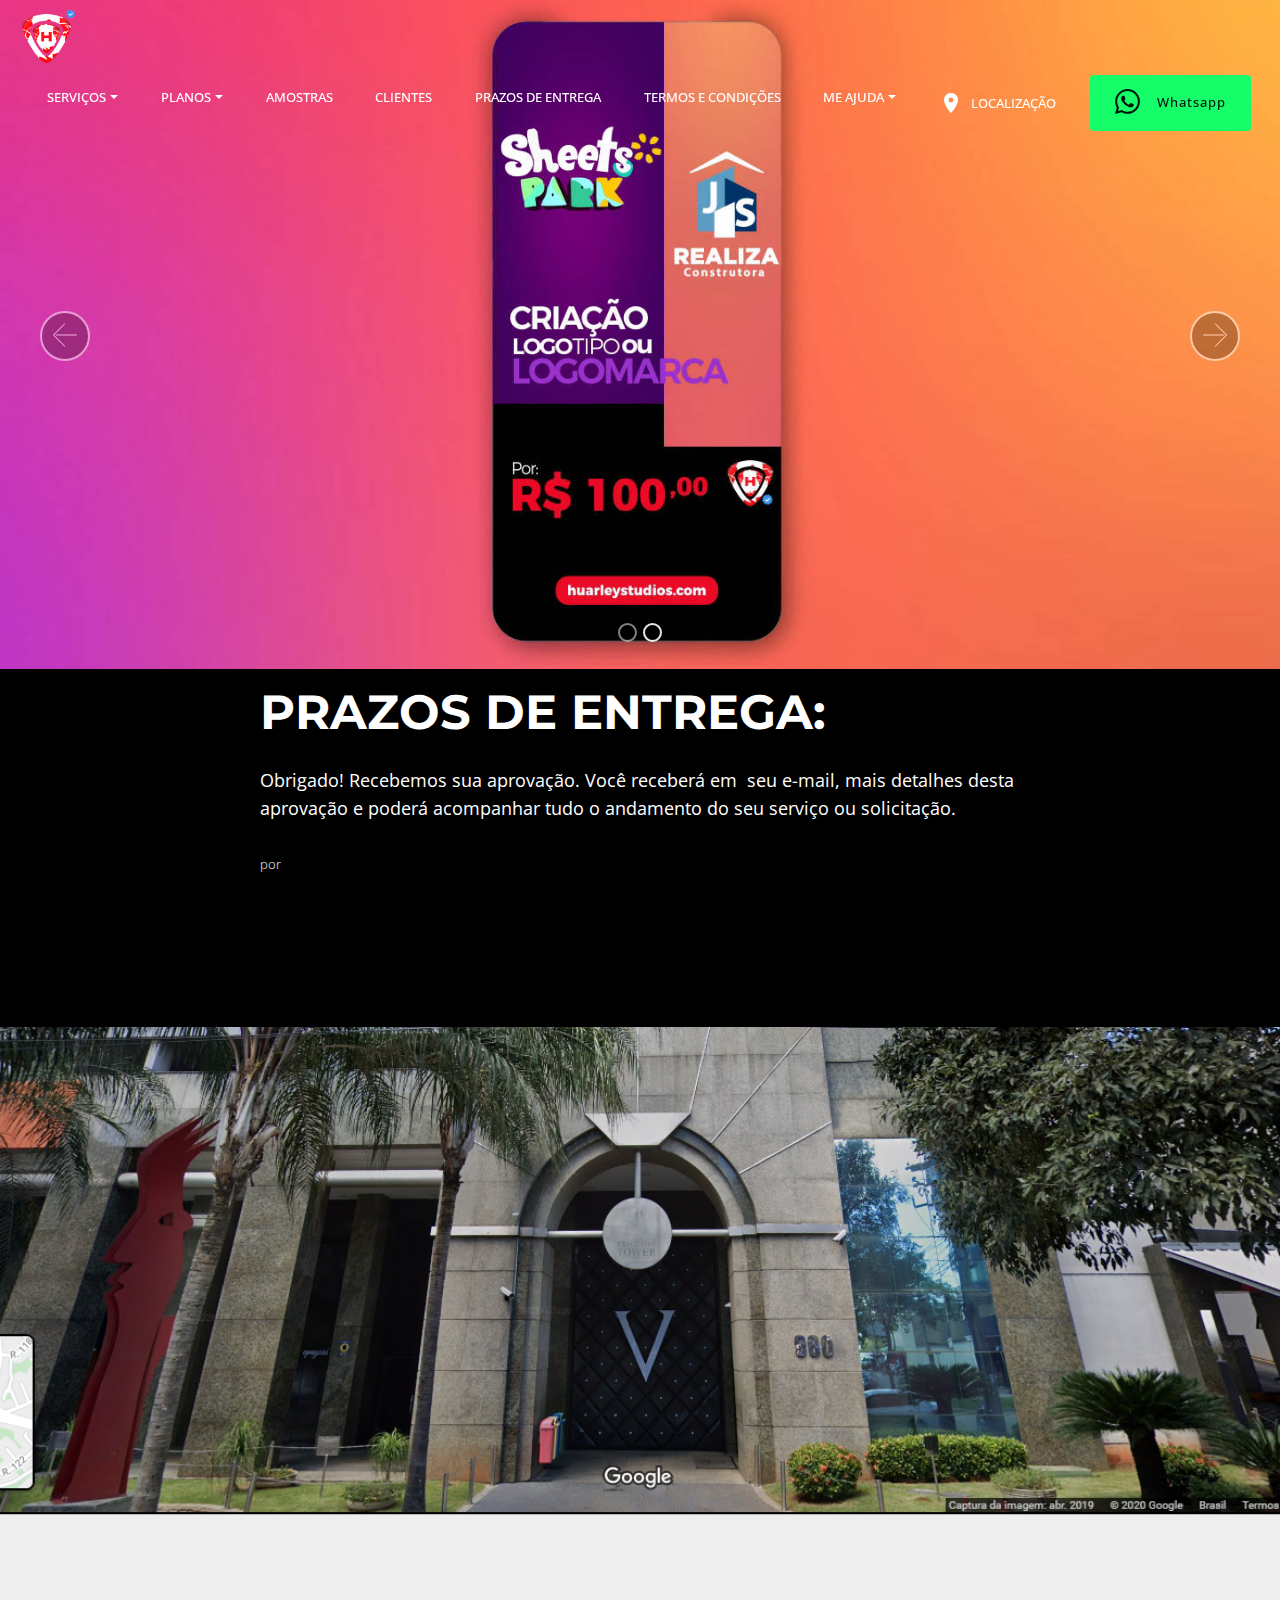
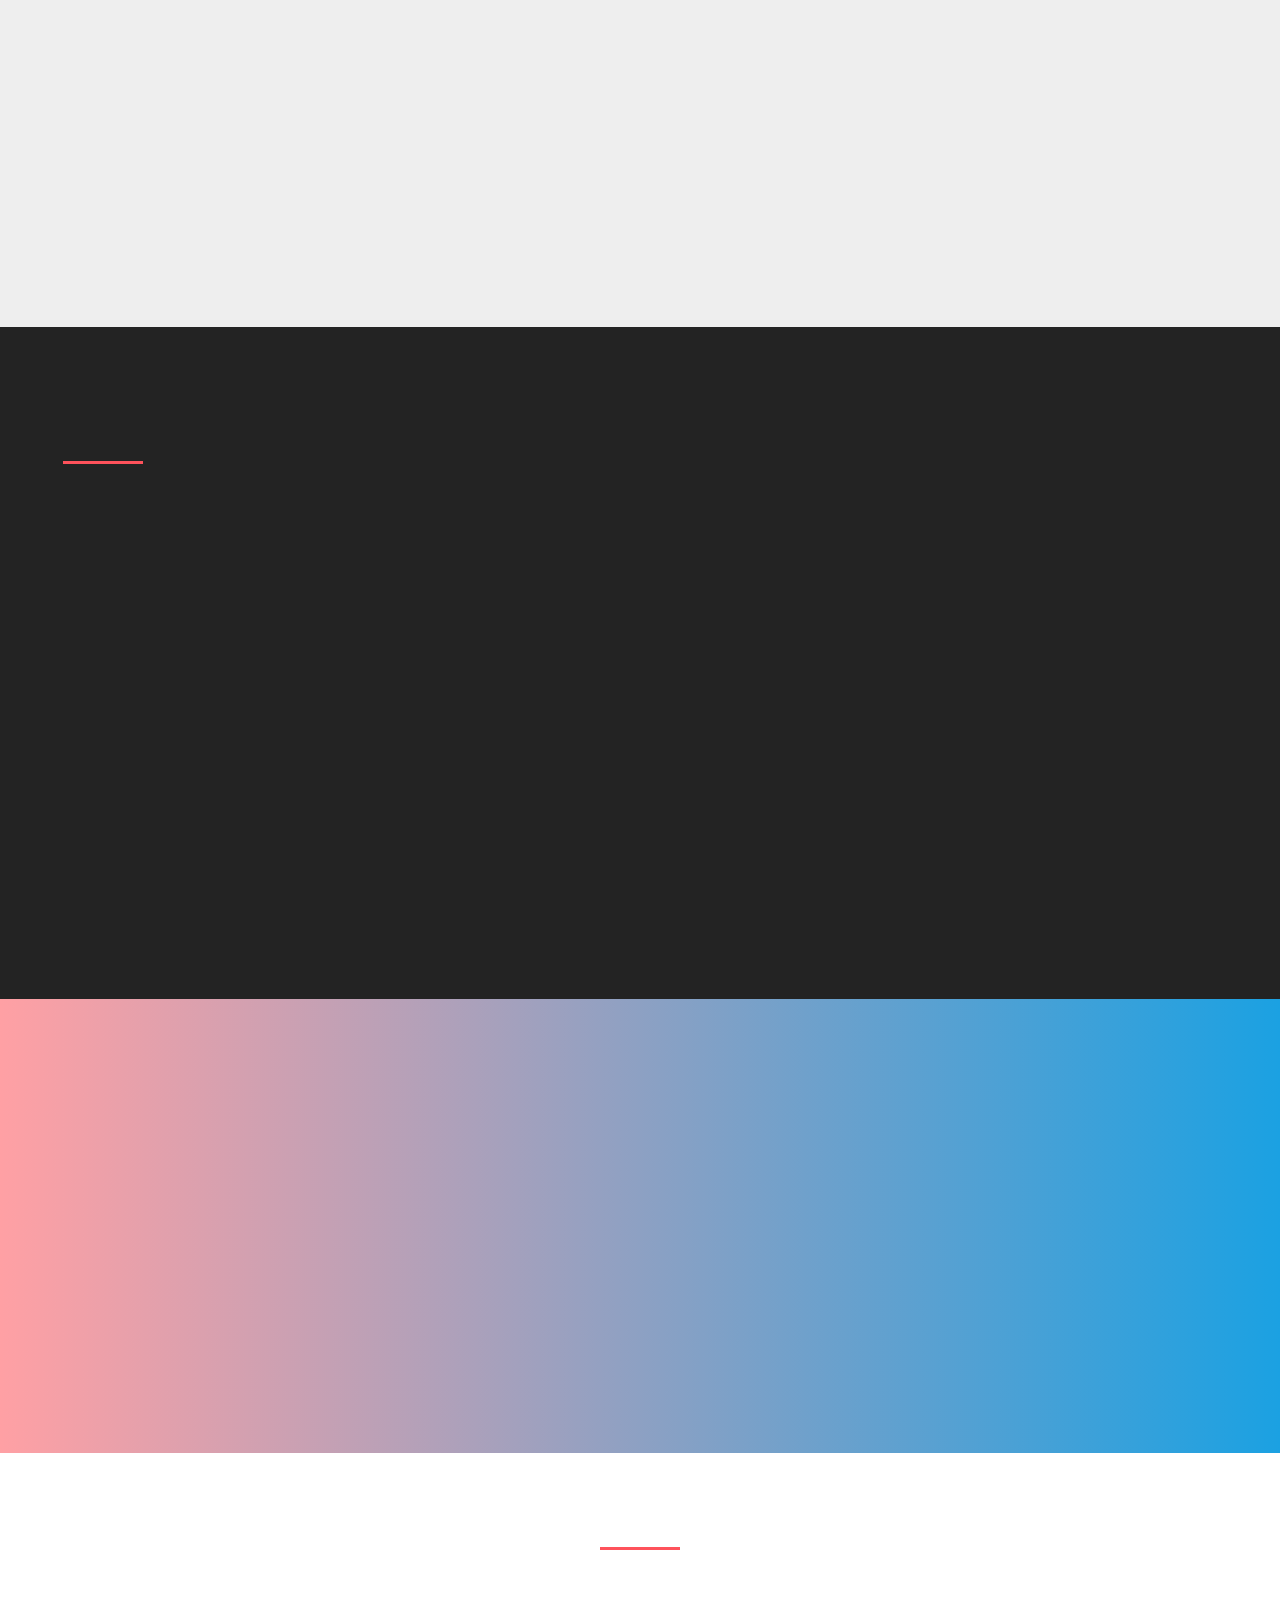
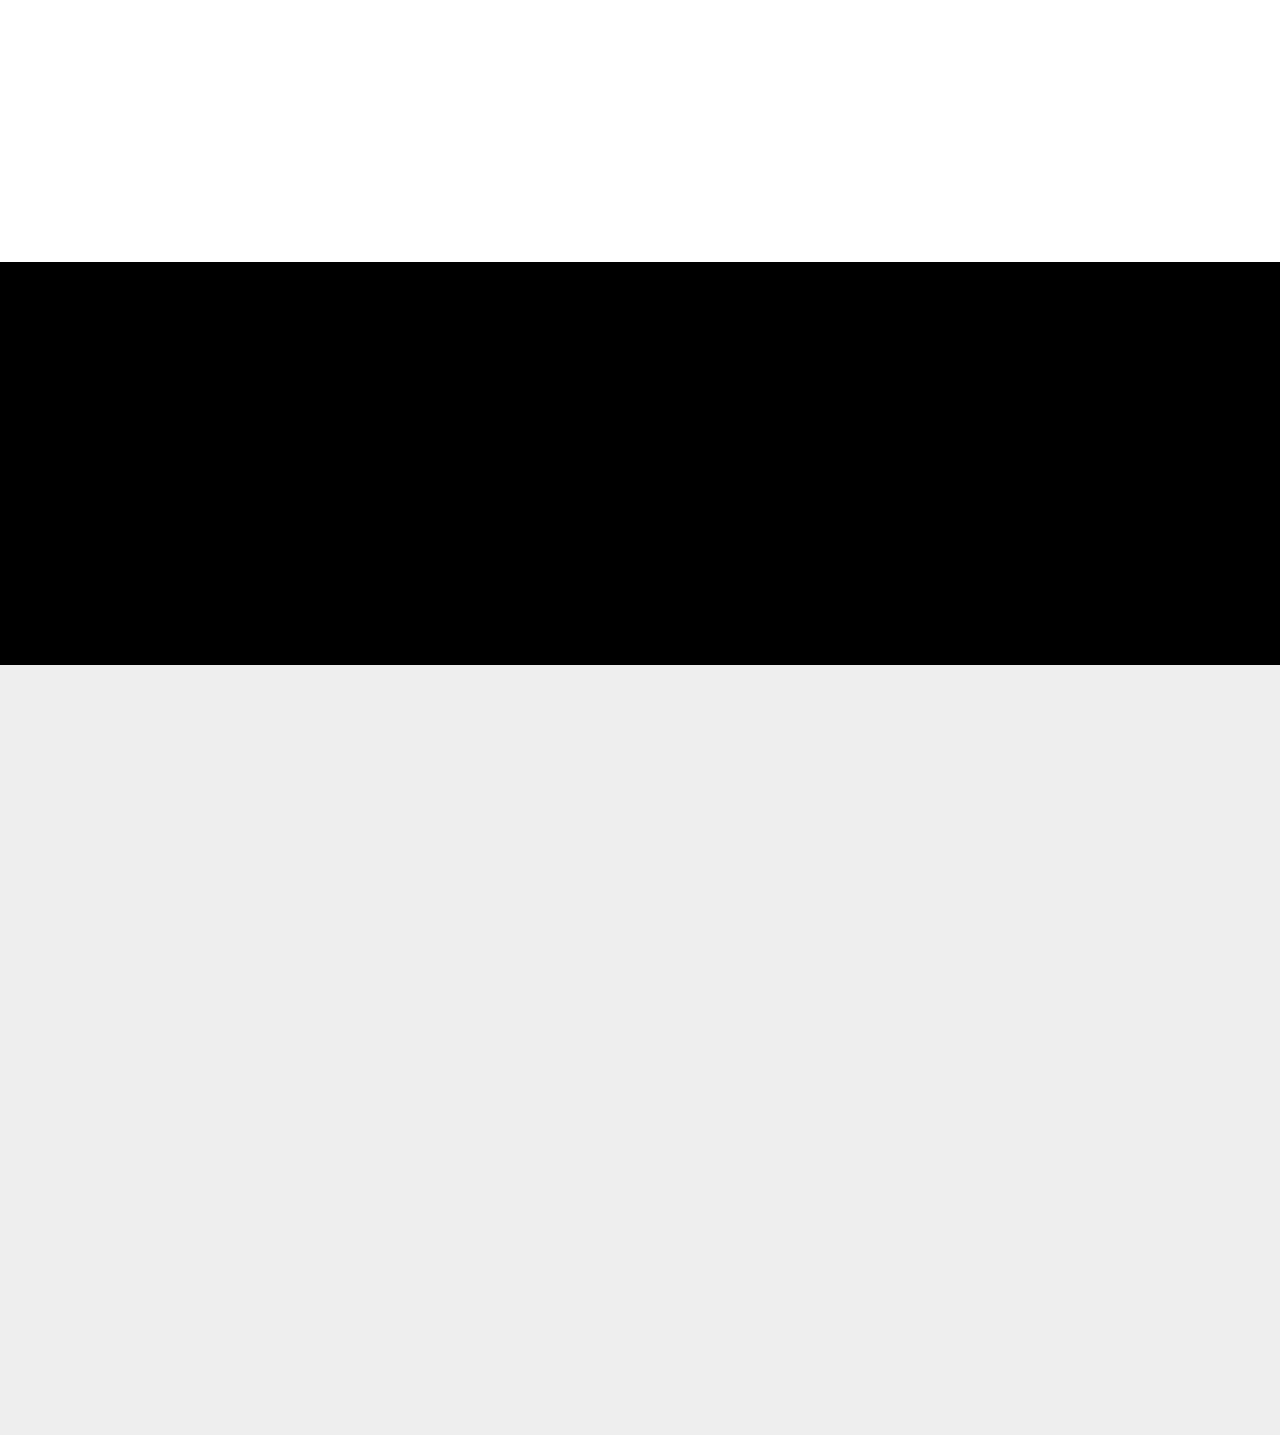
<file: prazos-de-entrega.html>
<!-- Criado e desenvolvido por HUARLEY STUDIOS -- Marketing e Mídia - Goiânia - GO BRASIL - 62 4101 2203, https://huarleystudios.com --><!DOCTYPE html>
<html  >
<head>
  
  <meta charset="UTF-8">
  <meta http-equiv="X-UA-Compatible" content="IE=edge">
  
  <meta name="twitter:card" content="summary_large_image"/>
  <meta name="twitter:image:src" content="assets/images/prazos-de-entrega-meta.jpg">
  <meta property="og:image" content="assets/images/prazos-de-entrega-meta.jpg">
  <meta name="twitter:title" content="Huarley-Studios-prazos-de-entrega">
  <meta name="viewport" content="width=device-width, initial-scale=1, minimum-scale=1">
  <link rel="shortcut icon" href="assets/images/logofavoico-thay-e-huarley-1.png" type="image/x-icon">
  <meta name="description" content="HUARLEY STUDIOS Empresa de Criação de Mídia, conteúdo e divulgação digital: 
Serviços de Edição de Video, tais como: Videos para Stories, Painel de Led, Instagram, Youtube, TV, Facebook, DVD, Mídia Digital, Anúncios e muito mais.">
  
  
  <title>Huarley-Studios-prazos-de-entrega</title>
  <link rel="stylesheet" href="assets/font-awesome/css/font-awesome.css">
  <link rel="stylesheet" href="assets/bootstrap-material-design-font/css/material.css">
  <link rel="stylesheet" href="assets/web/assets/mobirise-icons/mobirise-icons.css">
  <link rel="stylesheet" href="assets/icons-mind/style.css">
  <link rel="stylesheet" href="assets/bootstrap/css/bootstrap.min.css">
  <link rel="stylesheet" href="assets/bootstrap/css/bootstrap-grid.min.css">
  <link rel="stylesheet" href="assets/bootstrap/css/bootstrap-reboot.min.css">
  <link rel="stylesheet" href="assets/animatecss/animate.min.css">
  <link rel="stylesheet" href="assets/dropdown/css/style.css">
  <link rel="stylesheet" href="assets/shopping-cart/minicart-theme.css">
  <link rel="stylesheet" href="assets/socicon/css/styles.css">
  <link rel="stylesheet" href="assets/theme/css/style.css">
  <link rel="preload" as="style" href="assets/mobirise/css/mbr-additional.css"><link rel="stylesheet" href="assets/mobirise/css/mbr-additional.css" type="text/css">
  
  
  <!-- Google Tag Manager -->
<script>(function(w,d,s,l,i){w[l]=w[l]||[];w[l].push({'gtm.start':
new Date().getTime(),event:'gtm.js'});var f=d.getElementsByTagName(s)[0],
j=d.createElement(s),dl=l!='dataLayer'?'&l='+l:'';j.async=true;j.src=
'https://www.googletagmanager.com/gtm.js?id='+i+dl;f.parentNode.insertBefore(j,f);
})(window,document,'script','dataLayer','GTM-W96KP45');</script>
<!-- End Google Tag Manager -->
</head>
<body>

<!-- Analytics -->
<!-- Google Tag Manager (noscript) -->
<noscript><iframe src="https://www.googletagmanager.com/ns.html?id=GTM-W96KP45"
height="0" width="0" style="display:none;visibility:hidden"></iframe></noscript>
<!-- End Google Tag Manager (noscript) -->
<!-- /Analytics -->


  <section class="carousel slide cid-rNalhb5jQu" data-interval="false" id="slider2-66">

    
    <div class="container-fluid content-slider">
        <div class="content-slider-wrap">
            <div><div class="mbr-slider slide carousel" data-keyboard="false" data-ride="false" data-interval="7000" data-pause="true"><ol class="carousel-indicators"><li data-app-prevent-settings="" data-target="#slider2-66" data-slide-to="0"></li><li data-app-prevent-settings="" data-target="#slider2-66" class=" active" data-slide-to="1"></li></ol><div class="carousel-inner" role="listbox"><div class="carousel-item slider-fullscreen-image" data-bg-video-slide="false" style="background-image: url(assets/images/davinci-resolve-126-1440x722.jpg);"><div class="container container-slide"><div class="image_wrapper"><img src="assets/images/davinci-resolve-126-1440x722.jpg" alt="" title=""><div class="carousel-caption justify-content-center"><div class="col-10 align-center"></div></div></div></div></div><div class="carousel-item slider-fullscreen-image active" data-bg-video-slide="false" style="background-image: url(assets/images/criacao-de-logomarca-2-1440x825.jpg);"><div class="container container-slide"><div class="image_wrapper"><img src="assets/images/criacao-de-logomarca-2-1440x825.jpg" alt="" title=""><div class="carousel-caption justify-content-center"><div class="col-10 align-center"></div></div></div></div></div></div><a data-app-prevent-settings="" class="carousel-control carousel-control-prev" role="button" data-slide="prev" href="#slider2-66"><span aria-hidden="true" class="mbri-left mbr-iconfont"></span><span class="sr-only">Previous</span></a><a data-app-prevent-settings="" class="carousel-control carousel-control-next" role="button" data-slide="next" href="#slider2-66"><span aria-hidden="true" class="mbri-right mbr-iconfont"></span><span class="sr-only">Next</span></a></div></div> 
        </div>
    </div>
</section>

<section class="mbr-section article svg-gradient-elements cid-rNalhcjpz7" id="content6-67">

     

    <svg class="svg-gradient">
        <linearGradient>
            <stop class="gradColor1" offset="0%" stop-color="#6f14f1"></stop>
            <stop class="gradColor2" offset="100%" stop-color="#eb5353"></stop>
        </linearGradient>  
    </svg>
    <div class="container-fluid">
        <div class="media-container-row">
            <div class="col-12 col-md-8 col-lg-8">
                <h2 class="mbr-section-title pb-3 align-left mbr-fonts-style mbr-bold display-2">PRAZOS DE ENTREGA:</h2>
                
                <div class="mbr-text mbr-fonts-style pb-3 display-7"><p>Obrigado! Recebemos sua aprovação. Você receberá em &nbsp;seu e-mail, mais detalhes desta aprovação e poderá acompanhar tudo o andamento do seu serviço ou solicitação.</p></div>
                <div class="mbr-text signature mbr-fonts-style align-left display-4">por&nbsp;<span><a href="https://instagram.com/huarleythay" target="_blank">Huarley Thay</a></span></div>
            </div>
        </div>
    </div>
</section>

<section class="mbr-section content11 cid-rNalhd8c11" id="content11-68">

    

    <div class="container-fluid">
        <div class="row justify-content-center">
            <div class="col-12 col-lg-10">
                <div class="mbr-section-btn align-center"><a class="btn btn-danger display-4" href="https://wa.me/+556241012203"><span class="socicon socicon-whatsapp mbr-iconfont mbr-iconfont-btn"></span>Whatsapp</a>
                    <a class="btn btn-white display-4" href="tel:+556241012203"><span class="imind-smartphone-3 mbr-iconfont mbr-iconfont-btn"></span>Ligar</a></div>
            </div>
        </div>
    </div>
</section>

<section class="menu cid-rNalhdMSNn" once="menu" id="menu3-69">

    
    

    <nav class="navbar navbar-dropdown navbar-fixed-top navbar-expand-lg">
        <div class="navbar-brand">
            <span class="navbar-logo">
                <a href="index.html">
                    <img src="assets/images/logofavoico-thay-e-huarley.png" alt="" title="" style="height: 3.8rem;">
                </a>
            </span>
            
        </div>
        <button class="navbar-toggler" type="button" data-toggle="collapse" data-target="#navbarSupportedContent" aria-controls="navbarNavAltMarkup" aria-expanded="false" aria-label="Toggle navigation">
            <div class="hamburger">
                <span></span>
                <span></span>
                <span></span>
                <span></span>
            </div>
        </button>
      <div class="collapse navbar-collapse" id="navbarSupportedContent">
            <ul class="navbar-nav nav-dropdown" data-app-modern-menu="true"><li class="nav-item dropdown">
                    <a class="nav-link link dropdown-toggle text-white display-4" href="index.html#features20-1a" data-toggle="dropdown-submenu" aria-expanded="false">
                        SERVIÇOS</a><div class="dropdown-menu"><div class="dropdown"><a class="dropdown-item text-white dropdown-toggle display-4" href="criacao-de-arte.html" data-toggle="dropdown-submenu" aria-expanded="false">Artes</a><div class="dropdown-menu dropdown-submenu"><a class="dropdown-item text-white display-4" href="criacao-de-arte.html">Criação de Artes</a><a class="dropdown-item text-white display-4" href="criacao-de-arte.html#gallery1-22">Modelos de Artes</a><a class="dropdown-item text-white display-4" href="#">Logotipo</a><a class="dropdown-item text-white display-4" href="#">Logomarca e Registro</a></div></div><div class="dropdown"><a class="dropdown-item text-white dropdown-toggle display-4" href="edicao-de-video.html" aria-expanded="false" data-toggle="dropdown-submenu">Video</a><div class="dropdown-menu dropdown-submenu"><a class="dropdown-item text-white display-4" href="index.html" aria-expanded="false">Video Stories</a><a class="dropdown-item text-white display-4" href="index.html" aria-expanded="false">Video Youtubers</a><a class="dropdown-item text-white display-4" href="edicao-de-video.html" aria-expanded="false">Edição de Video</a><a class="dropdown-item text-white display-4" href="index.html" aria-expanded="false">Comercial TV</a><a class="dropdown-item text-white display-4" href="index.html" aria-expanded="false">Filmagem</a><a class="dropdown-item text-white display-4" href="index.html" aria-expanded="false">Painel de LED</a><a class="dropdown-item text-white display-4" href="index.html" aria-expanded="false">TV indoor</a><a class="dropdown-item text-white display-4" href="index.html" aria-expanded="false">Transmissões ao vivo</a></div></div><div class="dropdown"><a class="dropdown-item text-white dropdown-toggle display-4" href="index.html" aria-expanded="false" data-toggle="dropdown-submenu">Anúncios</a><div class="dropdown-menu dropdown-submenu"><a class="dropdown-item text-white display-4" href="index.html" aria-expanded="false">Youtube</a><a class="dropdown-item text-white display-4" href="index.html" aria-expanded="false">Spotify</a><a class="dropdown-item text-white display-4" href="index.html" aria-expanded="false">Google</a><a class="dropdown-item text-white display-4" href="index.html" aria-expanded="false">Instagram</a><a class="dropdown-item text-white display-4" href="index.html" aria-expanded="false">Facebook</a></div></div><div class="dropdown"><a class="dropdown-item text-white dropdown-toggle display-4" href="index.html#features20-1a" aria-expanded="false" data-toggle="dropdown-submenu">Mídias</a><div class="dropdown-menu dropdown-submenu"><a class="dropdown-item text-white display-4" href="criacao-de-arte.html" aria-expanded="false">Flyer Digital</a><a class="dropdown-item text-white display-4" href="edicao-de-video.html" aria-expanded="false">Videos</a></div></div><div class="dropdown"><a class="dropdown-item text-white dropdown-toggle display-4" href="#" data-toggle="dropdown-submenu" aria-expanded="false">Marketing</a><div class="dropdown-menu dropdown-submenu"><a class="dropdown-item text-white display-4" href="#">Anúncios</a><a class="dropdown-item text-white display-4" href="#">Distribuição Digital</a><a class="dropdown-item text-white display-4" href="#">Impressos</a><a class="dropdown-item text-white display-4" href="#">Gestão de Eventos</a></div></div><div class="dropdown"><a class="dropdown-item text-white dropdown-toggle display-4" href="index.html" data-toggle="dropdown-submenu" aria-expanded="false">Web</a><div class="dropdown-menu dropdown-submenu"><a class="dropdown-item text-white display-4" href="index.html">Criação de Sites</a><a class="dropdown-item text-white display-4" href="index.html">Lojas Virtuais</a><a class="dropdown-item text-white display-4" href="index.html">Land Page</a><a class="dropdown-item text-white display-4" href="index.html">Gerenciamento Web</a><a class="dropdown-item text-white display-4" href="index.html">Gerenciamento Rede Social</a></div></div><div class="dropdown"><a class="dropdown-item text-white dropdown-toggle display-4" href="index.html" data-toggle="dropdown-submenu" aria-expanded="false">Fotografia</a><div class="dropdown-menu dropdown-submenu"><a class="dropdown-item text-white display-4" href="index.html">Casamentos</a><a class="dropdown-item text-white display-4" href="index.html">15 Anos</a><a class="dropdown-item text-white display-4" href="index.html">Ensaios</a><a class="dropdown-item text-white display-4" href="index.html">Estúdio</a><a class="dropdown-item text-white display-4" href="index.html">Edição e Tratamento</a></div></div><a class="dropdown-item text-white display-4" href="index.html" aria-expanded="false">Filmagem</a><a class="dropdown-item text-white display-4" href="index.html" aria-expanded="false">Produtos Gráficos</a></div>
                </li>
                <li class="nav-item dropdown">
                    <a class="nav-link link text-white dropdown-toggle display-4" href="index.html#features20-1a" data-toggle="dropdown-submenu" aria-expanded="false">
                        PLANOS</a><div class="dropdown-menu"><a class="text-white dropdown-item display-4" href="index.html#features19-1b">Planos de Marketing e Mídia</a></div>
                </li>
                <li class="nav-item">
                    <a class="nav-link link text-white display-4" href="index.html#gallery1-b">AMOSTRAS</a>
                </li><li class="nav-item"><a class="nav-link link text-white display-4" href="index.html#teams3-2u">
                        CLIENTES</a> </li><li class="nav-item"><a class="nav-link link text-white display-4" href="prazos-de-entrega.html">PRAZOS DE ENTREGA</a></li><li class="nav-item"><a class="nav-link link text-white display-4" href="termosecondicoes.html">TERMOS E CONDIÇÕES</a></li><li class="nav-item dropdown"><a class="nav-link link text-white dropdown-toggle display-4" href="index.html#info4-1j" data-toggle="dropdown-submenu" aria-expanded="false">ME AJUDA</a><div class="dropdown-menu"><a class="text-white dropdown-item display-4" href="index.html#info4-1j">SAC</a><a class="text-white dropdown-item display-4" href="index.html#info1-1s">Dúvidas</a><a class="text-white dropdown-item display-4" href="index.html#info4-1j">Perguntas</a><a class="text-white dropdown-item display-4" href="index.html#info4-1j">Reclamação</a><a class="text-white dropdown-item display-4" href="index.html#info4-1j">Ouvidoria</a></div></li><li class="nav-item"><a class="nav-link link text-white display-4" href="index.html#features15-6x"><span class="mdi-maps-place mbr-iconfont mbr-iconfont-btn"></span>LOCALIZAÇÃO</a></li></ul>
            
            <div class="navbar-buttons mbr-section-btn"><a class="btn btn-sm btn-danger display-4" href="https://wa.me/message/O2HKT4YGPVO4D1"><span class="socicon socicon-whatsapp mbr-iconfont mbr-iconfont-btn" style="font-size: 25px;"></span>Whatsapp</a></div>
      </div>
    </nav>
</section>

<section class="features15 popup-btn-cards cid-rRi5mPC6D4 mbr-parallax-background mbr-fullscreen" id="features15-7i">

    

    
    <a class="full-link" href="https://g.page/huarley-studios?share"></a>
    <div class="container-fluid card-wrapper">
        <div class="row justify-content-center align-items-center" style="min-height: 10vw;">
             <div class="col-xl-10 col-lg-10 col-md-12 text-block">
                <h2 class="mbr-section-title mbr-fonts-style mbr-light mbr-white mbr-bold display-2">Atendemos no Executive Tower.<br>Agende seu horário!</h2>                 
             </div>
        </div>
    </div>
</section>

<section class="info3 cid-rRi5nBBWY8" id="info3-7j">

    

    
    <div class="container-fluid">
        <div class="row main">
            <div class="col-md-6 map">
              <div class="google-map"><iframe frameborder="0" style="border:0" src="https://www.google.com/maps/embed?pb=!1m14!1m8!1m3!1d15282.52492795218!2d-49.321744!3d-16.745242!3m2!1i1024!2i768!4f13.1!3m3!1m2!1s0x0%3A0xee4f8f2b622006c5!2sHuarley%20Studios%20%C2%A9!5e0!3m2!1spt-BR!2sbr!4v1568660165351!5m2!1spt-BR!2sbr" allowfullscreen=""></iframe></div>
            </div>
            <div class="col-md-6 text-element">
                <div class="text-content">
                    <h2 class="mbr-title pt-2 mbr-fonts-style display-2">
                        Contato:</h2>
                    <div class="underline align-left">
                         <div class="line"></div>
                    </div>
                    <div class="mbr-section-text">
                        <p class="mbr-text pt-3 mbr-light mbr-fonts-style display-7">
                            Fale conosco, saiba mais informações sobre nossos serviços: <br>Atendimendo presencial somente com agendamento: de segunda á sexta-feira das 10:00 ás 16:00 hrs <br>Não atendemos, sábados, domingos e feriados.</p>
                    </div>
                    <div class="mbr-list  mbr-fonts-style display-7">
                        <ul class="mbr-list mbr-fonts-style">
                          <li> <span class="mbri-globe mbr-iconfont"></span><a href="https://g.page/huarley-studios?share" target="_blank">Goiânia, GO - BRASIL</a></li>
                          <li><span class="fa fa-whatsapp mbr-iconfont"></span><a href="https://huarleystudios.com/whatsapp" target="_blank">+ 55 (62) 4101 2203</a></li>
                          <li><span class="mbri-letter mbr-iconfont"></span><a href="mailto:digital@huarleystudios.com">digital@huarleystudios.com</a></li><li>CNPJ: 17.491.712/0001-53 - HUARLEY STUDIOS © Goiânia-Brasil</li>
                        </ul>
                    </div>
                     <div class="social-list align-left">
                        <div class="soc-item">
                            <a href="https://huarleystudios.com/whatsapp" target="_blank">
                                <span class="mbr-iconfont mbr-iconfont-social socicon-whatsapp socicon" style="color: rgb(68, 247, 179); fill: rgb(68, 247, 179);"></span>
                            </a>
                        </div>
                        <div class="soc-item">
                            <a href="https://instagram.com/huarleystudios" target="_blank">
                                <span class="mbr-iconfont mbr-iconfont-social socicon-instagram socicon" style="color: rgb(255, 160, 164); fill: rgb(255, 160, 164);"></span>
                            </a>
                        </div>
                        <div class="soc-item">
                            <a href="https://www.youtube.com/huarleystudios" target="_blank">
                                <span class="mbr-iconfont mbr-iconfont-social socicon-youtube socicon" style="color: rgb(196, 48, 43); fill: rgb(196, 48, 43);"></span>
                            </a>
                        </div>
                        <div class="soc-item">
                            <a href="https://facebook.com/Huarley-Studios-359418978011516/" target="_blank">
                                <span class="mbr-iconfont mbr-iconfont-social socicon-facebook socicon" style="color: rgb(27, 161, 226); fill: rgb(27, 161, 226);"></span>
                            </a>
                        </div>
                        
                        
                    </div>
                </div>
            </div>
        </div>
    </div>
</section>

<section class="mbr-section info1 cid-rNalhhyRVt" id="info1-6c">

    

    

    <div class="container-fluid">
        <div class="media-container-row">
            <div class="title col-12 col-md-8">
                <h2 class="align-center mbr-bold mbr-white pb-3 mbr-fonts-style display-2">Dúvidas? Pergunte no Whatsapp</h2>
                <h3 class="mbr-section-subtitle align-center mbr-light mbr-white pb-3 mbr-fonts-style display-5">Atendimento de Segunda á Sexta-Feira das 10:00 hrs ás 16:00 Hrs 
<div>(Exceto Feriados)</div></h3>
                <div class="mbr-section-btn align-center"><a class="btn btn-danger display-4" href="https://huarleystudios.com/whatsapp" target="_blank"><span class="socicon socicon-whatsapp mbr-iconfont mbr-iconfont-btn"></span>WHATSAPP</a>
                    <a class="btn btn-white display-4" href="https://huarleystudios.com/whatsapp" target="_blank">Ver outras perguntas e respostas</a></div>
            </div>
        </div>
    </div>
</section>

<section class="cid-rNalhiASKV" id="info4-6d">

    

    
    <div class="container-fluid">
        <div class="row justify-content-center">
            <div class="col-12 col-md-12">
                <h2 class="align-center mbr-fonts-style mbr-section-title display-5">Aceitamos os seguintes meios de pagamentos:</h2>
                <div class="underline align-center">
                    <div class="line"></div>
                </div>
                
            </div>

            <div class="row justify-content-center col-12 col-md-12 col-lg-10 col-xl-8 pt-5">
                <ul class="list-inline align-center">
                    <li class="list-inline-item">
                        <img src="assets/images/logo-mercado-pago-192x174.png" alt="Visa" title="">
                    </li>
                    <li class="list-inline-item">
                        <img src="assets/images/visa-png30-192x59.png" alt="Master Card" title="">
                    </li>
                    <li class="list-inline-item">
                        <img src="assets/images/mastercard-png-clipart-192x117.png" alt="American Express" title="">
                    </li>
                    <li class="list-inline-item">
                        <img src="assets/images/elo-logo-1-192x91.png" alt="Pay Pal" title="">
                    </li>
                    <li class="list-inline-item">
                        <img src="assets/images/amex-american-express-512-192x192.png" alt="Diners Club" title="">
                    </li>
                    <li class="list-inline-item">
                        <img src="assets/images/icone-qrcode.png" alt="Discover" title="">
                    </li>
                    <li class="list-inline-item">
                        <img src="assets/images/boleto-192x120.png" alt="Bitcoin" title="">
                    </li>
                    <li class="list-inline-item">
                        <img src="assets/images/loterias-caixa.png" alt="Western Union" title="">
                    </li>
                    <li class="list-inline-item">
                        <img src="assets/images/icon-next3.png" alt="JCB" title="">
                    </li>
                    <li class="list-inline-item">
                        <img src="assets/images/icon-iti03.png" alt="Stripe" title="">
                    </li>
                    <li class="list-inline-item">
                        <img src="assets/images/icon-bradesco-3.png" alt="Amazon" title="">
                    </li>
                    <li class="list-inline-item">
                        <img src="assets/images/icone-caixa-3.png" alt="Ebay" title="">
                    </li>
                    <li class="list-inline-item">
                        <img src="assets/images/icon-bb-3.png" alt="Union Pay" title="">
                    </li>

                </ul>
            </div>
        </div>
    </div>
</section>

<section class="cid-rNalhk5kEh" id="footer7-6e">

    

    

    <div class="container-fluid">
        <div class="row justify-content-center align-center">
            <div class="col-lg-2 col-md-3 pb-3">
              <div class="logo-section align-left">
                  <a href="#">
                    <img src="assets/images/fav-ico-78x78.png" alt="" title="" style="width: 20%;">
                  </a>
              </div>
              <div class="social-media align-left">
                 <ul>
                   <li>
                       <a class="icon-transition" href="http://facebook.com/Huarley-Studios-359418978011516/" target="_blank">
                           <span class="mbr-iconfont mbr-white socicon-facebook socicon"></span>
                       </a>
                   </li>
                   <li>
                       <a class="icon-transition" href="https://instagram.com/huarleystudios" target="_blank">
                           <span class="mbr-iconfont mbr-white socicon-instagram socicon"></span>
                       </a>
                   </li>
                   
                   
                   
                 </ul>
              </div>
              <h3 class="mbr-fonts-style mbr-text mbr-white align-left display-4">Criado por&nbsp;<a class="text-secondary" href="https://huarley.com" target="_blank">Huarley.com</a></h3>
            </div>
            <div class="col-lg-2 col-md-3 pb-3">
              <h3 class="mbr-fonts-style mbr-section-title mbr-white align-left display-7">HUARLEY STUDIOS</h3>
              <ul class="mbr-fonts-style mbr-list align-left display-4">
                <li><a class="text-success" href="index.html#features20-1a">Serviços</a></li>
                <li><a class="text-success" href="index.html#features20-1a">Preços</a></li>
                <li><a class="text-success" href="index.html#gallery1-b">Workflow</a></li>
                <li><a class="text-success" href="index.html">Clientes</a></li>
                <li><a class="text-success" href="index.html#features15-1p">Contato</a></li>
              </ul>
            </div>
            <div class="col-lg-2 col-md-3 pb-3">
                <h3 class="mbr-fonts-style mbr-section-title mbr-white align-left display-7">
                    SERVIÇOS</h3>
                <ul class="mbr-fonts-style mbr-list align-left display-4">
                  <li>
                    <a class="text-success" href="index.html">Anúncios</a></li>
                  <li><a class="text-success" href="index.html">Mídias</a></li>
                  <li><a class="text-success" href="index.html">Video</a></li>
                  <li><a class="text-success" href="index.html">Marketing</a></li>
                  <li><a class="text-success" href="index.html">Web</a></li>
                </ul>
            </div>
            <div class="col-lg-2 col-md-3 pb-3">
                <h3 class="mbr-fonts-style mbr-section-title mbr-white align-left display-7">ME AJUDA</h3>
                <ul class="mbr-fonts-style mbr-list align-left display-4">
                  <li><a class="text-success" href="index.html#info1-1s">Dúvidas</a></li>
                  <li><a class="text-success" href="index.html">Perguntas</a></li>
                  <li>
                    <a class="text-success" href="index.html">SAC</a></li>
                  <li><a class="text-success" href="index.html">Reclamação</a></li>
                  <li><a class="text-success" href="index.html">Ouvidoria</a></li>
                </ul>
            </div>
            <div class="col-lg-4 col-md-8 pb-3">
                <h3 class="mbr-fonts-style mbr-section-title mbr-white align-left display-7">
                    Receba as Novidades:</h3>
                <h3 class="mbr-fonts-style mbr-offer mbr-white align-left display-4">Deixe seu e-mail e receba as novidades</h3>
                <div class="form-wrap" data-form-type="formoid">
                    <!---Formbuilder Form--->
                    <form action="https://mobirise.com/" method="POST" class="mbr-form form-with-styler" data-form-title="My Mobirise Form"><input type="hidden" name="email" data-form-email="true" value="juQjIJcbHWnWQv0W2FlR4hgnbGNhjNqgXeBlF8gMcKBoL4S6+lzxJET7qNaiWtTwW8OOkcODkOjmTAUNZri4nZ9ZiB5z54MUuyMVo9T/8D3wynXf4Izeo7QM3BwmCeLq">
                        <div class="row">
                            <div hidden="hidden" data-form-alert="" class="alert alert-success col-12">Obrigado recebemos seus dados. Logo mais em breve retornaremos para você. Verifique seu e-mail.</div>
                            <div hidden="hidden" data-form-alert-danger="" class="alert alert-danger col-12">
                            </div>
                        </div>
                      <div class="dragArea row">
                            <div class="col-md-12 form-group" data-for="email">
                                <input type="email" class="form-control" name="email" data-form-field="Email" placeholder="escreva seu e-mail" required="" id="email-footer7-6e">
                          </div>
                      </div>
                    </form><!---Formbuilder Form--->
                </div>
            </div>
        </div>
    </div>
</section>

<section once="footers" class="cid-rNalhluu6H" id="footer1-6f">

    

    

    <div class="container">
        <div class="media-container-row align-center justify-content-center align-items-center">
            <div class="section-text m-2">
                <p class="mbr-text mbr-black mb-0 mbr-fonts-style display-7">HUARLEY STUDIOS © CNPJ: 17.491.712/0001-53 Goiânia-Brasil<br></p>
            </div>
            
        </div>
    </div>
</section>

<section class="mbr-section article svg-gradient-elements cid-rNalhmxQDX" id="content6-6g">

     

    <svg class="svg-gradient">
        <linearGradient>
            <stop class="gradColor1" offset="0%" stop-color="#6f14f1"></stop>
            <stop class="gradColor2" offset="100%" stop-color="#eb5353"></stop>
        </linearGradient>  
    </svg>
    <div class="container-fluid">
        <div class="media-container-row">
            <div class="col-12 col-md-8 col-lg-8">
                
                
                <div class="mbr-text mbr-fonts-style pb-3 display-4"><p>Copyright © 2020 www.huarleystudios.com, TODOS OS DIREITOS RESERVADOS. Todo o conteúdo do site, todas as fotos, imagens, logotipos, arcas, dizeres, som, software, conjunto imagem, layout, trade dress, aqui veiculados são de propriedade exclusiva da HUARLEY.COM  É vedada qualquer reprodução, total ou parcial, de qualquer elemento de identidade, sem expressa autorização.
</p><p>
</p><p>HUARLEYSTUDIOS.COM - CNPJ: 17.491.712/0001-53 -  Av. 136, N960 - Setor Marista - CEP: 74180-040 - Goiânia - GO.</p></div>
                <div class="mbr-text signature mbr-fonts-style align-left display-4"></div>
            </div>
        </div>
    </div>
</section>

<section class="features15 popup-btn-cards cid-rNalhntwa1 mbr-parallax-background" id="features15-6h">

    

    
    <a class="full-link" href="https://www.huarley.com"></a>
    <div class="container-fluid card-wrapper">
        <div class="row justify-content-center align-items-center" style="min-height: 25vw;">
             <div class="col-xl-10 col-lg-10 col-md-12 text-block">
                                 
             </div>
        </div>
    </div>
</section>


  <script src="assets/web/assets/jquery/jquery.min.js"></script>
  <script src="assets/popper/popper.min.js"></script>
  <script src="assets/bootstrap/js/bootstrap.min.js"></script>
  <script src="assets/vimeoplayer/jquery.mb.vimeo_player.js"></script>
  <script src="assets/viewportchecker/jquery.viewportchecker.js"></script>
  <script src="assets/bootstrapcarouselswipe/bootstrap-carousel-swipe.js"></script>
  <script src="assets/smoothscroll/smooth-scroll.js"></script>
  <script src="assets/mbr-gradient-svg/mbr-gradient-svg.js"></script>
  <script src="assets/dropdown/js/script.min.js"></script>
  <script src="assets/touchswipe/jquery.touch-swipe.min.js"></script>
  <script src="assets/mbr-popup-btns/mbr-popup-btns.js"></script>
  <script src="assets/parallax/jarallax.min.js"></script>
        <script src="assets/ytplayer/jquery.mb.ytplayer.min.js"></script>
  <script src="assets/theme/js/script.js"></script>
  <script src="assets/slidervideo/script.js"></script>
  <script src="assets/formoid/formoid.min.js"></script>
  
  
 <div id="scrollToTop" class="scrollToTop mbr-arrow-up"><a style="text-align: center;"><i class="mbr-arrow-up-icon mbr-arrow-up-icon-cm cm-icon cm-icon-smallarrow-up"></i></a></div>
    <input name="animation" type="hidden">
  </body>
</html>
</file>
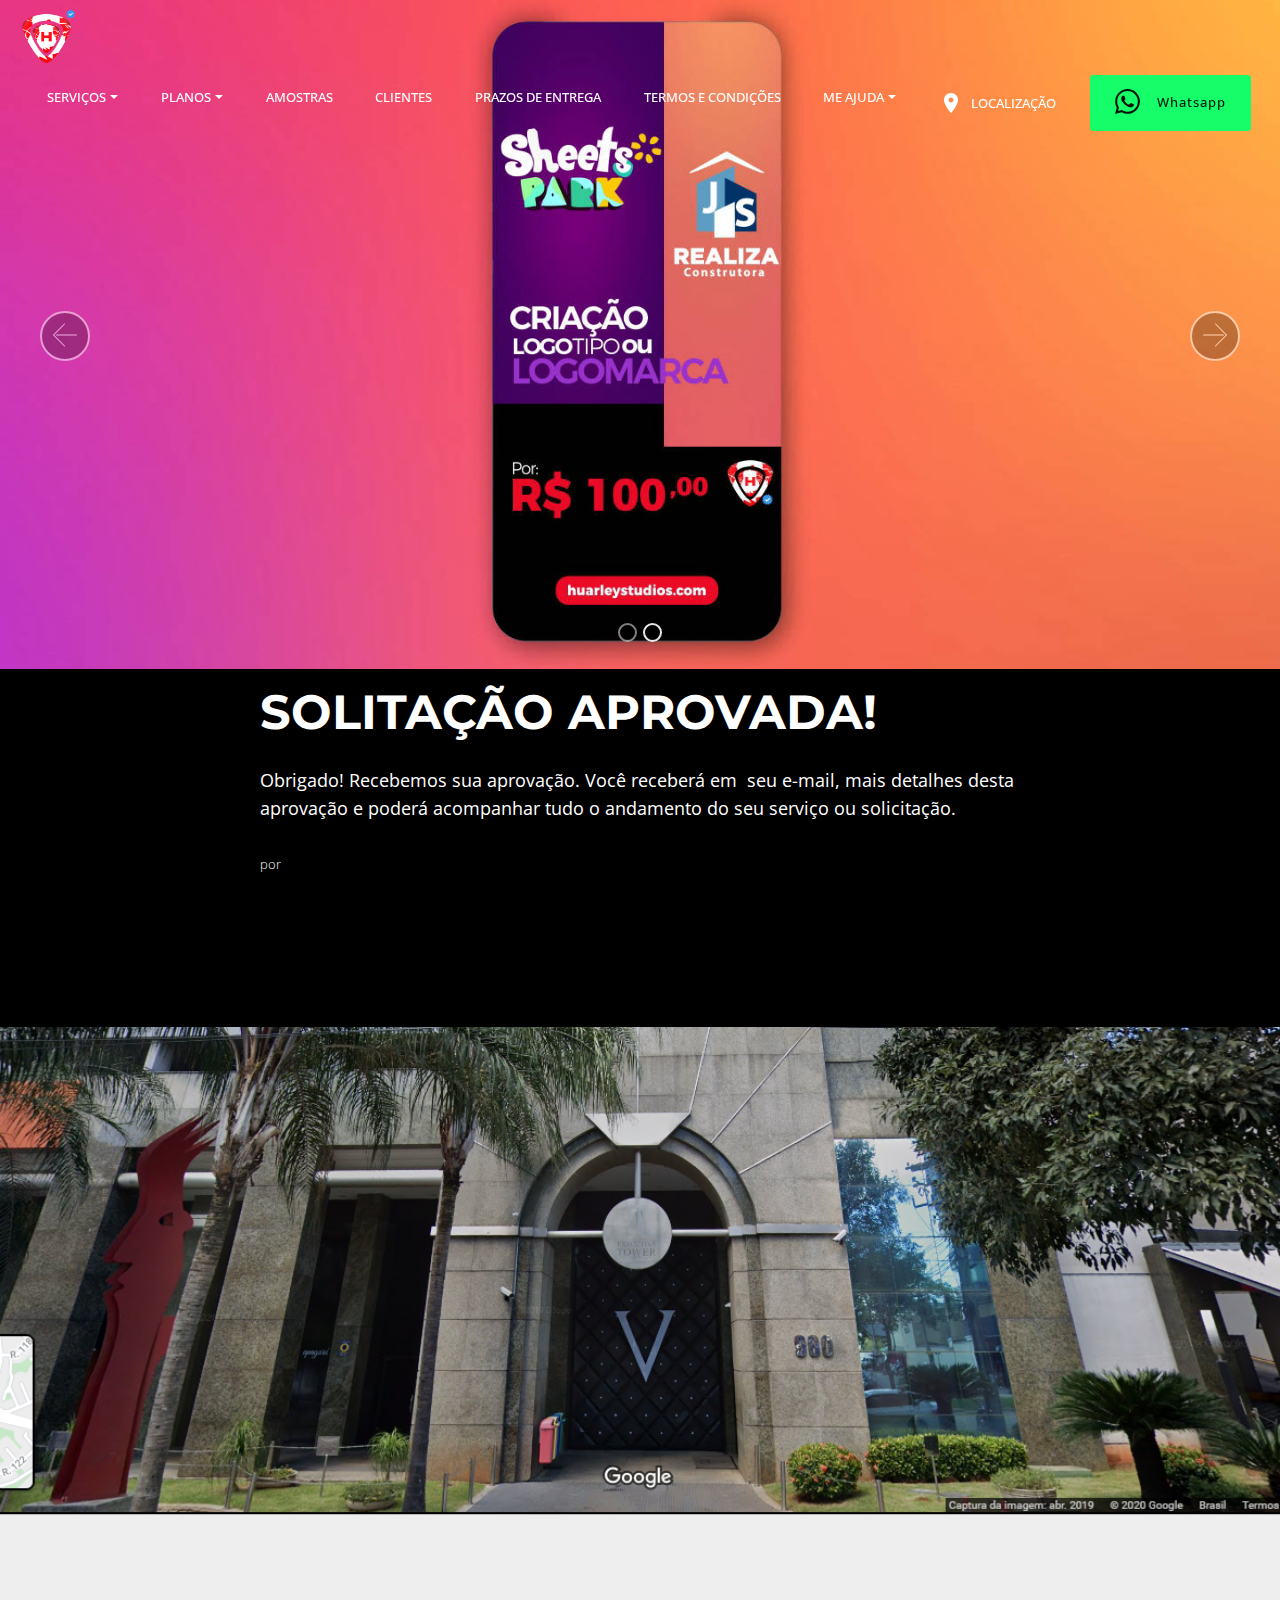
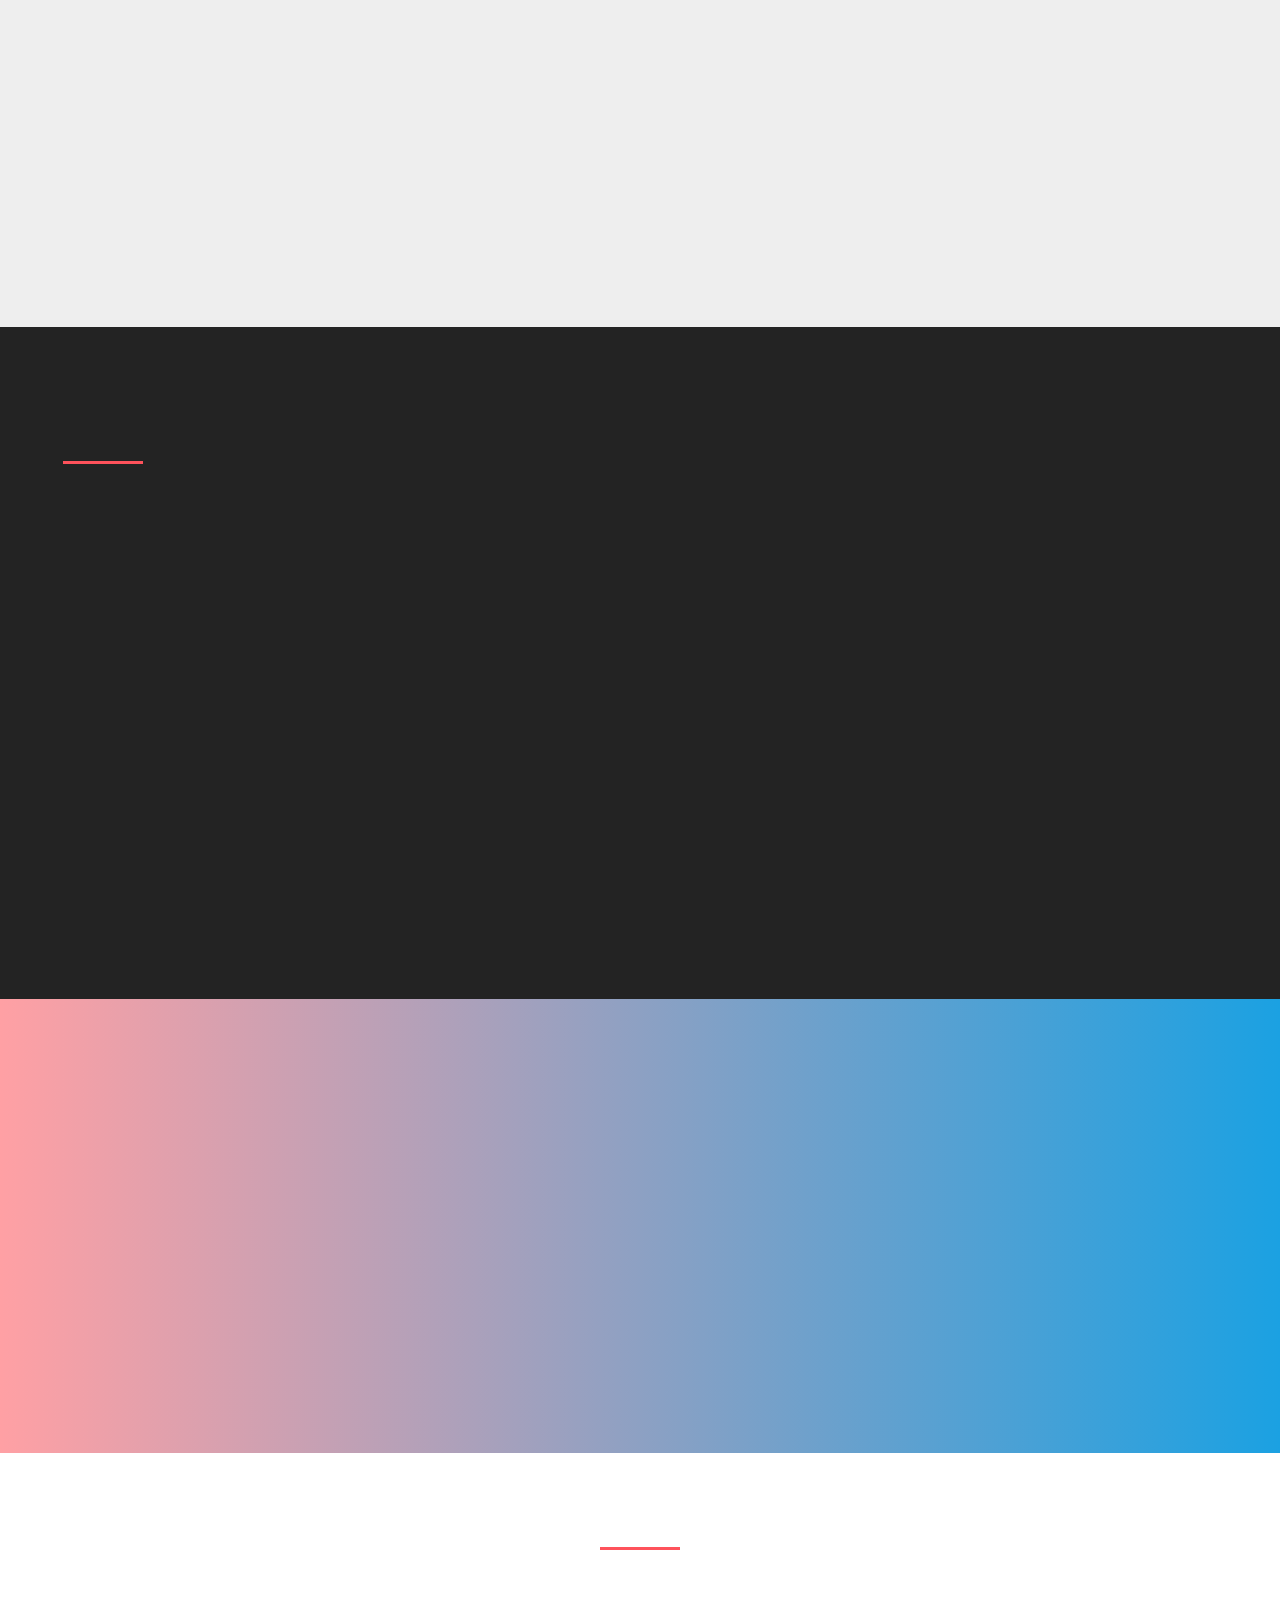
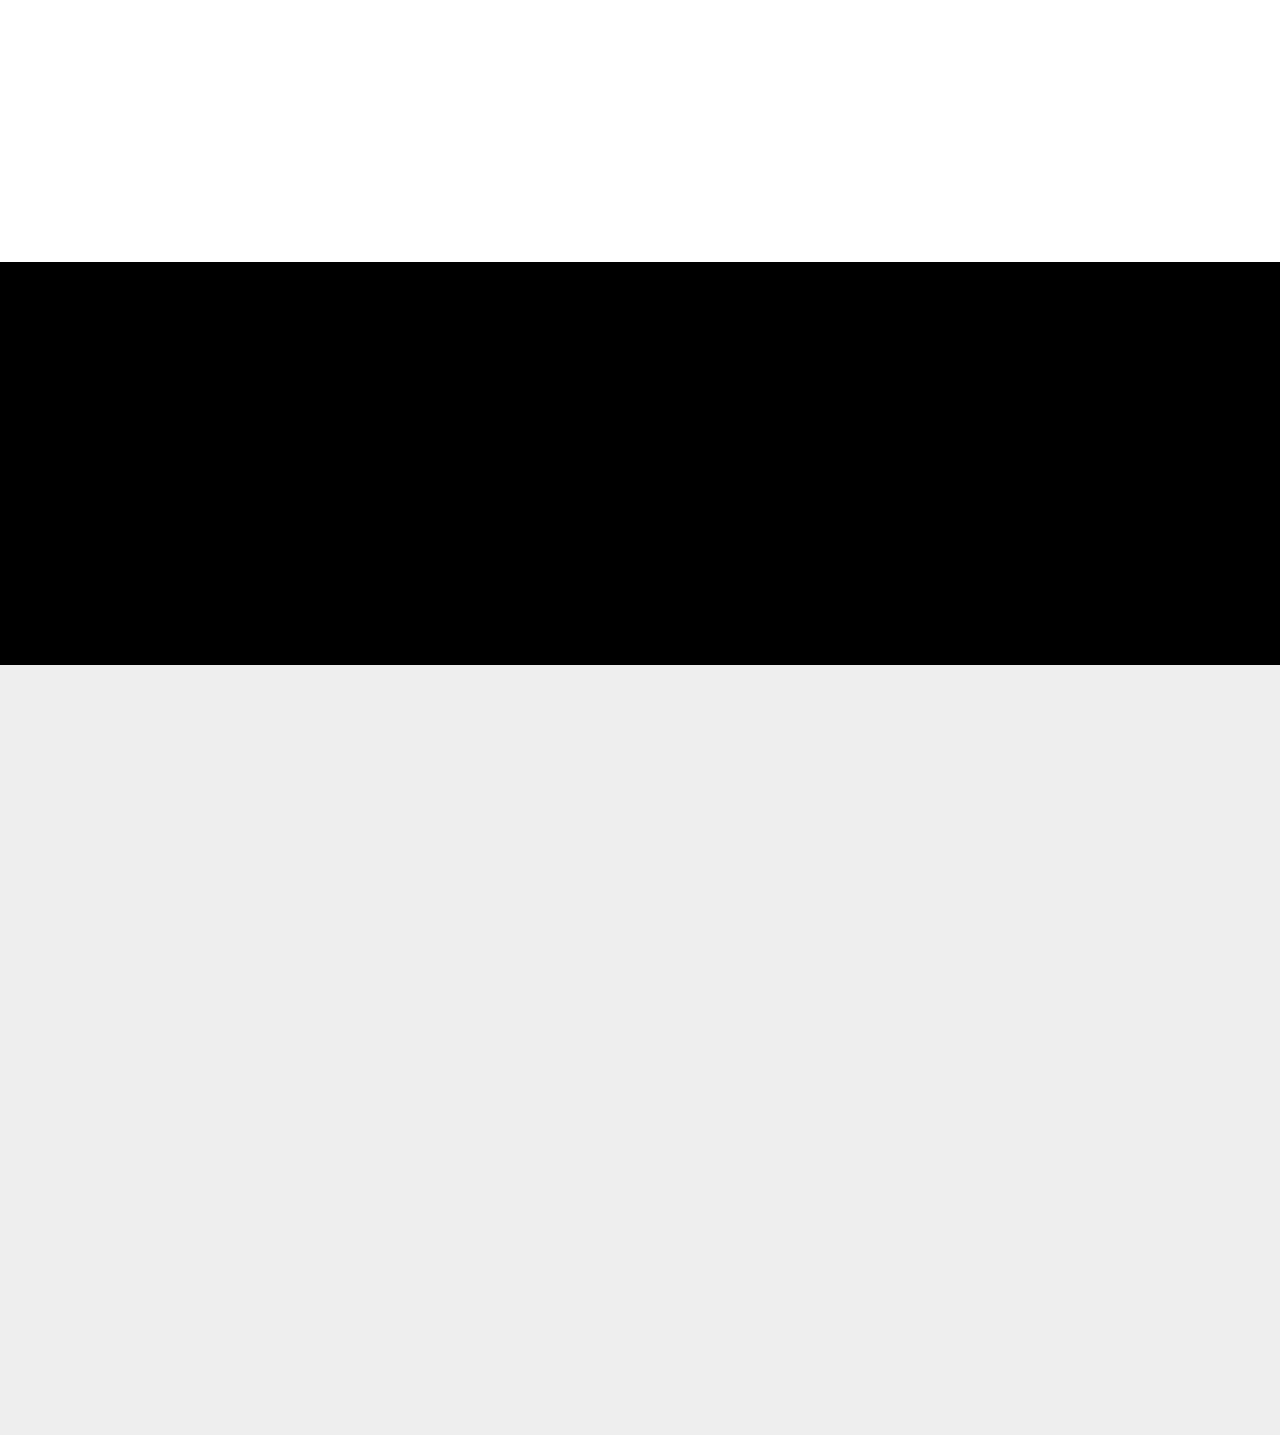
<file: solicitacao-aprovada.html>
<!-- Criado e desenvolvido por HUARLEY STUDIOS -- Marketing e Mídia - Goiânia - GO BRASIL - 62 4101 2203, https://huarleystudios.com --><!DOCTYPE html>
<html  >
<head>
  
  <meta charset="UTF-8">
  <meta http-equiv="X-UA-Compatible" content="IE=edge">
  
  <meta name="twitter:card" content="summary_large_image"/>
  <meta name="twitter:image:src" content="assets/images/solicitacao-aprovada-meta.jpg">
  <meta property="og:image" content="assets/images/solicitacao-aprovada-meta.jpg">
  <meta name="twitter:title" content="Huarley-Studios-Solicitação-Aprovada">
  <meta name="viewport" content="width=device-width, initial-scale=1, minimum-scale=1">
  <link rel="shortcut icon" href="assets/images/logofavoico-thay-e-huarley-1.png" type="image/x-icon">
  <meta name="description" content="HUARLEY STUDIOS Empresa de Criação de Mídia, conteúdo e divulgação digital: 
Serviços de Edição de Video, tais como: Videos para Stories, Painel de Led, Instagram, Youtube, TV, Facebook, DVD, Mídia Digital, Anúncios e muito mais.">
  
  
  <title>Huarley-Studios-Solicitação-Aprovada</title>
  <link rel="stylesheet" href="assets/font-awesome/css/font-awesome.css">
  <link rel="stylesheet" href="assets/bootstrap-material-design-font/css/material.css">
  <link rel="stylesheet" href="assets/web/assets/mobirise-icons/mobirise-icons.css">
  <link rel="stylesheet" href="assets/icons-mind/style.css">
  <link rel="stylesheet" href="assets/bootstrap/css/bootstrap.min.css">
  <link rel="stylesheet" href="assets/bootstrap/css/bootstrap-grid.min.css">
  <link rel="stylesheet" href="assets/bootstrap/css/bootstrap-reboot.min.css">
  <link rel="stylesheet" href="assets/animatecss/animate.min.css">
  <link rel="stylesheet" href="assets/dropdown/css/style.css">
  <link rel="stylesheet" href="assets/shopping-cart/minicart-theme.css">
  <link rel="stylesheet" href="assets/socicon/css/styles.css">
  <link rel="stylesheet" href="assets/theme/css/style.css">
  <link rel="preload" as="style" href="assets/mobirise/css/mbr-additional.css"><link rel="stylesheet" href="assets/mobirise/css/mbr-additional.css" type="text/css">
  
  
  <!-- Google Tag Manager -->
<script>(function(w,d,s,l,i){w[l]=w[l]||[];w[l].push({'gtm.start':
new Date().getTime(),event:'gtm.js'});var f=d.getElementsByTagName(s)[0],
j=d.createElement(s),dl=l!='dataLayer'?'&l='+l:'';j.async=true;j.src=
'https://www.googletagmanager.com/gtm.js?id='+i+dl;f.parentNode.insertBefore(j,f);
})(window,document,'script','dataLayer','GTM-W96KP45');</script>
<!-- End Google Tag Manager -->
</head>
<body>

<!-- Analytics -->
<!-- Google Tag Manager (noscript) -->
<noscript><iframe src="https://www.googletagmanager.com/ns.html?id=GTM-W96KP45"
height="0" width="0" style="display:none;visibility:hidden"></iframe></noscript>
<!-- End Google Tag Manager (noscript) -->
<!-- /Analytics -->


  <section class="carousel slide cid-rN2RJyi53q" data-interval="false" id="slider2-5u">

    
    <div class="container-fluid content-slider">
        <div class="content-slider-wrap">
            <div><div class="mbr-slider slide carousel" data-keyboard="false" data-ride="false" data-interval="7000" data-pause="true"><ol class="carousel-indicators"><li data-app-prevent-settings="" data-target="#slider2-5u" data-slide-to="0"></li><li data-app-prevent-settings="" data-target="#slider2-5u" class=" active" data-slide-to="1"></li></ol><div class="carousel-inner" role="listbox"><div class="carousel-item slider-fullscreen-image" data-bg-video-slide="false" style="background-image: url(assets/images/davinci-resolve-126-1440x722.jpg);"><div class="container container-slide"><div class="image_wrapper"><img src="assets/images/davinci-resolve-126-1440x722.jpg" alt="" title=""><div class="carousel-caption justify-content-center"><div class="col-10 align-center"></div></div></div></div></div><div class="carousel-item slider-fullscreen-image active" data-bg-video-slide="false" style="background-image: url(assets/images/criacao-de-logomarca-2-1440x825.jpg);"><div class="container container-slide"><div class="image_wrapper"><img src="assets/images/criacao-de-logomarca-2-1440x825.jpg" alt="" title=""><div class="carousel-caption justify-content-center"><div class="col-10 align-center"></div></div></div></div></div></div><a data-app-prevent-settings="" class="carousel-control carousel-control-prev" role="button" data-slide="prev" href="#slider2-5u"><span aria-hidden="true" class="mbri-left mbr-iconfont"></span><span class="sr-only">Previous</span></a><a data-app-prevent-settings="" class="carousel-control carousel-control-next" role="button" data-slide="next" href="#slider2-5u"><span aria-hidden="true" class="mbri-right mbr-iconfont"></span><span class="sr-only">Next</span></a></div></div> 
        </div>
    </div>
</section>

<section class="mbr-section article svg-gradient-elements cid-rN2RJzhzNS" id="content6-5v">

     

    <svg class="svg-gradient">
        <linearGradient>
            <stop class="gradColor1" offset="0%" stop-color="#6f14f1"></stop>
            <stop class="gradColor2" offset="100%" stop-color="#eb5353"></stop>
        </linearGradient>  
    </svg>
    <div class="container-fluid">
        <div class="media-container-row">
            <div class="col-12 col-md-8 col-lg-8">
                <h2 class="mbr-section-title pb-3 align-left mbr-fonts-style mbr-bold display-2">SOLITAÇÃO APROVADA!</h2>
                
                <div class="mbr-text mbr-fonts-style pb-3 display-7"><p>Obrigado! Recebemos sua aprovação. Você receberá em &nbsp;seu e-mail, mais detalhes desta aprovação e poderá acompanhar tudo o andamento do seu serviço ou solicitação.</p></div>
                <div class="mbr-text signature mbr-fonts-style align-left display-4">por&nbsp;<span><a href="https://instagram.com/huarleythay" target="_blank">Huarley Thay</a></span></div>
            </div>
        </div>
    </div>
</section>

<section class="mbr-section content11 cid-rN2RJAgAih" id="content11-5w">

    

    <div class="container-fluid">
        <div class="row justify-content-center">
            <div class="col-12 col-lg-10">
                <div class="mbr-section-btn align-center"><a class="btn btn-danger display-4" href="https://wa.me/+556241012203"><span class="socicon socicon-whatsapp mbr-iconfont mbr-iconfont-btn"></span>Whatsapp</a>
                    <a class="btn btn-white display-4" href="tel:+556241012203"><span class="imind-smartphone-3 mbr-iconfont mbr-iconfont-btn"></span>Ligar</a></div>
            </div>
        </div>
    </div>
</section>

<section class="menu cid-rN2RJASfOO" once="menu" id="menu3-5x">

    
    

    <nav class="navbar navbar-dropdown navbar-fixed-top navbar-expand-lg">
        <div class="navbar-brand">
            <span class="navbar-logo">
                <a href="index.html">
                    <img src="assets/images/logofavoico-thay-e-huarley.png" alt="" title="" style="height: 3.8rem;">
                </a>
            </span>
            
        </div>
        <button class="navbar-toggler" type="button" data-toggle="collapse" data-target="#navbarSupportedContent" aria-controls="navbarNavAltMarkup" aria-expanded="false" aria-label="Toggle navigation">
            <div class="hamburger">
                <span></span>
                <span></span>
                <span></span>
                <span></span>
            </div>
        </button>
      <div class="collapse navbar-collapse" id="navbarSupportedContent">
            <ul class="navbar-nav nav-dropdown" data-app-modern-menu="true"><li class="nav-item dropdown">
                    <a class="nav-link link dropdown-toggle text-white display-4" href="index.html#features20-1a" data-toggle="dropdown-submenu" aria-expanded="false">
                        SERVIÇOS</a><div class="dropdown-menu"><div class="dropdown"><a class="dropdown-item text-white dropdown-toggle display-4" href="criacao-de-arte.html" data-toggle="dropdown-submenu" aria-expanded="false">Artes</a><div class="dropdown-menu dropdown-submenu"><a class="dropdown-item text-white display-4" href="criacao-de-arte.html">Criação de Artes</a><a class="dropdown-item text-white display-4" href="criacao-de-arte.html#gallery1-22">Modelos de Artes</a><a class="dropdown-item text-white display-4" href="#">Logotipo</a><a class="dropdown-item text-white display-4" href="#">Logomarca e Registro</a></div></div><div class="dropdown"><a class="dropdown-item text-white dropdown-toggle display-4" href="edicao-de-video.html" aria-expanded="false" data-toggle="dropdown-submenu">Video</a><div class="dropdown-menu dropdown-submenu"><a class="dropdown-item text-white display-4" href="index.html" aria-expanded="false">Video Stories</a><a class="dropdown-item text-white display-4" href="index.html" aria-expanded="false">Video Youtubers</a><a class="dropdown-item text-white display-4" href="edicao-de-video.html" aria-expanded="false">Edição de Video</a><a class="dropdown-item text-white display-4" href="index.html" aria-expanded="false">Comercial TV</a><a class="dropdown-item text-white display-4" href="index.html" aria-expanded="false">Filmagem</a><a class="dropdown-item text-white display-4" href="index.html" aria-expanded="false">Painel de LED</a><a class="dropdown-item text-white display-4" href="index.html" aria-expanded="false">TV indoor</a><a class="dropdown-item text-white display-4" href="index.html" aria-expanded="false">Transmissões ao vivo</a></div></div><div class="dropdown"><a class="dropdown-item text-white dropdown-toggle display-4" href="index.html" aria-expanded="false" data-toggle="dropdown-submenu">Anúncios</a><div class="dropdown-menu dropdown-submenu"><a class="dropdown-item text-white display-4" href="index.html" aria-expanded="false">Youtube</a><a class="dropdown-item text-white display-4" href="index.html" aria-expanded="false">Spotify</a><a class="dropdown-item text-white display-4" href="index.html" aria-expanded="false">Google</a><a class="dropdown-item text-white display-4" href="index.html" aria-expanded="false">Instagram</a><a class="dropdown-item text-white display-4" href="index.html" aria-expanded="false">Facebook</a></div></div><div class="dropdown"><a class="dropdown-item text-white dropdown-toggle display-4" href="index.html#features20-1a" aria-expanded="false" data-toggle="dropdown-submenu">Mídias</a><div class="dropdown-menu dropdown-submenu"><a class="dropdown-item text-white display-4" href="criacao-de-arte.html" aria-expanded="false">Flyer Digital</a><a class="dropdown-item text-white display-4" href="edicao-de-video.html" aria-expanded="false">Videos</a></div></div><div class="dropdown"><a class="dropdown-item text-white dropdown-toggle display-4" href="#" data-toggle="dropdown-submenu" aria-expanded="false">Marketing</a><div class="dropdown-menu dropdown-submenu"><a class="dropdown-item text-white display-4" href="#">Anúncios</a><a class="dropdown-item text-white display-4" href="#">Distribuição Digital</a><a class="dropdown-item text-white display-4" href="#">Impressos</a><a class="dropdown-item text-white display-4" href="#">Gestão de Eventos</a></div></div><div class="dropdown"><a class="dropdown-item text-white dropdown-toggle display-4" href="index.html" data-toggle="dropdown-submenu" aria-expanded="false">Web</a><div class="dropdown-menu dropdown-submenu"><a class="dropdown-item text-white display-4" href="index.html">Criação de Sites</a><a class="dropdown-item text-white display-4" href="index.html">Lojas Virtuais</a><a class="dropdown-item text-white display-4" href="index.html">Land Page</a><a class="dropdown-item text-white display-4" href="index.html">Gerenciamento Web</a><a class="dropdown-item text-white display-4" href="index.html">Gerenciamento Rede Social</a></div></div><div class="dropdown"><a class="dropdown-item text-white dropdown-toggle display-4" href="index.html" data-toggle="dropdown-submenu" aria-expanded="false">Fotografia</a><div class="dropdown-menu dropdown-submenu"><a class="dropdown-item text-white display-4" href="index.html">Casamentos</a><a class="dropdown-item text-white display-4" href="index.html">15 Anos</a><a class="dropdown-item text-white display-4" href="index.html">Ensaios</a><a class="dropdown-item text-white display-4" href="index.html">Estúdio</a><a class="dropdown-item text-white display-4" href="index.html">Edição e Tratamento</a></div></div><a class="dropdown-item text-white display-4" href="index.html" aria-expanded="false">Filmagem</a><a class="dropdown-item text-white display-4" href="index.html" aria-expanded="false">Produtos Gráficos</a></div>
                </li>
                <li class="nav-item dropdown">
                    <a class="nav-link link text-white dropdown-toggle display-4" href="index.html#features20-1a" data-toggle="dropdown-submenu" aria-expanded="false">
                        PLANOS</a><div class="dropdown-menu"><a class="text-white dropdown-item display-4" href="index.html#features19-1b">Planos de Marketing e Mídia</a></div>
                </li>
                <li class="nav-item">
                    <a class="nav-link link text-white display-4" href="index.html#gallery1-b">AMOSTRAS</a>
                </li><li class="nav-item"><a class="nav-link link text-white display-4" href="index.html#teams3-2u">
                        CLIENTES</a> </li><li class="nav-item"><a class="nav-link link text-white display-4" href="prazos-de-entrega.html">PRAZOS DE ENTREGA</a></li><li class="nav-item"><a class="nav-link link text-white display-4" href="termosecondicoes.html">TERMOS E CONDIÇÕES</a></li><li class="nav-item dropdown"><a class="nav-link link text-white dropdown-toggle display-4" href="index.html#info4-1j" data-toggle="dropdown-submenu" aria-expanded="false">ME AJUDA</a><div class="dropdown-menu"><a class="text-white dropdown-item display-4" href="index.html#info4-1j">SAC</a><a class="text-white dropdown-item display-4" href="index.html#info1-1s">Dúvidas</a><a class="text-white dropdown-item display-4" href="index.html#info4-1j">Perguntas</a><a class="text-white dropdown-item display-4" href="index.html#info4-1j">Reclamação</a><a class="text-white dropdown-item display-4" href="index.html#info4-1j">Ouvidoria</a></div></li><li class="nav-item"><a class="nav-link link text-white display-4" href="index.html#features15-6x"><span class="mdi-maps-place mbr-iconfont mbr-iconfont-btn"></span>LOCALIZAÇÃO</a></li></ul>
            
            <div class="navbar-buttons mbr-section-btn"><a class="btn btn-sm btn-danger display-4" href="https://wa.me/message/O2HKT4YGPVO4D1"><span class="socicon socicon-whatsapp mbr-iconfont mbr-iconfont-btn" style="font-size: 25px;"></span>Whatsapp</a></div>
      </div>
    </nav>
</section>

<section class="features15 popup-btn-cards cid-rRi5cs71Gn mbr-parallax-background mbr-fullscreen" id="features15-7g">

    

    
    <a class="full-link" href="https://g.page/huarley-studios?share"></a>
    <div class="container-fluid card-wrapper">
        <div class="row justify-content-center align-items-center" style="min-height: 10vw;">
             <div class="col-xl-10 col-lg-10 col-md-12 text-block">
                <h2 class="mbr-section-title mbr-fonts-style mbr-light mbr-white mbr-bold display-2">Atendemos no Executive Tower.<br>Agende seu horário!</h2>                 
             </div>
        </div>
    </div>
</section>

<section class="info3 cid-rRi5dnxqr5" id="info3-7h">

    

    
    <div class="container-fluid">
        <div class="row main">
            <div class="col-md-6 map">
              <div class="google-map"><iframe frameborder="0" style="border:0" src="https://www.google.com/maps/embed?pb=!1m14!1m8!1m3!1d15282.52492795218!2d-49.321744!3d-16.745242!3m2!1i1024!2i768!4f13.1!3m3!1m2!1s0x0%3A0xee4f8f2b622006c5!2sHuarley%20Studios%20%C2%A9!5e0!3m2!1spt-BR!2sbr!4v1568660165351!5m2!1spt-BR!2sbr" allowfullscreen=""></iframe></div>
            </div>
            <div class="col-md-6 text-element">
                <div class="text-content">
                    <h2 class="mbr-title pt-2 mbr-fonts-style display-2">
                        Contato:</h2>
                    <div class="underline align-left">
                         <div class="line"></div>
                    </div>
                    <div class="mbr-section-text">
                        <p class="mbr-text pt-3 mbr-light mbr-fonts-style display-7">
                            Fale conosco, saiba mais informações sobre nossos serviços: <br>Atendimendo presencial somente com agendamento: de segunda á sexta-feira das 10:00 ás 16:00 hrs <br>Não atendemos, sábados, domingos e feriados.</p>
                    </div>
                    <div class="mbr-list  mbr-fonts-style display-7">
                        <ul class="mbr-list mbr-fonts-style">
                          <li> <span class="mbri-globe mbr-iconfont"></span><a href="https://g.page/huarley-studios?share" target="_blank">Goiânia, GO - BRASIL</a></li>
                          <li><span class="fa fa-whatsapp mbr-iconfont"></span><a href="https://huarleystudios.com/whatsapp" target="_blank">+ 55 (62) 4101 2203</a></li>
                          <li><span class="mbri-letter mbr-iconfont"></span><a href="mailto:digital@huarleystudios.com">digital@huarleystudios.com</a></li><li>CNPJ: 17.491.712/0001-53 - HUARLEY STUDIOS © Goiânia-Brasil</li>
                        </ul>
                    </div>
                     <div class="social-list align-left">
                        <div class="soc-item">
                            <a href="https://huarleystudios.com/whatsapp" target="_blank">
                                <span class="mbr-iconfont mbr-iconfont-social socicon-whatsapp socicon" style="color: rgb(68, 247, 179); fill: rgb(68, 247, 179);"></span>
                            </a>
                        </div>
                        <div class="soc-item">
                            <a href="https://instagram.com/huarleystudios" target="_blank">
                                <span class="mbr-iconfont mbr-iconfont-social socicon-instagram socicon" style="color: rgb(255, 160, 164); fill: rgb(255, 160, 164);"></span>
                            </a>
                        </div>
                        <div class="soc-item">
                            <a href="https://www.youtube.com/huarleystudios" target="_blank">
                                <span class="mbr-iconfont mbr-iconfont-social socicon-youtube socicon" style="color: rgb(196, 48, 43); fill: rgb(196, 48, 43);"></span>
                            </a>
                        </div>
                        <div class="soc-item">
                            <a href="https://facebook.com/Huarley-Studios-359418978011516/" target="_blank">
                                <span class="mbr-iconfont mbr-iconfont-social socicon-facebook socicon" style="color: rgb(27, 161, 226); fill: rgb(27, 161, 226);"></span>
                            </a>
                        </div>
                        
                        
                    </div>
                </div>
            </div>
        </div>
    </div>
</section>

<section class="mbr-section info1 cid-rN2RJEoEvx" id="info1-60">

    

    

    <div class="container-fluid">
        <div class="media-container-row">
            <div class="title col-12 col-md-8">
                <h2 class="align-center mbr-bold mbr-white pb-3 mbr-fonts-style display-2">Dúvidas? Pergunte no Whatsapp</h2>
                <h3 class="mbr-section-subtitle align-center mbr-light mbr-white pb-3 mbr-fonts-style display-5">Atendimento de Segunda á Sexta-Feira das 10:00 hrs ás 16:00 Hrs 
<div>(Exceto Feriados)</div></h3>
                <div class="mbr-section-btn align-center"><a class="btn btn-danger display-4" href="https://huarleystudios.com/whatsapp" target="_blank"><span class="socicon socicon-whatsapp mbr-iconfont mbr-iconfont-btn"></span>WHATSAPP</a>
                    <a class="btn btn-white display-4" href="https://huarleystudios.com/whatsapp" target="_blank">Ver outras perguntas e respostas</a></div>
            </div>
        </div>
    </div>
</section>

<section class="cid-rN2RJFqLIO" id="info4-61">

    

    
    <div class="container-fluid">
        <div class="row justify-content-center">
            <div class="col-12 col-md-12">
                <h2 class="align-center mbr-fonts-style mbr-section-title display-5">Aceitamos os seguintes meios de pagamentos:</h2>
                <div class="underline align-center">
                    <div class="line"></div>
                </div>
                
            </div>

            <div class="row justify-content-center col-12 col-md-12 col-lg-10 col-xl-8 pt-5">
                <ul class="list-inline align-center">
                    <li class="list-inline-item">
                        <img src="assets/images/logo-mercado-pago-192x174.png" alt="Visa" title="">
                    </li>
                    <li class="list-inline-item">
                        <img src="assets/images/visa-png30-192x59.png" alt="Master Card" title="">
                    </li>
                    <li class="list-inline-item">
                        <img src="assets/images/mastercard-png-clipart-192x117.png" alt="American Express" title="">
                    </li>
                    <li class="list-inline-item">
                        <img src="assets/images/elo-logo-1-192x91.png" alt="Pay Pal" title="">
                    </li>
                    <li class="list-inline-item">
                        <img src="assets/images/amex-american-express-512-192x192.png" alt="Diners Club" title="">
                    </li>
                    <li class="list-inline-item">
                        <img src="assets/images/icone-qrcode.png" alt="Discover" title="">
                    </li>
                    <li class="list-inline-item">
                        <img src="assets/images/boleto-192x120.png" alt="Bitcoin" title="">
                    </li>
                    <li class="list-inline-item">
                        <img src="assets/images/loterias-caixa.png" alt="Western Union" title="">
                    </li>
                    <li class="list-inline-item">
                        <img src="assets/images/icon-next3.png" alt="JCB" title="">
                    </li>
                    <li class="list-inline-item">
                        <img src="assets/images/icon-iti03.png" alt="Stripe" title="">
                    </li>
                    <li class="list-inline-item">
                        <img src="assets/images/icon-bradesco-3.png" alt="Amazon" title="">
                    </li>
                    <li class="list-inline-item">
                        <img src="assets/images/icone-caixa-3.png" alt="Ebay" title="">
                    </li>
                    <li class="list-inline-item">
                        <img src="assets/images/icon-bb-3.png" alt="Union Pay" title="">
                    </li>

                </ul>
            </div>
        </div>
    </div>
</section>

<section class="cid-rN2RJGY7r1" id="footer7-62">

    

    

    <div class="container-fluid">
        <div class="row justify-content-center align-center">
            <div class="col-lg-2 col-md-3 pb-3">
              <div class="logo-section align-left">
                  <a href="#">
                    <img src="assets/images/fav-ico-78x78.png" alt="" title="" style="width: 20%;">
                  </a>
              </div>
              <div class="social-media align-left">
                 <ul>
                   <li>
                       <a class="icon-transition" href="http://facebook.com/Huarley-Studios-359418978011516/" target="_blank">
                           <span class="mbr-iconfont mbr-white socicon-facebook socicon"></span>
                       </a>
                   </li>
                   <li>
                       <a class="icon-transition" href="https://instagram.com/huarleystudios" target="_blank">
                           <span class="mbr-iconfont mbr-white socicon-instagram socicon"></span>
                       </a>
                   </li>
                   
                   
                   
                 </ul>
              </div>
              <h3 class="mbr-fonts-style mbr-text mbr-white align-left display-4">Criado por&nbsp;<a class="text-secondary" href="https://huarley.com" target="_blank">Huarley.com</a></h3>
            </div>
            <div class="col-lg-2 col-md-3 pb-3">
              <h3 class="mbr-fonts-style mbr-section-title mbr-white align-left display-7">HUARLEY STUDIOS</h3>
              <ul class="mbr-fonts-style mbr-list align-left display-4">
                <li><a class="text-success" href="index.html#features20-1a">Serviços</a></li>
                <li><a class="text-success" href="index.html#features20-1a">Preços</a></li>
                <li><a class="text-success" href="index.html#gallery1-b">Workflow</a></li>
                <li><a class="text-success" href="index.html">Clientes</a></li>
                <li><a class="text-success" href="index.html#features15-1p">Contato</a></li>
              </ul>
            </div>
            <div class="col-lg-2 col-md-3 pb-3">
                <h3 class="mbr-fonts-style mbr-section-title mbr-white align-left display-7">
                    SERVIÇOS</h3>
                <ul class="mbr-fonts-style mbr-list align-left display-4">
                  <li>
                    <a class="text-success" href="index.html">Anúncios</a></li>
                  <li><a class="text-success" href="index.html">Mídias</a></li>
                  <li><a class="text-success" href="index.html">Video</a></li>
                  <li><a class="text-success" href="index.html">Marketing</a></li>
                  <li><a class="text-success" href="index.html">Web</a></li>
                </ul>
            </div>
            <div class="col-lg-2 col-md-3 pb-3">
                <h3 class="mbr-fonts-style mbr-section-title mbr-white align-left display-7">ME AJUDA</h3>
                <ul class="mbr-fonts-style mbr-list align-left display-4">
                  <li><a class="text-success" href="index.html#info1-1s">Dúvidas</a></li>
                  <li><a class="text-success" href="index.html">Perguntas</a></li>
                  <li>
                    <a class="text-success" href="index.html">SAC</a></li>
                  <li><a class="text-success" href="index.html">Reclamação</a></li>
                  <li><a class="text-success" href="index.html">Ouvidoria</a></li>
                </ul>
            </div>
            <div class="col-lg-4 col-md-8 pb-3">
                <h3 class="mbr-fonts-style mbr-section-title mbr-white align-left display-7">
                    Receba as Novidades:</h3>
                <h3 class="mbr-fonts-style mbr-offer mbr-white align-left display-4">Deixe seu e-mail e receba as novidades</h3>
                <div class="form-wrap" data-form-type="formoid">
                    <!---Formbuilder Form--->
                    <form action="https://mobirise.com/" method="POST" class="mbr-form form-with-styler" data-form-title="My Mobirise Form"><input type="hidden" name="email" data-form-email="true" value="ilsEC5eM8B7Y+h7zgndIvKIgpC1KvMolESD41aYQpI8S4kJnTzTX4rGgy8ixDYnunC+Bv7K/fzf+blNYr0NgnrTtrcT5hX0m52S/YuVGuQ++vVQHNkrd5rS7mDvAUwYu">
                        <div class="row">
                            <div hidden="hidden" data-form-alert="" class="alert alert-success col-12">Obrigado recebemos seus dados. Logo mais em breve retornaremos para você. Verifique seu e-mail.</div>
                            <div hidden="hidden" data-form-alert-danger="" class="alert alert-danger col-12">
                            </div>
                        </div>
                      <div class="dragArea row">
                            <div class="col-md-12 form-group" data-for="email">
                                <input type="email" class="form-control" name="email" data-form-field="Email" placeholder="escreva seu e-mail" required="" id="email-footer7-62">
                          </div>
                      </div>
                    </form><!---Formbuilder Form--->
                </div>
            </div>
        </div>
    </div>
</section>

<section once="footers" class="cid-rN2RJIsqAI" id="footer1-63">

    

    

    <div class="container">
        <div class="media-container-row align-center justify-content-center align-items-center">
            <div class="section-text m-2">
                <p class="mbr-text mbr-black mb-0 mbr-fonts-style display-7">HUARLEY STUDIOS © CNPJ: 17.491.712/0001-53 Goiânia-Brasil<br></p>
            </div>
            
        </div>
    </div>
</section>

<section class="mbr-section article svg-gradient-elements cid-rN2RJJvn1t" id="content6-64">

     

    <svg class="svg-gradient">
        <linearGradient>
            <stop class="gradColor1" offset="0%" stop-color="#6f14f1"></stop>
            <stop class="gradColor2" offset="100%" stop-color="#eb5353"></stop>
        </linearGradient>  
    </svg>
    <div class="container-fluid">
        <div class="media-container-row">
            <div class="col-12 col-md-8 col-lg-8">
                
                
                <div class="mbr-text mbr-fonts-style pb-3 display-4"><p>Copyright © 2020 www.huarleystudios.com, TODOS OS DIREITOS RESERVADOS. Todo o conteúdo do site, todas as fotos, imagens, logotipos, arcas, dizeres, som, software, conjunto imagem, layout, trade dress, aqui veiculados são de propriedade exclusiva da HUARLEY.COM  É vedada qualquer reprodução, total ou parcial, de qualquer elemento de identidade, sem expressa autorização.
</p><p>
</p><p>HUARLEYSTUDIOS.COM - CNPJ: 17.491.712/0001-53 -  Av. 136, N960 - Setor Marista - CEP: 74180-040 - Goiânia - GO.</p></div>
                <div class="mbr-text signature mbr-fonts-style align-left display-4"></div>
            </div>
        </div>
    </div>
</section>

<section class="features15 popup-btn-cards cid-rN2RJKAZbl mbr-parallax-background" id="features15-65">

    

    
    <a class="full-link" href="https://www.huarley.com"></a>
    <div class="container-fluid card-wrapper">
        <div class="row justify-content-center align-items-center" style="min-height: 25vw;">
             <div class="col-xl-10 col-lg-10 col-md-12 text-block">
                                 
             </div>
        </div>
    </div>
</section>


  <script src="assets/web/assets/jquery/jquery.min.js"></script>
  <script src="assets/popper/popper.min.js"></script>
  <script src="assets/bootstrap/js/bootstrap.min.js"></script>
  <script src="assets/vimeoplayer/jquery.mb.vimeo_player.js"></script>
  <script src="assets/viewportchecker/jquery.viewportchecker.js"></script>
  <script src="assets/bootstrapcarouselswipe/bootstrap-carousel-swipe.js"></script>
  <script src="assets/smoothscroll/smooth-scroll.js"></script>
  <script src="assets/mbr-gradient-svg/mbr-gradient-svg.js"></script>
  <script src="assets/dropdown/js/script.min.js"></script>
  <script src="assets/touchswipe/jquery.touch-swipe.min.js"></script>
  <script src="assets/mbr-popup-btns/mbr-popup-btns.js"></script>
  <script src="assets/parallax/jarallax.min.js"></script>
        <script src="assets/ytplayer/jquery.mb.ytplayer.min.js"></script>
  <script src="assets/theme/js/script.js"></script>
  <script src="assets/slidervideo/script.js"></script>
  <script src="assets/formoid/formoid.min.js"></script>
  
  
 <div id="scrollToTop" class="scrollToTop mbr-arrow-up"><a style="text-align: center;"><i class="mbr-arrow-up-icon mbr-arrow-up-icon-cm cm-icon cm-icon-smallarrow-up"></i></a></div>
    <input name="animation" type="hidden">
  </body>
</html>
</file>
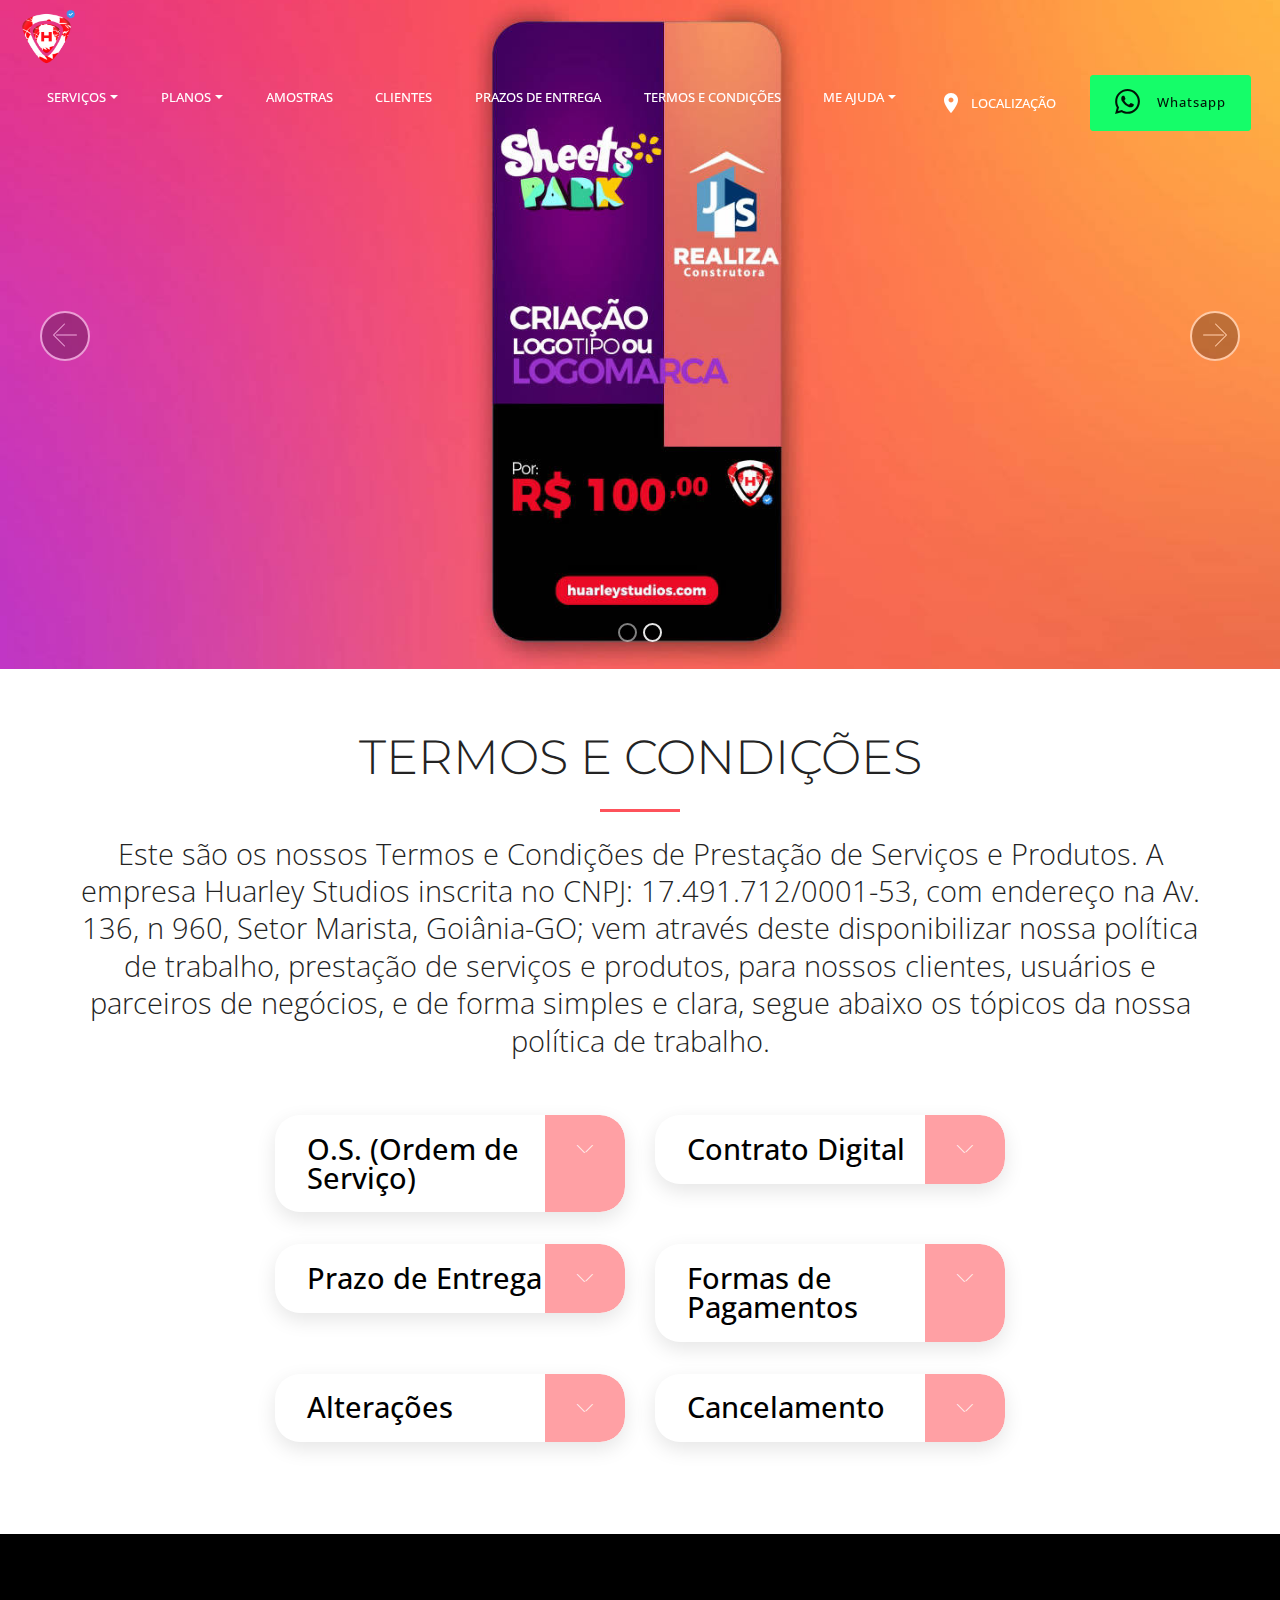
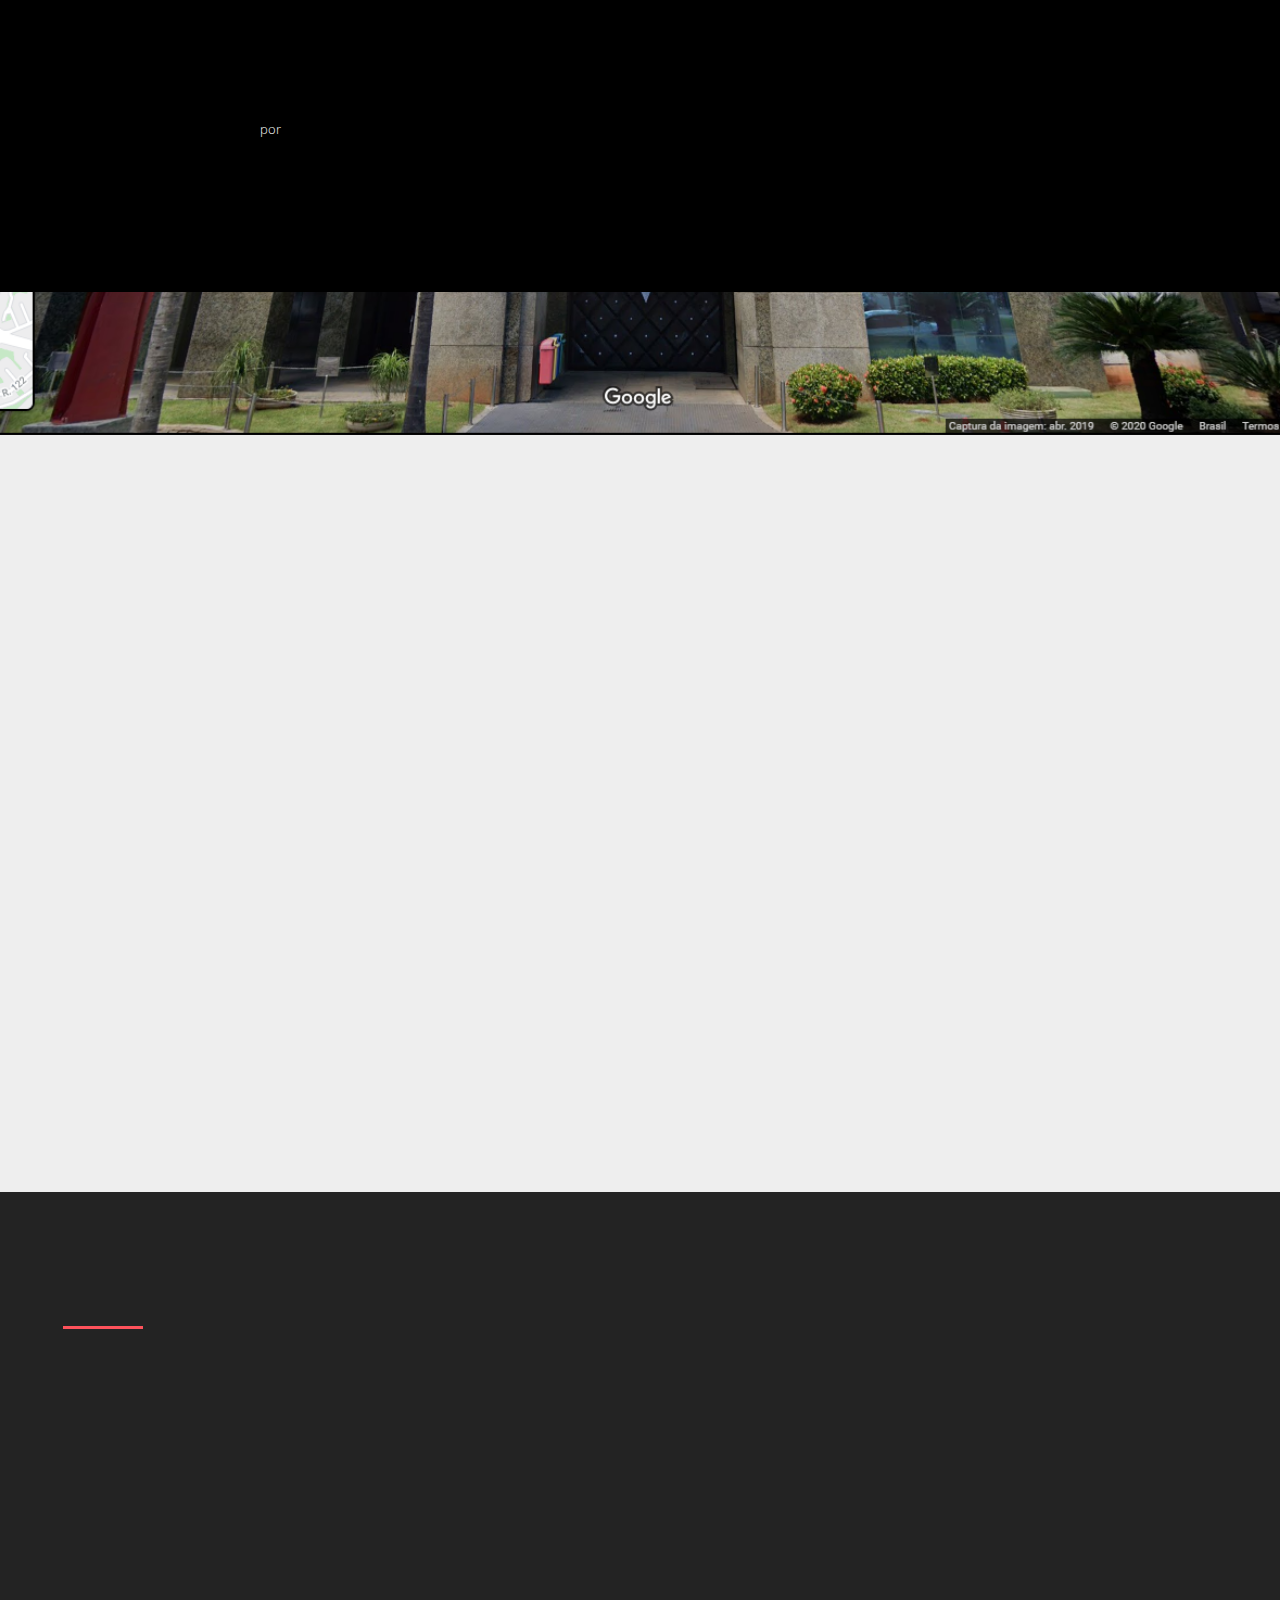
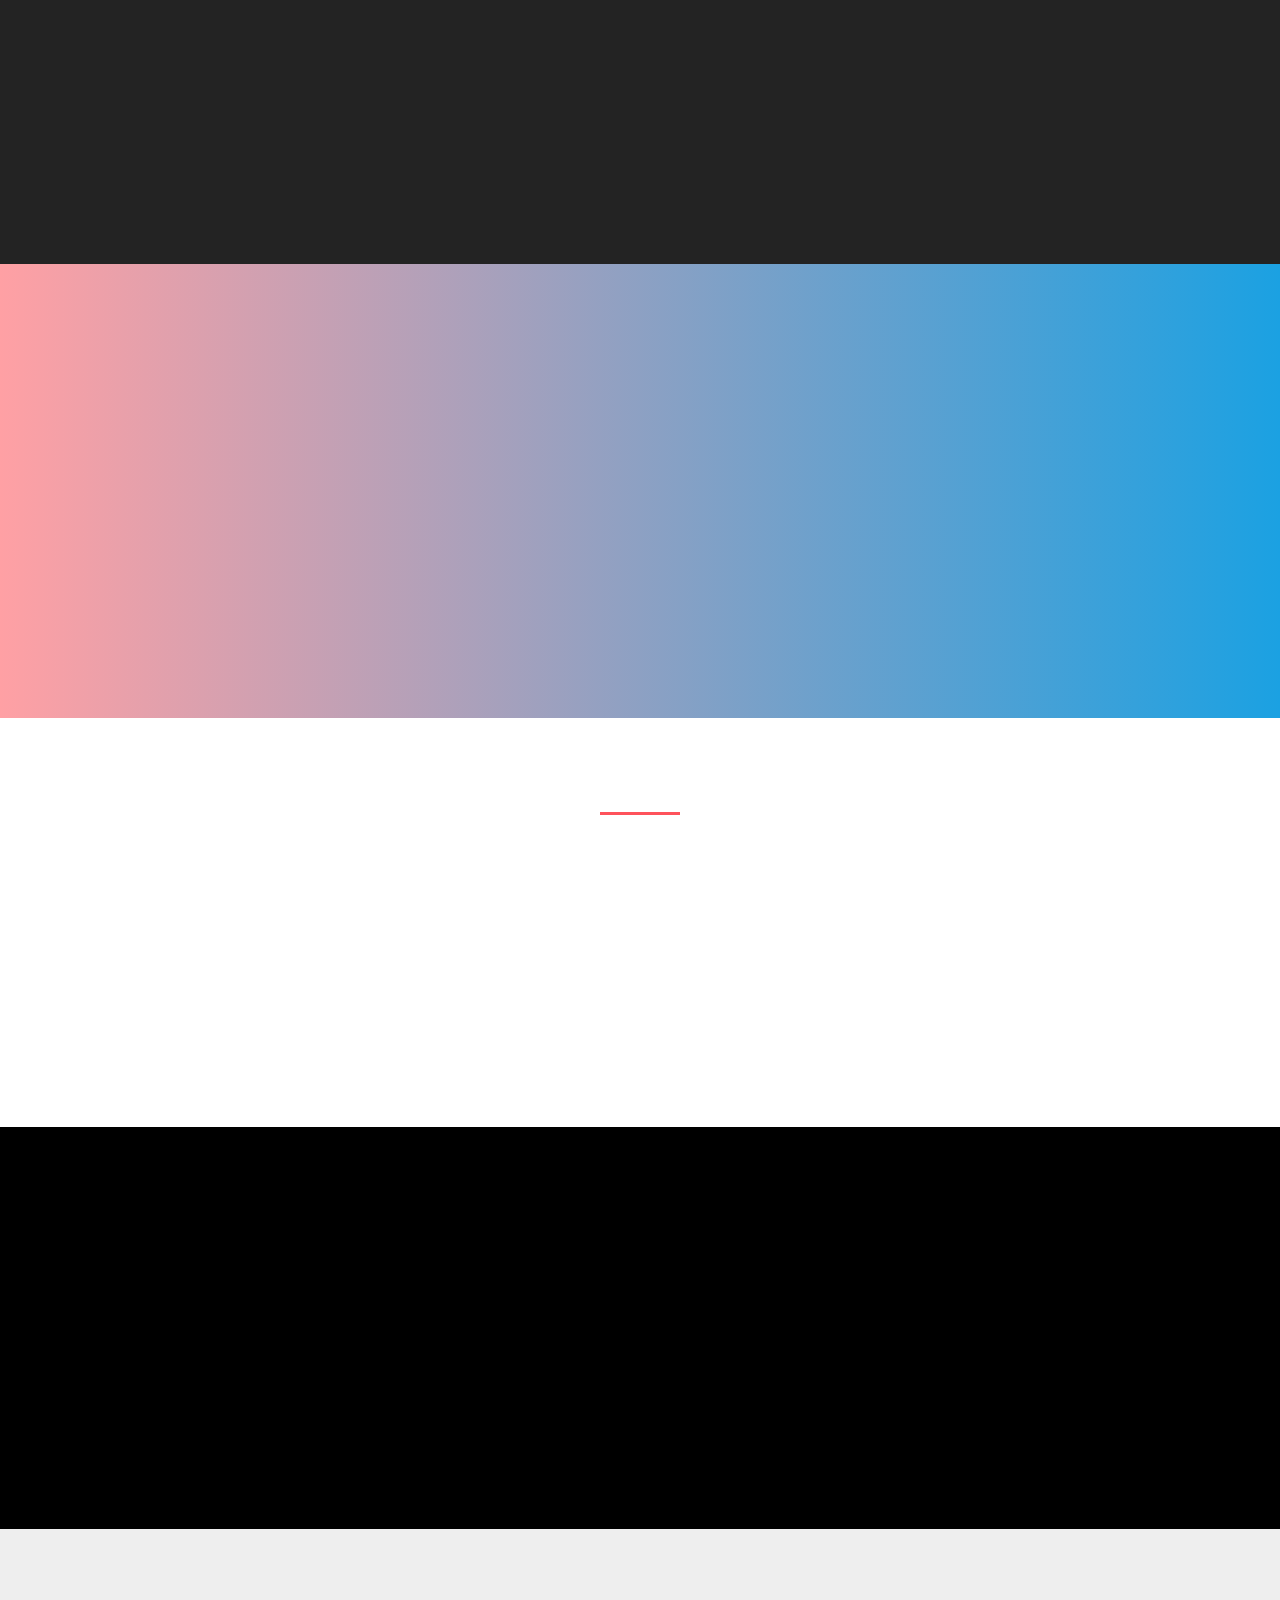
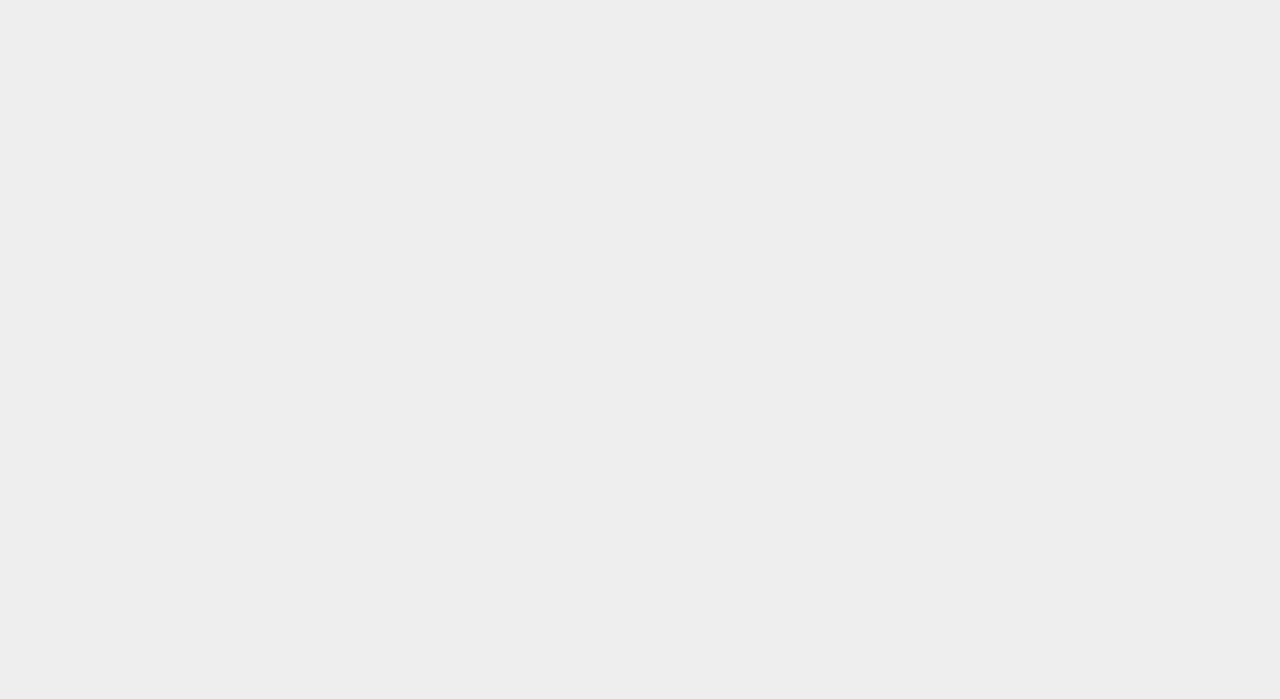
<file: termosecondicoes.html>
<!-- Criado e desenvolvido por HUARLEY STUDIOS -- Marketing e Mídia - Goiânia - GO BRASIL - 62 4101 2203, https://huarleystudios.com --><!DOCTYPE html>
<html  >
<head>
  
  <meta charset="UTF-8">
  <meta http-equiv="X-UA-Compatible" content="IE=edge">
  
  <meta name="twitter:card" content="summary_large_image"/>
  <meta name="twitter:image:src" content="assets/images/termosecondicoes-meta.jpg">
  <meta property="og:image" content="assets/images/termosecondicoes-meta.jpg">
  <meta name="twitter:title" content="Huarley-Studios-Termos-e-Condições">
  <meta name="viewport" content="width=device-width, initial-scale=1, minimum-scale=1">
  <link rel="shortcut icon" href="assets/images/logofavoico-thay-e-huarley-1.png" type="image/x-icon">
  <meta name="description" content="HUARLEY STUDIOS Empresa de Criação de Mídia, conteúdo e divulgação digital: 
Serviços de Edição de Video, tais como: Videos para Stories, Painel de Led, Instagram, Youtube, TV, Facebook, DVD, Mídia Digital, Anúncios e muito mais.">
  
  
  <title>Huarley-Studios-Termos-e-Condições</title>
  <link rel="stylesheet" href="assets/font-awesome/css/font-awesome.css">
  <link rel="stylesheet" href="assets/bootstrap-material-design-font/css/material.css">
  <link rel="stylesheet" href="assets/web/assets/mobirise-icons/mobirise-icons.css">
  <link rel="stylesheet" href="assets/icons-mind/style.css">
  <link rel="stylesheet" href="assets/bootstrap/css/bootstrap.min.css">
  <link rel="stylesheet" href="assets/bootstrap/css/bootstrap-grid.min.css">
  <link rel="stylesheet" href="assets/bootstrap/css/bootstrap-reboot.min.css">
  <link rel="stylesheet" href="assets/animatecss/animate.min.css">
  <link rel="stylesheet" href="assets/dropdown/css/style.css">
  <link rel="stylesheet" href="assets/shopping-cart/minicart-theme.css">
  <link rel="stylesheet" href="assets/socicon/css/styles.css">
  <link rel="stylesheet" href="assets/theme/css/style.css">
  <link rel="preload" as="style" href="assets/mobirise/css/mbr-additional.css"><link rel="stylesheet" href="assets/mobirise/css/mbr-additional.css" type="text/css">
  
  
  <!-- Google Tag Manager -->
<script>(function(w,d,s,l,i){w[l]=w[l]||[];w[l].push({'gtm.start':
new Date().getTime(),event:'gtm.js'});var f=d.getElementsByTagName(s)[0],
j=d.createElement(s),dl=l!='dataLayer'?'&l='+l:'';j.async=true;j.src=
'https://www.googletagmanager.com/gtm.js?id='+i+dl;f.parentNode.insertBefore(j,f);
})(window,document,'script','dataLayer','GTM-W96KP45');</script>
<!-- End Google Tag Manager -->
</head>
<body>

<!-- Analytics -->
<!-- Google Tag Manager (noscript) -->
<noscript><iframe src="https://www.googletagmanager.com/ns.html?id=GTM-W96KP45"
height="0" width="0" style="display:none;visibility:hidden"></iframe></noscript>
<!-- End Google Tag Manager (noscript) -->
<!-- /Analytics -->


  <section class="carousel slide cid-rNamnXGNag" data-interval="false" id="slider2-6i">

    
    <div class="container-fluid content-slider">
        <div class="content-slider-wrap">
            <div><div class="mbr-slider slide carousel" data-keyboard="false" data-ride="false" data-interval="7000" data-pause="true"><ol class="carousel-indicators"><li data-app-prevent-settings="" data-target="#slider2-6i" data-slide-to="0"></li><li data-app-prevent-settings="" data-target="#slider2-6i" class=" active" data-slide-to="1"></li></ol><div class="carousel-inner" role="listbox"><div class="carousel-item slider-fullscreen-image" data-bg-video-slide="false" style="background-image: url(assets/images/davinci-resolve-126-1440x722.jpg);"><div class="container container-slide"><div class="image_wrapper"><img src="assets/images/davinci-resolve-126-1440x722.jpg" alt="" title=""><div class="carousel-caption justify-content-center"><div class="col-10 align-center"></div></div></div></div></div><div class="carousel-item slider-fullscreen-image active" data-bg-video-slide="false" style="background-image: url(assets/images/criacao-de-logomarca-2-1440x825.jpg);"><div class="container container-slide"><div class="image_wrapper"><img src="assets/images/criacao-de-logomarca-2-1440x825.jpg" alt="" title=""><div class="carousel-caption justify-content-center"><div class="col-10 align-center"></div></div></div></div></div></div><a data-app-prevent-settings="" class="carousel-control carousel-control-prev" role="button" data-slide="prev" href="#slider2-6i"><span aria-hidden="true" class="mbri-left mbr-iconfont"></span><span class="sr-only">Previous</span></a><a data-app-prevent-settings="" class="carousel-control carousel-control-next" role="button" data-slide="next" href="#slider2-6i"><span aria-hidden="true" class="mbri-right mbr-iconfont"></span><span class="sr-only">Next</span></a></div></div> 
        </div>
    </div>
</section>

<section class="toggle1 cid-rSqny2Iy11" id="toggle1-7o">

    

    
    <div class="container-fluid">
        <div class="media-container-row align-center">
            <div class="col-12 col-md-12">
                <h2 class="mbr-section-title mbr-fonts-style display-2">
                    TERMOS E CONDIÇÕES</h2>
                <div class="underline align-center pb-3">
                    <div class="line"></div>
                </div>
                <h3 class="mbr-section-subtitle mbr-light mbr-fonts-style pb-5 display-5">
                    Este são os nossos Termos e Condições de Prestação de Serviços e Produtos. A empresa Huarley Studios inscrita no CNPJ: 17.491.712/0001-53, com endereço na Av. 136, n 960, Setor Marista, Goiânia-GO; vem através deste disponibilizar nossa política de trabalho, prestação de serviços e produtos, para nossos clientes, usuários e parceiros de negócios, e de forma simples e clara, segue abaixo os tópicos da nossa política de trabalho.</h3>
            </div>
        </div>
        <div id="bootstrap-accordion_145" class="panel-group accordionStyles accordion col-sm-12 col-md-10 col-lg-8 align-left d-flex flex-wrap m-auto" role="tablist" aria-multiselectable="true">
            <div class="col-lg-6 col-md-12">
                <div class="card">
                    <div class="card-header" role="tab" id="headingOne">
                        <a role="button" class="collapsed panel-title text-black" data-toggle="collapse" data-core="" href="#collapse1_145" aria-expanded="false" aria-controls="collapse1">
                            <span class="sign mbr-iconfont mbri-arrow-down inactive"></span>
                            <h4 class="mbr-fonts-style header-text display-5">
                              O.S. (Ordem de Serviço)</h4>
                        </a>
                    </div>
                    <div id="collapse1_145" class="panel-collapse noScroll collapse" role="tabpanel" aria-labelledby="headingOne" data-parent="#bootstrap-accordion_145">
                        <div class="panel-body p-4">
                            <p class="mbr-fonts-style panel-text display-7">
                               Este é o nosso principal protocolo indispensável de acompanhamento e execução de um serviço ou produto solicitado pelo nosso cliente. Através da O.S. (Ordem de Serviço) é que se inicia o serviço ou produto solicitado. É dentro da O.S. que é especificado os detalhes de acompanhamentos dos serviços e/ou produtos, tais como: Data de Solicitação, Contatos do Cliente e a empresa, prazo de entrega, vencimento, forma de pagamento, valores e muito mais. Esta O.S. é gerada pela Huarley Studios e compartilhada com o cliente para aprovação. E somente depois de aprovada pelo cliente, é que se inicia os serviços e produtos.</p>
                        </div>
                    </div>                                                                                                  </div>
            </div>
            <div class="col-lg-6 col-md-12">
                <div class="card">
                    <div class="card-header" role="tab" id="headingTwo">
                        <a role="button" class="collapsed panel-title text-black" data-toggle="collapse" data-core="" href="#collapse2_145" aria-expanded="false" aria-controls="collapse2">
                            <span class="sign mbr-iconfont mbri-arrow-down inactive"></span>
                            <h4 class="mbr-fonts-style header-text display-5">
                              Contrato Digital</h4>
                        </a>

                    </div>
                    <div id="collapse2_145" class="panel-collapse noScroll collapse" role="tabpanel" aria-labelledby="headingTwo" data-parent="#bootstrap-accordion_145">
                        <div class="panel-body p-4">
                            <p class="mbr-fonts-style panel-text display-7">
                               Teste ainda</p>
                        </div>
                    </div>
                </div>
            </div>
            <div class="col-lg-6 col-md-12">
                <div class="card">
                    <div class="card-header" role="tab" id="headingThree">
                        <a role="button" class="collapsed panel-title text-black" data-toggle="collapse" data-core="" href="#collapse3_145" aria-expanded="false" aria-controls="collapse3">
                            <span class="sign mbr-iconfont mbri-arrow-down inactive"></span>
                            <h4 class="toggle-header inactive mbr-fonts-style display-5">
                                <span class="toggle-title">
                                    Prazo de Entrega</span>
                            </h4>
                        </a>
                    </div>
                    <div id="collapse3_145" class="panel-collapse noScroll collapse" role="tabpanel" aria-labelledby="headingThree" data-parent="#bootstrap-accordion_145">
                        <div class="panel-body p-4">
                            <p class="mbr-fonts-style panel-text display-7">1. O prazo de entrega é variável conforme o tipo de serviço ou produto.<br>2. A contagem do prazo de entrega inicia-se &nbsp;"SOMENTE" após aprovação da O.S.</p>
                        </div>
                    </div>
                </div>
            </div>
            <div class="col-lg-6 col-md-12">
                <div class="card">
                    <div class="card-header" role="tab" id="headingFour">
                        <a role="button" class="collapsed panel-title text-black" data-toggle="collapse" data-core="" href="#collapse4_145" aria-expanded="false" aria-controls="collapse4">
                            <span class="sign mbr-iconfont mbri-arrow-down inactive"></span>
                            <h4 class="toggle-header inactive mbr-fonts-style display-5">
                                <span class="toggle-title">
                                    Formas de Pagamentos</span>
                            </h4>
                        </a>
                    </div>
                    <div id="collapse4_145" class="panel-collapse noScroll collapse" role="tabpanel" aria-labelledby="headingFour" data-parent="#bootstrap-accordion_145">
                        <div class="panel-body p-4">
                            <p class="mbr-fonts-style panel-text display-7">
                                teste</p>
                        </div>
                    </div>
                </div>
            </div>
            <div class="col-lg-6 col-md-12">
                <div class="card">
                    <div class="card-header" role="tab" id="headingFive">
                        <a role="button" class="collapsed panel-title text-black" data-toggle="collapse" data-core="" href="#collapse5_145" aria-expanded="false" aria-controls="collapse5">
                            <span class="sign mbr-iconfont mbri-arrow-down inactive"></span>
                            <h4 class="toggle-header inactive mbr-fonts-style display-5">
                                <span class="toggle-title">
                                    Alterações</span>
                            </h4>
                        </a>
                    </div>
                    <div id="collapse5_145" class="panel-collapse noScroll collapse" role="tabpanel" aria-labelledby="headingFive" data-parent="#bootstrap-accordion_145">
                        <div class="panel-body p-4">
                            <p class="mbr-fonts-style panel-text display-7">
                                1. As alterações são permitidas, porém limitadas, conforme o tipo de serviço ou produto. A quantidade de alterações permitidas sempre será informada</p>
                        </div>
                    </div>
                </div>
            </div>
            <div class="col-lg-6 col-md-12">
                <div class="card">
                    <div class="card-header" role="tab" id="headingSix">
                        <a role="button" class="collapsed panel-title text-black" data-toggle="collapse" data-core="" href="#collapse6_145" aria-expanded="false" aria-controls="collapse6">
                            <span class="sign mbr-iconfont mbri-arrow-down inactive"></span>
                            <h4 class="toggle-header inactive mbr-fonts-style display-5">
                                <span class="toggle-title">
                                    Cancelamento</span>
                            </h4>
                        </a>
                    </div>
                    <div id="collapse6_145" class="panel-collapse noScroll collapse" role="tabpanel" aria-labelledby="headingSix" data-parent="#bootstrap-accordion_145">
                        <div class="panel-body p-4">
                            <p class="mbr-fonts-style panel-text display-7">
                                teste</p>
                        </div>
                    </div>
                </div>
            </div>
        </div>
    </div>
</section>

<section class="mbr-section article svg-gradient-elements cid-rNamnYXaGt" id="content6-6j">

     

    <svg class="svg-gradient">
        <linearGradient>
            <stop class="gradColor1" offset="0%" stop-color="#6f14f1"></stop>
            <stop class="gradColor2" offset="100%" stop-color="#eb5353"></stop>
        </linearGradient>  
    </svg>
    <div class="container-fluid">
        <div class="media-container-row">
            <div class="col-12 col-md-8 col-lg-8">
                <h2 class="mbr-section-title pb-3 align-left mbr-fonts-style mbr-bold display-2">TERMOS E CONDIÇÕES:</h2>
                
                <div class="mbr-text mbr-fonts-style pb-3 display-7"><p>Obrigado! Recebemos sua aprovação. Você receberá em &nbsp;seu e-mail, mais detalhes desta aprovação e poderá acompanhar tudo o andamento do seu serviço ou solicitação.</p></div>
                <div class="mbr-text signature mbr-fonts-style align-left display-4">por&nbsp;<span><a href="https://instagram.com/huarleythay" target="_blank">Huarley Thay</a></span></div>
            </div>
        </div>
    </div>
</section>

<section class="mbr-section content11 cid-rNamnZJ5Ey" id="content11-6k">

    

    <div class="container-fluid">
        <div class="row justify-content-center">
            <div class="col-12 col-lg-10">
                <div class="mbr-section-btn align-center"><a class="btn btn-danger display-4" href="https://wa.me/+556241012203"><span class="socicon socicon-whatsapp mbr-iconfont mbr-iconfont-btn"></span>Whatsapp</a>
                    <a class="btn btn-white display-4" href="tel:+556241012203"><span class="imind-smartphone-3 mbr-iconfont mbr-iconfont-btn"></span>Ligar</a></div>
            </div>
        </div>
    </div>
</section>

<section class="menu cid-rNamo0qOXq" once="menu" id="menu3-6l">

    
    

    <nav class="navbar navbar-dropdown navbar-fixed-top navbar-expand-lg">
        <div class="navbar-brand">
            <span class="navbar-logo">
                <a href="index.html">
                    <img src="assets/images/logofavoico-thay-e-huarley.png" alt="" title="" style="height: 3.8rem;">
                </a>
            </span>
            
        </div>
        <button class="navbar-toggler" type="button" data-toggle="collapse" data-target="#navbarSupportedContent" aria-controls="navbarNavAltMarkup" aria-expanded="false" aria-label="Toggle navigation">
            <div class="hamburger">
                <span></span>
                <span></span>
                <span></span>
                <span></span>
            </div>
        </button>
      <div class="collapse navbar-collapse" id="navbarSupportedContent">
            <ul class="navbar-nav nav-dropdown" data-app-modern-menu="true"><li class="nav-item dropdown">
                    <a class="nav-link link dropdown-toggle text-white display-4" href="index.html#features20-1a" data-toggle="dropdown-submenu" aria-expanded="false">
                        SERVIÇOS</a><div class="dropdown-menu"><div class="dropdown"><a class="dropdown-item text-white dropdown-toggle display-4" href="criacao-de-arte.html" data-toggle="dropdown-submenu" aria-expanded="false">Artes</a><div class="dropdown-menu dropdown-submenu"><a class="dropdown-item text-white display-4" href="criacao-de-arte.html">Criação de Artes</a><a class="dropdown-item text-white display-4" href="criacao-de-arte.html#gallery1-22">Modelos de Artes</a><a class="dropdown-item text-white display-4" href="#">Logotipo</a><a class="dropdown-item text-white display-4" href="#">Logomarca e Registro</a></div></div><div class="dropdown"><a class="dropdown-item text-white dropdown-toggle display-4" href="edicao-de-video.html" aria-expanded="false" data-toggle="dropdown-submenu">Video</a><div class="dropdown-menu dropdown-submenu"><a class="dropdown-item text-white display-4" href="index.html" aria-expanded="false">Video Stories</a><a class="dropdown-item text-white display-4" href="index.html" aria-expanded="false">Video Youtubers</a><a class="dropdown-item text-white display-4" href="edicao-de-video.html" aria-expanded="false">Edição de Video</a><a class="dropdown-item text-white display-4" href="index.html" aria-expanded="false">Comercial TV</a><a class="dropdown-item text-white display-4" href="index.html" aria-expanded="false">Filmagem</a><a class="dropdown-item text-white display-4" href="index.html" aria-expanded="false">Painel de LED</a><a class="dropdown-item text-white display-4" href="index.html" aria-expanded="false">TV indoor</a><a class="dropdown-item text-white display-4" href="index.html" aria-expanded="false">Transmissões ao vivo</a></div></div><div class="dropdown"><a class="dropdown-item text-white dropdown-toggle display-4" href="index.html" aria-expanded="false" data-toggle="dropdown-submenu">Anúncios</a><div class="dropdown-menu dropdown-submenu"><a class="dropdown-item text-white display-4" href="index.html" aria-expanded="false">Youtube</a><a class="dropdown-item text-white display-4" href="index.html" aria-expanded="false">Spotify</a><a class="dropdown-item text-white display-4" href="index.html" aria-expanded="false">Google</a><a class="dropdown-item text-white display-4" href="index.html" aria-expanded="false">Instagram</a><a class="dropdown-item text-white display-4" href="index.html" aria-expanded="false">Facebook</a></div></div><div class="dropdown"><a class="dropdown-item text-white dropdown-toggle display-4" href="index.html#features20-1a" aria-expanded="false" data-toggle="dropdown-submenu">Mídias</a><div class="dropdown-menu dropdown-submenu"><a class="dropdown-item text-white display-4" href="criacao-de-arte.html" aria-expanded="false">Flyer Digital</a><a class="dropdown-item text-white display-4" href="edicao-de-video.html" aria-expanded="false">Videos</a></div></div><div class="dropdown"><a class="dropdown-item text-white dropdown-toggle display-4" href="#" data-toggle="dropdown-submenu" aria-expanded="false">Marketing</a><div class="dropdown-menu dropdown-submenu"><a class="dropdown-item text-white display-4" href="#">Anúncios</a><a class="dropdown-item text-white display-4" href="#">Distribuição Digital</a><a class="dropdown-item text-white display-4" href="#">Impressos</a><a class="dropdown-item text-white display-4" href="#">Gestão de Eventos</a></div></div><div class="dropdown"><a class="dropdown-item text-white dropdown-toggle display-4" href="index.html" data-toggle="dropdown-submenu" aria-expanded="false">Web</a><div class="dropdown-menu dropdown-submenu"><a class="dropdown-item text-white display-4" href="index.html">Criação de Sites</a><a class="dropdown-item text-white display-4" href="index.html">Lojas Virtuais</a><a class="dropdown-item text-white display-4" href="index.html">Land Page</a><a class="dropdown-item text-white display-4" href="index.html">Gerenciamento Web</a><a class="dropdown-item text-white display-4" href="index.html">Gerenciamento Rede Social</a></div></div><div class="dropdown"><a class="dropdown-item text-white dropdown-toggle display-4" href="index.html" data-toggle="dropdown-submenu" aria-expanded="false">Fotografia</a><div class="dropdown-menu dropdown-submenu"><a class="dropdown-item text-white display-4" href="index.html">Casamentos</a><a class="dropdown-item text-white display-4" href="index.html">15 Anos</a><a class="dropdown-item text-white display-4" href="index.html">Ensaios</a><a class="dropdown-item text-white display-4" href="index.html">Estúdio</a><a class="dropdown-item text-white display-4" href="index.html">Edição e Tratamento</a></div></div><a class="dropdown-item text-white display-4" href="index.html" aria-expanded="false">Filmagem</a><a class="dropdown-item text-white display-4" href="index.html" aria-expanded="false">Produtos Gráficos</a></div>
                </li>
                <li class="nav-item dropdown">
                    <a class="nav-link link text-white dropdown-toggle display-4" href="index.html#features20-1a" data-toggle="dropdown-submenu" aria-expanded="false">
                        PLANOS</a><div class="dropdown-menu"><a class="text-white dropdown-item display-4" href="index.html#features19-1b">Planos de Marketing e Mídia</a></div>
                </li>
                <li class="nav-item">
                    <a class="nav-link link text-white display-4" href="index.html#gallery1-b">AMOSTRAS</a>
                </li><li class="nav-item"><a class="nav-link link text-white display-4" href="index.html#teams3-2u">
                        CLIENTES</a> </li><li class="nav-item"><a class="nav-link link text-white display-4" href="prazos-de-entrega.html">PRAZOS DE ENTREGA</a></li><li class="nav-item"><a class="nav-link link text-white display-4" href="termosecondicoes.html">TERMOS E CONDIÇÕES</a></li><li class="nav-item dropdown"><a class="nav-link link text-white dropdown-toggle display-4" href="index.html#info4-1j" data-toggle="dropdown-submenu" aria-expanded="false">ME AJUDA</a><div class="dropdown-menu"><a class="text-white dropdown-item display-4" href="index.html#info4-1j">SAC</a><a class="text-white dropdown-item display-4" href="index.html#info1-1s">Dúvidas</a><a class="text-white dropdown-item display-4" href="index.html#info4-1j">Perguntas</a><a class="text-white dropdown-item display-4" href="index.html#info4-1j">Reclamação</a><a class="text-white dropdown-item display-4" href="index.html#info4-1j">Ouvidoria</a></div></li><li class="nav-item"><a class="nav-link link text-white display-4" href="index.html#features15-6x"><span class="mdi-maps-place mbr-iconfont mbr-iconfont-btn"></span>LOCALIZAÇÃO</a></li></ul>
            
            <div class="navbar-buttons mbr-section-btn"><a class="btn btn-sm btn-danger display-4" href="https://wa.me/message/O2HKT4YGPVO4D1"><span class="socicon socicon-whatsapp mbr-iconfont mbr-iconfont-btn" style="font-size: 25px;"></span>Whatsapp</a></div>
      </div>
    </nav>
</section>

<section class="features15 popup-btn-cards cid-rRi5BCiYpd mbr-parallax-background mbr-fullscreen" id="features15-7k">

    

    
    <a class="full-link" href="https://g.page/huarley-studios?share"></a>
    <div class="container-fluid card-wrapper">
        <div class="row justify-content-center align-items-center" style="min-height: 10vw;">
             <div class="col-xl-10 col-lg-10 col-md-12 text-block">
                <h2 class="mbr-section-title mbr-fonts-style mbr-light mbr-white mbr-bold display-2">Atendemos no Executive Tower.<br>Agende seu horário!</h2>                 
             </div>
        </div>
    </div>
</section>

<section class="info3 cid-rRi5Ctwmyi" id="info3-7l">

    

    
    <div class="container-fluid">
        <div class="row main">
            <div class="col-md-6 map">
              <div class="google-map"><iframe frameborder="0" style="border:0" src="https://www.google.com/maps/embed?pb=!1m14!1m8!1m3!1d15282.52492795218!2d-49.321744!3d-16.745242!3m2!1i1024!2i768!4f13.1!3m3!1m2!1s0x0%3A0xee4f8f2b622006c5!2sHuarley%20Studios%20%C2%A9!5e0!3m2!1spt-BR!2sbr!4v1568660165351!5m2!1spt-BR!2sbr" allowfullscreen=""></iframe></div>
            </div>
            <div class="col-md-6 text-element">
                <div class="text-content">
                    <h2 class="mbr-title pt-2 mbr-fonts-style display-2">
                        Contato:</h2>
                    <div class="underline align-left">
                         <div class="line"></div>
                    </div>
                    <div class="mbr-section-text">
                        <p class="mbr-text pt-3 mbr-light mbr-fonts-style display-7">
                            Fale conosco, saiba mais informações sobre nossos serviços: <br>Atendimendo presencial somente com agendamento: de segunda á sexta-feira das 10:00 ás 16:00 hrs <br>Não atendemos, sábados, domingos e feriados.</p>
                    </div>
                    <div class="mbr-list  mbr-fonts-style display-7">
                        <ul class="mbr-list mbr-fonts-style">
                          <li> <span class="mbri-globe mbr-iconfont"></span><a href="https://g.page/huarley-studios?share" target="_blank">Goiânia, GO - BRASIL</a></li>
                          <li><span class="fa fa-whatsapp mbr-iconfont"></span><a href="https://huarleystudios.com/whatsapp" target="_blank">+ 55 (62) 4101 2203</a></li>
                          <li><span class="mbri-letter mbr-iconfont"></span><a href="mailto:digital@huarleystudios.com">digital@huarleystudios.com</a></li><li>CNPJ: 17.491.712/0001-53 - HUARLEY STUDIOS © Goiânia-Brasil</li>
                        </ul>
                    </div>
                     <div class="social-list align-left">
                        <div class="soc-item">
                            <a href="https://huarleystudios.com/whatsapp" target="_blank">
                                <span class="mbr-iconfont mbr-iconfont-social socicon-whatsapp socicon" style="color: rgb(68, 247, 179); fill: rgb(68, 247, 179);"></span>
                            </a>
                        </div>
                        <div class="soc-item">
                            <a href="https://instagram.com/huarleystudios" target="_blank">
                                <span class="mbr-iconfont mbr-iconfont-social socicon-instagram socicon" style="color: rgb(255, 160, 164); fill: rgb(255, 160, 164);"></span>
                            </a>
                        </div>
                        <div class="soc-item">
                            <a href="https://www.youtube.com/huarleystudios" target="_blank">
                                <span class="mbr-iconfont mbr-iconfont-social socicon-youtube socicon" style="color: rgb(196, 48, 43); fill: rgb(196, 48, 43);"></span>
                            </a>
                        </div>
                        <div class="soc-item">
                            <a href="https://facebook.com/Huarley-Studios-359418978011516/" target="_blank">
                                <span class="mbr-iconfont mbr-iconfont-social socicon-facebook socicon" style="color: rgb(27, 161, 226); fill: rgb(27, 161, 226);"></span>
                            </a>
                        </div>
                        
                        
                    </div>
                </div>
            </div>
        </div>
    </div>
</section>

<section class="mbr-section info1 cid-rNamo46VMl" id="info1-6o">

    

    

    <div class="container-fluid">
        <div class="media-container-row">
            <div class="title col-12 col-md-8">
                <h2 class="align-center mbr-bold mbr-white pb-3 mbr-fonts-style display-2">Dúvidas? Pergunte no Whatsapp</h2>
                <h3 class="mbr-section-subtitle align-center mbr-light mbr-white pb-3 mbr-fonts-style display-5">Atendimento de Segunda á Sexta-Feira das 10:00 hrs ás 16:00 Hrs 
<div>(Exceto Feriados)</div></h3>
                <div class="mbr-section-btn align-center"><a class="btn btn-danger display-4" href="https://huarleystudios.com/whatsapp" target="_blank"><span class="socicon socicon-whatsapp mbr-iconfont mbr-iconfont-btn"></span>WHATSAPP</a>
                    <a class="btn btn-white display-4" href="https://huarleystudios.com/whatsapp" target="_blank">Ver outras perguntas e respostas</a></div>
            </div>
        </div>
    </div>
</section>

<section class="cid-rNamo5enMw" id="info4-6p">

    

    
    <div class="container-fluid">
        <div class="row justify-content-center">
            <div class="col-12 col-md-12">
                <h2 class="align-center mbr-fonts-style mbr-section-title display-5">Aceitamos os seguintes meios de pagamentos:</h2>
                <div class="underline align-center">
                    <div class="line"></div>
                </div>
                
            </div>

            <div class="row justify-content-center col-12 col-md-12 col-lg-10 col-xl-8 pt-5">
                <ul class="list-inline align-center">
                    <li class="list-inline-item">
                        <img src="assets/images/logo-mercado-pago-192x174.png" alt="Visa" title="">
                    </li>
                    <li class="list-inline-item">
                        <img src="assets/images/visa-png30-192x59.png" alt="Master Card" title="">
                    </li>
                    <li class="list-inline-item">
                        <img src="assets/images/mastercard-png-clipart-192x117.png" alt="American Express" title="">
                    </li>
                    <li class="list-inline-item">
                        <img src="assets/images/elo-logo-1-192x91.png" alt="Pay Pal" title="">
                    </li>
                    <li class="list-inline-item">
                        <img src="assets/images/amex-american-express-512-192x192.png" alt="Diners Club" title="">
                    </li>
                    <li class="list-inline-item">
                        <img src="assets/images/icone-qrcode.png" alt="Discover" title="">
                    </li>
                    <li class="list-inline-item">
                        <img src="assets/images/boleto-192x120.png" alt="Bitcoin" title="">
                    </li>
                    <li class="list-inline-item">
                        <img src="assets/images/loterias-caixa.png" alt="Western Union" title="">
                    </li>
                    <li class="list-inline-item">
                        <img src="assets/images/icon-next3.png" alt="JCB" title="">
                    </li>
                    <li class="list-inline-item">
                        <img src="assets/images/icon-iti03.png" alt="Stripe" title="">
                    </li>
                    <li class="list-inline-item">
                        <img src="assets/images/icon-bradesco-3.png" alt="Amazon" title="">
                    </li>
                    <li class="list-inline-item">
                        <img src="assets/images/icone-caixa-3.png" alt="Ebay" title="">
                    </li>
                    <li class="list-inline-item">
                        <img src="assets/images/icon-bb-3.png" alt="Union Pay" title="">
                    </li>

                </ul>
            </div>
        </div>
    </div>
</section>

<section class="cid-rNamo6TF2x" id="footer7-6q">

    

    

    <div class="container-fluid">
        <div class="row justify-content-center align-center">
            <div class="col-lg-2 col-md-3 pb-3">
              <div class="logo-section align-left">
                  <a href="#">
                    <img src="assets/images/fav-ico-78x78.png" alt="" title="" style="width: 20%;">
                  </a>
              </div>
              <div class="social-media align-left">
                 <ul>
                   <li>
                       <a class="icon-transition" href="http://facebook.com/Huarley-Studios-359418978011516/" target="_blank">
                           <span class="mbr-iconfont mbr-white socicon-facebook socicon"></span>
                       </a>
                   </li>
                   <li>
                       <a class="icon-transition" href="https://instagram.com/huarleystudios" target="_blank">
                           <span class="mbr-iconfont mbr-white socicon-instagram socicon"></span>
                       </a>
                   </li>
                   
                   
                   
                 </ul>
              </div>
              <h3 class="mbr-fonts-style mbr-text mbr-white align-left display-4">Criado por&nbsp;<a class="text-secondary" href="https://huarley.com" target="_blank">Huarley.com</a></h3>
            </div>
            <div class="col-lg-2 col-md-3 pb-3">
              <h3 class="mbr-fonts-style mbr-section-title mbr-white align-left display-7">HUARLEY STUDIOS</h3>
              <ul class="mbr-fonts-style mbr-list align-left display-4">
                <li><a class="text-success" href="index.html#features20-1a">Serviços</a></li>
                <li><a class="text-success" href="index.html#features20-1a">Preços</a></li>
                <li><a class="text-success" href="index.html#gallery1-b">Workflow</a></li>
                <li><a class="text-success" href="index.html">Clientes</a></li>
                <li><a class="text-success" href="index.html#features15-1p">Contato</a></li>
              </ul>
            </div>
            <div class="col-lg-2 col-md-3 pb-3">
                <h3 class="mbr-fonts-style mbr-section-title mbr-white align-left display-7">
                    SERVIÇOS</h3>
                <ul class="mbr-fonts-style mbr-list align-left display-4">
                  <li>
                    <a class="text-success" href="index.html">Anúncios</a></li>
                  <li><a class="text-success" href="index.html">Mídias</a></li>
                  <li><a class="text-success" href="index.html">Video</a></li>
                  <li><a class="text-success" href="index.html">Marketing</a></li>
                  <li><a class="text-success" href="index.html">Web</a></li>
                </ul>
            </div>
            <div class="col-lg-2 col-md-3 pb-3">
                <h3 class="mbr-fonts-style mbr-section-title mbr-white align-left display-7">ME AJUDA</h3>
                <ul class="mbr-fonts-style mbr-list align-left display-4">
                  <li><a class="text-success" href="index.html#info1-1s">Dúvidas</a></li>
                  <li><a class="text-success" href="index.html">Perguntas</a></li>
                  <li>
                    <a class="text-success" href="index.html">SAC</a></li>
                  <li><a class="text-success" href="index.html">Reclamação</a></li>
                  <li><a class="text-success" href="index.html">Ouvidoria</a></li>
                </ul>
            </div>
            <div class="col-lg-4 col-md-8 pb-3">
                <h3 class="mbr-fonts-style mbr-section-title mbr-white align-left display-7">
                    Receba as Novidades:</h3>
                <h3 class="mbr-fonts-style mbr-offer mbr-white align-left display-4">Deixe seu e-mail e receba as novidades</h3>
                <div class="form-wrap" data-form-type="formoid">
                    <!---Formbuilder Form--->
                    <form action="https://mobirise.com/" method="POST" class="mbr-form form-with-styler" data-form-title="My Mobirise Form"><input type="hidden" name="email" data-form-email="true" value="n81Uxy8lmqz4W20LZe1quV2Rqn2VvP6k5AhUYOPmXLnWHPt8oWVO4/XdK+ZU6QCZ6romGiaFPo+e3fIFRcT/PqzkYgDMCOegNlQrKh5LKc10JqGQUNSkgv1C/6RnWe72">
                        <div class="row">
                            <div hidden="hidden" data-form-alert="" class="alert alert-success col-12">Obrigado recebemos seus dados. Logo mais em breve retornaremos para você. Verifique seu e-mail.</div>
                            <div hidden="hidden" data-form-alert-danger="" class="alert alert-danger col-12">
                            </div>
                        </div>
                      <div class="dragArea row">
                            <div class="col-md-12 form-group" data-for="email">
                                <input type="email" class="form-control" name="email" data-form-field="Email" placeholder="escreva seu e-mail" required="" id="email-footer7-6q">
                          </div>
                      </div>
                    </form><!---Formbuilder Form--->
                </div>
            </div>
        </div>
    </div>
</section>

<section once="footers" class="cid-rNamo8rOHH" id="footer1-6r">

    

    

    <div class="container">
        <div class="media-container-row align-center justify-content-center align-items-center">
            <div class="section-text m-2">
                <p class="mbr-text mbr-black mb-0 mbr-fonts-style display-7">HUARLEY STUDIOS © CNPJ: 17.491.712/0001-53 Goiânia-Brasil<br></p>
            </div>
            
        </div>
    </div>
</section>

<section class="mbr-section article svg-gradient-elements cid-rNamo9zgTJ" id="content6-6s">

     

    <svg class="svg-gradient">
        <linearGradient>
            <stop class="gradColor1" offset="0%" stop-color="#6f14f1"></stop>
            <stop class="gradColor2" offset="100%" stop-color="#eb5353"></stop>
        </linearGradient>  
    </svg>
    <div class="container-fluid">
        <div class="media-container-row">
            <div class="col-12 col-md-8 col-lg-8">
                
                
                <div class="mbr-text mbr-fonts-style pb-3 display-4"><p>Copyright © 2020 www.huarleystudios.com, TODOS OS DIREITOS RESERVADOS. Todo o conteúdo do site, todas as fotos, imagens, logotipos, arcas, dizeres, som, software, conjunto imagem, layout, trade dress, aqui veiculados são de propriedade exclusiva da HUARLEY.COM  É vedada qualquer reprodução, total ou parcial, de qualquer elemento de identidade, sem expressa autorização.
</p><p>
</p><p>HUARLEYSTUDIOS.COM - CNPJ: 17.491.712/0001-53 -  Av. 136, N960 - Setor Marista - CEP: 74180-040 - Goiânia - GO.</p></div>
                <div class="mbr-text signature mbr-fonts-style align-left display-4"></div>
            </div>
        </div>
    </div>
</section>

<section class="features15 popup-btn-cards cid-rNamoaEQo4 mbr-parallax-background" id="features15-6t">

    

    
    <a class="full-link" href="https://www.huarley.com"></a>
    <div class="container-fluid card-wrapper">
        <div class="row justify-content-center align-items-center" style="min-height: 25vw;">
             <div class="col-xl-10 col-lg-10 col-md-12 text-block">
                                 
             </div>
        </div>
    </div>
</section>


  <script src="assets/web/assets/jquery/jquery.min.js"></script>
  <script src="assets/popper/popper.min.js"></script>
  <script src="assets/bootstrap/js/bootstrap.min.js"></script>
  <script src="assets/vimeoplayer/jquery.mb.vimeo_player.js"></script>
  <script src="assets/mbr-switch-arrow/mbr-switch-arrow.js"></script>
  <script src="assets/bootstrapcarouselswipe/bootstrap-carousel-swipe.js"></script>
  <script src="assets/viewportchecker/jquery.viewportchecker.js"></script>
  <script src="assets/smoothscroll/smooth-scroll.js"></script>
  <script src="assets/mbr-gradient-svg/mbr-gradient-svg.js"></script>
  <script src="assets/dropdown/js/script.min.js"></script>
  <script src="assets/touchswipe/jquery.touch-swipe.min.js"></script>
  <script src="assets/mbr-popup-btns/mbr-popup-btns.js"></script>
  <script src="assets/parallax/jarallax.min.js"></script>
        <script src="assets/ytplayer/jquery.mb.ytplayer.min.js"></script>
  <script src="assets/theme/js/script.js"></script>
  <script src="assets/slidervideo/script.js"></script>
  <script src="assets/formoid/formoid.min.js"></script>
  
  
 <div id="scrollToTop" class="scrollToTop mbr-arrow-up"><a style="text-align: center;"><i class="mbr-arrow-up-icon mbr-arrow-up-icon-cm cm-icon cm-icon-smallarrow-up"></i></a></div>
    <input name="animation" type="hidden">
  </body>
</html>
</file>
<file: assets/icon54/style.css>
@font-face {
    font-family: 'icon54';
    src: url('fonts/icon54.eot?uf6sbu');
    src: url('fonts/icon54.eot?uf6sbu#iefix') format('embedded-opentype'),
        url('fonts/icon54.ttf?uf6sbu') format('truetype'),
        url('fonts/icon54.woff?uf6sbu') format('woff'),
        url('fonts/icon54.svg?uf6sbu#icon54') format('svg');
    font-weight: normal;
    font-style: normal;
}

[class^='icon54-v1-'],
[class*=' icon54-v1-'] {
    /* use !important to prevent issues with browser extensions that change fonts */
    font-family: 'icon54' !important;
    speak: none;
    font-style: normal;
    font-weight: normal;
    font-variant: normal;
    text-transform: none;
    line-height: 1;

    /* Better Font Rendering =========== */
    -webkit-font-smoothing: antialiased;
    -moz-osx-font-smoothing: grayscale;
}

.icon54-v1-add-bag::before {
    content: '\e900';
}
.icon54-v1-add-cart2::before {
    content: '\e901';
}
.icon54-v1-add-chat1::before {
    content: '\e902';
}
.icon54-v1-add-chat2::before {
    content: '\e903';
}
.icon54-v1-add-chat3::before {
    content: '\e904';
}
.icon54-v1-bitcoin-bag::before {
    content: '\e905';
}
.icon54-v1-bitcoin-cart::before {
    content: '\e906';
}
.icon54-v1-cart::before {
    content: '\e907';
}
.icon54-v1-char-search2::before {
    content: '\e908';
}
.icon54-v1-chat-1::before {
    content: '\e909';
}
.icon54-v1-chat-2::before {
    content: '\e90a';
}
.icon54-v1-chat-3::before {
    content: '\e90b';
}
.icon54-v1-chat-bubble1::before {
    content: '\e90c';
}
.icon54-v1-chat-bubble2::before {
    content: '\e90d';
}
.icon54-v1-chat-bubble4::before {
    content: '\e90e';
}
.icon54-v1-chat-bubble5::before {
    content: '\e90f';
}
.icon54-v1-chat-buble3::before {
    content: '\e910';
}
.icon54-v1-chat-delete1::before {
    content: '\e911';
}
.icon54-v1-chat-delete2::before {
    content: '\e912';
}
.icon54-v1-chat-delete3::before {
    content: '\e913';
}
.icon54-v1-chat-error1::before {
    content: '\e914';
}
.icon54-v1-chat-error2::before {
    content: '\e915';
}
.icon54-v1-chat-error3::before {
    content: '\e916';
}
.icon54-v1-chat-help1::before {
    content: '\e917';
}
.icon54-v1-chat-help2::before {
    content: '\e918';
}
.icon54-v1-chat-help3::before {
    content: '\e919';
}
.icon54-v1-chat-remouve1::before {
    content: '\e91a';
}
.icon54-v1-chat-remouve2::before {
    content: '\e91b';
}
.icon54-v1-chat-remouve3::before {
    content: '\e91c';
}
.icon54-v1-chat-search1::before {
    content: '\e91d';
}
.icon54-v1-chat-search3::before {
    content: '\e91e';
}
.icon54-v1-chat-settings1::before {
    content: '\e91f';
}
.icon54-v1-chat-settings2::before {
    content: '\e920';
}
.icon54-v1-chat-settings3::before {
    content: '\e921';
}
.icon54-v1-chat-user1::before {
    content: '\e922';
}
.icon54-v1-chat-user2::before {
    content: '\e923';
}
.icon54-v1-chat-user3::before {
    content: '\e924';
}
.icon54-v1-chat-user4::before {
    content: '\e925';
}
.icon54-v1-check-out::before {
    content: '\e926';
}
.icon54-v1-clear-bag::before {
    content: '\e927';
}
.icon54-v1-clear-cart2::before {
    content: '\e928';
}
.icon54-v1-conference-chat::before {
    content: '\e929';
}
.icon54-v1-conference-speach::before {
    content: '\e92a';
}
.icon54-v1-credit-card::before {
    content: '\e92b';
}
.icon54-v1-cuppon::before {
    content: '\e92c';
}
.icon54-v1-dismiss-bag::before {
    content: '\e92d';
}
.icon54-v1-dismiss-cart::before {
    content: '\e92e';
}
.icon54-v1-dismiss-chat1::before {
    content: '\e92f';
}
.icon54-v1-dismiss-chat2::before {
    content: '\e930';
}
.icon54-v1-dismiss-chat3::before {
    content: '\e931';
}
.icon54-v1-dollar-bag::before {
    content: '\e932';
}
.icon54-v1-dollar-cart::before {
    content: '\e933';
}
.icon54-v1-done-bag::before {
    content: '\e934';
}
.icon54-v1-done-cat::before {
    content: '\e935';
}
.icon54-v1-dream-bubble1::before {
    content: '\e936';
}
.icon54-v1-dream-bubble2::before {
    content: '\e937';
}
.icon54-v1-dreamimg-2::before {
    content: '\e938';
}
.icon54-v1-dreaming-1::before {
    content: '\e939';
}
.icon54-v1-euro-bag::before {
    content: '\e93a';
}
.icon54-v1-euro-cart::before {
    content: '\e93b';
}
.icon54-v1-favorite-bag::before {
    content: '\e93c';
}
.icon54-v1-favorite-cart::before {
    content: '\e93d';
}
.icon54-v1-favorite-chat1::before {
    content: '\e93e';
}
.icon54-v1-favorite-chat2::before {
    content: '\e93f';
}
.icon54-v1-favorite-chat3::before {
    content: '\e940';
}
.icon54-v1-full-cart2::before {
    content: '\e941';
}
.icon54-v1-gift-box2::before {
    content: '\e942';
}
.icon54-v1-gift-card2::before {
    content: '\e943';
}
.icon54-v1-home-bag::before {
    content: '\e944';
}
.icon54-v1-hot-offer::before {
    content: '\e945';
}
.icon54-v1-mobile-shopping1::before {
    content: '\e946';
}
.icon54-v1-mobile-shopping2::before {
    content: '\e947';
}
.icon54-v1-on-sale2::before {
    content: '\e948';
}
.icon54-v1-on-sale::before {
    content: '\e949';
}
.icon54-v1-online-shopping1::before {
    content: '\e94a';
}
.icon54-v1-online-store::before {
    content: '\e94b';
}
.icon54-v1-open-box::before {
    content: '\e94c';
}
.icon54-v1-pound-bag::before {
    content: '\e94d';
}
.icon54-v1-pound-cart::before {
    content: '\e94e';
}
.icon54-v1-remouve-bag::before {
    content: '\e94f';
}
.icon54-v1-remouve-cart2::before {
    content: '\e950';
}
.icon54-v1-rotate-2::before {
    content: '\e951';
}
.icon54-v1-search-bag::before {
    content: '\e952';
}
.icon54-v1-search-cart::before {
    content: '\e953';
}
.icon54-v1-secure-shopping3::before {
    content: '\e954';
}
.icon54-v1-secure-shopping4::before {
    content: '\e955';
}
.icon54-v1-secure-shopping5::before {
    content: '\e956';
}
.icon54-v1-share-conversation1::before {
    content: '\e957';
}
.icon54-v1-share-conversation2::before {
    content: '\e958';
}
.icon54-v1-share-conversation3::before {
    content: '\e959';
}
.icon54-v1-shipping-box::before {
    content: '\e95a';
}
.icon54-v1-shipping-scedule::before {
    content: '\e95b';
}
.icon54-v1-shipping::before {
    content: '\e95c';
}
.icon54-v1-shopping-bag::before {
    content: '\e95d';
}
.icon54-v1-video-message::before {
    content: '\e95e';
}
.icon54-v1-voice-message::before {
    content: '\e95f';
}
.icon54-v1-web-shop1::before {
    content: '\e960';
}
.icon54-v1-web-shop2::before {
    content: '\e961';
}
.icon54-v1-web-shop3::before {
    content: '\e962';
}
.icon54-v1-d-blockchart1::before {
    content: '\e963';
}
.icon54-v1-112::before {
    content: '\e964';
}
.icon54-v1-911::before {
    content: '\e965';
}
.icon54-v1-add-call::before {
    content: '\e966';
}
.icon54-v1-balloons::before {
    content: '\e967';
}
.icon54-v1-baseball-cap::before {
    content: '\e968';
}
.icon54-v1-bat-man::before {
    content: '\e969';
}
.icon54-v1-block-call::before {
    content: '\e96a';
}
.icon54-v1-block-chart1::before {
    content: '\e96b';
}
.icon54-v1-block-chart2::before {
    content: '\e96c';
}
.icon54-v1-block-chart3::before {
    content: '\e96d';
}
.icon54-v1-bluetuth-phonespeaker::before {
    content: '\e96e';
}
.icon54-v1-call-24h::before {
    content: '\e96f';
}
.icon54-v1-call-center24h::before {
    content: '\e970';
}
.icon54-v1-call-forward::before {
    content: '\e971';
}
.icon54-v1-call-made::before {
    content: '\e972';
}
.icon54-v1-call-recieved::before {
    content: '\e973';
}
.icon54-v1-call-reservation::before {
    content: '\e974';
}
.icon54-v1-clear-call::before {
    content: '\e975';
}
.icon54-v1-crain-hook::before {
    content: '\e976';
}
.icon54-v1-decreasing-chart1::before {
    content: '\e977';
}
.icon54-v1-decreasing-chart2::before {
    content: '\e978';
}
.icon54-v1-delayed-call::before {
    content: '\e979';
}
.icon54-v1-diagram-1::before {
    content: '\e97a';
}
.icon54-v1-diagram-2::before {
    content: '\e97b';
}
.icon54-v1-diagram-3::before {
    content: '\e97c';
}
.icon54-v1-diagram-4::before {
    content: '\e97d';
}
.icon54-v1-dial-pad2::before {
    content: '\e97e';
}
.icon54-v1-dot-chart1::before {
    content: '\e97f';
}
.icon54-v1-dot-chart2::before {
    content: '\e980';
}
.icon54-v1-dot-chart3::before {
    content: '\e981';
}
.icon54-v1-enter-1::before {
    content: '\e982';
}
.icon54-v1-enter-2::before {
    content: '\e983';
}
.icon54-v1-exit-1::before {
    content: '\e984';
}
.icon54-v1-exit-2::before {
    content: '\e985';
}
.icon54-v1-fax-phone::before {
    content: '\e986';
}
.icon54-v1-fragment-chart::before {
    content: '\e987';
}
.icon54-v1-hold-theline::before {
    content: '\e988';
}
.icon54-v1-id-tag::before {
    content: '\e989';
}
.icon54-v1-increasing-chart1::before {
    content: '\e98a';
}
.icon54-v1-increasing-chart2::before {
    content: '\e98b';
}
.icon54-v1-key-2::before {
    content: '\e98c';
}
.icon54-v1-key-hole1::before {
    content: '\e98d';
}
.icon54-v1-key-hole2::before {
    content: '\e98e';
}
.icon54-v1-landscape-chart::before {
    content: '\e98f';
}
.icon54-v1-line-chart1::before {
    content: '\e990';
}
.icon54-v1-line-chart2::before {
    content: '\e991';
}
.icon54-v1-line-chart3::before {
    content: '\e992';
}
.icon54-v1-lock-1::before {
    content: '\e993';
}
.icon54-v1-lock-call::before {
    content: '\e994';
}
.icon54-v1-lock-user1::before {
    content: '\e995';
}
.icon54-v1-lock-user2::before {
    content: '\e996';
}
.icon54-v1-login-form1::before {
    content: '\e997';
}
.icon54-v1-login-form2::before {
    content: '\e998';
}
.icon54-v1-marge-call::before {
    content: '\e999';
}
.icon54-v1-missed-call::before {
    content: '\e99a';
}
.icon54-v1-name-tag::before {
    content: '\e99b';
}
.icon54-v1-open-lock::before {
    content: '\e99c';
}
.icon54-v1-pause-call::before {
    content: '\e99d';
}
.icon54-v1-phone-1::before {
    content: '\e99e';
}
.icon54-v1-phone-2::before {
    content: '\e99f';
}
.icon54-v1-phone-3::before {
    content: '\e9a0';
}
.icon54-v1-phone-4::before {
    content: '\e9a1';
}
.icon54-v1-phone-book::before {
    content: '\e9a2';
}
.icon54-v1-phone-box::before {
    content: '\e9a3';
}
.icon54-v1-phone-intalk::before {
    content: '\e9a4';
}
.icon54-v1-phone-ring::before {
    content: '\e9a5';
}
.icon54-v1-phone-shopping::before {
    content: '\e9a6';
}
.icon54-v1-pie-chart1::before {
    content: '\e9a7';
}
.icon54-v1-pie-chart2::before {
    content: '\e9a8';
}
.icon54-v1-pie-chart3::before {
    content: '\e9a9';
}
.icon54-v1-pin-code::before {
    content: '\e9aa';
}
.icon54-v1-public-phone::before {
    content: '\e9ab';
}
.icon54-v1-recall::before {
    content: '\e9ac';
}
.icon54-v1-record-call::before {
    content: '\e9ad';
}
.icon54-v1-remouve-call::before {
    content: '\e9ae';
}
.icon54-v1-ring-chart1::before {
    content: '\e9af';
}
.icon54-v1-ring-chart2::before {
    content: '\e9b0';
}
.icon54-v1-signal-0::before {
    content: '\e9b1';
}
.icon54-v1-signal-1::before {
    content: '\e9b2';
}
.icon54-v1-signal-2::before {
    content: '\e9b3';
}
.icon54-v1-signal-3::before {
    content: '\e9b4';
}
.icon54-v1-signal-4::before {
    content: '\e9b5';
}
.icon54-v1-signal-5::before {
    content: '\e9b6';
}
.icon54-v1-sinus::before {
    content: '\e9b7';
}
.icon54-v1-split-call::before {
    content: '\e9b8';
}
.icon54-v1-success-chart::before {
    content: '\e9b9';
}
.icon54-v1-table-chart1::before {
    content: '\e9ba';
}
.icon54-v1-table-chart2::before {
    content: '\e9bb';
}
.icon54-v1-tangent::before {
    content: '\e9bc';
}
.icon54-v1-bedroom::before {
    content: '\e9bd';
}
.icon54-v1-fingertouch::before {
    content: '\e9be';
}
.icon54-v1-hour::before {
    content: '\e9bf';
}
.icon54-v1-bedroom2::before {
    content: '\e9c0';
}
.icon54-v1-files::before {
    content: '\e9c1';
}
.icon54-v1-fingertouch2::before {
    content: '\e9c2';
}
.icon54-v1-files2::before {
    content: '\e9c3';
}
.icon54-v1-fingertouch3::before {
    content: '\e9c4';
}
.icon54-v1-starbed::before {
    content: '\e9c5';
}
.icon54-v1-g-network::before {
    content: '\e9c6';
}
.icon54-v1-gp-doc::before {
    content: '\e9c7';
}
.icon54-v1-fingerroatate::before {
    content: '\e9c8';
}
.icon54-v1-fingertouch4::before {
    content: '\e9c9';
}
.icon54-v1-g-network2::before {
    content: '\e9ca';
}
.icon54-v1-starhotel1::before {
    content: '\e9cb';
}
.icon54-v1-starhotel2::before {
    content: '\e9cc';
}
.icon54-v1-ball::before {
    content: '\e9cd';
}
.icon54-v1-min::before {
    content: '\e9ce';
}
.icon54-v1-by7::before {
    content: '\e9cf';
}
.icon54-v1-min2::before {
    content: '\e9d0';
}
.icon54-v1-min3::before {
    content: '\e9d1';
}
.icon54-v1-abascus-calculator::before {
    content: '\e9d2';
}
.icon54-v1-accordion::before {
    content: '\e9d3';
}
.icon54-v1-acrobat-file::before {
    content: '\e9d4';
}
.icon54-v1-add-basket::before {
    content: '\e9d5';
}
.icon54-v1-add-bookmark::before {
    content: '\e9d6';
}
.icon54-v1-add-card::before {
    content: '\e9d7';
}
.icon54-v1-add-cart::before {
    content: '\e9d8';
}
.icon54-v1-add-cloud::before {
    content: '\e9d9';
}
.icon54-v1-add-doc::before {
    content: '\e9da';
}
.icon54-v1-add-file::before {
    content: '\e9db';
}
.icon54-v1-add-folder::before {
    content: '\e9dc';
}
.icon54-v1-add-location::before {
    content: '\e9dd';
}
.icon54-v1-add-mail::before {
    content: '\e9de';
}
.icon54-v1-add-wifi::before {
    content: '\e9df';
}
.icon54-v1-addon-setting::before {
    content: '\e9e0';
}
.icon54-v1-addvertise::before {
    content: '\e9e1';
}
.icon54-v1-adobe-flashplayer::before {
    content: '\e9e2';
}
.icon54-v1-adobe::before {
    content: '\e9e3';
}
.icon54-v1-aif-doc::before {
    content: '\e9e4';
}
.icon54-v1-air-conditioner2::before {
    content: '\e9e5';
}
.icon54-v1-air-conditioner::before {
    content: '\e9e6';
}
.icon54-v1-air-conditioner1::before {
    content: '\e9e7';
}
.icon54-v1-airbnb::before {
    content: '\e9e8';
}
.icon54-v1-alambic::before {
    content: '\e9e9';
}
.icon54-v1-alarm-clock1::before {
    content: '\e9ea';
}
.icon54-v1-alarm-clock2::before {
    content: '\e9eb';
}
.icon54-v1-alarm-clock3::before {
    content: '\e9ec';
}
.icon54-v1-alarm-sound::before {
    content: '\e9ed';
}
.icon54-v1-align-center::before {
    content: '\e9ee';
}
.icon54-v1-align-left::before {
    content: '\e9ef';
}
.icon54-v1-align-right::before {
    content: '\e9f0';
}
.icon54-v1-all-directions::before {
    content: '\e9f1';
}
.icon54-v1-allert-card::before {
    content: '\e9f2';
}
.icon54-v1-alligator::before {
    content: '\e9f3';
}
.icon54-v1-alphabet-list::before {
    content: '\e9f4';
}
.icon54-v1-alu-recycle::before {
    content: '\e9f5';
}
.icon54-v1-amazon::before {
    content: '\e9f6';
}
.icon54-v1-ambulance-1::before {
    content: '\e9f7';
}
.icon54-v1-ambulance::before {
    content: '\e9f8';
}
.icon54-v1-amd::before {
    content: '\e9f9';
}
.icon54-v1-amex-2::before {
    content: '\e9fa';
}
.icon54-v1-amex::before {
    content: '\e9fb';
}
.icon54-v1-amplifier-1::before {
    content: '\e9fc';
}
.icon54-v1-amplifier-2::before {
    content: '\e9fd';
}
.icon54-v1-analogue-antenna::before {
    content: '\e9fe';
}
.icon54-v1-anchor::before {
    content: '\e9ff';
}
.icon54-v1-android::before {
    content: '\ea00';
}
.icon54-v1-angel2::before {
    content: '\ea01';
}
.icon54-v1-angel::before {
    content: '\ea02';
}
.icon54-v1-angry-birds2::before {
    content: '\ea03';
}
.icon54-v1-angry-birds::before {
    content: '\ea04';
}
.icon54-v1-anonymous-1::before {
    content: '\ea05';
}
.icon54-v1-anonymous-2::before {
    content: '\ea06';
}
.icon54-v1-ant::before {
    content: '\ea07';
}
.icon54-v1-antilop::before {
    content: '\ea08';
}
.icon54-v1-app-setting::before {
    content: '\ea09';
}
.icon54-v1-apple2::before {
    content: '\ea0a';
}
.icon54-v1-apple::before {
    content: '\ea0b';
}
.icon54-v1-appstore-2::before {
    content: '\ea0c';
}
.icon54-v1-arc-phisics::before {
    content: '\ea0d';
}
.icon54-v1-arcade::before {
    content: '\ea0e';
}
.icon54-v1-archery-1::before {
    content: '\ea0f';
}
.icon54-v1-archery-2::before {
    content: '\ea10';
}
.icon54-v1-aries::before {
    content: '\ea11';
}
.icon54-v1-army-solider::before {
    content: '\ea12';
}
.icon54-v1-artboard::before {
    content: '\ea13';
}
.icon54-v1-astronaut::before {
    content: '\ea14';
}
.icon54-v1-at-symbol::before {
    content: '\ea15';
}
.icon54-v1-ati::before {
    content: '\ea16';
}
.icon54-v1-atm-1::before {
    content: '\ea17';
}
.icon54-v1-atm-2::before {
    content: '\ea18';
}
.icon54-v1-atm-3::before {
    content: '\ea19';
}
.icon54-v1-atom::before {
    content: '\ea1a';
}
.icon54-v1-atomic-reactor::before {
    content: '\ea1b';
}
.icon54-v1-attach-file::before {
    content: '\ea1c';
}
.icon54-v1-attache-mail::before {
    content: '\ea1d';
}
.icon54-v1-attacher::before {
    content: '\ea1e';
}
.icon54-v1-attention-cloud::before {
    content: '\ea1f';
}
.icon54-v1-attention1-doc::before {
    content: '\ea20';
}
.icon54-v1-attention2-doc::before {
    content: '\ea21';
}
.icon54-v1-auction::before {
    content: '\ea22';
}
.icon54-v1-auto-flash::before {
    content: '\ea23';
}
.icon54-v1-auto-gearbox::before {
    content: '\ea24';
}
.icon54-v1-aux-cabel::before {
    content: '\ea25';
}
.icon54-v1-avi-doc::before {
    content: '\ea26';
}
.icon54-v1-backward-button::before {
    content: '\ea27';
}
.icon54-v1-backward::before {
    content: '\ea28';
}
.icon54-v1-bacteria-1::before {
    content: '\ea29';
}
.icon54-v1-bacteria-4::before {
    content: '\ea2a';
}
.icon54-v1-bad-pig::before {
    content: '\ea2b';
}
.icon54-v1-badminton::before {
    content: '\ea2c';
}
.icon54-v1-bag-1::before {
    content: '\ea2d';
}
.icon54-v1-bag-2::before {
    content: '\ea2e';
}
.icon54-v1-balance-1::before {
    content: '\ea2f';
}
.icon54-v1-balance-2::before {
    content: '\ea30';
}
.icon54-v1-bald-male::before {
    content: '\ea31';
}
.icon54-v1-ball-pen::before {
    content: '\ea32';
}
.icon54-v1-baloon::before {
    content: '\ea33';
}
.icon54-v1-banana::before {
    content: '\ea34';
}
.icon54-v1-banch::before {
    content: '\ea35';
}
.icon54-v1-bank-1::before {
    content: '\ea36';
}
.icon54-v1-bank-2::before {
    content: '\ea37';
}
.icon54-v1-bank3::before {
    content: '\ea38';
}
.icon54-v1-barbeque::before {
    content: '\ea39';
}
.icon54-v1-barcode-scanner::before {
    content: '\ea3a';
}
.icon54-v1-barcode::before {
    content: '\ea3b';
}
.icon54-v1-barrow::before {
    content: '\ea3c';
}
.icon54-v1-baseball-2::before {
    content: '\ea3d';
}
.icon54-v1-baseball::before {
    content: '\ea3e';
}
.icon54-v1-basket-1::before {
    content: '\ea3f';
}
.icon54-v1-basket-2::before {
    content: '\ea40';
}
.icon54-v1-basket-ball::before {
    content: '\ea41';
}
.icon54-v1-basket::before {
    content: '\ea42';
}
.icon54-v1-bass-key::before {
    content: '\ea43';
}
.icon54-v1-bat::before {
    content: '\ea44';
}
.icon54-v1-bath-robe::before {
    content: '\ea45';
}
.icon54-v1-battery2::before {
    content: '\ea46';
}
.icon54-v1-battery-0::before {
    content: '\ea47';
}
.icon54-v1-battery-1::before {
    content: '\ea48';
}
.icon54-v1-battery-2::before {
    content: '\ea49';
}
.icon54-v1-battery-3::before {
    content: '\ea4a';
}
.icon54-v1-battery-4::before {
    content: '\ea4b';
}
.icon54-v1-battery::before {
    content: '\ea4c';
}
.icon54-v1-battrey-charge::before {
    content: '\ea4d';
}
.icon54-v1-beach-ball::before {
    content: '\ea4e';
}
.icon54-v1-beanie-hat::before {
    content: '\ea4f';
}
.icon54-v1-bear::before {
    content: '\ea50';
}
.icon54-v1-beard-man::before {
    content: '\ea51';
}
.icon54-v1-beatle::before {
    content: '\ea52';
}
.icon54-v1-beats::before {
    content: '\ea53';
}
.icon54-v1-bee::before {
    content: '\ea54';
}
.icon54-v1-beer-mug::before {
    content: '\ea55';
}
.icon54-v1-behance::before {
    content: '\ea56';
}
.icon54-v1-bell2::before {
    content: '\ea57';
}
.icon54-v1-bell::before {
    content: '\ea58';
}
.icon54-v1-bellboy::before {
    content: '\ea59';
}
.icon54-v1-bellhop::before {
    content: '\ea5a';
}
.icon54-v1-belt::before {
    content: '\ea5b';
}
.icon54-v1-benjo::before {
    content: '\ea5c';
}
.icon54-v1-bezier-1::before {
    content: '\ea5d';
}
.icon54-v1-bezier-2::before {
    content: '\ea5e';
}
.icon54-v1-big-eye::before {
    content: '\ea5f';
}
.icon54-v1-big-jack::before {
    content: '\ea60';
}
.icon54-v1-big-shopping::before {
    content: '\ea61';
}
.icon54-v1-big-smile::before {
    content: '\ea62';
}
.icon54-v1-bike-1::before {
    content: '\ea63';
}
.icon54-v1-bike-2::before {
    content: '\ea64';
}
.icon54-v1-bike-3::before {
    content: '\ea65';
}
.icon54-v1-bike::before {
    content: '\ea66';
}
.icon54-v1-bikini::before {
    content: '\ea67';
}
.icon54-v1-binders::before {
    content: '\ea68';
}
.icon54-v1-bing::before {
    content: '\ea69';
}
.icon54-v1-binocular::before {
    content: '\ea6a';
}
.icon54-v1-bio-1::before {
    content: '\ea6b';
}
.icon54-v1-bio-2::before {
    content: '\ea6c';
}
.icon54-v1-bio-ennergy::before {
    content: '\ea6d';
}
.icon54-v1-bio-gas::before {
    content: '\ea6e';
}
.icon54-v1-biohazzard::before {
    content: '\ea6f';
}
.icon54-v1-bitcoin-2::before {
    content: '\ea70';
}
.icon54-v1-bitcoin-3::before {
    content: '\ea71';
}
.icon54-v1-bitcoin-cloud::before {
    content: '\ea72';
}
.icon54-v1-bitcoin-doc::before {
    content: '\ea73';
}
.icon54-v1-black-friday::before {
    content: '\ea74';
}
.icon54-v1-blank-file::before {
    content: '\ea75';
}
.icon54-v1-blend-tool::before {
    content: '\ea76';
}
.icon54-v1-blogger::before {
    content: '\ea77';
}
.icon54-v1-blood-drop::before {
    content: '\ea78';
}
.icon54-v1-bluetuth::before {
    content: '\ea79';
}
.icon54-v1-blututh-headset::before {
    content: '\ea7a';
}
.icon54-v1-boiled-egg::before {
    content: '\ea7b';
}
.icon54-v1-bold::before {
    content: '\ea7c';
}
.icon54-v1-bomb::before {
    content: '\ea7d';
}
.icon54-v1-bomber-man::before {
    content: '\ea7e';
}
.icon54-v1-bookmark-1::before {
    content: '\ea7f';
}
.icon54-v1-bookmark-2::before {
    content: '\ea80';
}
.icon54-v1-bookmark-3::before {
    content: '\ea81';
}
.icon54-v1-bookmark-4::before {
    content: '\ea82';
}
.icon54-v1-bookmark-settings::before {
    content: '\ea83';
}
.icon54-v1-bookmark-site2::before {
    content: '\ea84';
}
.icon54-v1-bookmark-site::before {
    content: '\ea85';
}
.icon54-v1-bookmarked-file::before {
    content: '\ea86';
}
.icon54-v1-boot::before {
    content: '\ea87';
}
.icon54-v1-botcoin-1::before {
    content: '\ea88';
}
.icon54-v1-bow-tie::before {
    content: '\ea89';
}
.icon54-v1-bow::before {
    content: '\ea8a';
}
.icon54-v1-bowler-hat::before {
    content: '\ea8b';
}
.icon54-v1-bowling-ball::before {
    content: '\ea8c';
}
.icon54-v1-bowling::before {
    content: '\ea8d';
}
.icon54-v1-boxing-bag::before {
    content: '\ea8e';
}
.icon54-v1-boxing-glov::before {
    content: '\ea8f';
}
.icon54-v1-boxing-helmet::before {
    content: '\ea90';
}
.icon54-v1-boxing-ring::before {
    content: '\ea91';
}
.icon54-v1-bra::before {
    content: '\ea92';
}
.icon54-v1-brain::before {
    content: '\ea93';
}
.icon54-v1-bread::before {
    content: '\ea94';
}
.icon54-v1-breakout::before {
    content: '\ea95';
}
.icon54-v1-bridge::before {
    content: '\ea96';
}
.icon54-v1-briefcase-1::before {
    content: '\ea97';
}
.icon54-v1-briefcase-2::before {
    content: '\ea98';
}
.icon54-v1-brightness-2::before {
    content: '\ea99';
}
.icon54-v1-brightness-3::before {
    content: '\ea9a';
}
.icon54-v1-brigthness-1::before {
    content: '\ea9b';
}
.icon54-v1-broken-glas::before {
    content: '\ea9c';
}
.icon54-v1-broken-heart::before {
    content: '\ea9d';
}
.icon54-v1-broken-link::before {
    content: '\ea9e';
}
.icon54-v1-brush-1::before {
    content: '\ea9f';
}
.icon54-v1-brush-2::before {
    content: '\eaa0';
}
.icon54-v1-bucket::before {
    content: '\eaa1';
}
.icon54-v1-buddybuilding::before {
    content: '\eaa2';
}
.icon54-v1-bug-protect::before {
    content: '\eaa3';
}
.icon54-v1-bullet-list::before {
    content: '\eaa4';
}
.icon54-v1-bulleted-list::before {
    content: '\eaa5';
}
.icon54-v1-bus-1::before {
    content: '\eaa6';
}
.icon54-v1-bus-2::before {
    content: '\eaa7';
}
.icon54-v1-bus-3::before {
    content: '\eaa8';
}
.icon54-v1-busi-2::before {
    content: '\eaa9';
}
.icon54-v1-business-man::before {
    content: '\eaaa';
}
.icon54-v1-business-woman::before {
    content: '\eaab';
}
.icon54-v1-busy-1::before {
    content: '\eaac';
}
.icon54-v1-butterfly::before {
    content: '\eaad';
}
.icon54-v1-button::before {
    content: '\eaae';
}
.icon54-v1-cab::before {
    content: '\eaaf';
}
.icon54-v1-cabine-lift::before {
    content: '\eab0';
}
.icon54-v1-cactus::before {
    content: '\eab1';
}
.icon54-v1-caffe-bean::before {
    content: '\eab2';
}
.icon54-v1-caffe-mug::before {
    content: '\eab3';
}
.icon54-v1-calculator-1::before {
    content: '\eab4';
}
.icon54-v1-calculator-2::before {
    content: '\eab5';
}
.icon54-v1-calculator-3::before {
    content: '\eab6';
}
.icon54-v1-calculator-4::before {
    content: '\eab7';
}
.icon54-v1-calendar-clock::before {
    content: '\eab8';
}
.icon54-v1-calendar::before {
    content: '\eab9';
}
.icon54-v1-call::before {
    content: '\eaba';
}
.icon54-v1-camel::before {
    content: '\eabb';
}
.icon54-v1-camera-12::before {
    content: '\eabc';
}
.icon54-v1-camera-1::before {
    content: '\eabd';
}
.icon54-v1-camera-22::before {
    content: '\eabe';
}
.icon54-v1-camera-2::before {
    content: '\eabf';
}
.icon54-v1-camera-3::before {
    content: '\eac0';
}
.icon54-v1-camera-42::before {
    content: '\eac1';
}
.icon54-v1-camera-4::before {
    content: '\eac2';
}
.icon54-v1-camera-5::before {
    content: '\eac3';
}
.icon54-v1-camera-6::before {
    content: '\eac4';
}
.icon54-v1-camera-7::before {
    content: '\eac5';
}
.icon54-v1-camera-8::before {
    content: '\eac6';
}
.icon54-v1-camera-9::before {
    content: '\eac7';
}
.icon54-v1-camera-rear::before {
    content: '\eac8';
}
.icon54-v1-camera-roll::before {
    content: '\eac9';
}
.icon54-v1-camp-bag::before {
    content: '\eaca';
}
.icon54-v1-camp-fire2::before {
    content: '\eacb';
}
.icon54-v1-camp-fire::before {
    content: '\eacc';
}
.icon54-v1-camping-knief::before {
    content: '\eacd';
}
.icon54-v1-candell::before {
    content: '\eace';
}
.icon54-v1-candy-stick::before {
    content: '\eacf';
}
.icon54-v1-candy::before {
    content: '\ead0';
}
.icon54-v1-captain-america::before {
    content: '\ead1';
}
.icon54-v1-car-1::before {
    content: '\ead2';
}
.icon54-v1-car-2::before {
    content: '\ead3';
}
.icon54-v1-car-3::before {
    content: '\ead4';
}
.icon54-v1-car-airpump::before {
    content: '\ead5';
}
.icon54-v1-car-secure::before {
    content: '\ead6';
}
.icon54-v1-car-service::before {
    content: '\ead7';
}
.icon54-v1-car-wash::before {
    content: '\ead8';
}
.icon54-v1-card-pay::before {
    content: '\ead9';
}
.icon54-v1-card-validity::before {
    content: '\eada';
}
.icon54-v1-cargo-ship::before {
    content: '\eadb';
}
.icon54-v1-carnaval::before {
    content: '\eadc';
}
.icon54-v1-carrot::before {
    content: '\eadd';
}
.icon54-v1-cart-1::before {
    content: '\eade';
}
.icon54-v1-cart-2::before {
    content: '\eadf';
}
.icon54-v1-cart-done::before {
    content: '\eae0';
}
.icon54-v1-cash-pay::before {
    content: '\eae1';
}
.icon54-v1-cash-payment::before {
    content: '\eae2';
}
.icon54-v1-cassette::before {
    content: '\eae3';
}
.icon54-v1-cat::before {
    content: '\eae4';
}
.icon54-v1-cd-case::before {
    content: '\eae5';
}
.icon54-v1-cello::before {
    content: '\eae6';
}
.icon54-v1-celsius::before {
    content: '\eae7';
}
.icon54-v1-chaplin::before {
    content: '\eae8';
}
.icon54-v1-character-spacing::before {
    content: '\eae9';
}
.icon54-v1-check-file::before {
    content: '\eaea';
}
.icon54-v1-check::before {
    content: '\eaeb';
}
.icon54-v1-checkout-bitcoin1::before {
    content: '\eaec';
}
.icon54-v1-checkout-bitcoin2::before {
    content: '\eaed';
}
.icon54-v1-checkout-dollar1::before {
    content: '\eaee';
}
.icon54-v1-checkout-dollar2::before {
    content: '\eaef';
}
.icon54-v1-checkout-euro1::before {
    content: '\eaf0';
}
.icon54-v1-checkout-euro2::before {
    content: '\eaf1';
}
.icon54-v1-checkout-pound1::before {
    content: '\eaf2';
}
.icon54-v1-checout-pound2::before {
    content: '\eaf3';
}
.icon54-v1-cheese::before {
    content: '\eaf4';
}
.icon54-v1-cheetah::before {
    content: '\eaf5';
}
.icon54-v1-chef::before {
    content: '\eaf6';
}
.icon54-v1-cherry::before {
    content: '\eaf7';
}
.icon54-v1-chess::before {
    content: '\eaf8';
}
.icon54-v1-chicken-leg::before {
    content: '\eaf9';
}
.icon54-v1-chicken::before {
    content: '\eafa';
}
.icon54-v1-chilly::before {
    content: '\eafb';
}
.icon54-v1-chimney::before {
    content: '\eafc';
}
.icon54-v1-chip::before {
    content: '\eafd';
}
.icon54-v1-christmas-decoration::before {
    content: '\eafe';
}
.icon54-v1-christmas-light::before {
    content: '\eaff';
}
.icon54-v1-christmas-star::before {
    content: '\eb00';
}
.icon54-v1-christmas-tree::before {
    content: '\eb01';
}
.icon54-v1-chrome::before {
    content: '\eb02';
}
.icon54-v1-circus::before {
    content: '\eb03';
}
.icon54-v1-clear-basket::before {
    content: '\eb04';
}
.icon54-v1-clear-bookmark::before {
    content: '\eb05';
}
.icon54-v1-clear-cart::before {
    content: '\eb06';
}
.icon54-v1-clear-file::before {
    content: '\eb07';
}
.icon54-v1-clear-folder::before {
    content: '\eb08';
}
.icon54-v1-clear-format::before {
    content: '\eb09';
}
.icon54-v1-clear-formatting::before {
    content: '\eb0a';
}
.icon54-v1-clear-location::before {
    content: '\eb0b';
}
.icon54-v1-clear-network::before {
    content: '\eb0c';
}
.icon54-v1-click-1::before {
    content: '\eb0d';
}
.icon54-v1-click-2::before {
    content: '\eb0e';
}
.icon54-v1-clock-1::before {
    content: '\eb0f';
}
.icon54-v1-clock-2::before {
    content: '\eb10';
}
.icon54-v1-clone-cloud::before {
    content: '\eb11';
}
.icon54-v1-close-2::before {
    content: '\eb12';
}
.icon54-v1-closr-1::before {
    content: '\eb13';
}
.icon54-v1-cloud2::before {
    content: '\eb14';
}
.icon54-v1-cloud-download::before {
    content: '\eb15';
}
.icon54-v1-cloud-drive::before {
    content: '\eb16';
}
.icon54-v1-cloud-folder2::before {
    content: '\eb17';
}
.icon54-v1-cloud-folder::before {
    content: '\eb18';
}
.icon54-v1-cloud-help::before {
    content: '\eb19';
}
.icon54-v1-cloud-list::before {
    content: '\eb1a';
}
.icon54-v1-cloud-network::before {
    content: '\eb1b';
}
.icon54-v1-cloud-server::before {
    content: '\eb1c';
}
.icon54-v1-cloud-setting::before {
    content: '\eb1d';
}
.icon54-v1-cloud-upload::before {
    content: '\eb1e';
}
.icon54-v1-cloud::before {
    content: '\eb1f';
}
.icon54-v1-cloudy-day::before {
    content: '\eb20';
}
.icon54-v1-cloudy-fog::before {
    content: '\eb21';
}
.icon54-v1-cloudy-night::before {
    content: '\eb22';
}
.icon54-v1-cloudy::before {
    content: '\eb23';
}
.icon54-v1-clown::before {
    content: '\eb24';
}
.icon54-v1-clubs-acecard::before {
    content: '\eb25';
}
.icon54-v1-cmera-3::before {
    content: '\eb26';
}
.icon54-v1-cmyk::before {
    content: '\eb27';
}
.icon54-v1-coal-railcar::before {
    content: '\eb28';
}
.icon54-v1-coat-rank::before {
    content: '\eb29';
}
.icon54-v1-coat::before {
    content: '\eb2a';
}
.icon54-v1-coce-withglass::before {
    content: '\eb2b';
}
.icon54-v1-cockroach::before {
    content: '\eb2c';
}
.icon54-v1-coctail-glass1::before {
    content: '\eb2d';
}
.icon54-v1-coctail-glass2::before {
    content: '\eb2e';
}
.icon54-v1-coding::before {
    content: '\eb2f';
}
.icon54-v1-coffe-togo::before {
    content: '\eb30';
}
.icon54-v1-coffe::before {
    content: '\eb31';
}
.icon54-v1-coin-andcash::before {
    content: '\eb32';
}
.icon54-v1-coins-1::before {
    content: '\eb33';
}
.icon54-v1-coins-2::before {
    content: '\eb34';
}
.icon54-v1-coins-3::before {
    content: '\eb35';
}
.icon54-v1-combine-file::before {
    content: '\eb36';
}
.icon54-v1-compact-disc::before {
    content: '\eb37';
}
.icon54-v1-compas-rose::before {
    content: '\eb38';
}
.icon54-v1-compass-1::before {
    content: '\eb39';
}
.icon54-v1-compass-2::before {
    content: '\eb3a';
}
.icon54-v1-compose-mail1::before {
    content: '\eb3b';
}
.icon54-v1-compose-mail2::before {
    content: '\eb3c';
}
.icon54-v1-computer-download::before {
    content: '\eb3d';
}
.icon54-v1-computer-network1::before {
    content: '\eb3e';
}
.icon54-v1-computer-network2::before {
    content: '\eb3f';
}
.icon54-v1-computer-upload::before {
    content: '\eb40';
}
.icon54-v1-concert-lighting::before {
    content: '\eb41';
}
.icon54-v1-concrete-truck::before {
    content: '\eb42';
}
.icon54-v1-conga-1::before {
    content: '\eb43';
}
.icon54-v1-conga-2::before {
    content: '\eb44';
}
.icon54-v1-contact-book1::before {
    content: '\eb45';
}
.icon54-v1-contact-book2::before {
    content: '\eb46';
}
.icon54-v1-contact-folder::before {
    content: '\eb47';
}
.icon54-v1-contact-info::before {
    content: '\eb48';
}
.icon54-v1-container-railcar::before {
    content: '\eb49';
}
.icon54-v1-contract-1::before {
    content: '\eb4a';
}
.icon54-v1-contract-2::before {
    content: '\eb4b';
}
.icon54-v1-converse::before {
    content: '\eb4c';
}
.icon54-v1-convert-bitcoin::before {
    content: '\eb4d';
}
.icon54-v1-convert-curency::before {
    content: '\eb4e';
}
.icon54-v1-cookie-man::before {
    content: '\eb4f';
}
.icon54-v1-copy-machine::before {
    content: '\eb50';
}
.icon54-v1-corn::before {
    content: '\eb51';
}
.icon54-v1-coroflot::before {
    content: '\eb52';
}
.icon54-v1-corrector::before {
    content: '\eb53';
}
.icon54-v1-countdown-1::before {
    content: '\eb54';
}
.icon54-v1-countdown-2::before {
    content: '\eb55';
}
.icon54-v1-countdown-3::before {
    content: '\eb56';
}
.icon54-v1-countdown-4::before {
    content: '\eb57';
}
.icon54-v1-countdown-5::before {
    content: '\eb58';
}
.icon54-v1-cow::before {
    content: '\eb59';
}
.icon54-v1-crain-truck2::before {
    content: '\eb5a';
}
.icon54-v1-crain-truck::before {
    content: '\eb5b';
}
.icon54-v1-crain::before {
    content: '\eb5c';
}
.icon54-v1-credit-card1::before {
    content: '\eb5d';
}
.icon54-v1-credit-card2::before {
    content: '\eb5e';
}
.icon54-v1-credit-card3::before {
    content: '\eb5f';
}
.icon54-v1-criminal::before {
    content: '\eb60';
}
.icon54-v1-croissant::before {
    content: '\eb61';
}
.icon54-v1-cronometer::before {
    content: '\eb62';
}
.icon54-v1-crop-image::before {
    content: '\eb63';
}
.icon54-v1-crop-tool::before {
    content: '\eb64';
}
.icon54-v1-crown-1::before {
    content: '\eb65';
}
.icon54-v1-crown-2::before {
    content: '\eb66';
}
.icon54-v1-crunchyroll::before {
    content: '\eb67';
}
.icon54-v1-cry-hard::before {
    content: '\eb68';
}
.icon54-v1-cry::before {
    content: '\eb69';
}
.icon54-v1-css-3::before {
    content: '\eb6a';
}
.icon54-v1-cup-1::before {
    content: '\eb6b';
}
.icon54-v1-cup-2::before {
    content: '\eb6c';
}
.icon54-v1-cup-3::before {
    content: '\eb6d';
}
.icon54-v1-cursor-select1::before {
    content: '\eb6e';
}
.icon54-v1-cusror-select2::before {
    content: '\eb6f';
}
.icon54-v1-cuter::before {
    content: '\eb70';
}
.icon54-v1-cylinder-hat::before {
    content: '\eb71';
}
.icon54-v1-cymbal::before {
    content: '\eb72';
}
.icon54-v1-cystern-railcar::before {
    content: '\eb73';
}
.icon54-v1-cystern-truck::before {
    content: '\eb74';
}
.icon54-v1-dailybooth::before {
    content: '\eb75';
}
.icon54-v1-darth-vader::before {
    content: '\eb76';
}
.icon54-v1-darts::before {
    content: '\eb77';
}
.icon54-v1-decode-file::before {
    content: '\eb78';
}
.icon54-v1-decrease-indent::before {
    content: '\eb79';
}
.icon54-v1-decrease-margin::before {
    content: '\eb7a';
}
.icon54-v1-deer::before {
    content: '\eb7b';
}
.icon54-v1-delete-mail::before {
    content: '\eb7c';
}
.icon54-v1-delicious::before {
    content: '\eb7d';
}
.icon54-v1-desert::before {
    content: '\eb7e';
}
.icon54-v1-design-software::before {
    content: '\eb7f';
}
.icon54-v1-designfloat::before {
    content: '\eb80';
}
.icon54-v1-designmoo::before {
    content: '\eb81';
}
.icon54-v1-desktop-security::before {
    content: '\eb82';
}
.icon54-v1-deviant-art::before {
    content: '\eb83';
}
.icon54-v1-devil::before {
    content: '\eb84';
}
.icon54-v1-dial-pad::before {
    content: '\eb85';
}
.icon54-v1-diamond-acecard::before {
    content: '\eb86';
}
.icon54-v1-diamond::before {
    content: '\eb87';
}
.icon54-v1-dice2::before {
    content: '\eb88';
}
.icon54-v1-dice::before {
    content: '\eb89';
}
.icon54-v1-digg::before {
    content: '\eb8a';
}
.icon54-v1-digital-alarmclock::before {
    content: '\eb8b';
}
.icon54-v1-digital-design::before {
    content: '\eb8c';
}
.icon54-v1-diigo::before {
    content: '\eb8d';
}
.icon54-v1-direction-control1::before {
    content: '\eb8e';
}
.icon54-v1-direction-control2::before {
    content: '\eb8f';
}
.icon54-v1-direction-select1::before {
    content: '\eb90';
}
.icon54-v1-direction-select2::before {
    content: '\eb91';
}
.icon54-v1-directions-2::before {
    content: '\eb92';
}
.icon54-v1-directions::before {
    content: '\eb93';
}
.icon54-v1-disc-doc::before {
    content: '\eb94';
}
.icon54-v1-discount-bitcoin::before {
    content: '\eb95';
}
.icon54-v1-discount-coupon::before {
    content: '\eb96';
}
.icon54-v1-discount-dollar::before {
    content: '\eb97';
}
.icon54-v1-discount-euro::before {
    content: '\eb98';
}
.icon54-v1-discount-pound::before {
    content: '\eb99';
}
.icon54-v1-disk-cutter::before {
    content: '\eb9a';
}
.icon54-v1-dismiss-bookmark::before {
    content: '\eb9b';
}
.icon54-v1-dismiss-card::before {
    content: '\eb9c';
}
.icon54-v1-dismiss-cloud::before {
    content: '\eb9d';
}
.icon54-v1-dismiss-doc::before {
    content: '\eb9e';
}
.icon54-v1-dismiss-file::before {
    content: '\eb9f';
}
.icon54-v1-dismiss-firewall::before {
    content: '\eba0';
}
.icon54-v1-dismiss-folder::before {
    content: '\eba1';
}
.icon54-v1-dismiss-mail::before {
    content: '\eba2';
}
.icon54-v1-dismiss-network::before {
    content: '\eba3';
}
.icon54-v1-dismiss-settings::before {
    content: '\eba4';
}
.icon54-v1-dispacher-1::before {
    content: '\eba5';
}
.icon54-v1-dispacher-2::before {
    content: '\eba6';
}
.icon54-v1-distance-1::before {
    content: '\eba7';
}
.icon54-v1-distance-2::before {
    content: '\eba8';
}
.icon54-v1-diving-mask::before {
    content: '\eba9';
}
.icon54-v1-dj-mixer::before {
    content: '\ebaa';
}
.icon54-v1-dna::before {
    content: '\ebab';
}
.icon54-v1-do-notdisturbe::before {
    content: '\ebac';
}
.icon54-v1-document-cutter::before {
    content: '\ebad';
}
.icon54-v1-document-file::before {
    content: '\ebae';
}
.icon54-v1-documents::before {
    content: '\ebaf';
}
.icon54-v1-dodgem::before {
    content: '\ebb0';
}
.icon54-v1-dog::before {
    content: '\ebb1';
}
.icon54-v1-dollar-1::before {
    content: '\ebb2';
}
.icon54-v1-dollar-2::before {
    content: '\ebb3';
}
.icon54-v1-dollar-3::before {
    content: '\ebb4';
}
.icon54-v1-dollar-card::before {
    content: '\ebb5';
}
.icon54-v1-dollar-cloud::before {
    content: '\ebb6';
}
.icon54-v1-dollar-doc::before {
    content: '\ebb7';
}
.icon54-v1-dollar-fall::before {
    content: '\ebb8';
}
.icon54-v1-dollar-rise::before {
    content: '\ebb9';
}
.icon54-v1-dolphin::before {
    content: '\ebba';
}
.icon54-v1-domino::before {
    content: '\ebbb';
}
.icon54-v1-donate-blood::before {
    content: '\ebbc';
}
.icon54-v1-donate::before {
    content: '\ebbd';
}
.icon54-v1-done-basket::before {
    content: '\ebbe';
}
.icon54-v1-done-bookmark::before {
    content: '\ebbf';
}
.icon54-v1-done-card::before {
    content: '\ebc0';
}
.icon54-v1-done-cloud::before {
    content: '\ebc1';
}
.icon54-v1-done-doc::before {
    content: '\ebc2';
}
.icon54-v1-done-folder::before {
    content: '\ebc3';
}
.icon54-v1-done-location::before {
    content: '\ebc4';
}
.icon54-v1-done-mail::before {
    content: '\ebc5';
}
.icon54-v1-donkey::before {
    content: '\ebc6';
}
.icon54-v1-dont-touchround::before {
    content: '\ebc7';
}
.icon54-v1-dont-touch::before {
    content: '\ebc8';
}
.icon54-v1-donut::before {
    content: '\ebc9';
}
.icon54-v1-door-hanger::before {
    content: '\ebca';
}
.icon54-v1-double-click1::before {
    content: '\ebcb';
}
.icon54-v1-double-click2::before {
    content: '\ebcc';
}
.icon54-v1-double-tap::before {
    content: '\ebcd';
}
.icon54-v1-dove::before {
    content: '\ebce';
}
.icon54-v1-down-1::before {
    content: '\ebcf';
}
.icon54-v1-down-2::before {
    content: '\ebd0';
}
.icon54-v1-down-3::before {
    content: '\ebd1';
}
.icon54-v1-down-4::before {
    content: '\ebd2';
}
.icon54-v1-down-5::before {
    content: '\ebd3';
}
.icon54-v1-down-6::before {
    content: '\ebd4';
}
.icon54-v1-down-7::before {
    content: '\ebd5';
}
.icon54-v1-down-8::before {
    content: '\ebd6';
}
.icon54-v1-down-9::before {
    content: '\ebd7';
}
.icon54-v1-down-10::before {
    content: '\ebd8';
}
.icon54-v1-down-11::before {
    content: '\ebd9';
}
.icon54-v1-down-12::before {
    content: '\ebda';
}
.icon54-v1-down-left1::before {
    content: '\ebdb';
}
.icon54-v1-down-right1::before {
    content: '\ebdc';
}
.icon54-v1-download-bookmark::before {
    content: '\ebdd';
}
.icon54-v1-download-doc::before {
    content: '\ebde';
}
.icon54-v1-download-file::before {
    content: '\ebdf';
}
.icon54-v1-download-folder::before {
    content: '\ebe0';
}
.icon54-v1-download::before {
    content: '\ebe1';
}
.icon54-v1-drag-drop::before {
    content: '\ebe2';
}
.icon54-v1-drag-down::before {
    content: '\ebe3';
}
.icon54-v1-drag-hand1::before {
    content: '\ebe4';
}
.icon54-v1-drag-hand2::before {
    content: '\ebe5';
}
.icon54-v1-drag-location::before {
    content: '\ebe6';
}
.icon54-v1-drag-up::before {
    content: '\ebe7';
}
.icon54-v1-dress-1::before {
    content: '\ebe8';
}
.icon54-v1-dress-2::before {
    content: '\ebe9';
}
.icon54-v1-dribbble::before {
    content: '\ebea';
}
.icon54-v1-driller::before {
    content: '\ebeb';
}
.icon54-v1-drive-file::before {
    content: '\ebec';
}
.icon54-v1-drive-folder::before {
    content: '\ebed';
}
.icon54-v1-drool::before {
    content: '\ebee';
}
.icon54-v1-dropbox-file::before {
    content: '\ebef';
}
.icon54-v1-dropbox-folder::before {
    content: '\ebf0';
}
.icon54-v1-dropbox::before {
    content: '\ebf1';
}
.icon54-v1-drowing::before {
    content: '\ebf2';
}
.icon54-v1-drum-1::before {
    content: '\ebf3';
}
.icon54-v1-drum-2::before {
    content: '\ebf4';
}
.icon54-v1-drum-sticks::before {
    content: '\ebf5';
}
.icon54-v1-drupal::before {
    content: '\ebf6';
}
.icon54-v1-duck::before {
    content: '\ebf7';
}
.icon54-v1-dumbbell::before {
    content: '\ebf8';
}
.icon54-v1-dumper-truck::before {
    content: '\ebf9';
}
.icon54-v1-dvd-case::before {
    content: '\ebfa';
}
.icon54-v1-dvd-disc::before {
    content: '\ebfb';
}
.icon54-v1-dvd-sign::before {
    content: '\ebfc';
}
.icon54-v1-dzone::before {
    content: '\ebfd';
}
.icon54-v1-eagle-1::before {
    content: '\ebfe';
}
.icon54-v1-eagle-2::before {
    content: '\ebff';
}
.icon54-v1-earphone-1::before {
    content: '\ec00';
}
.icon54-v1-earphone-2::before {
    content: '\ec01';
}
.icon54-v1-eatrh-support::before {
    content: '\ec02';
}
.icon54-v1-ebay::before {
    content: '\ec03';
}
.icon54-v1-ebooks-folder::before {
    content: '\ec04';
}
.icon54-v1-eco-badge::before {
    content: '\ec05';
}
.icon54-v1-eco-bulb1::before {
    content: '\ec06';
}
.icon54-v1-eco-bulb2::before {
    content: '\ec07';
}
.icon54-v1-eco-earth::before {
    content: '\ec08';
}
.icon54-v1-ecuation::before {
    content: '\ec09';
}
.icon54-v1-edge::before {
    content: '\ec0a';
}
.icon54-v1-edit-doc::before {
    content: '\ec0b';
}
.icon54-v1-edit-wifi::before {
    content: '\ec0c';
}
.icon54-v1-egg-holder::before {
    content: '\ec0d';
}
.icon54-v1-einstein::before {
    content: '\ec0e';
}
.icon54-v1-electric-guitar1::before {
    content: '\ec0f';
}
.icon54-v1-electric-guitar2::before {
    content: '\ec10';
}
.icon54-v1-electric-plug::before {
    content: '\ec11';
}
.icon54-v1-elephant::before {
    content: '\ec12';
}
.icon54-v1-elevator::before {
    content: '\ec13';
}
.icon54-v1-elf::before {
    content: '\ec14';
}
.icon54-v1-elvis::before {
    content: '\ec15';
}
.icon54-v1-email-file::before {
    content: '\ec16';
}
.icon54-v1-email-folder::before {
    content: '\ec17';
}
.icon54-v1-encode-file::before {
    content: '\ec18';
}
.icon54-v1-end-call::before {
    content: '\ec19';
}
.icon54-v1-energy-drink::before {
    content: '\ec1a';
}
.icon54-v1-enter-pin2::before {
    content: '\ec1b';
}
.icon54-v1-enter-pin::before {
    content: '\ec1c';
}
.icon54-v1-envato::before {
    content: '\ec1d';
}
.icon54-v1-eraser-tool::before {
    content: '\ec1e';
}
.icon54-v1-eroor-folder::before {
    content: '\ec1f';
}
.icon54-v1-error-bookmark::before {
    content: '\ec20';
}
.icon54-v1-error-card::before {
    content: '\ec21';
}
.icon54-v1-error-cloud::before {
    content: '\ec22';
}
.icon54-v1-error-doc::before {
    content: '\ec23';
}
.icon54-v1-espresso::before {
    content: '\ec24';
}
.icon54-v1-ethernet::before {
    content: '\ec25';
}
.icon54-v1-euro-1::before {
    content: '\ec26';
}
.icon54-v1-euro-2::before {
    content: '\ec27';
}
.icon54-v1-euro-3::before {
    content: '\ec28';
}
.icon54-v1-euro-card::before {
    content: '\ec29';
}
.icon54-v1-euro-cloud::before {
    content: '\ec2a';
}
.icon54-v1-euro-doc::before {
    content: '\ec2b';
}
.icon54-v1-euro-fall::before {
    content: '\ec2c';
}
.icon54-v1-euro-rise::before {
    content: '\ec2d';
}
.icon54-v1-evernote::before {
    content: '\ec2e';
}
.icon54-v1-evil::before {
    content: '\ec2f';
}
.icon54-v1-excavator-1::before {
    content: '\ec30';
}
.icon54-v1-excavator-2::before {
    content: '\ec31';
}
.icon54-v1-excel::before {
    content: '\ec32';
}
.icon54-v1-exit-sign::before {
    content: '\ec33';
}
.icon54-v1-expensive::before {
    content: '\ec34';
}
.icon54-v1-expisior::before {
    content: '\ec35';
}
.icon54-v1-eyedropper::before {
    content: '\ec36';
}
.icon54-v1-facebook-1::before {
    content: '\ec37';
}
.icon54-v1-facebook-2::before {
    content: '\ec38';
}
.icon54-v1-facebook-messenger::before {
    content: '\ec39';
}
.icon54-v1-factory-1::before {
    content: '\ec3a';
}
.icon54-v1-factory-2::before {
    content: '\ec3b';
}
.icon54-v1-factory-3::before {
    content: '\ec3c';
}
.icon54-v1-factory-chimneys::before {
    content: '\ec3d';
}
.icon54-v1-factory-line::before {
    content: '\ec3e';
}
.icon54-v1-fahrenheit::before {
    content: '\ec3f';
}
.icon54-v1-fan::before {
    content: '\ec40';
}
.icon54-v1-favorit-file::before {
    content: '\ec41';
}
.icon54-v1-favorit-location::before {
    content: '\ec42';
}
.icon54-v1-favorit-network::before {
    content: '\ec43';
}
.icon54-v1-favorite-card::before {
    content: '\ec44';
}
.icon54-v1-favorite-cloud::before {
    content: '\ec45';
}
.icon54-v1-favorite-doc::before {
    content: '\ec46';
}
.icon54-v1-favorite-folder::before {
    content: '\ec47';
}
.icon54-v1-favorite-mail::before {
    content: '\ec48';
}
.icon54-v1-favorite-store::before {
    content: '\ec49';
}
.icon54-v1-favorite-wifi::before {
    content: '\ec4a';
}
.icon54-v1-favorite::before {
    content: '\ec4b';
}
.icon54-v1-feather::before {
    content: '\ec4c';
}
.icon54-v1-feedburner::before {
    content: '\ec4d';
}
.icon54-v1-feeling-sick::before {
    content: '\ec4e';
}
.icon54-v1-female-1::before {
    content: '\ec4f';
}
.icon54-v1-female-2::before {
    content: '\ec50';
}
.icon54-v1-female-user::before {
    content: '\ec51';
}
.icon54-v1-fever::before {
    content: '\ec52';
}
.icon54-v1-file-error::before {
    content: '\ec53';
}
.icon54-v1-file-settings::before {
    content: '\ec54';
}
.icon54-v1-film-clapper::before {
    content: '\ec55';
}
.icon54-v1-film-roll::before {
    content: '\ec56';
}
.icon54-v1-film-stripe::before {
    content: '\ec57';
}
.icon54-v1-filter::before {
    content: '\ec58';
}
.icon54-v1-financial-care1::before {
    content: '\ec59';
}
.icon54-v1-financial-care2::before {
    content: '\ec5a';
}
.icon54-v1-financial-care3::before {
    content: '\ec5b';
}
.icon54-v1-finder::before {
    content: '\ec5c';
}
.icon54-v1-finger-print::before {
    content: '\ec5d';
}
.icon54-v1-fire-alarm::before {
    content: '\ec5e';
}
.icon54-v1-fire-extinguisher::before {
    content: '\ec5f';
}
.icon54-v1-fire-fighjter::before {
    content: '\ec60';
}
.icon54-v1-firefox::before {
    content: '\ec61';
}
.icon54-v1-firewall-attention::before {
    content: '\ec62';
}
.icon54-v1-firewall-error::before {
    content: '\ec63';
}
.icon54-v1-firewall-off::before {
    content: '\ec64';
}
.icon54-v1-firewall-ok::before {
    content: '\ec65';
}
.icon54-v1-firewall-on::before {
    content: '\ec66';
}
.icon54-v1-firewall-settings::before {
    content: '\ec67';
}
.icon54-v1-firewall::before {
    content: '\ec68';
}
.icon54-v1-fireworks-1::before {
    content: '\ec69';
}
.icon54-v1-fireworks-2::before {
    content: '\ec6a';
}
.icon54-v1-fish::before {
    content: '\ec6b';
}
.icon54-v1-fishing::before {
    content: '\ec6c';
}
.icon54-v1-flamingo::before {
    content: '\ec6d';
}
.icon54-v1-flash-1::before {
    content: '\ec6e';
}
.icon54-v1-flash-light::before {
    content: '\ec6f';
}
.icon54-v1-flash-off::before {
    content: '\ec70';
}
.icon54-v1-flash-on::before {
    content: '\ec71';
}
.icon54-v1-flash-video::before {
    content: '\ec72';
}
.icon54-v1-flickr-2::before {
    content: '\ec73';
}
.icon54-v1-flickr::before {
    content: '\ec74';
}
.icon54-v1-flower::before {
    content: '\ec75';
}
.icon54-v1-flusk-holder::before {
    content: '\ec76';
}
.icon54-v1-flute2::before {
    content: '\ec77';
}
.icon54-v1-flute::before {
    content: '\ec78';
}
.icon54-v1-flv-doc::before {
    content: '\ec79';
}
.icon54-v1-fly::before {
    content: '\ec7a';
}
.icon54-v1-focus-auto::before {
    content: '\ec7b';
}
.icon54-v1-focus-center::before {
    content: '\ec7c';
}
.icon54-v1-fog-day::before {
    content: '\ec7d';
}
.icon54-v1-fog-night::before {
    content: '\ec7e';
}
.icon54-v1-fog::before {
    content: '\ec7f';
}
.icon54-v1-folder-1::before {
    content: '\ec80';
}
.icon54-v1-folder-tree::before {
    content: '\ec81';
}
.icon54-v1-folder-withdoc::before {
    content: '\ec82';
}
.icon54-v1-font-szie::before {
    content: '\ec83';
}
.icon54-v1-foodspotting::before {
    content: '\ec84';
}
.icon54-v1-football::before {
    content: '\ec85';
}
.icon54-v1-fork-knife::before {
    content: '\ec86';
}
.icon54-v1-fork-lifter::before {
    content: '\ec87';
}
.icon54-v1-formal-coat::before {
    content: '\ec88';
}
.icon54-v1-formal-pants::before {
    content: '\ec89';
}
.icon54-v1-forrest::before {
    content: '\ec8a';
}
.icon54-v1-forrst::before {
    content: '\ec8b';
}
.icon54-v1-forward-allmail::before {
    content: '\ec8c';
}
.icon54-v1-forward-button::before {
    content: '\ec8d';
}
.icon54-v1-forward-mail::before {
    content: '\ec8e';
}
.icon54-v1-forward::before {
    content: '\ec8f';
}
.icon54-v1-foursquare::before {
    content: '\ec90';
}
.icon54-v1-fox::before {
    content: '\ec91';
}
.icon54-v1-free-tag1::before {
    content: '\ec92';
}
.icon54-v1-free-tag2::before {
    content: '\ec93';
}
.icon54-v1-french-fries::before {
    content: '\ec94';
}
.icon54-v1-fried-egg::before {
    content: '\ec95';
}
.icon54-v1-frog::before {
    content: '\ec96';
}
.icon54-v1-front-camera::before {
    content: '\ec97';
}
.icon54-v1-full-cart::before {
    content: '\ec98';
}
.icon54-v1-full-hd::before {
    content: '\ec99';
}
.icon54-v1-full-moon::before {
    content: '\ec9a';
}
.icon54-v1-gallery-1::before {
    content: '\ec9b';
}
.icon54-v1-gallery-2::before {
    content: '\ec9c';
}
.icon54-v1-game-console1::before {
    content: '\ec9d';
}
.icon54-v1-game-console2::before {
    content: '\ec9e';
}
.icon54-v1-game-console3::before {
    content: '\ec9f';
}
.icon54-v1-game-console::before {
    content: '\eca0';
}
.icon54-v1-gameboy-1::before {
    content: '\eca1';
}
.icon54-v1-gameboy-2::before {
    content: '\eca2';
}
.icon54-v1-games-folder::before {
    content: '\eca3';
}
.icon54-v1-gas-can::before {
    content: '\eca4';
}
.icon54-v1-gas-container::before {
    content: '\eca5';
}
.icon54-v1-gas-pump2::before {
    content: '\eca6';
}
.icon54-v1-gas-pump::before {
    content: '\eca7';
}
.icon54-v1-gdgt::before {
    content: '\eca8';
}
.icon54-v1-gear-12::before {
    content: '\eca9';
}
.icon54-v1-gear-1::before {
    content: '\ecaa';
}
.icon54-v1-gear-2::before {
    content: '\ecab';
}
.icon54-v1-gear-3::before {
    content: '\ecac';
}
.icon54-v1-gear-4::before {
    content: '\ecad';
}
.icon54-v1-gear-box::before {
    content: '\ecae';
}
.icon54-v1-geek-1::before {
    content: '\ecaf';
}
.icon54-v1-geek-2::before {
    content: '\ecb0';
}
.icon54-v1-gem::before {
    content: '\ecb1';
}
.icon54-v1-geooveshark::before {
    content: '\ecb2';
}
.icon54-v1-gift-box::before {
    content: '\ecb3';
}
.icon54-v1-gift-card::before {
    content: '\ecb4';
}
.icon54-v1-giraffe::before {
    content: '\ecb5';
}
.icon54-v1-github::before {
    content: '\ecb6';
}
.icon54-v1-glases-1::before {
    content: '\ecb7';
}
.icon54-v1-glases-2::before {
    content: '\ecb8';
}
.icon54-v1-glitter-eye::before {
    content: '\ecb9';
}
.icon54-v1-global-network1::before {
    content: '\ecba';
}
.icon54-v1-global-network2::before {
    content: '\ecbb';
}
.icon54-v1-global-position::before {
    content: '\ecbc';
}
.icon54-v1-globe-1::before {
    content: '\ecbd';
}
.icon54-v1-globe-2::before {
    content: '\ecbe';
}
.icon54-v1-globe-4::before {
    content: '\ecbf';
}
.icon54-v1-globe::before {
    content: '\ecc0';
}
.icon54-v1-glue::before {
    content: '\ecc1';
}
.icon54-v1-gmail::before {
    content: '\ecc2';
}
.icon54-v1-gold-bars1::before {
    content: '\ecc3';
}
.icon54-v1-gold-bars2::before {
    content: '\ecc4';
}
.icon54-v1-golf-ball::before {
    content: '\ecc5';
}
.icon54-v1-golf::before {
    content: '\ecc6';
}
.icon54-v1-gong::before {
    content: '\ecc7';
}
.icon54-v1-google-::before {
    content: '\ecc8';
}
.icon54-v1-google-1::before {
    content: '\ecc9';
}
.icon54-v1-google-2::before {
    content: '\ecca';
}
.icon54-v1-google-camera::before {
    content: '\eccb';
}
.icon54-v1-google-drive::before {
    content: '\eccc';
}
.icon54-v1-google-earth::before {
    content: '\eccd';
}
.icon54-v1-google-maps::before {
    content: '\ecce';
}
.icon54-v1-google-play::before {
    content: '\eccf';
}
.icon54-v1-google-walet::before {
    content: '\ecd0';
}
.icon54-v1-gorilla::before {
    content: '\ecd1';
}
.icon54-v1-gowala::before {
    content: '\ecd2';
}
.icon54-v1-gps-fixed::before {
    content: '\ecd3';
}
.icon54-v1-gps-notfixed::before {
    content: '\ecd4';
}
.icon54-v1-gps-off::before {
    content: '\ecd5';
}
.icon54-v1-grab-hand::before {
    content: '\ecd6';
}
.icon54-v1-gradient-tool::before {
    content: '\ecd7';
}
.icon54-v1-grid-tool::before {
    content: '\ecd8';
}
.icon54-v1-grill::before {
    content: '\ecd9';
}
.icon54-v1-guitar-amplifier::before {
    content: '\ecda';
}
.icon54-v1-guitar-head1::before {
    content: '\ecdb';
}
.icon54-v1-guitar-head2::before {
    content: '\ecdc';
}
.icon54-v1-guitar::before {
    content: '\ecdd';
}
.icon54-v1-hailstorm-day::before {
    content: '\ecde';
}
.icon54-v1-hailstorm-night::before {
    content: '\ecdf';
}
.icon54-v1-hailstorm::before {
    content: '\ece0';
}
.icon54-v1-hairdryer::before {
    content: '\ece1';
}
.icon54-v1-half-life::before {
    content: '\ece2';
}
.icon54-v1-ham::before {
    content: '\ece3';
}
.icon54-v1-hamburger::before {
    content: '\ece4';
}
.icon54-v1-hammer2::before {
    content: '\ece5';
}
.icon54-v1-hammer::before {
    content: '\ece6';
}
.icon54-v1-hamster::before {
    content: '\ece7';
}
.icon54-v1-handshake::before {
    content: '\ece8';
}
.icon54-v1-hanger::before {
    content: '\ece9';
}
.icon54-v1-hangout::before {
    content: '\ecea';
}
.icon54-v1-happy-wink::before {
    content: '\eceb';
}
.icon54-v1-happy::before {
    content: '\ecec';
}
.icon54-v1-harph-1::before {
    content: '\eced';
}
.icon54-v1-harph-2::before {
    content: '\ecee';
}
.icon54-v1-harry-potter::before {
    content: '\ecef';
}
.icon54-v1-hash-tag::before {
    content: '\ecf0';
}
.icon54-v1-hat::before {
    content: '\ecf1';
}
.icon54-v1-hawk::before {
    content: '\ecf2';
}
.icon54-v1-hdmi::before {
    content: '\ecf3';
}
.icon54-v1-hdr-off::before {
    content: '\ecf4';
}
.icon54-v1-hdr-on::before {
    content: '\ecf5';
}
.icon54-v1-headache::before {
    content: '\ecf6';
}
.icon54-v1-headset-1::before {
    content: '\ecf7';
}
.icon54-v1-headset-2::before {
    content: '\ecf8';
}
.icon54-v1-heart2::before {
    content: '\ecf9';
}
.icon54-v1-heart-acecard::before {
    content: '\ecfa';
}
.icon54-v1-heart-beat::before {
    content: '\ecfb';
}
.icon54-v1-heart::before {
    content: '\ecfc';
}
.icon54-v1-heat-balloon::before {
    content: '\ecfd';
}
.icon54-v1-heater::before {
    content: '\ecfe';
}
.icon54-v1-heels::before {
    content: '\ecff';
}
.icon54-v1-helicopter::before {
    content: '\ed00';
}
.icon54-v1-helmet-1::before {
    content: '\ed01';
}
.icon54-v1-helmet-2::before {
    content: '\ed02';
}
.icon54-v1-helmet-3::before {
    content: '\ed03';
}
.icon54-v1-hide-file::before {
    content: '\ed04';
}
.icon54-v1-hiden-file::before {
    content: '\ed05';
}
.icon54-v1-hiden-folder::before {
    content: '\ed06';
}
.icon54-v1-hidrant::before {
    content: '\ed07';
}
.icon54-v1-hipo::before {
    content: '\ed08';
}
.icon54-v1-hokey-disc::before {
    content: '\ed09';
}
.icon54-v1-hokey-skate::before {
    content: '\ed0a';
}
.icon54-v1-hokey::before {
    content: '\ed0b';
}
.icon54-v1-hold::before {
    content: '\ed0c';
}
.icon54-v1-hole-puncher::before {
    content: '\ed0d';
}
.icon54-v1-home-location::before {
    content: '\ed0e';
}
.icon54-v1-home-security::before {
    content: '\ed0f';
}
.icon54-v1-home-wifi::before {
    content: '\ed10';
}
.icon54-v1-hoodie::before {
    content: '\ed11';
}
.icon54-v1-horn-trompet::before {
    content: '\ed12';
}
.icon54-v1-horn::before {
    content: '\ed13';
}
.icon54-v1-horse-shoe::before {
    content: '\ed14';
}
.icon54-v1-horse::before {
    content: '\ed15';
}
.icon54-v1-hospital-1::before {
    content: '\ed16';
}
.icon54-v1-hospital-bed::before {
    content: '\ed17';
}
.icon54-v1-hot-dog1::before {
    content: '\ed18';
}
.icon54-v1-hotdog-2::before {
    content: '\ed19';
}
.icon54-v1-hotel-bell::before {
    content: '\ed1a';
}
.icon54-v1-hotel-sign1::before {
    content: '\ed1b';
}
.icon54-v1-hotel::before {
    content: '\ed1c';
}
.icon54-v1-hotspot-mobile::before {
    content: '\ed1d';
}
.icon54-v1-html-5::before {
    content: '\ed1e';
}
.icon54-v1-hypnotized::before {
    content: '\ed1f';
}
.icon54-v1-hypster::before {
    content: '\ed20';
}
.icon54-v1-icecream::before {
    content: '\ed21';
}
.icon54-v1-icloud::before {
    content: '\ed22';
}
.icon54-v1-icq::before {
    content: '\ed23';
}
.icon54-v1-illustrator::before {
    content: '\ed24';
}
.icon54-v1-image-file::before {
    content: '\ed25';
}
.icon54-v1-imdb::before {
    content: '\ed26';
}
.icon54-v1-in-lineimage::before {
    content: '\ed27';
}
.icon54-v1-in-love::before {
    content: '\ed28';
}
.icon54-v1-inbox-google::before {
    content: '\ed29';
}
.icon54-v1-inbox-in::before {
    content: '\ed2a';
}
.icon54-v1-inbox-letter::before {
    content: '\ed2b';
}
.icon54-v1-inbox-out::before {
    content: '\ed2c';
}
.icon54-v1-inbox::before {
    content: '\ed2d';
}
.icon54-v1-increase-indent::before {
    content: '\ed2e';
}
.icon54-v1-increase-margin::before {
    content: '\ed2f';
}
.icon54-v1-info-point::before {
    content: '\ed30';
}
.icon54-v1-infuzion::before {
    content: '\ed31';
}
.icon54-v1-initial::before {
    content: '\ed32';
}
.icon54-v1-insert-image::before {
    content: '\ed33';
}
.icon54-v1-inshurance-2::before {
    content: '\ed34';
}
.icon54-v1-inshurance::before {
    content: '\ed35';
}
.icon54-v1-instagram::before {
    content: '\ed36';
}
.icon54-v1-intel::before {
    content: '\ed37';
}
.icon54-v1-internet-explorer::before {
    content: '\ed38';
}
.icon54-v1-iron-man::before {
    content: '\ed39';
}
.icon54-v1-isert-tabel::before {
    content: '\ed3a';
}
.icon54-v1-italic::before {
    content: '\ed3b';
}
.icon54-v1-jack-hammer::before {
    content: '\ed3c';
}
.icon54-v1-jack-sparrow::before {
    content: '\ed3d';
}
.icon54-v1-jacket::before {
    content: '\ed3e';
}
.icon54-v1-jason::before {
    content: '\ed3f';
}
.icon54-v1-jeans::before {
    content: '\ed40';
}
.icon54-v1-jeep::before {
    content: '\ed41';
}
.icon54-v1-jetplnade::before {
    content: '\ed42';
}
.icon54-v1-joy-stick::before {
    content: '\ed43';
}
.icon54-v1-juice::before {
    content: '\ed44';
}
.icon54-v1-justify-center::before {
    content: '\ed45';
}
.icon54-v1-justify-left::before {
    content: '\ed46';
}
.icon54-v1-justify-right::before {
    content: '\ed47';
}
.icon54-v1-karate::before {
    content: '\ed48';
}
.icon54-v1-keep-out::before {
    content: '\ed49';
}
.icon54-v1-kerneling::before {
    content: '\ed4a';
}
.icon54-v1-key-1::before {
    content: '\ed4b';
}
.icon54-v1-key-22::before {
    content: '\ed4c';
}
.icon54-v1-key-3::before {
    content: '\ed4d';
}
.icon54-v1-key-tosuccess::before {
    content: '\ed4e';
}
.icon54-v1-kickstarter::before {
    content: '\ed4f';
}
.icon54-v1-kidneys::before {
    content: '\ed50';
}
.icon54-v1-kiss::before {
    content: '\ed51';
}
.icon54-v1-kite::before {
    content: '\ed52';
}
.icon54-v1-koala::before {
    content: '\ed53';
}
.icon54-v1-ladys-t-shirt::before {
    content: '\ed54';
}
.icon54-v1-ladys-underwear::before {
    content: '\ed55';
}
.icon54-v1-lama::before {
    content: '\ed56';
}
.icon54-v1-lamp-1::before {
    content: '\ed57';
}
.icon54-v1-lamp-2::before {
    content: '\ed58';
}
.icon54-v1-lamp-3::before {
    content: '\ed59';
}
.icon54-v1-landing-plane::before {
    content: '\ed5a';
}
.icon54-v1-lasso-tool::before {
    content: '\ed5b';
}
.icon54-v1-last-fm::before {
    content: '\ed5c';
}
.icon54-v1-laugh-hard::before {
    content: '\ed5d';
}
.icon54-v1-layer-2::before {
    content: '\ed5e';
}
.icon54-v1-layer-4::before {
    content: '\ed5f';
}
.icon54-v1-layer-30::before {
    content: '\ed60';
}
.icon54-v1-layer-56::before {
    content: '\ed61';
}
.icon54-v1-leaf-1::before {
    content: '\ed62';
}
.icon54-v1-left-1::before {
    content: '\ed63';
}
.icon54-v1-left-2::before {
    content: '\ed64';
}
.icon54-v1-left-3::before {
    content: '\ed65';
}
.icon54-v1-left-4::before {
    content: '\ed66';
}
.icon54-v1-left-5::before {
    content: '\ed67';
}
.icon54-v1-left-6::before {
    content: '\ed68';
}
.icon54-v1-left-7::before {
    content: '\ed69';
}
.icon54-v1-left-8::before {
    content: '\ed6a';
}
.icon54-v1-left-9::before {
    content: '\ed6b';
}
.icon54-v1-left-10::before {
    content: '\ed6c';
}
.icon54-v1-left-11::before {
    content: '\ed6d';
}
.icon54-v1-left-12::before {
    content: '\ed6e';
}
.icon54-v1-left-13::before {
    content: '\ed6f';
}
.icon54-v1-left-14::before {
    content: '\ed70';
}
.icon54-v1-lego-brick::before {
    content: '\ed71';
}
.icon54-v1-lego-head::before {
    content: '\ed72';
}
.icon54-v1-lens-1::before {
    content: '\ed73';
}
.icon54-v1-lens-2::before {
    content: '\ed74';
}
.icon54-v1-lifter::before {
    content: '\ed75';
}
.icon54-v1-lifting-phisics::before {
    content: '\ed76';
}
.icon54-v1-ligatures2::before {
    content: '\ed77';
}
.icon54-v1-ligatures::before {
    content: '\ed78';
}
.icon54-v1-light-1::before {
    content: '\ed79';
}
.icon54-v1-light-2::before {
    content: '\ed7a';
}
.icon54-v1-light-bulb::before {
    content: '\ed7b';
}
.icon54-v1-light-switch::before {
    content: '\ed7c';
}
.icon54-v1-lightning-day::before {
    content: '\ed7d';
}
.icon54-v1-lightning-night::before {
    content: '\ed7e';
}
.icon54-v1-lightning::before {
    content: '\ed7f';
}
.icon54-v1-line-spacing2::before {
    content: '\ed80';
}
.icon54-v1-line-spacing::before {
    content: '\ed81';
}
.icon54-v1-line-tool::before {
    content: '\ed82';
}
.icon54-v1-link-select1::before {
    content: '\ed83';
}
.icon54-v1-link-select2::before {
    content: '\ed84';
}
.icon54-v1-link::before {
    content: '\ed85';
}
.icon54-v1-linkedin::before {
    content: '\ed86';
}
.icon54-v1-lion::before {
    content: '\ed87';
}
.icon54-v1-list-doc::before {
    content: '\ed88';
}
.icon54-v1-list-folder::before {
    content: '\ed89';
}
.icon54-v1-litter::before {
    content: '\ed8a';
}
.icon54-v1-liver::before {
    content: '\ed8b';
}
.icon54-v1-load-button::before {
    content: '\ed8c';
}
.icon54-v1-load-cloud1::before {
    content: '\ed8d';
}
.icon54-v1-load-cloud2::before {
    content: '\ed8e';
}
.icon54-v1-load-cloud3::before {
    content: '\ed8f';
}
.icon54-v1-load-doc::before {
    content: '\ed90';
}
.icon54-v1-load-file::before {
    content: '\ed91';
}
.icon54-v1-load-folder::before {
    content: '\ed92';
}
.icon54-v1-local-airport::before {
    content: '\ed93';
}
.icon54-v1-local-bank::before {
    content: '\ed94';
}
.icon54-v1-local-gasstation::before {
    content: '\ed95';
}
.icon54-v1-local-hospital::before {
    content: '\ed96';
}
.icon54-v1-local-library::before {
    content: '\ed97';
}
.icon54-v1-local-monument::before {
    content: '\ed98';
}
.icon54-v1-local-parking::before {
    content: '\ed99';
}
.icon54-v1-local-port::before {
    content: '\ed9a';
}
.icon54-v1-local-pub::before {
    content: '\ed9b';
}
.icon54-v1-local-restaurant::before {
    content: '\ed9c';
}
.icon54-v1-local-transport::before {
    content: '\ed9d';
}
.icon54-v1-location-1::before {
    content: '\ed9e';
}
.icon54-v1-location-3::before {
    content: '\ed9f';
}
.icon54-v1-location-4::before {
    content: '\eda0';
}
.icon54-v1-location-a::before {
    content: '\eda1';
}
.icon54-v1-location-b::before {
    content: '\eda2';
}
.icon54-v1-locatoin-2::before {
    content: '\eda3';
}
.icon54-v1-lock-12::before {
    content: '\eda4';
}
.icon54-v1-lock-2::before {
    content: '\eda5';
}
.icon54-v1-lock-mail::before {
    content: '\eda6';
}
.icon54-v1-lock-screenrotation::before {
    content: '\eda7';
}
.icon54-v1-lock-wifi::before {
    content: '\eda8';
}
.icon54-v1-locked-parking::before {
    content: '\eda9';
}
.icon54-v1-locl-shop::before {
    content: '\edaa';
}
.icon54-v1-locomotive::before {
    content: '\edab';
}
.icon54-v1-lol::before {
    content: '\edac';
}
.icon54-v1-loudspeaker::before {
    content: '\edad';
}
.icon54-v1-love-mail::before {
    content: '\edae';
}
.icon54-v1-loyalty-card2::before {
    content: '\edaf';
}
.icon54-v1-loyalty-card::before {
    content: '\edb0';
}
.icon54-v1-luggage::before {
    content: '\edb1';
}
.icon54-v1-lungs::before {
    content: '\edb2';
}
.icon54-v1-macro::before {
    content: '\edb3';
}
.icon54-v1-magic-hat::before {
    content: '\edb4';
}
.icon54-v1-magic-wand::before {
    content: '\edb5';
}
.icon54-v1-magnet::before {
    content: '\edb6';
}
.icon54-v1-magnetic-field::before {
    content: '\edb7';
}
.icon54-v1-maid::before {
    content: '\edb8';
}
.icon54-v1-mail-at::before {
    content: '\edb9';
}
.icon54-v1-mail-box1::before {
    content: '\edba';
}
.icon54-v1-mail-box2::before {
    content: '\edbb';
}
.icon54-v1-mail-box3::before {
    content: '\edbc';
}
.icon54-v1-mail-error::before {
    content: '\edbd';
}
.icon54-v1-mail-help::before {
    content: '\edbe';
}
.icon54-v1-mail-inbox::before {
    content: '\edbf';
}
.icon54-v1-mail-notification::before {
    content: '\edc0';
}
.icon54-v1-mail-outbox::before {
    content: '\edc1';
}
.icon54-v1-mail-settings::before {
    content: '\edc2';
}
.icon54-v1-mail::before {
    content: '\edc3';
}
.icon54-v1-mailing-list::before {
    content: '\edc4';
}
.icon54-v1-male-1::before {
    content: '\edc5';
}
.icon54-v1-male-2::before {
    content: '\edc6';
}
.icon54-v1-mans-shoe::before {
    content: '\edc7';
}
.icon54-v1-mans-uderweare::before {
    content: '\edc8';
}
.icon54-v1-map-1::before {
    content: '\edc9';
}
.icon54-v1-map-2::before {
    content: '\edca';
}
.icon54-v1-map-3::before {
    content: '\edcb';
}
.icon54-v1-map-pin1::before {
    content: '\edcc';
}
.icon54-v1-map-pin2::before {
    content: '\edcd';
}
.icon54-v1-map-pin3::before {
    content: '\edce';
}
.icon54-v1-map-pin4::before {
    content: '\edcf';
}
.icon54-v1-map-pin5::before {
    content: '\edd0';
}
.icon54-v1-map-pin6::before {
    content: '\edd1';
}
.icon54-v1-map-screen::before {
    content: '\edd2';
}
.icon54-v1-mario-mushroom::before {
    content: '\edd3';
}
.icon54-v1-marker::before {
    content: '\edd4';
}
.icon54-v1-marry-goround::before {
    content: '\edd5';
}
.icon54-v1-martini-glass::before {
    content: '\edd6';
}
.icon54-v1-master-card2::before {
    content: '\edd7';
}
.icon54-v1-master-card::before {
    content: '\edd8';
}
.icon54-v1-master-yoda::before {
    content: '\edd9';
}
.icon54-v1-medal-1::before {
    content: '\edda';
}
.icon54-v1-medal-2::before {
    content: '\eddb';
}
.icon54-v1-medal-3::before {
    content: '\eddc';
}
.icon54-v1-medic::before {
    content: '\eddd';
}
.icon54-v1-medical-bag::before {
    content: '\edde';
}
.icon54-v1-medical-symbol::before {
    content: '\eddf';
}
.icon54-v1-medicine-mixing::before {
    content: '\ede0';
}
.icon54-v1-medicine::before {
    content: '\ede1';
}
.icon54-v1-metro::before {
    content: '\ede2';
}
.icon54-v1-metronome::before {
    content: '\ede3';
}
.icon54-v1-microphone-1::before {
    content: '\ede4';
}
.icon54-v1-microphone-2::before {
    content: '\ede5';
}
.icon54-v1-microphone-3::before {
    content: '\ede6';
}
.icon54-v1-microscope::before {
    content: '\ede7';
}
.icon54-v1-microsoft-store::before {
    content: '\ede8';
}
.icon54-v1-midi-doc::before {
    content: '\ede9';
}
.icon54-v1-milk::before {
    content: '\edea';
}
.icon54-v1-mini-bar::before {
    content: '\edeb';
}
.icon54-v1-mini-bus::before {
    content: '\edec';
}
.icon54-v1-mini-truck2::before {
    content: '\eded';
}
.icon54-v1-mini-truck::before {
    content: '\edee';
}
.icon54-v1-mini-van::before {
    content: '\edef';
}
.icon54-v1-mining-helmet::before {
    content: '\edf0';
}
.icon54-v1-mining-pick::before {
    content: '\edf1';
}
.icon54-v1-mining-railcar::before {
    content: '\edf2';
}
.icon54-v1-minion-1::before {
    content: '\edf3';
}
.icon54-v1-minion-2::before {
    content: '\edf4';
}
.icon54-v1-mirc::before {
    content: '\edf5';
}
.icon54-v1-mirror2::before {
    content: '\edf6';
}
.icon54-v1-mirror::before {
    content: '\edf7';
}
.icon54-v1-mistletoe::before {
    content: '\edf8';
}
.icon54-v1-mixer-1::before {
    content: '\edf9';
}
.icon54-v1-mixer-2::before {
    content: '\edfa';
}
.icon54-v1-mobile-1::before {
    content: '\edfb';
}
.icon54-v1-mobile-2::before {
    content: '\edfc';
}
.icon54-v1-mobile-3::before {
    content: '\edfd';
}
.icon54-v1-mobile-4::before {
    content: '\edfe';
}
.icon54-v1-mobile-5::before {
    content: '\edff';
}
.icon54-v1-mobile-map::before {
    content: '\ee00';
}
.icon54-v1-mobile-network::before {
    content: '\ee01';
}
.icon54-v1-mobile-security::before {
    content: '\ee02';
}
.icon54-v1-mobile-touch::before {
    content: '\ee03';
}
.icon54-v1-molecule-1::before {
    content: '\ee04';
}
.icon54-v1-molecule-2::before {
    content: '\ee05';
}
.icon54-v1-money-bag2::before {
    content: '\ee06';
}
.icon54-v1-money-bag::before {
    content: '\ee07';
}
.icon54-v1-money-eye::before {
    content: '\ee08';
}
.icon54-v1-money-network::before {
    content: '\ee09';
}
.icon54-v1-money-protect::before {
    content: '\ee0a';
}
.icon54-v1-monkey::before {
    content: '\ee0b';
}
.icon54-v1-moon-2::before {
    content: '\ee0c';
}
.icon54-v1-moon-3::before {
    content: '\ee0d';
}
.icon54-v1-mosquito::before {
    content: '\ee0e';
}
.icon54-v1-motorcycle::before {
    content: '\ee0f';
}
.icon54-v1-mountain::before {
    content: '\ee10';
}
.icon54-v1-mouse-pointer1::before {
    content: '\ee11';
}
.icon54-v1-mouse-pointer2::before {
    content: '\ee12';
}
.icon54-v1-mouse::before {
    content: '\ee13';
}
.icon54-v1-mov-doc::before {
    content: '\ee14';
}
.icon54-v1-mp3-doc::before {
    content: '\ee15';
}
.icon54-v1-mp3-player1::before {
    content: '\ee16';
}
.icon54-v1-mp3-player2::before {
    content: '\ee17';
}
.icon54-v1-mp4-doc::before {
    content: '\ee18';
}
.icon54-v1-mpg-doc::before {
    content: '\ee19';
}
.icon54-v1-mpu-doc::before {
    content: '\ee1a';
}
.icon54-v1-multimeter::before {
    content: '\ee1b';
}
.icon54-v1-mushroom-cloud::before {
    content: '\ee1c';
}
.icon54-v1-music-doc::before {
    content: '\ee1d';
}
.icon54-v1-music-folder2::before {
    content: '\ee1e';
}
.icon54-v1-music-folder::before {
    content: '\ee1f';
}
.icon54-v1-music-note1::before {
    content: '\ee20';
}
.icon54-v1-music-note2::before {
    content: '\ee21';
}
.icon54-v1-music-note3::before {
    content: '\ee22';
}
.icon54-v1-music-note4::before {
    content: '\ee23';
}
.icon54-v1-music-note5::before {
    content: '\ee24';
}
.icon54-v1-music-note6::before {
    content: '\ee25';
}
.icon54-v1-music-note7::before {
    content: '\ee26';
}
.icon54-v1-mute-headset::before {
    content: '\ee27';
}
.icon54-v1-mute-microphone::before {
    content: '\ee28';
}
.icon54-v1-my-space::before {
    content: '\ee29';
}
.icon54-v1-n-w-8::before {
    content: '\ee2a';
}
.icon54-v1-n-w-9::before {
    content: '\ee2b';
}
.icon54-v1-navigation-1::before {
    content: '\ee2c';
}
.icon54-v1-navigation-2::before {
    content: '\ee2d';
}
.icon54-v1-needle::before {
    content: '\ee2e';
}
.icon54-v1-negative-temperature::before {
    content: '\ee2f';
}
.icon54-v1-nest::before {
    content: '\ee30';
}
.icon54-v1-network-add::before {
    content: '\ee31';
}
.icon54-v1-network-cable::before {
    content: '\ee32';
}
.icon54-v1-network-error::before {
    content: '\ee33';
}
.icon54-v1-network-file::before {
    content: '\ee34';
}
.icon54-v1-network-folder::before {
    content: '\ee35';
}
.icon54-v1-network-plug::before {
    content: '\ee36';
}
.icon54-v1-network-question::before {
    content: '\ee37';
}
.icon54-v1-network-settings::before {
    content: '\ee38';
}
.icon54-v1-networking-1::before {
    content: '\ee39';
}
.icon54-v1-networking-2::before {
    content: '\ee3a';
}
.icon54-v1-new-mail::before {
    content: '\ee3b';
}
.icon54-v1-new-tag1::before {
    content: '\ee3c';
}
.icon54-v1-new-tag2::before {
    content: '\ee3d';
}
.icon54-v1-new-tag3::before {
    content: '\ee3e';
}
.icon54-v1-new-tag5::before {
    content: '\ee3f';
}
.icon54-v1-new-tga4::before {
    content: '\ee40';
}
.icon54-v1-newtons-cradle::before {
    content: '\ee41';
}
.icon54-v1-next-button::before {
    content: '\ee42';
}
.icon54-v1-night-mode::before {
    content: '\ee43';
}
.icon54-v1-ninja::before {
    content: '\ee44';
}
.icon54-v1-nird::before {
    content: '\ee45';
}
.icon54-v1-no-batery::before {
    content: '\ee46';
}
.icon54-v1-no-sim::before {
    content: '\ee47';
}
.icon54-v1-no-television::before {
    content: '\ee48';
}
.icon54-v1-no-wifi2::before {
    content: '\ee49';
}
.icon54-v1-no-wifi::before {
    content: '\ee4a';
}
.icon54-v1-nuclear-symbol2::before {
    content: '\ee4b';
}
.icon54-v1-nuclear-symbol::before {
    content: '\ee4c';
}
.icon54-v1-numbered-list2::before {
    content: '\ee4d';
}
.icon54-v1-numbered-list::before {
    content: '\ee4e';
}
.icon54-v1-nurse::before {
    content: '\ee4f';
}
.icon54-v1-nvidia::before {
    content: '\ee50';
}
.icon54-v1-observatory::before {
    content: '\ee51';
}
.icon54-v1-odnoklassniki::before {
    content: '\ee52';
}
.icon54-v1-office-chair::before {
    content: '\ee53';
}
.icon54-v1-office::before {
    content: '\ee54';
}
.icon54-v1-oil-extractor::before {
    content: '\ee55';
}
.icon54-v1-oil-tower::before {
    content: '\ee56';
}
.icon54-v1-old-clock::before {
    content: '\ee57';
}
.icon54-v1-old-man::before {
    content: '\ee58';
}
.icon54-v1-omega::before {
    content: '\ee59';
}
.icon54-v1-on-air1::before {
    content: '\ee5a';
}
.icon54-v1-on-air2::before {
    content: '\ee5b';
}
.icon54-v1-one-click1::before {
    content: '\ee5c';
}
.icon54-v1-one-click2::before {
    content: '\ee5d';
}
.icon54-v1-open-1::before {
    content: '\ee5e';
}
.icon54-v1-open-2::before {
    content: '\ee5f';
}
.icon54-v1-open-bookmark::before {
    content: '\ee60';
}
.icon54-v1-open-folder::before {
    content: '\ee61';
}
.icon54-v1-open-hand1::before {
    content: '\ee62';
}
.icon54-v1-open-hand2::before {
    content: '\ee63';
}
.icon54-v1-open-hand::before {
    content: '\ee64';
}
.icon54-v1-open-mail2::before {
    content: '\ee65';
}
.icon54-v1-open-mail::before {
    content: '\ee66';
}
.icon54-v1-open-sourceiniciative::before {
    content: '\ee67';
}
.icon54-v1-opera::before {
    content: '\ee68';
}
.icon54-v1-ornament::before {
    content: '\ee69';
}
.icon54-v1-ornamnt-2::before {
    content: '\ee6a';
}
.icon54-v1-owl::before {
    content: '\ee6b';
}
.icon54-v1-packman::before {
    content: '\ee6c';
}
.icon54-v1-pacman-ghost::before {
    content: '\ee6d';
}
.icon54-v1-page-break::before {
    content: '\ee6e';
}
.icon54-v1-page-size::before {
    content: '\ee6f';
}
.icon54-v1-paint-bucket::before {
    content: '\ee70';
}
.icon54-v1-paint-format::before {
    content: '\ee71';
}
.icon54-v1-paint-roller::before {
    content: '\ee72';
}
.icon54-v1-painting-stand::before {
    content: '\ee73';
}
.icon54-v1-palm-tree::before {
    content: '\ee74';
}
.icon54-v1-palm::before {
    content: '\ee75';
}
.icon54-v1-panda::before {
    content: '\ee76';
}
.icon54-v1-panorama::before {
    content: '\ee77';
}
.icon54-v1-paper-clip1::before {
    content: '\ee78';
}
.icon54-v1-paper-clip2::before {
    content: '\ee79';
}
.icon54-v1-paper-clip3::before {
    content: '\ee7a';
}
.icon54-v1-paper-roll::before {
    content: '\ee7b';
}
.icon54-v1-paprika::before {
    content: '\ee7c';
}
.icon54-v1-parabolic-antena::before {
    content: '\ee7d';
}
.icon54-v1-paragraph-tool::before {
    content: '\ee7e';
}
.icon54-v1-park::before {
    content: '\ee7f';
}
.icon54-v1-parrot::before {
    content: '\ee80';
}
.icon54-v1-party-hat::before {
    content: '\ee81';
}
.icon54-v1-party-ribbon::before {
    content: '\ee82';
}
.icon54-v1-paste-here::before {
    content: '\ee83';
}
.icon54-v1-path::before {
    content: '\ee84';
}
.icon54-v1-pause-button::before {
    content: '\ee85';
}
.icon54-v1-pause::before {
    content: '\ee86';
}
.icon54-v1-paypal-1::before {
    content: '\ee87';
}
.icon54-v1-paypal-2::before {
    content: '\ee88';
}
.icon54-v1-peace::before {
    content: '\ee89';
}
.icon54-v1-pear::before {
    content: '\ee8a';
}
.icon54-v1-pelican::before {
    content: '\ee8b';
}
.icon54-v1-pen-holder::before {
    content: '\ee8c';
}
.icon54-v1-pen-tool::before {
    content: '\ee8d';
}
.icon54-v1-pencil-sharpener::before {
    content: '\ee8e';
}
.icon54-v1-pencil-tool::before {
    content: '\ee8f';
}
.icon54-v1-penguin::before {
    content: '\ee90';
}
.icon54-v1-pet-bottle::before {
    content: '\ee91';
}
.icon54-v1-pet-recycle::before {
    content: '\ee92';
}
.icon54-v1-pharmaceutical-symbol::before {
    content: '\ee93';
}
.icon54-v1-phone-download::before {
    content: '\ee94';
}
.icon54-v1-phone-upload::before {
    content: '\ee95';
}
.icon54-v1-photo-library::before {
    content: '\ee96';
}
.icon54-v1-photoshop::before {
    content: '\ee97';
}
.icon54-v1-piano-keyboard::before {
    content: '\ee98';
}
.icon54-v1-piano::before {
    content: '\ee99';
}
.icon54-v1-picasa::before {
    content: '\ee9a';
}
.icon54-v1-pickup-1::before {
    content: '\ee9b';
}
.icon54-v1-pickup-2::before {
    content: '\ee9c';
}
.icon54-v1-pickup-3::before {
    content: '\ee9d';
}
.icon54-v1-pickup::before {
    content: '\ee9e';
}
.icon54-v1-picture-1::before {
    content: '\ee9f';
}
.icon54-v1-picture-2::before {
    content: '\eea0';
}
.icon54-v1-picture-3::before {
    content: '\eea1';
}
.icon54-v1-picture-folder::before {
    content: '\eea2';
}
.icon54-v1-pie::before {
    content: '\eea3';
}
.icon54-v1-pikachu::before {
    content: '\eea4';
}
.icon54-v1-pills::before {
    content: '\eea5';
}
.icon54-v1-pin::before {
    content: '\eea6';
}
.icon54-v1-pine-tree::before {
    content: '\eea7';
}
.icon54-v1-pinterest::before {
    content: '\eea8';
}
.icon54-v1-pirate::before {
    content: '\eea9';
}
.icon54-v1-pizza-slice::before {
    content: '\eeaa';
}
.icon54-v1-pizza::before {
    content: '\eeab';
}
.icon54-v1-plane-1::before {
    content: '\eeac';
}
.icon54-v1-plane-2::before {
    content: '\eead';
}
.icon54-v1-plane-3::before {
    content: '\eeae';
}
.icon54-v1-plane-4::before {
    content: '\eeaf';
}
.icon54-v1-plane-front::before {
    content: '\eeb0';
}
.icon54-v1-planet::before {
    content: '\eeb1';
}
.icon54-v1-plant-2::before {
    content: '\eeb2';
}
.icon54-v1-plant-care::before {
    content: '\eeb3';
}
.icon54-v1-plant::before {
    content: '\eeb4';
}
.icon54-v1-play-button::before {
    content: '\eeb5';
}
.icon54-v1-play-stor::before {
    content: '\eeb6';
}
.icon54-v1-play-store2::before {
    content: '\eeb7';
}
.icon54-v1-play::before {
    content: '\eeb8';
}
.icon54-v1-player-1::before {
    content: '\eeb9';
}
.icon54-v1-player-2::before {
    content: '\eeba';
}
.icon54-v1-playground::before {
    content: '\eebb';
}
.icon54-v1-playing::before {
    content: '\eebc';
}
.icon54-v1-plurk::before {
    content: '\eebd';
}
.icon54-v1-podium::before {
    content: '\eebe';
}
.icon54-v1-pointer-help1::before {
    content: '\eebf';
}
.icon54-v1-pointer-help2::before {
    content: '\eec0';
}
.icon54-v1-pointer-working1::before {
    content: '\eec1';
}
.icon54-v1-pointer-working2::before {
    content: '\eec2';
}
.icon54-v1-poke::before {
    content: '\eec3';
}
.icon54-v1-pokemon::before {
    content: '\eec4';
}
.icon54-v1-police-car::before {
    content: '\eec5';
}
.icon54-v1-police::before {
    content: '\eec6';
}
.icon54-v1-pong::before {
    content: '\eec7';
}
.icon54-v1-pool2::before {
    content: '\eec8';
}
.icon54-v1-pool::before {
    content: '\eec9';
}
.icon54-v1-postit::before {
    content: '\eeca';
}
.icon54-v1-pound-1::before {
    content: '\eecb';
}
.icon54-v1-pound-2::before {
    content: '\eecc';
}
.icon54-v1-pound-3::before {
    content: '\eecd';
}
.icon54-v1-pound-card::before {
    content: '\eece';
}
.icon54-v1-pound-cloud::before {
    content: '\eecf';
}
.icon54-v1-pound-doc::before {
    content: '\eed0';
}
.icon54-v1-pound-fall::before {
    content: '\eed1';
}
.icon54-v1-pound-rise::before {
    content: '\eed2';
}
.icon54-v1-power-socket1::before {
    content: '\eed3';
}
.icon54-v1-power-socket2::before {
    content: '\eed4';
}
.icon54-v1-powerpoint::before {
    content: '\eed5';
}
.icon54-v1-pozitive-temperature::before {
    content: '\eed6';
}
.icon54-v1-precision-seledt1::before {
    content: '\eed7';
}
.icon54-v1-precision-seledt2::before {
    content: '\eed8';
}
.icon54-v1-precision-seledt3::before {
    content: '\eed9';
}
.icon54-v1-predator::before {
    content: '\eeda';
}
.icon54-v1-present-box::before {
    content: '\eedb';
}
.icon54-v1-presentation-2::before {
    content: '\eedc';
}
.icon54-v1-presentation-3::before {
    content: '\eedd';
}
.icon54-v1-presentation-file::before {
    content: '\eede';
}
.icon54-v1-pressure-checker::before {
    content: '\eedf';
}
.icon54-v1-prev-button::before {
    content: '\eee0';
}
.icon54-v1-prezentation-1::before {
    content: '\eee1';
}
.icon54-v1-price-tag1::before {
    content: '\eee2';
}
.icon54-v1-price-tag2::before {
    content: '\eee3';
}
.icon54-v1-print::before {
    content: '\eee4';
}
.icon54-v1-prisoner::before {
    content: '\eee5';
}
.icon54-v1-projector::before {
    content: '\eee6';
}
.icon54-v1-protect-wifi::before {
    content: '\eee7';
}
.icon54-v1-protection-helmet::before {
    content: '\eee8';
}
.icon54-v1-public-wifi::before {
    content: '\eee9';
}
.icon54-v1-pulley-phisics::before {
    content: '\eeea';
}
.icon54-v1-punk::before {
    content: '\eeeb';
}
.icon54-v1-puzzle-piece::before {
    content: '\eeec';
}
.icon54-v1-qr-code::before {
    content: '\eeed';
}
.icon54-v1-question-bookmark::before {
    content: '\eeee';
}
.icon54-v1-question-doc::before {
    content: '\eeef';
}
.icon54-v1-question-file::before {
    content: '\eef0';
}
.icon54-v1-question-folder::before {
    content: '\eef1';
}
.icon54-v1-quicktime-doc::before {
    content: '\eef2';
}
.icon54-v1-quicktime-player::before {
    content: '\eef3';
}
.icon54-v1-quiet::before {
    content: '\eef4';
}
.icon54-v1-quote-1::before {
    content: '\eef5';
}
.icon54-v1-quote-2::before {
    content: '\eef6';
}
.icon54-v1-rabit::before {
    content: '\eef7';
}
.icon54-v1-raccoon::before {
    content: '\eef8';
}
.icon54-v1-radio-1::before {
    content: '\eef9';
}
.icon54-v1-radio-2::before {
    content: '\eefa';
}
.icon54-v1-radio-3::before {
    content: '\eefb';
}
.icon54-v1-rain-day::before {
    content: '\eefc';
}
.icon54-v1-rain-night::before {
    content: '\eefd';
}
.icon54-v1-rain-storm::before {
    content: '\eefe';
}
.icon54-v1-raining::before {
    content: '\eeff';
}
.icon54-v1-rattles-1::before {
    content: '\ef00';
}
.icon54-v1-rattles-2::before {
    content: '\ef01';
}
.icon54-v1-razor-blade::before {
    content: '\ef02';
}
.icon54-v1-rec-button::before {
    content: '\ef03';
}
.icon54-v1-reception::before {
    content: '\ef04';
}
.icon54-v1-recieve-mail::before {
    content: '\ef05';
}
.icon54-v1-recycle-1::before {
    content: '\ef06';
}
.icon54-v1-recycle-2::before {
    content: '\ef07';
}
.icon54-v1-recycle-binfile::before {
    content: '\ef08';
}
.icon54-v1-recycle-container::before {
    content: '\ef09';
}
.icon54-v1-recycle-water::before {
    content: '\ef0a';
}
.icon54-v1-reddit::before {
    content: '\ef0b';
}
.icon54-v1-redo::before {
    content: '\ef0c';
}
.icon54-v1-reflection-tool::before {
    content: '\ef0d';
}
.icon54-v1-refresh-folder::before {
    content: '\ef0e';
}
.icon54-v1-refresh-mail::before {
    content: '\ef0f';
}
.icon54-v1-refresh-network::before {
    content: '\ef10';
}
.icon54-v1-refresh-wifi::before {
    content: '\ef11';
}
.icon54-v1-registry-1::before {
    content: '\ef12';
}
.icon54-v1-registry-2::before {
    content: '\ef13';
}
.icon54-v1-registry-3::before {
    content: '\ef14';
}
.icon54-v1-registry-list::before {
    content: '\ef15';
}
.icon54-v1-relativity::before {
    content: '\ef16';
}
.icon54-v1-reload-mail::before {
    content: '\ef17';
}
.icon54-v1-remote-control::before {
    content: '\ef18';
}
.icon54-v1-remouve-basket::before {
    content: '\ef19';
}
.icon54-v1-remouve-bookmark::before {
    content: '\ef1a';
}
.icon54-v1-remouve-card::before {
    content: '\ef1b';
}
.icon54-v1-remouve-cart::before {
    content: '\ef1c';
}
.icon54-v1-remouve-cloud::before {
    content: '\ef1d';
}
.icon54-v1-remouve-doc::before {
    content: '\ef1e';
}
.icon54-v1-remouve-file::before {
    content: '\ef1f';
}
.icon54-v1-remouve-folder::before {
    content: '\ef20';
}
.icon54-v1-remouve-location::before {
    content: '\ef21';
}
.icon54-v1-remouve-network::before {
    content: '\ef22';
}
.icon54-v1-remouve-wifi::before {
    content: '\ef23';
}
.icon54-v1-renew-card::before {
    content: '\ef24';
}
.icon54-v1-repeat-doc::before {
    content: '\ef25';
}
.icon54-v1-replay-doc::before {
    content: '\ef26';
}
.icon54-v1-reply-all::before {
    content: '\ef27';
}
.icon54-v1-reply::before {
    content: '\ef28';
}
.icon54-v1-reset-settings::before {
    content: '\ef29';
}
.icon54-v1-resize-corner::before {
    content: '\ef2a';
}
.icon54-v1-responsive-design::before {
    content: '\ef2b';
}
.icon54-v1-restaurant::before {
    content: '\ef2c';
}
.icon54-v1-retina-scan::before {
    content: '\ef2d';
}
.icon54-v1-rgb::before {
    content: '\ef2e';
}
.icon54-v1-rhyno::before {
    content: '\ef2f';
}
.icon54-v1-right-1::before {
    content: '\ef30';
}
.icon54-v1-right-2::before {
    content: '\ef31';
}
.icon54-v1-right-3::before {
    content: '\ef32';
}
.icon54-v1-right-4::before {
    content: '\ef33';
}
.icon54-v1-right-5::before {
    content: '\ef34';
}
.icon54-v1-right-6::before {
    content: '\ef35';
}
.icon54-v1-right-7::before {
    content: '\ef36';
}
.icon54-v1-right-8::before {
    content: '\ef37';
}
.icon54-v1-right-9::before {
    content: '\ef38';
}
.icon54-v1-right-10::before {
    content: '\ef39';
}
.icon54-v1-right-11::before {
    content: '\ef3a';
}
.icon54-v1-right-12::before {
    content: '\ef3b';
}
.icon54-v1-right-13::before {
    content: '\ef3c';
}
.icon54-v1-right-14::before {
    content: '\ef3d';
}
.icon54-v1-roadster::before {
    content: '\ef3e';
}
.icon54-v1-roasted-chicken::before {
    content: '\ef3f';
}
.icon54-v1-rocket-2::before {
    content: '\ef40';
}
.icon54-v1-rocket::before {
    content: '\ef41';
}
.icon54-v1-roller-coaster::before {
    content: '\ef42';
}
.icon54-v1-rolling-skate::before {
    content: '\ef43';
}
.icon54-v1-room-key::before {
    content: '\ef44';
}
.icon54-v1-room-service2::before {
    content: '\ef45';
}
.icon54-v1-room-service::before {
    content: '\ef46';
}
.icon54-v1-rotate-camera::before {
    content: '\ef47';
}
.icon54-v1-rotate-left::before {
    content: '\ef48';
}
.icon54-v1-rotate-right::before {
    content: '\ef49';
}
.icon54-v1-rotate::before {
    content: '\ef4a';
}
.icon54-v1-rotation-tool::before {
    content: '\ef4b';
}
.icon54-v1-round-swipe::before {
    content: '\ef4c';
}
.icon54-v1-rss::before {
    content: '\ef4d';
}
.icon54-v1-rubber::before {
    content: '\ef4e';
}
.icon54-v1-rudolf-deer::before {
    content: '\ef4f';
}
.icon54-v1-ruler-1::before {
    content: '\ef50';
}
.icon54-v1-ruler-2::before {
    content: '\ef51';
}
.icon54-v1-ruler-tool::before {
    content: '\ef52';
}
.icon54-v1-s-e-1::before {
    content: '\ef53';
}
.icon54-v1-s-e-4::before {
    content: '\ef54';
}
.icon54-v1-s-e-5::before {
    content: '\ef55';
}
.icon54-v1-s-e-7::before {
    content: '\ef56';
}
.icon54-v1-s-e-11::before {
    content: '\ef57';
}
.icon54-v1-s-e-12::before {
    content: '\ef58';
}
.icon54-v1-s-w-1::before {
    content: '\ef59';
}
.icon54-v1-s-w-4::before {
    content: '\ef5a';
}
.icon54-v1-s-w-5::before {
    content: '\ef5b';
}
.icon54-v1-s-w-7::before {
    content: '\ef5c';
}
.icon54-v1-s-w-8::before {
    content: '\ef5d';
}
.icon54-v1-s-w-9::before {
    content: '\ef5e';
}
.icon54-v1-s-w-11::before {
    content: '\ef5f';
}
.icon54-v1-s-w-12::before {
    content: '\ef60';
}
.icon54-v1-safari::before {
    content: '\ef61';
}
.icon54-v1-safe-box1::before {
    content: '\ef62';
}
.icon54-v1-safe-box2::before {
    content: '\ef63';
}
.icon54-v1-safty-pin1::before {
    content: '\ef64';
}
.icon54-v1-safty-pin2::before {
    content: '\ef65';
}
.icon54-v1-sale-1::before {
    content: '\ef66';
}
.icon54-v1-sale-2::before {
    content: '\ef67';
}
.icon54-v1-sale-tag1::before {
    content: '\ef68';
}
.icon54-v1-salt-pepper::before {
    content: '\ef69';
}
.icon54-v1-sand-clock::before {
    content: '\ef6a';
}
.icon54-v1-sandwich::before {
    content: '\ef6b';
}
.icon54-v1-santa-bag::before {
    content: '\ef6c';
}
.icon54-v1-santa-claus2::before {
    content: '\ef6d';
}
.icon54-v1-santa-claus::before {
    content: '\ef6e';
}
.icon54-v1-santa-hat1::before {
    content: '\ef6f';
}
.icon54-v1-santa-hat2::before {
    content: '\ef70';
}
.icon54-v1-santa-slide::before {
    content: '\ef71';
}
.icon54-v1-satellite::before {
    content: '\ef72';
}
.icon54-v1-save-fromcloud::before {
    content: '\ef73';
}
.icon54-v1-save-settings::before {
    content: '\ef74';
}
.icon54-v1-save-tocloud::before {
    content: '\ef75';
}
.icon54-v1-saxophone::before {
    content: '\ef76';
}
.icon54-v1-scale-tool::before {
    content: '\ef77';
}
.icon54-v1-school-bus::before {
    content: '\ef78';
}
.icon54-v1-scooter-2::before {
    content: '\ef79';
}
.icon54-v1-scooter::before {
    content: '\ef7a';
}
.icon54-v1-scorll-leftright1::before {
    content: '\ef7b';
}
.icon54-v1-scorll-leftright2::before {
    content: '\ef7c';
}
.icon54-v1-scream::before {
    content: '\ef7d';
}
.icon54-v1-screen-lock::before {
    content: '\ef7e';
}
.icon54-v1-screen-rotation::before {
    content: '\ef7f';
}
.icon54-v1-screw::before {
    content: '\ef80';
}
.icon54-v1-screwdriver2::before {
    content: '\ef81';
}
.icon54-v1-screwdriver::before {
    content: '\ef82';
}
.icon54-v1-scroll-alldirection1::before {
    content: '\ef83';
}
.icon54-v1-scroll-alldirection2::before {
    content: '\ef84';
}
.icon54-v1-scroll-down::before {
    content: '\ef85';
}
.icon54-v1-scroll-up::before {
    content: '\ef86';
}
.icon54-v1-seadog::before {
    content: '\ef87';
}
.icon54-v1-search-cloud::before {
    content: '\ef88';
}
.icon54-v1-search-doc::before {
    content: '\ef89';
}
.icon54-v1-search-file::before {
    content: '\ef8a';
}
.icon54-v1-search-folder::before {
    content: '\ef8b';
}
.icon54-v1-search-job::before {
    content: '\ef8c';
}
.icon54-v1-search-mail::before {
    content: '\ef8d';
}
.icon54-v1-search-money::before {
    content: '\ef8e';
}
.icon54-v1-search-network::before {
    content: '\ef8f';
}
.icon54-v1-search-wifi::before {
    content: '\ef90';
}
.icon54-v1-seatbelt::before {
    content: '\ef91';
}
.icon54-v1-secure-card::before {
    content: '\ef92';
}
.icon54-v1-secure-file::before {
    content: '\ef93';
}
.icon54-v1-secure-folder::before {
    content: '\ef94';
}
.icon54-v1-secure-shopping1::before {
    content: '\ef95';
}
.icon54-v1-secure-shopping2::before {
    content: '\ef96';
}
.icon54-v1-security-camera1::before {
    content: '\ef97';
}
.icon54-v1-security-camera2::before {
    content: '\ef98';
}
.icon54-v1-security-camera3::before {
    content: '\ef99';
}
.icon54-v1-sedan::before {
    content: '\ef9a';
}
.icon54-v1-select-1::before {
    content: '\ef9b';
}
.icon54-v1-select-2::before {
    content: '\ef9c';
}
.icon54-v1-selection-tool::before {
    content: '\ef9d';
}
.icon54-v1-send-mail1::before {
    content: '\ef9e';
}
.icon54-v1-send-mail2::before {
    content: '\ef9f';
}
.icon54-v1-send-mail::before {
    content: '\efa0';
}
.icon54-v1-send-money::before {
    content: '\efa1';
}
.icon54-v1-settings-attention::before {
    content: '\efa2';
}
.icon54-v1-settings-doc::before {
    content: '\efa3';
}
.icon54-v1-settings-done::before {
    content: '\efa4';
}
.icon54-v1-settings-error::before {
    content: '\efa5';
}
.icon54-v1-settings-folder::before {
    content: '\efa6';
}
.icon54-v1-settings-help::before {
    content: '\efa7';
}
.icon54-v1-settings-window::before {
    content: '\efa8';
}
.icon54-v1-sextant::before {
    content: '\efa9';
}
.icon54-v1-shake::before {
    content: '\efaa';
}
.icon54-v1-share-cloud::before {
    content: '\efab';
}
.icon54-v1-share-file1::before {
    content: '\efac';
}
.icon54-v1-share-file2::before {
    content: '\efad';
}
.icon54-v1-share-folder::before {
    content: '\efae';
}
.icon54-v1-shark::before {
    content: '\efaf';
}
.icon54-v1-shear-tool::before {
    content: '\efb0';
}
.icon54-v1-sheep::before {
    content: '\efb1';
}
.icon54-v1-sheet-file::before {
    content: '\efb2';
}
.icon54-v1-ship-1::before {
    content: '\efb3';
}
.icon54-v1-ship-2::before {
    content: '\efb4';
}
.icon54-v1-shirt-1::before {
    content: '\efb5';
}
.icon54-v1-shirt-2::before {
    content: '\efb6';
}
.icon54-v1-shopping-list::before {
    content: '\efb7';
}
.icon54-v1-shorts::before {
    content: '\efb8';
}
.icon54-v1-shower-1::before {
    content: '\efb9';
}
.icon54-v1-shower-2::before {
    content: '\efba';
}
.icon54-v1-shuffle-doc::before {
    content: '\efbb';
}
.icon54-v1-shufle-folder::before {
    content: '\efbc';
}
.icon54-v1-shy::before {
    content: '\efbd';
}
.icon54-v1-sign-contract::before {
    content: '\efbe';
}
.icon54-v1-sign-post::before {
    content: '\efbf';
}
.icon54-v1-silo-storage::before {
    content: '\efc0';
}
.icon54-v1-sim-card::before {
    content: '\efc1';
}
.icon54-v1-sims::before {
    content: '\efc2';
}
.icon54-v1-simulator::before {
    content: '\efc3';
}
.icon54-v1-siutecase::before {
    content: '\efc4';
}
.icon54-v1-skate-board::before {
    content: '\efc5';
}
.icon54-v1-skeleton::before {
    content: '\efc6';
}
.icon54-v1-skirt::before {
    content: '\efc7';
}
.icon54-v1-skrill::before {
    content: '\efc8';
}
.icon54-v1-skull2::before {
    content: '\efc9';
}
.icon54-v1-skull::before {
    content: '\efca';
}
.icon54-v1-skype::before {
    content: '\efcb';
}
.icon54-v1-sleeping::before {
    content: '\efcc';
}
.icon54-v1-slide-leftright::before {
    content: '\efcd';
}
.icon54-v1-slippers::before {
    content: '\efce';
}
.icon54-v1-slot-7::before {
    content: '\efcf';
}
.icon54-v1-slot-machine::before {
    content: '\efd0';
}
.icon54-v1-small-jack::before {
    content: '\efd1';
}
.icon54-v1-smile::before {
    content: '\efd2';
}
.icon54-v1-snail::before {
    content: '\efd3';
}
.icon54-v1-snake::before {
    content: '\efd4';
}
.icon54-v1-snooze::before {
    content: '\efd5';
}
.icon54-v1-snow-day::before {
    content: '\efd6';
}
.icon54-v1-snow-flake::before {
    content: '\efd7';
}
.icon54-v1-snow-man::before {
    content: '\efd8';
}
.icon54-v1-snow-night::before {
    content: '\efd9';
}
.icon54-v1-snow-rainday::before {
    content: '\efda';
}
.icon54-v1-snow-rainnight::before {
    content: '\efdb';
}
.icon54-v1-snow-rain::before {
    content: '\efdc';
}
.icon54-v1-snow::before {
    content: '\efdd';
}
.icon54-v1-snowbulb::before {
    content: '\efde';
}
.icon54-v1-snowing::before {
    content: '\efdf';
}
.icon54-v1-soccer-ball::before {
    content: '\efe0';
}
.icon54-v1-soda-can::before {
    content: '\efe1';
}
.icon54-v1-solar-panel::before {
    content: '\efe2';
}
.icon54-v1-solar-system::before {
    content: '\efe3';
}
.icon54-v1-solider::before {
    content: '\efe4';
}
.icon54-v1-sonic::before {
    content: '\efe5';
}
.icon54-v1-sonny-see::before {
    content: '\efe6';
}
.icon54-v1-soop::before {
    content: '\efe7';
}
.icon54-v1-sound-cloud::before {
    content: '\efe8';
}
.icon54-v1-sound-off::before {
    content: '\efe9';
}
.icon54-v1-sound-wave1::before {
    content: '\efea';
}
.icon54-v1-sound-wave2::before {
    content: '\efeb';
}
.icon54-v1-sound-wave3::before {
    content: '\efec';
}
.icon54-v1-spa-towel::before {
    content: '\efed';
}
.icon54-v1-space-invaders::before {
    content: '\efee';
}
.icon54-v1-spade-acecard::before {
    content: '\efef';
}
.icon54-v1-speaker-1::before {
    content: '\eff0';
}
.icon54-v1-speaker-2::before {
    content: '\eff1';
}
.icon54-v1-speaker-3::before {
    content: '\eff2';
}
.icon54-v1-speaker-4::before {
    content: '\eff3';
}
.icon54-v1-speakers-1::before {
    content: '\eff4';
}
.icon54-v1-speakers-phone::before {
    content: '\eff5';
}
.icon54-v1-speed-meter::before {
    content: '\eff6';
}
.icon54-v1-spider::before {
    content: '\eff7';
}
.icon54-v1-split-file::before {
    content: '\eff8';
}
.icon54-v1-split::before {
    content: '\eff9';
}
.icon54-v1-sport-car1::before {
    content: '\effa';
}
.icon54-v1-sport-flusk::before {
    content: '\effb';
}
.icon54-v1-sport-shirt::before {
    content: '\effc';
}
.icon54-v1-sport-shoe::before {
    content: '\effd';
}
.icon54-v1-spotifi::before {
    content: '\effe';
}
.icon54-v1-sprayer-tool::before {
    content: '\efff';
}
.icon54-v1-sputnic::before {
    content: '\f000';
}
.icon54-v1-spy::before {
    content: '\f001';
}
.icon54-v1-squirel::before {
    content: '\f002';
}
.icon54-v1-sroll-updown1::before {
    content: '\f003';
}
.icon54-v1-sroll-updown2::before {
    content: '\f004';
}
.icon54-v1-stamp-1::before {
    content: '\f005';
}
.icon54-v1-stamp-2::before {
    content: '\f006';
}
.icon54-v1-stamp::before {
    content: '\f007';
}
.icon54-v1-star-night::before {
    content: '\f008';
}
.icon54-v1-star::before {
    content: '\f009';
}
.icon54-v1-starfish::before {
    content: '\f00a';
}
.icon54-v1-steak::before {
    content: '\f00b';
}
.icon54-v1-steam::before {
    content: '\f00c';
}
.icon54-v1-stetoscope::before {
    content: '\f00d';
}
.icon54-v1-steve-jobs::before {
    content: '\f00e';
}
.icon54-v1-stock-ofmoney::before {
    content: '\f00f';
}
.icon54-v1-stomach::before {
    content: '\f010';
}
.icon54-v1-stop-button::before {
    content: '\f011';
}
.icon54-v1-stop-watch1::before {
    content: '\f012';
}
.icon54-v1-stop-watch2::before {
    content: '\f013';
}
.icon54-v1-store::before {
    content: '\f014';
}
.icon54-v1-storm-day::before {
    content: '\f015';
}
.icon54-v1-storm-night::before {
    content: '\f016';
}
.icon54-v1-stormtrooper::before {
    content: '\f017';
}
.icon54-v1-strait::before {
    content: '\f018';
}
.icon54-v1-strategy-1::before {
    content: '\f019';
}
.icon54-v1-street-view::before {
    content: '\f01a';
}
.icon54-v1-striketrough::before {
    content: '\f01b';
}
.icon54-v1-student::before {
    content: '\f01c';
}
.icon54-v1-stumbleupon::before {
    content: '\f01d';
}
.icon54-v1-subscript::before {
    content: '\f01e';
}
.icon54-v1-sum::before {
    content: '\f01f';
}
.icon54-v1-sun-glases::before {
    content: '\f020';
}
.icon54-v1-sun::before {
    content: '\f021';
}
.icon54-v1-sunglass::before {
    content: '\f022';
}
.icon54-v1-sunny-fields::before {
    content: '\f023';
}
.icon54-v1-super-mario::before {
    content: '\f024';
}
.icon54-v1-superscript::before {
    content: '\f025';
}
.icon54-v1-sushi::before {
    content: '\f026';
}
.icon54-v1-swan::before {
    content: '\f027';
}
.icon54-v1-swarm::before {
    content: '\f028';
}
.icon54-v1-sweating::before {
    content: '\f029';
}
.icon54-v1-swiming-short::before {
    content: '\f02a';
}
.icon54-v1-swimwear::before {
    content: '\f02b';
}
.icon54-v1-swipe-leftright::before {
    content: '\f02c';
}
.icon54-v1-swipe-left::before {
    content: '\f02d';
}
.icon54-v1-swipe-right::before {
    content: '\f02e';
}
.icon54-v1-switch-1::before {
    content: '\f02f';
}
.icon54-v1-switch-2::before {
    content: '\f030';
}
.icon54-v1-switch-3::before {
    content: '\f031';
}
.icon54-v1-switch-4::before {
    content: '\f032';
}
.icon54-v1-switch-5::before {
    content: '\f033';
}
.icon54-v1-sync-cloud::before {
    content: '\f034';
}
.icon54-v1-syncronize-files::before {
    content: '\f035';
}
.icon54-v1-syncronize-folder2::before {
    content: '\f036';
}
.icon54-v1-syncronize-folders::before {
    content: '\f037';
}
.icon54-v1-synthesizer::before {
    content: '\f038';
}
.icon54-v1-syringe::before {
    content: '\f039';
}
.icon54-v1-t-shirt-2::before {
    content: '\f03a';
}
.icon54-v1-t-shirt::before {
    content: '\f03b';
}
.icon54-v1-table-tenis::before {
    content: '\f03c';
}
.icon54-v1-tablet-download::before {
    content: '\f03d';
}
.icon54-v1-tablet-security::before {
    content: '\f03e';
}
.icon54-v1-tablet-touch::before {
    content: '\f03f';
}
.icon54-v1-tablet-upload::before {
    content: '\f040';
}
.icon54-v1-tag-1::before {
    content: '\f041';
}
.icon54-v1-tag-2::before {
    content: '\f042';
}
.icon54-v1-take-offplane::before {
    content: '\f043';
}
.icon54-v1-tap::before {
    content: '\f044';
}
.icon54-v1-tape-1::before {
    content: '\f045';
}
.icon54-v1-tape-2::before {
    content: '\f046';
}
.icon54-v1-tape-meter::before {
    content: '\f047';
}
.icon54-v1-target-group::before {
    content: '\f048';
}
.icon54-v1-target-money::before {
    content: '\f049';
}
.icon54-v1-target::before {
    content: '\f04a';
}
.icon54-v1-taxi::before {
    content: '\f04b';
}
.icon54-v1-tea-mug::before {
    content: '\f04c';
}
.icon54-v1-teamviewer::before {
    content: '\f04d';
}
.icon54-v1-tect-cursor::before {
    content: '\f04e';
}
.icon54-v1-telephone::before {
    content: '\f04f';
}
.icon54-v1-telescope::before {
    content: '\f050';
}
.icon54-v1-television::before {
    content: '\f051';
}
.icon54-v1-temperatur-night::before {
    content: '\f052';
}
.icon54-v1-temperature-day::before {
    content: '\f053';
}
.icon54-v1-tempometer::before {
    content: '\f054';
}
.icon54-v1-tenis-ball::before {
    content: '\f055';
}
.icon54-v1-tenis::before {
    content: '\f056';
}
.icon54-v1-tent::before {
    content: '\f057';
}
.icon54-v1-termometer2::before {
    content: '\f058';
}
.icon54-v1-termometer::before {
    content: '\f059';
}
.icon54-v1-test-flusk1::before {
    content: '\f05a';
}
.icon54-v1-test-flusk2::before {
    content: '\f05b';
}
.icon54-v1-test-tube::before {
    content: '\f05c';
}
.icon54-v1-tetris::before {
    content: '\f05d';
}
.icon54-v1-text-box2::before {
    content: '\f05e';
}
.icon54-v1-text-box::before {
    content: '\f05f';
}
.icon54-v1-text-color::before {
    content: '\f060';
}
.icon54-v1-text-select1::before {
    content: '\f061';
}
.icon54-v1-text-select2::before {
    content: '\f062';
}
.icon54-v1-text-size::before {
    content: '\f063';
}
.icon54-v1-theatre-scene::before {
    content: '\f064';
}
.icon54-v1-theatre::before {
    content: '\f065';
}
.icon54-v1-thin-pen::before {
    content: '\f066';
}
.icon54-v1-thoung-out::before {
    content: '\f067';
}
.icon54-v1-thread::before {
    content: '\f068';
}
.icon54-v1-thumbs-down::before {
    content: '\f069';
}
.icon54-v1-thumbs-up::before {
    content: '\f06a';
}
.icon54-v1-thunder-stormday::before {
    content: '\f06b';
}
.icon54-v1-thunder-stormnight::before {
    content: '\f06c';
}
.icon54-v1-thunderstorm::before {
    content: '\f06d';
}
.icon54-v1-tic-tactoe::before {
    content: '\f06e';
}
.icon54-v1-ticket::before {
    content: '\f06f';
}
.icon54-v1-tie::before {
    content: '\f070';
}
.icon54-v1-tiger::before {
    content: '\f071';
}
.icon54-v1-time-doc::before {
    content: '\f072';
}
.icon54-v1-time-folder::before {
    content: '\f073';
}
.icon54-v1-timemoney::before {
    content: '\f074';
}
.icon54-v1-timer-egg::before {
    content: '\f075';
}
.icon54-v1-toast::before {
    content: '\f076';
}
.icon54-v1-toilet-paper::before {
    content: '\f077';
}
.icon54-v1-toilet-pump::before {
    content: '\f078';
}
.icon54-v1-toilet::before {
    content: '\f079';
}
.icon54-v1-tomato::before {
    content: '\f07a';
}
.icon54-v1-tools::before {
    content: '\f07b';
}
.icon54-v1-tooth::before {
    content: '\f07c';
}
.icon54-v1-tornado::before {
    content: '\f07d';
}
.icon54-v1-total-commander::before {
    content: '\f07e';
}
.icon54-v1-touch-lock::before {
    content: '\f07f';
}
.icon54-v1-towel::before {
    content: '\f080';
}
.icon54-v1-traffic-cone::before {
    content: '\f081';
}
.icon54-v1-trafic-light1::before {
    content: '\f082';
}
.icon54-v1-trafic-light2::before {
    content: '\f083';
}
.icon54-v1-train-1::before {
    content: '\f084';
}
.icon54-v1-train-2::before {
    content: '\f085';
}
.icon54-v1-train-3::before {
    content: '\f086';
}
.icon54-v1-tram::before {
    content: '\f087';
}
.icon54-v1-translate2::before {
    content: '\f088';
}
.icon54-v1-translate::before {
    content: '\f089';
}
.icon54-v1-transmition-tower::before {
    content: '\f08a';
}
.icon54-v1-trash-protection::before {
    content: '\f08b';
}
.icon54-v1-trashcan::before {
    content: '\f08c';
}
.icon54-v1-tree-1::before {
    content: '\f08d';
}
.icon54-v1-treehouse::before {
    content: '\f08e';
}
.icon54-v1-tresure-chest::before {
    content: '\f08f';
}
.icon54-v1-tripit::before {
    content: '\f090';
}
.icon54-v1-troleybus::before {
    content: '\f091';
}
.icon54-v1-trompet-1::before {
    content: '\f092';
}
.icon54-v1-trompet-2::before {
    content: '\f093';
}
.icon54-v1-truck-1::before {
    content: '\f094';
}
.icon54-v1-truck-2::before {
    content: '\f095';
}
.icon54-v1-truck::before {
    content: '\f096';
}
.icon54-v1-tub::before {
    content: '\f097';
}
.icon54-v1-tuenti::before {
    content: '\f098';
}
.icon54-v1-tumblr::before {
    content: '\f099';
}
.icon54-v1-turn-page::before {
    content: '\f09a';
}
.icon54-v1-turtle::before {
    content: '\f09b';
}
.icon54-v1-twitch::before {
    content: '\f09c';
}
.icon54-v1-twitter-1::before {
    content: '\f09d';
}
.icon54-v1-twitter-2::before {
    content: '\f09e';
}
.icon54-v1-type-tool::before {
    content: '\f09f';
}
.icon54-v1-ubuntu::before {
    content: '\f0a0';
}
.icon54-v1-ufo::before {
    content: '\f0a1';
}
.icon54-v1-umbrella::before {
    content: '\f0a2';
}
.icon54-v1-unavailable-1::before {
    content: '\f0a3';
}
.icon54-v1-unavailable-2::before {
    content: '\f0a4';
}
.icon54-v1-unclean-water::before {
    content: '\f0a5';
}
.icon54-v1-underline::before {
    content: '\f0a6';
}
.icon54-v1-undo::before {
    content: '\f0a7';
}
.icon54-v1-unlock::before {
    content: '\f0a8';
}
.icon54-v1-up-1::before {
    content: '\f0a9';
}
.icon54-v1-up-2::before {
    content: '\f0aa';
}
.icon54-v1-up-3::before {
    content: '\f0ab';
}
.icon54-v1-up-4::before {
    content: '\f0ac';
}
.icon54-v1-up-5::before {
    content: '\f0ad';
}
.icon54-v1-up-6::before {
    content: '\f0ae';
}
.icon54-v1-up-7::before {
    content: '\f0af';
}
.icon54-v1-up-8::before {
    content: '\f0b0';
}
.icon54-v1-up-9::before {
    content: '\f0b1';
}
.icon54-v1-up-10::before {
    content: '\f0b2';
}
.icon54-v1-up-11::before {
    content: '\f0b3';
}
.icon54-v1-up-12::before {
    content: '\f0b4';
}
.icon54-v1-update-time::before {
    content: '\f0b5';
}
.icon54-v1-upload-bookmark::before {
    content: '\f0b6';
}
.icon54-v1-upload-doc::before {
    content: '\f0b7';
}
.icon54-v1-upload-file::before {
    content: '\f0b8';
}
.icon54-v1-upload-folder::before {
    content: '\f0b9';
}
.icon54-v1-upload-fond::before {
    content: '\f0ba';
}
.icon54-v1-upload::before {
    content: '\f0bb';
}
.icon54-v1-usb-modem::before {
    content: '\f0bc';
}
.icon54-v1-user-security1::before {
    content: '\f0bd';
}
.icon54-v1-user-security2::before {
    content: '\f0be';
}
.icon54-v1-user::before {
    content: '\f0bf';
}
.icon54-v1-vase::before {
    content: '\f0c0';
}
.icon54-v1-vector-file::before {
    content: '\f0c1';
}
.icon54-v1-vest::before {
    content: '\f0c2';
}
.icon54-v1-vhs-cassette::before {
    content: '\f0c3';
}
.icon54-v1-viddler::before {
    content: '\f0c4';
}
.icon54-v1-video-disc::before {
    content: '\f0c5';
}
.icon54-v1-video-file::before {
    content: '\f0c6';
}
.icon54-v1-video-folder2::before {
    content: '\f0c7';
}
.icon54-v1-video-folder::before {
    content: '\f0c8';
}
.icon54-v1-vimeo::before {
    content: '\f0c9';
}
.icon54-v1-violine-key::before {
    content: '\f0ca';
}
.icon54-v1-violine::before {
    content: '\f0cb';
}
.icon54-v1-virus-1::before {
    content: '\f0cc';
}
.icon54-v1-virus-2::before {
    content: '\f0cd';
}
.icon54-v1-visa-2::before {
    content: '\f0ce';
}
.icon54-v1-visa::before {
    content: '\f0cf';
}
.icon54-v1-vk::before {
    content: '\f0d0';
}
.icon54-v1-vlc-player::before {
    content: '\f0d1';
}
.icon54-v1-voice-mail::before {
    content: '\f0d2';
}
.icon54-v1-voley-ball::before {
    content: '\f0d3';
}
.icon54-v1-volume-10::before {
    content: '\f0d4';
}
.icon54-v1-volume-11::before {
    content: '\f0d5';
}
.icon54-v1-volume-12::before {
    content: '\f0d6';
}
.icon54-v1-volume-13::before {
    content: '\f0d7';
}
.icon54-v1-volume-1down::before {
    content: '\f0d8';
}
.icon54-v1-volume-1mute::before {
    content: '\f0d9';
}
.icon54-v1-volume-1up::before {
    content: '\f0da';
}
.icon54-v1-volume-20::before {
    content: '\f0db';
}
.icon54-v1-volume-21::before {
    content: '\f0dc';
}
.icon54-v1-volume-22::before {
    content: '\f0dd';
}
.icon54-v1-volume-23::before {
    content: '\f0de';
}
.icon54-v1-volume-2down::before {
    content: '\f0df';
}
.icon54-v1-volume-2mute::before {
    content: '\f0e0';
}
.icon54-v1-volume-2up::before {
    content: '\f0e1';
}
.icon54-v1-volume-controler::before {
    content: '\f0e2';
}
.icon54-v1-vomiting::before {
    content: '\f0e3';
}
.icon54-v1-vulverine::before {
    content: '\f0e4';
}
.icon54-v1-vw-bug::before {
    content: '\f0e5';
}
.icon54-v1-vw-t1::before {
    content: '\f0e6';
}
.icon54-v1-wach-4::before {
    content: '\f0e7';
}
.icon54-v1-waiter::before {
    content: '\f0e8';
}
.icon54-v1-waitress::before {
    content: '\f0e9';
}
.icon54-v1-wall::before {
    content: '\f0ea';
}
.icon54-v1-wallet-1::before {
    content: '\f0eb';
}
.icon54-v1-wallet-2::before {
    content: '\f0ec';
}
.icon54-v1-wallet-3::before {
    content: '\f0ed';
}
.icon54-v1-watch-1::before {
    content: '\f0ee';
}
.icon54-v1-watch-2::before {
    content: '\f0ef';
}
.icon54-v1-watch-3::before {
    content: '\f0f0';
}
.icon54-v1-water-tap::before {
    content: '\f0f1';
}
.icon54-v1-watering-can::before {
    content: '\f0f2';
}
.icon54-v1-wattpad::before {
    content: '\f0f3';
}
.icon54-v1-wav-doc::before {
    content: '\f0f4';
}
.icon54-v1-wb-incandescent::before {
    content: '\f0f5';
}
.icon54-v1-wb-irradescent::before {
    content: '\f0f6';
}
.icon54-v1-wb-suny::before {
    content: '\f0f7';
}
.icon54-v1-wechat::before {
    content: '\f0f8';
}
.icon54-v1-weight-libra::before {
    content: '\f0f9';
}
.icon54-v1-weight-lift::before {
    content: '\f0fa';
}
.icon54-v1-weight::before {
    content: '\f0fb';
}
.icon54-v1-whatsapp::before {
    content: '\f0fc';
}
.icon54-v1-wheel-chair::before {
    content: '\f0fd';
}
.icon54-v1-wheel-swing::before {
    content: '\f0fe';
}
.icon54-v1-whistle::before {
    content: '\f0ff';
}
.icon54-v1-wierd-1::before {
    content: '\f100';
}
.icon54-v1-wierd-2::before {
    content: '\f101';
}
.icon54-v1-wifi-1::before {
    content: '\f102';
}
.icon54-v1-wifi-2::before {
    content: '\f103';
}
.icon54-v1-wifi-3::before {
    content: '\f104';
}
.icon54-v1-wifi-4::before {
    content: '\f105';
}
.icon54-v1-wifi-cloud::before {
    content: '\f106';
}
.icon54-v1-wifi-delay::before {
    content: '\f107';
}
.icon54-v1-wifi-error1::before {
    content: '\f108';
}
.icon54-v1-wifi-error2::before {
    content: '\f109';
}
.icon54-v1-wifi-question::before {
    content: '\f10a';
}
.icon54-v1-wifi-router::before {
    content: '\f10b';
}
.icon54-v1-wifi-settings::before {
    content: '\f10c';
}
.icon54-v1-wii-console::before {
    content: '\f10d';
}
.icon54-v1-wind-game::before {
    content: '\f10e';
}
.icon54-v1-wind-turbine::before {
    content: '\f10f';
}
.icon54-v1-wind::before {
    content: '\f110';
}
.icon54-v1-window::before {
    content: '\f111';
}
.icon54-v1-windows-mediaplayer::before {
    content: '\f112';
}
.icon54-v1-windows::before {
    content: '\f113';
}
.icon54-v1-windshield-cleaner::before {
    content: '\f114';
}
.icon54-v1-wine-bottle::before {
    content: '\f115';
}
.icon54-v1-wine-glass::before {
    content: '\f116';
}
.icon54-v1-wink::before {
    content: '\f117';
}
.icon54-v1-winter-temperature::before {
    content: '\f118';
}
.icon54-v1-wireles-headset::before {
    content: '\f119';
}
.icon54-v1-withrow-fond::before {
    content: '\f11a';
}
.icon54-v1-wma-doc2::before {
    content: '\f11b';
}
.icon54-v1-wma-doc::before {
    content: '\f11c';
}
.icon54-v1-wolf::before {
    content: '\f11d';
}
.icon54-v1-wondering::before {
    content: '\f11e';
}
.icon54-v1-word::before {
    content: '\f11f';
}
.icon54-v1-wordpress::before {
    content: '\f120';
}
.icon54-v1-worker::before {
    content: '\f121';
}
.icon54-v1-world-ofwarcraft::before {
    content: '\f122';
}
.icon54-v1-world-wideweb::before {
    content: '\f123';
}
.icon54-v1-worms-armagedon::before {
    content: '\f124';
}
.icon54-v1-wow::before {
    content: '\f125';
}
.icon54-v1-wrap-imagecenter::before {
    content: '\f126';
}
.icon54-v1-wrap-imageleft::before {
    content: '\f127';
}
.icon54-v1-wrap-imageright::before {
    content: '\f128';
}
.icon54-v1-wrench-1::before {
    content: '\f129';
}
.icon54-v1-wrench-2::before {
    content: '\f12a';
}
.icon54-v1-wrench-3::before {
    content: '\f12b';
}
.icon54-v1-wrench-4::before {
    content: '\f12c';
}
.icon54-v1-x-eye::before {
    content: '\f12d';
}
.icon54-v1-x-mouth::before {
    content: '\f12e';
}
.icon54-v1-xilophone::before {
    content: '\f12f';
}
.icon54-v1-xing::before {
    content: '\f130';
}
.icon54-v1-xmas-soks::before {
    content: '\f131';
}
.icon54-v1-xmas-tag::before {
    content: '\f132';
}
.icon54-v1-yagermeister::before {
    content: '\f133';
}
.icon54-v1-yahoo-messenger::before {
    content: '\f134';
}
.icon54-v1-yahoo::before {
    content: '\f135';
}
.icon54-v1-yammer::before {
    content: '\f136';
}
.icon54-v1-yelling::before {
    content: '\f137';
}
.icon54-v1-you-rock::before {
    content: '\f138';
}
.icon54-v1-youtube-1::before {
    content: '\f139';
}
.icon54-v1-youtube-2::before {
    content: '\f13a';
}
.icon54-v1-zip-file::before {
    content: '\f13b';
}
.icon54-v1-zip-folder::before {
    content: '\f13c';
}
.icon54-v1-zipper::before {
    content: '\f13d';
}
.icon54-v1-zombie::before {
    content: '\f13e';
}
.icon54-v1-zoom-in2::before {
    content: '\f13f';
}
.icon54-v1-zoom-in3::before {
    content: '\f140';
}
.icon54-v1-zoom-in::before {
    content: '\f141';
}
.icon54-v1-zoom-out2::before {
    content: '\f142';
}
.icon54-v1-zoom-out3::before {
    content: '\f143';
}
.icon54-v1-zoom-out::before {
    content: '\f144';
}
.icon54-v1-zootool::before {
    content: '\f145';
}
</file>
<file: assets/icons-mind/style.css>
@font-face {
	font-family: 'iconsMind';
	src:url('fonts/icon-mind.eot?-rdmvgc');
	src:url('fonts/icons-mind.eot?#iefix-rdmvgc') format('embedded-opentype'),
		url('fonts/icons-mind.woff?-rdmvgc') format('woff'),
		url('fonts/icons-mind.ttf?-rdmvgc') format('truetype'),
		url('fonts/icons-mind.svg?-rdmvgc#icons-mind') format('svg');
	font-weight: normal;
	font-style: normal;
}

[class^="imind-"], [class*=" imind-"] {
	font-family: 'iconsMind' !important;
	speak: none;
	font-style: normal;
	font-weight: normal;
	font-variant: normal;
	text-transform: none;
	line-height: 1;

	/* Better Font Rendering =========== */
	-webkit-font-smoothing: antialiased;
	-moz-osx-font-smoothing: grayscale;
}

.imind-a-z:before {
	content: "\e600";
}
.imind-aa:before {
	content: "\e601";
}
.imind-add-bag:before {
	content: "\e602";
}
.imind-add-basket:before {
	content: "\e603";
}
.imind-add-cart:before {
	content: "\e604";
}
.imind-add-file:before {
	content: "\e605";
}
.imind-add-spaceafterparagraph:before {
	content: "\e606";
}
.imind-add-spacebeforeparagraph:before {
	content: "\e607";
}
.imind-add-user:before {
	content: "\e608";
}
.imind-add-userstar:before {
	content: "\e609";
}
.imind-add-window:before {
	content: "\e60a";
}
.imind-add:before {
	content: "\e60b";
}
.imind-address-book:before {
	content: "\e60c";
}
.imind-address-book2:before {
	content: "\e60d";
}
.imind-administrator:before {
	content: "\e60e";
}
.imind-aerobics-2:before {
	content: "\e60f";
}
.imind-aerobics-3:before {
	content: "\e610";
}
.imind-aerobics:before {
	content: "\e611";
}
.imind-affiliate:before {
	content: "\e612";
}
.imind-aim:before {
	content: "\e613";
}
.imind-air-balloon:before {
	content: "\e614";
}
.imind-airbrush:before {
	content: "\e615";
}
.imind-airship:before {
	content: "\e616";
}
.imind-alarm-clock:before {
	content: "\e617";
}
.imind-alarm-clock2:before {
	content: "\e618";
}
.imind-alarm:before {
	content: "\e619";
}
.imind-alien-2:before {
	content: "\e61a";
}
.imind-alien:before {
	content: "\e61b";
}
.imind-aligator:before {
	content: "\e61c";
}
.imind-align-center:before {
	content: "\e61d";
}
.imind-align-justifyall:before {
	content: "\e61e";
}
.imind-align-justifycenter:before {
	content: "\e61f";
}
.imind-align-justifyleft:before {
	content: "\e620";
}
.imind-align-justifyright:before {
	content: "\e621";
}
.imind-align-left:before {
	content: "\e622";
}
.imind-align-right:before {
	content: "\e623";
}
.imind-alpha:before {
	content: "\e624";
}
.imind-ambulance:before {
	content: "\e625";
}
.imind-amx:before {
	content: "\e626";
}
.imind-anchor-2:before {
	content: "\e627";
}
.imind-anchor:before {
	content: "\e628";
}
.imind-android-store:before {
	content: "\e629";
}
.imind-android:before {
	content: "\e62a";
}
.imind-angel-smiley:before {
	content: "\e62b";
}
.imind-angel:before {
	content: "\e62c";
}
.imind-angry:before {
	content: "\e62d";
}
.imind-apple-bite:before {
	content: "\e62e";
}
.imind-apple-store:before {
	content: "\e62f";
}
.imind-apple:before {
	content: "\e630";
}
.imind-approved-window:before {
	content: "\e631";
}
.imind-aquarius-2:before {
	content: "\e632";
}
.imind-aquarius:before {
	content: "\e633";
}
.imind-archery-2:before {
	content: "\e634";
}
.imind-archery:before {
	content: "\e635";
}
.imind-argentina:before {
	content: "\e636";
}
.imind-aries-2:before {
	content: "\e637";
}
.imind-aries:before {
	content: "\e638";
}
.imind-army-key:before {
	content: "\e639";
}
.imind-arrow-around:before {
	content: "\e63a";
}
.imind-arrow-back3:before {
	content: "\e63b";
}
.imind-arrow-back:before {
	content: "\e63c";
}
.imind-arrow-back2:before {
	content: "\e63d";
}
.imind-arrow-barrier:before {
	content: "\e63e";
}
.imind-arrow-circle:before {
	content: "\e63f";
}
.imind-arrow-cross:before {
	content: "\e640";
}
.imind-arrow-down:before {
	content: "\e641";
}
.imind-arrow-down2:before {
	content: "\e642";
}
.imind-arrow-down3:before {
	content: "\e643";
}
.imind-arrow-downincircle:before {
	content: "\e644";
}
.imind-arrow-fork:before {
	content: "\e645";
}
.imind-arrow-forward:before {
	content: "\e646";
}
.imind-arrow-forward2:before {
	content: "\e647";
}
.imind-arrow-from:before {
	content: "\e648";
}
.imind-arrow-inside:before {
	content: "\e649";
}
.imind-arrow-inside45:before {
	content: "\e64a";
}
.imind-arrow-insidegap:before {
	content: "\e64b";
}
.imind-arrow-insidegap45:before {
	content: "\e64c";
}
.imind-arrow-into:before {
	content: "\e64d";
}
.imind-arrow-join:before {
	content: "\e64e";
}
.imind-arrow-junction:before {
	content: "\e64f";
}
.imind-arrow-left:before {
	content: "\e650";
}
.imind-arrow-left2:before {
	content: "\e651";
}
.imind-arrow-leftincircle:before {
	content: "\e652";
}
.imind-arrow-loop:before {
	content: "\e653";
}
.imind-arrow-merge:before {
	content: "\e654";
}
.imind-arrow-mix:before {
	content: "\e655";
}
.imind-arrow-next:before {
	content: "\e656";
}
.imind-arrow-outleft:before {
	content: "\e657";
}
.imind-arrow-outright:before {
	content: "\e658";
}
.imind-arrow-outside:before {
	content: "\e659";
}
.imind-arrow-outside45:before {
	content: "\e65a";
}
.imind-arrow-outsidegap:before {
	content: "\e65b";
}
.imind-arrow-outsidegap45:before {
	content: "\e65c";
}
.imind-arrow-over:before {
	content: "\e65d";
}
.imind-arrow-refresh:before {
	content: "\e65e";
}
.imind-arrow-refresh2:before {
	content: "\e65f";
}
.imind-arrow-right:before {
	content: "\e660";
}
.imind-arrow-right2:before {
	content: "\e661";
}
.imind-arrow-rightincircle:before {
	content: "\e662";
}
.imind-arrow-shuffle:before {
	content: "\e663";
}
.imind-arrow-squiggly:before {
	content: "\e664";
}
.imind-arrow-through:before {
	content: "\e665";
}
.imind-arrow-to:before {
	content: "\e666";
}
.imind-arrow-turnleft:before {
	content: "\e667";
}
.imind-arrow-turnright:before {
	content: "\e668";
}
.imind-arrow-up:before {
	content: "\e669";
}
.imind-arrow-up2:before {
	content: "\e66a";
}
.imind-arrow-up3:before {
	content: "\e66b";
}
.imind-arrow-upincircle:before {
	content: "\e66c";
}
.imind-arrow-xleft:before {
	content: "\e66d";
}
.imind-arrow-xright:before {
	content: "\e66e";
}
.imind-ask:before {
	content: "\e66f";
}
.imind-assistant:before {
	content: "\e670";
}
.imind-astronaut:before {
	content: "\e671";
}
.imind-at-sign:before {
	content: "\e672";
}
.imind-atm:before {
	content: "\e673";
}
.imind-atom:before {
	content: "\e674";
}
.imind-audio:before {
	content: "\e675";
}
.imind-auto-flash:before {
	content: "\e676";
}
.imind-autumn:before {
	content: "\e677";
}
.imind-baby-clothes:before {
	content: "\e678";
}
.imind-baby-clothes2:before {
	content: "\e679";
}
.imind-baby-cry:before {
	content: "\e67a";
}
.imind-baby:before {
	content: "\e67b";
}
.imind-back2:before {
	content: "\e67c";
}
.imind-back-media:before {
	content: "\e67d";
}
.imind-back-music:before {
	content: "\e67e";
}
.imind-back:before {
	content: "\e67f";
}
.imind-background:before {
	content: "\e680";
}
.imind-bacteria:before {
	content: "\e681";
}
.imind-bag-coins:before {
	content: "\e682";
}
.imind-bag-items:before {
	content: "\e683";
}
.imind-bag-quantity:before {
	content: "\e684";
}
.imind-bag:before {
	content: "\e685";
}
.imind-bakelite:before {
	content: "\e686";
}
.imind-ballet-shoes:before {
	content: "\e687";
}
.imind-balloon:before {
	content: "\e688";
}
.imind-banana:before {
	content: "\e689";
}
.imind-band-aid:before {
	content: "\e68a";
}
.imind-bank:before {
	content: "\e68b";
}
.imind-bar-chart:before {
	content: "\e68c";
}
.imind-bar-chart2:before {
	content: "\e68d";
}
.imind-bar-chart3:before {
	content: "\e68e";
}
.imind-bar-chart4:before {
	content: "\e68f";
}
.imind-bar-chart5:before {
	content: "\e690";
}
.imind-bar-code:before {
	content: "\e691";
}
.imind-barricade-2:before {
	content: "\e692";
}
.imind-barricade:before {
	content: "\e693";
}
.imind-baseball:before {
	content: "\e694";
}
.imind-basket-ball:before {
	content: "\e695";
}
.imind-basket-coins:before {
	content: "\e696";
}
.imind-basket-items:before {
	content: "\e697";
}
.imind-basket-quantity:before {
	content: "\e698";
}
.imind-bat-2:before {
	content: "\e699";
}
.imind-bat:before {
	content: "\e69a";
}
.imind-bathrobe:before {
	content: "\e69b";
}
.imind-batman-mask:before {
	content: "\e69c";
}
.imind-battery-0:before {
	content: "\e69d";
}
.imind-battery-25:before {
	content: "\e69e";
}
.imind-battery-50:before {
	content: "\e69f";
}
.imind-battery-75:before {
	content: "\e6a0";
}
.imind-battery-100:before {
	content: "\e6a1";
}
.imind-battery-charge:before {
	content: "\e6a2";
}
.imind-bear:before {
	content: "\e6a3";
}
.imind-beard-2:before {
	content: "\e6a4";
}
.imind-beard-3:before {
	content: "\e6a5";
}
.imind-beard:before {
	content: "\e6a6";
}
.imind-bebo:before {
	content: "\e6a7";
}
.imind-bee:before {
	content: "\e6a8";
}
.imind-beer-glass:before {
	content: "\e6a9";
}
.imind-beer:before {
	content: "\e6aa";
}
.imind-bell-2:before {
	content: "\e6ab";
}
.imind-bell:before {
	content: "\e6ac";
}
.imind-belt-2:before {
	content: "\e6ad";
}
.imind-belt-3:before {
	content: "\e6ae";
}
.imind-belt:before {
	content: "\e6af";
}
.imind-berlin-tower:before {
	content: "\e6b0";
}
.imind-beta:before {
	content: "\e6b1";
}
.imind-betvibes:before {
	content: "\e6b2";
}
.imind-bicycle-2:before {
	content: "\e6b3";
}
.imind-bicycle-3:before {
	content: "\e6b4";
}
.imind-bicycle:before {
	content: "\e6b5";
}
.imind-big-bang:before {
	content: "\e6b6";
}
.imind-big-data:before {
	content: "\e6b7";
}
.imind-bike-helmet:before {
	content: "\e6b8";
}
.imind-bikini:before {
	content: "\e6b9";
}
.imind-bilk-bottle2:before {
	content: "\e6ba";
}
.imind-billing:before {
	content: "\e6bb";
}
.imind-bing:before {
	content: "\e6bc";
}
.imind-binocular:before {
	content: "\e6bd";
}
.imind-bio-hazard:before {
	content: "\e6be";
}
.imind-biotech:before {
	content: "\e6bf";
}
.imind-bird-deliveringletter:before {
	content: "\e6c0";
}
.imind-bird:before {
	content: "\e6c1";
}
.imind-birthday-cake:before {
	content: "\e6c2";
}
.imind-bisexual:before {
	content: "\e6c3";
}
.imind-bishop:before {
	content: "\e6c4";
}
.imind-bitcoin:before {
	content: "\e6c5";
}
.imind-black-cat:before {
	content: "\e6c6";
}
.imind-blackboard:before {
	content: "\e6c7";
}
.imind-blinklist:before {
	content: "\e6c8";
}
.imind-block-cloud:before {
	content: "\e6c9";
}
.imind-block-window:before {
	content: "\e6ca";
}
.imind-blogger:before {
	content: "\e6cb";
}
.imind-blood:before {
	content: "\e6cc";
}
.imind-blouse:before {
	content: "\e6cd";
}
.imind-blueprint:before {
	content: "\e6ce";
}
.imind-board:before {
	content: "\e6cf";
}
.imind-bodybuilding:before {
	content: "\e6d0";
}
.imind-bold-text:before {
	content: "\e6d1";
}
.imind-bone:before {
	content: "\e6d2";
}
.imind-bones:before {
	content: "\e6d3";
}
.imind-book:before {
	content: "\e6d4";
}
.imind-bookmark:before {
	content: "\e6d5";
}
.imind-books-2:before {
	content: "\e6d6";
}
.imind-books:before {
	content: "\e6d7";
}
.imind-boom:before {
	content: "\e6d8";
}
.imind-boot-2:before {
	content: "\e6d9";
}
.imind-boot:before {
	content: "\e6da";
}
.imind-bottom-totop:before {
	content: "\e6db";
}
.imind-bow-2:before {
	content: "\e6dc";
}
.imind-bow-3:before {
	content: "\e6dd";
}
.imind-bow-4:before {
	content: "\e6de";
}
.imind-bow-5:before {
	content: "\e6df";
}
.imind-bow-6:before {
	content: "\e6e0";
}
.imind-bow:before {
	content: "\e6e1";
}
.imind-bowling-2:before {
	content: "\e6e2";
}
.imind-bowling:before {
	content: "\e6e3";
}
.imind-box2:before {
	content: "\e6e4";
}
.imind-box-close:before {
	content: "\e6e5";
}
.imind-box-full:before {
	content: "\e6e6";
}
.imind-box-open:before {
	content: "\e6e7";
}
.imind-box-withfolders:before {
	content: "\e6e8";
}
.imind-box:before {
	content: "\e6e9";
}
.imind-boy:before {
	content: "\e6ea";
}
.imind-bra:before {
	content: "\e6eb";
}
.imind-brain-2:before {
	content: "\e6ec";
}
.imind-brain-3:before {
	content: "\e6ed";
}
.imind-brain:before {
	content: "\e6ee";
}
.imind-brazil:before {
	content: "\e6ef";
}
.imind-bread-2:before {
	content: "\e6f0";
}
.imind-bread:before {
	content: "\e6f1";
}
.imind-bridge:before {
	content: "\e6f2";
}
.imind-brightkite:before {
	content: "\e6f3";
}
.imind-broke-link2:before {
	content: "\e6f4";
}
.imind-broken-link:before {
	content: "\e6f5";
}
.imind-broom:before {
	content: "\e6f6";
}
.imind-brush:before {
	content: "\e6f7";
}
.imind-bucket:before {
	content: "\e6f8";
}
.imind-bug:before {
	content: "\e6f9";
}
.imind-building:before {
	content: "\e6fa";
}
.imind-bulleted-list:before {
	content: "\e6fb";
}
.imind-bus-2:before {
	content: "\e6fc";
}
.imind-bus:before {
	content: "\e6fd";
}
.imind-business-man:before {
	content: "\e6fe";
}
.imind-business-manwoman:before {
	content: "\e6ff";
}
.imind-business-mens:before {
	content: "\e700";
}
.imind-business-woman:before {
	content: "\e701";
}
.imind-butterfly:before {
	content: "\e702";
}
.imind-button:before {
	content: "\e703";
}
.imind-cable-car:before {
	content: "\e704";
}
.imind-cake:before {
	content: "\e705";
}
.imind-calculator-2:before {
	content: "\e706";
}
.imind-calculator-3:before {
	content: "\e707";
}
.imind-calculator:before {
	content: "\e708";
}
.imind-calendar-2:before {
	content: "\e709";
}
.imind-calendar-3:before {
	content: "\e70a";
}
.imind-calendar-4:before {
	content: "\e70b";
}
.imind-calendar-clock:before {
	content: "\e70c";
}
.imind-calendar:before {
	content: "\e70d";
}
.imind-camel:before {
	content: "\e70e";
}
.imind-camera-2:before {
	content: "\e70f";
}
.imind-camera-3:before {
	content: "\e710";
}
.imind-camera-4:before {
	content: "\e711";
}
.imind-camera-5:before {
	content: "\e712";
}
.imind-camera-back:before {
	content: "\e713";
}
.imind-camera:before {
	content: "\e714";
}
.imind-can-2:before {
	content: "\e715";
}
.imind-can:before {
	content: "\e716";
}
.imind-canada:before {
	content: "\e717";
}
.imind-cancer-2:before {
	content: "\e718";
}
.imind-cancer-3:before {
	content: "\e719";
}
.imind-cancer:before {
	content: "\e71a";
}
.imind-candle:before {
	content: "\e71b";
}
.imind-candy-cane:before {
	content: "\e71c";
}
.imind-candy:before {
	content: "\e71d";
}
.imind-cannon:before {
	content: "\e71e";
}
.imind-cap-2:before {
	content: "\e71f";
}
.imind-cap-3:before {
	content: "\e720";
}
.imind-cap-smiley:before {
	content: "\e721";
}
.imind-cap:before {
	content: "\e722";
}
.imind-capricorn-2:before {
	content: "\e723";
}
.imind-capricorn:before {
	content: "\e724";
}
.imind-car-2:before {
	content: "\e725";
}
.imind-car-3:before {
	content: "\e726";
}
.imind-car-coins:before {
	content: "\e727";
}
.imind-car-items:before {
	content: "\e728";
}
.imind-car-wheel:before {
	content: "\e729";
}
.imind-car:before {
	content: "\e72a";
}
.imind-cardigan:before {
	content: "\e72b";
}
.imind-cardiovascular:before {
	content: "\e72c";
}
.imind-cart-quantity:before {
	content: "\e72d";
}
.imind-casette-tape:before {
	content: "\e72e";
}
.imind-cash-register:before {
	content: "\e72f";
}
.imind-cash-register2:before {
	content: "\e730";
}
.imind-castle:before {
	content: "\e731";
}
.imind-cat:before {
	content: "\e732";
}
.imind-cathedral:before {
	content: "\e733";
}
.imind-cauldron:before {
	content: "\e734";
}
.imind-cd-2:before {
	content: "\e735";
}
.imind-cd-cover:before {
	content: "\e736";
}
.imind-cd:before {
	content: "\e737";
}
.imind-cello:before {
	content: "\e738";
}
.imind-celsius:before {
	content: "\e739";
}
.imind-chacked-flag:before {
	content: "\e73a";
}
.imind-chair:before {
	content: "\e73b";
}
.imind-charger:before {
	content: "\e73c";
}
.imind-check-2:before {
	content: "\e73d";
}
.imind-check:before {
	content: "\e73e";
}
.imind-checked-user:before {
	content: "\e73f";
}
.imind-checkmate:before {
	content: "\e740";
}
.imind-checkout-bag:before {
	content: "\e741";
}
.imind-checkout-basket:before {
	content: "\e742";
}
.imind-checkout:before {
	content: "\e743";
}
.imind-cheese:before {
	content: "\e744";
}
.imind-cheetah:before {
	content: "\e745";
}
.imind-chef-hat:before {
	content: "\e746";
}
.imind-chef-hat2:before {
	content: "\e747";
}
.imind-chef:before {
	content: "\e748";
}
.imind-chemical-2:before {
	content: "\e749";
}
.imind-chemical-3:before {
	content: "\e74a";
}
.imind-chemical-4:before {
	content: "\e74b";
}
.imind-chemical-5:before {
	content: "\e74c";
}
.imind-chemical:before {
	content: "\e74d";
}
.imind-chess-board:before {
	content: "\e74e";
}
.imind-chess:before {
	content: "\e74f";
}
.imind-chicken:before {
	content: "\e750";
}
.imind-chile:before {
	content: "\e751";
}
.imind-chimney:before {
	content: "\e752";
}
.imind-china:before {
	content: "\e753";
}
.imind-chinese-temple:before {
	content: "\e754";
}
.imind-chip:before {
	content: "\e755";
}
.imind-chopsticks-2:before {
	content: "\e756";
}
.imind-chopsticks:before {
	content: "\e757";
}
.imind-christmas-ball:before {
	content: "\e758";
}
.imind-christmas-bell:before {
	content: "\e759";
}
.imind-christmas-candle:before {
	content: "\e75a";
}
.imind-christmas-hat:before {
	content: "\e75b";
}
.imind-christmas-sleigh:before {
	content: "\e75c";
}
.imind-christmas-snowman:before {
	content: "\e75d";
}
.imind-christmas-sock:before {
	content: "\e75e";
}
.imind-christmas-tree:before {
	content: "\e75f";
}
.imind-christmas:before {
	content: "\e760";
}
.imind-chrome:before {
	content: "\e761";
}
.imind-chrysler-building:before {
	content: "\e762";
}
.imind-cinema:before {
	content: "\e763";
}
.imind-circular-point:before {
	content: "\e764";
}
.imind-city-hall:before {
	content: "\e765";
}
.imind-clamp:before {
	content: "\e766";
}
.imind-clapperboard-close:before {
	content: "\e767";
}
.imind-clapperboard-open:before {
	content: "\e768";
}
.imind-claps:before {
	content: "\e769";
}
.imind-clef:before {
	content: "\e76a";
}
.imind-clinic:before {
	content: "\e76b";
}
.imind-clock-2:before {
	content: "\e76c";
}
.imind-clock-3:before {
	content: "\e76d";
}
.imind-clock-4:before {
	content: "\e76e";
}
.imind-clock-back:before {
	content: "\e76f";
}
.imind-clock-forward:before {
	content: "\e770";
}
.imind-clock:before {
	content: "\e771";
}
.imind-close-window:before {
	content: "\e772";
}
.imind-close:before {
	content: "\e773";
}
.imind-clothing-store:before {
	content: "\e774";
}
.imind-cloud--:before {
	content: "\e775";
}
.imind-cloud-:before {
	content: "\e776";
}
.imind-cloud-camera:before {
	content: "\e777";
}
.imind-cloud-computer:before {
	content: "\e778";
}
.imind-cloud-email:before {
	content: "\e779";
}
.imind-cloud-hail:before {
	content: "\e77a";
}
.imind-cloud-laptop:before {
	content: "\e77b";
}
.imind-cloud-lock:before {
	content: "\e77c";
}
.imind-cloud-moon:before {
	content: "\e77d";
}
.imind-cloud-music:before {
	content: "\e77e";
}
.imind-cloud-picture:before {
	content: "\e77f";
}
.imind-cloud-rain:before {
	content: "\e780";
}
.imind-cloud-remove:before {
	content: "\e781";
}
.imind-cloud-secure:before {
	content: "\e782";
}
.imind-cloud-settings:before {
	content: "\e783";
}
.imind-cloud-smartphone:before {
	content: "\e784";
}
.imind-cloud-snow:before {
	content: "\e785";
}
.imind-cloud-sun:before {
	content: "\e786";
}
.imind-cloud-tablet:before {
	content: "\e787";
}
.imind-cloud-video:before {
	content: "\e788";
}
.imind-cloud-weather:before {
	content: "\e789";
}
.imind-cloud:before {
	content: "\e78a";
}
.imind-clouds-weather:before {
	content: "\e78b";
}
.imind-clouds:before {
	content: "\e78c";
}
.imind-clown:before {
	content: "\e78d";
}
.imind-cmyk:before {
	content: "\e78e";
}
.imind-coat:before {
	content: "\e78f";
}
.imind-cocktail:before {
	content: "\e790";
}
.imind-coconut:before {
	content: "\e791";
}
.imind-code-window:before {
	content: "\e792";
}
.imind-coding:before {
	content: "\e793";
}
.imind-coffee-2:before {
	content: "\e794";
}
.imind-coffee-bean:before {
	content: "\e795";
}
.imind-coffee-machine:before {
	content: "\e796";
}
.imind-coffee-togo:before {
	content: "\e797";
}
.imind-coffee:before {
	content: "\e798";
}
.imind-coffin:before {
	content: "\e799";
}
.imind-coin:before {
	content: "\e79a";
}
.imind-coins-2:before {
	content: "\e79b";
}
.imind-coins-3:before {
	content: "\e79c";
}
.imind-coins:before {
	content: "\e79d";
}
.imind-colombia:before {
	content: "\e79e";
}
.imind-colosseum:before {
	content: "\e79f";
}
.imind-column-2:before {
	content: "\e7a0";
}
.imind-column-3:before {
	content: "\e7a1";
}
.imind-column:before {
	content: "\e7a2";
}
.imind-comb-2:before {
	content: "\e7a3";
}
.imind-comb:before {
	content: "\e7a4";
}
.imind-communication-tower:before {
	content: "\e7a5";
}
.imind-communication-tower2:before {
	content: "\e7a6";
}
.imind-compass-2:before {
	content: "\e7a7";
}
.imind-compass-3:before {
	content: "\e7a8";
}
.imind-compass-4:before {
	content: "\e7a9";
}
.imind-compass-rose:before {
	content: "\e7aa";
}
.imind-compass:before {
	content: "\e7ab";
}
.imind-computer-2:before {
	content: "\e7ac";
}
.imind-computer-3:before {
	content: "\e7ad";
}
.imind-computer-secure:before {
	content: "\e7ae";
}
.imind-computer:before {
	content: "\e7af";
}
.imind-conference:before {
	content: "\e7b0";
}
.imind-confused:before {
	content: "\e7b1";
}
.imind-conservation:before {
	content: "\e7b2";
}
.imind-consulting:before {
	content: "\e7b3";
}
.imind-contrast:before {
	content: "\e7b4";
}
.imind-control-2:before {
	content: "\e7b5";
}
.imind-control:before {
	content: "\e7b6";
}
.imind-cookie-man:before {
	content: "\e7b7";
}
.imind-cookies:before {
	content: "\e7b8";
}
.imind-cool-guy:before {
	content: "\e7b9";
}
.imind-cool:before {
	content: "\e7ba";
}
.imind-copyright:before {
	content: "\e7bb";
}
.imind-costume:before {
	content: "\e7bc";
}
.imind-couple-sign:before {
	content: "\e7bd";
}
.imind-cow:before {
	content: "\e7be";
}
.imind-cpu:before {
	content: "\e7bf";
}
.imind-crane:before {
	content: "\e7c0";
}
.imind-cranium:before {
	content: "\e7c1";
}
.imind-credit-card:before {
	content: "\e7c2";
}
.imind-credit-card2:before {
	content: "\e7c3";
}
.imind-credit-card3:before {
	content: "\e7c4";
}
.imind-cricket:before {
	content: "\e7c5";
}
.imind-criminal:before {
	content: "\e7c6";
}
.imind-croissant:before {
	content: "\e7c7";
}
.imind-crop-2:before {
	content: "\e7c8";
}
.imind-crop-3:before {
	content: "\e7c9";
}
.imind-crown-2:before {
	content: "\e7ca";
}
.imind-crown:before {
	content: "\e7cb";
}
.imind-crying:before {
	content: "\e7cc";
}
.imind-cube-molecule:before {
	content: "\e7cd";
}
.imind-cube-molecule2:before {
	content: "\e7ce";
}
.imind-cupcake:before {
	content: "\e7cf";
}
.imind-cursor-click:before {
	content: "\e7d0";
}
.imind-cursor-click2:before {
	content: "\e7d1";
}
.imind-cursor-move:before {
	content: "\e7d2";
}
.imind-cursor-move2:before {
	content: "\e7d3";
}
.imind-cursor-select:before {
	content: "\e7d4";
}
.imind-cursor:before {
	content: "\e7d5";
}
.imind-d-eyeglasses:before {
	content: "\e7d6";
}
.imind-d-eyeglasses2:before {
	content: "\e7d7";
}
.imind-dam:before {
	content: "\e7d8";
}
.imind-danemark:before {
	content: "\e7d9";
}
.imind-danger-2:before {
	content: "\e7da";
}
.imind-danger:before {
	content: "\e7db";
}
.imind-dashboard:before {
	content: "\e7dc";
}
.imind-data-backup:before {
	content: "\e7dd";
}
.imind-data-block:before {
	content: "\e7de";
}
.imind-data-center:before {
	content: "\e7df";
}
.imind-data-clock:before {
	content: "\e7e0";
}
.imind-data-cloud:before {
	content: "\e7e1";
}
.imind-data-compress:before {
	content: "\e7e2";
}
.imind-data-copy:before {
	content: "\e7e3";
}
.imind-data-download:before {
	content: "\e7e4";
}
.imind-data-financial:before {
	content: "\e7e5";
}
.imind-data-key:before {
	content: "\e7e6";
}
.imind-data-lock:before {
	content: "\e7e7";
}
.imind-data-network:before {
	content: "\e7e8";
}
.imind-data-password:before {
	content: "\e7e9";
}
.imind-data-power:before {
	content: "\e7ea";
}
.imind-data-refresh:before {
	content: "\e7eb";
}
.imind-data-save:before {
	content: "\e7ec";
}
.imind-data-search:before {
	content: "\e7ed";
}
.imind-data-security:before {
	content: "\e7ee";
}
.imind-data-settings:before {
	content: "\e7ef";
}
.imind-data-sharing:before {
	content: "\e7f0";
}
.imind-data-shield:before {
	content: "\e7f1";
}
.imind-data-signal:before {
	content: "\e7f2";
}
.imind-data-storage:before {
	content: "\e7f3";
}
.imind-data-stream:before {
	content: "\e7f4";
}
.imind-data-transfer:before {
	content: "\e7f5";
}
.imind-data-unlock:before {
	content: "\e7f6";
}
.imind-data-upload:before {
	content: "\e7f7";
}
.imind-data-yes:before {
	content: "\e7f8";
}
.imind-data:before {
	content: "\e7f9";
}
.imind-david-star:before {
	content: "\e7fa";
}
.imind-daylight:before {
	content: "\e7fb";
}
.imind-death:before {
	content: "\e7fc";
}
.imind-debian:before {
	content: "\e7fd";
}
.imind-dec:before {
	content: "\e7fe";
}
.imind-decrase-inedit:before {
	content: "\e7ff";
}
.imind-deer-2:before {
	content: "\e800";
}
.imind-deer:before {
	content: "\e801";
}
.imind-delete-file:before {
	content: "\e802";
}
.imind-delete-window:before {
	content: "\e803";
}
.imind-delicious:before {
	content: "\e804";
}
.imind-depression:before {
	content: "\e805";
}
.imind-deviantart:before {
	content: "\e806";
}
.imind-device-syncwithcloud:before {
	content: "\e807";
}
.imind-diamond:before {
	content: "\e808";
}
.imind-dice-2:before {
	content: "\e809";
}
.imind-dice:before {
	content: "\e80a";
}
.imind-digg:before {
	content: "\e80b";
}
.imind-digital-drawing:before {
	content: "\e80c";
}
.imind-diigo:before {
	content: "\e80d";
}
.imind-dinosaur:before {
	content: "\e80e";
}
.imind-diploma-2:before {
	content: "\e80f";
}
.imind-diploma:before {
	content: "\e810";
}
.imind-direction-east:before {
	content: "\e811";
}
.imind-direction-north:before {
	content: "\e812";
}
.imind-direction-south:before {
	content: "\e813";
}
.imind-direction-west:before {
	content: "\e814";
}
.imind-director:before {
	content: "\e815";
}
.imind-disk:before {
	content: "\e816";
}
.imind-dj:before {
	content: "\e817";
}
.imind-dna-2:before {
	content: "\e818";
}
.imind-dna-helix:before {
	content: "\e819";
}
.imind-dna:before {
	content: "\e81a";
}
.imind-doctor:before {
	content: "\e81b";
}
.imind-dog:before {
	content: "\e81c";
}
.imind-dollar-sign:before {
	content: "\e81d";
}
.imind-dollar-sign2:before {
	content: "\e81e";
}
.imind-dollar:before {
	content: "\e81f";
}
.imind-dolphin:before {
	content: "\e820";
}
.imind-domino:before {
	content: "\e821";
}
.imind-door-hanger:before {
	content: "\e822";
}
.imind-door:before {
	content: "\e823";
}
.imind-doplr:before {
	content: "\e824";
}
.imind-double-circle:before {
	content: "\e825";
}
.imind-double-tap:before {
	content: "\e826";
}
.imind-doughnut:before {
	content: "\e827";
}
.imind-dove:before {
	content: "\e828";
}
.imind-down-2:before {
	content: "\e829";
}
.imind-down-3:before {
	content: "\e82a";
}
.imind-down-4:before {
	content: "\e82b";
}
.imind-down:before {
	content: "\e82c";
}
.imind-download-2:before {
	content: "\e82d";
}
.imind-download-fromcloud:before {
	content: "\e82e";
}
.imind-download-window:before {
	content: "\e82f";
}
.imind-download:before {
	content: "\e830";
}
.imind-downward:before {
	content: "\e831";
}
.imind-drag-down:before {
	content: "\e832";
}
.imind-drag-left:before {
	content: "\e833";
}
.imind-drag-right:before {
	content: "\e834";
}
.imind-drag-up:before {
	content: "\e835";
}
.imind-drag:before {
	content: "\e836";
}
.imind-dress:before {
	content: "\e837";
}
.imind-drill-2:before {
	content: "\e838";
}
.imind-drill:before {
	content: "\e839";
}
.imind-drop:before {
	content: "\e83a";
}
.imind-dropbox:before {
	content: "\e83b";
}
.imind-drum:before {
	content: "\e83c";
}
.imind-dry:before {
	content: "\e83d";
}
.imind-duck:before {
	content: "\e83e";
}
.imind-dumbbell:before {
	content: "\e83f";
}
.imind-duplicate-layer:before {
	content: "\e840";
}
.imind-duplicate-window:before {
	content: "\e841";
}
.imind-dvd:before {
	content: "\e842";
}
.imind-eagle:before {
	content: "\e843";
}
.imind-ear:before {
	content: "\e844";
}
.imind-earphones-2:before {
	content: "\e845";
}
.imind-earphones:before {
	content: "\e846";
}
.imind-eci-icon:before {
	content: "\e847";
}
.imind-edit-map:before {
	content: "\e848";
}
.imind-edit:before {
	content: "\e849";
}
.imind-eggs:before {
	content: "\e84a";
}
.imind-egypt:before {
	content: "\e84b";
}
.imind-eifel-tower:before {
	content: "\e84c";
}
.imind-eject-2:before {
	content: "\e84d";
}
.imind-eject:before {
	content: "\e84e";
}
.imind-el-castillo:before {
	content: "\e84f";
}
.imind-elbow:before {
	content: "\e850";
}
.imind-electric-guitar:before {
	content: "\e851";
}
.imind-electricity:before {
	content: "\e852";
}
.imind-elephant:before {
	content: "\e853";
}
.imind-email:before {
	content: "\e854";
}
.imind-embassy:before {
	content: "\e855";
}
.imind-empire-statebuilding:before {
	content: "\e856";
}
.imind-empty-box:before {
	content: "\e857";
}
.imind-end2:before {
	content: "\e858";
}
.imind-end-2:before {
	content: "\e859";
}
.imind-end:before {
	content: "\e85a";
}
.imind-endways:before {
	content: "\e85b";
}
.imind-engineering:before {
	content: "\e85c";
}
.imind-envelope-2:before {
	content: "\e85d";
}
.imind-envelope:before {
	content: "\e85e";
}
.imind-environmental-2:before {
	content: "\e85f";
}
.imind-environmental-3:before {
	content: "\e860";
}
.imind-environmental:before {
	content: "\e861";
}
.imind-equalizer:before {
	content: "\e862";
}
.imind-eraser-2:before {
	content: "\e863";
}
.imind-eraser-3:before {
	content: "\e864";
}
.imind-eraser:before {
	content: "\e865";
}
.imind-error-404window:before {
	content: "\e866";
}
.imind-euro-sign:before {
	content: "\e867";
}
.imind-euro-sign2:before {
	content: "\e868";
}
.imind-euro:before {
	content: "\e869";
}
.imind-evernote:before {
	content: "\e86a";
}
.imind-evil:before {
	content: "\e86b";
}
.imind-explode:before {
	content: "\e86c";
}
.imind-eye-2:before {
	content: "\e86d";
}
.imind-eye-blind:before {
	content: "\e86e";
}
.imind-eye-invisible:before {
	content: "\e86f";
}
.imind-eye-scan:before {
	content: "\e870";
}
.imind-eye-visible:before {
	content: "\e871";
}
.imind-eye:before {
	content: "\e872";
}
.imind-eyebrow-2:before {
	content: "\e873";
}
.imind-eyebrow-3:before {
	content: "\e874";
}
.imind-eyebrow:before {
	content: "\e875";
}
.imind-eyeglasses-smiley:before {
	content: "\e876";
}
.imind-eyeglasses-smiley2:before {
	content: "\e877";
}
.imind-face-style:before {
	content: "\e878";
}
.imind-face-style2:before {
	content: "\e879";
}
.imind-face-style3:before {
	content: "\e87a";
}
.imind-face-style4:before {
	content: "\e87b";
}
.imind-face-style5:before {
	content: "\e87c";
}
.imind-face-style6:before {
	content: "\e87d";
}
.imind-facebook-2:before {
	content: "\e87e";
}
.imind-facebook:before {
	content: "\e87f";
}
.imind-factory-2:before {
	content: "\e880";
}
.imind-factory:before {
	content: "\e881";
}
.imind-fahrenheit:before {
	content: "\e882";
}
.imind-family-sign:before {
	content: "\e883";
}
.imind-fan:before {
	content: "\e884";
}
.imind-farmer:before {
	content: "\e885";
}
.imind-fashion:before {
	content: "\e886";
}
.imind-favorite-window:before {
	content: "\e887";
}
.imind-fax:before {
	content: "\e888";
}
.imind-feather:before {
	content: "\e889";
}
.imind-feedburner:before {
	content: "\e88a";
}
.imind-female-2:before {
	content: "\e88b";
}
.imind-female-sign:before {
	content: "\e88c";
}
.imind-female:before {
	content: "\e88d";
}
.imind-file-block:before {
	content: "\e88e";
}
.imind-file-bookmark:before {
	content: "\e88f";
}
.imind-file-chart:before {
	content: "\e890";
}
.imind-file-clipboard:before {
	content: "\e891";
}
.imind-file-clipboardfiletext:before {
	content: "\e892";
}
.imind-file-clipboardtextimage:before {
	content: "\e893";
}
.imind-file-cloud:before {
	content: "\e894";
}
.imind-file-copy:before {
	content: "\e895";
}
.imind-file-copy2:before {
	content: "\e896";
}
.imind-file-csv:before {
	content: "\e897";
}
.imind-file-download:before {
	content: "\e898";
}
.imind-file-edit:before {
	content: "\e899";
}
.imind-file-excel:before {
	content: "\e89a";
}
.imind-file-favorite:before {
	content: "\e89b";
}
.imind-file-fire:before {
	content: "\e89c";
}
.imind-file-graph:before {
	content: "\e89d";
}
.imind-file-hide:before {
	content: "\e89e";
}
.imind-file-horizontal:before {
	content: "\e89f";
}
.imind-file-horizontaltext:before {
	content: "\e8a0";
}
.imind-file-html:before {
	content: "\e8a1";
}
.imind-file-jpg:before {
	content: "\e8a2";
}
.imind-file-link:before {
	content: "\e8a3";
}
.imind-file-loading:before {
	content: "\e8a4";
}
.imind-file-lock:before {
	content: "\e8a5";
}
.imind-file-love:before {
	content: "\e8a6";
}
.imind-file-music:before {
	content: "\e8a7";
}
.imind-file-network:before {
	content: "\e8a8";
}
.imind-file-pictures:before {
	content: "\e8a9";
}
.imind-file-pie:before {
	content: "\e8aa";
}
.imind-file-presentation:before {
	content: "\e8ab";
}
.imind-file-refresh:before {
	content: "\e8ac";
}
.imind-file-search:before {
	content: "\e8ad";
}
.imind-file-settings:before {
	content: "\e8ae";
}
.imind-file-share:before {
	content: "\e8af";
}
.imind-file-textimage:before {
	content: "\e8b0";
}
.imind-file-trash:before {
	content: "\e8b1";
}
.imind-file-txt:before {
	content: "\e8b2";
}
.imind-file-upload:before {
	content: "\e8b3";
}
.imind-file-video:before {
	content: "\e8b4";
}
.imind-file-word:before {
	content: "\e8b5";
}
.imind-file-zip:before {
	content: "\e8b6";
}
.imind-file:before {
	content: "\e8b7";
}
.imind-files:before {
	content: "\e8b8";
}
.imind-film-board:before {
	content: "\e8b9";
}
.imind-film-cartridge:before {
	content: "\e8ba";
}
.imind-film-strip:before {
	content: "\e8bb";
}
.imind-film-video:before {
	content: "\e8bc";
}
.imind-film:before {
	content: "\e8bd";
}
.imind-filter-2:before {
	content: "\e8be";
}
.imind-filter:before {
	content: "\e8bf";
}
.imind-financial:before {
	content: "\e8c0";
}
.imind-find-user:before {
	content: "\e8c1";
}
.imind-finger-dragfoursides:before {
	content: "\e8c2";
}
.imind-finger-dragtwosides:before {
	content: "\e8c3";
}
.imind-finger-print:before {
	content: "\e8c4";
}
.imind-finger:before {
	content: "\e8c5";
}
.imind-fingerprint-2:before {
	content: "\e8c6";
}
.imind-fingerprint:before {
	content: "\e8c7";
}
.imind-fire-flame:before {
	content: "\e8c8";
}
.imind-fire-flame2:before {
	content: "\e8c9";
}
.imind-fire-hydrant:before {
	content: "\e8ca";
}
.imind-fire-staion:before {
	content: "\e8cb";
}
.imind-firefox:before {
	content: "\e8cc";
}
.imind-firewall:before {
	content: "\e8cd";
}
.imind-first-aid:before {
	content: "\e8ce";
}
.imind-first:before {
	content: "\e8cf";
}
.imind-fish-food:before {
	content: "\e8d0";
}
.imind-fish:before {
	content: "\e8d1";
}
.imind-fit-to:before {
	content: "\e8d2";
}
.imind-fit-to2:before {
	content: "\e8d3";
}
.imind-five-fingers:before {
	content: "\e8d4";
}
.imind-five-fingersdrag:before {
	content: "\e8d5";
}
.imind-five-fingersdrag2:before {
	content: "\e8d6";
}
.imind-five-fingerstouch:before {
	content: "\e8d7";
}
.imind-flag-2:before {
	content: "\e8d8";
}
.imind-flag-3:before {
	content: "\e8d9";
}
.imind-flag-4:before {
	content: "\e8da";
}
.imind-flag-5:before {
	content: "\e8db";
}
.imind-flag-6:before {
	content: "\e8dc";
}
.imind-flag:before {
	content: "\e8dd";
}
.imind-flamingo:before {
	content: "\e8de";
}
.imind-flash-2:before {
	content: "\e8df";
}
.imind-flash-video:before {
	content: "\e8e0";
}
.imind-flash:before {
	content: "\e8e1";
}
.imind-flashlight:before {
	content: "\e8e2";
}
.imind-flask-2:before {
	content: "\e8e3";
}
.imind-flask:before {
	content: "\e8e4";
}
.imind-flick:before {
	content: "\e8e5";
}
.imind-flickr:before {
	content: "\e8e6";
}
.imind-flowerpot:before {
	content: "\e8e7";
}
.imind-fluorescent:before {
	content: "\e8e8";
}
.imind-fog-day:before {
	content: "\e8e9";
}
.imind-fog-night:before {
	content: "\e8ea";
}
.imind-folder-add:before {
	content: "\e8eb";
}
.imind-folder-archive:before {
	content: "\e8ec";
}
.imind-folder-binder:before {
	content: "\e8ed";
}
.imind-folder-binder2:before {
	content: "\e8ee";
}
.imind-folder-block:before {
	content: "\e8ef";
}
.imind-folder-bookmark:before {
	content: "\e8f0";
}
.imind-folder-close:before {
	content: "\e8f1";
}
.imind-folder-cloud:before {
	content: "\e8f2";
}
.imind-folder-delete:before {
	content: "\e8f3";
}
.imind-folder-download:before {
	content: "\e8f4";
}
.imind-folder-edit:before {
	content: "\e8f5";
}
.imind-folder-favorite:before {
	content: "\e8f6";
}
.imind-folder-fire:before {
	content: "\e8f7";
}
.imind-folder-hide:before {
	content: "\e8f8";
}
.imind-folder-link:before {
	content: "\e8f9";
}
.imind-folder-loading:before {
	content: "\e8fa";
}
.imind-folder-lock:before {
	content: "\e8fb";
}
.imind-folder-love:before {
	content: "\e8fc";
}
.imind-folder-music:before {
	content: "\e8fd";
}
.imind-folder-network:before {
	content: "\e8fe";
}
.imind-folder-open:before {
	content: "\e8ff";
}
.imind-folder-open2:before {
	content: "\e900";
}
.imind-folder-organizing:before {
	content: "\e901";
}
.imind-folder-pictures:before {
	content: "\e902";
}
.imind-folder-refresh:before {
	content: "\e903";
}
.imind-folder-remove-:before {
	content: "\e904";
}
.imind-folder-search:before {
	content: "\e905";
}
.imind-folder-settings:before {
	content: "\e906";
}
.imind-folder-share:before {
	content: "\e907";
}
.imind-folder-trash:before {
	content: "\e908";
}
.imind-folder-upload:before {
	content: "\e909";
}
.imind-folder-video:before {
	content: "\e90a";
}
.imind-folder-withdocument:before {
	content: "\e90b";
}
.imind-folder-zip:before {
	content: "\e90c";
}
.imind-folder:before {
	content: "\e90d";
}
.imind-folders:before {
	content: "\e90e";
}
.imind-font-color:before {
	content: "\e90f";
}
.imind-font-name:before {
	content: "\e910";
}
.imind-font-size:before {
	content: "\e911";
}
.imind-font-style:before {
	content: "\e912";
}
.imind-font-stylesubscript:before {
	content: "\e913";
}
.imind-font-stylesuperscript:before {
	content: "\e914";
}
.imind-font-window:before {
	content: "\e915";
}
.imind-foot-2:before {
	content: "\e916";
}
.imind-foot:before {
	content: "\e917";
}
.imind-football-2:before {
	content: "\e918";
}
.imind-football:before {
	content: "\e919";
}
.imind-footprint-2:before {
	content: "\e91a";
}
.imind-footprint-3:before {
	content: "\e91b";
}
.imind-footprint:before {
	content: "\e91c";
}
.imind-forest:before {
	content: "\e91d";
}
.imind-fork:before {
	content: "\e91e";
}
.imind-formspring:before {
	content: "\e91f";
}
.imind-formula:before {
	content: "\e920";
}
.imind-forsquare:before {
	content: "\e921";
}
.imind-forward:before {
	content: "\e922";
}
.imind-fountain-pen:before {
	content: "\e923";
}
.imind-four-fingers:before {
	content: "\e924";
}
.imind-four-fingersdrag:before {
	content: "\e925";
}
.imind-four-fingersdrag2:before {
	content: "\e926";
}
.imind-four-fingerstouch:before {
	content: "\e927";
}
.imind-fox:before {
	content: "\e928";
}
.imind-frankenstein:before {
	content: "\e929";
}
.imind-french-fries:before {
	content: "\e92a";
}
.imind-friendfeed:before {
	content: "\e92b";
}
.imind-friendster:before {
	content: "\e92c";
}
.imind-frog:before {
	content: "\e92d";
}
.imind-fruits:before {
	content: "\e92e";
}
.imind-fuel:before {
	content: "\e92f";
}
.imind-full-bag:before {
	content: "\e930";
}
.imind-full-basket:before {
	content: "\e931";
}
.imind-full-cart:before {
	content: "\e932";
}
.imind-full-moon:before {
	content: "\e933";
}
.imind-full-screen:before {
	content: "\e934";
}
.imind-full-screen2:before {
	content: "\e935";
}
.imind-full-view:before {
	content: "\e936";
}
.imind-full-view2:before {
	content: "\e937";
}
.imind-full-viewwindow:before {
	content: "\e938";
}
.imind-function:before {
	content: "\e939";
}
.imind-funky:before {
	content: "\e93a";
}
.imind-funny-bicycle:before {
	content: "\e93b";
}
.imind-furl:before {
	content: "\e93c";
}
.imind-gamepad-2:before {
	content: "\e93d";
}
.imind-gamepad:before {
	content: "\e93e";
}
.imind-gas-pump:before {
	content: "\e93f";
}
.imind-gaugage-2:before {
	content: "\e940";
}
.imind-gaugage:before {
	content: "\e941";
}
.imind-gay:before {
	content: "\e942";
}
.imind-gear-2:before {
	content: "\e943";
}
.imind-gear:before {
	content: "\e944";
}
.imind-gears-2:before {
	content: "\e945";
}
.imind-gears:before {
	content: "\e946";
}
.imind-geek-2:before {
	content: "\e947";
}
.imind-geek:before {
	content: "\e948";
}
.imind-gemini-2:before {
	content: "\e949";
}
.imind-gemini:before {
	content: "\e94a";
}
.imind-genius:before {
	content: "\e94b";
}
.imind-gentleman:before {
	content: "\e94c";
}
.imind-geo--:before {
	content: "\e94d";
}
.imind-geo-:before {
	content: "\e94e";
}
.imind-geo-close:before {
	content: "\e94f";
}
.imind-geo-love:before {
	content: "\e950";
}
.imind-geo-number:before {
	content: "\e951";
}
.imind-geo-star:before {
	content: "\e952";
}
.imind-geo:before {
	content: "\e953";
}
.imind-geo2--:before {
	content: "\e954";
}
.imind-geo2-:before {
	content: "\e955";
}
.imind-geo2-close:before {
	content: "\e956";
}
.imind-geo2-love:before {
	content: "\e957";
}
.imind-geo2-number:before {
	content: "\e958";
}
.imind-geo2-star:before {
	content: "\e959";
}
.imind-geo2:before {
	content: "\e95a";
}
.imind-geo3--:before {
	content: "\e95b";
}
.imind-geo3-:before {
	content: "\e95c";
}
.imind-geo3-close:before {
	content: "\e95d";
}
.imind-geo3-love:before {
	content: "\e95e";
}
.imind-geo3-number:before {
	content: "\e95f";
}
.imind-geo3-star:before {
	content: "\e960";
}
.imind-geo3:before {
	content: "\e961";
}
.imind-gey:before {
	content: "\e962";
}
.imind-gift-box:before {
	content: "\e963";
}
.imind-giraffe:before {
	content: "\e964";
}
.imind-girl:before {
	content: "\e965";
}
.imind-glass-water:before {
	content: "\e966";
}
.imind-glasses-2:before {
	content: "\e967";
}
.imind-glasses-3:before {
	content: "\e968";
}
.imind-glasses:before {
	content: "\e969";
}
.imind-global-position:before {
	content: "\e96a";
}
.imind-globe-2:before {
	content: "\e96b";
}
.imind-globe:before {
	content: "\e96c";
}
.imind-gloves:before {
	content: "\e96d";
}
.imind-go-bottom:before {
	content: "\e96e";
}
.imind-go-top:before {
	content: "\e96f";
}
.imind-goggles:before {
	content: "\e970";
}
.imind-golf-2:before {
	content: "\e971";
}
.imind-golf:before {
	content: "\e972";
}
.imind-google-buzz:before {
	content: "\e973";
}
.imind-google-drive:before {
	content: "\e974";
}
.imind-google-play:before {
	content: "\e975";
}
.imind-google-plus:before {
	content: "\e976";
}
.imind-google:before {
	content: "\e977";
}
.imind-gopro:before {
	content: "\e978";
}
.imind-gorilla:before {
	content: "\e979";
}
.imind-gowalla:before {
	content: "\e97a";
}
.imind-grave:before {
	content: "\e97b";
}
.imind-graveyard:before {
	content: "\e97c";
}
.imind-greece:before {
	content: "\e97d";
}
.imind-green-energy:before {
	content: "\e97e";
}
.imind-green-house:before {
	content: "\e97f";
}
.imind-guitar:before {
	content: "\e980";
}
.imind-gun-2:before {
	content: "\e981";
}
.imind-gun-3:before {
	content: "\e982";
}
.imind-gun:before {
	content: "\e983";
}
.imind-gymnastics:before {
	content: "\e984";
}
.imind-hair-2:before {
	content: "\e985";
}
.imind-hair-3:before {
	content: "\e986";
}
.imind-hair-4:before {
	content: "\e987";
}
.imind-hair:before {
	content: "\e988";
}
.imind-half-moon:before {
	content: "\e989";
}
.imind-halloween-halfmoon:before {
	content: "\e98a";
}
.imind-halloween-moon:before {
	content: "\e98b";
}
.imind-hamburger:before {
	content: "\e98c";
}
.imind-hammer:before {
	content: "\e98d";
}
.imind-hand-touch:before {
	content: "\e98e";
}
.imind-hand-touch2:before {
	content: "\e98f";
}
.imind-hand-touchsmartphone:before {
	content: "\e990";
}
.imind-hand:before {
	content: "\e991";
}
.imind-hands:before {
	content: "\e992";
}
.imind-handshake:before {
	content: "\e993";
}
.imind-hanger:before {
	content: "\e994";
}
.imind-happy:before {
	content: "\e995";
}
.imind-hat-2:before {
	content: "\e996";
}
.imind-hat:before {
	content: "\e997";
}
.imind-haunted-house:before {
	content: "\e998";
}
.imind-hd-video:before {
	content: "\e999";
}
.imind-hd:before {
	content: "\e99a";
}
.imind-hdd:before {
	content: "\e99b";
}
.imind-headphone:before {
	content: "\e99c";
}
.imind-headphones:before {
	content: "\e99d";
}
.imind-headset:before {
	content: "\e99e";
}
.imind-heart-2:before {
	content: "\e99f";
}
.imind-heart:before {
	content: "\e9a0";
}
.imind-heels-2:before {
	content: "\e9a1";
}
.imind-heels:before {
	content: "\e9a2";
}
.imind-height-window:before {
	content: "\e9a3";
}
.imind-helicopter-2:before {
	content: "\e9a4";
}
.imind-helicopter:before {
	content: "\e9a5";
}
.imind-helix-2:before {
	content: "\e9a6";
}
.imind-hello:before {
	content: "\e9a7";
}
.imind-helmet-2:before {
	content: "\e9a8";
}
.imind-helmet-3:before {
	content: "\e9a9";
}
.imind-helmet:before {
	content: "\e9aa";
}
.imind-hipo:before {
	content: "\e9ab";
}
.imind-hipster-glasses:before {
	content: "\e9ac";
}
.imind-hipster-glasses2:before {
	content: "\e9ad";
}
.imind-hipster-glasses3:before {
	content: "\e9ae";
}
.imind-hipster-headphones:before {
	content: "\e9af";
}
.imind-hipster-men:before {
	content: "\e9b0";
}
.imind-hipster-men2:before {
	content: "\e9b1";
}
.imind-hipster-men3:before {
	content: "\e9b2";
}
.imind-hipster-sunglasses:before {
	content: "\e9b3";
}
.imind-hipster-sunglasses2:before {
	content: "\e9b4";
}
.imind-hipster-sunglasses3:before {
	content: "\e9b5";
}
.imind-hokey:before {
	content: "\e9b6";
}
.imind-holly:before {
	content: "\e9b7";
}
.imind-home-2:before {
	content: "\e9b8";
}
.imind-home-3:before {
	content: "\e9b9";
}
.imind-home-4:before {
	content: "\e9ba";
}
.imind-home-5:before {
	content: "\e9bb";
}
.imind-home-window:before {
	content: "\e9bc";
}
.imind-home:before {
	content: "\e9bd";
}
.imind-homosexual:before {
	content: "\e9be";
}
.imind-honey:before {
	content: "\e9bf";
}
.imind-hong-kong:before {
	content: "\e9c0";
}
.imind-hoodie:before {
	content: "\e9c1";
}
.imind-horror:before {
	content: "\e9c2";
}
.imind-horse:before {
	content: "\e9c3";
}
.imind-hospital-2:before {
	content: "\e9c4";
}
.imind-hospital:before {
	content: "\e9c5";
}
.imind-host:before {
	content: "\e9c6";
}
.imind-hot-dog:before {
	content: "\e9c7";
}
.imind-hotel:before {
	content: "\e9c8";
}
.imind-hour:before {
	content: "\e9c9";
}
.imind-hub:before {
	content: "\e9ca";
}
.imind-humor:before {
	content: "\e9cb";
}
.imind-hurt:before {
	content: "\e9cc";
}
.imind-ice-cream:before {
	content: "\e9cd";
}
.imind-icq:before {
	content: "\e9ce";
}
.imind-id-2:before {
	content: "\e9cf";
}
.imind-id-3:before {
	content: "\e9d0";
}
.imind-id-card:before {
	content: "\e9d1";
}
.imind-idea-2:before {
	content: "\e9d2";
}
.imind-idea-3:before {
	content: "\e9d3";
}
.imind-idea-4:before {
	content: "\e9d4";
}
.imind-idea-5:before {
	content: "\e9d5";
}
.imind-idea:before {
	content: "\e9d6";
}
.imind-identification-badge:before {
	content: "\e9d7";
}
.imind-imdb:before {
	content: "\e9d8";
}
.imind-inbox-empty:before {
	content: "\e9d9";
}
.imind-inbox-forward:before {
	content: "\e9da";
}
.imind-inbox-full:before {
	content: "\e9db";
}
.imind-inbox-into:before {
	content: "\e9dc";
}
.imind-inbox-out:before {
	content: "\e9dd";
}
.imind-inbox-reply:before {
	content: "\e9de";
}
.imind-inbox:before {
	content: "\e9df";
}
.imind-increase-inedit:before {
	content: "\e9e0";
}
.imind-indent-firstline:before {
	content: "\e9e1";
}
.imind-indent-leftmargin:before {
	content: "\e9e2";
}
.imind-indent-rightmargin:before {
	content: "\e9e3";
}
.imind-india:before {
	content: "\e9e4";
}
.imind-info-window:before {
	content: "\e9e5";
}
.imind-information:before {
	content: "\e9e6";
}
.imind-inifity:before {
	content: "\e9e7";
}
.imind-instagram:before {
	content: "\e9e8";
}
.imind-internet-2:before {
	content: "\e9e9";
}
.imind-internet-explorer:before {
	content: "\e9ea";
}
.imind-internet-smiley:before {
	content: "\e9eb";
}
.imind-internet:before {
	content: "\e9ec";
}
.imind-ios-apple:before {
	content: "\e9ed";
}
.imind-israel:before {
	content: "\e9ee";
}
.imind-italic-text:before {
	content: "\e9ef";
}
.imind-jacket-2:before {
	content: "\e9f0";
}
.imind-jacket:before {
	content: "\e9f1";
}
.imind-jamaica:before {
	content: "\e9f2";
}
.imind-japan:before {
	content: "\e9f3";
}
.imind-japanese-gate:before {
	content: "\e9f4";
}
.imind-jeans:before {
	content: "\e9f5";
}
.imind-jeep-2:before {
	content: "\e9f6";
}
.imind-jeep:before {
	content: "\e9f7";
}
.imind-jet:before {
	content: "\e9f8";
}
.imind-joystick:before {
	content: "\e9f9";
}
.imind-juice:before {
	content: "\e9fa";
}
.imind-jump-rope:before {
	content: "\e9fb";
}
.imind-kangoroo:before {
	content: "\e9fc";
}
.imind-kenya:before {
	content: "\e9fd";
}
.imind-key-2:before {
	content: "\e9fe";
}
.imind-key-3:before {
	content: "\e9ff";
}
.imind-key-lock:before {
	content: "\ea00";
}
.imind-key:before {
	content: "\ea01";
}
.imind-keyboard:before {
	content: "\ea02";
}
.imind-keyboard3:before {
	content: "\ea03";
}
.imind-keypad:before {
	content: "\ea04";
}
.imind-king-2:before {
	content: "\ea05";
}
.imind-king:before {
	content: "\ea06";
}
.imind-kiss:before {
	content: "\ea07";
}
.imind-knee:before {
	content: "\ea08";
}
.imind-knife-2:before {
	content: "\ea09";
}
.imind-knife:before {
	content: "\ea0a";
}
.imind-knight:before {
	content: "\ea0b";
}
.imind-koala:before {
	content: "\ea0c";
}
.imind-korea:before {
	content: "\ea0d";
}
.imind-lamp:before {
	content: "\ea0e";
}
.imind-landscape-2:before {
	content: "\ea0f";
}
.imind-landscape:before {
	content: "\ea10";
}
.imind-lantern:before {
	content: "\ea11";
}
.imind-laptop-2:before {
	content: "\ea12";
}
.imind-laptop-3:before {
	content: "\ea13";
}
.imind-laptop-phone:before {
	content: "\ea14";
}
.imind-laptop-secure:before {
	content: "\ea15";
}
.imind-laptop-tablet:before {
	content: "\ea16";
}
.imind-laptop:before {
	content: "\ea17";
}
.imind-laser:before {
	content: "\ea18";
}
.imind-last-fm:before {
	content: "\ea19";
}
.imind-last:before {
	content: "\ea1a";
}
.imind-laughing:before {
	content: "\ea1b";
}
.imind-layer-1635:before {
	content: "\ea1c";
}
.imind-layer-1646:before {
	content: "\ea1d";
}
.imind-layer-backward:before {
	content: "\ea1e";
}
.imind-layer-forward:before {
	content: "\ea1f";
}
.imind-leafs-2:before {
	content: "\ea20";
}
.imind-leafs:before {
	content: "\ea21";
}
.imind-leaning-tower:before {
	content: "\ea22";
}
.imind-left--right:before {
	content: "\ea23";
}
.imind-left--right3:before {
	content: "\ea24";
}
.imind-left-2:before {
	content: "\ea25";
}
.imind-left-3:before {
	content: "\ea26";
}
.imind-left-4:before {
	content: "\ea27";
}
.imind-left-toright:before {
	content: "\ea28";
}
.imind-left:before {
	content: "\ea29";
}
.imind-leg-2:before {
	content: "\ea2a";
}
.imind-leg:before {
	content: "\ea2b";
}
.imind-lego:before {
	content: "\ea2c";
}
.imind-lemon:before {
	content: "\ea2d";
}
.imind-len-2:before {
	content: "\ea2e";
}
.imind-len-3:before {
	content: "\ea2f";
}
.imind-len:before {
	content: "\ea30";
}
.imind-leo-2:before {
	content: "\ea31";
}
.imind-leo:before {
	content: "\ea32";
}
.imind-leopard:before {
	content: "\ea33";
}
.imind-lesbian:before {
	content: "\ea34";
}
.imind-lesbians:before {
	content: "\ea35";
}
.imind-letter-close:before {
	content: "\ea36";
}
.imind-letter-open:before {
	content: "\ea37";
}
.imind-letter-sent:before {
	content: "\ea38";
}
.imind-libra-2:before {
	content: "\ea39";
}
.imind-libra:before {
	content: "\ea3a";
}
.imind-library-2:before {
	content: "\ea3b";
}
.imind-library:before {
	content: "\ea3c";
}
.imind-life-jacket:before {
	content: "\ea3d";
}
.imind-life-safer:before {
	content: "\ea3e";
}
.imind-light-bulb:before {
	content: "\ea3f";
}
.imind-light-bulb2:before {
	content: "\ea40";
}
.imind-light-bulbleaf:before {
	content: "\ea41";
}
.imind-lighthouse:before {
	content: "\ea42";
}
.imind-like-2:before {
	content: "\ea43";
}
.imind-like:before {
	content: "\ea44";
}
.imind-line-chart:before {
	content: "\ea45";
}
.imind-line-chart2:before {
	content: "\ea46";
}
.imind-line-chart3:before {
	content: "\ea47";
}
.imind-line-chart4:before {
	content: "\ea48";
}
.imind-line-spacing:before {
	content: "\ea49";
}
.imind-line-spacingtext:before {
	content: "\ea4a";
}
.imind-link-2:before {
	content: "\ea4b";
}
.imind-link:before {
	content: "\ea4c";
}
.imind-linkedin-2:before {
	content: "\ea4d";
}
.imind-linkedin:before {
	content: "\ea4e";
}
.imind-linux:before {
	content: "\ea4f";
}
.imind-lion:before {
	content: "\ea50";
}
.imind-livejournal:before {
	content: "\ea51";
}
.imind-loading-2:before {
	content: "\ea52";
}
.imind-loading-3:before {
	content: "\ea53";
}
.imind-loading-window:before {
	content: "\ea54";
}
.imind-loading:before {
	content: "\ea55";
}
.imind-location-2:before {
	content: "\ea56";
}
.imind-location:before {
	content: "\ea57";
}
.imind-lock-2:before {
	content: "\ea58";
}
.imind-lock-3:before {
	content: "\ea59";
}
.imind-lock-user:before {
	content: "\ea5a";
}
.imind-lock-window:before {
	content: "\ea5b";
}
.imind-lock:before {
	content: "\ea5c";
}
.imind-lollipop-2:before {
	content: "\ea5d";
}
.imind-lollipop-3:before {
	content: "\ea5e";
}
.imind-lollipop:before {
	content: "\ea5f";
}
.imind-loop:before {
	content: "\ea60";
}
.imind-loud:before {
	content: "\ea61";
}
.imind-loudspeaker:before {
	content: "\ea62";
}
.imind-love-2:before {
	content: "\ea63";
}
.imind-love-user:before {
	content: "\ea64";
}
.imind-love-window:before {
	content: "\ea65";
}
.imind-love:before {
	content: "\ea66";
}
.imind-lowercase-text:before {
	content: "\ea67";
}
.imind-luggafe-front:before {
	content: "\ea68";
}
.imind-luggage-2:before {
	content: "\ea69";
}
.imind-macro:before {
	content: "\ea6a";
}
.imind-magic-wand:before {
	content: "\ea6b";
}
.imind-magnet:before {
	content: "\ea6c";
}
.imind-magnifi-glass-:before {
	content: "\ea6d";
}
.imind-magnifi-glass:before {
	content: "\ea6e";
}
.imind-magnifi-glass2:before {
	content: "\ea6f";
}
.imind-mail-2:before {
	content: "\ea70";
}
.imind-mail-3:before {
	content: "\ea71";
}
.imind-mail-add:before {
	content: "\ea72";
}
.imind-mail-attachement:before {
	content: "\ea73";
}
.imind-mail-block:before {
	content: "\ea74";
}
.imind-mail-delete:before {
	content: "\ea75";
}
.imind-mail-favorite:before {
	content: "\ea76";
}
.imind-mail-forward:before {
	content: "\ea77";
}
.imind-mail-gallery:before {
	content: "\ea78";
}
.imind-mail-inbox:before {
	content: "\ea79";
}
.imind-mail-link:before {
	content: "\ea7a";
}
.imind-mail-lock:before {
	content: "\ea7b";
}
.imind-mail-love:before {
	content: "\ea7c";
}
.imind-mail-money:before {
	content: "\ea7d";
}
.imind-mail-open:before {
	content: "\ea7e";
}
.imind-mail-outbox:before {
	content: "\ea7f";
}
.imind-mail-password:before {
	content: "\ea80";
}
.imind-mail-photo:before {
	content: "\ea81";
}
.imind-mail-read:before {
	content: "\ea82";
}
.imind-mail-removex:before {
	content: "\ea83";
}
.imind-mail-reply:before {
	content: "\ea84";
}
.imind-mail-replyall:before {
	content: "\ea85";
}
.imind-mail-search:before {
	content: "\ea86";
}
.imind-mail-send:before {
	content: "\ea87";
}
.imind-mail-settings:before {
	content: "\ea88";
}
.imind-mail-unread:before {
	content: "\ea89";
}
.imind-mail-video:before {
	content: "\ea8a";
}
.imind-mail-withatsign:before {
	content: "\ea8b";
}
.imind-mail-withcursors:before {
	content: "\ea8c";
}
.imind-mail:before {
	content: "\ea8d";
}
.imind-mailbox-empty:before {
	content: "\ea8e";
}
.imind-mailbox-full:before {
	content: "\ea8f";
}
.imind-male-2:before {
	content: "\ea90";
}
.imind-male-sign:before {
	content: "\ea91";
}
.imind-male:before {
	content: "\ea92";
}
.imind-malefemale:before {
	content: "\ea93";
}
.imind-man-sign:before {
	content: "\ea94";
}
.imind-management:before {
	content: "\ea95";
}
.imind-mans-underwear:before {
	content: "\ea96";
}
.imind-mans-underwear2:before {
	content: "\ea97";
}
.imind-map-marker:before {
	content: "\ea98";
}
.imind-map-marker2:before {
	content: "\ea99";
}
.imind-map-marker3:before {
	content: "\ea9a";
}
.imind-map:before {
	content: "\ea9b";
}
.imind-map2:before {
	content: "\ea9c";
}
.imind-marker-2:before {
	content: "\ea9d";
}
.imind-marker-3:before {
	content: "\ea9e";
}
.imind-marker:before {
	content: "\ea9f";
}
.imind-martini-glass:before {
	content: "\eaa0";
}
.imind-mask:before {
	content: "\eaa1";
}
.imind-master-card:before {
	content: "\eaa2";
}
.imind-maximize-window:before {
	content: "\eaa3";
}
.imind-maximize:before {
	content: "\eaa4";
}
.imind-medal-2:before {
	content: "\eaa5";
}
.imind-medal-3:before {
	content: "\eaa6";
}
.imind-medal:before {
	content: "\eaa7";
}
.imind-medical-sign:before {
	content: "\eaa8";
}
.imind-medicine-2:before {
	content: "\eaa9";
}
.imind-medicine-3:before {
	content: "\eaaa";
}
.imind-medicine:before {
	content: "\eaab";
}
.imind-megaphone:before {
	content: "\eaac";
}
.imind-memory-card:before {
	content: "\eaad";
}
.imind-memory-card2:before {
	content: "\eaae";
}
.imind-memory-card3:before {
	content: "\eaaf";
}
.imind-men:before {
	content: "\eab0";
}
.imind-menorah:before {
	content: "\eab1";
}
.imind-mens:before {
	content: "\eab2";
}
.imind-metacafe:before {
	content: "\eab3";
}
.imind-mexico:before {
	content: "\eab4";
}
.imind-mic:before {
	content: "\eab5";
}
.imind-microphone-2:before {
	content: "\eab6";
}
.imind-microphone-3:before {
	content: "\eab7";
}
.imind-microphone-4:before {
	content: "\eab8";
}
.imind-microphone-5:before {
	content: "\eab9";
}
.imind-microphone-6:before {
	content: "\eaba";
}
.imind-microphone-7:before {
	content: "\eabb";
}
.imind-microphone:before {
	content: "\eabc";
}
.imind-microscope:before {
	content: "\eabd";
}
.imind-milk-bottle:before {
	content: "\eabe";
}
.imind-mine:before {
	content: "\eabf";
}
.imind-minimize-maximize-close-window:before {
	content: "\eac0";
}
.imind-minimize-window:before {
	content: "\eac1";
}
.imind-minimize:before {
	content: "\eac2";
}
.imind-mirror:before {
	content: "\eac3";
}
.imind-mixer:before {
	content: "\eac4";
}
.imind-mixx:before {
	content: "\eac5";
}
.imind-money-2:before {
	content: "\eac6";
}
.imind-money-bag:before {
	content: "\eac7";
}
.imind-money-smiley:before {
	content: "\eac8";
}
.imind-money:before {
	content: "\eac9";
}
.imind-monitor-2:before {
	content: "\eaca";
}
.imind-monitor-3:before {
	content: "\eacb";
}
.imind-monitor-4:before {
	content: "\eacc";
}
.imind-monitor-5:before {
	content: "\eacd";
}
.imind-monitor-analytics:before {
	content: "\eace";
}
.imind-monitor-laptop:before {
	content: "\eacf";
}
.imind-monitor-phone:before {
	content: "\ead0";
}
.imind-monitor-tablet:before {
	content: "\ead1";
}
.imind-monitor-vertical:before {
	content: "\ead2";
}
.imind-monitor:before {
	content: "\ead3";
}
.imind-monitoring:before {
	content: "\ead4";
}
.imind-monkey:before {
	content: "\ead5";
}
.imind-monster:before {
	content: "\ead6";
}
.imind-morocco:before {
	content: "\ead7";
}
.imind-motorcycle:before {
	content: "\ead8";
}
.imind-mouse-2:before {
	content: "\ead9";
}
.imind-mouse-3:before {
	content: "\eada";
}
.imind-mouse-4:before {
	content: "\eadb";
}
.imind-mouse-pointer:before {
	content: "\eadc";
}
.imind-mouse:before {
	content: "\eadd";
}
.imind-moustache-smiley:before {
	content: "\eade";
}
.imind-movie-ticket:before {
	content: "\eadf";
}
.imind-movie:before {
	content: "\eae0";
}
.imind-mp3-file:before {
	content: "\eae1";
}
.imind-museum:before {
	content: "\eae2";
}
.imind-mushroom:before {
	content: "\eae3";
}
.imind-music-note:before {
	content: "\eae4";
}
.imind-music-note2:before {
	content: "\eae5";
}
.imind-music-note3:before {
	content: "\eae6";
}
.imind-music-note4:before {
	content: "\eae7";
}
.imind-music-player:before {
	content: "\eae8";
}
.imind-mustache-2:before {
	content: "\eae9";
}
.imind-mustache-3:before {
	content: "\eaea";
}
.imind-mustache-4:before {
	content: "\eaeb";
}
.imind-mustache-5:before {
	content: "\eaec";
}
.imind-mustache-6:before {
	content: "\eaed";
}
.imind-mustache-7:before {
	content: "\eaee";
}
.imind-mustache-8:before {
	content: "\eaef";
}
.imind-mustache:before {
	content: "\eaf0";
}
.imind-mute:before {
	content: "\eaf1";
}
.imind-myspace:before {
	content: "\eaf2";
}
.imind-navigat-start:before {
	content: "\eaf3";
}
.imind-navigate-end:before {
	content: "\eaf4";
}
.imind-navigation-leftwindow:before {
	content: "\eaf5";
}
.imind-navigation-rightwindow:before {
	content: "\eaf6";
}
.imind-nepal:before {
	content: "\eaf7";
}
.imind-netscape:before {
	content: "\eaf8";
}
.imind-network-window:before {
	content: "\eaf9";
}
.imind-network:before {
	content: "\eafa";
}
.imind-neutron:before {
	content: "\eafb";
}
.imind-new-mail:before {
	content: "\eafc";
}
.imind-new-tab:before {
	content: "\eafd";
}
.imind-newspaper-2:before {
	content: "\eafe";
}
.imind-newspaper:before {
	content: "\eaff";
}
.imind-newsvine:before {
	content: "\eb00";
}
.imind-next2:before {
	content: "\eb01";
}
.imind-next-3:before {
	content: "\eb02";
}
.imind-next-music:before {
	content: "\eb03";
}
.imind-next:before {
	content: "\eb04";
}
.imind-no-battery:before {
	content: "\eb05";
}
.imind-no-drop:before {
	content: "\eb06";
}
.imind-no-flash:before {
	content: "\eb07";
}
.imind-no-smoking:before {
	content: "\eb08";
}
.imind-noose:before {
	content: "\eb09";
}
.imind-normal-text:before {
	content: "\eb0a";
}
.imind-note:before {
	content: "\eb0b";
}
.imind-notepad-2:before {
	content: "\eb0c";
}
.imind-notepad:before {
	content: "\eb0d";
}
.imind-nuclear:before {
	content: "\eb0e";
}
.imind-numbering-list:before {
	content: "\eb0f";
}
.imind-nurse:before {
	content: "\eb10";
}
.imind-office-lamp:before {
	content: "\eb11";
}
.imind-office:before {
	content: "\eb12";
}
.imind-oil:before {
	content: "\eb13";
}
.imind-old-camera:before {
	content: "\eb14";
}
.imind-old-cassette:before {
	content: "\eb15";
}
.imind-old-clock:before {
	content: "\eb16";
}
.imind-old-radio:before {
	content: "\eb17";
}
.imind-old-sticky:before {
	content: "\eb18";
}
.imind-old-sticky2:before {
	content: "\eb19";
}
.imind-old-telephone:before {
	content: "\eb1a";
}
.imind-old-tv:before {
	content: "\eb1b";
}
.imind-on-air:before {
	content: "\eb1c";
}
.imind-on-off-2:before {
	content: "\eb1d";
}
.imind-on-off-3:before {
	content: "\eb1e";
}
.imind-on-off:before {
	content: "\eb1f";
}
.imind-one-finger:before {
	content: "\eb20";
}
.imind-one-fingertouch:before {
	content: "\eb21";
}
.imind-one-window:before {
	content: "\eb22";
}
.imind-open-banana:before {
	content: "\eb23";
}
.imind-open-book:before {
	content: "\eb24";
}
.imind-opera-house:before {
	content: "\eb25";
}
.imind-opera:before {
	content: "\eb26";
}
.imind-optimization:before {
	content: "\eb27";
}
.imind-orientation-2:before {
	content: "\eb28";
}
.imind-orientation-3:before {
	content: "\eb29";
}
.imind-orientation:before {
	content: "\eb2a";
}
.imind-orkut:before {
	content: "\eb2b";
}
.imind-ornament:before {
	content: "\eb2c";
}
.imind-over-time:before {
	content: "\eb2d";
}
.imind-over-time2:before {
	content: "\eb2e";
}
.imind-owl:before {
	content: "\eb2f";
}
.imind-pac-man:before {
	content: "\eb30";
}
.imind-paint-brush:before {
	content: "\eb31";
}
.imind-paint-bucket:before {
	content: "\eb32";
}
.imind-paintbrush:before {
	content: "\eb33";
}
.imind-palette:before {
	content: "\eb34";
}
.imind-palm-tree:before {
	content: "\eb35";
}
.imind-panda:before {
	content: "\eb36";
}
.imind-panorama:before {
	content: "\eb37";
}
.imind-pantheon:before {
	content: "\eb38";
}
.imind-pantone:before {
	content: "\eb39";
}
.imind-pants:before {
	content: "\eb3a";
}
.imind-paper-plane:before {
	content: "\eb3b";
}
.imind-paper:before {
	content: "\eb3c";
}
.imind-parasailing:before {
	content: "\eb3d";
}
.imind-parrot:before {
	content: "\eb3e";
}
.imind-password-2shopping:before {
	content: "\eb3f";
}
.imind-password-field:before {
	content: "\eb40";
}
.imind-password-shopping:before {
	content: "\eb41";
}
.imind-password:before {
	content: "\eb42";
}
.imind-pause-2:before {
	content: "\eb43";
}
.imind-pause:before {
	content: "\eb44";
}
.imind-paw:before {
	content: "\eb45";
}
.imind-pawn:before {
	content: "\eb46";
}
.imind-paypal:before {
	content: "\eb47";
}
.imind-pen-2:before {
	content: "\eb48";
}
.imind-pen-3:before {
	content: "\eb49";
}
.imind-pen-4:before {
	content: "\eb4a";
}
.imind-pen-5:before {
	content: "\eb4b";
}
.imind-pen-6:before {
	content: "\eb4c";
}
.imind-pen:before {
	content: "\eb4d";
}
.imind-pencil-ruler:before {
	content: "\eb4e";
}
.imind-pencil:before {
	content: "\eb4f";
}
.imind-penguin:before {
	content: "\eb50";
}
.imind-pentagon:before {
	content: "\eb51";
}
.imind-people-oncloud:before {
	content: "\eb52";
}
.imind-pepper-withfire:before {
	content: "\eb53";
}
.imind-pepper:before {
	content: "\eb54";
}
.imind-petrol:before {
	content: "\eb55";
}
.imind-petronas-tower:before {
	content: "\eb56";
}
.imind-philipines:before {
	content: "\eb57";
}
.imind-phone-2:before {
	content: "\eb58";
}
.imind-phone-3:before {
	content: "\eb59";
}
.imind-phone-3g:before {
	content: "\eb5a";
}
.imind-phone-4g:before {
	content: "\eb5b";
}
.imind-phone-simcard:before {
	content: "\eb5c";
}
.imind-phone-sms:before {
	content: "\eb5d";
}
.imind-phone-wifi:before {
	content: "\eb5e";
}
.imind-phone:before {
	content: "\eb5f";
}
.imind-photo-2:before {
	content: "\eb60";
}
.imind-photo-3:before {
	content: "\eb61";
}
.imind-photo-album:before {
	content: "\eb62";
}
.imind-photo-album2:before {
	content: "\eb63";
}
.imind-photo-album3:before {
	content: "\eb64";
}
.imind-photo:before {
	content: "\eb65";
}
.imind-photos:before {
	content: "\eb66";
}
.imind-physics:before {
	content: "\eb67";
}
.imind-pi:before {
	content: "\eb68";
}
.imind-piano:before {
	content: "\eb69";
}
.imind-picasa:before {
	content: "\eb6a";
}
.imind-pie-chart:before {
	content: "\eb6b";
}
.imind-pie-chart2:before {
	content: "\eb6c";
}
.imind-pie-chart3:before {
	content: "\eb6d";
}
.imind-pilates-2:before {
	content: "\eb6e";
}
.imind-pilates-3:before {
	content: "\eb6f";
}
.imind-pilates:before {
	content: "\eb70";
}
.imind-pilot:before {
	content: "\eb71";
}
.imind-pinch:before {
	content: "\eb72";
}
.imind-ping-pong:before {
	content: "\eb73";
}
.imind-pinterest:before {
	content: "\eb74";
}
.imind-pipe:before {
	content: "\eb75";
}
.imind-pipette:before {
	content: "\eb76";
}
.imind-piramids:before {
	content: "\eb77";
}
.imind-pisces-2:before {
	content: "\eb78";
}
.imind-pisces:before {
	content: "\eb79";
}
.imind-pizza-slice:before {
	content: "\eb7a";
}
.imind-pizza:before {
	content: "\eb7b";
}
.imind-plane-2:before {
	content: "\eb7c";
}
.imind-plane:before {
	content: "\eb7d";
}
.imind-plant:before {
	content: "\eb7e";
}
.imind-plasmid:before {
	content: "\eb7f";
}
.imind-plaster:before {
	content: "\eb80";
}
.imind-plastic-cupphone:before {
	content: "\eb81";
}
.imind-plastic-cupphone2:before {
	content: "\eb82";
}
.imind-plate:before {
	content: "\eb83";
}
.imind-plates:before {
	content: "\eb84";
}
.imind-plaxo:before {
	content: "\eb85";
}
.imind-play-music:before {
	content: "\eb86";
}
.imind-plug-in:before {
	content: "\eb87";
}
.imind-plug-in2:before {
	content: "\eb88";
}
.imind-plurk:before {
	content: "\eb89";
}
.imind-pointer:before {
	content: "\eb8a";
}
.imind-poland:before {
	content: "\eb8b";
}
.imind-police-man:before {
	content: "\eb8c";
}
.imind-police-station:before {
	content: "\eb8d";
}
.imind-police-woman:before {
	content: "\eb8e";
}
.imind-police:before {
	content: "\eb8f";
}
.imind-polo-shirt:before {
	content: "\eb90";
}
.imind-portrait:before {
	content: "\eb91";
}
.imind-portugal:before {
	content: "\eb92";
}
.imind-post-mail:before {
	content: "\eb93";
}
.imind-post-mail2:before {
	content: "\eb94";
}
.imind-post-office:before {
	content: "\eb95";
}
.imind-post-sign:before {
	content: "\eb96";
}
.imind-post-sign2ways:before {
	content: "\eb97";
}
.imind-posterous:before {
	content: "\eb98";
}
.imind-pound-sign:before {
	content: "\eb99";
}
.imind-pound-sign2:before {
	content: "\eb9a";
}
.imind-pound:before {
	content: "\eb9b";
}
.imind-power-2:before {
	content: "\eb9c";
}
.imind-power-3:before {
	content: "\eb9d";
}
.imind-power-cable:before {
	content: "\eb9e";
}
.imind-power-station:before {
	content: "\eb9f";
}
.imind-power:before {
	content: "\eba0";
}
.imind-prater:before {
	content: "\eba1";
}
.imind-present:before {
	content: "\eba2";
}
.imind-presents:before {
	content: "\eba3";
}
.imind-press:before {
	content: "\eba4";
}
.imind-preview:before {
	content: "\eba5";
}
.imind-previous:before {
	content: "\eba6";
}
.imind-pricing:before {
	content: "\eba7";
}
.imind-printer:before {
	content: "\eba8";
}
.imind-professor:before {
	content: "\eba9";
}
.imind-profile:before {
	content: "\ebaa";
}
.imind-project:before {
	content: "\ebab";
}
.imind-projector-2:before {
	content: "\ebac";
}
.imind-projector:before {
	content: "\ebad";
}
.imind-pulse:before {
	content: "\ebae";
}
.imind-pumpkin:before {
	content: "\ebaf";
}
.imind-punk:before {
	content: "\ebb0";
}
.imind-punker:before {
	content: "\ebb1";
}
.imind-puzzle:before {
	content: "\ebb2";
}
.imind-qik:before {
	content: "\ebb3";
}
.imind-qr-code:before {
	content: "\ebb4";
}
.imind-queen-2:before {
	content: "\ebb5";
}
.imind-queen:before {
	content: "\ebb6";
}
.imind-quill-2:before {
	content: "\ebb7";
}
.imind-quill-3:before {
	content: "\ebb8";
}
.imind-quill:before {
	content: "\ebb9";
}
.imind-quotes-2:before {
	content: "\ebba";
}
.imind-quotes:before {
	content: "\ebbb";
}
.imind-radio:before {
	content: "\ebbc";
}
.imind-radioactive:before {
	content: "\ebbd";
}
.imind-rafting:before {
	content: "\ebbe";
}
.imind-rain-drop:before {
	content: "\ebbf";
}
.imind-rainbow-2:before {
	content: "\ebc0";
}
.imind-rainbow:before {
	content: "\ebc1";
}
.imind-ram:before {
	content: "\ebc2";
}
.imind-razzor-blade:before {
	content: "\ebc3";
}
.imind-receipt-2:before {
	content: "\ebc4";
}
.imind-receipt-3:before {
	content: "\ebc5";
}
.imind-receipt-4:before {
	content: "\ebc6";
}
.imind-receipt:before {
	content: "\ebc7";
}
.imind-record2:before {
	content: "\ebc8";
}
.imind-record-3:before {
	content: "\ebc9";
}
.imind-record-music:before {
	content: "\ebca";
}
.imind-record:before {
	content: "\ebcb";
}
.imind-recycling-2:before {
	content: "\ebcc";
}
.imind-recycling:before {
	content: "\ebcd";
}
.imind-reddit:before {
	content: "\ebce";
}
.imind-redhat:before {
	content: "\ebcf";
}
.imind-redirect:before {
	content: "\ebd0";
}
.imind-redo:before {
	content: "\ebd1";
}
.imind-reel:before {
	content: "\ebd2";
}
.imind-refinery:before {
	content: "\ebd3";
}
.imind-refresh-window:before {
	content: "\ebd4";
}
.imind-refresh:before {
	content: "\ebd5";
}
.imind-reload-2:before {
	content: "\ebd6";
}
.imind-reload-3:before {
	content: "\ebd7";
}
.imind-reload:before {
	content: "\ebd8";
}
.imind-remote-controll:before {
	content: "\ebd9";
}
.imind-remote-controll2:before {
	content: "\ebda";
}
.imind-remove-bag:before {
	content: "\ebdb";
}
.imind-remove-basket:before {
	content: "\ebdc";
}
.imind-remove-cart:before {
	content: "\ebdd";
}
.imind-remove-file:before {
	content: "\ebde";
}
.imind-remove-user:before {
	content: "\ebdf";
}
.imind-remove-window:before {
	content: "\ebe0";
}
.imind-remove:before {
	content: "\ebe1";
}
.imind-rename:before {
	content: "\ebe2";
}
.imind-repair:before {
	content: "\ebe3";
}
.imind-repeat-2:before {
	content: "\ebe4";
}
.imind-repeat-3:before {
	content: "\ebe5";
}
.imind-repeat-4:before {
	content: "\ebe6";
}
.imind-repeat-5:before {
	content: "\ebe7";
}
.imind-repeat-6:before {
	content: "\ebe8";
}
.imind-repeat-7:before {
	content: "\ebe9";
}
.imind-repeat:before {
	content: "\ebea";
}
.imind-reset:before {
	content: "\ebeb";
}
.imind-resize:before {
	content: "\ebec";
}
.imind-restore-window:before {
	content: "\ebed";
}
.imind-retouching:before {
	content: "\ebee";
}
.imind-retro-camera:before {
	content: "\ebef";
}
.imind-retro:before {
	content: "\ebf0";
}
.imind-retweet:before {
	content: "\ebf1";
}
.imind-reverbnation:before {
	content: "\ebf2";
}
.imind-rewind:before {
	content: "\ebf3";
}
.imind-rgb:before {
	content: "\ebf4";
}
.imind-ribbon-2:before {
	content: "\ebf5";
}
.imind-ribbon-3:before {
	content: "\ebf6";
}
.imind-ribbon:before {
	content: "\ebf7";
}
.imind-right-2:before {
	content: "\ebf8";
}
.imind-right-3:before {
	content: "\ebf9";
}
.imind-right-4:before {
	content: "\ebfa";
}
.imind-right-toleft:before {
	content: "\ebfb";
}
.imind-right:before {
	content: "\ebfc";
}
.imind-road-2:before {
	content: "\ebfd";
}
.imind-road-3:before {
	content: "\ebfe";
}
.imind-road:before {
	content: "\ebff";
}
.imind-robot-2:before {
	content: "\ec00";
}
.imind-robot:before {
	content: "\ec01";
}
.imind-rock-androll:before {
	content: "\ec02";
}
.imind-rocket:before {
	content: "\ec03";
}
.imind-roller:before {
	content: "\ec04";
}
.imind-roof:before {
	content: "\ec05";
}
.imind-rook:before {
	content: "\ec06";
}
.imind-rotate-gesture:before {
	content: "\ec07";
}
.imind-rotate-gesture2:before {
	content: "\ec08";
}
.imind-rotate-gesture3:before {
	content: "\ec09";
}
.imind-rotation-390:before {
	content: "\ec0a";
}
.imind-rotation:before {
	content: "\ec0b";
}
.imind-router-2:before {
	content: "\ec0c";
}
.imind-router:before {
	content: "\ec0d";
}
.imind-rss:before {
	content: "\ec0e";
}
.imind-ruler-2:before {
	content: "\ec0f";
}
.imind-ruler:before {
	content: "\ec10";
}
.imind-running-shoes:before {
	content: "\ec11";
}
.imind-running:before {
	content: "\ec12";
}
.imind-safari:before {
	content: "\ec13";
}
.imind-safe-box:before {
	content: "\ec14";
}
.imind-safe-box2:before {
	content: "\ec15";
}
.imind-safety-pinclose:before {
	content: "\ec16";
}
.imind-safety-pinopen:before {
	content: "\ec17";
}
.imind-sagittarus-2:before {
	content: "\ec18";
}
.imind-sagittarus:before {
	content: "\ec19";
}
.imind-sailing-ship:before {
	content: "\ec1a";
}
.imind-sand-watch:before {
	content: "\ec1b";
}
.imind-sand-watch2:before {
	content: "\ec1c";
}
.imind-santa-claus:before {
	content: "\ec1d";
}
.imind-santa-claus2:before {
	content: "\ec1e";
}
.imind-santa-onsled:before {
	content: "\ec1f";
}
.imind-satelite-2:before {
	content: "\ec20";
}
.imind-satelite:before {
	content: "\ec21";
}
.imind-save-window:before {
	content: "\ec22";
}
.imind-save:before {
	content: "\ec23";
}
.imind-saw:before {
	content: "\ec24";
}
.imind-saxophone:before {
	content: "\ec25";
}
.imind-scale:before {
	content: "\ec26";
}
.imind-scarf:before {
	content: "\ec27";
}
.imind-scissor:before {
	content: "\ec28";
}
.imind-scooter-front:before {
	content: "\ec29";
}
.imind-scooter:before {
	content: "\ec2a";
}
.imind-scorpio-2:before {
	content: "\ec2b";
}
.imind-scorpio:before {
	content: "\ec2c";
}
.imind-scotland:before {
	content: "\ec2d";
}
.imind-screwdriver:before {
	content: "\ec2e";
}
.imind-scroll-fast:before {
	content: "\ec2f";
}
.imind-scroll:before {
	content: "\ec30";
}
.imind-scroller-2:before {
	content: "\ec31";
}
.imind-scroller:before {
	content: "\ec32";
}
.imind-sea-dog:before {
	content: "\ec33";
}
.imind-search-oncloud:before {
	content: "\ec34";
}
.imind-search-people:before {
	content: "\ec35";
}
.imind-secound:before {
	content: "\ec36";
}
.imind-secound2:before {
	content: "\ec37";
}
.imind-security-block:before {
	content: "\ec38";
}
.imind-security-bug:before {
	content: "\ec39";
}
.imind-security-camera:before {
	content: "\ec3a";
}
.imind-security-check:before {
	content: "\ec3b";
}
.imind-security-settings:before {
	content: "\ec3c";
}
.imind-security-smiley:before {
	content: "\ec3d";
}
.imind-securiy-remove:before {
	content: "\ec3e";
}
.imind-seed:before {
	content: "\ec3f";
}
.imind-selfie:before {
	content: "\ec40";
}
.imind-serbia:before {
	content: "\ec41";
}
.imind-server-2:before {
	content: "\ec42";
}
.imind-server:before {
	content: "\ec43";
}
.imind-servers:before {
	content: "\ec44";
}
.imind-settings-window:before {
	content: "\ec45";
}
.imind-sewing-machine:before {
	content: "\ec46";
}
.imind-sexual:before {
	content: "\ec47";
}
.imind-share-oncloud:before {
	content: "\ec48";
}
.imind-share-window:before {
	content: "\ec49";
}
.imind-share:before {
	content: "\ec4a";
}
.imind-sharethis:before {
	content: "\ec4b";
}
.imind-shark:before {
	content: "\ec4c";
}
.imind-sheep:before {
	content: "\ec4d";
}
.imind-sheriff-badge:before {
	content: "\ec4e";
}
.imind-shield:before {
	content: "\ec4f";
}
.imind-ship-2:before {
	content: "\ec50";
}
.imind-ship:before {
	content: "\ec51";
}
.imind-shirt:before {
	content: "\ec52";
}
.imind-shoes-2:before {
	content: "\ec53";
}
.imind-shoes-3:before {
	content: "\ec54";
}
.imind-shoes:before {
	content: "\ec55";
}
.imind-shop-2:before {
	content: "\ec56";
}
.imind-shop-3:before {
	content: "\ec57";
}
.imind-shop-4:before {
	content: "\ec58";
}
.imind-shop:before {
	content: "\ec59";
}
.imind-shopping-bag:before {
	content: "\ec5a";
}
.imind-shopping-basket:before {
	content: "\ec5b";
}
.imind-shopping-cart:before {
	content: "\ec5c";
}
.imind-short-pants:before {
	content: "\ec5d";
}
.imind-shoutwire:before {
	content: "\ec5e";
}
.imind-shovel:before {
	content: "\ec5f";
}
.imind-shuffle-2:before {
	content: "\ec60";
}
.imind-shuffle-3:before {
	content: "\ec61";
}
.imind-shuffle-4:before {
	content: "\ec62";
}
.imind-shuffle:before {
	content: "\ec63";
}
.imind-shutter:before {
	content: "\ec64";
}
.imind-sidebar-window:before {
	content: "\ec65";
}
.imind-signal:before {
	content: "\ec66";
}
.imind-singapore:before {
	content: "\ec67";
}
.imind-skate-shoes:before {
	content: "\ec68";
}
.imind-skateboard-2:before {
	content: "\ec69";
}
.imind-skateboard:before {
	content: "\ec6a";
}
.imind-skeleton:before {
	content: "\ec6b";
}
.imind-ski:before {
	content: "\ec6c";
}
.imind-skirt:before {
	content: "\ec6d";
}
.imind-skrill:before {
	content: "\ec6e";
}
.imind-skull:before {
	content: "\ec6f";
}
.imind-skydiving:before {
	content: "\ec70";
}
.imind-skype:before {
	content: "\ec71";
}
.imind-sled-withgifts:before {
	content: "\ec72";
}
.imind-sled:before {
	content: "\ec73";
}
.imind-sleeping:before {
	content: "\ec74";
}
.imind-sleet:before {
	content: "\ec75";
}
.imind-slippers:before {
	content: "\ec76";
}
.imind-smart:before {
	content: "\ec77";
}
.imind-smartphone-2:before {
	content: "\ec78";
}
.imind-smartphone-3:before {
	content: "\ec79";
}
.imind-smartphone-4:before {
	content: "\ec7a";
}
.imind-smartphone-secure:before {
	content: "\ec7b";
}
.imind-smartphone:before {
	content: "\ec7c";
}
.imind-smile:before {
	content: "\ec7d";
}
.imind-smoking-area:before {
	content: "\ec7e";
}
.imind-smoking-pipe:before {
	content: "\ec7f";
}
.imind-snake:before {
	content: "\ec80";
}
.imind-snorkel:before {
	content: "\ec81";
}
.imind-snow-2:before {
	content: "\ec82";
}
.imind-snow-dome:before {
	content: "\ec83";
}
.imind-snow-storm:before {
	content: "\ec84";
}
.imind-snow:before {
	content: "\ec85";
}
.imind-snowflake-2:before {
	content: "\ec86";
}
.imind-snowflake-3:before {
	content: "\ec87";
}
.imind-snowflake-4:before {
	content: "\ec88";
}
.imind-snowflake:before {
	content: "\ec89";
}
.imind-snowman:before {
	content: "\ec8a";
}
.imind-soccer-ball:before {
	content: "\ec8b";
}
.imind-soccer-shoes:before {
	content: "\ec8c";
}
.imind-socks:before {
	content: "\ec8d";
}
.imind-solar:before {
	content: "\ec8e";
}
.imind-sound-wave:before {
	content: "\ec8f";
}
.imind-sound:before {
	content: "\ec90";
}
.imind-soundcloud:before {
	content: "\ec91";
}
.imind-soup:before {
	content: "\ec92";
}
.imind-south-africa:before {
	content: "\ec93";
}
.imind-space-needle:before {
	content: "\ec94";
}
.imind-spain:before {
	content: "\ec95";
}
.imind-spam-mail:before {
	content: "\ec96";
}
.imind-speach-bubble:before {
	content: "\ec97";
}
.imind-speach-bubble2:before {
	content: "\ec98";
}
.imind-speach-bubble3:before {
	content: "\ec99";
}
.imind-speach-bubble4:before {
	content: "\ec9a";
}
.imind-speach-bubble5:before {
	content: "\ec9b";
}
.imind-speach-bubble6:before {
	content: "\ec9c";
}
.imind-speach-bubble7:before {
	content: "\ec9d";
}
.imind-speach-bubble8:before {
	content: "\ec9e";
}
.imind-speach-bubble9:before {
	content: "\ec9f";
}
.imind-speach-bubble10:before {
	content: "\eca0";
}
.imind-speach-bubble11:before {
	content: "\eca1";
}
.imind-speach-bubble12:before {
	content: "\eca2";
}
.imind-speach-bubble13:before {
	content: "\eca3";
}
.imind-speach-bubbleasking:before {
	content: "\eca4";
}
.imind-speach-bubblecomic:before {
	content: "\eca5";
}
.imind-speach-bubblecomic2:before {
	content: "\eca6";
}
.imind-speach-bubblecomic3:before {
	content: "\eca7";
}
.imind-speach-bubblecomic4:before {
	content: "\eca8";
}
.imind-speach-bubbledialog:before {
	content: "\eca9";
}
.imind-speach-bubbles:before {
	content: "\ecaa";
}
.imind-speak-2:before {
	content: "\ecab";
}
.imind-speak:before {
	content: "\ecac";
}
.imind-speaker-2:before {
	content: "\ecad";
}
.imind-speaker:before {
	content: "\ecae";
}
.imind-spell-check:before {
	content: "\ecaf";
}
.imind-spell-checkabc:before {
	content: "\ecb0";
}
.imind-spermium:before {
	content: "\ecb1";
}
.imind-spider:before {
	content: "\ecb2";
}
.imind-spiderweb:before {
	content: "\ecb3";
}
.imind-split-foursquarewindow:before {
	content: "\ecb4";
}
.imind-split-horizontal:before {
	content: "\ecb5";
}
.imind-split-horizontal2window:before {
	content: "\ecb6";
}
.imind-split-vertical:before {
	content: "\ecb7";
}
.imind-split-vertical2:before {
	content: "\ecb8";
}
.imind-split-window:before {
	content: "\ecb9";
}
.imind-spoder:before {
	content: "\ecba";
}
.imind-spoon:before {
	content: "\ecbb";
}
.imind-sport-mode:before {
	content: "\ecbc";
}
.imind-sports-clothings1:before {
	content: "\ecbd";
}
.imind-sports-clothings2:before {
	content: "\ecbe";
}
.imind-sports-shirt:before {
	content: "\ecbf";
}
.imind-spot:before {
	content: "\ecc0";
}
.imind-spray:before {
	content: "\ecc1";
}
.imind-spread:before {
	content: "\ecc2";
}
.imind-spring:before {
	content: "\ecc3";
}
.imind-spurl:before {
	content: "\ecc4";
}
.imind-spy:before {
	content: "\ecc5";
}
.imind-squirrel:before {
	content: "\ecc6";
}
.imind-ssl:before {
	content: "\ecc7";
}
.imind-st-basilscathedral:before {
	content: "\ecc8";
}
.imind-st-paulscathedral:before {
	content: "\ecc9";
}
.imind-stamp-2:before {
	content: "\ecca";
}
.imind-stamp:before {
	content: "\eccb";
}
.imind-stapler:before {
	content: "\eccc";
}
.imind-star-track:before {
	content: "\eccd";
}
.imind-star:before {
	content: "\ecce";
}
.imind-starfish:before {
	content: "\eccf";
}
.imind-start2:before {
	content: "\ecd0";
}
.imind-start-3:before {
	content: "\ecd1";
}
.imind-start-ways:before {
	content: "\ecd2";
}
.imind-start:before {
	content: "\ecd3";
}
.imind-statistic:before {
	content: "\ecd4";
}
.imind-stethoscope:before {
	content: "\ecd5";
}
.imind-stop--2:before {
	content: "\ecd6";
}
.imind-stop-music:before {
	content: "\ecd7";
}
.imind-stop:before {
	content: "\ecd8";
}
.imind-stopwatch-2:before {
	content: "\ecd9";
}
.imind-stopwatch:before {
	content: "\ecda";
}
.imind-storm:before {
	content: "\ecdb";
}
.imind-street-view:before {
	content: "\ecdc";
}
.imind-street-view2:before {
	content: "\ecdd";
}
.imind-strikethrough-text:before {
	content: "\ecde";
}
.imind-stroller:before {
	content: "\ecdf";
}
.imind-structure:before {
	content: "\ece0";
}
.imind-student-female:before {
	content: "\ece1";
}
.imind-student-hat:before {
	content: "\ece2";
}
.imind-student-hat2:before {
	content: "\ece3";
}
.imind-student-male:before {
	content: "\ece4";
}
.imind-student-malefemale:before {
	content: "\ece5";
}
.imind-students:before {
	content: "\ece6";
}
.imind-studio-flash:before {
	content: "\ece7";
}
.imind-studio-lightbox:before {
	content: "\ece8";
}
.imind-stumbleupon:before {
	content: "\ece9";
}
.imind-suit:before {
	content: "\ecea";
}
.imind-suitcase:before {
	content: "\eceb";
}
.imind-sum-2:before {
	content: "\ecec";
}
.imind-sum:before {
	content: "\eced";
}
.imind-summer:before {
	content: "\ecee";
}
.imind-sun-cloudyrain:before {
	content: "\ecef";
}
.imind-sun:before {
	content: "\ecf0";
}
.imind-sunglasses-2:before {
	content: "\ecf1";
}
.imind-sunglasses-3:before {
	content: "\ecf2";
}
.imind-sunglasses-smiley:before {
	content: "\ecf3";
}
.imind-sunglasses-smiley2:before {
	content: "\ecf4";
}
.imind-sunglasses-w:before {
	content: "\ecf5";
}
.imind-sunglasses-w2:before {
	content: "\ecf6";
}
.imind-sunglasses-w3:before {
	content: "\ecf7";
}
.imind-sunglasses:before {
	content: "\ecf8";
}
.imind-sunrise:before {
	content: "\ecf9";
}
.imind-sunset:before {
	content: "\ecfa";
}
.imind-superman:before {
	content: "\ecfb";
}
.imind-support:before {
	content: "\ecfc";
}
.imind-surprise:before {
	content: "\ecfd";
}
.imind-sushi:before {
	content: "\ecfe";
}
.imind-sweden:before {
	content: "\ecff";
}
.imind-swimming-short:before {
	content: "\ed00";
}
.imind-swimming:before {
	content: "\ed01";
}
.imind-swimmwear:before {
	content: "\ed02";
}
.imind-switch:before {
	content: "\ed03";
}
.imind-switzerland:before {
	content: "\ed04";
}
.imind-sync-cloud:before {
	content: "\ed05";
}
.imind-sync:before {
	content: "\ed06";
}
.imind-synchronize-2:before {
	content: "\ed07";
}
.imind-synchronize:before {
	content: "\ed08";
}
.imind-t-shirt:before {
	content: "\ed09";
}
.imind-tablet-2:before {
	content: "\ed0a";
}
.imind-tablet-3:before {
	content: "\ed0b";
}
.imind-tablet-orientation:before {
	content: "\ed0c";
}
.imind-tablet-phone:before {
	content: "\ed0d";
}
.imind-tablet-secure:before {
	content: "\ed0e";
}
.imind-tablet-vertical:before {
	content: "\ed0f";
}
.imind-tablet:before {
	content: "\ed10";
}
.imind-tactic:before {
	content: "\ed11";
}
.imind-tag-2:before {
	content: "\ed12";
}
.imind-tag-3:before {
	content: "\ed13";
}
.imind-tag-4:before {
	content: "\ed14";
}
.imind-tag-5:before {
	content: "\ed15";
}
.imind-tag:before {
	content: "\ed16";
}
.imind-taj-mahal:before {
	content: "\ed17";
}
.imind-talk-man:before {
	content: "\ed18";
}
.imind-tap:before {
	content: "\ed19";
}
.imind-target-market:before {
	content: "\ed1a";
}
.imind-target:before {
	content: "\ed1b";
}
.imind-taurus-2:before {
	content: "\ed1c";
}
.imind-taurus:before {
	content: "\ed1d";
}
.imind-taxi-2:before {
	content: "\ed1e";
}
.imind-taxi-sign:before {
	content: "\ed1f";
}
.imind-taxi:before {
	content: "\ed20";
}
.imind-teacher:before {
	content: "\ed21";
}
.imind-teapot:before {
	content: "\ed22";
}
.imind-technorati:before {
	content: "\ed23";
}
.imind-teddy-bear:before {
	content: "\ed24";
}
.imind-tee-mug:before {
	content: "\ed25";
}
.imind-telephone-2:before {
	content: "\ed26";
}
.imind-telephone:before {
	content: "\ed27";
}
.imind-telescope:before {
	content: "\ed28";
}
.imind-temperature-2:before {
	content: "\ed29";
}
.imind-temperature-3:before {
	content: "\ed2a";
}
.imind-temperature:before {
	content: "\ed2b";
}
.imind-temple:before {
	content: "\ed2c";
}
.imind-tennis-ball:before {
	content: "\ed2d";
}
.imind-tennis:before {
	content: "\ed2e";
}
.imind-tent:before {
	content: "\ed2f";
}
.imind-test-tube:before {
	content: "\ed30";
}
.imind-test-tube2:before {
	content: "\ed31";
}
.imind-testimonal:before {
	content: "\ed32";
}
.imind-text-box:before {
	content: "\ed33";
}
.imind-text-effect:before {
	content: "\ed34";
}
.imind-text-highlightcolor:before {
	content: "\ed35";
}
.imind-text-paragraph:before {
	content: "\ed36";
}
.imind-thailand:before {
	content: "\ed37";
}
.imind-the-whitehouse:before {
	content: "\ed38";
}
.imind-this-sideup:before {
	content: "\ed39";
}
.imind-thread:before {
	content: "\ed3a";
}
.imind-three-arrowfork:before {
	content: "\ed3b";
}
.imind-three-fingers:before {
	content: "\ed3c";
}
.imind-three-fingersdrag:before {
	content: "\ed3d";
}
.imind-three-fingersdrag2:before {
	content: "\ed3e";
}
.imind-three-fingerstouch:before {
	content: "\ed3f";
}
.imind-thumb:before {
	content: "\ed40";
}
.imind-thumbs-downsmiley:before {
	content: "\ed41";
}
.imind-thumbs-upsmiley:before {
	content: "\ed42";
}
.imind-thunder:before {
	content: "\ed43";
}
.imind-thunderstorm:before {
	content: "\ed44";
}
.imind-ticket:before {
	content: "\ed45";
}
.imind-tie-2:before {
	content: "\ed46";
}
.imind-tie-3:before {
	content: "\ed47";
}
.imind-tie-4:before {
	content: "\ed48";
}
.imind-tie:before {
	content: "\ed49";
}
.imind-tiger:before {
	content: "\ed4a";
}
.imind-time-backup:before {
	content: "\ed4b";
}
.imind-time-bomb:before {
	content: "\ed4c";
}
.imind-time-clock:before {
	content: "\ed4d";
}
.imind-time-fire:before {
	content: "\ed4e";
}
.imind-time-machine:before {
	content: "\ed4f";
}
.imind-time-window:before {
	content: "\ed50";
}
.imind-timer-2:before {
	content: "\ed51";
}
.imind-timer:before {
	content: "\ed52";
}
.imind-to-bottom:before {
	content: "\ed53";
}
.imind-to-bottom2:before {
	content: "\ed54";
}
.imind-to-left:before {
	content: "\ed55";
}
.imind-to-right:before {
	content: "\ed56";
}
.imind-to-top:before {
	content: "\ed57";
}
.imind-to-top2:before {
	content: "\ed58";
}
.imind-token-:before {
	content: "\ed59";
}
.imind-tomato:before {
	content: "\ed5a";
}
.imind-tongue:before {
	content: "\ed5b";
}
.imind-tooth-2:before {
	content: "\ed5c";
}
.imind-tooth:before {
	content: "\ed5d";
}
.imind-top-tobottom:before {
	content: "\ed5e";
}
.imind-touch-window:before {
	content: "\ed5f";
}
.imind-tourch:before {
	content: "\ed60";
}
.imind-tower-2:before {
	content: "\ed61";
}
.imind-tower-bridge:before {
	content: "\ed62";
}
.imind-tower:before {
	content: "\ed63";
}
.imind-trace:before {
	content: "\ed64";
}
.imind-tractor:before {
	content: "\ed65";
}
.imind-traffic-light:before {
	content: "\ed66";
}
.imind-traffic-light2:before {
	content: "\ed67";
}
.imind-train-2:before {
	content: "\ed68";
}
.imind-train:before {
	content: "\ed69";
}
.imind-tram:before {
	content: "\ed6a";
}
.imind-transform-2:before {
	content: "\ed6b";
}
.imind-transform-3:before {
	content: "\ed6c";
}
.imind-transform-4:before {
	content: "\ed6d";
}
.imind-transform:before {
	content: "\ed6e";
}
.imind-trash-withmen:before {
	content: "\ed6f";
}
.imind-tree-2:before {
	content: "\ed70";
}
.imind-tree-3:before {
	content: "\ed71";
}
.imind-tree-4:before {
	content: "\ed72";
}
.imind-tree-5:before {
	content: "\ed73";
}
.imind-tree:before {
	content: "\ed74";
}
.imind-trekking:before {
	content: "\ed75";
}
.imind-triangle-arrowdown:before {
	content: "\ed76";
}
.imind-triangle-arrowleft:before {
	content: "\ed77";
}
.imind-triangle-arrowright:before {
	content: "\ed78";
}
.imind-triangle-arrowup:before {
	content: "\ed79";
}
.imind-tripod-2:before {
	content: "\ed7a";
}
.imind-tripod-andvideo:before {
	content: "\ed7b";
}
.imind-tripod-withcamera:before {
	content: "\ed7c";
}
.imind-tripod-withgopro:before {
	content: "\ed7d";
}
.imind-trophy-2:before {
	content: "\ed7e";
}
.imind-trophy:before {
	content: "\ed7f";
}
.imind-truck:before {
	content: "\ed80";
}
.imind-trumpet:before {
	content: "\ed81";
}
.imind-tumblr:before {
	content: "\ed82";
}
.imind-turkey:before {
	content: "\ed83";
}
.imind-turn-down:before {
	content: "\ed84";
}
.imind-turn-down2:before {
	content: "\ed85";
}
.imind-turn-downfromleft:before {
	content: "\ed86";
}
.imind-turn-downfromright:before {
	content: "\ed87";
}
.imind-turn-left:before {
	content: "\ed88";
}
.imind-turn-left3:before {
	content: "\ed89";
}
.imind-turn-right:before {
	content: "\ed8a";
}
.imind-turn-right3:before {
	content: "\ed8b";
}
.imind-turn-up:before {
	content: "\ed8c";
}
.imind-turn-up2:before {
	content: "\ed8d";
}
.imind-turtle:before {
	content: "\ed8e";
}
.imind-tuxedo:before {
	content: "\ed8f";
}
.imind-tv:before {
	content: "\ed90";
}
.imind-twister:before {
	content: "\ed91";
}
.imind-twitter-2:before {
	content: "\ed92";
}
.imind-twitter:before {
	content: "\ed93";
}
.imind-two-fingers:before {
	content: "\ed94";
}
.imind-two-fingersdrag:before {
	content: "\ed95";
}
.imind-two-fingersdrag2:before {
	content: "\ed96";
}
.imind-two-fingersscroll:before {
	content: "\ed97";
}
.imind-two-fingerstouch:before {
	content: "\ed98";
}
.imind-two-windows:before {
	content: "\ed99";
}
.imind-type-pass:before {
	content: "\ed9a";
}
.imind-ukraine:before {
	content: "\ed9b";
}
.imind-umbrela:before {
	content: "\ed9c";
}
.imind-umbrella-2:before {
	content: "\ed9d";
}
.imind-umbrella-3:before {
	content: "\ed9e";
}
.imind-under-linetext:before {
	content: "\ed9f";
}
.imind-undo:before {
	content: "\eda0";
}
.imind-united-kingdom:before {
	content: "\eda1";
}
.imind-united-states:before {
	content: "\eda2";
}
.imind-university-2:before {
	content: "\eda3";
}
.imind-university:before {
	content: "\eda4";
}
.imind-unlike-2:before {
	content: "\eda5";
}
.imind-unlike:before {
	content: "\eda6";
}
.imind-unlock-2:before {
	content: "\eda7";
}
.imind-unlock-3:before {
	content: "\eda8";
}
.imind-unlock:before {
	content: "\eda9";
}
.imind-up--down:before {
	content: "\edaa";
}
.imind-up--down3:before {
	content: "\edab";
}
.imind-up-2:before {
	content: "\edac";
}
.imind-up-3:before {
	content: "\edad";
}
.imind-up-4:before {
	content: "\edae";
}
.imind-up:before {
	content: "\edaf";
}
.imind-upgrade:before {
	content: "\edb0";
}
.imind-upload-2:before {
	content: "\edb1";
}
.imind-upload-tocloud:before {
	content: "\edb2";
}
.imind-upload-window:before {
	content: "\edb3";
}
.imind-upload:before {
	content: "\edb4";
}
.imind-uppercase-text:before {
	content: "\edb5";
}
.imind-upward:before {
	content: "\edb6";
}
.imind-url-window:before {
	content: "\edb7";
}
.imind-usb-2:before {
	content: "\edb8";
}
.imind-usb-cable:before {
	content: "\edb9";
}
.imind-usb:before {
	content: "\edba";
}
.imind-user:before {
	content: "\edbb";
}
.imind-ustream:before {
	content: "\edbc";
}
.imind-vase:before {
	content: "\edbd";
}
.imind-vector-2:before {
	content: "\edbe";
}
.imind-vector-3:before {
	content: "\edbf";
}
.imind-vector-4:before {
	content: "\edc0";
}
.imind-vector-5:before {
	content: "\edc1";
}
.imind-vector:before {
	content: "\edc2";
}
.imind-venn-diagram:before {
	content: "\edc3";
}
.imind-vest-2:before {
	content: "\edc4";
}
.imind-vest:before {
	content: "\edc5";
}
.imind-viddler:before {
	content: "\edc6";
}
.imind-video-2:before {
	content: "\edc7";
}
.imind-video-3:before {
	content: "\edc8";
}
.imind-video-4:before {
	content: "\edc9";
}
.imind-video-5:before {
	content: "\edca";
}
.imind-video-6:before {
	content: "\edcb";
}
.imind-video-gamecontroller:before {
	content: "\edcc";
}
.imind-video-len:before {
	content: "\edcd";
}
.imind-video-len2:before {
	content: "\edce";
}
.imind-video-photographer:before {
	content: "\edcf";
}
.imind-video-tripod:before {
	content: "\edd0";
}
.imind-video:before {
	content: "\edd1";
}
.imind-vietnam:before {
	content: "\edd2";
}
.imind-view-height:before {
	content: "\edd3";
}
.imind-view-width:before {
	content: "\edd4";
}
.imind-vimeo:before {
	content: "\edd5";
}
.imind-virgo-2:before {
	content: "\edd6";
}
.imind-virgo:before {
	content: "\edd7";
}
.imind-virus-2:before {
	content: "\edd8";
}
.imind-virus-3:before {
	content: "\edd9";
}
.imind-virus:before {
	content: "\edda";
}
.imind-visa:before {
	content: "\eddb";
}
.imind-voice:before {
	content: "\eddc";
}
.imind-voicemail:before {
	content: "\eddd";
}
.imind-volleyball:before {
	content: "\edde";
}
.imind-volume-down:before {
	content: "\eddf";
}
.imind-volume-up:before {
	content: "\ede0";
}
.imind-vpn:before {
	content: "\ede1";
}
.imind-wacom-tablet:before {
	content: "\ede2";
}
.imind-waiter:before {
	content: "\ede3";
}
.imind-walkie-talkie:before {
	content: "\ede4";
}
.imind-wallet-2:before {
	content: "\ede5";
}
.imind-wallet-3:before {
	content: "\ede6";
}
.imind-wallet:before {
	content: "\ede7";
}
.imind-warehouse:before {
	content: "\ede8";
}
.imind-warning-window:before {
	content: "\ede9";
}
.imind-watch-2:before {
	content: "\edea";
}
.imind-watch-3:before {
	content: "\edeb";
}
.imind-watch:before {
	content: "\edec";
}
.imind-wave-2:before {
	content: "\eded";
}
.imind-wave:before {
	content: "\edee";
}
.imind-webcam:before {
	content: "\edef";
}
.imind-weight-lift:before {
	content: "\edf0";
}
.imind-wheelbarrow:before {
	content: "\edf1";
}
.imind-wheelchair:before {
	content: "\edf2";
}
.imind-width-window:before {
	content: "\edf3";
}
.imind-wifi-2:before {
	content: "\edf4";
}
.imind-wifi-keyboard:before {
	content: "\edf5";
}
.imind-wifi:before {
	content: "\edf6";
}
.imind-wind-turbine:before {
	content: "\edf7";
}
.imind-windmill:before {
	content: "\edf8";
}
.imind-window-2:before {
	content: "\edf9";
}
.imind-window:before {
	content: "\edfa";
}
.imind-windows-2:before {
	content: "\edfb";
}
.imind-windows-microsoft:before {
	content: "\edfc";
}
.imind-windows:before {
	content: "\edfd";
}
.imind-windsock:before {
	content: "\edfe";
}
.imind-windy:before {
	content: "\edff";
}
.imind-wine-bottle:before {
	content: "\ee00";
}
.imind-wine-glass:before {
	content: "\ee01";
}
.imind-wink:before {
	content: "\ee02";
}
.imind-winter-2:before {
	content: "\ee03";
}
.imind-winter:before {
	content: "\ee04";
}
.imind-wireless:before {
	content: "\ee05";
}
.imind-witch-hat:before {
	content: "\ee06";
}
.imind-witch:before {
	content: "\ee07";
}
.imind-wizard:before {
	content: "\ee08";
}
.imind-wolf:before {
	content: "\ee09";
}
.imind-woman-sign:before {
	content: "\ee0a";
}
.imind-womanman:before {
	content: "\ee0b";
}
.imind-womans-underwear:before {
	content: "\ee0c";
}
.imind-womans-underwear2:before {
	content: "\ee0d";
}
.imind-women:before {
	content: "\ee0e";
}
.imind-wonder-woman:before {
	content: "\ee0f";
}
.imind-wordpress:before {
	content: "\ee10";
}
.imind-worker-clothes:before {
	content: "\ee11";
}
.imind-worker:before {
	content: "\ee12";
}
.imind-wrap-text:before {
	content: "\ee13";
}
.imind-wreath:before {
	content: "\ee14";
}
.imind-wrench:before {
	content: "\ee15";
}
.imind-x-box:before {
	content: "\ee16";
}
.imind-x-ray:before {
	content: "\ee17";
}
.imind-xanga:before {
	content: "\ee18";
}
.imind-xing:before {
	content: "\ee19";
}
.imind-yacht:before {
	content: "\ee1a";
}
.imind-yahoo-buzz:before {
	content: "\ee1b";
}
.imind-yahoo:before {
	content: "\ee1c";
}
.imind-yelp:before {
	content: "\ee1d";
}
.imind-yes:before {
	content: "\ee1e";
}
.imind-ying-yang:before {
	content: "\ee1f";
}
.imind-youtube:before {
	content: "\ee20";
}
.imind-z-a:before {
	content: "\ee21";
}
.imind-zebra:before {
	content: "\ee22";
}
.imind-zombie:before {
	content: "\ee23";
}
.imind-zoom-gesture:before {
	content: "\ee24";
}
.imind-zootool:before {
	content: "\ee25";
}
</file>
<file: assets/web/assets/mobirise-icons/mobirise-icons.css>
@font-face {
  font-family: 'MobiriseIcons';
  src:  url('mobirise-icons.eot?spat4u');
  src:  url('mobirise-icons.eot?spat4u#iefix') format('embedded-opentype'),
    url('mobirise-icons.ttf?spat4u') format('truetype'),
    url('mobirise-icons.woff?spat4u') format('woff'),
    url('mobirise-icons.svg?spat4u#MobiriseIcons') format('svg');
  font-weight: normal;
  font-style: normal;
  font-display: swap;
}

[class^="mbri-"], [class*=" mbri-"] {
  /* use !important to prevent issues with browser extensions that change fonts */
  font-family: MobiriseIcons !important;
  speak: none;
  font-style: normal;
  font-weight: normal;
  font-variant: normal;
  text-transform: none;
  line-height: 1;

  /* Better Font Rendering =========== */
  -webkit-font-smoothing: antialiased;
  -moz-osx-font-smoothing: grayscale;
}

.mbri-add-submenu:before {
  content: "\e900";
}
.mbri-alert:before {
  content: "\e901";
}
.mbri-align-center:before {
  content: "\e902";
}
.mbri-align-justify:before {
  content: "\e903";
}
.mbri-align-left:before {
  content: "\e904";
}
.mbri-align-right:before {
  content: "\e905";
}
.mbri-android:before {
  content: "\e906";
}
.mbri-apple:before {
  content: "\e907";
}
.mbri-arrow-down:before {
  content: "\e908";
}
.mbri-arrow-next:before {
  content: "\e909";
}
.mbri-arrow-prev:before {
  content: "\e90a";
}
.mbri-arrow-up:before {
  content: "\e90b";
}
.mbri-bold:before {
  content: "\e90c";
}
.mbri-bookmark:before {
  content: "\e90d";
}
.mbri-bootstrap:before {
  content: "\e90e";
}
.mbri-briefcase:before {
  content: "\e90f";
}
.mbri-browse:before {
  content: "\e910";
}
.mbri-bulleted-list:before {
  content: "\e911";
}
.mbri-calendar:before {
  content: "\e912";
}
.mbri-camera:before {
  content: "\e913";
}
.mbri-cart-add:before {
  content: "\e914";
}
.mbri-cart-full:before {
  content: "\e915";
}
.mbri-cash:before {
  content: "\e916";
}
.mbri-change-style:before {
  content: "\e917";
}
.mbri-chat:before {
  content: "\e918";
}
.mbri-clock:before {
  content: "\e919";
}
.mbri-close:before {
  content: "\e91a";
}
.mbri-cloud:before {
  content: "\e91b";
}
.mbri-code:before {
  content: "\e91c";
}
.mbri-contact-form:before {
  content: "\e91d";
}
.mbri-credit-card:before {
  content: "\e91e";
}
.mbri-cursor-click:before {
  content: "\e91f";
}
.mbri-cust-feedback:before {
  content: "\e920";
}
.mbri-database:before {
  content: "\e921";
}
.mbri-delivery:before {
  content: "\e922";
}
.mbri-desktop:before {
  content: "\e923";
}
.mbri-devices:before {
  content: "\e924";
}
.mbri-down:before {
  content: "\e925";
}
.mbri-download:before {
  content: "\e989";
}
.mbri-drag-n-drop:before {
  content: "\e927";
}
.mbri-drag-n-drop2:before {
  content: "\e928";
}
.mbri-edit:before {
  content: "\e929";
}
.mbri-edit2:before {
  content: "\e92a";
}
.mbri-error:before {
  content: "\e92b";
}
.mbri-extension:before {
  content: "\e92c";
}
.mbri-features:before {
  content: "\e92d";
}
.mbri-file:before {
  content: "\e92e";
}
.mbri-flag:before {
  content: "\e92f";
}
.mbri-folder:before {
  content: "\e930";
}
.mbri-gift:before {
  content: "\e931";
}
.mbri-github:before {
  content: "\e932";
}
.mbri-globe:before {
  content: "\e933";
}
.mbri-globe-2:before {
  content: "\e934";
}
.mbri-growing-chart:before {
  content: "\e935";
}
.mbri-hearth:before {
  content: "\e936";
}
.mbri-help:before {
  content: "\e937";
}
.mbri-home:before {
  content: "\e938";
}
.mbri-hot-cup:before {
  content: "\e939";
}
.mbri-idea:before {
  content: "\e93a";
}
.mbri-image-gallery:before {
  content: "\e93b";
}
.mbri-image-slider:before {
  content: "\e93c";
}
.mbri-info:before {
  content: "\e93d";
}
.mbri-italic:before {
  content: "\e93e";
}
.mbri-key:before {
  content: "\e93f";
}
.mbri-laptop:before {
  content: "\e940";
}
.mbri-layers:before {
  content: "\e941";
}
.mbri-left-right:before {
  content: "\e942";
}
.mbri-left:before {
  content: "\e943";
}
.mbri-letter:before {
  content: "\e944";
}
.mbri-like:before {
  content: "\e945";
}
.mbri-link:before {
  content: "\e946";
}
.mbri-lock:before {
  content: "\e947";
}
.mbri-login:before {
  content: "\e948";
}
.mbri-logout:before {
  content: "\e949";
}
.mbri-magic-stick:before {
  content: "\e94a";
}
.mbri-map-pin:before {
  content: "\e94b";
}
.mbri-menu:before {
  content: "\e94c";
}
.mbri-mobile:before {
  content: "\e94d";
}
.mbri-mobile2:before {
  content: "\e94e";
}
.mbri-mobirise:before {
  content: "\e94f";
}
.mbri-more-horizontal:before {
  content: "\e950";
}
.mbri-more-vertical:before {
  content: "\e951";
}
.mbri-music:before {
  content: "\e952";
}
.mbri-new-file:before {
  content: "\e953";
}
.mbri-numbered-list:before {
  content: "\e954";
}
.mbri-opened-folder:before {
  content: "\e955";
}
.mbri-pages:before {
  content: "\e956";
}
.mbri-paper-plane:before {
  content: "\e957";
}
.mbri-paperclip:before {
  content: "\e958";
}
.mbri-photo:before {
  content: "\e959";
}
.mbri-photos:before {
  content: "\e95a";
}
.mbri-pin:before {
  content: "\e95b";
}
.mbri-play:before {
  content: "\e95c";
}
.mbri-plus:before {
  content: "\e95d";
}
.mbri-preview:before {
  content: "\e95e";
}
.mbri-print:before {
  content: "\e95f";
}
.mbri-protect:before {
  content: "\e960";
}
.mbri-question:before {
  content: "\e961";
}
.mbri-quote-left:before {
  content: "\e962";
}
.mbri-quote-right:before {
  content: "\e963";
}
.mbri-refresh:before {
  content: "\e964";
}
.mbri-responsive:before {
  content: "\e965";
}
.mbri-right:before {
  content: "\e966";
}
.mbri-rocket:before {
  content: "\e967";
}
.mbri-sad-face:before {
  content: "\e968";
}
.mbri-sale:before {
  content: "\e969";
}
.mbri-save:before {
  content: "\e96a";
}
.mbri-search:before {
  content: "\e96b";
}
.mbri-setting:before {
  content: "\e96c";
}
.mbri-setting2:before {
  content: "\e96d";
}
.mbri-setting3:before {
  content: "\e96e";
}
.mbri-share:before {
  content: "\e96f";
}
.mbri-shopping-bag:before {
  content: "\e970";
}
.mbri-shopping-basket:before {
  content: "\e971";
}
.mbri-shopping-cart:before {
  content: "\e972";
}
.mbri-sites:before {
  content: "\e973";
}
.mbri-smile-face:before {
  content: "\e974";
}
.mbri-speed:before {
  content: "\e975";
}
.mbri-star:before {
  content: "\e976";
}
.mbri-success:before {
  content: "\e977";
}
.mbri-sun:before {
  content: "\e978";
}
.mbri-sun2:before {
  content: "\e979";
}
.mbri-tablet:before {
  content: "\e97a";
}
.mbri-tablet-vertical:before {
  content: "\e97b";
}
.mbri-target:before {
  content: "\e97c";
}
.mbri-timer:before {
  content: "\e97d";
}
.mbri-to-ftp:before {
  content: "\e97e";
}
.mbri-to-local-drive:before {
  content: "\e97f";
}
.mbri-touch-swipe:before {
  content: "\e980";
}
.mbri-touch:before {
  content: "\e981";
}
.mbri-trash:before {
  content: "\e982";
}
.mbri-underline:before {
  content: "\e983";
}
.mbri-unlink:before {
  content: "\e984";
}
.mbri-unlock:before {
  content: "\e985";
}
.mbri-up-down:before {
  content: "\e986";
}
.mbri-up:before {
  content: "\e987";
}
.mbri-update:before {
  content: "\e988";
}
.mbri-upload:before {
 content: "\e926"; 
}
.mbri-user:before {
  content: "\e98a";
}
.mbri-user2:before {
  content: "\e98b";
}
.mbri-users:before {
  content: "\e98c";
}
.mbri-video:before {
  content: "\e98d";
}
.mbri-video-play:before {
  content: "\e98e";
}
.mbri-watch:before {
  content: "\e98f";
}
.mbri-website-theme:before {
  content: "\e990";
}
.mbri-wifi:before {
  content: "\e991";
}
.mbri-windows:before {
  content: "\e992";
}
.mbri-zoom-out:before {
  content: "\e993";
}
.mbri-redo:before {
  content: "\e994";
}
.mbri-undo:before {
  content: "\e995";
}
</file>
<file: assets/bootstrap-material-design-font/css/material.css>
@font-face {
  font-family: 'Material-Design-Icons';
  src: url('../fonts/Material-Design-Icons.eot?3ocs8m');
  src: url('../fonts/Material-Design-Icons.eot?#iefix3ocs8m') format('embedded-opentype'), url('../fonts/Material-Design-Icons.woff?3ocs8m') format('woff'), url('../fonts/Material-Design-Icons.ttf?3ocs8m') format('truetype'), url('../fonts/Material-Design-Icons.svg?3ocs8m#Material-Design-Icons') format('svg');
  font-weight: normal;
  font-style: normal;
}
[class^="mdi-"],
[class*="mdi-"] {
  speak: none;
  display: inline-block;
  font-style: normal;
  font-variant:normal;
  font-weight:normal;
/*  font-size:24px;*/
  line-height:1;
  font-family:'Material-Design-Icons' !important;
  text-rendering: auto;
  
  -webkit-font-smoothing: antialiased;
  -moz-osx-font-smoothing: grayscale;
  -webkit-transform: translate(0, 0);
      -ms-transform: translate(0, 0);
          transform: translate(0, 0);
}
[class^="mdi-"]:before,
[class*="mdi-"]:before {
  display: inline-block;
  speak: none;
  text-decoration: inherit;
}
[class^="mdi-"].pull-left,
[class*="mdi-"].pull-left {
  margin-right: .3em;
}
[class^="mdi-"].pull-right,
[class*="mdi-"].pull-right {
  margin-left: .3em;
}
[class^="mdi-"].mdi-lg:before,
[class*="mdi-"].mdi-lg:before,
[class^="mdi-"].mdi-lg:after,
[class*="mdi-"].mdi-lg:after {
  font-size: 1.33333333em;
  line-height: 0.75em;
  vertical-align: -15%;
}
[class^="mdi-"].mdi-2x:before,
[class*="mdi-"].mdi-2x:before,
[class^="mdi-"].mdi-2x:after,
[class*="mdi-"].mdi-2x:after {
  font-size: 2em;
}
[class^="mdi-"].mdi-3x:before,
[class*="mdi-"].mdi-3x:before,
[class^="mdi-"].mdi-3x:after,
[class*="mdi-"].mdi-3x:after {
  font-size: 3em;
}
[class^="mdi-"].mdi-4x:before,
[class*="mdi-"].mdi-4x:before,
[class^="mdi-"].mdi-4x:after,
[class*="mdi-"].mdi-4x:after {
  font-size: 4em;
}
[class^="mdi-"].mdi-5x:before,
[class*="mdi-"].mdi-5x:before,
[class^="mdi-"].mdi-5x:after,
[class*="mdi-"].mdi-5x:after {
  font-size: 5em;
}
[class^="mdi-device-signal-cellular-"]:after,
[class^="mdi-device-battery-"]:after,
[class^="mdi-device-battery-charging-"]:after,
[class^="mdi-device-signal-cellular-connected-no-internet-"]:after,
[class^="mdi-device-signal-wifi-"]:after,
[class^="mdi-device-signal-wifi-statusbar-not-connected"]:after,
.mdi-device-network-wifi:after {
  opacity: .3;
  position: absolute;
  left: 0;
  top: 0;
  z-index: 1;
  display: inline-block;
  speak: none;
  text-decoration: inherit;
}
[class^="mdi-device-signal-cellular-"]:after {
  content: "\e758";
}
[class^="mdi-device-battery-"]:after {
  content: "\e735";
}
[class^="mdi-device-battery-charging-"]:after {
  content: "\e733";
}
[class^="mdi-device-signal-cellular-connected-no-internet-"]:after {
  content: "\e75d";
}
[class^="mdi-device-signal-wifi-"]:after,
.mdi-device-network-wifi:after {
  content: "\e765";
}
[class^="mdi-device-signal-wifi-statusbasr-not-connected"]:after {
  content: "\e8f7";
}
.mdi-device-signal-cellular-off:after,
.mdi-device-signal-cellular-null:after,
.mdi-device-signal-cellular-no-sim:after,
.mdi-device-signal-wifi-off:after,
.mdi-device-signal-wifi-4-bar:after,
.mdi-device-signal-cellular-4-bar:after,
.mdi-device-battery-alert:after,
.mdi-device-signal-cellular-connected-no-internet-4-bar:after,
.mdi-device-battery-std:after,
.mdi-device-battery-full .mdi-device-battery-unknown:after {
  content: "";
}
.mdi-fw {
  width: 1.28571429em;
  text-align: center;
}
.mdi-ul {
  padding-left: 0;
  margin-left: 2.14285714em;
  list-style-type: none;
}
.mdi-ul > li {
  position: relative;
}
.mdi-li {
  position: absolute;
  left: -2.14285714em;
  width: 2.14285714em;
  top: 0.14285714em;
  text-align: center;
}
.mdi-li.mdi-lg {
  left: -1.85714286em;
}
.mdi-border {
  padding: .2em .25em .15em;
  border: solid 0.08em #eeeeee;
  border-radius: .1em;
}
.mdi-spin {
  -webkit-animation: mdi-spin 2s infinite linear;
  animation: mdi-spin 2s infinite linear;
  -webkit-transform-origin: 50% 50%;
  -ms-transform-origin: 50% 50%;
      transform-origin: 50% 50%;
}
.mdi-pulse {
  -webkit-animation: mdi-spin 1s steps(8) infinite;
  animation: mdi-spin 1s steps(8) infinite;
  -webkit-transform-origin: 50% 50%;
  -ms-transform-origin: 50% 50%;
      transform-origin: 50% 50%;
}
@-webkit-keyframes mdi-spin {
  0% {
    -webkit-transform: rotate(0deg);
    transform: rotate(0deg);
  }
  100% {
    -webkit-transform: rotate(359deg);
    transform: rotate(359deg);
  }
}
@keyframes mdi-spin {
  0% {
    -webkit-transform: rotate(0deg);
    transform: rotate(0deg);
  }
  100% {
    -webkit-transform: rotate(359deg);
    transform: rotate(359deg);
  }
}
.mdi-rotate-90 {
  filter: progid:DXImageTransform.Microsoft.BasicImage(rotation=1);
  -webkit-transform: rotate(90deg);
  -ms-transform: rotate(90deg);
  transform: rotate(90deg);
}
.mdi-rotate-180 {
  filter: progid:DXImageTransform.Microsoft.BasicImage(rotation=2);
  -webkit-transform: rotate(180deg);
  -ms-transform: rotate(180deg);
  transform: rotate(180deg);
}
.mdi-rotate-270 {
  filter: progid:DXImageTransform.Microsoft.BasicImage(rotation=3);
  -webkit-transform: rotate(270deg);
  -ms-transform: rotate(270deg);
  transform: rotate(270deg);
}
.mdi-flip-horizontal {
  filter: progid:DXImageTransform.Microsoft.BasicImage(rotation=0, mirror=1);
  -webkit-transform: scale(-1, 1);
  -ms-transform: scale(-1, 1);
  transform: scale(-1, 1);
}
.mdi-flip-vertical {
  filter: progid:DXImageTransform.Microsoft.BasicImage(rotation=2, mirror=1);
  -webkit-transform: scale(1, -1);
  -ms-transform: scale(1, -1);
  transform: scale(1, -1);
}
:root .mdi-rotate-90,
:root .mdi-rotate-180,
:root .mdi-rotate-270,
:root .mdi-flip-horizontal,
:root .mdi-flip-vertical {
  -webkit-filter: none;
          filter: none;
}
.mdi-stack {
  position: relative;
  display: inline-block;
  width: 2em;
  height: 2em;
  line-height: 2em;
  vertical-align: middle;
}
.mdi-stack-1x,
.mdi-stack-2x {
  position: absolute;
  left: 0;
  width: 100%;
  text-align: center;
}
.mdi-stack-1x {
  line-height: inherit;
}
.mdi-stack-2x {
  font-size: 2em;
}
.mdi-inverse {
  color: #ffffff;
}
/* Start Icons */
.mdi-action-3d-rotation:before {
  content: "\e600";
}
.mdi-action-accessibility:before {
  content: "\e601";
}
.mdi-action-account-balance-wallet:before {
  content: "\e602";
}
.mdi-action-account-balance:before {
  content: "\e603";
}
.mdi-action-account-box:before {
  content: "\e604";
}
.mdi-action-account-child:before {
  content: "\e605";
}
.mdi-action-account-circle:before {
  content: "\e606";
}
.mdi-action-add-shopping-cart:before {
  content: "\e607";
}
.mdi-action-alarm-add:before {
  content: "\e608";
}
.mdi-action-alarm-off:before {
  content: "\e609";
}
.mdi-action-alarm-on:before {
  content: "\e60a";
}
.mdi-action-alarm:before {
  content: "\e60b";
}
.mdi-action-android:before {
  content: "\e60c";
}
.mdi-action-announcement:before {
  content: "\e60d";
}
.mdi-action-aspect-ratio:before {
  content: "\e60e";
}
.mdi-action-assessment:before {
  content: "\e60f";
}
.mdi-action-assignment-ind:before {
  content: "\e610";
}
.mdi-action-assignment-late:before {
  content: "\e611";
}
.mdi-action-assignment-return:before {
  content: "\e612";
}
.mdi-action-assignment-returned:before {
  content: "\e613";
}
.mdi-action-assignment-turned-in:before {
  content: "\e614";
}
.mdi-action-assignment:before {
  content: "\e615";
}
.mdi-action-autorenew:before {
  content: "\e616";
}
.mdi-action-backup:before {
  content: "\e617";
}
.mdi-action-book:before {
  content: "\e618";
}
.mdi-action-bookmark-outline:before {
  content: "\e619";
}
.mdi-action-bookmark:before {
  content: "\e61a";
}
.mdi-action-bug-report:before {
  content: "\e61b";
}
.mdi-action-cached:before {
  content: "\e61c";
}
.mdi-action-check-circle:before {
  content: "\e61d";
}
.mdi-action-class:before {
  content: "\e61e";
}
.mdi-action-credit-card:before {
  content: "\e61f";
}
.mdi-action-dashboard:before {
  content: "\e620";
}
.mdi-action-delete:before {
  content: "\e621";
}
.mdi-action-description:before {
  content: "\e622";
}
.mdi-action-dns:before {
  content: "\e623";
}
.mdi-action-done-all:before {
  content: "\e624";
}
.mdi-action-done:before {
  content: "\e625";
}
.mdi-action-event:before {
  content: "\e626";
}
.mdi-action-exit-to-app:before {
  content: "\e627";
}
.mdi-action-explore:before {
  content: "\e628";
}
.mdi-action-extension:before {
  content: "\e629";
}
.mdi-action-face-unlock:before {
  content: "\e62a";
}
.mdi-action-favorite-outline:before {
  content: "\e62b";
}
.mdi-action-favorite:before {
  content: "\e62c";
}
.mdi-action-find-in-page:before {
  content: "\e62d";
}
.mdi-action-find-replace:before {
  content: "\e62e";
}
.mdi-action-flip-to-back:before {
  content: "\e62f";
}
.mdi-action-flip-to-front:before {
  content: "\e630";
}
.mdi-action-get-app:before {
  content: "\e631";
}
.mdi-action-grade:before {
  content: "\e632";
}
.mdi-action-group-work:before {
  content: "\e633";
}
.mdi-action-help:before {
  content: "\e634";
}
.mdi-action-highlight-remove:before {
  content: "\e635";
}
.mdi-action-history:before {
  content: "\e636";
}
.mdi-action-home:before {
  content: "\e637";
}
.mdi-action-https:before {
  content: "\e638";
}
.mdi-action-info-outline:before {
  content: "\e639";
}
.mdi-action-info:before {
  content: "\e63a";
}
.mdi-action-input:before {
  content: "\e63b";
}
.mdi-action-invert-colors:before {
  content: "\e63c";
}
.mdi-action-label-outline:before {
  content: "\e63d";
}
.mdi-action-label:before {
  content: "\e63e";
}
.mdi-action-language:before {
  content: "\e63f";
}
.mdi-action-launch:before {
  content: "\e640";
}
.mdi-action-list:before {
  content: "\e641";
}
.mdi-action-lock-open:before {
  content: "\e642";
}
.mdi-action-lock-outline:before {
  content: "\e643";
}
.mdi-action-lock:before {
  content: "\e644";
}
.mdi-action-loyalty:before {
  content: "\e645";
}
.mdi-action-markunread-mailbox:before {
  content: "\e646";
}
.mdi-action-note-add:before {
  content: "\e647";
}
.mdi-action-open-in-browser:before {
  content: "\e648";
}
.mdi-action-open-in-new:before {
  content: "\e649";
}
.mdi-action-open-with:before {
  content: "\e64a";
}
.mdi-action-pageview:before {
  content: "\e64b";
}
.mdi-action-payment:before {
  content: "\e64c";
}
.mdi-action-perm-camera-mic:before {
  content: "\e64d";
}
.mdi-action-perm-contact-cal:before {
  content: "\e64e";
}
.mdi-action-perm-data-setting:before {
  content: "\e64f";
}
.mdi-action-perm-device-info:before {
  content: "\e650";
}
.mdi-action-perm-identity:before {
  content: "\e651";
}
.mdi-action-perm-media:before {
  content: "\e652";
}
.mdi-action-perm-phone-msg:before {
  content: "\e653";
}
.mdi-action-perm-scan-wifi:before {
  content: "\e654";
}
.mdi-action-picture-in-picture:before {
  content: "\e655";
}
.mdi-action-polymer:before {
  content: "\e656";
}
.mdi-action-print:before {
  content: "\e657";
}
.mdi-action-query-builder:before {
  content: "\e658";
}
.mdi-action-question-answer:before {
  content: "\e659";
}
.mdi-action-receipt:before {
  content: "\e65a";
}
.mdi-action-redeem:before {
  content: "\e65b";
}
.mdi-action-reorder:before {
  content: "\e65c";
}
.mdi-action-report-problem:before {
  content: "\e65d";
}
.mdi-action-restore:before {
  content: "\e65e";
}
.mdi-action-room:before {
  content: "\e65f";
}
.mdi-action-schedule:before {
  content: "\e660";
}
.mdi-action-search:before {
  content: "\e661";
}
.mdi-action-settings-applications:before {
  content: "\e662";
}
.mdi-action-settings-backup-restore:before {
  content: "\e663";
}
.mdi-action-settings-bluetooth:before {
  content: "\e664";
}
.mdi-action-settings-cell:before {
  content: "\e665";
}
.mdi-action-settings-display:before {
  content: "\e666";
}
.mdi-action-settings-ethernet:before {
  content: "\e667";
}
.mdi-action-settings-input-antenna:before {
  content: "\e668";
}
.mdi-action-settings-input-component:before {
  content: "\e669";
}
.mdi-action-settings-input-composite:before {
  content: "\e66a";
}
.mdi-action-settings-input-hdmi:before {
  content: "\e66b";
}
.mdi-action-settings-input-svideo:before {
  content: "\e66c";
}
.mdi-action-settings-overscan:before {
  content: "\e66d";
}
.mdi-action-settings-phone:before {
  content: "\e66e";
}
.mdi-action-settings-power:before {
  content: "\e66f";
}
.mdi-action-settings-remote:before {
  content: "\e670";
}
.mdi-action-settings-voice:before {
  content: "\e671";
}
.mdi-action-settings:before {
  content: "\e672";
}
.mdi-action-shop-two:before {
  content: "\e673";
}
.mdi-action-shop:before {
  content: "\e674";
}
.mdi-action-shopping-basket:before {
  content: "\e675";
}
.mdi-action-shopping-cart:before {
  content: "\e676";
}
.mdi-action-speaker-notes:before {
  content: "\e677";
}
.mdi-action-spellcheck:before {
  content: "\e678";
}
.mdi-action-star-rate:before {
  content: "\e679";
}
.mdi-action-stars:before {
  content: "\e67a";
}
.mdi-action-store:before {
  content: "\e67b";
}
.mdi-action-subject:before {
  content: "\e67c";
}
.mdi-action-supervisor-account:before {
  content: "\e67d";
}
.mdi-action-swap-horiz:before {
  content: "\e67e";
}
.mdi-action-swap-vert-circle:before {
  content: "\e67f";
}
.mdi-action-swap-vert:before {
  content: "\e680";
}
.mdi-action-system-update-tv:before {
  content: "\e681";
}
.mdi-action-tab-unselected:before {
  content: "\e682";
}
.mdi-action-tab:before {
  content: "\e683";
}
.mdi-action-theaters:before {
  content: "\e684";
}
.mdi-action-thumb-down:before {
  content: "\e685";
}
.mdi-action-thumb-up:before {
  content: "\e686";
}
.mdi-action-thumbs-up-down:before {
  content: "\e687";
}
.mdi-action-toc:before {
  content: "\e688";
}
.mdi-action-today:before {
  content: "\e689";
}
.mdi-action-track-changes:before {
  content: "\e68a";
}
.mdi-action-translate:before {
  content: "\e68b";
}
.mdi-action-trending-down:before {
  content: "\e68c";
}
.mdi-action-trending-neutral:before {
  content: "\e68d";
}
.mdi-action-trending-up:before {
  content: "\e68e";
}
.mdi-action-turned-in-not:before {
  content: "\e68f";
}
.mdi-action-turned-in:before {
  content: "\e690";
}
.mdi-action-verified-user:before {
  content: "\e691";
}
.mdi-action-view-agenda:before {
  content: "\e692";
}
.mdi-action-view-array:before {
  content: "\e693";
}
.mdi-action-view-carousel:before {
  content: "\e694";
}
.mdi-action-view-column:before {
  content: "\e695";
}
.mdi-action-view-day:before {
  content: "\e696";
}
.mdi-action-view-headline:before {
  content: "\e697";
}
.mdi-action-view-list:before {
  content: "\e698";
}
.mdi-action-view-module:before {
  content: "\e699";
}
.mdi-action-view-quilt:before {
  content: "\e69a";
}
.mdi-action-view-stream:before {
  content: "\e69b";
}
.mdi-action-view-week:before {
  content: "\e69c";
}
.mdi-action-visibility-off:before {
  content: "\e69d";
}
.mdi-action-visibility:before {
  content: "\e69e";
}
.mdi-action-wallet-giftcard:before {
  content: "\e69f";
}
.mdi-action-wallet-membership:before {
  content: "\e6a0";
}
.mdi-action-wallet-travel:before {
  content: "\e6a1";
}
.mdi-action-work:before {
  content: "\e6a2";
}
.mdi-alert-error:before {
  content: "\e6a3";
}
.mdi-alert-warning:before {
  content: "\e6a4";
}
.mdi-av-album:before {
  content: "\e6a5";
}
.mdi-av-closed-caption:before {
  content: "\e6a6";
}
.mdi-av-equalizer:before {
  content: "\e6a7";
}
.mdi-av-explicit:before {
  content: "\e6a8";
}
.mdi-av-fast-forward:before {
  content: "\e6a9";
}
.mdi-av-fast-rewind:before {
  content: "\e6aa";
}
.mdi-av-games:before {
  content: "\e6ab";
}
.mdi-av-hearing:before {
  content: "\e6ac";
}
.mdi-av-high-quality:before {
  content: "\e6ad";
}
.mdi-av-loop:before {
  content: "\e6ae";
}
.mdi-av-mic-none:before {
  content: "\e6af";
}
.mdi-av-mic-off:before {
  content: "\e6b0";
}
.mdi-av-mic:before {
  content: "\e6b1";
}
.mdi-av-movie:before {
  content: "\e6b2";
}
.mdi-av-my-library-add:before {
  content: "\e6b3";
}
.mdi-av-my-library-books:before {
  content: "\e6b4";
}
.mdi-av-my-library-music:before {
  content: "\e6b5";
}
.mdi-av-new-releases:before {
  content: "\e6b6";
}
.mdi-av-not-interested:before {
  content: "\e6b7";
}
.mdi-av-pause-circle-fill:before {
  content: "\e6b8";
}
.mdi-av-pause-circle-outline:before {
  content: "\e6b9";
}
.mdi-av-pause:before {
  content: "\e6ba";
}
.mdi-av-play-arrow:before {
  content: "\e6bb";
}
.mdi-av-play-circle-fill:before {
  content: "\e6bc";
}
.mdi-av-play-circle-outline:before {
  content: "\e6bd";
}
.mdi-av-play-shopping-bag:before {
  content: "\e6be";
}
.mdi-av-playlist-add:before {
  content: "\e6bf";
}
.mdi-av-queue-music:before {
  content: "\e6c0";
}
.mdi-av-queue:before {
  content: "\e6c1";
}
.mdi-av-radio:before {
  content: "\e6c2";
}
.mdi-av-recent-actors:before {
  content: "\e6c3";
}
.mdi-av-repeat-one:before {
  content: "\e6c4";
}
.mdi-av-repeat:before {
  content: "\e6c5";
}
.mdi-av-replay:before {
  content: "\e6c6";
}
.mdi-av-shuffle:before {
  content: "\e6c7";
}
.mdi-av-skip-next:before {
  content: "\e6c8";
}
.mdi-av-skip-previous:before {
  content: "\e6c9";
}
.mdi-av-snooze:before {
  content: "\e6ca";
}
.mdi-av-stop:before {
  content: "\e6cb";
}
.mdi-av-subtitles:before {
  content: "\e6cc";
}
.mdi-av-surround-sound:before {
  content: "\e6cd";
}
.mdi-av-timer:before {
  content: "\e6ce";
}
.mdi-av-video-collection:before {
  content: "\e6cf";
}
.mdi-av-videocam-off:before {
  content: "\e6d0";
}
.mdi-av-videocam:before {
  content: "\e6d1";
}
.mdi-av-volume-down:before {
  content: "\e6d2";
}
.mdi-av-volume-mute:before {
  content: "\e6d3";
}
.mdi-av-volume-off:before {
  content: "\e6d4";
}
.mdi-av-volume-up:before {
  content: "\e6d5";
}
.mdi-av-web:before {
  content: "\e6d6";
}
.mdi-communication-business:before {
  content: "\e6d7";
}
.mdi-communication-call-end:before {
  content: "\e6d8";
}
.mdi-communication-call-made:before {
  content: "\e6d9";
}
.mdi-communication-call-merge:before {
  content: "\e6da";
}
.mdi-communication-call-missed:before {
  content: "\e6db";
}
.mdi-communication-call-received:before {
  content: "\e6dc";
}
.mdi-communication-call-split:before {
  content: "\e6dd";
}
.mdi-communication-call:before {
  content: "\e6de";
}
.mdi-communication-chat:before {
  content: "\e6df";
}
.mdi-communication-clear-all:before {
  content: "\e6e0";
}
.mdi-communication-comment:before {
  content: "\e6e1";
}
.mdi-communication-contacts:before {
  content: "\e6e2";
}
.mdi-communication-dialer-sip:before {
  content: "\e6e3";
}
.mdi-communication-dialpad:before {
  content: "\e6e4";
}
.mdi-communication-dnd-on:before {
  content: "\e6e5";
}
.mdi-communication-email:before {
  content: "\e6e6";
}
.mdi-communication-forum:before {
  content: "\e6e7";
}
.mdi-communication-import-export:before {
  content: "\e6e8";
}
.mdi-communication-invert-colors-off:before {
  content: "\e6e9";
}
.mdi-communication-invert-colors-on:before {
  content: "\e6ea";
}
.mdi-communication-live-help:before {
  content: "\e6eb";
}
.mdi-communication-location-off:before {
  content: "\e6ec";
}
.mdi-communication-location-on:before {
  content: "\e6ed";
}
.mdi-communication-message:before {
  content: "\e6ee";
}
.mdi-communication-messenger:before {
  content: "\e6ef";
}
.mdi-communication-no-sim:before {
  content: "\e6f0";
}
.mdi-communication-phone:before {
  content: "\e6f1";
}
.mdi-communication-portable-wifi-off:before {
  content: "\e6f2";
}
.mdi-communication-quick-contacts-dialer:before {
  content: "\e6f3";
}
.mdi-communication-quick-contacts-mail:before {
  content: "\e6f4";
}
.mdi-communication-ring-volume:before {
  content: "\e6f5";
}
.mdi-communication-stay-current-landscape:before {
  content: "\e6f6";
}
.mdi-communication-stay-current-portrait:before {
  content: "\e6f7";
}
.mdi-communication-stay-primary-landscape:before {
  content: "\e6f8";
}
.mdi-communication-stay-primary-portrait:before {
  content: "\e6f9";
}
.mdi-communication-swap-calls:before {
  content: "\e6fa";
}
.mdi-communication-textsms:before {
  content: "\e6fb";
}
.mdi-communication-voicemail:before {
  content: "\e6fc";
}
.mdi-communication-vpn-key:before {
  content: "\e6fd";
}
.mdi-content-add-box:before {
  content: "\e6fe";
}
.mdi-content-add-circle-outline:before {
  content: "\e6ff";
}
.mdi-content-add-circle:before {
  content: "\e700";
}
.mdi-content-add:before {
  content: "\e701";
}
.mdi-content-archive:before {
  content: "\e702";
}
.mdi-content-backspace:before {
  content: "\e703";
}
.mdi-content-block:before {
  content: "\e704";
}
.mdi-content-clear:before {
  content: "\e705";
}
.mdi-content-content-copy:before {
  content: "\e706";
}
.mdi-content-content-cut:before {
  content: "\e707";
}
.mdi-content-content-paste:before {
  content: "\e708";
}
.mdi-content-create:before {
  content: "\e709";
}
.mdi-content-drafts:before {
  content: "\e70a";
}
.mdi-content-filter-list:before {
  content: "\e70b";
}
.mdi-content-flag:before {
  content: "\e70c";
}
.mdi-content-forward:before {
  content: "\e70d";
}
.mdi-content-gesture:before {
  content: "\e70e";
}
.mdi-content-inbox:before {
  content: "\e70f";
}
.mdi-content-link:before {
  content: "\e710";
}
.mdi-content-mail:before {
  content: "\e711";
}
.mdi-content-markunread:before {
  content: "\e712";
}
.mdi-content-redo:before {
  content: "\e713";
}
.mdi-content-remove-circle-outline:before {
  content: "\e714";
}
.mdi-content-remove-circle:before {
  content: "\e715";
}
.mdi-content-remove:before {
  content: "\e716";
}
.mdi-content-reply-all:before {
  content: "\e717";
}
.mdi-content-reply:before {
  content: "\e718";
}
.mdi-content-report:before {
  content: "\e719";
}
.mdi-content-save:before {
  content: "\e71a";
}
.mdi-content-select-all:before {
  content: "\e71b";
}
.mdi-content-send:before {
  content: "\e71c";
}
.mdi-content-sort:before {
  content: "\e71d";
}
.mdi-content-text-format:before {
  content: "\e71e";
}
.mdi-content-undo:before {
  content: "\e71f";
}
.mdi-editor-attach-file:before {
  content: "\e776";
}
.mdi-editor-attach-money:before {
  content: "\e777";
}
.mdi-editor-border-all:before {
  content: "\e778";
}
.mdi-editor-border-bottom:before {
  content: "\e779";
}
.mdi-editor-border-clear:before {
  content: "\e77a";
}
.mdi-editor-border-color:before {
  content: "\e77b";
}
.mdi-editor-border-horizontal:before {
  content: "\e77c";
}
.mdi-editor-border-inner:before {
  content: "\e77d";
}
.mdi-editor-border-left:before {
  content: "\e77e";
}
.mdi-editor-border-outer:before {
  content: "\e77f";
}
.mdi-editor-border-right:before {
  content: "\e780";
}
.mdi-editor-border-style:before {
  content: "\e781";
}
.mdi-editor-border-top:before {
  content: "\e782";
}
.mdi-editor-border-vertical:before {
  content: "\e783";
}
.mdi-editor-format-align-center:before {
  content: "\e784";
}
.mdi-editor-format-align-justify:before {
  content: "\e785";
}
.mdi-editor-format-align-left:before {
  content: "\e786";
}
.mdi-editor-format-align-right:before {
  content: "\e787";
}
.mdi-editor-format-bold:before {
  content: "\e788";
}
.mdi-editor-format-clear:before {
  content: "\e789";
}
.mdi-editor-format-color-fill:before {
  content: "\e78a";
}
.mdi-editor-format-color-reset:before {
  content: "\e78b";
}
.mdi-editor-format-color-text:before {
  content: "\e78c";
}
.mdi-editor-format-indent-decrease:before {
  content: "\e78d";
}
.mdi-editor-format-indent-increase:before {
  content: "\e78e";
}
.mdi-editor-format-italic:before {
  content: "\e78f";
}
.mdi-editor-format-line-spacing:before {
  content: "\e790";
}
.mdi-editor-format-list-bulleted:before {
  content: "\e791";
}
.mdi-editor-format-list-numbered:before {
  content: "\e792";
}
.mdi-editor-format-paint:before {
  content: "\e793";
}
.mdi-editor-format-quote:before {
  content: "\e794";
}
.mdi-editor-format-size:before {
  content: "\e795";
}
.mdi-editor-format-strikethrough:before {
  content: "\e796";
}
.mdi-editor-format-textdirection-l-to-r:before {
  content: "\e797";
}
.mdi-editor-format-textdirection-r-to-l:before {
  content: "\e798";
}
.mdi-editor-format-underline:before {
  content: "\e799";
}
.mdi-editor-functions:before {
  content: "\e79a";
}
.mdi-editor-insert-chart:before {
  content: "\e79b";
}
.mdi-editor-insert-comment:before {
  content: "\e79c";
}
.mdi-editor-insert-drive-file:before {
  content: "\e79d";
}
.mdi-editor-insert-emoticon:before {
  content: "\e79e";
}
.mdi-editor-insert-invitation:before {
  content: "\e79f";
}
.mdi-editor-insert-link:before {
  content: "\e7a0";
}
.mdi-editor-insert-photo:before {
  content: "\e7a1";
}
.mdi-editor-merge-type:before {
  content: "\e7a2";
}
.mdi-editor-mode-comment:before {
  content: "\e7a3";
}
.mdi-editor-mode-edit:before {
  content: "\e7a4";
}
.mdi-editor-publish:before {
  content: "\e7a5";
}
.mdi-editor-vertical-align-bottom:before {
  content: "\e7a6";
}
.mdi-editor-vertical-align-center:before {
  content: "\e7a7";
}
.mdi-editor-vertical-align-top:before {
  content: "\e7a8";
}
.mdi-editor-wrap-text:before {
  content: "\e7a9";
}
.mdi-file-attachment:before {
  content: "\e7aa";
}
.mdi-file-cloud-circle:before {
  content: "\e7ab";
}
.mdi-file-cloud-done:before {
  content: "\e7ac";
}
.mdi-file-cloud-download:before {
  content: "\e7ad";
}
.mdi-file-cloud-off:before {
  content: "\e7ae";
}
.mdi-file-cloud-queue:before {
  content: "\e7af";
}
.mdi-file-cloud-upload:before {
  content: "\e7b0";
}
.mdi-file-cloud:before {
  content: "\e7b1";
}
.mdi-file-file-download:before {
  content: "\e7b2";
}
.mdi-file-file-upload:before {
  content: "\e7b3";
}
.mdi-file-folder-open:before {
  content: "\e7b4";
}
.mdi-file-folder-shared:before {
  content: "\e7b5";
}
.mdi-file-folder:before {
  content: "\e7b6";
}
.mdi-device-access-alarm:before {
  content: "\e720";
}
.mdi-device-access-alarms:before {
  content: "\e721";
}
.mdi-device-access-time:before {
  content: "\e722";
}
.mdi-device-add-alarm:before {
  content: "\e723";
}
.mdi-device-airplanemode-off:before {
  content: "\e724";
}
.mdi-device-airplanemode-on:before {
  content: "\e725";
}
.mdi-device-battery-20:before {
  content: "\e726";
}
.mdi-device-battery-30:before {
  content: "\e727";
}
.mdi-device-battery-50:before {
  content: "\e728";
}
.mdi-device-battery-60:before {
  content: "\e729";
}
.mdi-device-battery-80:before {
  content: "\e72a";
}
.mdi-device-battery-90:before {
  content: "\e72b";
}
.mdi-device-battery-alert:before {
  content: "\e72c";
}
.mdi-device-battery-charging-20:before {
  content: "\e72d";
}
.mdi-device-battery-charging-30:before {
  content: "\e72e";
}
.mdi-device-battery-charging-50:before {
  content: "\e72f";
}
.mdi-device-battery-charging-60:before {
  content: "\e730";
}
.mdi-device-battery-charging-80:before {
  content: "\e731";
}
.mdi-device-battery-charging-90:before {
  content: "\e732";
}
.mdi-device-battery-charging-full:before {
  content: "\e733";
}
.mdi-device-battery-full:before {
  content: "\e734";
}
.mdi-device-battery-std:before {
  content: "\e735";
}
.mdi-device-battery-unknown:before {
  content: "\e736";
}
.mdi-device-bluetooth-connected:before {
  content: "\e737";
}
.mdi-device-bluetooth-disabled:before {
  content: "\e738";
}
.mdi-device-bluetooth-searching:before {
  content: "\e739";
}
.mdi-device-bluetooth:before {
  content: "\e73a";
}
.mdi-device-brightness-auto:before {
  content: "\e73b";
}
.mdi-device-brightness-high:before {
  content: "\e73c";
}
.mdi-device-brightness-low:before {
  content: "\e73d";
}
.mdi-device-brightness-medium:before {
  content: "\e73e";
}
.mdi-device-data-usage:before {
  content: "\e73f";
}
.mdi-device-developer-mode:before {
  content: "\e740";
}
.mdi-device-devices:before {
  content: "\e741";
}
.mdi-device-dvr:before {
  content: "\e742";
}
.mdi-device-gps-fixed:before {
  content: "\e743";
}
.mdi-device-gps-not-fixed:before {
  content: "\e744";
}
.mdi-device-gps-off:before {
  content: "\e745";
}
.mdi-device-location-disabled:before {
  content: "\e746";
}
.mdi-device-location-searching:before {
  content: "\e747";
}
.mdi-device-multitrack-audio:before {
  content: "\e748";
}
.mdi-device-network-cell:before {
  content: "\e749";
}
.mdi-device-network-wifi:before {
  content: "\e74a";
}
.mdi-device-nfc:before {
  content: "\e74b";
}
.mdi-device-now-wallpaper:before {
  content: "\e74c";
}
.mdi-device-now-widgets:before {
  content: "\e74d";
}
.mdi-device-screen-lock-landscape:before {
  content: "\e74e";
}
.mdi-device-screen-lock-portrait:before {
  content: "\e74f";
}
.mdi-device-screen-lock-rotation:before {
  content: "\e750";
}
.mdi-device-screen-rotation:before {
  content: "\e751";
}
.mdi-device-sd-storage:before {
  content: "\e752";
}
.mdi-device-settings-system-daydream:before {
  content: "\e753";
}
.mdi-device-signal-cellular-0-bar:before {
  content: "\e754";
}
.mdi-device-signal-cellular-1-bar:before {
  content: "\e755";
}
.mdi-device-signal-cellular-2-bar:before {
  content: "\e756";
}
.mdi-device-signal-cellular-3-bar:before {
  content: "\e757";
}
.mdi-device-signal-cellular-4-bar:before {
  content: "\e758";
}
.mdi-signal-wifi-statusbar-connected-no-internet-after:before {
  content: "\e8f6";
}
.mdi-device-signal-cellular-connected-no-internet-0-bar:before {
  content: "\e759";
}
.mdi-device-signal-cellular-connected-no-internet-1-bar:before {
  content: "\e75a";
}
.mdi-device-signal-cellular-connected-no-internet-2-bar:before {
  content: "\e75b";
}
.mdi-device-signal-cellular-connected-no-internet-3-bar:before {
  content: "\e75c";
}
.mdi-device-signal-cellular-connected-no-internet-4-bar:before {
  content: "\e75d";
}
.mdi-device-signal-cellular-no-sim:before {
  content: "\e75e";
}
.mdi-device-signal-cellular-null:before {
  content: "\e75f";
}
.mdi-device-signal-cellular-off:before {
  content: "\e760";
}
.mdi-device-signal-wifi-0-bar:before {
  content: "\e761";
}
.mdi-device-signal-wifi-1-bar:before {
  content: "\e762";
}
.mdi-device-signal-wifi-2-bar:before {
  content: "\e763";
}
.mdi-device-signal-wifi-3-bar:before {
  content: "\e764";
}
.mdi-device-signal-wifi-4-bar:before {
  content: "\e765";
}
.mdi-device-signal-wifi-off:before {
  content: "\e766";
}
.mdi-device-signal-wifi-statusbar-1-bar:before {
  content: "\e767";
}
.mdi-device-signal-wifi-statusbar-2-bar:before {
  content: "\e768";
}
.mdi-device-signal-wifi-statusbar-3-bar:before {
  content: "\e769";
}
.mdi-device-signal-wifi-statusbar-4-bar:before {
  content: "\e76a";
}
.mdi-device-signal-wifi-statusbar-connected-no-internet-:before {
  content: "\e76b";
}
.mdi-device-signal-wifi-statusbar-connected-no-internet:before {
  content: "\e76f";
}
.mdi-device-signal-wifi-statusbar-connected-no-internet-2:before {
  content: "\e76c";
}
.mdi-device-signal-wifi-statusbar-connected-no-internet-3:before {
  content: "\e76d";
}
.mdi-device-signal-wifi-statusbar-connected-no-internet-4:before {
  content: "\e76e";
}
.mdi-signal-wifi-statusbar-not-connected-after:before {
  content: "\e8f7";
}
.mdi-device-signal-wifi-statusbar-not-connected:before {
  content: "\e770";
}
.mdi-device-signal-wifi-statusbar-null:before {
  content: "\e771";
}
.mdi-device-storage:before {
  content: "\e772";
}
.mdi-device-usb:before {
  content: "\e773";
}
.mdi-device-wifi-lock:before {
  content: "\e774";
}
.mdi-device-wifi-tethering:before {
  content: "\e775";
}
.mdi-hardware-cast-connected:before {
  content: "\e7b7";
}
.mdi-hardware-cast:before {
  content: "\e7b8";
}
.mdi-hardware-computer:before {
  content: "\e7b9";
}
.mdi-hardware-desktop-mac:before {
  content: "\e7ba";
}
.mdi-hardware-desktop-windows:before {
  content: "\e7bb";
}
.mdi-hardware-dock:before {
  content: "\e7bc";
}
.mdi-hardware-gamepad:before {
  content: "\e7bd";
}
.mdi-hardware-headset-mic:before {
  content: "\e7be";
}
.mdi-hardware-headset:before {
  content: "\e7bf";
}
.mdi-hardware-keyboard-alt:before {
  content: "\e7c0";
}
.mdi-hardware-keyboard-arrow-down:before {
  content: "\e7c1";
}
.mdi-hardware-keyboard-arrow-left:before {
  content: "\e7c2";
}
.mdi-hardware-keyboard-arrow-right:before {
  content: "\e7c3";
}
.mdi-hardware-keyboard-arrow-up:before {
  content: "\e7c4";
}
.mdi-hardware-keyboard-backspace:before {
  content: "\e7c5";
}
.mdi-hardware-keyboard-capslock:before {
  content: "\e7c6";
}
.mdi-hardware-keyboard-control:before {
  content: "\e7c7";
}
.mdi-hardware-keyboard-hide:before {
  content: "\e7c8";
}
.mdi-hardware-keyboard-return:before {
  content: "\e7c9";
}
.mdi-hardware-keyboard-tab:before {
  content: "\e7ca";
}
.mdi-hardware-keyboard-voice:before {
  content: "\e7cb";
}
.mdi-hardware-keyboard:before {
  content: "\e7cc";
}
.mdi-hardware-laptop-chromebook:before {
  content: "\e7cd";
}
.mdi-hardware-laptop-mac:before {
  content: "\e7ce";
}
.mdi-hardware-laptop-windows:before {
  content: "\e7cf";
}
.mdi-hardware-laptop:before {
  content: "\e7d0";
}
.mdi-hardware-memory:before {
  content: "\e7d1";
}
.mdi-hardware-mouse:before {
  content: "\e7d2";
}
.mdi-hardware-phone-android:before {
  content: "\e7d3";
}
.mdi-hardware-phone-iphone:before {
  content: "\e7d4";
}
.mdi-hardware-phonelink-off:before {
  content: "\e7d5";
}
.mdi-hardware-phonelink:before {
  content: "\e7d6";
}
.mdi-hardware-security:before {
  content: "\e7d7";
}
.mdi-hardware-sim-card:before {
  content: "\e7d8";
}
.mdi-hardware-smartphone:before {
  content: "\e7d9";
}
.mdi-hardware-speaker:before {
  content: "\e7da";
}
.mdi-hardware-tablet-android:before {
  content: "\e7db";
}
.mdi-hardware-tablet-mac:before {
  content: "\e7dc";
}
.mdi-hardware-tablet:before {
  content: "\e7dd";
}
.mdi-hardware-tv:before {
  content: "\e7de";
}
.mdi-hardware-watch:before {
  content: "\e7df";
}
.mdi-image-add-to-photos:before {
  content: "\e7e0";
}
.mdi-image-adjust:before {
  content: "\e7e1";
}
.mdi-image-assistant-photo:before {
  content: "\e7e2";
}
.mdi-image-audiotrack:before {
  content: "\e7e3";
}
.mdi-image-blur-circular:before {
  content: "\e7e4";
}
.mdi-image-blur-linear:before {
  content: "\e7e5";
}
.mdi-image-blur-off:before {
  content: "\e7e6";
}
.mdi-image-blur-on:before {
  content: "\e7e7";
}
.mdi-image-brightness-1:before {
  content: "\e7e8";
}
.mdi-image-brightness-2:before {
  content: "\e7e9";
}
.mdi-image-brightness-3:before {
  content: "\e7ea";
}
.mdi-image-brightness-4:before {
  content: "\e7eb";
}
.mdi-image-brightness-5:before {
  content: "\e7ec";
}
.mdi-image-brightness-6:before {
  content: "\e7ed";
}
.mdi-image-brightness-7:before {
  content: "\e7ee";
}
.mdi-image-brush:before {
  content: "\e7ef";
}
.mdi-image-camera-alt:before {
  content: "\e7f0";
}
.mdi-image-camera-front:before {
  content: "\e7f1";
}
.mdi-image-camera-rear:before {
  content: "\e7f2";
}
.mdi-image-camera-roll:before {
  content: "\e7f3";
}
.mdi-image-camera:before {
  content: "\e7f4";
}
.mdi-image-center-focus-strong:before {
  content: "\e7f5";
}
.mdi-image-center-focus-weak:before {
  content: "\e7f6";
}
.mdi-image-collections:before {
  content: "\e7f7";
}
.mdi-image-color-lens:before {
  content: "\e7f8";
}
.mdi-image-colorize:before {
  content: "\e7f9";
}
.mdi-image-compare:before {
  content: "\e7fa";
}
.mdi-image-control-point-duplicate:before {
  content: "\e7fb";
}
.mdi-image-control-point:before {
  content: "\e7fc";
}
.mdi-image-crop-3-2:before {
  content: "\e7fd";
}
.mdi-image-crop-5-4:before {
  content: "\e7fe";
}
.mdi-image-crop-7-5:before {
  content: "\e7ff";
}
.mdi-image-crop-16-9:before {
  content: "\e800";
}
.mdi-image-crop-din:before {
  content: "\e801";
}
.mdi-image-crop-free:before {
  content: "\e802";
}
.mdi-image-crop-landscape:before {
  content: "\e803";
}
.mdi-image-crop-original:before {
  content: "\e804";
}
.mdi-image-crop-portrait:before {
  content: "\e805";
}
.mdi-image-crop-square:before {
  content: "\e806";
}
.mdi-image-crop:before {
  content: "\e807";
}
.mdi-image-dehaze:before {
  content: "\e808";
}
.mdi-image-details:before {
  content: "\e809";
}
.mdi-image-edit:before {
  content: "\e80a";
}
.mdi-image-exposure-minus-1:before {
  content: "\e80b";
}
.mdi-image-exposure-minus-2:before {
  content: "\e80c";
}
.mdi-image-exposure-plus-1:before {
  content: "\e80d";
}
.mdi-image-exposure-plus-2:before {
  content: "\e80e";
}
.mdi-image-exposure-zero:before {
  content: "\e80f";
}
.mdi-image-exposure:before {
  content: "\e810";
}
.mdi-image-filter-1:before {
  content: "\e811";
}
.mdi-image-filter-2:before {
  content: "\e812";
}
.mdi-image-filter-3:before {
  content: "\e813";
}
.mdi-image-filter-4:before {
  content: "\e814";
}
.mdi-image-filter-5:before {
  content: "\e815";
}
.mdi-image-filter-6:before {
  content: "\e816";
}
.mdi-image-filter-7:before {
  content: "\e817";
}
.mdi-image-filter-8:before {
  content: "\e818";
}
.mdi-image-filter-9-plus:before {
  content: "\e819";
}
.mdi-image-filter-9:before {
  content: "\e81a";
}
.mdi-image-filter-b-and-w:before {
  content: "\e81b";
}
.mdi-image-filter-center-focus:before {
  content: "\e81c";
}
.mdi-image-filter-drama:before {
  content: "\e81d";
}
.mdi-image-filter-frames:before {
  content: "\e81e";
}
.mdi-image-filter-hdr:before {
  content: "\e81f";
}
.mdi-image-filter-none:before {
  content: "\e820";
}
.mdi-image-filter-tilt-shift:before {
  content: "\e821";
}
.mdi-image-filter-vintage:before {
  content: "\e822";
}
.mdi-image-filter:before {
  content: "\e823";
}
.mdi-image-flare:before {
  content: "\e824";
}
.mdi-image-flash-auto:before {
  content: "\e825";
}
.mdi-image-flash-off:before {
  content: "\e826";
}
.mdi-image-flash-on:before {
  content: "\e827";
}
.mdi-image-flip:before {
  content: "\e828";
}
.mdi-image-gradient:before {
  content: "\e829";
}
.mdi-image-grain:before {
  content: "\e82a";
}
.mdi-image-grid-off:before {
  content: "\e82b";
}
.mdi-image-grid-on:before {
  content: "\e82c";
}
.mdi-image-hdr-off:before {
  content: "\e82d";
}
.mdi-image-hdr-on:before {
  content: "\e82e";
}
.mdi-image-hdr-strong:before {
  content: "\e82f";
}
.mdi-image-hdr-weak:before {
  content: "\e830";
}
.mdi-image-healing:before {
  content: "\e831";
}
.mdi-image-image-aspect-ratio:before {
  content: "\e832";
}
.mdi-image-image:before {
  content: "\e833";
}
.mdi-image-iso:before {
  content: "\e834";
}
.mdi-image-landscape:before {
  content: "\e835";
}
.mdi-image-leak-add:before {
  content: "\e836";
}
.mdi-image-leak-remove:before {
  content: "\e837";
}
.mdi-image-lens:before {
  content: "\e838";
}
.mdi-image-looks-3:before {
  content: "\e839";
}
.mdi-image-looks-4:before {
  content: "\e83a";
}
.mdi-image-looks-5:before {
  content: "\e83b";
}
.mdi-image-looks-6:before {
  content: "\e83c";
}
.mdi-image-looks-one:before {
  content: "\e83d";
}
.mdi-image-looks-two:before {
  content: "\e83e";
}
.mdi-image-looks:before {
  content: "\e83f";
}
.mdi-image-loupe:before {
  content: "\e840";
}
.mdi-image-movie-creation:before {
  content: "\e841";
}
.mdi-image-nature-people:before {
  content: "\e842";
}
.mdi-image-nature:before {
  content: "\e843";
}
.mdi-image-navigate-before:before {
  content: "\e844";
}
.mdi-image-navigate-next:before {
  content: "\e845";
}
.mdi-image-palette:before {
  content: "\e846";
}
.mdi-image-panorama-fisheye:before {
  content: "\e847";
}
.mdi-image-panorama-horizontal:before {
  content: "\e848";
}
.mdi-image-panorama-vertical:before {
  content: "\e849";
}
.mdi-image-panorama-wide-angle:before {
  content: "\e84a";
}
.mdi-image-panorama:before {
  content: "\e84b";
}
.mdi-image-photo-album:before {
  content: "\e84c";
}
.mdi-image-photo-camera:before {
  content: "\e84d";
}
.mdi-image-photo-library:before {
  content: "\e84e";
}
.mdi-image-photo:before {
  content: "\e84f";
}
.mdi-image-portrait:before {
  content: "\e850";
}
.mdi-image-remove-red-eye:before {
  content: "\e851";
}
.mdi-image-rotate-left:before {
  content: "\e852";
}
.mdi-image-rotate-right:before {
  content: "\e853";
}
.mdi-image-slideshow:before {
  content: "\e854";
}
.mdi-image-straighten:before {
  content: "\e855";
}
.mdi-image-style:before {
  content: "\e856";
}
.mdi-image-switch-camera:before {
  content: "\e857";
}
.mdi-image-switch-video:before {
  content: "\e858";
}
.mdi-image-tag-faces:before {
  content: "\e859";
}
.mdi-image-texture:before {
  content: "\e85a";
}
.mdi-image-timelapse:before {
  content: "\e85b";
}
.mdi-image-timer-3:before {
  content: "\e85c";
}
.mdi-image-timer-10:before {
  content: "\e85d";
}
.mdi-image-timer-auto:before {
  content: "\e85e";
}
.mdi-image-timer-off:before {
  content: "\e85f";
}
.mdi-image-timer:before {
  content: "\e860";
}
.mdi-image-tonality:before {
  content: "\e861";
}
.mdi-image-transform:before {
  content: "\e862";
}
.mdi-image-tune:before {
  content: "\e863";
}
.mdi-image-wb-auto:before {
  content: "\e864";
}
.mdi-image-wb-cloudy:before {
  content: "\e865";
}
.mdi-image-wb-incandescent:before {
  content: "\e866";
}
.mdi-image-wb-irradescent:before {
  content: "\e867";
}
.mdi-image-wb-sunny:before {
  content: "\e868";
}
.mdi-maps-beenhere:before {
  content: "\e869";
}
.mdi-maps-directions-bike:before {
  content: "\e86a";
}
.mdi-maps-directions-bus:before {
  content: "\e86b";
}
.mdi-maps-directions-car:before {
  content: "\e86c";
}
.mdi-maps-directions-ferry:before {
  content: "\e86d";
}
.mdi-maps-directions-subway:before {
  content: "\e86e";
}
.mdi-maps-directions-train:before {
  content: "\e86f";
}
.mdi-maps-directions-transit:before {
  content: "\e870";
}
.mdi-maps-directions-walk:before {
  content: "\e871";
}
.mdi-maps-directions:before {
  content: "\e872";
}
.mdi-maps-flight:before {
  content: "\e873";
}
.mdi-maps-hotel:before {
  content: "\e874";
}
.mdi-maps-layers-clear:before {
  content: "\e875";
}
.mdi-maps-layers:before {
  content: "\e876";
}
.mdi-maps-local-airport:before {
  content: "\e877";
}
.mdi-maps-local-atm:before {
  content: "\e878";
}
.mdi-maps-local-attraction:before {
  content: "\e879";
}
.mdi-maps-local-bar:before {
  content: "\e87a";
}
.mdi-maps-local-cafe:before {
  content: "\e87b";
}
.mdi-maps-local-car-wash:before {
  content: "\e87c";
}
.mdi-maps-local-convenience-store:before {
  content: "\e87d";
}
.mdi-maps-local-drink:before {
  content: "\e87e";
}
.mdi-maps-local-florist:before {
  content: "\e87f";
}
.mdi-maps-local-gas-station:before {
  content: "\e880";
}
.mdi-maps-local-grocery-store:before {
  content: "\e881";
}
.mdi-maps-local-hospital:before {
  content: "\e882";
}
.mdi-maps-local-hotel:before {
  content: "\e883";
}
.mdi-maps-local-laundry-service:before {
  content: "\e884";
}
.mdi-maps-local-library:before {
  content: "\e885";
}
.mdi-maps-local-mall:before {
  content: "\e886";
}
.mdi-maps-local-movies:before {
  content: "\e887";
}
.mdi-maps-local-offer:before {
  content: "\e888";
}
.mdi-maps-local-parking:before {
  content: "\e889";
}
.mdi-maps-local-pharmacy:before {
  content: "\e88a";
}
.mdi-maps-local-phone:before {
  content: "\e88b";
}
.mdi-maps-local-pizza:before {
  content: "\e88c";
}
.mdi-maps-local-play:before {
  content: "\e88d";
}
.mdi-maps-local-post-office:before {
  content: "\e88e";
}
.mdi-maps-local-print-shop:before {
  content: "\e88f";
}
.mdi-maps-local-restaurant:before {
  content: "\e890";
}
.mdi-maps-local-see:before {
  content: "\e891";
}
.mdi-maps-local-shipping:before {
  content: "\e892";
}
.mdi-maps-local-taxi:before {
  content: "\e893";
}
.mdi-maps-location-history:before {
  content: "\e894";
}
.mdi-maps-map:before {
  content: "\e895";
}
.mdi-maps-my-location:before {
  content: "\e896";
}
.mdi-maps-navigation:before {
  content: "\e897";
}
.mdi-maps-pin-drop:before {
  content: "\e898";
}
.mdi-maps-place:before {
  content: "\e899";
}
.mdi-maps-rate-review:before {
  content: "\e89a";
}
.mdi-maps-restaurant-menu:before {
  content: "\e89b";
}
.mdi-maps-satellite:before {
  content: "\e89c";
}
.mdi-maps-store-mall-directory:before {
  content: "\e89d";
}
.mdi-maps-terrain:before {
  content: "\e89e";
}
.mdi-maps-traffic:before {
  content: "\e89f";
}
.mdi-navigation-apps:before {
  content: "\e8a0";
}
.mdi-navigation-arrow-back:before {
  content: "\e8a1";
}
.mdi-navigation-arrow-drop-down-circle:before {
  content: "\e8a2";
}
.mdi-navigation-arrow-drop-down:before {
  content: "\e8a3";
}
.mdi-navigation-arrow-drop-up:before {
  content: "\e8a4";
}
.mdi-navigation-arrow-forward:before {
  content: "\e8a5";
}
.mdi-navigation-cancel:before {
  content: "\e8a6";
}
.mdi-navigation-check:before {
  content: "\e8a7";
}
.mdi-navigation-chevron-left:before {
  content: "\e8a8";
}
.mdi-navigation-chevron-right:before {
  content: "\e8a9";
}
.mdi-navigation-close:before {
  content: "\e8aa";
}
.mdi-navigation-expand-less:before {
  content: "\e8ab";
}
.mdi-navigation-expand-more:before {
  content: "\e8ac";
}
.mdi-navigation-fullscreen-exit:before {
  content: "\e8ad";
}
.mdi-navigation-fullscreen:before {
  content: "\e8ae";
}
.mdi-navigation-menu:before {
  content: "\e8af";
}
.mdi-navigation-more-horiz:before {
  content: "\e8b0";
}
.mdi-navigation-more-vert:before {
  content: "\e8b1";
}
.mdi-navigation-refresh:before {
  content: "\e8b2";
}
.mdi-navigation-unfold-less:before {
  content: "\e8b3";
}
.mdi-navigation-unfold-more:before {
  content: "\e8b4";
}
.mdi-notification-adb:before {
  content: "\e8b5";
}
.mdi-notification-bluetooth-audio:before {
  content: "\e8b6";
}
.mdi-notification-disc-full:before {
  content: "\e8b7";
}
.mdi-notification-dnd-forwardslash:before {
  content: "\e8b8";
}
.mdi-notification-do-not-disturb:before {
  content: "\e8b9";
}
.mdi-notification-drive-eta:before {
  content: "\e8ba";
}
.mdi-notification-event-available:before {
  content: "\e8bb";
}
.mdi-notification-event-busy:before {
  content: "\e8bc";
}
.mdi-notification-event-note:before {
  content: "\e8bd";
}
.mdi-notification-folder-special:before {
  content: "\e8be";
}
.mdi-notification-mms:before {
  content: "\e8bf";
}
.mdi-notification-more:before {
  content: "\e8c0";
}
.mdi-notification-network-locked:before {
  content: "\e8c1";
}
.mdi-notification-phone-bluetooth-speaker:before {
  content: "\e8c2";
}
.mdi-notification-phone-forwarded:before {
  content: "\e8c3";
}
.mdi-notification-phone-in-talk:before {
  content: "\e8c4";
}
.mdi-notification-phone-locked:before {
  content: "\e8c5";
}
.mdi-notification-phone-missed:before {
  content: "\e8c6";
}
.mdi-notification-phone-paused:before {
  content: "\e8c7";
}
.mdi-notification-play-download:before {
  content: "\e8c8";
}
.mdi-notification-play-install:before {
  content: "\e8c9";
}
.mdi-notification-sd-card:before {
  content: "\e8ca";
}
.mdi-notification-sim-card-alert:before {
  content: "\e8cb";
}
.mdi-notification-sms-failed:before {
  content: "\e8cc";
}
.mdi-notification-sms:before {
  content: "\e8cd";
}
.mdi-notification-sync-disabled:before {
  content: "\e8ce";
}
.mdi-notification-sync-problem:before {
  content: "\e8cf";
}
.mdi-notification-sync:before {
  content: "\e8d0";
}
.mdi-notification-system-update:before {
  content: "\e8d1";
}
.mdi-notification-tap-and-play:before {
  content: "\e8d2";
}
.mdi-notification-time-to-leave:before {
  content: "\e8d3";
}
.mdi-notification-vibration:before {
  content: "\e8d4";
}
.mdi-notification-voice-chat:before {
  content: "\e8d5";
}
.mdi-notification-vpn-lock:before {
  content: "\e8d6";
}
.mdi-social-cake:before {
  content: "\e8d7";
}
.mdi-social-domain:before {
  content: "\e8d8";
}
.mdi-social-group-add:before {
  content: "\e8d9";
}
.mdi-social-group:before {
  content: "\e8da";
}
.mdi-social-location-city:before {
  content: "\e8db";
}
.mdi-social-mood:before {
  content: "\e8dc";
}
.mdi-social-notifications-none:before {
  content: "\e8dd";
}
.mdi-social-notifications-off:before {
  content: "\e8de";
}
.mdi-social-notifications-on:before {
  content: "\e8df";
}
.mdi-social-notifications-paused:before {
  content: "\e8e0";
}
.mdi-social-notifications:before {
  content: "\e8e1";
}
.mdi-social-pages:before {
  content: "\e8e2";
}
.mdi-social-party-mode:before {
  content: "\e8e3";
}
.mdi-social-people-outline:before {
  content: "\e8e4";
}
.mdi-social-people:before {
  content: "\e8e5";
}
.mdi-social-person-add:before {
  content: "\e8e6";
}
.mdi-social-person-outline:before {
  content: "\e8e7";
}
.mdi-social-person:before {
  content: "\e8e8";
}
.mdi-social-plus-one:before {
  content: "\e8e9";
}
.mdi-social-poll:before {
  content: "\e8ea";
}
.mdi-social-public:before {
  content: "\e8eb";
}
.mdi-social-school:before {
  content: "\e8ec";
}
.mdi-social-share:before {
  content: "\e8ed";
}
.mdi-social-whatshot:before {
  content: "\e8ee";
}
.mdi-toggle-check-box-outline-blank:before {
  content: "\e8ef";
}
.mdi-toggle-check-box:before {
  content: "\e8f0";
}
.mdi-toggle-radio-button-off:before {
  content: "\e8f1";
}
.mdi-toggle-radio-button-on:before {
  content: "\e8f2";
}
.mdi-toggle-star-half:before {
  content: "\e8f3";
}
.mdi-toggle-star-outline:before {
  content: "\e8f4";
}
.mdi-toggle-star:before {
  content: "\e8f5";
}
</file>
<file: assets/shopping-cart/minicart-theme.css>
@font-face {
   font-family: 'ShoppingCart';
    src:  url('shoppingcart.eot');
    src:  url('shoppingcart.eot#iefix') format('embedded-opentype'),
          url('shoppingcart.ttf') format('truetype'),
          url('shoppingcart.woff') format('woff'),
          url('shoppingcart.svg#icomoon') format('svg');
    font-weight: normal;
    font-style: normal;
}
/* 
  font was generated with iconmoon
*/

.shoppingcart-icons.icon-local_grocery_store:before {
    content: "\e1df";
}
.shoppingcart-icons.icon-card_giftcard:before {
    content: "\e308";
}

#PPMiniCart {
  z-index: 3000; }

#PPMiniCart .minicart-subtotal{
      right: 10px;
      left: auto !important;
}
.shoppingcart-icons {
  font-family: 'ShoppingCart';
  font-weight: normal;
  font-style: normal;
  font-size: 24px;
  line-height: 1;
  letter-spacing: normal;
  text-transform: none;
  display: inline-block;
  white-space: nowrap;
  word-wrap: normal;
  direction: ltr;
  -webkit-font-feature-settings: 'liga';
  -webkit-font-smoothing: antialiased; }

#mc-shopcart {
  position: fixed;
  z-index: 105;
  display: block;
  font-size: 50px;
  padding: 10px;
  color: black;
  border-radius: 50%;
  background-color: rgba(250, 250, 250, 0.95); }
  #mc-shopcart span#mc-shopcart-qty {
    font: 300 12px sans-serif;
    position: absolute;
    top: 2px;
    right: -5px;
    padding: 3px 7px;
    white-space: nowrap;
    color: #fff;
    border-radius: 10px;
    background-color: #05a; }
    #mc-shopcart span#mc-shopcart-qty:empty {
      display: none; }

#giftcard-to-shopcart {
  border-radius: 50%;
  padding: 3px;
  position: absolute;
  z-index: 1000; }
#mc-shopcart {
  cursor: pointer;
}
</file>
<file: assets/dropdown/css/style.css>
.navbar-dropdown {
  left: 0;
  padding: 0;
  position: absolute;
  right: 0;
  top: 0;
  transition: all 0.45s ease;
  z-index: 1030;
  background: #282828; }
  .navbar-dropdown .navbar-logo {
    margin-right: 0.8rem;
    transition: margin 0.3s ease-in-out;
    vertical-align: middle; }
    .navbar-dropdown .navbar-logo img {
      height: 3.125rem;
      transition: all 0.3s ease-in-out; }
    .navbar-dropdown .navbar-logo.mbr-iconfont {
      font-size: 3.125rem;
      line-height: 3.125rem; }
  .navbar-dropdown .navbar-caption {
    font-weight: 700;
    white-space: normal;
    vertical-align: -4px;
    line-height: 3.125rem !important; }
    .navbar-dropdown .navbar-caption, .navbar-dropdown .navbar-caption:hover {
      color: inherit;
      text-decoration: none; }
  .navbar-dropdown .mbr-iconfont + .navbar-caption {
    vertical-align: -1px; }
  .navbar-dropdown.navbar-fixed-top {
    position: fixed; }
  .navbar-dropdown .navbar-brand span {
    vertical-align: -4px; }
  .navbar-dropdown.bg-color.transparent {
    background: none; }
  .navbar-dropdown.navbar-short .navbar-brand {
    padding: 0.625rem 0; }
    .navbar-dropdown.navbar-short .navbar-brand span {
      vertical-align: -1px; }
  .navbar-dropdown.navbar-short .navbar-caption {
    line-height: 2.375rem !important;
    vertical-align: -2px; }
  .navbar-dropdown.navbar-short .navbar-logo {
    margin-right: 0.5rem; }
    .navbar-dropdown.navbar-short .navbar-logo img {
      height: 2.375rem; }
    .navbar-dropdown.navbar-short .navbar-logo.mbr-iconfont {
      font-size: 2.375rem;
      line-height: 2.375rem; }
  .navbar-dropdown.navbar-short .mbr-table-cell {
    height: 3.625rem; }
  .navbar-dropdown .navbar-close {
    left: 0.6875rem;
    position: fixed;
    top: 0.75rem;
    z-index: 1000; }
  .navbar-dropdown .hamburger-icon {
    content: "";
    display: inline-block;
    vertical-align: middle;
    width: 16px;
    -webkit-box-shadow: 0 -6px 0 1px #282828,0 0 0 1px #282828,0 6px 0 1px #282828;
    -moz-box-shadow: 0 -6px 0 1px #282828,0 0 0 1px #282828,0 6px 0 1px #282828;
    box-shadow: 0 -6px 0 1px #282828,0 0 0 1px #282828,0 6px 0 1px #282828; }

.dropdown-menu .dropdown-toggle[data-toggle="dropdown-submenu"]::after {
  border-bottom: 0.35em solid transparent;
  border-left: 0.35em solid;
  border-right: 0;
  border-top: 0.35em solid transparent;
  margin-left: 0.3rem; }

.dropdown-menu .dropdown-item:focus {
  outline: 0; }

.nav-dropdown {
  font-size: 0.75rem;
  font-weight: 500;
  height: auto !important; }
  .nav-dropdown .nav-btn {
    padding-left: 1rem; }
  .nav-dropdown .link {
    margin: .667em 1.667em;
    font-weight: 500;
    padding: 0;
    transition: color .2s ease-in-out; }
    .nav-dropdown .link.dropdown-toggle {
      margin-right: 2.583em; }
      .nav-dropdown .link.dropdown-toggle::after {
        margin-left: .25rem;
        border-top: 0.35em solid;
        border-right: 0.35em solid transparent;
        border-left: 0.35em solid transparent;
        border-bottom: 0; }
      .nav-dropdown .link.dropdown-toggle[aria-expanded="true"] {
        margin: 0;
        padding: 0.667em 3.263em  0.667em 1.667em; }
  .nav-dropdown .link::after,
  .nav-dropdown .dropdown-item::after {
    color: inherit; }
  .nav-dropdown .btn {
    font-size: 0.75rem;
    font-weight: 700;
    letter-spacing: 0;
    margin-bottom: 0;
    padding-left: 1.25rem;
    padding-right: 1.25rem; }
  .nav-dropdown .dropdown-menu {
    border-radius: 0;
    border: 0;
    left: 0;
    margin: 0;
    padding-bottom: 1.25rem;
    padding-top: 1.25rem;
    position: relative; }
  .nav-dropdown .dropdown-submenu {
    margin-left: 0.125rem;
    top: 0; }
  .nav-dropdown .dropdown-item {
    font-size: 0.8125rem;
    font-weight: 500;
    line-height: 2;
    padding: 0.3846em 4.615em 0.3846em 1.5385em;
    position: relative;
    transition: color .2s ease-in-out, background-color .2s ease-in-out; }
    .nav-dropdown .dropdown-item::after {
      margin-top: -0.3077em;
      position: absolute;
      right: 1.1538em;
      top: 50%; }
    .nav-dropdown .dropdown-item:focus, .nav-dropdown .dropdown-item:hover {
      background: none; }

@media (max-width: 767px) {
  .nav-dropdown.navbar-toggleable-sm {
    bottom: 0;
    display: none;
    left: 0;
    overflow-x: hidden;
    position: fixed;
    top: 0;
    transform: translateX(-100%);
    -ms-transform: translateX(-100%);
    -webkit-transform: translateX(-100%);
    width: 18.75rem;
    z-index: 999; } }
.nav-dropdown.navbar-toggleable-xl {
  bottom: 0;
  display: none;
  left: 0;
  overflow-x: hidden;
  position: fixed;
  top: 0;
  transform: translateX(-100%);
  -ms-transform: translateX(-100%);
  -webkit-transform: translateX(-100%);
  width: 18.75rem;
  z-index: 999; }

.nav-dropdown-sm {
  display: block !important;
  overflow-x: hidden;
  overflow: auto;
  padding-top: 3.875rem; }
  .nav-dropdown-sm::after {
    content: "";
    display: block;
    height: 3rem;
    width: 100%; }
  .nav-dropdown-sm.collapse.in ~ .navbar-close {
    display: block !important; }
  .nav-dropdown-sm.collapsing, .nav-dropdown-sm.collapse.in {
    transform: translateX(0);
    -ms-transform: translateX(0);
    -webkit-transform: translateX(0);
    transition: all 0.25s ease-out;
    -webkit-transition: all 0.25s ease-out;
    background: #282828; }
  .nav-dropdown-sm.collapsing[aria-expanded="false"] {
    transform: translateX(-100%);
    -ms-transform: translateX(-100%);
    -webkit-transform: translateX(-100%); }
  .nav-dropdown-sm .nav-item {
    display: block;
    margin-left: 0 !important;
    padding-left: 0; }
  .nav-dropdown-sm .link,
  .nav-dropdown-sm .dropdown-item {
    border-top: 1px dotted rgba(255, 255, 255, 0.1);
    font-size: 0.8125rem;
    line-height: 1.6;
    margin: 0 !important;
    padding: 0.875rem 2.4rem 0.875rem 1.5625rem !important;
    position: relative;
    white-space: normal; }
    .nav-dropdown-sm .link:focus, .nav-dropdown-sm .link:hover,
    .nav-dropdown-sm .dropdown-item:focus,
    .nav-dropdown-sm .dropdown-item:hover {
      background: rgba(0, 0, 0, 0.2) !important;
      color: #c0a375; }
  .nav-dropdown-sm .nav-btn {
    position: relative;
    padding: 1.5625rem 1.5625rem 0 1.5625rem; }
    .nav-dropdown-sm .nav-btn::before {
      border-top: 1px dotted rgba(255, 255, 255, 0.1);
      content: "";
      left: 0;
      position: absolute;
      top: 0;
      width: 100%; }
    .nav-dropdown-sm .nav-btn + .nav-btn {
      padding-top: 0.625rem; }
      .nav-dropdown-sm .nav-btn + .nav-btn::before {
        display: none; }
  .nav-dropdown-sm .btn {
    padding: 0.625rem 0; }
  .nav-dropdown-sm .dropdown-toggle[data-toggle="dropdown-submenu"]::after {
    margin-left: .25rem;
    border-top: 0.35em solid;
    border-right: 0.35em solid transparent;
    border-left: 0.35em solid transparent;
    border-bottom: 0; }
  .nav-dropdown-sm .dropdown-toggle[data-toggle="dropdown-submenu"][aria-expanded="true"]::after {
    border-top: 0;
    border-right: 0.35em solid transparent;
    border-left: 0.35em solid transparent;
    border-bottom: 0.35em solid; }
  .nav-dropdown-sm .dropdown-menu {
    margin: 0;
    padding: 0;
    position: relative;
    top: 0;
    left: 0;
    width: 100%;
    border: 0;
    float: none;
    border-radius: 0;
    background: none; }
  .nav-dropdown-sm .dropdown-submenu {
    left: 100%;
    margin-left: 0.125rem;
    margin-top: -1.25rem;
    top: 0; }

.navbar-toggleable-sm .nav-dropdown .dropdown-menu {
  position: absolute; }

.navbar-toggleable-sm .nav-dropdown .dropdown-submenu {
  left: 100%;
  margin-left: 0.125rem;
  margin-top: -1.25rem;
  top: 0; }

.navbar-toggleable-sm.opened .nav-dropdown .dropdown-menu {
  position: relative; }

.navbar-toggleable-sm.opened .nav-dropdown .dropdown-submenu {
  left: 0;
  margin-left: 00rem;
  margin-top: 0rem;
  top: 0; }

.is-builder .nav-dropdown.collapsing {
  transition: none !important; }

/*# sourceMappingURL=style.css.map */
</file>
<file: assets/socicon/css/styles.css>
@charset "UTF-8";

@font-face {
  font-family: "socicon";
  src:url("../fonts/socicon.eot");
  src:url("../fonts/socicon.eot?#iefix") format("embedded-opentype"),
    url("../fonts/socicon.woff") format("woff"),
    url("../fonts/socicon.ttf") format("truetype"),
    url("../fonts/socicon.svg#socicon") format("svg");
  font-weight: normal;
  font-style: normal;

}

[data-icon]:before {
  font-family: "socicon" !important;
  content: attr(data-icon);
  font-style: normal !important;
  font-weight: normal !important;
  font-variant: normal !important;
  text-transform: none !important;
  speak: none;
  line-height: 1;
  -webkit-font-smoothing: antialiased;
  -moz-osx-font-smoothing: grayscale;
}

[class^="socicon-"]:before,
[class*=" socicon-"]:before {
  font-family: "socicon" !important;
  font-style: normal !important;
  font-weight: normal !important;
  font-variant: normal !important;
  text-transform: none !important;
  speak: none;
  line-height: 1;
  -webkit-font-smoothing: antialiased;
  -moz-osx-font-smoothing: grayscale;
}

.socicon-modelmayhem:before {
  content: "\e000";
}
.socicon-mixcloud:before {
  content: "\e001";
}
.socicon-drupal:before {
  content: "\e002";
}
.socicon-swarm:before {
  content: "\e003";
}
.socicon-istock:before {
  content: "\e004";
}
.socicon-yammer:before {
  content: "\e005";
}
.socicon-ello:before {
  content: "\e006";
}
.socicon-stackoverflow:before {
  content: "\e007";
}
.socicon-persona:before {
  content: "\e008";
}
.socicon-triplej:before {
  content: "\e009";
}
.socicon-houzz:before {
  content: "\e00a";
}
.socicon-rss:before {
  content: "\e00b";
}
.socicon-paypal:before {
  content: "\e00c";
}
.socicon-odnoklassniki:before {
  content: "\e00d";
}
.socicon-airbnb:before {
  content: "\e00e";
}
.socicon-periscope:before {
  content: "\e00f";
}
.socicon-outlook:before {
  content: "\e010";
}
.socicon-coderwall:before {
  content: "\e011";
}
.socicon-tripadvisor:before {
  content: "\e012";
}
.socicon-appnet:before {
  content: "\e013";
}
.socicon-goodreads:before {
  content: "\e014";
}
.socicon-tripit:before {
  content: "\e015";
}
.socicon-lanyrd:before {
  content: "\e016";
}
.socicon-slideshare:before {
  content: "\e017";
}
.socicon-buffer:before {
  content: "\e018";
}
.socicon-disqus:before {
  content: "\e019";
}
.socicon-vkontakte:before {
  content: "\e01a";
}
.socicon-whatsapp:before {
  content: "\e01b";
}
.socicon-patreon:before {
  content: "\e01c";
}
.socicon-storehouse:before {
  content: "\e01d";
}
.socicon-pocket:before {
  content: "\e01e";
}
.socicon-mail:before {
  content: "\e01f";
}
.socicon-blogger:before {
  content: "\e020";
}
.socicon-technorati:before {
  content: "\e021";
}
.socicon-reddit:before {
  content: "\e022";
}
.socicon-dribbble:before {
  content: "\e023";
}
.socicon-stumbleupon:before {
  content: "\e024";
}
.socicon-digg:before {
  content: "\e025";
}
.socicon-envato:before {
  content: "\e026";
}
.socicon-behance:before {
  content: "\e027";
}
.socicon-delicious:before {
  content: "\e028";
}
.socicon-deviantart:before {
  content: "\e029";
}
.socicon-forrst:before {
  content: "\e02a";
}
.socicon-play:before {
  content: "\e02b";
}
.socicon-zerply:before {
  content: "\e02c";
}
.socicon-wikipedia:before {
  content: "\e02d";
}
.socicon-apple:before {
  content: "\e02e";
}
.socicon-flattr:before {
  content: "\e02f";
}
.socicon-github:before {
  content: "\e030";
}
.socicon-renren:before {
  content: "\e031";
}
.socicon-friendfeed:before {
  content: "\e032";
}
.socicon-newsvine:before {
  content: "\e033";
}
.socicon-identica:before {
  content: "\e034";
}
.socicon-bebo:before {
  content: "\e035";
}
.socicon-zynga:before {
  content: "\e036";
}
.socicon-steam:before {
  content: "\e037";
}
.socicon-xbox:before {
  content: "\e038";
}
.socicon-windows:before {
  content: "\e039";
}
.socicon-qq:before {
  content: "\e03a";
}
.socicon-douban:before {
  content: "\e03b";
}
.socicon-meetup:before {
  content: "\e03c";
}
.socicon-playstation:before {
  content: "\e03d";
}
.socicon-android:before {
  content: "\e03e";
}
.socicon-snapchat:before {
  content: "\e03f";
}
.socicon-twitter:before {
  content: "\e040";
}
.socicon-facebook:before {
  content: "\e041";
}
.socicon-googleplus:before {
  content: "\e042";
}
.socicon-pinterest:before {
  content: "\e043";
}
.socicon-foursquare:before {
  content: "\e044";
}
.socicon-yahoo:before {
  content: "\e045";
}
.socicon-skype:before {
  content: "\e046";
}
.socicon-yelp:before {
  content: "\e047";
}
.socicon-feedburner:before {
  content: "\e048";
}
.socicon-linkedin:before {
  content: "\e049";
}
.socicon-viadeo:before {
  content: "\e04a";
}
.socicon-xing:before {
  content: "\e04b";
}
.socicon-myspace:before {
  content: "\e04c";
}
.socicon-soundcloud:before {
  content: "\e04d";
}
.socicon-spotify:before {
  content: "\e04e";
}
.socicon-grooveshark:before {
  content: "\e04f";
}
.socicon-lastfm:before {
  content: "\e050";
}
.socicon-youtube:before {
  content: "\e051";
}
.socicon-vimeo:before {
  content: "\e052";
}
.socicon-dailymotion:before {
  content: "\e053";
}
.socicon-vine:before {
  content: "\e054";
}
.socicon-flickr:before {
  content: "\e055";
}
.socicon-500px:before {
  content: "\e056";
}
.socicon-wordpress:before {
  content: "\e058";
}
.socicon-tumblr:before {
  content: "\e059";
}
.socicon-twitch:before {
  content: "\e05a";
}
.socicon-8tracks:before {
  content: "\e05b";
}
.socicon-amazon:before {
  content: "\e05c";
}
.socicon-icq:before {
  content: "\e05d";
}
.socicon-smugmug:before {
  content: "\e05e";
}
.socicon-ravelry:before {
  content: "\e05f";
}
.socicon-weibo:before {
  content: "\e060";
}
.socicon-baidu:before {
  content: "\e061";
}
.socicon-angellist:before {
  content: "\e062";
}
.socicon-ebay:before {
  content: "\e063";
}
.socicon-imdb:before {
  content: "\e064";
}
.socicon-stayfriends:before {
  content: "\e065";
}
.socicon-residentadvisor:before {
  content: "\e066";
}
.socicon-google:before {
  content: "\e067";
}
.socicon-yandex:before {
  content: "\e068";
}
.socicon-sharethis:before {
  content: "\e069";
}
.socicon-bandcamp:before {
  content: "\e06a";
}
.socicon-itunes:before {
  content: "\e06b";
}
.socicon-deezer:before {
  content: "\e06c";
}
.socicon-telegram:before {
  content: "\e06e";
}
.socicon-openid:before {
  content: "\e06f";
}
.socicon-amplement:before {
  content: "\e070";
}
.socicon-viber:before {
  content: "\e071";
}
.socicon-zomato:before {
  content: "\e072";
}
.socicon-draugiem:before {
  content: "\e074";
}
.socicon-endomodo:before {
  content: "\e075";
}
.socicon-filmweb:before {
  content: "\e076";
}
.socicon-stackexchange:before {
  content: "\e077";
}
.socicon-wykop:before {
  content: "\e078";
}
.socicon-teamspeak:before {
  content: "\e079";
}
.socicon-teamviewer:before {
  content: "\e07a";
}
.socicon-ventrilo:before {
  content: "\e07b";
}
.socicon-younow:before {
  content: "\e07c";
}
.socicon-raidcall:before {
  content: "\e07d";
}
.socicon-mumble:before {
  content: "\e07e";
}
.socicon-medium:before {
  content: "\e06d";
}
.socicon-bebee:before {
  content: "\e07f";
}
.socicon-hitbox:before {
  content: "\e080";
}
.socicon-reverbnation:before {
  content: "\e081";
}
.socicon-formulr:before {
  content: "\e082";
}
.socicon-instagram:before {
  content: "\e057";
}
.socicon-battlenet:before {
  content: "\e083";
}
.socicon-chrome:before {
  content: "\e084";
}
.socicon-discord:before {
  content: "\e086";
}
.socicon-issuu:before {
  content: "\e087";
}
.socicon-macos:before {
  content: "\e088";
}
.socicon-firefox:before {
  content: "\e089";
}
.socicon-opera:before {
  content: "\e08d";
}
.socicon-keybase:before {
  content: "\e090";
}
.socicon-alliance:before {
  content: "\e091";
}
.socicon-livejournal:before {
  content: "\e092";
}
.socicon-googlephotos:before {
  content: "\e093";
}
.socicon-horde:before {
  content: "\e094";
}
.socicon-etsy:before {
  content: "\e095";
}
.socicon-zapier:before {
  content: "\e096";
}
.socicon-google-scholar:before {
  content: "\e097";
}
.socicon-researchgate:before {
  content: "\e098";
}
.socicon-wechat:before {
  content: "\e099";
}
.socicon-strava:before {
  content: "\e09a";
}
.socicon-line:before {
  content: "\e09b";
}
.socicon-lyft:before {
  content: "\e09c";
}
.socicon-uber:before {
  content: "\e09d";
}
.socicon-songkick:before {
  content: "\e09e";
}
.socicon-viewbug:before {
  content: "\e09f";
}
.socicon-googlegroups:before {
  content: "\e0a0";
}
.socicon-quora:before {
  content: "\e073";
}
.socicon-diablo:before {
  content: "\e085";
}
.socicon-blizzard:before {
  content: "\e0a1";
}
.socicon-hearthstone:before {
  content: "\e08b";
}
.socicon-heroes:before {
  content: "\e08a";
}
.socicon-overwatch:before {
  content: "\e08c";
}
.socicon-warcraft:before {
  content: "\e08e";
}
.socicon-starcraft:before {
  content: "\e08f";
}
.socicon-beam:before {
  content: "\e0a2";
}
.socicon-curse:before {
  content: "\e0a3";
}
.socicon-player:before {
  content: "\e0a4";
}
.socicon-streamjar:before {
  content: "\e0a5";
}
.socicon-nintendo:before {
  content: "\e0a6";
}
.socicon-hellocoton:before {
  content: "\e0a7";
}
</file>
<file: assets/theme/css/style.css>
/*!
 * Mobirise v4 theme (https://mobirise.com/)
 * Copyright 2017 Mobirise
 */
section {
  background-color: #eeeeee; }

section,
.container,
.container-fluid {
  position: relative;
  word-wrap: break-word; }

a.mbr-iconfont:hover {
  text-decoration: none; }

.article .lead p, .article .lead ul, .article .lead ol, .article .lead pre, .article .lead blockquote {
  margin-bottom: 0; }

a {
  font-style: normal;
  font-weight: 400;
  cursor: pointer; }
  a, a:hover {
    text-decoration: none; }

figure {
  margin-bottom: 0; }

body {
  color: #232323; }

h1, h2, h3, h4, h5, h6,
.h1, .h2, .h3, .h4, .h5, .h6,
.display-1, .display-2, .display-3, .display-4 {
  line-height: 1;
  word-break: break-word;
  word-wrap: break-word; }

b, strong {
  font-weight: bold; }

blockquote {
  padding: 10px 0 10px 20px;
  position: relative;
  border-left: 2px solid;
  border-color: #ff3366; }

input:-webkit-autofill, input:-webkit-autofill:hover, input:-webkit-autofill:focus, input:-webkit-autofill:active {
  transition-delay: 9999s;
  transition-property: background-color, color; }

textarea[type="hidden"] {
  display: none; }

body {
  position: relative; }

section {
  background-position: 50% 50%;
  background-repeat: no-repeat;
  background-size: cover; }
  section .mbr-background-video,
  section .mbr-background-video-preview {
    position: absolute;
    bottom: 0;
    left: 0;
    right: 0;
    top: 0; }

.hidden {
  visibility: hidden; }

.mbr-z-index20 {
  z-index: 20; }

/*! Base colors */
.mbr-white {
  color: #ffffff; }

.mbr-black {
  color: #000000; }

.mbr-bg-white {
  background-color: #ffffff; }

.mbr-bg-black {
  background-color: #000000; }

/*! Text-aligns */
.align-left {
  text-align: left; }

.align-center {
  text-align: center; }

.align-right {
  text-align: right; }

@media (max-width: 767px) {
  .align-left, .align-center, .align-right, .mbr-section-btn, .mbr-section-title {
    text-align: center; } }
/*! Font-weight  */
.mbr-light {
  font-weight: 300; }

.mbr-regular {
  font-weight: 400; }

.mbr-semibold {
  font-weight: 500; }

.mbr-bold {
  font-weight: 700; }

/*! Media  */
.media-size-item {
  -webkit-flex: 1 1 auto;
  -moz-flex: 1 1 auto;
  -ms-flex: 1 1 auto;
  -o-flex: 1 1 auto;
  flex: 1 1 auto; }

.media-content {
  -webkit-flex-basis: 100%;
  flex-basis: 100%; }

.media-container-row {
  display: -ms-flexbox;
  display: -webkit-flex;
  display: flex;
  -webkit-flex-direction: row;
  -ms-flex-direction: row;
  flex-direction: row;
  -webkit-flex-wrap: wrap;
  -ms-flex-wrap: wrap;
  flex-wrap: wrap;
  -webkit-justify-content: center;
  -ms-flex-pack: center;
  justify-content: center;
  -webkit-align-content: center;
  -ms-flex-line-pack: center;
  align-content: center;
  -webkit-align-items: start;
  -ms-flex-align: start;
  align-items: start; }
  .media-container-row .media-size-item {
    width: 400px; }

.media-container-column {
  display: -ms-flexbox;
  display: -webkit-flex;
  display: flex;
  -webkit-flex-direction: column;
  -ms-flex-direction: column;
  flex-direction: column;
  -webkit-flex-wrap: wrap;
  -ms-flex-wrap: wrap;
  flex-wrap: wrap;
  -webkit-justify-content: center;
  -ms-flex-pack: center;
  justify-content: center;
  -webkit-align-content: center;
  -ms-flex-line-pack: center;
  align-content: center;
  -webkit-align-items: stretch;
  -ms-flex-align: stretch;
  align-items: stretch; }
  .media-container-column > * {
    width: 100%; }

@media (min-width: 992px) {
  .media-container-row {
    -webkit-flex-wrap: nowrap;
    -ms-flex-wrap: nowrap;
    flex-wrap: nowrap; } }
figure {
  overflow: hidden; }

figure[mbr-media-size] {
  transition: width 0.1s; }

.mbr-figure img, .mbr-figure iframe {
  display: block;
  width: 100%; }

.card {
  background-color: transparent;
  border: none; }

.card-img {
  text-align: center;
  -webkit-flex-shrink: 0;
  flex-shrink: 0; }

.media {
  max-width: 100%;
  margin: 0 auto; }

.mbr-figure {
  -ms-flex-item-align: center;
  -ms-grid-row-align: center;
  -webkit-align-self: center;
  align-self: center; }

.media-container > div {
  max-width: 100%; }

.mbr-figure img, .card-img img {
  width: 100%; }

@media (max-width: 991px) {
  .media-size-item {
    width: auto !important; }

  .media {
    width: auto; }

  .mbr-figure {
    width: 100% !important; } }
/*! Buttons */
.mbr-section-btn {
  margin-left: -.25rem;
  margin-right: -.25rem;
  font-size: 0; }

nav .mbr-section-btn {
  margin-left: 0rem;
  margin-right: 0rem; }

/*! Btn icon margin */
.btn .mbr-iconfont, .btn.btn-sm .mbr-iconfont {
  cursor: pointer;
  margin-right: 0.5rem; }

.btn.btn-md .mbr-iconfont, .btn.btn-md .mbr-iconfont {
  margin-right: 0.8rem; }

.mbr-regular {
  font-weight: 400; }

.mbr-semibold {
  font-weight: 500; }

.mbr-bold {
  font-weight: 700; }

[type="submit"] {
  -webkit-appearance: none; }

/*! Full-screen */
.mbr-fullscreen .mbr-overlay {
  min-height: 100vh; }

.mbr-fullscreen {
  display: -webkit-flex;
  display: -moz-flex;
  display: -ms-flex;
  display: -o-flex;
  display: flex;
  -webkit-align-items: center;
  align-items: center;
  min-height: 100vh;
  padding-top: 3rem;
  padding-bottom: 3rem; }

/*! Map */
.map {
  height: 25rem;
  position: relative; }
  .map iframe {
    width: 100%;
    min-height: 100%; }

/* Form */
.form-asterisk {
  font-family: initial;
  position: absolute;
  top: -2px;
  font-weight: normal; }

/*! Scroll to top arrow */
.mbr-arrow-up {
  bottom: 25px;
  right: 90px;
  position: fixed;
  text-align: right;
  z-index: 5000;
  color: #ffffff;
  font-size: 32px;
  -webkit-transform: rotate(180deg);
  transform: rotate(180deg); }

.mbr-arrow-up a {
  background: rgba(0, 0, 0, 0.2);
  border-radius: 3px;
  color: #fff;
  display: inline-block;
  height: 60px;
  width: 60px;
  outline-style: none !important;
  position: relative;
  text-decoration: none;
  transition: all .3s ease-in-out;
  cursor: pointer;
  text-align: center; }
  .mbr-arrow-up a:hover {
    background-color: rgba(0, 0, 0, 0.4); }
  .mbr-arrow-up a i {
    line-height: 60px; }

.mbr-arrow-up-icon {
  display: block;
  color: #fff; }

.mbr-arrow-up-icon::before {
  content: "\203a";
  display: inline-block;
  font-family: serif;
  font-size: 32px;
  line-height: 1;
  font-style: normal;
  position: relative;
  top: 6px;
  left: -4px;
  -webkit-transform: rotate(-90deg);
  transform: rotate(-90deg); }

/*! Arrow Down */
.mbr-arrow {
  position: absolute;
  bottom: 45px;
  left: 50%;
  width: 60px;
  height: 60px;
  cursor: pointer;
  background-color: rgba(80, 80, 80, 0.5);
  border-radius: 50%;
  -webkit-transform: translateX(-50%);
  transform: translateX(-50%); }
  .mbr-arrow > a {
    display: inline-block;
    text-decoration: none;
    outline-style: none;
    -webkit-animation: arrowdown 1.7s ease-in-out infinite;
    animation: arrowdown 1.7s ease-in-out infinite; }
    .mbr-arrow > a > i {
      position: absolute;
      top: -2px;
      left: 15px;
      font-size: 2rem; }

@keyframes arrowdown {
  0% {
    -webkit-transform: translateY(0px);
    transform: translateY(0px); }
  50% {
    transform: translateY(-5px);
    -webkit-transform: translateY(-5px); }
  100% {
    transform: translateY(0px);
    -webkit-transform: translateY(0px); } }
@-webkit-keyframes arrowdown {
  0% {
    transform: translateY(0px);
    -webkit-transform: translateY(0px); }
  50% {
    -webkit-transform: translateY(-5px);
    transform: translateY(-5px); }
  100% {
    -webkit-transform: translateY(0px);
    transform: translateY(0px); } }
@media (max-width: 500px) {
  .mbr-arrow-up {
    left: 50%;
    right: auto;
    -webkit-transform: translateX(-50%) rotate(180deg);
    transform: translateX(-50%) rotate(180deg); } }
/*Gradients animation*/
@keyframes gradient-animation {
  from {
    background-position: 0% 100%;
    animation-timing-function: ease-in-out; }
  to {
    background-position: 100% 0%;
    animation-timing-function: ease-in-out; } }
@-webkit-keyframes gradient-animation {
  from {
    background-position: 0% 100%;
    animation-timing-function: ease-in-out; }
  to {
    background-position: 100% 0%;
    animation-timing-function: ease-in-out; } }
.bg-gradient {
  background-size: 200% 200%;
  -webkit-animation: gradient-animation 5s infinite alternate;
  animation: gradient-animation 5s infinite alternate; }

.menu .navbar-brand {
  display: -webkit-flex; }
  .menu .navbar-brand span {
    display: -webkit-flex;
    display: flex; }
  .menu .navbar-brand .navbar-caption-wrap {
    display: -webkit-flex; }
  .menu .navbar-brand .navbar-logo img {
    display: -webkit-flex; }
@media (max-width: 991px) {
  .menu .navbar-collapse {
    max-height: 95vh; }
    .menu .navbar-collapse.show {
      overflow: auto; } }
@media (max-width: 767px) {
  .menu .navbar-collapse {
    max-height: 60vh; } }
@media (min-width: 768px) and (max-width: 991px) {
  .menu .navbar-toggleable-sm .navbar-nav {
    display: -webkit-box;
    display: -webkit-flex;
    display: -ms-flexbox; } }
@media (min-width: 992px) {
  .menu .navbar-nav.nav-dropdown {
    display: -webkit-flex; }
  .menu .navbar-toggleable-sm .navbar-collapse {
    display: -webkit-flex !important; }
  .menu .collapsed .navbar-collapse {
    max-height: 95vh; }
    .menu .collapsed .navbar-collapse.show {
      overflow: auto; } }

.navbar {
  display: -webkit-flex;
  -webkit-flex-wrap: wrap;
  -webkit-align-items: center;
  -webkit-justify-content: space-between; }

.navbar-collapse {
  -webkit-flex-basis: 100%;
  -webkit-flex-grow: 1;
  -webkit-align-items: center; }

.nav-dropdown .link {
  padding: .667em 1.667em !important;
  margin: 0 !important; }

.row {
  display: -webkit-flex;
  -webkit-flex-wrap: wrap; }

.justify-content-center {
  -webkit-justify-content: center; }

.card-wrapper {
  -webkit-flex: 1 1 auto;
  flex: 1 1 auto; }

.carousel-control {
  display: -webkit-flex;
  -webkit-align-items: center;
  -webkit-justify-content: center; }

.carousel-control-prev, .carousel-control-next {
  display: -webkit-flex;
  -webkit-align-items: center;
  -webkit-justify-content: center; }

@media (max-width: 576px) {
  .col-xs-3 {
    -webkit-box-flex: 0;
    -ms-flex: 0 0 25%;
    flex: 0 0 25%;
    max-width: 25%;
    padding-left: 0;
    padding-right: 0; } }
.jq-selectbox__select {
  padding: 1.07em .5em;
  position: absolute;
  top: 0;
  left: 0;
  width: 100%; }

.jq-selectbox__dropdown {
  position: absolute;
  top: 100% !important;
  left: 0 !important;
  width: 100% !important; }

.jq-selectbox__trigger-arrow {
  transform: translateY(-50%); }

.jq-selectbox li {
  padding: 1.07em .5em; }

/*# sourceMappingURL=style.css.map */
</file>
<file: assets/gallery/style.css>
/*-------

   Gallery

-------*/
.mbr-gallery .mbr-gallery-item {
  position: relative;
  display: inline-block;
  width: 25%;
  cursor: pointer; }

@media (max-width: 768px) {
  .mbr-gallery .mbr-gallery-item {
    width: 50%; } }
@media (max-width: 400px) {
  .mbr-gallery .mbr-gallery-item {
    width: 100%; } }
.mbr-gallery .icon-focus,
.mbr-gallery .icon-video {
  position: absolute;
  top: calc(50% - 32px);
  left: calc(50% - 24px);
  font-family: 'MobiriseIcons' !important;
  font-size: 3rem !important;
  color: #fff;
  opacity: 0;
  transition: .2s opacity ease-in-out;
  z-index: 5; }

.mbr-gallery .icon-focus::before {
  content: '\e96b'; }

.mbr-gallery .icon-video::before {
  content: '\e95c'; }

.mbr-gallery .mbr-gallery-item > div:hover .icon-focus,
.mbr-gallery .mbr-gallery-item > div:hover .icon-video {
  opacity: 1; }

.mbr-gallery .mbr-gallery-item img {
  width: 100%;
  opacity: 1;
  -webkit-transition: .2s opacity ease-in-out;
  transition: .2s opacity ease-in-out; }

.mbr-gallery .mbr-gallery-item > div:hover img {
  opacity: 1; }

.mbr-gallery .mbr-gallery-item > div {
  background: #fff;
  display: block;
  outline: none;
  position: relative; }

.mbr-gallery .mbr-gallery-item .icon {
  -webkit-transform: translateX(-50%) translateY(-50%);
  -webkit-transition: .2s opacity ease-in-out;
  color: #000;
  font-size: 30px;
  height: 69px;
  left: 50%;
  opacity: 0;
  position: absolute;
  top: 50%;
  transform: translateX(-50%) translateY(-50%);
  transition: .2s opacity ease-in-out;
  width: 69px; }

.mbr-gallery .mbr-gallery-item .icon::after,
.mbr-gallery .mbr-gallery-item .icon::before {
  content: '';
  display: block;
  position: absolute;
  height: 69px;
  width: 1px;
  margin-left: 34.5px;
  background-color: #fff; }

.mbr-gallery .mbr-gallery-item .icon::after {
  width: 69px;
  height: 1px;
  margin-left: 0;
  margin-top: 34.5px; }

.mbr-gallery .mbr-gallery-item > div:hover .icon {
  opacity: 1; }

.mbr-gallery .mbr-gallery-item > div:hover::before {
  opacity: .9; }

.mbr-gallery .mbr-gallery-item > div:hover .mbr-gallery-title {
  background: transparent !important; }

/* remove spacing */
.mbr-gallery .mbr-gallery-row.no-gutter {
  margin: 0; }

.mbr-gallery .mbr-gallery-row.no-gutter .mbr-gallery-item {
  padding: 0; }

/* container */
.mbr-gallery .container.mbr-gallery-layout-default {
  padding: 93px 0; }

/* fix horizontal scrollbar */
.mbr-gallery .mbr-gallery-layout-article,
.mbr-gallery .mbr-gallery-layout-default {
  overflow: hidden; }

/* lightbox */
.mbr-gallery .modal {
  position: fixed;
  overflow: hidden;
  padding-right: 0 !important; }

.mbr-gallery .modal-content {
  border-radius: 0;
  border: none;
  background: transparent; }

.mbr-gallery .modal-body {
  padding: 0; }

.mbr-gallery .modal-body img {
  width: 100%; }

.mbr-gallery .modal .close {
  position: fixed;
  background: #1b1b1b;
  opacity: .5;
  font-size: 35px;
  font-weight: 300;
  width: 70px;
  height: 70px;
  border-radius: 50%;
  color: #fff;
  top: 2.5rem;
  right: 2.5rem;
  line-height: 70px;
  border: none;
  text-align: center;
  text-shadow: none;
  z-index: 5;
  -webkit-transition: opacity .3s ease;
  -moz-transition: opacity .3s ease;
  -o-transition: opacity .3s ease;
  transition: opacity .3s ease;
  font-family: 'MobiriseIcons'; }
  .mbr-gallery .modal .close::before {
    content: '\e91a'; }

.mbr-gallery .modal .close:hover {
  opacity: 1;
  background: #000;
  color: #fff; }

.mbr-gallery .modal-dialog {
  max-width: 100% !important; }

.mbr-gallery .modal.in .modal-dialog {
  margin: 0 auto; }

/* modal back color opacity */
.modal-backdrop.in {
  opacity: .8;
  filter: alpha(opacity=80); }

@media (max-width: 768px) {
  .mbr-gallery .carousel-control,
  .mbr-gallery .carousel-indicators,
  .mbr-gallery .modal .close {
    position: fixed; } }
/* fix fade in effect */
.mbr-gallery .modal.fade .modal-dialog {
  -webkit-transition: margin-top .3s ease-out;
  -moz-transition: margin-top .3s ease-out;
  -o-transition: margin-top .3s ease-out;
  transition: margin-top .3s ease-out; }

.mbr-gallery .modal.fade .modal-dialog,
.mbr-gallery .modal.in .modal-dialog {
  -webkit-transform: none;
  -ms-transform: none;
  -o-transform: none;
  transform: none; }

/*-------

   Slider

-------*/
.mbr-slider .carousel-inner > .active,
.mbr-slider .carousel-inner > .next,
.mbr-slider .carousel-inner > .prev {
  display: table; }

.mbr-slider .carousel-control {
  position: absolute;
  width: 70px;
  height: 70px;
  top: 50%;
  margin-top: -35px;
  line-height: 70px;
  border-radius: 50%;
  font-size: 35px;
  border: 0;
  opacity: .5;
  text-shadow: none;
  z-index: 5;
  color: #fff;
  -webkit-transition: all .2s ease-in-out 0s;
  -o-transition: all .2s ease-in-out 0s;
  transition: all .2s ease-in-out 0s; }

.mbr-gallery .mbr-slider .carousel-control {
  position: fixed; }

@media (max-width: 991px) {
  .mbr-gallery .mbr-slider .carousel-control {
    bottom: 2.5rem;
    margin-top: 0;
    top: auto;
    z-index: 17; } }
.mbr-gallery .mbr-slider .carousel-inner > .active {
  display: block; }

.mbr-slider .carousel-control.left {
  left: 0;
  margin-left: 2.5rem; }

.mbr-slider .carousel-control.right {
  right: 0;
  margin-right: 2.5rem; }

.mbr-slider .carousel-control .icon-next,
.mbr-slider .carousel-control .icon-prev {
  margin-top: -18px;
  font-size: 40px;
  line-height: 27px; }

.mbr-slider .carousel-control:hover {
  background: #1b1b1b;
  color: #fff;
  opacity: 1; }

.mbr-slider .carousel-indicators {
  position: absolute;
  bottom: 0;
  margin-bottom: 1.5rem !important; }

@media (max-width: 543px) {
  .mbr-slider .carousel-indicators {
    display: none; } }
.carousel-indicators .active,
.carousel-indicators li {
  width: 15px;
  height: 15px;
  margin: 3px;
  background: #1b1b1b;
  border: 0;
  opacity: .5; }

.carousel-indicators .active {
  border: 4px solid #1b1b1b;
  background: #fff; }

.carousel-indicators li {
  max-width: 15px;
  max-height: 15px;
  margin: 3px;
  background: #1b1b1b;
  border: 0;
  border-radius: 50%;
  opacity: .5; }

.carousel-indicators li.active {
  border: 4px solid #1b1b1b;
  background: #fff; }

.container .carousel-indicators {
  margin-bottom: 3px; }

.mbr-gallery .mbr-slider .carousel-indicators {
  position: fixed;
  margin-bottom: 2.5rem !important; }

@media (max-width: 991px) {
  .mbr-gallery .mbr-slider .carousel-indicators {
    margin-bottom: 3.625rem !important;
    padding-left: 2.5rem;
    padding-right: 2.5rem; } }
.mbr-slider .carousel-indicators .active,
.mbr-slider .carousel-indicators li {
  width: 15px;
  height: 15px;
  margin: 3px;
  background: #1b1b1b;
  border: 0;
  opacity: .5; }

.mbr-slider .carousel-indicators .active {
  border: 4px solid #1b1b1b;
  background: #fff; }

@media (max-width: 767px) {
  .mbr-slider .carousel-control {
    top: auto;
    bottom: 20px; }

  .mbr-slider > .container .carousel-control {
    margin-bottom: 0; } }
/* boxed slider */
.mbr-slider > .boxed-slider {
  position: relative;
  padding: 93px 0; }

.mbr-slider > .boxed-slider > div {
  position: relative; }

.mbr-slider > .container img {
  width: 100%; }

.mbr-slider > .container img + .row {
  position: absolute;
  top: 50%;
  left: 0;
  right: 0;
  -webkit-transform: translateY(-50%);
  -moz-transform: translateY(-50%);
  transform: translateY(-50%);
  z-index: 2; }

.mbr-slider .mbr-section {
  padding: 0;
  background-attachment: scroll; }

.mbr-slider .mbr-table-cell {
  padding: 0; }

.mbr-slider > .container .carousel-indicators {
  margin-bottom: 3px; }

/* article slider */
.mbr-slider > .article-slider .mbr-section,
.mbr-slider > .article-slider .mbr-section .mbr-table-cell {
  padding-top: 0;
  padding-bottom: 0; }

.modal-backdrop.show {
  opacity: .7; }

.video-container .mbr-background-video iframe {
  width: 100%;
  height: 100%; }

.mbr-gallery-item__hided {
  position: absolute !important;
  left: 0 !important;
  width: 0 !important;
  height: 0;
  padding: 0 !important; }

.mbr-gallery-item__hided img {
  display: none !important; }

.mbr-gallery-item__hided span {
  display: none !important; }

.mbr-gallery-filter {
  padding-top: 30px;
  padding-bottom: 30px;
  text-align: center; }
  .mbr-gallery-filter li {
    display: inline-block;
    padding: 5px 0;
    transition: all .3s ease-out; }
    .mbr-gallery-filter li .btn {
      cursor: pointer; }
  .mbr-gallery-filter.gallery-filter__bg li {
    color: #fff; }
  .mbr-gallery-filter.gallery-filter__bg .active {
    color: #000;
    background-color: #fff; }
  .mbr-gallery-filter ul {
    display: inline-block;
    width: 100%;
    padding-left: 0;
    margin-bottom: 0;
    list-style: none; }

.mbr-gallery-item > div {
  position: relative; }

.mbr-gallery-item--p1 {
  padding: 0.5rem; }

.mbr-gallery-item--p2 {
  padding: 1rem; }

.mbr-gallery-item--p3 {
  padding: 1.5rem; }

.mbr-gallery-item--p4 {
  padding: 2rem; }

.mbr-gallery-item--p5 {
  padding: 2.5rem; }

.mbr-gallery-item--p6 {
  padding: 3rem; }

.mbr-gallery .mbr-gallery-item--p4 {
  width: 33.333%; }

.mbr-gallery .mbr-gallery-item--p6, .mbr-gallery .mbr-gallery-item--p5 {
  width: 50%; }

@media (max-width: 992px) {
  .mbr-gallery-item--p1 {
    padding: 0.5rem; }

  .mbr-gallery-item--p2 {
    padding: 0.8rem; }

  .mbr-gallery-item--p3 {
    padding: 1rem; }

  .mbr-gallery-item--p4 {
    padding: 1.5rem; }

  .mbr-gallery-item--p5 {
    padding: 1.8rem; }

  .mbr-gallery-item--p6 {
    padding: 2rem; }

  .mbr-gallery .mbr-gallery-item--p2,
  .mbr-gallery .mbr-gallery-item--p3 {
    width: 50%; }

  .mbr-gallery .mbr-gallery-item--p6,
  .mbr-gallery .mbr-gallery-item--p5,
  .mbr-gallery .mbr-gallery-item--p4 {
    width: 100%; } }
@media (max-width: 400px) {
  .mbr-gallery .mbr-gallery-item--p3,
  .mbr-gallery .mbr-gallery-item--p2,
  .mbr-gallery .mbr-gallery-item--p1 {
    width: 100%; } }

/*# sourceMappingURL=style.css.map */
</file>
